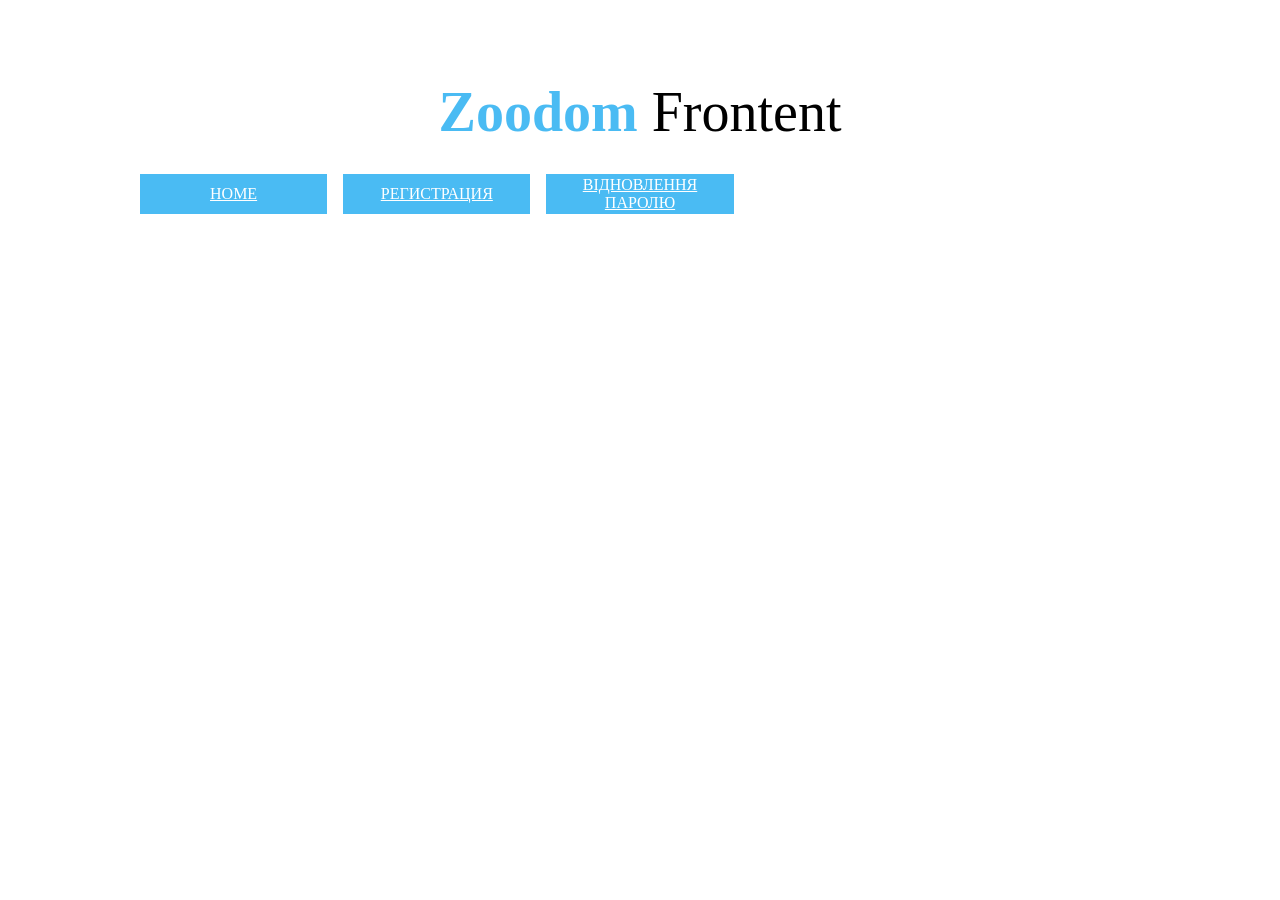
<file: index.html>
<!doctype html>
<html lang="uk">
<head>
    <meta charset="utf-8">
    <title>Zoodom</title>
    <meta name="description" content="">
    <meta name="viewport" content="width=device-width, initial-scale=1">
    <!-- fonts -->
    <link rel="stylesheet" href="css/fonts.css">
    <!-- global-->
    <link rel="stylesheet" href="css/global.css">
    <!-- header -->
</head>
<style>
    .preview-block {
        width: 100%;
        max-width: 1000px;
        margin: 80px auto;

    }

    .preview-block__title {
        font-size: 56px;
        text-align: center;
        margin: 0 0 30px;
    }

    .preview-block__title span {
        color: #4abbf3;
        font-weight: bold;
    }

    .preview-block__list {
        display: grid;
        grid-template-columns: repeat(5, 1fr);
        grid-gap: 16px;
    }

    .preview-block a {
        display: flex;
        justify-content: center;
        align-items: center;
        height: 40px;
        width: 100%;
        background-color: #4abbf3;
        color: #ffffff;
        text-align: center;
        text-transform: uppercase;
    }

    .preview-block a:hover {
        background-color: #B5D8FD;
    }
</style>
<body>
    <main>
        <div class="preview-block">
            <div class="preview-block__title">
                <span>Zoodom</span> Frontent
            </div>
            <div class="preview-block__list">
                <a href="/home.html">
                    home
                </a>
                <a href="/register.html">
                    Регистрация
                </a>
                <a href="/update-pass.html">
                    Відновлення паролю
                </a>
            </div>
        </div>
    </main>
</body>
<!--common-->
<script defer src="js/common.js"></script>
</html>
</file>
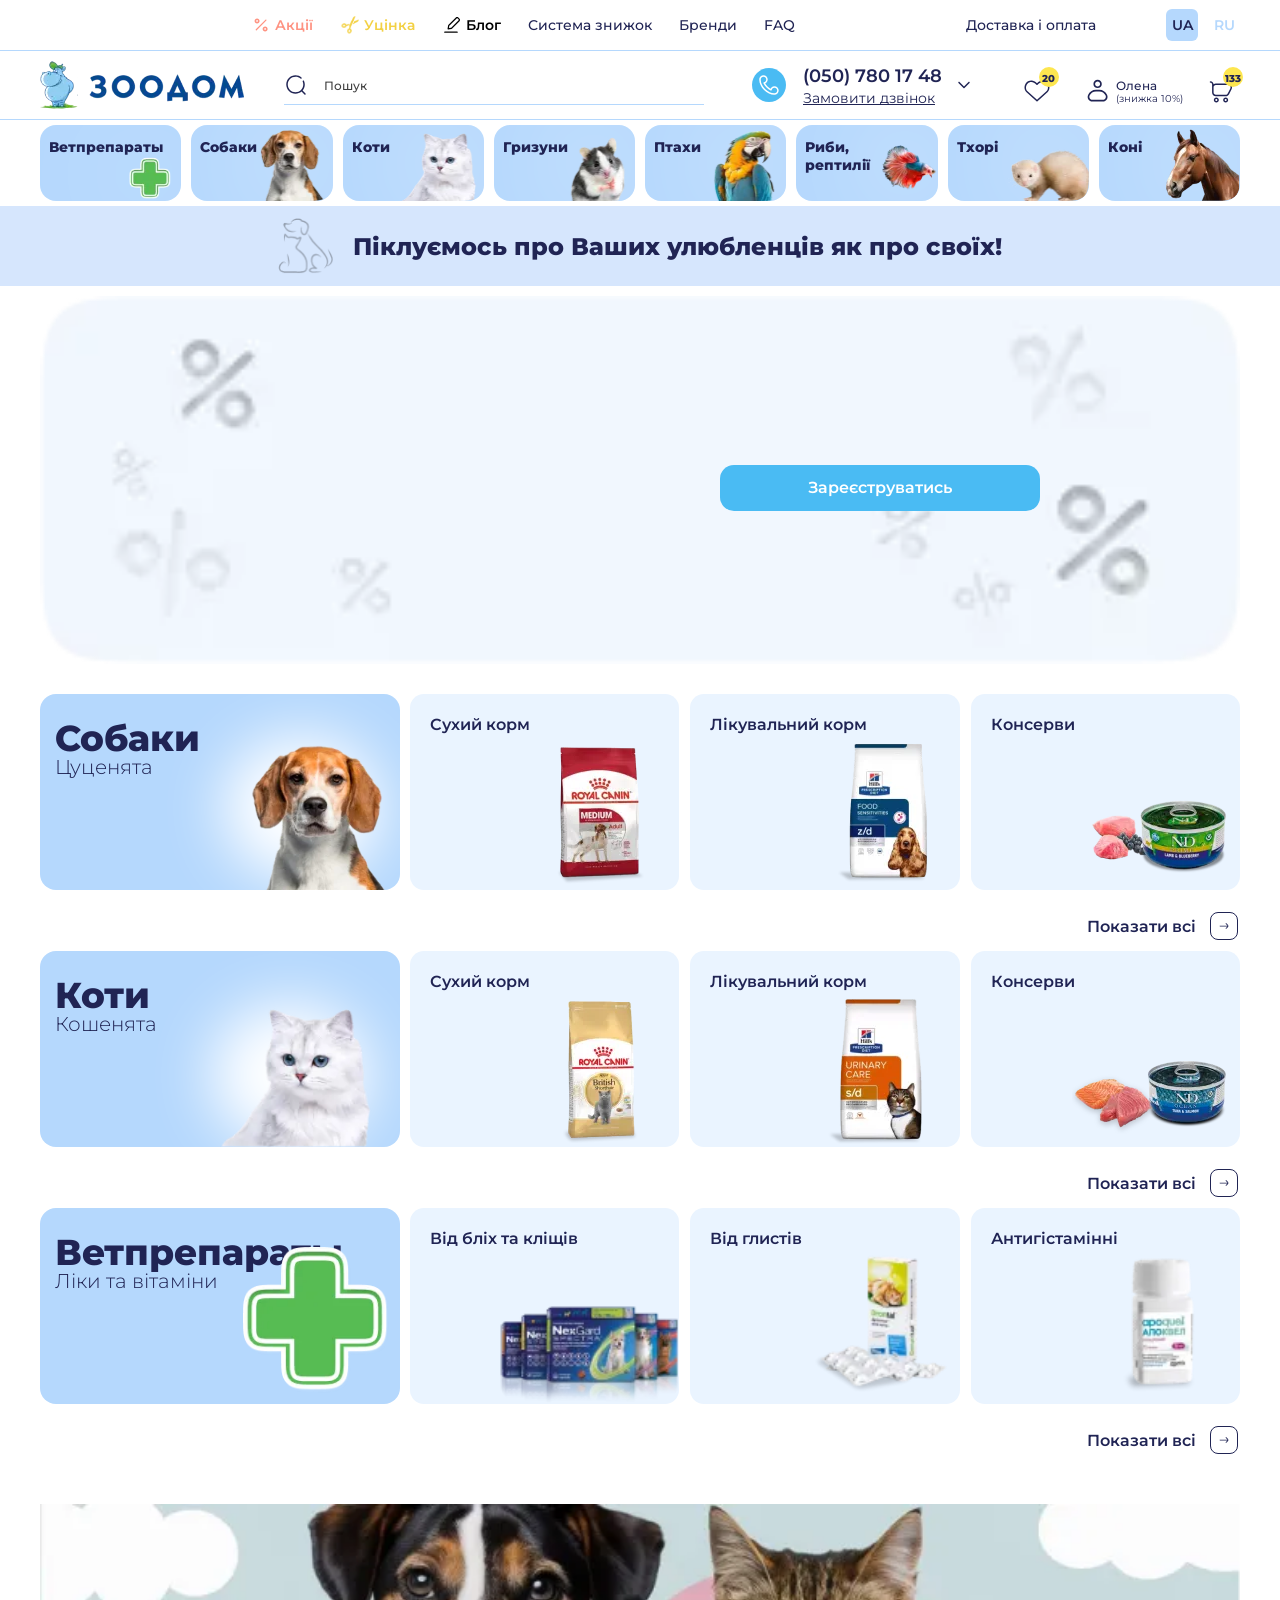
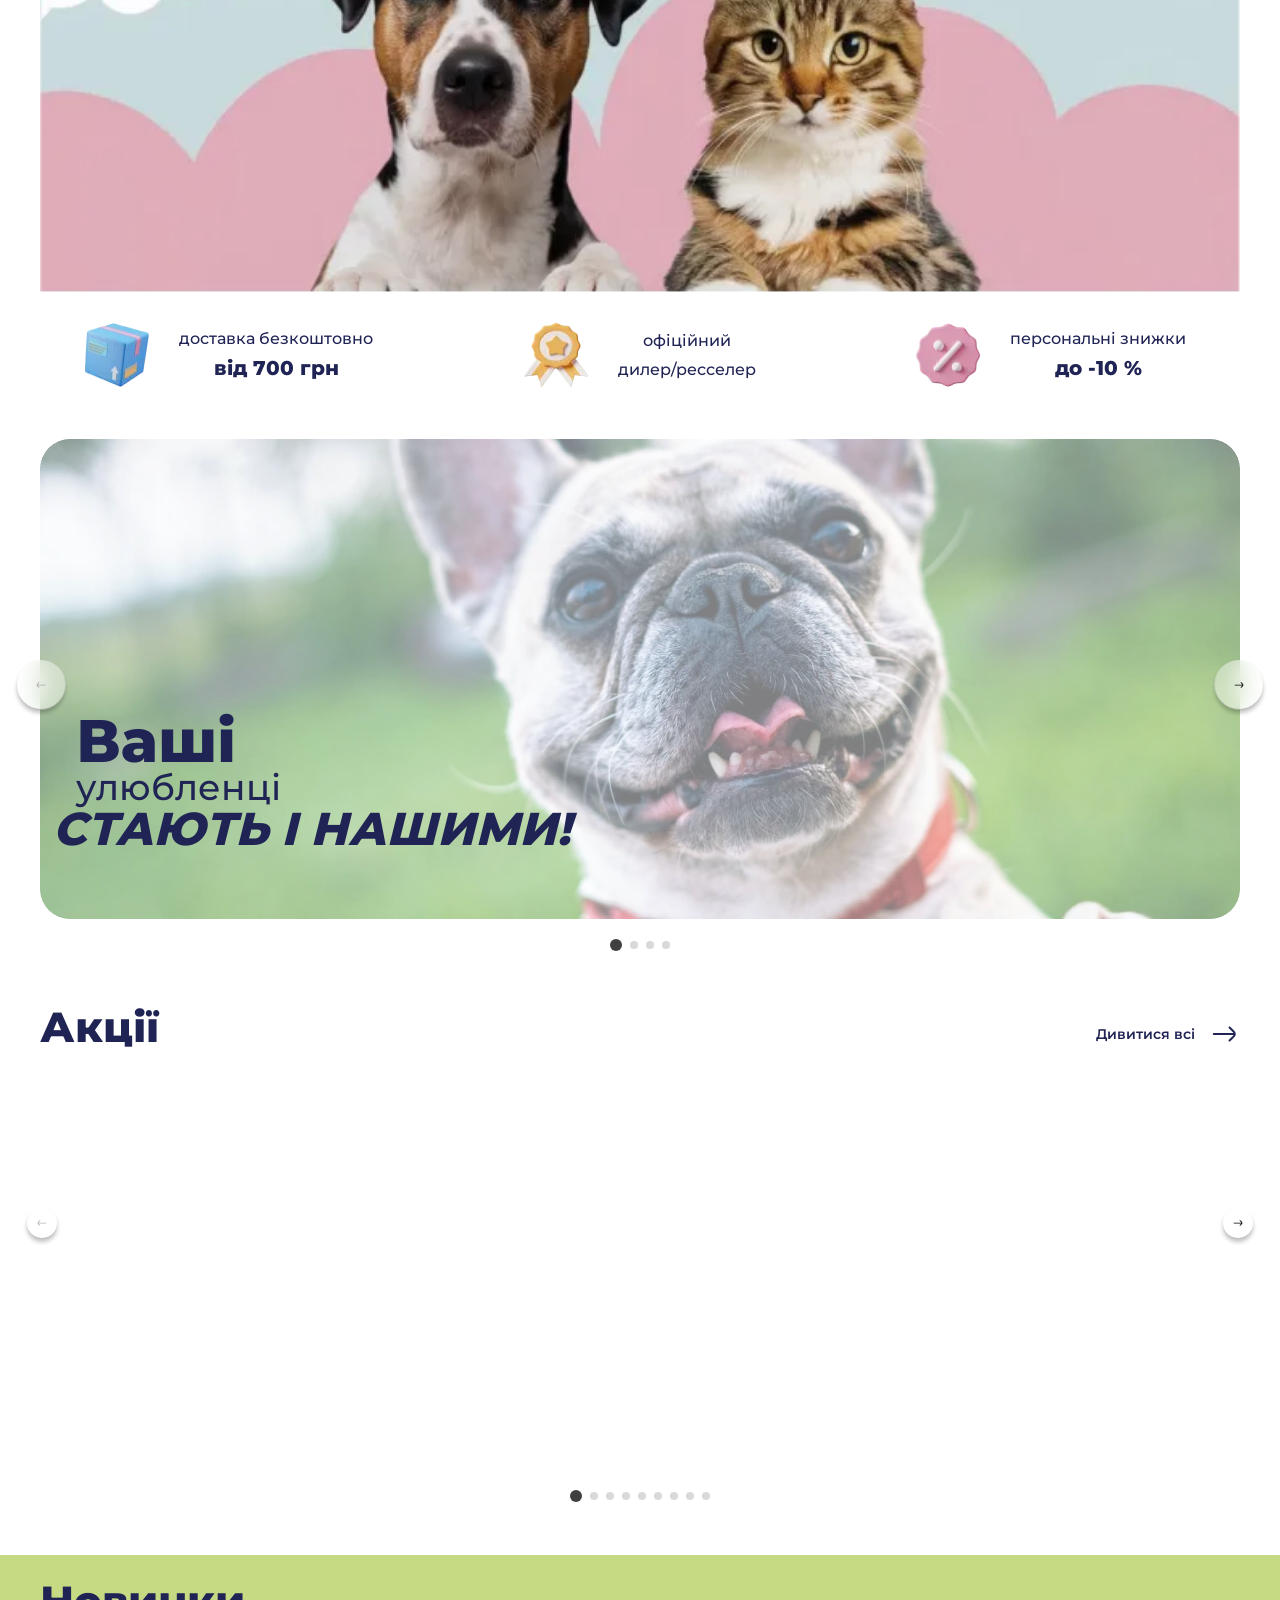
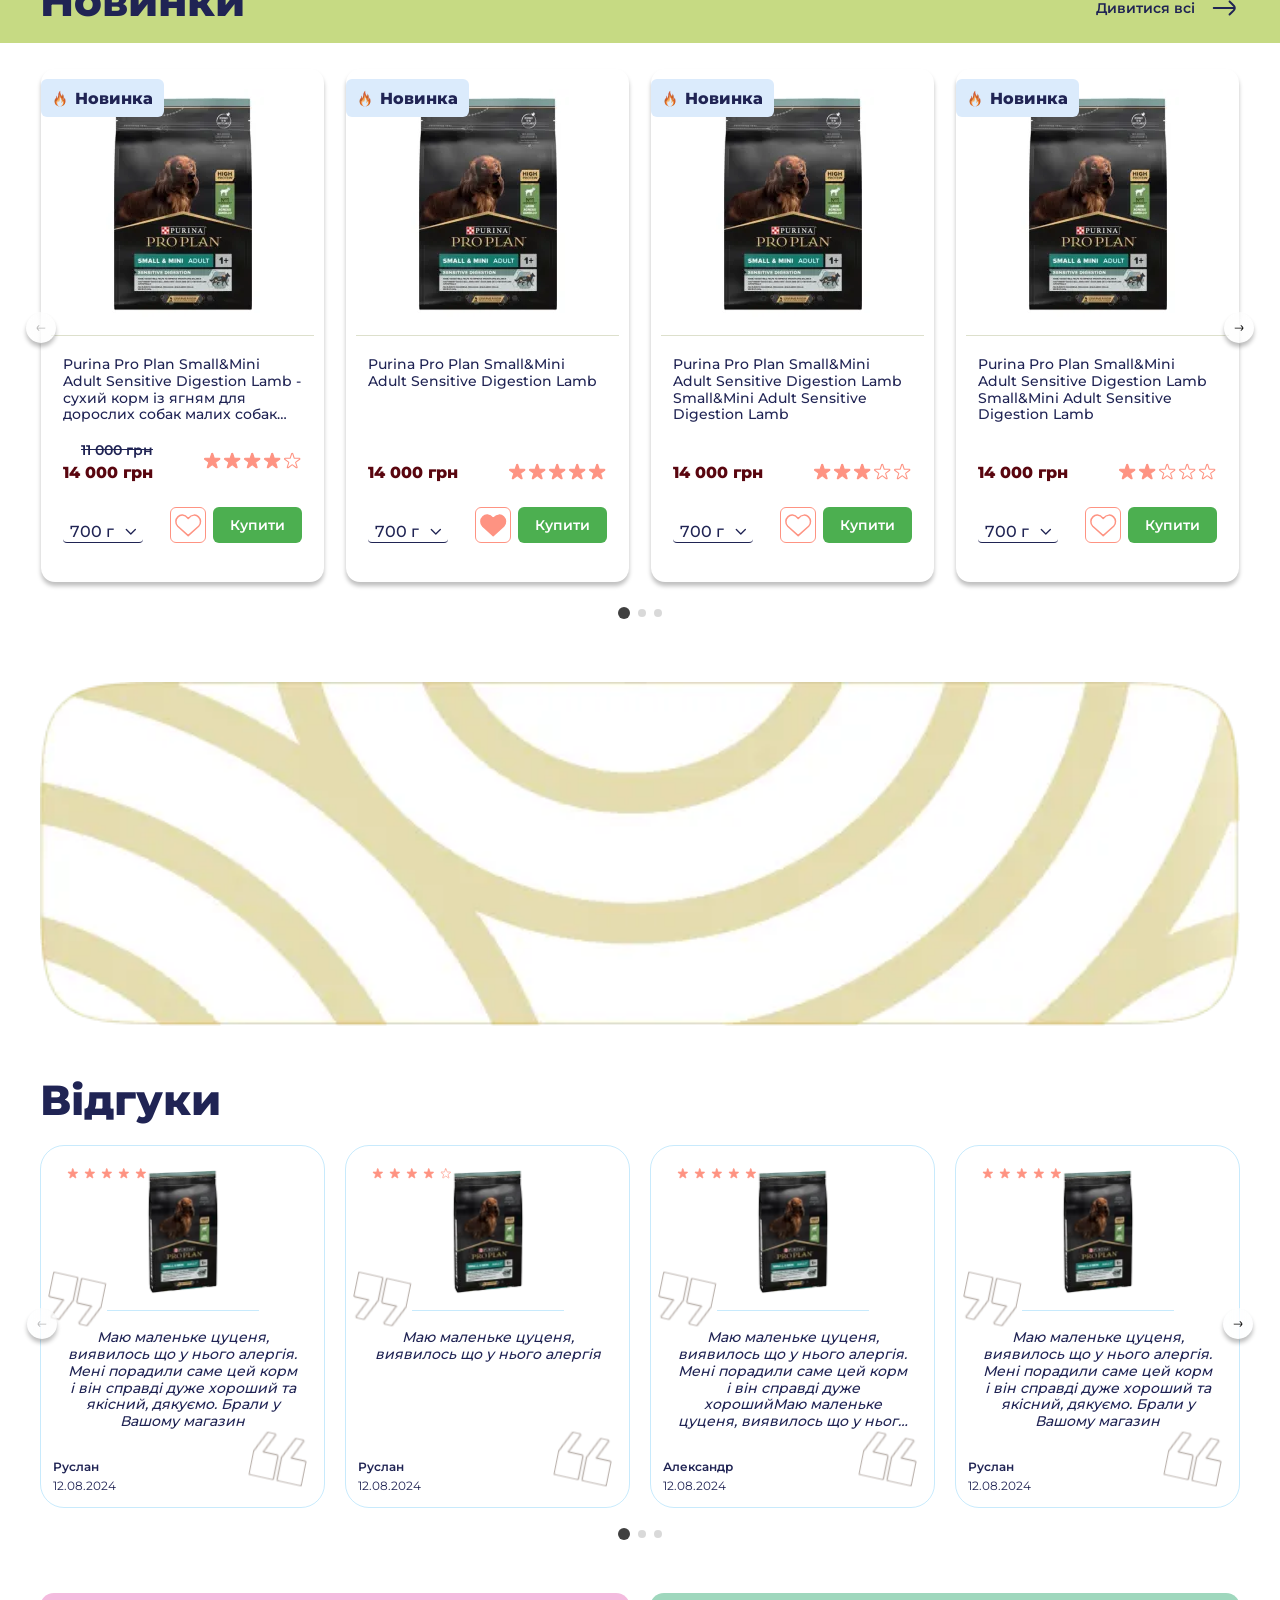
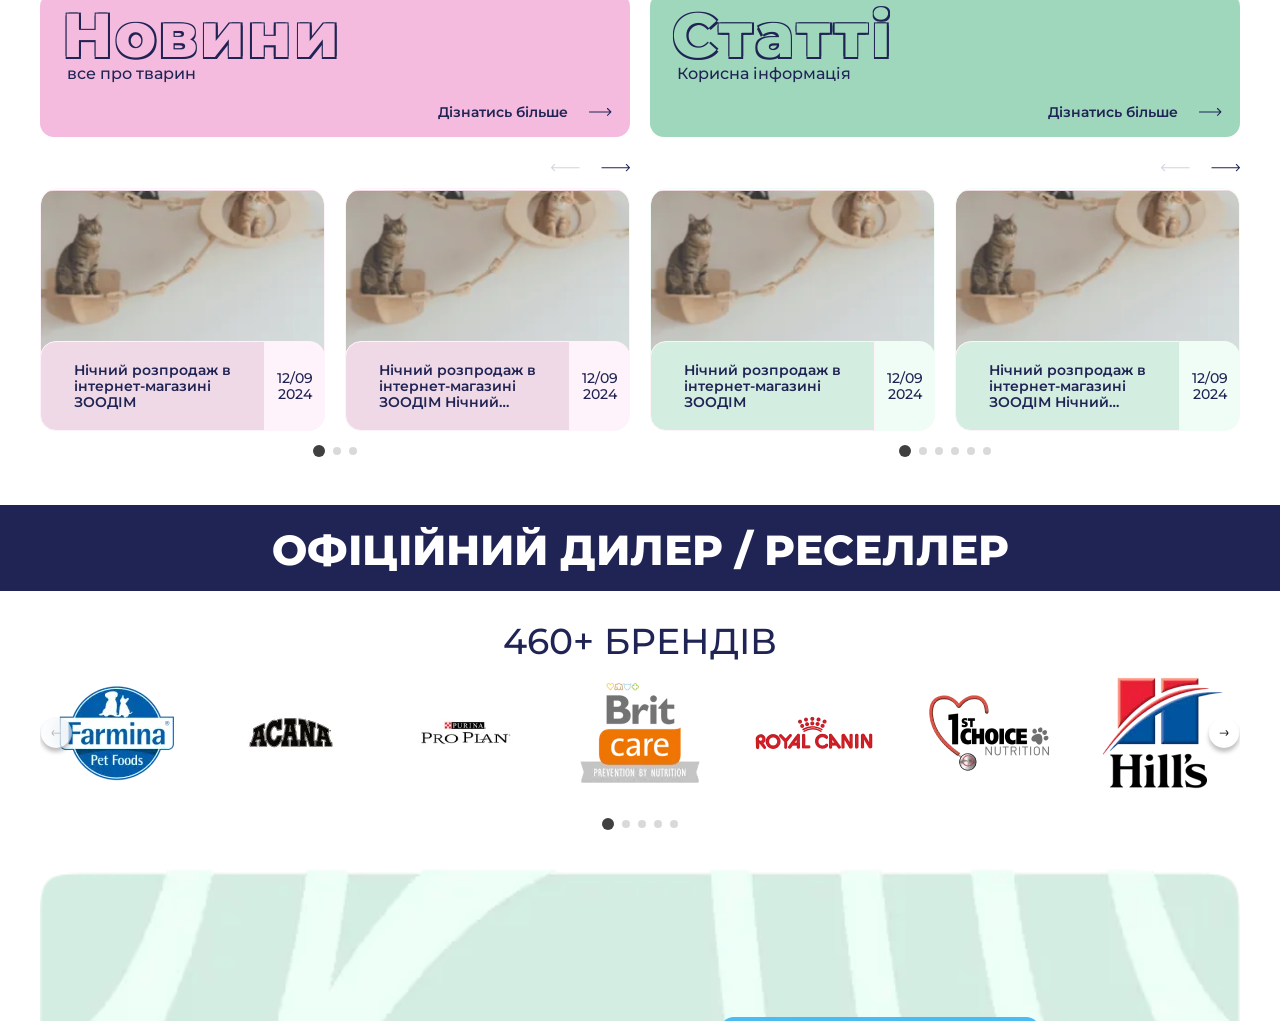
<file: home.html>
<!DOCTYPE html><html lang=uk><meta charset=utf-8><title>Zoodom</title><meta content=""name=description><meta content="width=device-width,initial-scale=1,maximum-scale=1,user-scalable=no"name=viewport><style>@charset "UTF-8";:root{--swiper-theme-color:#007aff}:root{--swiper-navigation-size:44px}.modal__overlay{position:fixed;top:0;left:0;right:0;bottom:0;background:rgba(64,64,64,.8);-webkit-backdrop-filter:blur(50px);backdrop-filter:blur(50px);z-index:100;display:-webkit-box;display:-ms-flexbox;display:flex;-webkit-box-pack:center;-ms-flex-pack:center;justify-content:center;-webkit-box-align:center;-ms-flex-align:center;align-items:center}@media (max-width:991px){.modal__overlay{top:5rem}}.modal__container{max-height:100vh;overflow-y:auto;-webkit-box-sizing:border-box;box-sizing:border-box}.micromodal-slide[aria-hidden=true] .modal__overlay{opacity:0;visibility:hidden}@media (max-width:744px){.modal__overlay{top:3.125rem;background-color:transparent}.micromodal-slide[aria-hidden=true] .modal__overlay{-webkit-transform:translateY(5%);transform:translateY(5%)}}.micromodal-slide[aria-hidden=true] .modal__container{-webkit-transform:translateY(0);transform:translateY(0)}.micromodal-slide .modal__container,.micromodal-slide .modal__overlay{will-change:transform}.basket-popup{width:100%;height:94%;position:relative;max-width:80rem;margin:0 auto;padding:0 2.5rem 2.5rem;background-color:#fff;overflow-x:hidden}@media (max-width:991px){.basket-popup{height:100%;padding:0 1rem 2.5rem}}@media (max-width:560px){.basket-popup{padding:0 1rem}}.basket-popup--empty{max-width:45.25rem;max-height:32.125rem;padding:0}.basket-popup__body{width:100%;padding:3.125rem 0 0}.basket-popup__bottom-left{display:-webkit-box;display:-ms-flexbox;display:flex;-webkit-box-orient:vertical;-webkit-box-direction:normal;-ms-flex-direction:column;flex-direction:column;gap:1.25rem}.basket-popup .basket-title{display:-webkit-box;display:-ms-flexbox;display:flex;-webkit-box-align:center;-ms-flex-align:center;align-items:center;-webkit-box-pack:center;-ms-flex-pack:center;justify-content:center;margin:0 0 .75rem;gap:.4375rem}.basket-popup .basket-title__text{font-size:1.5rem;font-weight:700;line-height:1;color:#202454}.basket-popup .basket-title__count{display:-webkit-box;display:-ms-flexbox;display:flex;-webkit-box-pack:center;-ms-flex-pack:center;justify-content:center;-webkit-box-align:center;-ms-flex-align:center;align-items:center;min-width:3.5rem;height:3.5rem;border:1px solid #4caf50;border-radius:100%;font-size:1.5rem;font-weight:700;line-height:1;color:#202454}.basket-popup__bottom{margin:1.4375rem 0 0}@media (min-width:860px){.basket-popup__bottom{display:grid;-webkit-box-align:start;-ms-flex-align:start;align-items:flex-start;grid-template-columns:repeat(2,1fr);grid-gap:1.25rem}}.basket-popup__price{display:-webkit-box;display:-ms-flexbox;display:flex;-webkit-box-orient:vertical;-webkit-box-direction:normal;-ms-flex-direction:column;flex-direction:column;-webkit-box-align:end;-ms-flex-align:end;align-items:flex-end;margin:.875rem 0 0;gap:.8125rem}.basket-popup__price-item{display:-webkit-box;display:-ms-flexbox;display:flex}.basket-popup__price-item span{display:block;font-size:.875rem;color:#202454}.basket-popup__price-item span:first-child{text-align:left;font-weight:400;min-width:5.9375rem}.basket-popup__price-item span:nth-child(2){font-weight:700;text-align:right}.basket-popup__btns{display:-webkit-box;display:-ms-flexbox;display:flex;-webkit-box-orient:vertical;-webkit-box-direction:normal;-ms-flex-direction:column;flex-direction:column;margin:1.375rem 0 0;gap:.6875rem}.basket-popup__btns .mid-btn{width:100%;padding:1px 0 0}@media (max-width:560px){.basket-popup__btns{display:none}}.basket-popup__mob-btns{display:-webkit-box;display:-ms-flexbox;display:flex;-webkit-box-orient:vertical;-webkit-box-direction:normal;-ms-flex-direction:column;flex-direction:column;margin:0 0 0 -16px;gap:.6875rem;position:sticky;z-index:2;padding:1rem;bottom:0;width:calc(100% + 32px);background-color:#fff}@media (min-width:561px){.basket-popup__mob-btns{display:none}}@media (max-width:991px){.basket-popup__checkout{margin:1rem 0 0}}.basket-popup::-webkit-scrollbar-track{border-radius:20px;background-color:#fff;width:8px;border:1px solid #dbebfc}.basket-popup::-webkit-scrollbar{width:8px;background-color:#fff;border:1px solid #dbebfc}.basket-popup::-webkit-scrollbar-thumb{border-radius:20px;width:2px;background-color:#dbebfc}.empty-body{display:-webkit-box;display:-ms-flexbox;display:flex;-webkit-box-orient:vertical;-webkit-box-direction:normal;-ms-flex-direction:column;flex-direction:column;width:100%}.empty-body__title{font-size:.75rem;color:#202454;text-align:center;margin:0 0 .3125rem}@media (max-width:744px){.basket-popup--empty{max-height:100%}.empty-body__title{margin:1.375rem 0 0}}.empty-body .emp-link{-webkit-box-pack:center;-ms-flex-pack:center;justify-content:center}.empty-body__bottom{display:-webkit-box;display:-ms-flexbox;display:flex;-webkit-box-align:center;-ms-flex-align:center;align-items:center;-webkit-box-pack:center;-ms-flex-pack:center;justify-content:center;gap:.3125rem;margin:.125rem 0 1.4375rem}.empty-body__bottom>span{font-size:.75rem;color:#202454;text-align:center}.empty-body .mid-btn{width:100%;font-size:.875rem}@media (max-width:744px){.empty-body__bottom{margin:.125rem 0 0}.empty-body .mid-btn{-webkit-box-ordinal-group:0;-ms-flex-order:-1;order:-1}}.empty-not-reg{display:-webkit-box;display:-ms-flexbox;display:flex;-webkit-box-orient:vertical;-webkit-box-direction:normal;-ms-flex-direction:column;flex-direction:column;width:100%;margin:0 0 -1.6875rem}@media (max-width:744px){.empty-not-reg{margin:0}}.empty-not-reg__title{font-size:1.125rem;color:#202454;text-align:center;margin:0 0 .5rem}.empty-not-reg .mid-btn{width:100%;font-size:.875rem}.empty-not-reg__text{font-size:.875rem;font-weight:400;max-width:12.875rem;margin:0 auto .5625rem;text-align:center}.empty-not-reg__text span{text-transform:uppercase;color:#fe9382}.empty-not-reg__sale{font-size:1.5rem;font-weight:700;text-align:center;color:#fe9382;margin:0 0 1.3125rem}.empty-basket{position:relative;padding:3.5rem 1rem;display:none}.empty-basket--sec{display:block}.basket-popup--empty .empty-basket{display:block}@media (min-width:992px){.basket-popup__bottom{grid-template-columns:1.28fr 1fr;grid-gap:3.125rem}.empty-basket{padding:2.0625rem 3.25rem}}.empty-basket__top{display:-webkit-box;display:-ms-flexbox;display:flex;-webkit-box-orient:vertical;-webkit-box-direction:normal;-ms-flex-direction:column;flex-direction:column;-webkit-box-align:center;-ms-flex-align:center;align-items:center;text-align:center;gap:.5rem;margin:0 0 2rem}.empty-basket__bottom{display:-webkit-box;display:-ms-flexbox;display:flex;-webkit-box-pack:center;-ms-flex-pack:center;justify-content:center;text-align:center;font-size:1.5rem;font-weight:700;color:#202454}@media (min-width:744px){.empty-basket__bottom{margin:2.5rem 0 0}}.empty-basket__title{font-size:1.75rem;font-weight:700;color:#202454;margin:0}.empty-basket__sub{font-size:.75rem;color:#202454}.empty-basket__right{width:100%;max-width:17.5rem;margin:0 0 1.875rem}.empty-basket__body{display:-webkit-box;display:-ms-flexbox;display:flex;-webkit-box-align:end;-ms-flex-align:end;align-items:flex-end;-webkit-box-pack:justify;-ms-flex-pack:justify;justify-content:space-between;gap:1.25rem}@media (max-width:639px){.empty-basket__body{-webkit-box-orient:vertical;-webkit-box-direction:normal;-ms-flex-direction:column;flex-direction:column;-webkit-box-align:center;-ms-flex-align:center;align-items:center}}.empty-basket__img{width:16rem;height:16.375rem}.empty-basket__img img{width:100%;height:100%}.free-deliv{border-radius:1.25rem;background-color:#fcd8da;padding:1.375rem 1rem}.free-deliv__title{display:-webkit-box;display:-ms-flexbox;display:flex;-webkit-box-align:center;-ms-flex-align:center;align-items:center;-webkit-box-pack:center;-ms-flex-pack:center;justify-content:center;gap:1.25rem;font-size:.875rem;color:#202454;margin:0 0 1.4375rem}@media (min-width:992px){.free-deliv__title{gap:2.5rem;font-size:1rem;color:#202454}}.free-deliv__icon{width:2.625rem;height:2.625rem;-ms-flex-negative:0;flex-shrink:0}.free-deliv__icon img{width:100%;height:100%}.free-item{display:-webkit-box;display:-ms-flexbox;display:flex;-webkit-box-align:center;-ms-flex-align:center;align-items:center;padding:0;gap:.1875rem}@media (min-width:992px){.free-item{padding:0 1.875rem;gap:.75rem}}.free-item+.free-item{margin:2rem 0 0}.free-item__left{display:-webkit-box;display:-ms-flexbox;display:flex;-webkit-box-align:center;-ms-flex-align:center;align-items:center;gap:.3125rem;-ms-flex-negative:0;flex-shrink:0;min-width:6.25rem}.free-item__icon{display:-webkit-box;display:-ms-flexbox;display:flex;-webkit-box-pack:center;-ms-flex-pack:center;justify-content:center;-webkit-box-align:center;-ms-flex-align:center;align-items:center;width:2rem;height:2rem}.free-item__title{font-size:.875rem;color:#202454}.free-item__board{width:100%;position:relative}.free-item__total{position:absolute;bottom:calc(100% + 3px);right:0;font-family:"Montserrat Semi",Verdana,Arial,sans-serif;font-size:.75rem;color:#202454}@media (max-width:560px){.free-item__total{display:none}}.free-item__text{position:absolute;top:calc(100% + 4px);right:0;font-weight:400;font-size:.75rem;color:#202454}.free-item__bar{width:100%;height:.5625rem;border-radius:1.4375rem;border:1px solid #4caf50;position:relative}.free-item__progress{position:absolute;top:0;left:0;height:100%;border-radius:1.4375rem;background-image:url([data-uri]);-webkit-animation:20s infinite moveBackground;animation:20s infinite moveBackground}@-webkit-keyframes moveBackground{0%{background-position:0 0}100%{background-position:-100% 0}}@keyframes moveBackground{0%{background-position:0 0}100%{background-position:-100% 0}}.free-item__progress span{position:absolute;bottom:calc(100% + 4px);right:0;font-family:"Montserrat Semi",Verdana,Arial,sans-serif;font-size:.75rem;color:#202454}.free-board{display:-webkit-box;display:-ms-flexbox;display:flex;-webkit-box-align:center;-ms-flex-align:center;align-items:center;-webkit-box-pack:center;-ms-flex-pack:center;justify-content:center;width:100%;gap:.625rem;padding:1.125rem 1rem;border-radius:1rem;background-color:#9fd7bd}.free-board__icon{width:2.25rem;height:2.25rem}.free-board__icon img{width:100%;height:100%}.free-board__text{font-size:.875rem;color:#202454}.basket-list{overflow:auto;overflow-x:hidden;width:100%;padding:0 .3125rem 0 0;margin:.9375rem 0 0}.basket-list::-webkit-scrollbar-track{border-radius:20px;background-color:#fff;width:8px;border:1px solid #dbebfc}.basket-list::-webkit-scrollbar{width:8px;background-color:#fff;border:1px solid #dbebfc}.basket-list::-webkit-scrollbar-thumb{border-radius:20px;width:2px;background-color:#dbebfc}.basket-cart{display:-webkit-box;display:-ms-flexbox;display:flex;-webkit-box-align:center;-ms-flex-align:center;align-items:center;position:relative;border-bottom:1px solid #dbebfc;padding:1.875rem 0}@media (min-width:992px){.basket-cart{padding:1.875rem 5.625rem 1.875rem 0}}@media (max-width:991px){.basket-cart{-ms-flex-wrap:wrap;flex-wrap:wrap}}.basket-cart__img{display:-webkit-box;display:-ms-flexbox;display:flex;-webkit-box-pack:center;-ms-flex-pack:center;justify-content:center;-webkit-box-align:center;-ms-flex-align:center;align-items:center;width:6.25rem;height:8.75rem;-ms-flex-negative:0;flex-shrink:0;position:relative}.basket-cart__img .fire-board{position:absolute;top:0;left:0;z-index:1}@media (min-width:1280px){.basket-list{max-height:26.375rem}.basket-cart__img{width:6.625rem;height:9.375rem}}.basket-cart__img img{width:100%;height:100%;-o-object-fit:cover;object-fit:cover}.basket-cart__left{width:100%;max-width:32.25rem;margin:0 2.7% 0 1.25rem}@media (min-width:1280px){.basket-cart__left{margin:0 2.7% 0 3.6%}}.basket-cart__title{font-size:1rem;line-height:1.2;color:#202454}@media (max-width:991px){.basket-cart__left{width:calc(100% - 100px);max-width:100%;margin:0;padding:0 0 0 1rem}.basket-cart__title{display:-webkit-box;-webkit-line-clamp:4;-webkit-box-orient:vertical;overflow:hidden}}.basket-cart__art{display:-webkit-box;display:-ms-flexbox;display:flex;-webkit-box-align:center;-ms-flex-align:center;align-items:center;gap:1.875rem;font-size:.875rem;color:#202454}.basket-cart__art span:first-child{font-weight:400}@media (max-width:767px){.basket-cart__art{-webkit-box-orient:vertical;-webkit-box-direction:normal;-ms-flex-direction:column;flex-direction:column;-webkit-box-align:start;-ms-flex-align:start;align-items:flex-start;gap:16px}}.basket-cart__left-bottom{display:-webkit-box;display:-ms-flexbox;display:flex;-webkit-box-align:center;-ms-flex-align:center;align-items:center;margin:.75rem 0 0}@media (max-width:767px){.basket-cart__left-bottom{margin:.5rem 0 0;-webkit-box-align:end;-ms-flex-align:end;align-items:flex-end}}.basket-cart__btns{display:-webkit-box;display:-ms-flexbox;display:flex;-webkit-box-align:center;-ms-flex-align:center;align-items:center;gap:1.125rem}@media (min-width:992px){.basket-cart__btns{position:absolute;top:50%;right:0;z-index:1;-webkit-transform:translateY(-50%);transform:translateY(-50%)}}.del-btn{display:-webkit-box;display:-ms-flexbox;display:flex;-webkit-box-pack:center;-ms-flex-pack:center;justify-content:center;-webkit-box-align:center;-ms-flex-align:center;align-items:center;width:2rem;height:2rem;border-radius:100%;background-color:#dbebfc;position:relative}.del-btn::after{content:"";display:block;position:absolute;top:50%;left:0;-webkit-transform:translateY(-50%);transform:translateY(-50%);width:140%;height:120%;z-index:1;opacity:0}.del-btn img{width:.875rem;height:.875rem}.promo-block .simple-link{font-size:1rem}.promo-block__body{display:-webkit-box;display:-ms-flexbox;display:flex;-webkit-box-align:center;-ms-flex-align:center;align-items:center;gap:.25rem;max-height:0;overflow:hidden}.promo-block__body>:not(.input-block){-ms-flex-negative:0;flex-shrink:0}.promo-block__body .input-block input{height:2.25rem;font-size:.75rem;border:1px solid #b5d8fd}.promo-block__body .mid-btn{min-width:8.75rem;height:2.25rem;font-family:"Montserrat Semi",Verdana,Arial,sans-serif;font-size:.875rem}.del-cart{-webkit-box-orient:vertical;-webkit-box-direction:normal;-ms-flex-direction:column;flex-direction:column;-webkit-box-align:center;-ms-flex-align:center;align-items:center;-webkit-box-pack:justify;-ms-flex-pack:justify;justify-content:space-between;gap:10px;position:absolute;top:50%;right:0;z-index:3;-webkit-transform:translateY(-50%);transform:translateY(-50%);width:42.3%;height:calc(100% - 35px);padding:1.3125rem 1rem;background-color:#fff;border:1px solid #9fd7bd;border-radius:1rem;display:none}.del-cart__title{font-size:.875rem;font-weight:400;color:#202454}@media (min-width:992px){.promo-block__body .mid-btn{min-width:9.375rem}.del-cart__title{text-align:center}}@media (max-width:991px){.basket-cart__btns{margin:0 0 -.4375rem auto}.del-cart{width:100%;height:94%;padding:1.3125rem .75rem;-webkit-box-align:start;-ms-flex-align:start;align-items:flex-start;-webkit-box-pack:start;-ms-flex-pack:start;justify-content:flex-start}.del-cart__title{-webkit-transform:translateY(16px);transform:translateY(16px)}}.del-cart__btns{width:100%;display:grid;grid-template-columns:repeat(2,1fr);gap:1.25rem;margin:3.5625rem 0 0}@media (min-width:640px){.del-cart__btns{max-width:18.25rem;gap:.625rem;margin:0 auto}}.del-cart__yes{display:-webkit-box;display:-ms-flexbox;display:flex;-webkit-box-pack:center;-ms-flex-pack:center;justify-content:center;-webkit-box-align:center;-ms-flex-align:center;align-items:center;text-align:center;font-family:"Montserrat Semi",Verdana,Arial,sans-serif;font-size:.875rem;color:#4caf50;width:100%;height:2.0625rem;border-radius:.75rem;border:1px solid #4caf50;background-color:#fff;position:relative}.del-cart__yes::after{content:"";display:block;width:100%;height:100%;position:absolute;border-radius:inherit;top:0;left:0;z-index:1;border:1px solid #4caf50;-webkit-box-shadow:0 .125rem .25rem rgba(76,175,80,.4);box-shadow:0 .125rem .25rem rgba(76,175,80,.4);opacity:0}.del-cart__no{display:-webkit-box;display:-ms-flexbox;display:flex;-webkit-box-pack:center;-ms-flex-pack:center;justify-content:center;-webkit-box-align:center;-ms-flex-align:center;align-items:center;text-align:center;font-family:"Montserrat Semi",Verdana,Arial,sans-serif;font-size:.875rem;color:#fff;width:100%;height:2.0625rem;border-radius:.75rem;border:1px solid #4caf50;background-color:#4caf50}.price-cart{display:-webkit-box;display:-ms-flexbox;display:flex;-webkit-box-align:center;-ms-flex-align:center;align-items:center;-ms-flex-negative:0;flex-shrink:0;gap:1.875rem}@media (min-width:1280px){.price-cart{gap:3.5625rem}}@media (max-width:991px){.price-cart{width:100%;margin:1.625rem 0 0;gap:.3125rem;-webkit-box-pack:justify;-ms-flex-pack:justify;justify-content:space-between}.price-cart>*{-ms-flex-negative:0;flex-shrink:0}.price-cart__current--blue{min-width:6.25rem;text-align:right}}.price-cart__left{display:-webkit-box;display:-ms-flexbox;display:flex;-ms-flex-item-align:center;align-self:center;text-align:right;position:relative}.price-cart__old{font-size:.75rem;line-height:1;font-weight:300;color:#202454;text-decoration:line-through;position:absolute;bottom:calc(100% + 3px);right:0;z-index:1}.price-cart__current{font-family:"Montserrat Semi",Verdana,Arial,sans-serif;font-size:1rem;line-height:1}.price-cart__current--brown{color:#59060f}.price-cart__current--blue{color:#202454}.add-success{display:-webkit-box;display:-ms-flexbox;display:flex;-webkit-box-align:center;-ms-flex-align:center;align-items:center;-webkit-box-pack:center;-ms-flex-pack:center;justify-content:center;width:100%;gap:.625rem;padding:1.25rem 1rem;background-color:#9fd7bd}.add-success__icon{width:2.25rem;height:2.25rem}.add-success__icon img{width:100%;height:100%}.add-success__text{font-size:.875rem;color:#202454}.error-basket{display:-webkit-box;display:-ms-flexbox;display:flex;-webkit-box-align:center;-ms-flex-align:center;align-items:center;-webkit-box-pack:center;-ms-flex-pack:center;justify-content:center;width:100%;gap:.625rem;padding:1.25rem 1rem;background-color:#fde3df;margin:.625rem 0 0;border-radius:1rem}.error-basket__icon{width:2.25rem;height:2.25rem}.error-basket__icon img{width:100%;height:100%}.error-basket__text{width:100%;max-width:30.875rem;font-size:.75rem;text-align:center;color:#ab0719}.login-popup{width:100%;position:relative;max-width:42.8125rem;margin:0 auto;background-color:#fff}@media (max-width:744px){.login-popup{height:100%}}.login-popup__body{width:100%;padding:2.375rem 1rem 2.75rem}.reg-form__title{font-family:"Montserrat Semi",Verdana,Arial,sans-serif;font-size:1.125rem;color:#202454;text-align:center;padding:0 .625rem;margin:0 0 1.125rem}.reg-form__form{max-width:20.5rem;margin:0 auto}.reg-form__form .input-block+.input-block{margin:1.5625rem 0 0}.reg-form__form .mid-btn{width:100%;height:2.75rem;margin:1.5625rem 0 0}.reg-form__log{display:-webkit-box;display:-ms-flexbox;display:flex;-webkit-box-pack:center;-ms-flex-pack:center;justify-content:center;gap:.75rem}.reg-form .simple-link{font-size:.875rem}.reg-form__bottom .reg-form__title{margin:1.4375rem 0 .875rem}.reg-form__links{display:-webkit-box;display:-ms-flexbox;display:flex;-webkit-box-orient:vertical;-webkit-box-direction:normal;-ms-flex-direction:column;flex-direction:column;-webkit-box-align:center;-ms-flex-align:center;align-items:center;text-align:center;gap:.625rem;margin:1.5rem 0}.reg-form__links a{font-weight:400}.close-popup{position:absolute;top:1.0625rem;right:1.125rem;z-index:3;width:.9375rem;height:.9375rem;color:#202454}.close-popup::after{content:"";display:block;position:absolute;top:50%;left:50%;-webkit-transform:translate(-50%,-50%);transform:translate(-50%,-50%);width:180%;height:180%;z-index:1;opacity:0}.close-popup svg{width:100%;height:100%}.input-block{width:100%}.input-block__title{display:block;margin:0 0 .375rem;font-size:.875rem;color:#202454;font-weight:400}.input-block__inp{position:relative}.input-block__ps{position:absolute;top:50%;right:20px;z-index:1;-webkit-transform:translateY(-50%);transform:translateY(-50%);width:.9375rem;height:.9375rem;color:#202454}.input-block__ps::before{content:"";display:block;position:absolute;top:50%;left:50%;-webkit-transform:translate(-50%,-50%);transform:translate(-50%,-50%);width:2.875rem;height:2.875rem;z-index:1;opacity:0}.input-block__ps::after{content:"";display:block;position:absolute;width:19px;height:1px;background-color:#202454;top:51%;left:50%;z-index:1;-webkit-transform:translate(-45%,-50%) rotate(45deg);transform:translate(-45%,-50%) rotate(45deg)}.input-block__ps svg{width:100%;height:100%}.input-block input{width:100%;height:2.625rem;border-radius:1rem;border:1px solid #202454;text-align:center;font-family:Montserrat,Verdana,Arial,sans-serif;font-size:.875rem;padding:0 2.9375rem;color:#737488}.promo-block .input-block input{padding:0 .1875rem}.input-block input::-webkit-input-placeholder{font-family:inherit;font-size:inherit;color:inherit}.input-block input::-moz-placeholder{font-family:inherit;font-size:inherit;color:inherit}.input-block input:-ms-input-placeholder{font-family:inherit;font-size:inherit;color:inherit}.input-block input::-ms-input-placeholder{font-family:inherit;font-size:inherit;color:inherit}.error-form{font-size:.75rem;font-weight:400;text-align:center;color:#ab0719;margin:.625rem 0 0;display:none}.header{width:100%;position:fixed;top:0;left:0;z-index:20;background-color:#fff}.header__top{display:none;-webkit-box-align:center;-ms-flex-align:center;align-items:center;-webkit-box-pack:justify;-ms-flex-pack:justify;justify-content:space-between;padding:.5625rem 0;gap:1.3125rem}@media (min-width:992px){.header__top{display:-webkit-box;display:-ms-flexbox;display:flex}}.header__log{display:-webkit-box;display:-ms-flexbox;display:flex;-webkit-box-align:center;-ms-flex-align:center;align-items:center;-ms-flex-item-align:end;align-self:flex-end;-ms-flex-negative:0;flex-shrink:0;margin:0 0 .3125rem}@media (max-width:991px){.header__log{gap:1.25rem;margin:0;-ms-flex-item-align:center;align-self:center}.header .phone-block .simple-link{display:none}}@media (max-width:744px){.header__log{gap:.875rem}}@media (max-width:350px){.header__log{gap:.6875rem}}.header__links{display:-webkit-box;display:-ms-flexbox;display:flex;-webkit-box-align:center;-ms-flex-align:center;align-items:center;gap:1.6875rem;margin:0 auto}.header__top-right{display:-webkit-box;display:-ms-flexbox;display:flex;-webkit-box-align:center;-ms-flex-align:center;align-items:center;gap:1.875rem}@media (min-width:1280px){.header__top{padding:.5625rem 0 .5625rem 5%}.header__top-right{gap:4.375rem}}.header__body{display:-webkit-box;display:-ms-flexbox;display:flex;-webkit-box-align:center;-ms-flex-align:center;align-items:center;gap:.6875rem;padding:.75rem 0;position:relative}@media (min-width:351px){.header__body{gap:1rem}}@media (min-width:745px){.header__body{gap:1.5rem;padding:1.4375rem 0}}@media (min-width:992px){.header__body{-webkit-box-pack:justify;-ms-flex-pack:justify;justify-content:space-between;gap:1.25rem;padding:.625rem .3125rem .625rem 0}}.header__body::after{content:"";display:block;position:absolute;top:0;left:50%;width:100vw;height:1px;background-color:#b5d8fd;z-index:1;-webkit-transform:translateX(-50%);transform:translateX(-50%)}.header__body::before{content:"";display:block;position:absolute;bottom:0;left:50%;width:100vw;height:1px;background-color:#b5d8fd;z-index:1;-webkit-transform:translateX(-50%);transform:translateX(-50%)}@media (max-width:744px){.header .phone-block__body{display:none}}.burger{display:-webkit-box;display:-ms-flexbox;display:flex;-webkit-box-pack:center;-ms-flex-pack:center;justify-content:center;-webkit-box-align:center;-ms-flex-align:center;align-items:center;width:2rem;height:1.125rem;margin:0 0 0 .375rem;position:relative}.burger::after{content:"";display:block;position:absolute;top:-.25rem;left:0;-webkit-transform:translateY(-50%);transform:translateY(-50%);width:164%;height:256%;z-index:1;opacity:0}.burger svg{width:100%;height:100%;-webkit-transform:scale(1);transform:scale(1)}.burger img{position:absolute;top:50%;left:50%;z-index:1;width:2rem;height:2rem;-webkit-transform-origin:center;transform-origin:center;-webkit-transform:translate(-52%,-40%) scale(0);transform:translate(-52%,-40%) scale(0)}@media (min-width:992px){.burger{margin:0 0 0 1.25rem}}@media (min-width:1280px){.burger{display:none}}@media (max-width:744px){.burger{width:1.375rem;height:.875rem}}.lang-block{display:-webkit-box;display:-ms-flexbox;display:flex;-webkit-box-align:center;-ms-flex-align:center;align-items:center;gap:.625rem}.lang-block__link{display:-webkit-box;display:-ms-flexbox;display:flex;-webkit-box-pack:center;-ms-flex-pack:center;justify-content:center;-webkit-box-align:center;-ms-flex-align:center;align-items:center;text-align:center;min-width:2rem;height:2rem;border-radius:.375rem;font-family:"Montserrat Semi",Verdana,Arial,sans-serif;font-size:.875rem;color:#b5d8fd}.lang-block__link.is-current{background-color:#b5d8fd;color:#202454}.link-icon{display:-webkit-box;display:-ms-flexbox;display:flex;-webkit-box-align:center;-ms-flex-align:center;align-items:center;gap:.25rem}.link-icon__icon{width:1.25rem;height:1.25rem}.link-icon__icon img{width:100%;height:100%}.link-icon__text{font-family:"Montserrat Semi",Verdana,Arial,sans-serif;font-size:.75rem;line-height:1;position:relative}.link-icon__text::after{content:"";position:absolute;top:calc(100% + .125rem);left:0;width:100%;height:.125rem;z-index:1;-webkit-transform:scaleX(0);transform:scaleX(0);-webkit-transform-origin:left;transform-origin:left}.link-icon--red .link-icon__text{color:#fe9382}.link-icon--red .link-icon__text::after{background-color:#fe9382}.link-icon--yellow .link-icon__text{color:#f3d144}.link-icon--yellow .link-icon__text::after{background-color:#f3d144}.link-icon--black .link-icon__text{color:#000}.link-icon--black .link-icon__text::after{background-color:#000}.logo{display:block;-ms-flex-negative:0;flex-shrink:0}.logo--header{width:11.25rem;height:3.125rem}@media (min-width:1200px){.logo--header{width:12.75rem;height:3.125rem}}@media (max-width:991px){.logo--header{width:8.375rem;height:2.125rem;margin:0 auto 0 0}}@media (max-width:744px){.logo--header{width:6.625rem;height:1.625rem}}.logo--footer-mob{width:5.625rem;height:1.375rem;margin:0 auto .625rem;display:none}@media (max-width:639px){.logo--footer-mob{display:-webkit-box;display:-ms-flexbox;display:flex;-webkit-box-pack:center;-ms-flex-pack:center;justify-content:center;-webkit-box-align:center;-ms-flex-align:center;align-items:center;-webkit-box-ordinal-group:11;-ms-flex-order:10;order:10}}.logo img{width:100%;height:100%}.search-block{width:0;max-width:26.25rem;position:relative}@media (min-width:1280px){.link-icon__text{font-size:.875rem}.search-block{margin:0 0 0 -.4375rem}}.search-block__body{position:relative;width:100%;display:none}@media (min-width:992px){.search-block{width:100%}.search-block__body{display:block}}.search-block__line{position:absolute;top:calc(100% - 1px);left:0;z-index:1;width:100%;height:1px;background-color:#202454;-webkit-transform:scaleX(0);transform:scaleX(0);-webkit-transform-origin:left;transform-origin:left}.search-block__icon{display:-webkit-box;display:-ms-flexbox;display:flex;-webkit-box-pack:center;-ms-flex-pack:center;justify-content:center;-webkit-box-align:center;-ms-flex-align:center;align-items:center;width:1.5rem;height:1.5rem;position:absolute;top:50%;left:0;z-index:1;-webkit-transform:translateY(-50%);transform:translateY(-50%)}.search-block__icon img{width:100%;height:100%}.search-block__close{display:-webkit-box;display:-ms-flexbox;display:flex;-webkit-box-pack:center;-ms-flex-pack:center;justify-content:center;-webkit-box-align:center;-ms-flex-align:center;align-items:center;position:absolute;top:50%;right:.25rem;z-index:1;-webkit-transform:translateY(-50%);transform:translateY(-50%);width:1.4375rem;height:1.4375rem;background-color:#f0f6fd;color:#202454;border-radius:100%;opacity:0}.search-block__close::after{content:"";display:block;position:absolute;top:50%;left:50%;-webkit-transform:translate(-50%,-50%);transform:translate(-50%,-50%);width:180%;height:180%;z-index:1;opacity:0}.search-block__close svg{width:75%;height:75%}.search-block__input{width:100%;height:2.5rem;font-family:Montserrat,Verdana,Arial,sans-serif;font-size:.875rem;color:#202454;padding:0 3rem 0 1.8125rem}.search-block__input::-webkit-input-placeholder{font-family:Montserrat,Verdana,Arial,sans-serif;font-size:inherit;font-weight:500;color:#404040}.search-block__input::-moz-placeholder{font-family:Montserrat,Verdana,Arial,sans-serif;font-size:inherit;font-weight:500;color:#404040}.search-block__input:-ms-input-placeholder{font-family:Montserrat,Verdana,Arial,sans-serif;font-size:inherit;font-weight:500;color:#404040}.search-block__input::-ms-input-placeholder{font-family:Montserrat,Verdana,Arial,sans-serif;font-size:inherit;font-weight:500;color:#404040}.search-block__input::-webkit-search-cancel-button{-webkit-appearance:none;appearance:none}.search-dropdown{width:100%;position:absolute;top:calc(100% - 1px);left:50%;z-index:1;opacity:0;visibility:hidden}@media (min-width:992px){.search-block__input{font-size:.75rem;border-bottom:1px solid #b5d8fd;padding:0 2rem 0 2.5rem}.search-dropdown{min-width:25rem;-webkit-transform:translate(0,30px) translateX(-50%);transform:translate(0,30px) translateX(-50%)}}@media (max-width:991px){.search-dropdown{position:fixed;width:100%;top:5rem;left:0;z-index:20;height:calc(100% - 80px);background-color:#fff;-webkit-transform:translateY(5%);transform:translateY(5%)}}@media (max-width:744px){.search-dropdown{top:3.125rem;height:calc(100% - 50px)}}.search-dropdown__body{display:-webkit-box;display:-ms-flexbox;display:flex;-webkit-box-orient:vertical;-webkit-box-direction:normal;-ms-flex-direction:column;flex-direction:column;padding:0;background-color:#fff;-webkit-box-shadow:0 .25rem .625rem rgba(0,0,0,.25);box-shadow:0 .25rem .625rem rgba(0,0,0,.25);position:relative}@media (max-width:991px){.search-dropdown__body{padding:0 1.25rem;height:100%;-webkit-box-shadow:none;box-shadow:none}}.search-dropdown__top{font-family:"Montserrat Semi",Verdana,Arial,sans-serif;font-size:1.125rem;color:#202454;text-align:center;padding:1.6875rem 0 .875rem;margin:0 0 1rem}.search-dropdown__close{width:1.5rem;height:1.5rem;position:absolute;top:1.625rem;right:1.5rem;z-index:1}.search-dropdown__close::after{content:"";display:block;position:absolute;top:50%;left:50%;-webkit-transform:translate(-50%,-50%);transform:translate(-50%,-50%);width:218%;height:234%;z-index:1;opacity:0}.search-dropdown .search-block__body{display:none}.search-dropdown__result{padding:.625rem 1.25rem 2.75rem;display:none}@media (max-width:991px){.search-dropdown .search-block__body{display:-webkit-box;display:-ms-flexbox;display:flex}.search-dropdown__result{padding:0;margin:.625rem 0 0;height:calc(100% - 115px)}.empty-search{border-top:1px solid #d6e6fd}}.empty-search{padding:1rem 0 2.5625rem;margin:.75rem 0 0}@media (min-width:992px){.search-dropdown__top{display:none}.search-dropdown__close{display:none}.empty-search{padding:1.5625rem 1.25rem 2.5625rem;margin:0}}.empty-search__error{font-size:.875rem;line-height:1.2;color:#ab0719;font-weight:400;text-align:center;max-width:18.75rem;margin:0 auto .8125rem;display:none}.empty-search__title{font-size:1rem;font-weight:700;color:#202454;text-align:center}.empty-search__sub-title{font-family:"Montserrat Semi",Verdana,Arial,sans-serif;font-size:1rem;color:#202454}.empty-search__bottom{margin:3.25rem 0 0}.srch-link{display:-webkit-box;display:-ms-flexbox;display:flex;-webkit-box-align:center;-ms-flex-align:center;align-items:center;color:#202454;font-size:1.125rem;gap:.375rem;font-weight:400;line-height:1;padding:.75rem 0 .75rem 1.25rem;border-bottom:1px solid #dbebfc}@media (max-width:639px){.srch-link{padding:.8125rem 0;border-bottom:1px solid rgba(255,255,255,.1)}}.srch-link__icon{display:-webkit-box;display:-ms-flexbox;display:flex;-webkit-box-pack:center;-ms-flex-pack:center;justify-content:center;-webkit-box-align:center;-ms-flex-align:center;align-items:center;width:2.125rem;height:.875rem;position:relative;overflow:hidden;-ms-flex-negative:0;flex-shrink:0}.srch-link__icon svg{position:absolute;top:50%;left:-11%;z-index:1;-webkit-transform:translate(-50%,-50%);transform:translate(-50%,-50%);width:2rem;height:.625rem}.srch-link__text{-webkit-transform:translateX(-17px);transform:translateX(-17px)}html{line-height:1.15;-webkit-text-size-adjust:100%;width:100%;margin:0 auto}body{margin:0 auto;font-size:16px;font-family:Montserrat,Verdana,Arial,sans-serif;background-color:#fff;overflow-x:hidden!important;font-weight:500;position:relative;width:100%;height:100%;top:0;left:0;right:0;bottom:0;min-height:100vh;display:-webkit-box;display:-ms-flexbox;display:flex;-webkit-box-orient:vertical;-webkit-box-direction:normal;-ms-flex-direction:column;flex-direction:column;padding:7.5rem 0 0}main{display:block;-webkit-box-flex:1;-ms-flex-positive:1;flex-grow:1;background-color:#fff;width:100%;margin:0 auto}a{background-color:transparent;text-decoration:none;-webkit-box-sizing:border-box;box-sizing:border-box}*{-webkit-box-sizing:border-box;box-sizing:border-box}svg{fill:currentColor}img{display:block;border-style:none}img.lazy{opacity:0}button,input{font-family:inherit;font-size:100%;line-height:1.15;margin:0;-webkit-box-sizing:border-box;box-sizing:border-box}button,input{overflow:visible;background-color:transparent;border:none;-webkit-box-sizing:border-box;box-sizing:border-box}button{text-transform:none;padding:0}form{-webkit-box-sizing:border-box;box-sizing:border-box}div{-webkit-box-sizing:border-box;box-sizing:border-box}[type=button],button{-webkit-appearance:button}[type=button]::-moz-focus-inner,button::-moz-focus-inner{border-style:none;padding:0}[type=button]:-moz-focusring,button:-moz-focusring{outline:buttonText dotted 1px}[type=search]{-webkit-appearance:textfield;outline-offset:-2px}[type=search]::-webkit-search-decoration{-webkit-appearance:none}::-webkit-file-upload-button{-webkit-appearance:button;font:inherit}.container{width:100%;max-width:85rem;margin:0 auto;padding:0 1rem}@media (min-width:745px){.container{padding:0 2.5rem}}.section--banner{margin:1.25rem 0 0}.section--top-categories{position:relative}@media (min-width:992px){.section--banner{margin:.625rem 0 0}.section--top-categories{padding:.3125rem 0}}.section--care{background-color:#d6e6fd}.section--mid-categories{padding:2.5rem 0}@media (min-width:1200px){.section--mid-categories{padding:1.875rem 0 2.5rem}}.schedule{width:100%}.schedule--sec{width:14.625rem;margin:0 auto}.schedule__title{font-family:"Montserrat Semi",Verdana,Arial,sans-serif;font-size:1.125rem;color:#fff;text-align:center;margin:0 0 1rem;display:none}.schedule--sec .schedule__title{display:block;color:#202454}@media (max-width:639px){.schedule__title{display:block}}.schedule__body-wrap{display:-webkit-box;display:-ms-flexbox;display:flex;-ms-flex-item-align:start;align-self:flex-start;gap:10px}.schedule__icon{width:2rem;height:2rem;-ms-flex-negative:0;flex-shrink:0}.schedule__icon img{width:100%;height:100%}.schedule__body{width:100%;padding:.5625rem 0 0}.schedule__item{width:100%;display:-webkit-box;display:-ms-flexbox;display:flex;-webkit-box-pack:justify;-ms-flex-pack:justify;justify-content:space-between;font-size:1rem;font-weight:400;line-height:1;color:#fff}.schedule--sec .schedule__item{display:grid;-webkit-box-pack:start;-ms-flex-pack:start;justify-content:flex-start;grid-template-columns:3.75rem 1fr;color:#202454}.schedule__item+.schedule__item{margin:1.0625rem 0 0}.schedule__bottom{font-size:.75rem;font-weight:400;line-height:1;color:#fff;text-align:center;margin:.25rem 0 0}.schedule--sec .schedule__bottom{color:#202454}.mail-link{display:-webkit-box;display:-ms-flexbox;display:flex;-webkit-box-align:center;-ms-flex-align:center;align-items:center;-webkit-box-pack:center;-ms-flex-pack:center;justify-content:center;gap:.625rem;margin:2.5rem 0 0}@media (min-width:992px){.mail-link{margin:1.5rem 0 0}}.mail-link__icon{width:2rem;height:2rem;color:#4abbf3}.mail-link__text{font-size:.875rem;color:#202454}.fire-board{display:-webkit-box;display:-ms-flexbox;display:flex;-webkit-box-align:center;-ms-flex-align:center;align-items:center;gap:.3125rem;background-color:#dbebfc;border-radius:.375rem;padding:.25rem .5rem}@media (min-width:1200px){.fire-board{gap:.4375rem;padding:.625rem .6875rem}.fire-board--mini{gap:.25rem;padding:.25rem .375rem}}.fire-board--red{background-color:#fcd8da}.fire-board--mini{gap:.25rem;padding:.25rem .375rem}.fire-board__icon{width:1rem;height:1.125rem}.fire-board__icon img{width:100%;height:100%}.fire-board__text{font-family:"Montserrat Semi",Verdana,Arial,sans-serif;font-size:.75rem;line-height:1;font-weight:700;color:#202454}.fire-board--mini .fire-board__text{margin:.1875rem 0 0}.cart-select__drop{-webkit-box-orient:vertical;-webkit-box-direction:normal;-ms-flex-direction:column;flex-direction:column;border:1px solid rgba(32,36,84,.5);border-radius:0 0 .25rem .25rem;position:absolute;top:calc(100% + 2px);left:50%;-webkit-transform:translateX(-50%);transform:translateX(-50%);z-index:1;width:calc(100% - 1px);background-color:#fff;max-height:4.875rem;overflow:auto;display:none}@media (min-width:745px){.fire-board__text{font-family:Montserrat,Verdana,Arial,sans-serif;font-size:1rem}.fire-board--mini .fire-board__text{font-family:"Montserrat Semi",Verdana,Arial,sans-serif;font-size:.75rem;margin:.125rem 0 0}.cart-select__drop{border-top:none;top:calc(100% - 1px)}}.cart-select__drop::-webkit-scrollbar{display:none}.cart-select__item{text-align:left;font-size:.875rem;color:#202454;padding:.4375rem}.cart-select__item+.cart-select__item{border-top:1px solid rgba(32,36,84,.5)}.small-btn__icon{display:-webkit-box;display:-ms-flexbox;display:flex;-webkit-box-pack:center;-ms-flex-pack:center;justify-content:center;-webkit-box-align:center;-ms-flex-align:center;align-items:center;width:1.75rem;height:1.75rem}.small-btn__icon img{width:100%;height:100%}@media (max-width:1279px){.small-btn--buy img{width:1.75rem;height:1.75rem}}@media (max-width:745px){.small-btn--buy img{width:1.25rem;height:1rem}}@media (min-width:1280px){.small-btn--buy .small-btn__icon{display:none}}.mid-btn{display:-webkit-box;display:-ms-flexbox;display:flex;-webkit-box-pack:center;-ms-flex-pack:center;justify-content:center;-webkit-box-align:center;-ms-flex-align:center;align-items:center;text-align:center;min-width:12.25rem;height:2.875rem;padding:0 .625rem;font-family:"Montserrat Semi",Verdana,Arial,sans-serif;font-size:1rem;color:#fff;border-radius:.875rem;border:1px solid transparent}.mid-btn--green{background-color:#4caf50}.mid-btn--blue{background-color:#4abbf3}.mid-btn--border{background-color:#fff;border-color:#4caf50;color:#4caf50;font-family:Montserrat,Verdana,Arial,sans-serif;font-weight:500;position:relative}.mid-btn--border::after{content:"";display:block;width:100%;height:100%;position:absolute;border-radius:inherit;top:0;left:0;z-index:1;border:1px solid #4caf50;-webkit-box-shadow:0 .125rem .25rem rgba(76,175,80,.4);box-shadow:0 .125rem .25rem rgba(76,175,80,.4);opacity:0}.like-add{display:-webkit-box;display:-ms-flexbox;display:flex;-webkit-box-pack:center;-ms-flex-pack:center;justify-content:center;-webkit-box-align:center;-ms-flex-align:center;align-items:center;width:1.75rem;height:1.75rem;border:1px solid #fe9382;border-radius:.375rem}.like-add svg{width:1.125rem;height:1rem;fill:transparent}@media (min-width:745px){.like-add{width:2.25rem;height:2.25rem}.like-add svg{width:1.75rem;height:1.5rem}}.like-add--blue{width:1.125rem;height:1.125rem;border:none;position:relative}.like-add--blue::after{content:"";display:block;position:absolute;top:50%;left:50%;-webkit-transform:translate(-50%,-50%);transform:translate(-50%,-50%);width:210%;height:210%;z-index:1;opacity:0}.button-more{display:-webkit-box;display:-ms-flexbox;display:flex;-webkit-box-align:center;-ms-flex-align:center;align-items:center;gap:.875rem;margin:0 .125rem 0 auto;color:#202454}.button-more__text{font-family:"Montserrat Semi",Verdana,Arial,sans-serif;font-size:1rem;line-height:1}.button-more__icon{display:-webkit-box;display:-ms-flexbox;display:flex;-webkit-box-pack:center;-ms-flex-pack:center;justify-content:center;-webkit-box-align:center;-ms-flex-align:center;align-items:center;width:1.75rem;height:1.75rem;border:1px solid #202454;border-radius:.5rem}.button-more__icon svg{width:1rem;height:.75rem}.menu-categories__body{display:-webkit-box;display:-ms-flexbox;display:flex;-webkit-box-orient:vertical;-webkit-box-direction:normal;-ms-flex-direction:column;flex-direction:column;gap:.4375rem;margin:.6875rem 0 0}.menu-categories__body.js-acc-block-m{max-height:0;overflow:hidden}.menu-categories:last-child .m-category__img{width:9.375rem;margin:0 0 0 auto}.mobile-menu{display:-webkit-box;display:-ms-flexbox;display:flex;-webkit-box-pack:end;-ms-flex-pack:end;justify-content:flex-end;position:fixed;width:100%;left:0;top:7.5rem;height:calc(100% - 120px);z-index:10;background-color:rgba(64,64,64,.8);-webkit-backdrop-filter:blur(3.125rem);backdrop-filter:blur(3.125rem);justify-content:flex-end;opacity:0;visibility:hidden;-webkit-transform:translateY(5%);transform:translateY(5%)}@media (max-width:991px){body{padding:5rem 0 0}.mobile-menu{top:5rem;height:calc(100% - 80px)}}@media (max-width:744px){body{padding:3.125rem 0 0}.mobile-menu{top:3.125rem;height:calc(100% - 50px)}}.mobile-menu__top{padding:1.0625rem 0}.mobile-menu__top .lang-block{-webkit-box-pack:end;-ms-flex-pack:end;justify-content:flex-end}.mobile-menu__top .lang-block__link{color:#737488}.mobile-menu__body{width:100%;height:100%;min-height:100%;max-width:27.5rem;display:-webkit-box;display:-ms-flexbox;display:flex;-webkit-box-orient:vertical;-webkit-box-direction:normal;-ms-flex-direction:column;flex-direction:column;background-color:#fff;overflow:auto;overflow-x:hidden;padding:0 1rem 3.75rem}.emp-link{display:-webkit-box;display:-ms-flexbox;display:flex;-webkit-box-align:center;-ms-flex-align:center;align-items:center;gap:.3125rem}.emp-link__icon{width:1.25rem;height:1.25rem}.emp-link__icon img{width:100%;height:100%}.emp-link__text{font-size:.875rem;font-weight:400;text-transform:lowercase;line-height:1;color:#4abbf3;position:relative}.emp-link__text::after{content:"";position:absolute;top:calc(100% + .0625rem);left:0;width:100%;height:.0625rem;z-index:2;-webkit-transform:scaleX(0);transform:scaleX(0);-webkit-transform-origin:left;transform-origin:left;background-color:#202454}.emp-link__text::before{content:"";position:absolute;top:calc(100% + .0625rem);left:0;width:100%;height:.0625rem;z-index:1;-webkit-transform:scaleX(1);transform:scaleX(1);-webkit-transform-origin:left;transform-origin:left;background-color:#4abbf3}.m-category{display:-webkit-box;display:-ms-flexbox;display:flex;-webkit-box-pack:end;-ms-flex-pack:end;justify-content:flex-end;border-radius:1rem;overflow:hidden;background-color:#b5d8fd;width:100%;height:4.75rem;position:relative}.m-category__img{width:7.5rem;height:4.75rem;margin:0 1.9375rem 0 0;background-image:url([data-uri]);background-repeat:no-repeat;background-position:center;background-size:100% 100%;position:relative}.m-category__img::after{content:"";display:block;position:absolute;width:100%;height:100%;max-width:18.75rem;top:50%;left:50%;z-index:1;-webkit-transform:translate(-50%,-50%);transform:translate(-50%,-50%);border-radius:100%;background-color:rgba(255,255,255,.6);-webkit-filter:blur(60px);filter:blur(60px)}.m-category__img img{width:100%;height:100%;position:relative;z-index:2}.m-category__title{position:absolute;top:50%;left:1.25rem;z-index:1;-webkit-transform:translateY(-50%);transform:translateY(-50%);font-family:"Montserrat Semi",Verdana,Arial,sans-serif;font-size:1.5rem;font-weight:600;color:#202454}@media (max-width:360px){.m-category__title{font-size:6.3vw}}.m-category__icon{display:-webkit-box;display:-ms-flexbox;display:flex;-webkit-box-pack:center;-ms-flex-pack:center;justify-content:center;-webkit-box-align:center;-ms-flex-align:center;align-items:center;width:1.5rem;height:1.5rem;position:absolute;top:50%;right:.6875rem;z-index:1;-webkit-transform:translateY(-50%);transform:translateY(-50%);-webkit-transform-origin:top;transform-origin:top}.m-category__icon img{width:100%;height:100%}.product-count{display:-webkit-box;display:-ms-flexbox;display:flex;-webkit-box-align:center;-ms-flex-align:center;align-items:center;width:5rem;height:1.75rem;border:1px solid #dbebfc;border-radius:.5625rem;padding:0 .5625rem}.product-count__button{display:-webkit-box;display:-ms-flexbox;display:flex;-webkit-box-pack:center;-ms-flex-pack:center;justify-content:center;-webkit-box-align:center;-ms-flex-align:center;align-items:center;width:.75rem;height:.75rem;-ms-flex-negative:0;flex-shrink:0;color:#202454;position:relative}.product-count__button::after{content:"";position:absolute;display:block;width:200%;height:200%;top:50%;left:50%;-webkit-transform:translate(-50%,-50%);transform:translate(-50%,-50%);z-index:1}.product-count__button svg{width:100%;height:100%}.product-count__input{width:100%;height:100%;text-align:center;font-size:1rem;color:#202454}.care-block{display:-webkit-box;display:-ms-flexbox;display:flex;-webkit-box-align:center;-ms-flex-align:center;align-items:center;-webkit-box-pack:center;-ms-flex-pack:center;justify-content:center;gap:.625rem;padding:.75rem 0}.care-block__icon{width:3.4375rem;height:3.75rem;-ms-flex-negative:0;flex-shrink:0}.care-block__icon img{width:100%;height:100%}.care-block__text{font-size:1rem;font-weight:600;color:#202454}@media (min-width:745px){.care-block{padding:.625rem 0;gap:1.25rem}.care-block__text{font-size:1.25rem;text-align:center}}@media (min-width:1200px){.care-block__text{font-size:1.5rem}}.banner-block{display:block;width:100%;height:auto;min-height:6.25rem;position:relative}.banner-block__img-link{display:block;width:100%}.banner-block .mid-btn{width:100%;max-width:20rem;position:absolute;z-index:1}@media (max-width:430px){.banner-block .mid-btn{position:relative;max-width:100%;margin:.625rem 0 0}}@media (min-width:431px){.banner-block--right .mid-btn{top:52%;left:70%;-webkit-transform:translate(-50%,-50%);transform:translate(-50%,-50%)}}@media (min-width:431px) and (max-width:744px){.banner-block--right .mid-btn{left:50%}}.banner-block__img{display:block;width:100%;height:100%}.banner-block__img img{width:100%;height:100%;-o-object-fit:cover;object-fit:cover}.mid-categories{display:grid;grid-template-columns:1fr;grid-gap:1rem}@media (min-width:745px){.mid-categories{grid-gap:1.4375rem}}@media (min-width:992px){.mid-categories{grid-template-columns:22.5rem 1fr;grid-gap:.625rem}}.mid-categories+.mid-categories{margin:1.25rem 0 0}@media (min-width:992px){.mid-categories+.mid-categories{margin:.6875rem 0 0}}.mid-categories:nth-child(2) .big-category__img{position:relative;height:93%;margin:0 0 0 auto}@media (min-width:745px){.mid-categories:nth-child(2) .big-category__img{margin:0 0 0 auto}}@media (min-width:992px){.mid-categories:nth-child(2) .big-category__img{height:74%;margin:0 0 0 auto}}.mid-categories:nth-child(2) .big-category__img::after{content:"";display:block;position:absolute;width:100%;height:100%;max-width:9.9375rem;top:50%;right:14%;z-index:1;-webkit-transform:translateY(-50%);transform:translateY(-50%);border-radius:100%;background-color:#fff;-webkit-filter:blur(30px);filter:blur(30px)}@media (max-width:1279px){.mid-categories:nth-child(2) .big-category__img::after{top:48%;right:3%}}.mid-categories:nth-child(2) .big-category__img img{position:relative;z-index:2}.mid-categories:first-child .big-category__img{position:relative;height:93%;margin:0 1.3125rem 0 auto}@media (min-width:745px){.mid-categories:first-child .big-category__img{margin:0 3.5625rem 0 auto}}@media (min-width:992px){.mid-categories:first-child .big-category__img{height:74%;margin:0 .875rem 0 auto}}@media (min-width:1320px){.mid-categories{grid-template-columns:25.875rem 1fr;grid-gap:1.25rem}.mid-categories:nth-child(2) .big-category__img{margin:0 .0625rem -.25rem auto;height:100%}.mid-categories:first-child .big-category__img{margin:0 2.875rem 0 auto;height:90%}}.mid-categories:first-child .big-category__img::after{content:"";display:block;position:absolute;width:100%;height:100%;max-width:9.9375rem;top:43%;right:2%;z-index:1;-webkit-transform:translateY(-50%);transform:translateY(-50%);border-radius:100%;background-color:#fff;-webkit-filter:blur(30px);filter:blur(30px)}@media (max-width:991px){.mid-categories:nth-child(2) .big-category__img::after{right:9%}.mid-categories:first-child .big-category__img::after{max-width:7.9375rem;right:1%}}@media (max-width:744px){.mid-categories:nth-child(2) .big-category__img::after{max-width:7.9375rem;right:1%}.mid-categories:first-child .big-category__img::after{max-width:9.9375rem;right:-10%}}.mid-categories:first-child .big-category__img img{position:relative;z-index:2}.mid-categories:nth-child(2) .mid-category:nth-child(5) .mid-category__img{margin:0}.mid-categories__list{display:grid;grid-template-columns:repeat(2,1fr);grid-gap:.6875rem;margin:0 0 .3125rem}@media (min-width:745px){.mid-categories__list{grid-template-columns:repeat(4,1fr)}}@media (min-width:992px){.mid-categories__list{grid-template-columns:repeat(3,1fr);margin:0}}@media (min-width:1320px){.mid-categories__list{grid-template-columns:repeat(4,1fr);grid-gap:.4375rem 1.25rem}}.mid-categories__list .mid-category:nth-child(n+5){height:0;opacity:0;overflow:hidden}.mid-categories__list .mid-category:nth-child(n+5) .mid-category__title{opacity:0}@media (min-width:992px) and (max-width:1319px){.mid-categories__list .mid-category:nth-child(n+4){height:0;opacity:0;overflow:hidden}.mid-categories__list .mid-category:nth-child(n+4) .mid-category__title{opacity:0}}.big-category{display:-webkit-box;display:-ms-flexbox;display:flex;-webkit-box-align:end;-ms-flex-align:end;align-items:flex-end;background-color:#b5d8fd;border-radius:1rem;width:100%;height:7.875rem;position:relative;overflow:hidden}.big-category__body{position:absolute;top:.375rem;left:.5rem;z-index:2;display:block;max-width:75%}@media (min-width:745px){.big-category{height:13.5rem}.big-category__body{top:.75rem;left:1.3125rem}}@media (min-width:992px){.big-category{height:12.25rem}.big-category__body{top:1.25rem;left:.9375rem}}.big-category__title{font-size:2.25rem;line-height:1.3;font-weight:700;color:#202454;position:relative}@media (min-width:745px) and (max-width:991px){.big-category__title{font-size:4.25rem}}.big-category__sub{font-size:1.25rem;margin:-.375rem 0 0;font-weight:300;color:#202454}@media (min-width:745px) and (max-width:991px){.big-category__sub{font-size:2.5rem;margin:-1rem 0 0}}.big-category__img{display:-webkit-box;display:-ms-flexbox;display:flex;-webkit-box-align:end;-ms-flex-align:end;align-items:flex-end;-webkit-box-pack:end;-ms-flex-pack:end;justify-content:flex-end;width:60%;margin:0 0 0 auto}.big-category__img img{width:auto;height:100%;-webkit-transform-origin:center;transform-origin:center}.mid-category{display:-webkit-box;display:-ms-flexbox;display:flex;-webkit-box-pack:end;-ms-flex-pack:end;justify-content:flex-end;background-color:#eaf4ff;border-radius:.875rem;height:9.75rem;width:100%;position:relative;overflow:hidden}.mid-category__title{max-width:80%;position:absolute;top:.625rem;left:.625rem;z-index:1;font-family:"Montserrat Semi",Verdana,Arial,sans-serif;font-size:1rem;line-height:1.2;color:#202454;display:-webkit-box;-webkit-line-clamp:2;-webkit-box-orient:vertical;overflow:hidden}@media (min-width:992px){.mid-category{height:12.25rem}.mid-category__title{top:1.25rem;left:1.25rem}}.mid-category__img{display:-webkit-box;display:-ms-flexbox;display:flex;-webkit-box-align:end;-ms-flex-align:end;align-items:flex-end;-ms-flex-item-align:end;align-self:flex-end;width:7.5rem;height:7.5rem;margin:0 .4375rem 0 0}@media (min-width:992px){.mid-category__img{width:11.25rem;height:9.375rem;margin:0}}.mid-category__img img{width:100%;height:100%;-o-object-fit:cover;object-fit:cover;-webkit-transform-origin:center;transform-origin:center}.top-categories{display:grid;grid-template-columns:repeat(8,1fr);grid-gap:.625rem}@media (max-width:1279px){.top-categories{display:none}}.mini-category{display:block;background-color:#b5d8fd;border-radius:1rem;width:100%;height:4.75rem;position:relative;overflow:hidden;text-align:left}.mini-category__title{font-size:.875rem;line-height:1.3;font-weight:700;color:#202454;position:absolute;top:.8125rem;left:.5625rem;z-index:2;display:block;max-width:5.625rem;display:-webkit-box;-webkit-line-clamp:2;-webkit-box-orient:vertical;overflow:hidden}@media (min-width:1367px){.mini-category__title{font-size:1rem}}.mini-category__img{display:block;width:5.125rem;height:4.75rem;margin:0 0 0 auto;position:relative}.mini-category__img::after{content:"";display:block;position:absolute;width:100%;height:100%;max-width:18.75rem;top:50%;left:50%;z-index:1;-webkit-transform:translate(-50%,-50%);transform:translate(-50%,-50%);border-radius:100%;background-color:rgba(255,255,255,.6);-webkit-filter:blur(60px);filter:blur(60px)}.mini-category__img img{width:100%;height:100%;-webkit-transform-origin:center;transform-origin:center;position:relative;z-index:2}.mini-category:first-child .mini-category__title{max-width:100%}.mini-category:first-child .mini-category__img{width:3.375rem;height:3.125rem;margin:1.4375rem .625rem .125rem auto}.mini-category:nth-last-child(3) .mini-category__img{-webkit-transform:scale(.85) translateX(9px);transform:scale(.85) translateX(9px)}.simple-link{position:relative}.simple-link--dark-def{font-size:.75rem;line-height:1;color:#202454}@media (min-width:1280px){.simple-link--dark-def{font-size:.875rem}}.simple-link--dark-def::after{content:"";position:absolute;top:calc(100% + .125rem);left:0;width:100%;height:.0625rem;z-index:1;-webkit-transform:scaleX(0);transform:scaleX(0);-webkit-transform-origin:left;transform-origin:left;background-color:#4abbf3}.simple-link--dark-sec{font-size:.75rem;font-weight:400;line-height:1;color:#202454}@media (min-width:1280px){.simple-link--dark-sec{font-size:.875rem}}.simple-link--dark-sec::after{content:"";position:absolute;top:calc(100% + -.0625rem);left:0;width:100%;height:.0625rem;z-index:2;-webkit-transform:scaleX(0);transform:scaleX(0);-webkit-transform-origin:left;transform-origin:left;background-color:#4abbf3}.simple-link--dark-sec::before{content:"";position:absolute;top:calc(100% + -.0625rem);left:0;width:100%;height:.0625rem;z-index:1;-webkit-transform-origin:left;transform-origin:left;background-color:#202454}.simple-link--light-sec{font-size:.75rem;font-weight:400;line-height:1;color:#4abbf3}@media (min-width:1280px){.simple-link--light-sec{font-size:.875rem}}.simple-link--light-sec::after{content:"";position:absolute;top:calc(100% + .0625rem);left:0;width:100%;height:.0625rem;z-index:2;-webkit-transform:scaleX(0);transform:scaleX(0);-webkit-transform-origin:left;transform-origin:left;background-color:#202454}.simple-link--light-sec::before{content:"";position:absolute;top:calc(100% + .0625rem);left:0;width:100%;height:.0625rem;z-index:1;-webkit-transform-origin:left;transform-origin:left;background-color:#4abbf3}.phone-block{-ms-flex-negative:0;flex-shrink:0;position:relative}.phone-block__body{display:-webkit-box;display:-ms-flexbox;display:flex;-webkit-box-align:center;-ms-flex-align:center;align-items:center}.phone-block__right{gap:.3125rem;margin:0 .625rem 0 1.0625rem;display:-webkit-box;display:-ms-flexbox;display:flex;-webkit-box-orient:vertical;-webkit-box-direction:normal;-ms-flex-direction:column;flex-direction:column;-webkit-box-align:start;-ms-flex-align:start;align-items:flex-start}.phone-block__icon{width:2.125rem;height:2.125rem}.phone-block__icon img{width:100%;height:100%}.phone-block__numb{display:block;font-family:"Montserrat Semi",Verdana,Arial,sans-serif;color:#202454;font-size:1rem}@media (min-width:1280px){.phone-block__numb{font-size:1.125rem}}.phone-block__arrow{width:1.5rem;height:1.5rem;-webkit-transform:scaleY(-1);transform:scaleY(-1)}.phone-block__arrow img{width:100%;height:100%}.acc-menu{width:22.5rem;position:absolute;top:100%;right:0;z-index:1;opacity:0;visibility:hidden}@media (min-width:992px){.acc-menu{-webkit-transform:translate(0,30px);transform:translate(0,30px)}.acc-menu__close{display:none}}.acc-menu::before{content:"";display:block;position:absolute;bottom:100%;left:0;z-index:1;width:100%;height:.9375rem}@media (max-width:991px){.acc-menu{-webkit-transform:translateY(5%);transform:translateY(5%)}.acc-menu{position:fixed;width:100vw;height:calc(100% - 50px);background-color:rgba(64,64,64,.8);-webkit-backdrop-filter:blur(3.125rem);backdrop-filter:blur(3.125rem);left:0;top:4.9375rem}.acc-menu__body{max-width:22.5rem;margin:0 auto}}@media (max-width:744px){.acc-menu{overflow:auto;top:3.125rem}}.acc-menu__close{width:1.5rem;height:1.5rem;position:absolute;top:.375rem;right:.9375rem;z-index:1}.acc-menu__close::after{content:"";display:block;position:absolute;top:50%;left:5%;-webkit-transform:translate(-50%,-50%);transform:translate(-50%,-50%);width:280%;height:170%;z-index:1;opacity:0}.acc-menu__body{display:-webkit-box;display:-ms-flexbox;display:flex;-webkit-box-orient:vertical;-webkit-box-direction:normal;-ms-flex-direction:column;flex-direction:column;padding:2.125rem 1.25rem;background-color:#fff;-webkit-box-shadow:0 .25rem .625rem rgba(0,0,0,.25);box-shadow:0 .25rem .625rem rgba(0,0,0,.25);position:relative}.acc-menu .acc-link:nth-child(2) .acc-link__icon img{-webkit-transform:scale(1.2);transform:scale(1.2)}.acc-menu .acc-link+.acc-link{margin:.125rem 0 0}.acc-link{display:-webkit-box;display:-ms-flexbox;display:flex;-webkit-box-align:center;-ms-flex-align:center;align-items:center;border-radius:.75rem;gap:.625rem;padding:.6875rem 1.25rem}.acc-link__icon{display:-webkit-box;display:-ms-flexbox;display:flex;-webkit-box-pack:center;-ms-flex-pack:center;justify-content:center;-webkit-box-align:center;-ms-flex-align:center;align-items:center;width:1.25rem;height:1.25rem;color:#4abbf3}.acc-link__icon img{width:100%;height:100%}.acc-link__text{font-size:1rem;font-weight:500;line-height:1;color:#202454}.call-dropdown{width:22.5rem;position:absolute;top:calc(100% + 14px);left:50%;z-index:1;opacity:0;visibility:hidden}@media (min-width:992px){.call-dropdown{-webkit-transform:translate(0,30px) translateX(-50%);transform:translate(0,30px) translateX(-50%)}}.call-dropdown::before{content:"";display:block;position:absolute;bottom:100%;left:0;z-index:1;width:100%;height:.9375rem}@media (max-width:991px){.call-dropdown{-webkit-transform:translateY(5%);transform:translateY(5%)}.call-dropdown{position:fixed;width:100vw;height:calc(100% - 50px);background-color:rgba(64,64,64,.8);-webkit-backdrop-filter:blur(3.125rem);backdrop-filter:blur(3.125rem);left:0;top:4.9375rem;-webkit-transform:translateY(5%);transform:translateY(5%)}}@media (max-width:744px){.acc-menu__body{max-width:100%;-webkit-box-shadow:none;box-shadow:none}.call-dropdown{overflow:auto;top:3.125rem;background-color:#fff}}.call-dropdown__body{display:-webkit-box;display:-ms-flexbox;display:flex;-webkit-box-orient:vertical;-webkit-box-direction:normal;-ms-flex-direction:column;flex-direction:column;padding:1.5rem 1rem 2.75rem;background-color:#fff;-webkit-box-shadow:0 .25rem .625rem rgba(0,0,0,.25);box-shadow:0 .25rem .625rem rgba(0,0,0,.25)}@media (max-width:991px){.call-dropdown__body{max-width:22.5rem;margin:0 auto;padding:0 1rem 2.75rem}}.call-dropdown__phones-title{font-family:"Montserrat Semi",Verdana,Arial,sans-serif;font-size:1.125rem;color:#202454;text-align:center}.call-dropdown__phones{text-align:center;padding:.875rem 0 .75rem}.call-dropdown__phones a{display:block;font-size:1rem;color:#202454}.call-dropdown__phones a+a{margin:.875rem 0 0}.call-dropdown__close{width:1.5rem;height:1.5rem;margin:.75rem 0 .75rem auto;position:relative}.call-dropdown__close::after{content:"";display:block;position:absolute;top:50%;left:50%;-webkit-transform:translate(-50%,-50%);transform:translate(-50%,-50%);width:180%;height:180%;z-index:1;opacity:0}@media (min-width:992px){.call-dropdown__phones-title{display:none}.call-dropdown__phones{padding:.875rem 0 1.5rem}.call-dropdown__phones a:first-child{display:none}.call-dropdown__phones a:nth-child(2){margin:0}.call-dropdown__close{display:none}}.phone-link{display:-webkit-box;display:-ms-flexbox;display:flex;-webkit-box-align:center;-ms-flex-align:center;align-items:center;-webkit-box-pack:center;-ms-flex-pack:center;justify-content:center;gap:10px}@media (min-width:992px){.phone-link{display:none}}.phone-link__icon{display:-webkit-box;display:-ms-flexbox;display:flex;-webkit-box-pack:center;-ms-flex-pack:center;justify-content:center;-webkit-box-align:center;-ms-flex-align:center;align-items:center;width:1.5rem;height:1.5rem}.phone-link__icon img{width:100%;height:100%}.phone-link__text{font-size:1rem;color:#202454;line-height:1;border-bottom:1px solid #202454}.chat-block{margin:0 0 1.5625rem}@media (max-width:991px){.chat-block{margin:2.875rem 0 2.5rem}}.chat-block__title{font-family:"Montserrat Semi",Verdana,Arial,sans-serif;font-size:1.125rem;text-align:center;color:#202454;margin:0 0 .75rem}.chat-block__list{display:-webkit-box;display:-ms-flexbox;display:flex;-webkit-box-pack:center;-ms-flex-pack:center;justify-content:center;-webkit-box-align:center;-ms-flex-align:center;align-items:center;gap:.875rem}.chat-link{width:2.5rem;height:2.5rem}.chat-link img{width:100%;height:100%}.map-way{display:-webkit-box;display:-ms-flexbox;display:flex;-webkit-box-pack:center;-ms-flex-pack:center;justify-content:center;gap:.75rem;margin:0 0 2.5rem}.map-way__left{display:-webkit-box;display:-ms-flexbox;display:flex;-webkit-box-align:center;-ms-flex-align:center;align-items:center;gap:.4375rem}.map-way__left img{width:1.625rem;height:1.625rem}.map-way__text{font-family:"Montserrat Semi",Verdana,Arial,sans-serif;font-size:1.125rem;color:"Montserrat Semi",Verdana,Arial,sans-serif}.map-way__links{display:-webkit-box;display:-ms-flexbox;display:flex;-webkit-box-pack:center;-ms-flex-pack:center;justify-content:center;-webkit-box-align:center;-ms-flex-align:center;align-items:center;gap:.6875rem}.map-way__links a{display:-webkit-box;display:-ms-flexbox;display:flex;-webkit-box-pack:center;-ms-flex-pack:center;justify-content:center;-webkit-box-align:center;-ms-flex-align:center;align-items:center;width:2.25rem;height:2.25rem;color:#4abbf3}.map-way__links a svg{width:100%;height:100%}.count-link{display:-webkit-box;display:-ms-flexbox;display:flex;-webkit-box-pack:center;-ms-flex-pack:center;justify-content:center;-webkit-box-align:center;-ms-flex-align:center;align-items:center;color:#202454;position:relative}@media (max-width:991px){.count-link--desk{display:none}}@media (min-width:745px){.count-link--mob{display:none}}.count-link__numb{display:-webkit-box;display:-ms-flexbox;display:flex;-webkit-box-pack:center;-ms-flex-pack:center;justify-content:center;-webkit-box-align:center;-ms-flex-align:center;align-items:center;position:absolute;line-height:1;top:-.625rem;right:-.5rem;z-index:1;min-width:1.25rem;height:1.25rem;border-radius:1.25rem;padding:.0625rem 0 0;font-size:.625rem;font-weight:700;background-color:#fde64f;color:#202454}@media (max-width:744px){.call-dropdown__body{max-width:100%;-webkit-box-shadow:none;box-shadow:none}.count-link__numb{min-width:1rem;height:1rem;font-size:.5rem;top:-.3125rem;right:-.25rem}}.count-link__icon{width:1.75rem;height:1.75rem}@media (max-width:744px){.count-link__icon{width:1.5rem;height:1.5rem}}.log-item{color:#202454}@media (min-width:992px){.map-way{margin:0 0 1.5625rem}.log-item{margin:0 1.125rem}}@media (min-width:1280px){.log-item{margin:0 1.5rem 0 2.0625rem}}.log-item__body-wrap{display:-webkit-box;display:-ms-flexbox;display:flex;-webkit-box-align:center;-ms-flex-align:center;align-items:center;gap:.25rem}.log-item__icon{width:1.75rem;height:1.75rem}@media (max-width:744px){.log-item__icon{width:1.5rem;height:1.5rem}}.log-item__icon svg{width:100%;height:100%}.log-item__name{font-size:.75rem;line-height:1;font-weight:500;color:#202454}.log-item__sub{font-size:.625rem;font-weight:400;line-height:1;color:#202454}.log-item__body{display:none;-webkit-box-orient:vertical;-webkit-box-direction:normal;-ms-flex-direction:column;flex-direction:column;-webkit-box-align:start;-ms-flex-align:start;align-items:flex-start;gap:.1875rem}@media (min-width:992px){.log-item__body{display:-webkit-box;display:-ms-flexbox;display:flex}}.js-inview[data-show-y]{-webkit-transform:translate(0,40px);transform:translate(0,40px);opacity:0}.log-link{display:-webkit-box;display:-ms-flexbox;display:flex;-webkit-box-pack:center;-ms-flex-pack:center;justify-content:center;-webkit-box-align:center;-ms-flex-align:center;align-items:center;width:1.5rem;height:1.5rem}.log-link img{width:100%;height:100%}.categories-menu{position:absolute;width:100vw;max-height:71vh;top:100%;left:50%;-webkit-transform:translateX(-50%) translate(0,50px);transform:translateX(-50%) translate(0,50px);background-color:#fff;z-index:8;-webkit-box-shadow:0 .25rem .25rem rgba(0,0,0,.12);box-shadow:0 .25rem .25rem rgba(0,0,0,.12);padding:.75rem 0;opacity:0;visibility:hidden}.categories-menu .container{height:100%}.categories-block{grid-template-columns:repeat(4,1fr);grid-gap:1.25rem;width:calc(100% + 16px);padding:0 1rem 0 0;height:100%;overflow:auto;opacity:0;display:none;-webkit-transform:translate(0,20px);transform:translate(0,20px)}.categories-block::-webkit-scrollbar-track{border-radius:20px;background-color:#fff;width:8px;border:1px solid #dbebfc}.categories-block::-webkit-scrollbar{width:8px;background-color:#fff;border:1px solid #dbebfc}.categories-block::-webkit-scrollbar-thumb{border-radius:20px;width:2px;background-color:#dbebfc}.categ-item{width:100%;display:-webkit-box;display:-ms-flexbox;display:flex;-webkit-box-align:center;-ms-flex-align:center;align-items:center;gap:.625rem;background-color:#dbebfc;border-radius:.875rem;padding:.6875rem}.categ-item__icon{width:2rem;height:2rem;-ms-flex-negative:0;flex-shrink:0}.categ-item__icon img{width:100%;height:100%}.categ-item__text{font-size:1rem;font-weight:400;line-height:1.2;color:#202454;text-align:left}.categ-item--mob .categ-item__text{font-size:1.125rem;margin:0 .3125rem 0 0}.categ-item__arr{width:1.5rem;height:1.5rem;margin:0 0 0 auto;-ms-flex-negative:0;flex-shrink:0}.categ-item__arr img{width:100%;height:100%}.categ-list{display:-webkit-box;display:-ms-flexbox;display:flex;-webkit-box-orient:vertical;-webkit-box-direction:normal;-ms-flex-direction:column;flex-direction:column;padding:.75rem 1.8125rem;gap:.8125rem;background-color:#f0f6fd;border-radius:.875rem}.categ-list a{display:block;font-size:.875rem;color:#202454}@media (min-width:1280px){.categ-item+.categ-item,.categ-item+.categ-list{margin:.625rem 0 0}.categ-list+.categ-item{margin:.75rem 0 0}}.categ-list--mob{background-color:transparent;padding:0;gap:.5625rem}.categ-list--mob.js-acc-block{max-height:0;overflow:hidden}.categ-list--mob a{border-radius:.8125rem;background-color:#f0f6fd;padding:.75rem .625rem .75rem 1.875rem}@font-face{font-family:Montserrat;src:local("Montserrat ExtraLight"),local("Montserrat-ExtraLight"),url(fonts/Montserrat-ExtraLight.woff2) format("woff2"),url(fonts/Montserrat-ExtraLight.woff) format("woff");font-weight:200;font-style:normal;font-display:swap}@font-face{font-family:Montserrat;src:local("Montserrat Bold"),local("Montserrat-Bold"),url(fonts/Montserrat-Bold.woff2) format("woff2"),url(fonts/Montserrat-Bold.woff) format("woff");font-weight:700;font-style:normal;font-display:swap}@font-face{font-family:Montserrat;src:local("Montserrat Medium"),local("Montserrat-Medium"),url(fonts/Montserrat-Medium.woff2) format("woff2"),url(fonts/Montserrat-Medium.woff) format("woff");font-weight:500;font-style:normal;font-display:swap}@font-face{font-family:Montserrat;src:local("Montserrat Light"),local("Montserrat-Light"),url(fonts/Montserrat-Light.woff2) format("woff2"),url(fonts/Montserrat-Light.woff) format("woff");font-weight:300;font-style:normal;font-display:swap}@font-face{font-family:Montserrat;src:local("Montserrat ExtraBold"),local("Montserrat-ExtraBold"),url(fonts/Montserrat-ExtraBold.woff2) format("woff2"),url(fonts/Montserrat-ExtraBold.woff) format("woff");font-weight:700;font-style:normal;font-display:swap}@font-face{font-family:Montserrat;src:local("Montserrat Black"),local("Montserrat-Black"),url(fonts/Montserrat-Black.woff2) format("woff2"),url(fonts/Montserrat-Black.woff) format("woff");font-weight:900;font-style:normal;font-display:swap}@font-face{font-family:Montserrat;src:local("Montserrat Regular"),local("Montserrat-Regular"),url(fonts/Montserrat-Regular.woff2) format("woff2"),url(fonts/Montserrat-Regular.woff) format("woff");font-weight:400;font-style:normal;font-display:swap}@font-face{font-family:Montserrat;src:local("Montserrat Thin"),local("Montserrat-Thin"),url(fonts/Montserrat-Thin.woff2) format("woff2"),url(fonts/Montserrat-Thin.woff) format("woff");font-weight:100;font-style:normal;font-display:swap}@font-face{font-family:"Montserrat Semi";src:local("Montserrat SemiBold"),local("Montserrat-SemiBold"),url(fonts/Montserrat-SemiBold.woff2) format("woff2"),url(fonts/Montserrat-SemiBold.woff) format("woff");font-weight:600;font-style:normal;font-display:swap}.footer__title svg{width:.9375rem;height:.5rem;display:none}@media (max-width:639px){.footer__title svg{display:-webkit-box;display:-ms-flexbox;display:flex;-webkit-box-pack:center;-ms-flex-pack:center;justify-content:center;-webkit-box-align:center;-ms-flex-align:center;align-items:center}}.footer__body>.mid-btn{-webkit-box-ordinal-group:0;-ms-flex-order:-1;order:-1;margin:1rem 0 0}@media (min-width:640px){.footer__body>.mid-btn{display:none}}.footer__soc-title{font-size:1rem;color:#fff;font-weight:400;text-align:center;margin:0 0 .625rem;display:none}@media (max-width:639px){.footer__soc-title{display:block}}</style><link href="js/modules/swiper.min.css?v=55"rel=preload as=style onload='this.rel="stylesheet"'><link href="css/main.css?v=55"rel=stylesheet><link href=images/pics/fban-mob.webp rel=preload as=image><link href=/images/pics/fban-desk.webp rel=preload as=image><link href=/images/pics/fban-tablet.webp rel=preload as=image><header class="header js-header"><div class=container><div class=header__top><div class=header__links><a href=#! class="link-icon link-icon--red"><span class=link-icon__icon><img alt=percentage src=/images/empty.gif height=28 width=28 class=lazy data-src=images/icons/percentage.svg> </span><span class=link-icon__text>Акції</span> </a><a href=#! class="link-icon link-icon--yellow"><span class=link-icon__icon><img alt=free-icon src=/images/empty.gif height=28 width=28 class=lazy data-src=images/icons/free-icon.svg> </span><span class=link-icon__text>Уцінка</span> </a><a href=#! class="link-icon link-icon--black"><span class=link-icon__icon><img alt=edit src=/images/empty.gif height=28 width=28 class=lazy data-src=images/icons/edit.svg> </span><span class=link-icon__text>Блог</span> </a><a href=#! class="simple-link simple-link--dark-def"><span class=simple-link__text>Система знижок</span> </a><a href=#! class="simple-link simple-link--dark-def"><span class=simple-link__text>Бренди</span> </a><a href=#! class="simple-link simple-link--dark-def"><span class=simple-link__text>FAQ</span></a></div><div class=header__top-right><a href=#! class="simple-link simple-link--dark-def"><span class=simple-link__text>Доставка і оплата</span></a><div class=lang-block><a class="lang-block__link is-current">UA</a> <a href=#! class=lang-block__link>RU</a></div></div></div><div class=header__body><a class="logo logo--header"><img alt=logo src=images/icons/logo.webp height=50 width=204></a><div class="js-search-block search-block"><div class=search-block__body><label class=search-block__icon for=search><img alt=search src=images/icons/search.svg height=24 width=24></label><input name=search class="js-search-input search-block__input"autocomplete=off id=search placeholder=Пошук type=search><div class=search-block__line></div><button class="js-search-clear search-block__close"><svg height=24 viewBox="0 0 25 24"width=25 xmlns=http://www.w3.org/2000/svg><path d="M7.41996 17.1836C7.2247 16.9884 7.2247 16.6718 7.41996 16.4765L17.3195 6.57703C17.5147 6.38177 17.8313 6.38177 18.0266 6.57703C18.2218 6.77229 18.2218 7.08887 18.0266 7.28414L8.12707 17.1836C7.9318 17.3789 7.61522 17.3789 7.41996 17.1836Z"clip-rule=evenodd fill-rule=evenodd /><path d="M7.41988 6.4766C7.61515 6.28134 7.93173 6.28134 8.12699 6.4766L18.0265 16.3761C18.2217 16.5714 18.2217 16.8879 18.0265 17.0832C17.8312 17.2785 17.5146 17.2785 17.3194 17.0832L7.41988 7.18371C7.22462 6.98844 7.22462 6.67186 7.41988 6.4766Z"clip-rule=evenodd fill-rule=evenodd /></svg></button></div><div class="js-hover-dropdown search-dropdown"data-id=drop-search><div class=search-dropdown__body><button class="js-drop-close search-dropdown__close"><svg height=24 viewBox="0 0 25 24"width=25 xmlns=http://www.w3.org/2000/svg><path d="M7.41996 17.1836C7.2247 16.9884 7.2247 16.6718 7.41996 16.4765L17.3195 6.57703C17.5147 6.38177 17.8313 6.38177 18.0266 6.57703C18.2218 6.77229 18.2218 7.08887 18.0266 7.28414L8.12707 17.1836C7.9318 17.3789 7.61522 17.3789 7.41996 17.1836Z"clip-rule=evenodd fill-rule=evenodd /><path d="M7.41988 6.4766C7.61515 6.28134 7.93173 6.28134 8.12699 6.4766L18.0265 16.3761C18.2217 16.5714 18.2217 16.8879 18.0265 17.0832C17.8312 17.2785 17.5146 17.2785 17.3194 17.0832L7.41988 7.18371C7.22462 6.98844 7.22462 6.67186 7.41988 6.4766Z"clip-rule=evenodd fill-rule=evenodd /></svg></button><div class=search-dropdown__top>Пошук</div><div class=search-block__body><label class=search-block__icon for=search2><img alt=search src=images/icons/search.svg height=24 width=24></label><input name=search class="js-search-input search-block__input"autocomplete=off id=search2 placeholder=Пошук type=search><div class=search-block__line></div><button class="js-search-clear search-block__close"><svg height=24 viewBox="0 0 25 24"width=25 xmlns=http://www.w3.org/2000/svg><path d="M7.41996 17.1836C7.2247 16.9884 7.2247 16.6718 7.41996 16.4765L17.3195 6.57703C17.5147 6.38177 17.8313 6.38177 18.0266 6.57703C18.2218 6.77229 18.2218 7.08887 18.0266 7.28414L8.12707 17.1836C7.9318 17.3789 7.61522 17.3789 7.41996 17.1836Z"clip-rule=evenodd fill-rule=evenodd /><path d="M7.41988 6.4766C7.61515 6.28134 7.93173 6.28134 8.12699 6.4766L18.0265 16.3761C18.2217 16.5714 18.2217 16.8879 18.0265 17.0832C17.8312 17.2785 17.5146 17.2785 17.3194 17.0832L7.41988 7.18371C7.22462 6.98844 7.22462 6.67186 7.41988 6.4766Z"clip-rule=evenodd fill-rule=evenodd /></svg></button></div><div class="js-search-result search-dropdown__result"></div><div class="empty-search js-search-empty"><div class=empty-search__error>За Вашим запитом нічого не знайдено! Перевірте правильність написання і спробуйте ще раз</div><div class=empty-search__title>Більш ніж 180 000 товарів</div><div class=empty-search__bottom><div class=empty-search__sub-title>Популярні категорії</div><div class=empty-search__list><a href=#! class=srch-link><span class=srch-link__icon><svg height=8 viewBox="0 0 34 8"width=34 xmlns=http://www.w3.org/2000/svg><path d="M29.945 0.464806L33.127 3.64679C33.3223 3.84205 33.3223 4.15863 33.127 4.35389L29.945 7.53587C29.7497 7.73114 29.4332 7.73114 29.2379 7.53587C29.0426 7.34061 29.0426 7.02403 29.2379 6.82877L31.5663 4.50034H0.773438V3.50034H31.5663L29.2379 1.17191C29.0426 0.976651 29.0426 0.660068 29.2379 0.464806C29.4332 0.269544 29.7497 0.269544 29.945 0.464806Z"clip-rule=evenodd fill-rule=evenodd /></svg> </span><span class=srch-link__text>Лежаки</span> </a><a href=#! class=srch-link><span class=srch-link__icon><svg height=8 viewBox="0 0 34 8"width=34 xmlns=http://www.w3.org/2000/svg><path d="M29.945 0.464806L33.127 3.64679C33.3223 3.84205 33.3223 4.15863 33.127 4.35389L29.945 7.53587C29.7497 7.73114 29.4332 7.73114 29.2379 7.53587C29.0426 7.34061 29.0426 7.02403 29.2379 6.82877L31.5663 4.50034H0.773438V3.50034H31.5663L29.2379 1.17191C29.0426 0.976651 29.0426 0.660068 29.2379 0.464806C29.4332 0.269544 29.7497 0.269544 29.945 0.464806Z"clip-rule=evenodd fill-rule=evenodd /></svg> </span><span class=srch-link__text>Лежаки, матрасы, коврики и домики для собак</span> </a><a href=#! class=srch-link><span class=srch-link__icon><svg height=8 viewBox="0 0 34 8"width=34 xmlns=http://www.w3.org/2000/svg><path d="M29.945 0.464806L33.127 3.64679C33.3223 3.84205 33.3223 4.15863 33.127 4.35389L29.945 7.53587C29.7497 7.73114 29.4332 7.73114 29.2379 7.53587C29.0426 7.34061 29.0426 7.02403 29.2379 6.82877L31.5663 4.50034H0.773438V3.50034H31.5663L29.2379 1.17191C29.0426 0.976651 29.0426 0.660068 29.2379 0.464806C29.4332 0.269544 29.7497 0.269544 29.945 0.464806Z"clip-rule=evenodd fill-rule=evenodd /></svg> </span><span class=srch-link__text>Килимки</span> </a><a href=#! class=srch-link><span class=srch-link__icon><svg height=8 viewBox="0 0 34 8"width=34 xmlns=http://www.w3.org/2000/svg><path d="M29.945 0.464806L33.127 3.64679C33.3223 3.84205 33.3223 4.15863 33.127 4.35389L29.945 7.53587C29.7497 7.73114 29.4332 7.73114 29.2379 7.53587C29.0426 7.34061 29.0426 7.02403 29.2379 6.82877L31.5663 4.50034H0.773438V3.50034H31.5663L29.2379 1.17191C29.0426 0.976651 29.0426 0.660068 29.2379 0.464806C29.4332 0.269544 29.7497 0.269544 29.945 0.464806Z"clip-rule=evenodd fill-rule=evenodd /></svg> </span><span class=srch-link__text>Будиночки для собак</span></a></div></div></div></div></div></div><button class="js-trigger-drop count-link count-link--mob"data-id=drop-search><span class=count-link__icon><svg height=24 viewBox="0 0 24 24"width=24 xmlns=http://www.w3.org/2000/svg><path d="M11.5195 3.75C7.22874 3.75 3.75024 7.22877 3.75024 11.5202C3.75024 15.8117 7.22874 19.2905 11.5195 19.2905C15.8103 19.2905 19.2887 15.8117 19.2887 11.5202C19.2887 10.4406 19.069 9.41429 18.6726 8.482C18.5105 8.10082 18.6881 7.66041 19.0693 7.49832C19.4505 7.33623 19.8909 7.51384 20.053 7.89503C20.5269 9.00957 20.7887 10.2353 20.7887 11.5202C20.7887 13.8096 19.9589 15.9052 18.5837 17.5225L21.5306 20.4697C21.8235 20.7626 21.8235 21.2375 21.5305 21.5304C21.2376 21.8232 20.7628 21.8232 20.4699 21.5303L17.5233 18.5834C15.9059 19.9598 13.8097 20.7905 11.5195 20.7905C6.40015 20.7905 2.25024 16.64 2.25024 11.5202C2.25024 6.40051 6.40015 2.25 11.5195 2.25C13.7918 2.25 15.8748 3.06868 17.4869 4.42634C17.8037 4.69316 17.8443 5.1663 17.5774 5.48313C17.3106 5.79995 16.8375 5.84049 16.5206 5.57366C15.1689 4.43524 13.4252 3.75 11.5195 3.75Z"clip-rule=evenodd fill-rule=evenodd /></svg></span></button><div class=phone-block><div class="js-trigger-drop phone-block__body"data-id=call><div class=phone-block__icon><img alt=phone src=images/icons/phone-icon.svg height=34 width=34></div><div class=phone-block__right><a href=tel:0507801748 class=phone-block__numb>(050) 780 17 48</a> <button class="simple-link simple-link--dark-sec"><span class=simple-link__text>Замовити дзвінок</span></button></div><div class=phone-block__arrow><img alt=phone src=images/icons/chevron.svg height=24 width=24></div></div><button class="js-trigger-drop count-link count-link--mob"data-id=call><span class=count-link__icon><svg height=25 viewBox="0 0 25 25"width=25 xmlns=http://www.w3.org/2000/svg><path d="M8.55009 4.92235C7.47612 3.8488 5.73476 3.8488 4.6608 4.92235C4.05189 5.53102 3.78794 6.35317 3.87002 7.14958C3.87251 7.17371 3.87383 7.19795 3.87396 7.22221C3.8898 10.0118 5.37049 13.4063 8.19633 16.231C11.0222 19.0557 14.4181 20.536 17.2091 20.5518C17.2333 20.552 17.2575 20.5533 17.2816 20.5558C18.0787 20.6378 18.9013 20.3739 19.5102 19.7652C20.584 18.6918 20.584 16.9516 19.5102 15.8782C18.4363 14.8047 16.6949 14.8047 15.621 15.8782C15.1947 16.3043 14.9385 16.8333 14.8503 17.3848C14.8119 17.6247 14.6598 17.8311 14.442 17.9387C14.2242 18.0463 13.9678 18.0418 13.754 17.9266C12.3098 17.1485 10.8986 16.1054 9.61075 14.818C8.32286 13.5306 7.27928 12.12 6.50088 10.6763C6.38557 10.4624 6.38101 10.206 6.48863 9.98813C6.59625 9.7703 6.80273 9.61811 7.04265 9.57975C7.59457 9.49152 8.12388 9.23534 8.55009 8.80929C9.62389 7.73591 9.62389 5.99573 8.55009 4.92235ZM3.60034 3.86148C5.26005 2.20242 7.95084 2.20242 9.61054 3.86148C11.2704 5.5207 11.2704 8.21094 9.61054 9.87016C9.21852 10.262 8.76825 10.5616 8.28754 10.7685C8.92991 11.8022 9.72696 12.8132 10.6712 13.7571C11.6156 14.7012 12.6273 15.498 13.6616 16.1403C13.8686 15.6596 14.1684 15.2093 14.5605 14.8174C16.2202 13.1583 18.911 13.1583 20.5707 14.8174C22.2306 16.4766 22.2306 19.1668 20.5707 20.826C19.6385 21.7578 18.3803 22.1659 17.1652 22.0515C13.9017 22.0209 10.1625 20.3173 7.13588 17.2919C4.10931 14.2665 2.40487 10.5287 2.37425 7.26611C2.25982 6.05118 2.66817 4.79329 3.60034 3.86148Z"clip-rule=evenodd fill-rule=evenodd /></svg></span></button><div class="js-hover-dropdown call-dropdown"data-id=call><div class=call-dropdown__body><button class="js-drop-close call-dropdown__close"><svg height=24 viewBox="0 0 25 24"width=25 xmlns=http://www.w3.org/2000/svg><path d="M7.41996 17.1836C7.2247 16.9884 7.2247 16.6718 7.41996 16.4765L17.3195 6.57703C17.5147 6.38177 17.8313 6.38177 18.0266 6.57703C18.2218 6.77229 18.2218 7.08887 18.0266 7.28414L8.12707 17.1836C7.9318 17.3789 7.61522 17.3789 7.41996 17.1836Z"clip-rule=evenodd fill-rule=evenodd /><path d="M7.41988 6.4766C7.61515 6.28134 7.93173 6.28134 8.12699 6.4766L18.0265 16.3761C18.2217 16.5714 18.2217 16.8879 18.0265 17.0832C17.8312 17.2785 17.5146 17.2785 17.3194 17.0832L7.41988 7.18371C7.22462 6.98844 7.22462 6.67186 7.41988 6.4766Z"clip-rule=evenodd fill-rule=evenodd /></svg></button><div class=call-dropdown__phones-title>Консультація менеджерів</div><div class=call-dropdown__phones><a href=tel:0638649920>(050) 780 17 48</a> <a href=tel:0638649920>(063) 864 99 20</a> <a href=tel:0974348810>(097) 434 88 10</a> <a href=tel:0953429962>(095) 342 99 62</a></div><button class=phone-link><span class=phone-link__icon><img alt=phone src=images/empty.gif height=24 width=24 class=lazy data-src=images/icons/call.svg> </span><span class=phone-link__text>Замовити дзвінок</span></button><div class=chat-block><div class=chat-block__title>Он-лайн чат</div><div class=chat-block__list><a href=#! class=chat-link target=_blank><img alt=logo src=/images/empty.gif height=40 width=40 class=lazy data-src=images/icons/viber.svg> </a><a href=#! class=chat-link target=_blank><img alt=logo src=/images/empty.gif height=40 width=40 class=lazy data-src=images/icons/telega.svg> </a><a href=#! class=chat-link target=_blank><img alt=logo src=/images/empty.gif height=40 width=40 class=lazy data-src=images/icons/message.svg> </a><a href=#! class=chat-link target=_blank><img alt=logo src=/images/empty.gif height=40 width=40 class=lazy data-src=images/icons/insta2.svg> </a><a href=#! class=chat-link target=_blank><img alt=logo src=/images/empty.gif height=40 width=40 class=lazy data-src=images/icons/chat.svg></a></div></div><div class=map-way><div class=map-way__left><img alt=logo src=images/icons/point.svg height=26 width=26><div class=map-way__text>Карта проїзду:</div></div><div class=map-way__links><a href=#! target=_blank><svg height=36 viewBox="0 0 37 36"width=37 xmlns=http://www.w3.org/2000/svg><path d="M17.6069 8.16634C17.6069 6.87768 18.6516 5.83301 19.9403 5.83301C21.2289 5.83301 22.2736 6.87768 22.2736 8.16634C22.2736 9.45501 21.2289 10.4997 19.9403 10.4997C18.6516 10.4997 17.6069 9.45501 17.6069 8.16634Z"clip-rule=evenodd fill-rule=evenodd /><path d="M17.1402 22.4004C17.6556 22.787 17.7601 23.5183 17.3735 24.0337L13.8735 28.7004C13.4869 29.2159 12.7556 29.3203 12.2402 28.9337C11.7247 28.5471 11.6202 27.8159 12.0068 27.3004L15.5068 22.6337C15.8934 22.1183 16.6247 22.0138 17.1402 22.4004Z"clip-rule=evenodd fill-rule=evenodd /><path d="M18.9651 11.6821C19.6007 11.788 20.03 12.3891 19.9241 13.0247L18.8561 19.4324L21.9316 22.5079C22.0202 22.5966 22.094 22.699 22.1501 22.8111L24.4835 27.4778C24.7716 28.0541 24.538 28.7549 23.9617 29.043C23.3854 29.3312 22.6846 29.0976 22.3965 28.5213L20.1478 24.024L16.7817 20.6578C16.5152 20.3914 16.3939 20.0127 16.4558 19.6411L17.6225 12.6411C17.7284 12.0055 18.3295 11.5761 18.9651 11.6821Z"clip-rule=evenodd fill-rule=evenodd /><path d="M18.4903 11.7019C18.8878 11.6025 19.3084 11.7189 19.5982 12.0087L22.9034 15.314L26.1422 16.3936C26.7534 16.5973 27.0838 17.258 26.88 17.8693C26.6763 18.4806 26.0156 18.8109 25.4043 18.6071L21.9043 17.4405C21.7325 17.3832 21.5763 17.2867 21.4483 17.1586L18.4154 14.1257L14.8271 15.0228L12.744 18.1475C12.3866 18.6836 11.6622 18.8285 11.1261 18.4711C10.59 18.1137 10.4451 17.3893 10.8025 16.8532L13.1358 13.3532C13.2968 13.1117 13.542 12.9389 13.8236 12.8685L18.4903 11.7019Z"clip-rule=evenodd fill-rule=evenodd /></svg> </a><a href=#! target=_blank><svg height=36 viewBox="0 0 37 36"width=37 xmlns=http://www.w3.org/2000/svg><path d="M34.5234 15.75H30.4889L24.3984 9.65954C24.1903 9.4497 23.9425 9.28333 23.6694 9.17011C23.3964 9.05689 23.1036 8.99907 22.808 9.00001H7.00031C6.63074 9.0007 6.26703 9.0924 5.94132 9.26703C5.61561 9.44166 5.33792 9.69383 5.13281 10.0013L0.961875 16.2506C0.839323 16.4358 0.773804 16.6529 0.773438 16.875L0.773438 23.625C0.773438 24.2217 1.01049 24.794 1.43245 25.216C1.8544 25.638 2.4267 25.875 3.02344 25.875H5.41406C5.6619 26.843 6.22485 27.7009 7.01416 28.3136C7.80347 28.9263 8.77425 29.2588 9.77344 29.2588C10.7726 29.2588 11.7434 28.9263 12.5327 28.3136C13.322 27.7009 13.885 26.843 14.1328 25.875H23.4141C23.6619 26.843 24.2248 27.7009 25.0142 28.3136C25.8035 28.9263 26.7742 29.2588 27.7734 29.2588C28.7726 29.2588 29.7434 28.9263 30.5327 28.3136C31.322 27.7009 31.885 26.843 32.1328 25.875H34.5234C35.1202 25.875 35.6925 25.638 36.1144 25.216C36.5364 24.794 36.7734 24.2217 36.7734 23.625V18C36.7734 17.4033 36.5364 16.831 36.1144 16.409C35.6925 15.9871 35.1202 15.75 34.5234 15.75ZM7.00031 11.25H22.808L27.308 15.75H4.00781L7.00031 11.25ZM9.77344 27C9.32843 27 8.89342 26.8681 8.5234 26.6208C8.15339 26.3736 7.86501 26.0222 7.69471 25.611C7.52441 25.1999 7.47985 24.7475 7.56667 24.3111C7.65349 23.8746 7.86778 23.4737 8.18245 23.159C8.49712 22.8444 8.89803 22.6301 9.33448 22.5432C9.77094 22.4564 10.2233 22.501 10.6345 22.6713C11.0456 22.8416 11.397 23.13 11.6442 23.5C11.8915 23.87 12.0234 24.305 12.0234 24.75C12.0234 25.3467 11.7864 25.919 11.3644 26.341C10.9425 26.763 10.3702 27 9.77344 27ZM27.7734 27C27.3284 27 26.8934 26.8681 26.5234 26.6208C26.1534 26.3736 25.865 26.0222 25.6947 25.611C25.5244 25.1999 25.4799 24.7475 25.5667 24.3111C25.6535 23.8746 25.8678 23.4737 26.1824 23.159C26.4971 22.8444 26.898 22.6301 27.3345 22.5432C27.7709 22.4564 28.2233 22.501 28.6345 22.6713C29.0456 22.8416 29.397 23.13 29.6442 23.5C29.8915 23.87 30.0234 24.305 30.0234 24.75C30.0234 25.3467 29.7864 25.919 29.3644 26.341C28.9425 26.763 28.3702 27 27.7734 27ZM34.5234 23.625H32.1328C31.885 22.657 31.322 21.7991 30.5327 21.1864C29.7434 20.5737 28.7726 20.2412 27.7734 20.2412C26.7742 20.2412 25.8035 20.5737 25.0142 21.1864C24.2248 21.7991 23.6619 22.657 23.4141 23.625H14.1328C13.885 22.657 13.322 21.7991 12.5327 21.1864C11.7434 20.5737 10.7726 20.2412 9.77344 20.2412C8.77425 20.2412 7.80347 20.5737 7.01416 21.1864C6.22485 21.7991 5.6619 22.657 5.41406 23.625H3.02344V18H34.5234V23.625Z"/></svg></a></div></div><div class="schedule schedule--sec"><div class=schedule__title>Ми працюємо:</div><div class=schedule__body-wrap><div class=schedule__icon><img alt=logo src=images/icons/clock.svg height=24 width=24></div><div class=schedule__body><div class=schedule__item><span>Пн-Пт</span> <span>9:00 - 18:00</span></div><div class=schedule__item><span>Сб</span> <span>10:00 - 17:00</span></div><div class=schedule__bottom>(тільки колл-центр)</div></div></div></div><a href=mailto:z_dom@gmail.com class=mail-link><span class=mail-link__icon><svg height=32 viewBox="0 0 33 32"width=33 xmlns=http://www.w3.org/2000/svg><path d="M2.34961 23.7786V8.83327C2.34961 6.97833 3.85333 5.47461 5.70827 5.47461H27.4469C29.3018 5.47461 30.8055 6.97834 30.8055 8.83327V23.7786C30.8055 25.6335 29.3018 27.1372 27.4469 27.1372H5.70827C3.85333 27.1372 2.34961 25.6335 2.34961 23.7786ZM4.34961 8.83327V23.7786C4.34961 24.5289 4.9579 25.1372 5.70827 25.1372H27.4469C28.1972 25.1372 28.8055 24.5289 28.8055 23.7786V8.83327C28.8055 8.08291 28.1972 7.47461 27.4469 7.47461H5.70827C4.9579 7.47461 4.34961 8.0829 4.34961 8.83327Z"clip-rule=evenodd fill-rule=evenodd /><path d="M16.0229 17.1383L3.79492 8.98637L4.90432 7.32227L16.5776 15.1044L28.2509 7.32227L29.3603 8.98637L17.1323 17.1383C16.7964 17.3623 16.3588 17.3623 16.0229 17.1383Z"clip-rule=evenodd fill-rule=evenodd /></svg> </span><span class=mail-link__text>z_dom@gmail.com</span></a></div></div></div><div class=header__log><a href=#! class="count-link count-link--desk"data-id-modal=basket-popup><span class=count-link__numb>20</span> <span class=count-link__icon><svg height=28 viewBox="0 0 29 28"width=29 xmlns=http://www.w3.org/2000/svg><path d="M4.55638 14.2293L14.0075 22.79L23.4586 14.2293C25.7806 11.8928 25.2687 8.42614 23.2638 6.4273C22.2775 5.44399 20.9643 4.8625 19.5063 4.96591C18.0482 5.06931 16.3316 5.86672 14.57 7.8641C14.4276 8.02553 14.2227 8.118 14.0075 8.118C13.7922 8.118 13.5874 8.02553 13.445 7.8641C11.6834 5.86682 9.9642 5.06666 8.50247 4.96074C7.04075 4.85483 5.72433 5.43396 4.7365 6.41483C2.73013 8.40705 2.21477 11.8733 4.55638 14.2293ZM14.0075 6.26887C12.2272 4.46776 10.3741 3.59242 8.61087 3.46467C6.66108 3.32339 4.93337 4.10548 3.6796 5.35042C1.20636 7.80623 0.44678 12.241 3.50841 15.3026C3.51714 15.3114 3.52609 15.3199 3.53524 15.3282L13.504 24.3578C13.7897 24.6167 14.2252 24.6167 14.511 24.3578L24.4797 15.3282C24.4889 15.3199 24.4978 15.3114 24.5065 15.3026C27.5516 12.2576 26.7885 7.82321 24.3229 5.36504C23.0721 4.11803 21.348 3.33152 19.4001 3.46966C17.6387 3.59458 15.7874 4.46819 14.0075 6.26887Z"clip-rule=evenodd fill-rule=evenodd /></svg></span></a><div class=log-item><div class=log-item__body-wrap><span class="js-trigger-drop log-item__icon"data-id=acc-menu><svg height=25 viewBox="0 0 25 25"width=25 xmlns=http://www.w3.org/2000/svg><path d="M8.40297 6.16016C8.40297 4.08909 10.0819 2.41016 12.153 2.41016C14.224 2.41016 15.903 4.08909 15.903 6.16016C15.903 8.23122 14.224 9.91016 12.153 9.91016C10.0819 9.91016 8.40297 8.23122 8.40297 6.16016ZM12.153 3.91016C10.9103 3.91016 9.90297 4.91752 9.90297 6.16016C9.90297 7.4028 10.9103 8.41016 12.153 8.41016C13.3956 8.41016 14.403 7.4028 14.403 6.16016C14.403 4.91752 13.3956 3.91016 12.153 3.91016ZM3.63602 15.9766C4.87019 13.1998 7.62395 11.4102 10.6627 11.4102H13.6432C16.682 11.4102 19.4358 13.1998 20.6699 15.9766C21.9101 18.7671 19.8675 21.9102 16.8139 21.9102H7.49206C4.43842 21.9102 2.39582 18.7671 3.63602 15.9766ZM10.6627 12.9102C8.21674 12.9102 6.00016 14.3507 5.00674 16.5858C4.2074 18.3844 5.52391 20.4102 7.49206 20.4102H16.8139C18.782 20.4102 20.0985 18.3844 19.2992 16.5858C18.3058 14.3507 16.0892 12.9102 13.6432 12.9102H10.6627Z"clip-rule=evenodd fill-rule=evenodd /></svg> </span><span class=log-item__body><span class=log-item__name>Олена</span> <span class=log-item__sub>(знижка 10%)</span></span></div><div class="js-hover-dropdown acc-menu"data-id=acc-menu><div class=acc-menu__body><button class="js-drop-close acc-menu__close"><svg height=24 viewBox="0 0 25 24"width=25 xmlns=http://www.w3.org/2000/svg><path d="M7.41996 17.1836C7.2247 16.9884 7.2247 16.6718 7.41996 16.4765L17.3195 6.57703C17.5147 6.38177 17.8313 6.38177 18.0266 6.57703C18.2218 6.77229 18.2218 7.08887 18.0266 7.28414L8.12707 17.1836C7.9318 17.3789 7.61522 17.3789 7.41996 17.1836Z"clip-rule=evenodd fill-rule=evenodd /><path d="M7.41988 6.4766C7.61515 6.28134 7.93173 6.28134 8.12699 6.4766L18.0265 16.3761C18.2217 16.5714 18.2217 16.8879 18.0265 17.0832C17.8312 17.2785 17.5146 17.2785 17.3194 17.0832L7.41988 7.18371C7.22462 6.98844 7.22462 6.67186 7.41988 6.4766Z"clip-rule=evenodd fill-rule=evenodd /></svg></button> <button class=acc-link data-id-modal=modal-1><span class=acc-link__icon><img alt=logo src=images/icons/user2.svg height=20 width=20> </span><span class=acc-link__text>Особисті данні</span></button> <button class=acc-link data-id-modal=empty-popup><span class=acc-link__icon><img alt=logo src=images/icons/orders.svg height=20 width=20> </span><span class=acc-link__text>Мої замовлення</span></button> <a href=#! class=acc-link><span class=acc-link__icon><img alt=logo src=images/icons/cart3.svg height=20 width=20> </span><span class=acc-link__text>Купували раніше</span> </a><a href=#! class=acc-link><span class=acc-link__icon><img alt=logo src=images/icons/like3.svg height=20 width=20> </span><span class=acc-link__text>Вибране</span> </a><a href=#! class=acc-link><span class=acc-link__icon><img alt=logo src=images/icons/percentage2.svg height=20 width=20> </span><span class=acc-link__text>Мої знижки</span> </a><a href=#! class=acc-link><span class=acc-link__icon><img alt=logo src=images/icons/pets.svg height=20 width=20> </span><span class=acc-link__text>Мої улюбленці</span> </a><a href=#! class=acc-link><span class=acc-link__icon><img alt=logo src=images/icons/home.svg height=20 width=20> </span><span class=acc-link__text>Моя адреса</span> </a><a href=#! class=acc-link><span class=acc-link__icon><img alt=logo src=images/icons/revs.svg height=20 width=20> </span><span class=acc-link__text>Мої відгуки</span> </a><a href=#! class=acc-link><span class=acc-link__icon><img alt=logo src=images/icons/quit.svg height=20 width=20> </span><span class=acc-link__text>Вихід</span></a></div></div></div><button class=count-link data-id-modal=basket-popup><span class=count-link__numb>133</span> <span class=count-link__icon><svg height=29 viewBox="0 0 28 29"width=28 xmlns=http://www.w3.org/2000/svg><path d="M9.3335 22.1143C8.78121 22.1143 8.3335 22.562 8.3335 23.1143C8.3335 23.6665 8.78121 24.1143 9.3335 24.1143C9.88578 24.1143 10.3335 23.6665 10.3335 23.1143C10.3335 22.562 9.88578 22.1143 9.3335 22.1143ZM6.8335 23.1143C6.8335 21.7335 7.95278 20.6143 9.3335 20.6143C10.7142 20.6143 11.8335 21.7335 11.8335 23.1143C11.8335 24.495 10.7142 25.6143 9.3335 25.6143C7.95278 25.6143 6.8335 24.495 6.8335 23.1143ZM18.6668 22.1143C18.1145 22.1143 17.6668 22.562 17.6668 23.1143C17.6668 23.6665 18.1145 24.1143 18.6668 24.1143C19.2191 24.1143 19.6668 23.6665 19.6668 23.1143C19.6668 22.562 19.2191 22.1143 18.6668 22.1143ZM16.1668 23.1143C16.1668 21.7335 17.2861 20.6143 18.6668 20.6143C20.0475 20.6143 21.1668 21.7335 21.1668 23.1143C21.1668 24.495 20.0475 25.6143 18.6668 25.6143C17.2861 25.6143 16.1668 24.495 16.1668 23.1143Z"clip-rule=evenodd fill-rule=evenodd /><path d="M2.75 5.03027C2.75 4.61606 3.08579 4.28027 3.5 4.28027C5.20279 4.28027 6.58319 5.66058 6.58333 7.36333C7.21008 6.89257 7.98913 6.61361 8.83333 6.61361H21.3373C24.1426 6.61361 25.9546 9.58093 24.6733 12.0764L22.0633 17.1598C21.4211 18.4105 20.1333 19.1969 18.7273 19.1969H8.83334C6.76227 19.1969 5.08333 17.518 5.08333 15.4469V7.36361C5.08333 6.48915 4.37445 5.78027 3.5 5.78027C3.08579 5.78027 2.75 5.44449 2.75 5.03027ZM6.58333 10.3636V15.4469C6.58333 16.6896 7.59069 17.6969 8.83334 17.6969H18.7273C19.5709 17.6969 20.3436 17.2251 20.7289 16.4746L23.3389 11.3913C24.1077 9.894 23.0205 8.11361 21.3373 8.11361H8.83333C7.59069 8.11361 6.58333 9.12097 6.58333 10.3636Z"clip-rule=evenodd fill-rule=evenodd /></svg></span></button> <button class="js-trigger-drop burger"data-id=mmenu><svg height=15 viewBox="0 0 23 15"width=23 xmlns=http://www.w3.org/2000/svg fill=none><rect fill=#404040 height=2 width=22 rx=1 x=0.105469 y=0.320312 /><rect fill=#404040 height=2 width=22 rx=1 x=0.105469 y=6.32031 /><rect fill=#404040 height=2 width=22 rx=1 x=0.105469 y=12.3203 /></svg> <img alt=logo src=images/icons/closem.svg height=32 width=32></button></div></div></div></header><div class="js-hover-dropdown mobile-menu"data-id=mmenu><div class=mobile-menu__body><div class=mobile-menu__top><div class=lang-block><a class="lang-block__link is-current">UA</a> <a href=#! class=lang-block__link>RU</a></div></div><div class="js-acc-wrap-m mobile-menu__categories"><div class="js-acc-m menu-categories"><button class="js-open-acc-m m-category"><span class=m-category__title>Ветпрепараты</span> <span class=m-category__img><img alt=""src=/images/empty.gif height=76 width=120 class=lazy data-src=images/icons/mob-categs/ct1.webp> </span><span class=m-category__icon><img alt=""src=/images/empty.gif height=24 width=24 class=lazy data-src=images/icons/mob-categs/arr.svg></span></button><div class="js-acc-wrap js-acc-block-m menu-categories__body"><div class="js-acc menu-categories__acc"><button class="categ-item categ-item--mob js-open-acc"><span class=categ-item__icon><img alt=""src=/images/empty.gif height=32 width=32 class=lazy data-src=images/icons/categs/vt/vt1.svg> </span><span class=categ-item__text>Засоби від паразитів</span> <span class=categ-item__arr><img alt=""src=/images/empty.gif height=24 width=24 class=lazy data-src=images/icons/mob-categs/arr.svg></span></button><div class="categ-list categ-list--mob js-acc-block"><a href=#!>Від бліх та кліщів</a> <a href=#!>Від глистів</a></div></div><a href=#! class="categ-item categ-item--mob"><span class=categ-item__icon><img alt=""src=/images/empty.gif height=32 width=32 class=lazy data-src=images/icons/categs/vt/vt2.svg> </span><span class=categ-item__text>Засоби для дезінсекції - від паразитів та комах в будинку</span></a><div class="js-acc menu-categories__acc"><button class="categ-item categ-item--mob js-open-acc"><span class=categ-item__icon><img alt=""src=/images/empty.gif height=32 width=32 class=lazy data-src=images/icons/categs/vt/vt3.svg> </span><span class=categ-item__text>Лікувальні (ветеринарні, дієтичні) корми</span> <span class=categ-item__arr><img alt=""src=/images/empty.gif height=24 width=24 class=lazy data-src=images/icons/mob-categs/arr.svg></span></button><div class="categ-list categ-list--mob js-acc-block"><a href=#!>Сухий корм для собак</a> <a href=#!>Вологий (консерви) корм для собак</a> <a href=#!>Сухий корм для котів</a> <a href=#!>Вологий (консерви) корм для котів</a></div></div><div class="js-acc menu-categories__acc"><button class="categ-item categ-item--mob js-open-acc"><span class=categ-item__icon><img alt=""src=/images/empty.gif height=32 width=32 class=lazy data-src=images/icons/categs/vt/vt4.svg> </span><span class=categ-item__text>Галузь застосування</span> <span class=categ-item__arr><img alt=""src=/images/empty.gif height=24 width=24 class=lazy data-src=images/icons/mob-categs/arr.svg></span></button><div class="categ-list categ-list--mob js-acc-block"><a href=#!>Від алергії</a> <a href=#!>Для очей</a> <a href=#!>Для шлунково-кишкового тракту</a> <a href=#!>Для імунітету</a> <a href=#!>Для шкіри та шерсті </a><a href=#!>Для сечостатевої системи</a> <a href=#!>Для нервової системи</a> <a href=#!>Для органів дихання</a> <a href=#!>Захворювання крові</a> <a href=#!>Для печінки</a> <a href=#!>Для порожнини рота</a> <a href=#!>Для нирок</a> <a href=#!>Для серця</a> <a href=#!>Для кісток та суглобів</a> <a href=#!>Для вух</a> <a href=#!>Захворювання крові</a> <a href=#!>Від запалень та болю</a> <a href=#!>Від копрофагії</a> <a href=#!>Від ран та порізів</a> <a href=#!>Регуляція статевої активності</a> <a href=#!>Інші види захворювань</a> <a href=#!>Для виведення шерсті</a></div></div><div class="js-acc menu-categories__acc"><button class="categ-item categ-item--mob js-open-acc"><span class=categ-item__icon><img alt=""src=/images/empty.gif height=32 width=32 class=lazy data-src=images/icons/categs/vt/vt5.svg> </span><span class=categ-item__text>Витратні та післяопераційні матеріали</span> <span class=categ-item__arr><img alt=""src=/images/empty.gif height=24 width=24 class=lazy data-src=images/icons/mob-categs/arr.svg></span></button><div class="categ-list categ-list--mob js-acc-block"><a href=#!>Памперси (підгузки), трусики і пояси</a> <a href=#!>Пелюшки</a> <a href=#!>Сухий корм</a> <a href=#!>Сухий корм</a> <a href=#!>Сухий корм</a> <a href=#!>Сухий корм</a></div></div><a href=#! class="categ-item categ-item--mob"><span class=categ-item__icon><img alt=""src=/images/empty.gif height=32 width=32 class=lazy data-src=images/icons/categs/vt/vt6.svg> </span><span class=categ-item__text>Засоби для дезінфекції</span></a><div class="js-acc menu-categories__acc"><button class="categ-item categ-item--mob js-open-acc"><span class=categ-item__icon><img alt=""src=/images/empty.gif height=32 width=32 class=lazy data-src=images/icons/categs/vt/vt7.svg> </span><span class=categ-item__text>Категорія вет препарату</span> <span class=categ-item__arr><img alt=""src=/images/empty.gif height=24 width=24 class=lazy data-src=images/icons/mob-categs/arr.svg></span></button><div class="categ-list categ-list--mob js-acc-block"><a href=#!>Анальгетики</a> <a href=#!>Анестетики</a> <a href=#!>Антибіотики</a> <a href=#!>Сухий корм</a> <a href=#!>Антигістамінні</a> <a href=#!>Антисептики</a> <a href=#!>Вітаміни та мінерали</a> <a href=#!>Аксесуари</a> <a href=#!>Гепатопротектори</a> <a href=#!>Гомеопатія</a> <a href=#!>Гормональні препарати</a> <a href=#!>Діуретики (сечогінні)</a> <a href=#!>Імуностимулятори</a> <a href=#!>Кардіологічні препарати</a> <a href=#!>Контрацептиви та від хибної щеності</a> <a href=#!>Харчові добавки</a> <a href=#!>Пробіотики</a> <a href=#!>Протигрибкові препарати</a> <a href=#!>Протиблювотні препарати</a> <a href=#!>Седативні препарати (заспокійливі)</a> <a href=#!>Сорбенти</a> <a href=#!>Хондропротектори</a> <a href=#!>Інші вет препарати</a></div></div></div></div><div class="js-acc-m menu-categories"><button class="js-open-acc-m m-category"><span class=m-category__title>Собакам</span> <span class=m-category__img><img alt=""src=/images/empty.gif height=76 width=120 class=lazy data-src=images/icons/mob-categs/ct2.webp> </span><span class=m-category__icon><img alt=""src=/images/empty.gif height=24 width=24 class=lazy data-src=images/icons/mob-categs/arr.svg></span></button><div class="js-acc-wrap js-acc-block-m menu-categories__body"><div class="js-acc menu-categories__acc"><button class="categ-item categ-item--mob js-open-acc"><span class=categ-item__icon><img alt=""src=/images/empty.gif height=32 width=32 class=lazy data-src=images/icons/categs/dogs/dg1.svg> </span><span class=categ-item__text>Харчування</span> <span class=categ-item__arr><img alt=""src=/images/empty.gif height=24 width=24 class=lazy data-src=images/icons/mob-categs/arr.svg></span></button><div class="categ-list categ-list--mob js-acc-block"><a href=#!>Сухий корм</a> <a href=#!>Аксесуари, совки, пакети для лотка</a> <a href=#!>Лежаки, матраси, килимки та будиночки</a> <a href=#!>Видалення запахів, плям та шерсті</a> <a href=#!>Вітаміни та добавки</a></div></div><div class="js-acc menu-categories__acc"><button class="categ-item categ-item--mob js-open-acc"><span class=categ-item__icon><img alt=""src=/images/empty.gif height=32 width=32 class=lazy data-src=images/icons/categs/dogs/dg2.svg> </span><span class=categ-item__text>Для догляду та грумінгу</span> <span class=categ-item__arr><img alt=""src=/images/empty.gif height=24 width=24 class=lazy data-src=images/icons/mob-categs/arr.svg></span></button><div class="categ-list categ-list--mob js-acc-block"><a href=#!>Сухий корм</a> <a href=#!>Аксесуари, совки, пакети для лотка</a> <a href=#!>Лежаки, матраси, килимки та будиночки</a> <a href=#!>Видалення запахів, плям та шерсті</a> <a href=#!>Вітаміни та добавки</a></div></div><div class="js-acc menu-categories__acc"><button class="categ-item categ-item--mob js-open-acc"><span class=categ-item__icon><img alt=""src=/images/empty.gif height=32 width=32 class=lazy data-src=images/icons/categs/dogs/dg4.svg> </span><span class=categ-item__text>Здоров’я</span> <span class=categ-item__arr><img alt=""src=/images/empty.gif height=24 width=24 class=lazy data-src=images/icons/mob-categs/arr.svg></span></button><div class="categ-list categ-list--mob js-acc-block"><a href=#!>Сухий корм</a> <a href=#!>Аксесуари, совки, пакети для лотка</a></div></div><div class="js-acc menu-categories__acc"><button class="categ-item categ-item--mob js-open-acc"><span class=categ-item__icon><img alt=""src=/images/empty.gif height=32 width=32 class=lazy data-src=images/icons/categs/dogs/dg5.svg> </span><span class=categ-item__text>Прогулянки та подорожі</span> <span class=categ-item__arr><img alt=""src=/images/empty.gif height=24 width=24 class=lazy data-src=images/icons/mob-categs/arr.svg></span></button><div class="categ-list categ-list--mob js-acc-block"><a href=#!>Сухий корм</a> <a href=#!>Аксесуари, совки, пакети для лотка</a> <a href=#!>Лежаки, матраси, килимки та будиночки</a> <a href=#!>Видалення запахів, плям та шерсті</a> <a href=#!>Вітаміни та добавки</a></div></div><div class="js-acc menu-categories__acc"><button class="categ-item categ-item--mob js-open-acc"><span class=categ-item__icon><img alt=""src=/images/empty.gif height=32 width=32 class=lazy data-src=images/icons/categs/dogs/dg11.svg> </span><span class=categ-item__text>Чистота в будинку</span> <span class=categ-item__arr><img alt=""src=/images/empty.gif height=24 width=24 class=lazy data-src=images/icons/mob-categs/arr.svg></span></button><div class="categ-list categ-list--mob js-acc-block"><a href=#!>Сухий корм</a> <a href=#!>Аксесуари, совки, пакети для лотка</a> <a href=#!>Лежаки, матраси, килимки та будиночки</a></div></div><div class="js-acc menu-categories__acc"><button class="categ-item categ-item--mob js-open-acc"><span class=categ-item__icon><img alt=""src=/images/empty.gif height=32 width=32 class=lazy data-src=images/icons/categs/dogs/dg7.svg> </span><span class=categ-item__text>Все для дому</span> <span class=categ-item__arr><img alt=""src=/images/empty.gif height=24 width=24 class=lazy data-src=images/icons/mob-categs/arr.svg></span></button><div class="categ-list categ-list--mob js-acc-block"><a href=#!>Наповнювачі та підстилки</a> <a href=#!>Косметика</a> <a href=#!>Видалення запаху, плям та шерсті</a></div></div><div class="js-acc menu-categories__acc"><button class="categ-item categ-item--mob js-open-acc"><span class=categ-item__icon><img alt=""src=/images/empty.gif height=32 width=32 class=lazy data-src=images/icons/categs/dogs/dg8.svg> </span><span class=categ-item__text>Шампуні, косметика, гігієна</span> <span class=categ-item__arr><img alt=""src=/images/empty.gif height=24 width=24 class=lazy data-src=images/icons/mob-categs/arr.svg></span></button><div class="categ-list categ-list--mob js-acc-block"><a href=#!>Наповнювачі та підстилки</a> <a href=#!>Косметика</a> <a href=#!>Видалення запаху, плям та шерсті</a></div></div><div class="js-acc menu-categories__acc"><button class="categ-item categ-item--mob js-open-acc"><span class=categ-item__icon><img alt=""src=/images/empty.gif height=32 width=32 class=lazy data-src=images/icons/categs/dogs/dg9.svg> </span><span class=categ-item__text>Туалети, пелюшки, трусики</span> <span class=categ-item__arr><img alt=""src=/images/empty.gif height=24 width=24 class=lazy data-src=images/icons/mob-categs/arr.svg></span></button><div class="categ-list categ-list--mob js-acc-block"><a href=#!>Пеленки</a> <a href=#!>Засоби для догляду</a> <a href=#!>Для зубів і пасти</a></div></div><div class="js-acc menu-categories__acc"><button class="categ-item categ-item--mob js-open-acc"><span class=categ-item__icon><img alt=""src=/images/empty.gif height=32 width=32 class=lazy data-src=images/icons/categs/dogs/dg10.svg> </span><span class=categ-item__text>Гардероб</span> <span class=categ-item__arr><img alt=""src=/images/empty.gif height=24 width=24 class=lazy data-src=images/icons/mob-categs/arr.svg></span></button><div class="categ-list categ-list--mob js-acc-block"><a href=#!>Пеленки</a> <a href=#!>Засоби для догляду</a> <a href=#!>Для зубів і пасти</a></div></div><div class="js-acc menu-categories__acc"><button class="categ-item categ-item--mob js-open-acc"><span class=categ-item__icon><img alt=""src=/images/empty.gif height=32 width=32 class=lazy data-src=images/icons/categs/dogs/dg3.svg> </span><span class=categ-item__text>Ігри та дресирування</span> <span class=categ-item__arr><img alt=""src=/images/empty.gif height=24 width=24 class=lazy data-src=images/icons/mob-categs/arr.svg></span></button><div class="categ-list categ-list--mob js-acc-block"><a href=#!>Сухий корм</a> <a href=#!>Аксесуари, совки, пакети для лотка</a> <a href=#!>Лежаки, матраси, килимки та будиночки</a> <a href=#!>Видалення запахів, плям та шерсті</a> <a href=#!>Вітаміни та добавки</a></div></div></div></div><div class="js-acc-m menu-categories"><button class="js-open-acc-m m-category"><span class=m-category__title>Котам</span> <span class=m-category__img><img alt=""src=/images/empty.gif height=76 width=120 class=lazy data-src=images/icons/mob-categs/ct3.webp> </span><span class=m-category__icon><img alt=""src=/images/empty.gif height=24 width=24 class=lazy data-src=images/icons/mob-categs/arr.svg></span></button><div class="js-acc-wrap js-acc-block-m menu-categories__body"><div class="js-acc menu-categories__acc"><button class="categ-item categ-item--mob js-open-acc"><span class=categ-item__icon><img alt=""src=/images/empty.gif height=32 width=32 class=lazy data-src=images/icons/categs/dogs/dg1.svg> </span><span class=categ-item__text>Харчування</span> <span class=categ-item__arr><img alt=""src=/images/empty.gif height=24 width=24 class=lazy data-src=images/icons/mob-categs/arr.svg></span></button><div class="categ-list categ-list--mob js-acc-block"><a href=#!>Сухий корм</a> <a href=#!>Аксесуари, совки, пакети для лотка</a> <a href=#!>Лежаки, матраси, килимки та будиночки</a> <a href=#!>Видалення запахів, плям та шерсті</a> <a href=#!>Вітаміни та добавки</a></div></div><div class="js-acc menu-categories__acc"><button class="categ-item categ-item--mob js-open-acc"><span class=categ-item__icon><img alt=""src=/images/empty.gif height=32 width=32 class=lazy data-src=images/icons/categs/dogs/dg2.svg> </span><span class=categ-item__text>Для догляду та грумінгу</span> <span class=categ-item__arr><img alt=""src=/images/empty.gif height=24 width=24 class=lazy data-src=images/icons/mob-categs/arr.svg></span></button><div class="categ-list categ-list--mob js-acc-block"><a href=#!>Сухий корм</a> <a href=#!>Аксесуари, совки, пакети для лотка</a> <a href=#!>Лежаки, матраси, килимки та будиночки</a> <a href=#!>Видалення запахів, плям та шерсті</a> <a href=#!>Вітаміни та добавки</a></div></div><div class="js-acc menu-categories__acc"><button class="categ-item categ-item--mob js-open-acc"><span class=categ-item__icon><img alt=""src=/images/empty.gif height=32 width=32 class=lazy data-src=images/icons/categs/dogs/dg4.svg> </span><span class=categ-item__text>Здоров’я</span> <span class=categ-item__arr><img alt=""src=/images/empty.gif height=24 width=24 class=lazy data-src=images/icons/mob-categs/arr.svg></span></button><div class="categ-list categ-list--mob js-acc-block"><a href=#!>Сухий корм</a> <a href=#!>Аксесуари, совки, пакети для лотка</a></div></div><div class="js-acc menu-categories__acc"><button class="categ-item categ-item--mob js-open-acc"><span class=categ-item__icon><img alt=""src=/images/empty.gif height=32 width=32 class=lazy data-src=images/icons/categs/dogs/dg5.svg> </span><span class=categ-item__text>Прогулянки та подорожі</span> <span class=categ-item__arr><img alt=""src=/images/empty.gif height=24 width=24 class=lazy data-src=images/icons/mob-categs/arr.svg></span></button><div class="categ-list categ-list--mob js-acc-block"><a href=#!>Сухий корм</a> <a href=#!>Аксесуари, совки, пакети для лотка</a> <a href=#!>Лежаки, матраси, килимки та будиночки</a> <a href=#!>Видалення запахів, плям та шерсті</a> <a href=#!>Вітаміни та добавки</a></div></div><div class="js-acc menu-categories__acc"><button class="categ-item categ-item--mob js-open-acc"><span class=categ-item__icon><img alt=""src=/images/empty.gif height=32 width=32 class=lazy data-src=images/icons/categs/dogs/dg7.svg> </span><span class=categ-item__text>Все для дому</span> <span class=categ-item__arr><img alt=""src=/images/empty.gif height=24 width=24 class=lazy data-src=images/icons/mob-categs/arr.svg></span></button><div class="categ-list categ-list--mob js-acc-block"><a href=#!>Наповнювачі та підстилки</a> <a href=#!>Косметика</a> <a href=#!>Видалення запаху, плям та шерсті</a></div></div><div class="js-acc menu-categories__acc"><button class="categ-item categ-item--mob js-open-acc"><span class=categ-item__icon><img alt=""src=/images/empty.gif height=32 width=32 class=lazy data-src=images/icons/categs/dogs/dg8.svg> </span><span class=categ-item__text>Шампуні, косметика, гігієна</span> <span class=categ-item__arr><img alt=""src=/images/empty.gif height=24 width=24 class=lazy data-src=images/icons/mob-categs/arr.svg></span></button><div class="categ-list categ-list--mob js-acc-block"><a href=#!>Наповнювачі та підстилки</a> <a href=#!>Косметика</a> <a href=#!>Видалення запаху, плям та шерсті</a></div></div><div class="js-acc menu-categories__acc"><button class="categ-item categ-item--mob js-open-acc"><span class=categ-item__icon><img alt=""src=/images/empty.gif height=32 width=32 class=lazy data-src=images/icons/categs/kt1.svg> </span><span class=categ-item__text>Наповнювачі та туалети</span> <span class=categ-item__arr><img alt=""src=/images/empty.gif height=24 width=24 class=lazy data-src=images/icons/mob-categs/arr.svg></span></button><div class="categ-list categ-list--mob js-acc-block"><a href=#!>Пеленки</a> <a href=#!>Засоби для догляду</a> <a href=#!>Для зубів і пасти</a></div></div><div class="js-acc menu-categories__acc"><button class="categ-item categ-item--mob js-open-acc"><span class=categ-item__icon><img alt=""src=/images/empty.gif height=32 width=32 class=lazy data-src=images/icons/categs/dogs/dg3.svg> </span><span class=categ-item__text>Ігри та розваги</span> <span class=categ-item__arr><img alt=""src=/images/empty.gif height=24 width=24 class=lazy data-src=images/icons/mob-categs/arr.svg></span></button><div class="categ-list categ-list--mob js-acc-block"><a href=#!>Сухий корм</a> <a href=#!>Аксесуари, совки, пакети для лотка</a> <a href=#!>Лежаки, матраси, килимки та будиночки</a> <a href=#!>Видалення запахів, плям та шерсті</a> <a href=#!>Вітаміни та добавки</a></div></div></div></div><div class="js-acc-m menu-categories"><button class="js-open-acc-m m-category"><span class=m-category__title>Гризуни</span> <span class=m-category__img><img alt=""src=/images/empty.gif height=76 width=120 class=lazy data-src=images/icons/mob-categs/ct4.webp> </span><span class=m-category__icon><img alt=""src=/images/empty.gif height=24 width=24 class=lazy data-src=images/icons/mob-categs/arr.svg></span></button><div class="js-acc-wrap js-acc-block-m menu-categories__body"><div class="js-acc menu-categories__acc"><button class="categ-item categ-item--mob js-open-acc"><span class=categ-item__icon><img alt=""src=/images/empty.gif height=32 width=32 class=lazy data-src=images/icons/categs/dogs/dg1.svg> </span><span class=categ-item__text>Харчування</span> <span class=categ-item__arr><img alt=""src=/images/empty.gif height=24 width=24 class=lazy data-src=images/icons/mob-categs/arr.svg></span></button><div class="categ-list categ-list--mob js-acc-block"><a href=#!>Сухий корм</a> <a href=#!>Аксесуари, совки, пакети для лотка</a> <a href=#!>Лежаки, матраси, килимки та будиночки</a> <a href=#!>Видалення запахів, плям та шерсті</a> <a href=#!>Вітаміни та добавки</a></div></div><div class="js-acc menu-categories__acc"><button class="categ-item categ-item--mob js-open-acc"><span class=categ-item__icon><img alt=""src=/images/empty.gif height=32 width=32 class=lazy data-src=images/icons/categs/dogs/dg2.svg> </span><span class=categ-item__text>Для догляду та грумінгу</span> <span class=categ-item__arr><img alt=""src=/images/empty.gif height=24 width=24 class=lazy data-src=images/icons/mob-categs/arr.svg></span></button><div class="categ-list categ-list--mob js-acc-block"><a href=#!>Сухий корм</a> <a href=#!>Аксесуари, совки, пакети для лотка</a> <a href=#!>Лежаки, матраси, килимки та будиночки</a> <a href=#!>Видалення запахів, плям та шерсті</a> <a href=#!>Вітаміни та добавки</a></div></div><div class="js-acc menu-categories__acc"><button class="categ-item categ-item--mob js-open-acc"><span class=categ-item__icon><img alt=""src=/images/empty.gif height=32 width=32 class=lazy data-src=images/icons/categs/dogs/dg4.svg> </span><span class=categ-item__text>Здоров’я</span> <span class=categ-item__arr><img alt=""src=/images/empty.gif height=24 width=24 class=lazy data-src=images/icons/mob-categs/arr.svg></span></button><div class="categ-list categ-list--mob js-acc-block"><a href=#!>Сухий корм</a> <a href=#!>Аксесуари, совки, пакети для лотка</a></div></div><div class="js-acc menu-categories__acc"><button class="categ-item categ-item--mob js-open-acc"><span class=categ-item__icon><img alt=""src=/images/empty.gif height=32 width=32 class=lazy data-src=images/icons/categs/gr1.svg> </span><span class=categ-item__text>Клітки та аксесуари</span> <span class=categ-item__arr><img alt=""src=/images/empty.gif height=24 width=24 class=lazy data-src=images/icons/mob-categs/arr.svg></span></button><div class="categ-list categ-list--mob js-acc-block"><a href=#!>Сухий корм</a> <a href=#!>Аксесуари, совки, пакети для лотка</a></div></div><div class="js-acc menu-categories__acc"><button class="categ-item categ-item--mob js-open-acc"><span class=categ-item__icon><img alt=""src=/images/empty.gif height=32 width=32 class=lazy data-src=images/icons/categs/dogs/dg8.svg> </span><span class=categ-item__text>Догляд та гігієна</span> <span class=categ-item__arr><img alt=""src=/images/empty.gif height=24 width=24 class=lazy data-src=images/icons/mob-categs/arr.svg></span></button><div class="categ-list categ-list--mob js-acc-block"><a href=#!>Наповнювачі та підстилки</a> <a href=#!>Косметика</a> <a href=#!>Видалення запаху, плям та шерсті</a></div></div></div></div><div class="js-acc-m menu-categories"><button class="js-open-acc-m m-category"><span class=m-category__title>Птахи</span> <span class=m-category__img><img alt=""src=/images/empty.gif height=76 width=120 class=lazy data-src=images/icons/mob-categs/ct5.webp> </span><span class=m-category__icon><img alt=""src=/images/empty.gif height=24 width=24 class=lazy data-src=images/icons/mob-categs/arr.svg></span></button><div class="js-acc-wrap js-acc-block-m menu-categories__body"><div class="js-acc menu-categories__acc"><button class="categ-item categ-item--mob js-open-acc"><span class=categ-item__icon><img alt=""src=/images/empty.gif height=32 width=32 class=lazy data-src=images/icons/categs/pt1.svg> </span><span class=categ-item__text>Корм</span> <span class=categ-item__arr><img alt=""src=/images/empty.gif height=24 width=24 class=lazy data-src=images/icons/mob-categs/arr.svg></span></button><div class="categ-list categ-list--mob js-acc-block"><a href=#!>Сухий корм</a> <a href=#!>Аксесуари, совки, пакети для лотка</a> <a href=#!>Лежаки, матраси, килимки та будиночки</a> <a href=#!>Видалення запахів, плям та шерсті</a> <a href=#!>Вітаміни та добавки</a></div></div><div class="js-acc menu-categories__acc"><button class="categ-item categ-item--mob js-open-acc"><span class=categ-item__icon><img alt=""src=/images/empty.gif height=32 width=32 class=lazy data-src=images/icons/categs/dogs/dg4.svg> </span><span class=categ-item__text>Здоров’я</span> <span class=categ-item__arr><img alt=""src=/images/empty.gif height=24 width=24 class=lazy data-src=images/icons/mob-categs/arr.svg></span></button><div class="categ-list categ-list--mob js-acc-block"><a href=#!>Сухий корм</a> <a href=#!>Аксесуари, совки, пакети для лотка</a></div></div><div class="js-acc menu-categories__acc"><button class="categ-item categ-item--mob js-open-acc"><span class=categ-item__icon><img alt=""src=/images/empty.gif height=32 width=32 class=lazy data-src=images/icons/categs/dogs/dg8.svg> </span><span class=categ-item__text>Догляд та гігієна</span> <span class=categ-item__arr><img alt=""src=/images/empty.gif height=24 width=24 class=lazy data-src=images/icons/mob-categs/arr.svg></span></button><div class="categ-list categ-list--mob js-acc-block"><a href=#!>Наповнювачі та підстилки</a> <a href=#!>Косметика</a> <a href=#!>Видалення запаху, плям та шерсті</a></div></div><div class="js-acc menu-categories__acc"><button class="categ-item categ-item--mob js-open-acc"><span class=categ-item__icon><img alt=""src=/images/empty.gif height=32 width=32 class=lazy data-src=images/icons/categs/pt2.svg> </span><span class=categ-item__text>Клітки та аксесуари</span> <span class=categ-item__arr><img alt=""src=/images/empty.gif height=24 width=24 class=lazy data-src=images/icons/mob-categs/arr.svg></span></button><div class="categ-list categ-list--mob js-acc-block"><a href=#!>Сухий корм</a> <a href=#!>Аксесуари, совки, пакети для лотка</a></div></div></div></div><div class="js-acc-m menu-categories"><button class="js-open-acc-m m-category"><span class=m-category__title>Риби, риптилії</span> <span class=m-category__img><img alt=""src=/images/empty.gif height=76 width=120 class=lazy data-src=images/icons/mob-categs/ct6.webp> </span><span class=m-category__icon><img alt=""src=/images/empty.gif height=24 width=24 class=lazy data-src=images/icons/mob-categs/arr.svg></span></button><div class="js-acc-wrap js-acc-block-m menu-categories__body"><div class="js-acc menu-categories__acc"><button class="categ-item categ-item--mob js-open-acc"><span class=categ-item__icon><img alt=""src=/images/empty.gif height=32 width=32 class=lazy data-src=images/icons/categs/rb1.svg> </span><span class=categ-item__text>Корм</span> <span class=categ-item__arr><img alt=""src=/images/empty.gif height=24 width=24 class=lazy data-src=images/icons/mob-categs/arr.svg></span></button><div class="categ-list categ-list--mob js-acc-block"><a href=#!>Сухий корм</a> <a href=#!>Аксесуари, совки, пакети для лотка</a> <a href=#!>Лежаки, матраси, килимки та будиночки</a> <a href=#!>Видалення запахів, плям та шерсті</a> <a href=#!>Вітаміни та добавки</a></div></div><div class="js-acc menu-categories__acc"><button class="categ-item categ-item--mob js-open-acc"><span class=categ-item__icon><img alt=""src=/images/empty.gif height=32 width=32 class=lazy data-src=images/icons/categs/dogs/dg4.svg> </span><span class=categ-item__text>Ліки та вітаміни</span> <span class=categ-item__arr><img alt=""src=/images/empty.gif height=24 width=24 class=lazy data-src=images/icons/mob-categs/arr.svg></span></button><div class="categ-list categ-list--mob js-acc-block"><a href=#!>Сухий корм</a> <a href=#!>Аксесуари, совки, пакети для лотка</a></div></div><div class="js-acc menu-categories__acc"><button class="categ-item categ-item--mob js-open-acc"><span class=categ-item__icon><img alt=""src=/images/empty.gif height=32 width=32 class=lazy data-src=images/icons/categs/rb2.svg> </span><span class=categ-item__text>Обладнання для акваріума</span> <span class=categ-item__arr><img alt=""src=/images/empty.gif height=24 width=24 class=lazy data-src=images/icons/mob-categs/arr.svg></span></button><div class="categ-list categ-list--mob js-acc-block"><a href=#!>Наповнювачі та підстилки</a> <a href=#!>Косметика</a> <a href=#!>Видалення запаху, плям та шерсті</a></div></div><div class="js-acc menu-categories__acc"><button class="categ-item categ-item--mob js-open-acc"><span class=categ-item__icon><img alt=""src=/images/empty.gif height=32 width=32 class=lazy data-src=images/icons/categs/rb3.svg> </span><span class=categ-item__text>Акваріум</span> <span class=categ-item__arr><img alt=""src=/images/empty.gif height=24 width=24 class=lazy data-src=images/icons/mob-categs/arr.svg></span></button><div class="categ-list categ-list--mob js-acc-block"><a href=#!>Сухий корм</a> <a href=#!>Аксесуари, совки, пакети для лотка</a></div></div><div class="js-acc menu-categories__acc"><button class="categ-item categ-item--mob js-open-acc"><span class=categ-item__icon><img alt=""src=/images/empty.gif height=32 width=32 class=lazy data-src=images/icons/categs/rb4.svg> </span><span class=categ-item__text>Оформлення акваріума</span> <span class=categ-item__arr><img alt=""src=/images/empty.gif height=24 width=24 class=lazy data-src=images/icons/mob-categs/arr.svg></span></button><div class="categ-list categ-list--mob js-acc-block"><a href=#!>Сухий корм</a> <a href=#!>Аксесуари, совки, пакети для лотка</a></div></div><div class="js-acc menu-categories__acc"><button class="categ-item categ-item--mob js-open-acc"><span class=categ-item__icon><img alt=""src=/images/empty.gif height=32 width=32 class=lazy data-src=images/icons/categs/rb5.svg> </span><span class=categ-item__text>Хімія та добрива</span> <span class=categ-item__arr><img alt=""src=/images/empty.gif height=24 width=24 class=lazy data-src=images/icons/mob-categs/arr.svg></span></button><div class="categ-list categ-list--mob js-acc-block"><a href=#!>Сухий корм</a> <a href=#!>Аксесуари, совки, пакети для лотка</a> <a href=#!>Лежаки, матраси, килимки та будиночки</a> <a href=#!>Видалення запахів, плям та шерсті</a> <a href=#!>Вітаміни та добавки</a></div></div><div class="js-acc menu-categories__acc"><button class="categ-item categ-item--mob js-open-acc"><span class=categ-item__icon><img alt=""src=/images/empty.gif height=32 width=32 class=lazy data-src=images/icons/categs/rb7.svg> </span><span class=categ-item__text>Аксесуари для акваріумів</span> <span class=categ-item__arr><img alt=""src=/images/empty.gif height=24 width=24 class=lazy data-src=images/icons/mob-categs/arr.svg></span></button><div class="categ-list categ-list--mob js-acc-block"><a href=#!>Сухий корм</a> <a href=#!>Аксесуари, совки, пакети для лотка</a> <a href=#!>Лежаки, матраси, килимки та будиночки</a> <a href=#!>Видалення запахів, плям та шерсті</a> <a href=#!>Вітаміни та добавки</a></div></div><div class="js-acc menu-categories__acc"><button class="categ-item categ-item--mob js-open-acc"><span class=categ-item__icon><img alt=""src=/images/empty.gif height=32 width=32 class=lazy data-src=images/icons/categs/rb8.svg> </span><span class=categ-item__text>Тераріум</span> <span class=categ-item__arr><img alt=""src=/images/empty.gif height=24 width=24 class=lazy data-src=images/icons/mob-categs/arr.svg></span></button><div class="categ-list categ-list--mob js-acc-block"><a href=#!>Сухий корм</a> <a href=#!>Аксесуари, совки, пакети для лотка</a> <a href=#!>Лежаки, матраси, килимки та будиночки</a> <a href=#!>Видалення запахів, плям та шерсті</a> <a href=#!>Вітаміни та добавки</a></div></div></div></div><div class="js-acc-m menu-categories"><button class="js-open-acc-m m-category"><span class=m-category__title>Тхорі</span> <span class=m-category__img><img alt=""src=/images/empty.gif height=76 width=120 class=lazy data-src=images/icons/mob-categs/ct7.webp> </span><span class=m-category__icon><img alt=""src=/images/empty.gif height=24 width=24 class=lazy data-src=images/icons/mob-categs/arr.svg></span></button><div class="js-acc-wrap js-acc-block-m menu-categories__body"><div class="js-acc menu-categories__acc"><button class="categ-item categ-item--mob js-open-acc"><span class=categ-item__icon><img alt=""src=/images/empty.gif height=32 width=32 class=lazy data-src=images/icons/categs/dogs/dg1.svg> </span><span class=categ-item__text>Корм</span> <span class=categ-item__arr><img alt=""src=/images/empty.gif height=24 width=24 class=lazy data-src=images/icons/mob-categs/arr.svg></span></button><div class="categ-list categ-list--mob js-acc-block"><a href=#!>Сухий корм</a> <a href=#!>Аксесуари, совки, пакети для лотка</a> <a href=#!>Лежаки, матраси, килимки та будиночки</a> <a href=#!>Видалення запахів, плям та шерсті</a> <a href=#!>Вітаміни та добавки</a></div></div><div class="js-acc menu-categories__acc"><button class="categ-item categ-item--mob js-open-acc"><span class=categ-item__icon><img alt=""src=/images/empty.gif height=32 width=32 class=lazy data-src=images/icons/categs/dogs/dg4.svg> </span><span class=categ-item__text>Здоров’я</span> <span class=categ-item__arr><img alt=""src=/images/empty.gif height=24 width=24 class=lazy data-src=images/icons/mob-categs/arr.svg></span></button><div class="categ-list categ-list--mob js-acc-block"><a href=#!>Сухий корм</a> <a href=#!>Аксесуари, совки, пакети для лотка</a></div></div><div class="js-acc menu-categories__acc"><button class="categ-item categ-item--mob js-open-acc"><span class=categ-item__icon><img alt=""src=/images/empty.gif height=32 width=32 class=lazy data-src=images/icons/categs/dogs/dg8.svg> </span><span class=categ-item__text>Догляд та гігієна</span> <span class=categ-item__arr><img alt=""src=/images/empty.gif height=24 width=24 class=lazy data-src=images/icons/mob-categs/arr.svg></span></button><div class="categ-list categ-list--mob js-acc-block"><a href=#!>Наповнювачі та підстилки</a> <a href=#!>Косметика</a> <a href=#!>Видалення запаху, плям та шерсті</a></div></div><div class="js-acc menu-categories__acc"><button class="categ-item categ-item--mob js-open-acc"><span class=categ-item__icon><img alt=""src=/images/empty.gif height=32 width=32 class=lazy data-src=images/icons/categs/pt2.svg> </span><span class=categ-item__text>Клітки та аксесуари</span> <span class=categ-item__arr><img alt=""src=/images/empty.gif height=24 width=24 class=lazy data-src=images/icons/mob-categs/arr.svg></span></button><div class="categ-list categ-list--mob js-acc-block"><a href=#!>Сухий корм</a> <a href=#!>Аксесуари, совки, пакети для лотка</a></div></div></div></div><div class="js-acc-m menu-categories"><button class="js-open-acc-m m-category"><span class=m-category__title>Коні</span> <span class=m-category__img><img alt=""src=/images/empty.gif height=76 width=120 class=lazy data-src=images/icons/mob-categs/ct8.webp> </span><span class=m-category__icon><img alt=""src=/images/empty.gif height=24 width=24 class=lazy data-src=images/icons/mob-categs/arr.svg></span></button><div class="js-acc-wrap js-acc-block-m menu-categories__body"><div class="js-acc menu-categories__acc"><button class="categ-item categ-item--mob js-open-acc"><span class=categ-item__icon><img alt=""src=/images/empty.gif height=32 width=32 class=lazy data-src=images/icons/categs/dogs/dg1.svg> </span><span class=categ-item__text>Кормові добавки</span> <span class=categ-item__arr><img alt=""src=/images/empty.gif height=24 width=24 class=lazy data-src=images/icons/mob-categs/arr.svg></span></button><div class="categ-list categ-list--mob js-acc-block"><a href=#!>Сухий корм</a> <a href=#!>Аксесуари, совки, пакети для лотка</a> <a href=#!>Лежаки, матраси, килимки та будиночки</a> <a href=#!>Видалення запахів, плям та шерсті</a> <a href=#!>Вітаміни та добавки</a></div></div><div class="js-acc menu-categories__acc"><button class="categ-item categ-item--mob js-open-acc"><span class=categ-item__icon><img alt=""src=/images/empty.gif height=32 width=32 class=lazy data-src=images/icons/categs/dogs/dg8.svg> </span><span class=categ-item__text>Шампуні для коней</span> <span class=categ-item__arr><img alt=""src=/images/empty.gif height=24 width=24 class=lazy data-src=images/icons/mob-categs/arr.svg></span></button><div class="categ-list categ-list--mob js-acc-block"><a href=#!>Наповнювачі та підстилки</a> <a href=#!>Косметика</a> <a href=#!>Видалення запаху, плям та шерсті</a></div></div><div class="js-acc menu-categories__acc"><button class="categ-item categ-item--mob js-open-acc"><span class=categ-item__icon><img alt=""src=/images/empty.gif height=32 width=32 class=lazy data-src=images/icons/categs/kn1.svg> </span><span class=categ-item__text>Креми та гелі для коней</span> <span class=categ-item__arr><img alt=""src=/images/empty.gif height=24 width=24 class=lazy data-src=images/icons/mob-categs/arr.svg></span></button><div class="categ-list categ-list--mob js-acc-block"><a href=#!>Сухий корм</a> <a href=#!>Аксесуари, совки, пакети для лотка</a></div></div></div></div></div><div class=mobile-menu__links><a href=#! class="footer-link footer-link--mm"><span class=footer-link__icon><svg height=9 viewBox="0 0 25 9"width=25 xmlns=http://www.w3.org/2000/svg><path d="M21.3083 0.845665L24.4903 4.02765C24.6855 4.22291 24.6855 4.53949 24.4903 4.73475L21.3083 7.91673C21.113 8.112 20.7964 8.112 20.6012 7.91673C20.4059 7.72147 20.4059 7.40489 20.6012 7.20963L22.9296 4.8812H0.136719V3.8812H22.9296L20.6012 1.55277C20.4059 1.35751 20.4059 1.04093 20.6012 0.845665C20.7964 0.650403 21.113 0.650403 21.3083 0.845665Z"clip-rule=evenodd fill-rule=evenodd /></svg> </span><span class=footer-link__text>Акції</span> </a><a href=#! class="footer-link footer-link--mm"><span class=footer-link__icon><svg height=9 viewBox="0 0 25 9"width=25 xmlns=http://www.w3.org/2000/svg><path d="M21.3083 0.845665L24.4903 4.02765C24.6855 4.22291 24.6855 4.53949 24.4903 4.73475L21.3083 7.91673C21.113 8.112 20.7964 8.112 20.6012 7.91673C20.4059 7.72147 20.4059 7.40489 20.6012 7.20963L22.9296 4.8812H0.136719V3.8812H22.9296L20.6012 1.55277C20.4059 1.35751 20.4059 1.04093 20.6012 0.845665C20.7964 0.650403 21.113 0.650403 21.3083 0.845665Z"clip-rule=evenodd fill-rule=evenodd /></svg> </span><span class=footer-link__text>Знижки</span> </a><a href=#! class="footer-link footer-link--mm"><span class=footer-link__icon><svg height=9 viewBox="0 0 25 9"width=25 xmlns=http://www.w3.org/2000/svg><path d="M21.3083 0.845665L24.4903 4.02765C24.6855 4.22291 24.6855 4.53949 24.4903 4.73475L21.3083 7.91673C21.113 8.112 20.7964 8.112 20.6012 7.91673C20.4059 7.72147 20.4059 7.40489 20.6012 7.20963L22.9296 4.8812H0.136719V3.8812H22.9296L20.6012 1.55277C20.4059 1.35751 20.4059 1.04093 20.6012 0.845665C20.7964 0.650403 21.113 0.650403 21.3083 0.845665Z"clip-rule=evenodd fill-rule=evenodd /></svg> </span><span class=footer-link__text>Блог</span> </a><a href=#! class="footer-link footer-link--mm"><span class=footer-link__icon><svg height=9 viewBox="0 0 25 9"width=25 xmlns=http://www.w3.org/2000/svg><path d="M21.3083 0.845665L24.4903 4.02765C24.6855 4.22291 24.6855 4.53949 24.4903 4.73475L21.3083 7.91673C21.113 8.112 20.7964 8.112 20.6012 7.91673C20.4059 7.72147 20.4059 7.40489 20.6012 7.20963L22.9296 4.8812H0.136719V3.8812H22.9296L20.6012 1.55277C20.4059 1.35751 20.4059 1.04093 20.6012 0.845665C20.7964 0.650403 21.113 0.650403 21.3083 0.845665Z"clip-rule=evenodd fill-rule=evenodd /></svg> </span><span class=footer-link__text>Бренди</span> </a><a href=#! class="footer-link footer-link--mm"><span class=footer-link__icon><svg height=9 viewBox="0 0 25 9"width=25 xmlns=http://www.w3.org/2000/svg><path d="M21.3083 0.845665L24.4903 4.02765C24.6855 4.22291 24.6855 4.53949 24.4903 4.73475L21.3083 7.91673C21.113 8.112 20.7964 8.112 20.6012 7.91673C20.4059 7.72147 20.4059 7.40489 20.6012 7.20963L22.9296 4.8812H0.136719V3.8812H22.9296L20.6012 1.55277C20.4059 1.35751 20.4059 1.04093 20.6012 0.845665C20.7964 0.650403 21.113 0.650403 21.3083 0.845665Z"clip-rule=evenodd fill-rule=evenodd /></svg> </span><span class=footer-link__text>Новинки</span></a></div><div class=reg-mob><div class=reg-board><div class=reg-board__title>Зареєструйтеся зараз</div><div class=reg-board__sub>та гарантовано отримайте знижку</div><div class=reg-board__sale><img alt=""src=images/icons/firesec.svg height=28 width=28 class=lazy> <span>-5%</span></div></div><div class=reg-mob__btns><button class="mid-btn mid-btn--border"data-id-modal=modal-1><span class=mid-btn__text>Авторизуйтесь</span></button> <a href=#! class="mid-btn mid-btn--green"><span class=mid-btn__text>Зарееструватись</span></a></div></div><div class=mobile-menu__pc><div class=mobile-menu__pc-title>Вітаемо, Наталя!</div><a href=#! class=mpc-link><span class=mpc-link__icon><img alt=logo src=images/icons/pc1.svg height=20 width=20> </span><span class=mpc-link__text>Мої замовлення</span> </a><a href=#! class=mpc-link><span class=mpc-link__icon><img alt=logo src=images/icons/pc2.svg height=20 width=20> </span><span class=mpc-link__text>Купували раніше</span> </a><a href=#! class=mpc-link><span class=mpc-link__icon><img alt=logo src=images/icons/pc3.svg height=20 width=20> </span><span class=mpc-link__text>Вибране</span></a></div><div class=mobile-menu__dop-links><a href=#!>Система знижок</a> <a href=#!>Оплата і доставка</a> <a href=#!>Обмін та повернення</a></div><div class="schedule schedule--sec"><div class=schedule__title>Ми працюємо:</div><div class=schedule__body-wrap><div class=schedule__icon><img alt=logo src=images/icons/clock.svg height=24 width=24></div><div class=schedule__body><div class=schedule__item><span>Пн-Пт</span> <span>9:00 - 18:00</span></div><div class=schedule__item><span>Сб</span> <span>10:00 - 17:00</span></div><div class=schedule__bottom>(тільки колл-центр)</div></div></div></div><div class="phone-block phone-block--mm"><div class=phone-block__body><div class=phone-block__icon><img alt=phone src=images/icons/phone-sec.svg height=34 width=34></div><div class=phone-block__right><a href=tel:0507801748 class=phone-block__numb>(050) 780 17 48</a></div></div></div><div class=mobile-menu__soc><div class=mobile-menu__soc-title>Ми у соц мережі:</div><div class=mobile-menu__soc-list><a href=#! class="soc-link soc-link--mid"target=_blank><svg height=42 viewBox="0 0 42 42"width=42 xmlns=http://www.w3.org/2000/svg><g clip-path=url(#clip0_2103_76781)><path d="M21 3.78164C26.6109 3.78164 27.2754 3.80625 29.482 3.90469C31.5328 3.99492 32.6402 4.33945 33.3785 4.62656C34.3547 5.00391 35.0602 5.46328 35.7902 6.19336C36.5285 6.93164 36.9797 7.62891 37.357 8.60508C37.6441 9.34336 37.9887 10.459 38.0789 12.5016C38.1773 14.7164 38.202 15.3809 38.202 20.9836C38.202 26.5945 38.1773 27.259 38.0789 29.4656C37.9887 31.5164 37.6441 32.6238 37.357 33.3621C36.9797 34.3383 36.5203 35.0438 35.7902 35.7738C35.052 36.5121 34.3547 36.9633 33.3785 37.3406C32.6402 37.6277 31.5246 37.9723 29.482 38.0625C27.2672 38.1609 26.6027 38.1855 21 38.1855C15.3891 38.1855 14.7246 38.1609 12.518 38.0625C10.4672 37.9723 9.35977 37.6277 8.62149 37.3406C7.64531 36.9633 6.93984 36.5039 6.20977 35.7738C5.47149 35.0355 5.02031 34.3383 4.64297 33.3621C4.35586 32.6238 4.01133 31.5082 3.92109 29.4656C3.82266 27.2508 3.79805 26.5863 3.79805 20.9836C3.79805 15.3727 3.82266 14.7082 3.92109 12.5016C4.01133 10.4508 4.35586 9.34336 4.64297 8.60508C5.02031 7.62891 5.47969 6.92344 6.20977 6.19336C6.94805 5.45508 7.64531 5.00391 8.62149 4.62656C9.35977 4.33945 10.4754 3.99492 12.518 3.90469C14.7246 3.80625 15.3891 3.78164 21 3.78164ZM21 0C15.2988 0 14.5852 0.0246094 12.3457 0.123047C10.1145 0.221484 8.58047 0.582422 7.25156 1.09922C5.86524 1.64062 4.69219 2.3543 3.52734 3.52734C2.3543 4.69219 1.64063 5.86524 1.09922 7.24336C0.582422 8.58047 0.221484 10.1062 0.123047 12.3375C0.0246094 14.5852 0 15.2988 0 21C0 26.7012 0.0246094 27.4148 0.123047 29.6543C0.221484 31.8855 0.582422 33.4195 1.09922 34.7484C1.64063 36.1348 2.3543 37.3078 3.52734 38.4727C4.69219 39.6375 5.86524 40.3594 7.24336 40.8926C8.58047 41.4094 10.1063 41.7703 12.3375 41.8687C14.577 41.9672 15.2906 41.9918 20.9918 41.9918C26.693 41.9918 27.4066 41.9672 29.6461 41.8687C31.8773 41.7703 33.4113 41.4094 34.7402 40.8926C36.1184 40.3594 37.2914 39.6375 38.4563 38.4727C39.6211 37.3078 40.343 36.1348 40.8762 34.7566C41.393 33.4195 41.7539 31.8938 41.8523 29.6625C41.9508 27.423 41.9754 26.7094 41.9754 21.0082C41.9754 15.307 41.9508 14.5934 41.8523 12.3539C41.7539 10.1227 41.393 8.58867 40.8762 7.25977C40.3594 5.86523 39.6457 4.69219 38.4727 3.52734C37.3078 2.3625 36.1348 1.64062 34.7566 1.10742C33.4195 0.590625 31.8938 0.229688 29.6625 0.13125C27.4148 0.0246094 26.7012 0 21 0Z"/><path d="M21 10.2129C15.0445 10.2129 10.2129 15.0445 10.2129 21C10.2129 26.9555 15.0445 31.7871 21 31.7871C26.9555 31.7871 31.7871 26.9555 31.7871 21C31.7871 15.0445 26.9555 10.2129 21 10.2129ZM21 27.9973C17.1363 27.9973 14.0027 24.8637 14.0027 21C14.0027 17.1363 17.1363 14.0027 21 14.0027C24.8637 14.0027 27.9973 17.1363 27.9973 21C27.9973 24.8637 24.8637 27.9973 21 27.9973Z"/><path d="M34.732 9.78594C34.732 11.1805 33.6 12.3043 32.2137 12.3043C30.8191 12.3043 29.6953 11.1723 29.6953 9.78594C29.6953 8.39141 30.8273 7.26758 32.2137 7.26758C33.6 7.26758 34.732 8.39961 34.732 9.78594Z"/></g><defs><clipPath id=clip0_2103_76781><rect fill=white height=42 width=42 /></clipPath></defs></svg> </a><a href=#! class="soc-link soc-link--mid"target=_blank><svg height=42 viewBox="0 0 42 42"width=42 xmlns=http://www.w3.org/2000/svg><g clip-path=url(#clip0_2103_76789)><path d="M42 21C42 9.40201 32.598 0 21 0C9.40201 0 0 9.40201 0 21C0 31.4815 7.67936 40.1695 17.7188 41.7449V27.0703H12.3867V21H17.7188V16.3734C17.7188 11.1103 20.854 8.20312 25.6508 8.20312C27.9476 8.20312 30.3516 8.61328 30.3516 8.61328V13.7812H27.7036C25.095 13.7812 24.2812 15.4001 24.2812 17.0625V21H30.1055L29.1744 27.0703H24.2812V41.7449C34.3206 40.1695 42 31.4815 42 21Z"/></g><defs><clipPath id=clip0_2103_76789><rect fill=white height=42 width=42 /></clipPath></defs></svg></a></div></div></div></div><main><div class="section section--top-categories"><div class=container><div class=top-categories><button class="js-mini-category mini-category"data-id=top1><span class=mini-category__title>Ветпрепараты</span> <span class=mini-category__img><img alt=""src=/images/empty.gif height=76 width=82 class=lazy data-src=images/pics/mcat1.webp></span></button> <button class="js-mini-category mini-category"data-id=top2><span class=mini-category__title>Собаки</span> <span class=mini-category__img><img alt=""src=/images/empty.gif height=76 width=82 class=lazy data-src=images/pics/mcat2.webp></span></button> <button class="js-mini-category mini-category"data-id=top3><span class=mini-category__title>Коти</span> <span class=mini-category__img><img alt=""src=/images/empty.gif height=76 width=82 class=lazy data-src=images/pics/mcat3.webp></span></button> <button class="js-mini-category mini-category"data-id=top4><span class=mini-category__title>Гризуни</span> <span class=mini-category__img><img alt=""src=/images/empty.gif height=76 width=82 class=lazy data-src=images/pics/mcat4.webp></span></button> <button class="js-mini-category mini-category"data-id=top5><span class=mini-category__title>Птахи</span> <span class=mini-category__img><img alt=""src=/images/empty.gif height=76 width=82 class=lazy data-src=images/pics/mcat5.webp></span></button> <button class="js-mini-category mini-category"data-id=top6><span class=mini-category__title>Риби, рептилії</span> <span class=mini-category__img><img alt=""src=/images/empty.gif height=76 width=82 class=lazy data-src=images/pics/mcat6.webp></span></button> <button class="js-mini-category mini-category"data-id=top7><span class=mini-category__title>Тхорі</span> <span class=mini-category__img><img alt=""src=/images/empty.gif height=76 width=82 class=lazy data-src=images/pics/mcat7.webp></span></button> <button class="js-mini-category mini-category"data-id=top8><span class=mini-category__title>Коні</span> <span class=mini-category__img><img alt=""src=/images/empty.gif height=76 width=82 class=lazy data-src=images/pics/mcat8.webp></span></button></div><div class="categories-menu js-categories-menu"><div class=container><div class="categories-block js-categories-block"data-id=top1><div class=categories-block__col><a href=#! class=categ-item><span class=categ-item__icon><img alt=""src=/images/empty.gif height=32 width=32 class=lazy data-src=images/icons/categs/vt/vt1.svg> </span><span class=categ-item__text>Засоби від паразитів</span></a><div class=categ-list><a href=#!>Від бліх та кліщів</a> <a href=#!>Від глистів</a></div><a href=#! class=categ-item><span class=categ-item__icon><img alt=""src=/images/empty.gif height=32 width=32 class=lazy data-src=images/icons/categs/vt/vt2.svg> </span><span class=categ-item__text>Засоби для дезінсекції - від паразитів та комах в будинку</span> </a><a href=#! class=categ-item><span class=categ-item__icon><img alt=""src=/images/empty.gif height=32 width=32 class=lazy data-src=images/icons/categs/vt/vt3.svg> </span><span class=categ-item__text>Лікувальні корми</span></a><div class=categ-list><a href=#!>Сухий корм для собак</a> <a href=#!>Вологий корм (консерви) для собак <a href=#!>Сухий корм для котів</a> <a href=#!>Вологий корм (консерви) для котів</a></div></div><div class=categories-block__col><a href=#! class=categ-item><span class=categ-item__icon><img alt=""src=/images/empty.gif height=32 width=32 class=lazy data-src=images/icons/categs/vt/vt4.svg> </span><span class=categ-item__text>Галузь застосування</span></a><div class=categ-list><a href=#!>Від алергії</a> <a href=#!>Для очей</a> <a href=#!>Для шлунково-кишкового тракту</a> <a href=#!>Для імунітету</a> <a href=#!>Для шкіри та шерсті </a><a href=#!>Для сечостатевої системи</a> <a href=#!>Для нервової системи</a> <a href=#!>Для органів дихання</a> <a href=#!>Захворювання крові</a> <a href=#!>Для печінки</a> <a href=#!>Для порожнини рота</a> <a href=#!>Для нирок</a> <a href=#!>Для серця</a> <a href=#!>Для кісток та суглобів</a> <a href=#!>Для вух</a> <a href=#!>Захворювання крові</a> <a href=#!>Від запалень та болю</a> <a href=#!>Від копрофагії</a> <a href=#!>Від ран та порізів</a> <a href=#!>Регуляція статевої активності</a> <a href=#!>Інші види захворювань</a> <a href=#!>Для виведення шерсті</a></div></div><div class=categories-block__col><a href=#! class=categ-item><span class=categ-item__icon><img alt=""src=/images/empty.gif height=32 width=32 class=lazy data-src=images/icons/categs/vt/vt5.svg> </span><span class=categ-item__text>Витратні та післяопераційні матеріали</span></a><div class=categ-list><a href=#!>Памперси (підгузки), трусики і пояси</a> <a href=#!>Пелюшки</a> <a href=#!>Сухий корм</a> <a href=#!>Сухий корм</a> <a href=#!>Сухий корм</a> <a href=#!>Сухий корм</a></div><a href=#! class=categ-item><span class=categ-item__icon><img alt=""src=/images/empty.gif height=32 width=32 class=lazy data-src=images/icons/categs/vt/vt6.svg> </span><span class=categ-item__text>Засоби для дезінфекції</span></a></div><div class=categories-block__col><a href=#! class=categ-item><span class=categ-item__icon><img alt=""src=/images/empty.gif height=32 width=32 class=lazy data-src=images/icons/categs/vt/vt7.svg> </span><span class=categ-item__text>Категорія вет препарату</span></a><div class=categ-list><a href=#!>Анальгетики</a> <a href=#!>Анестетики</a> <a href=#!>Антибіотики</a> <a href=#!>Сухий корм</a> <a href=#!>Антигістамінні</a> <a href=#!>Антисептики</a> <a href=#!>Вітаміни та мінерали</a> <a href=#!>Аксесуари</a> <a href=#!>Гепатопротектори</a> <a href=#!>Гомеопатія</a> <a href=#!>Гормональні препарати</a> <a href=#!>Діуретики (сечогінні)</a> <a href=#!>Імуностимулятори</a> <a href=#!>Кардіологічні препарати</a> <a href=#!>Контрацептиви та від хибної щеності</a> <a href=#!>Харчові добавки</a> <a href=#!>Пробіотики</a> <a href=#!>Протигрибкові препарати</a> <a href=#!>Протиблювотні препарати</a> <a href=#!>Седативні препарати (заспокійливі)</a> <a href=#!>Сорбенти</a> <a href=#!>Хондропротектори</a> <a href=#!>Інші вет препарати</a></div></div></div><div class="categories-block js-categories-block"data-id=top2><div class=categories-block__col><a href=#! class=categ-item><span class=categ-item__icon><img alt=""src=/images/empty.gif height=32 width=32 class=lazy data-src=images/icons/categs/dogs/dg1.svg> </span><span class=categ-item__text>Харчування</span></a><div class=categ-list><a href=#!>Сухий корм</a> <a href=#!>Аксесуари, совки, пакети для лотка</a> <a href=#!>Лежаки, матраси, килимки та будиночки</a> <a href=#!>Видалення запахів, плям та шерсті</a> <a href=#!>Вітаміни та добавки</a></div><a href=#! class=categ-item><span class=categ-item__icon><img alt=""src=/images/empty.gif height=32 width=32 class=lazy data-src=images/icons/categs/dogs/dg2.svg> </span><span class=categ-item__text>Для догляду та грумінгу</span></a><div class=categ-list><a href=#!>Сухий корм</a> <a href=#!>Аксесуари, совки, пакети для лотка</a> <a href=#!>Лежаки, матраси, килимки та будиночки</a> <a href=#!>Видалення запахів, плям та шерсті</a> <a href=#!>Вітаміни та добавки</a></div></div><div class=categories-block__col><a href=#! class=categ-item><span class=categ-item__icon><img alt=""src=/images/empty.gif height=32 width=32 class=lazy data-src=images/icons/categs/dogs/dg4.svg> </span><span class=categ-item__text>Здоров’я</span></a><div class=categ-list><a href=#!>Сухий корм</a> <a href=#!>Аксесуари, совки, пакети для лотка</a></div><a href=#! class=categ-item><span class=categ-item__icon><img alt=""src=/images/empty.gif height=32 width=32 class=lazy data-src=images/icons/categs/dogs/dg5.svg> </span><span class=categ-item__text>Прогулянки та подорожі</span></a><div class=categ-list><a href=#!>Сухий корм</a> <a href=#!>Аксесуари, совки, пакети для лотка</a> <a href=#!>Лежаки, матраси, килимки та будиночки</a> <a href=#!>Видалення запахів, плям та шерсті</a> <a href=#!>Вітаміни та добавки</a></div><a href=#! class=categ-item><span class=categ-item__icon><img alt=""src=/images/empty.gif height=32 width=32 class=lazy data-src=images/icons/categs/dogs/dg11.svg> </span><span class=categ-item__text>Чистота в будинку</span></a><div class=categ-list><a href=#!>Сухий корм</a> <a href=#!>Аксесуари, совки, пакети для лотка</a> <a href=#!>Лежаки, матраси, килимки та будиночки</a></div></div><div class=categories-block__col><a href=#! class=categ-item><span class=categ-item__icon><img alt=""src=/images/empty.gif height=32 width=32 class=lazy data-src=images/icons/categs/dogs/dg7.svg> </span><span class=categ-item__text>Все для дому</span></a><div class=categ-list><a href=#!>Наповнювачі та підстилки</a> <a href=#!>Косметика</a> <a href=#!>Видалення запаху, плям та шерсті</a></div><a href=#! class=categ-item><span class=categ-item__icon><img alt=""src=/images/empty.gif height=32 width=32 class=lazy data-src=images/icons/categs/dogs/dg8.svg> </span><span class=categ-item__text>Шампуні, косметика, гігієна</span></a><div class=categ-list><a href=#!>Наповнювачі та підстилки</a> <a href=#!>Косметика</a> <a href=#!>Видалення запаху, плям та шерсті</a></div></div><div class=categories-block__col><a href=#! class=categ-item><span class=categ-item__icon><img alt=""src=/images/empty.gif height=32 width=32 class=lazy data-src=images/icons/categs/dogs/dg9.svg> </span><span class=categ-item__text>Туалети, пелюшки, трусики</span></a><div class=categ-list><a href=#!>Пеленки</a> <a href=#!>Засоби для догляду</a> <a href=#!>Для зубів і пасти</a></div><a href=#! class=categ-item><span class=categ-item__icon><img alt=""src=/images/empty.gif height=32 width=32 class=lazy data-src=images/icons/categs/dogs/dg10.svg> </span><span class=categ-item__text>Гардероб</span></a><div class=categ-list><a href=#!>Пеленки</a> <a href=#!>Засоби для догляду</a> <a href=#!>Для зубів і пасти</a></div><a href=#! class=categ-item><span class=categ-item__icon><img alt=""src=/images/empty.gif height=32 width=32 class=lazy data-src=images/icons/categs/dogs/dg3.svg> </span><span class=categ-item__text>Ігри та дресирування</span></a><div class=categ-list><a href=#!>Сухий корм</a> <a href=#!>Аксесуари, совки, пакети для лотка</a> <a href=#!>Лежаки, матраси, килимки та будиночки</a> <a href=#!>Видалення запахів, плям та шерсті</a> <a href=#!>Вітаміни та добавки</a></div></div></div><div class="categories-block js-categories-block"data-id=top3><div class=categories-block__col><a href=#! class=categ-item><span class=categ-item__icon><img alt=""src=/images/empty.gif height=32 width=32 class=lazy data-src=images/icons/categs/dogs/dg1.svg> </span><span class=categ-item__text>Харчування</span></a><div class=categ-list><a href=#!>Сухий корм</a> <a href=#!>Аксесуари, совки, пакети для лотка</a> <a href=#!>Лежаки, матраси, килимки та будиночки</a> <a href=#!>Видалення запахів, плям та шерсті</a> <a href=#!>Вітаміни та добавки</a></div><a href=#! class=categ-item><span class=categ-item__icon><img alt=""src=/images/empty.gif height=32 width=32 class=lazy data-src=images/icons/categs/dogs/dg2.svg> </span><span class=categ-item__text>Для догляду та грумінгу</span></a><div class=categ-list><a href=#!>Сухий корм</a> <a href=#!>Аксесуари, совки, пакети для лотка</a> <a href=#!>Лежаки, матраси, килимки та будиночки</a> <a href=#!>Видалення запахів, плям та шерсті</a> <a href=#!>Вітаміни та добавки</a></div></div><div class=categories-block__col><a href=#! class=categ-item><span class=categ-item__icon><img alt=""src=/images/empty.gif height=32 width=32 class=lazy data-src=images/icons/categs/dogs/dg4.svg> </span><span class=categ-item__text>Здоров’я</span></a><div class=categ-list><a href=#!>Сухий корм</a> <a href=#!>Аксесуари, совки, пакети для лотка</a></div><a href=#! class=categ-item><span class=categ-item__icon><img alt=""src=/images/empty.gif height=32 width=32 class=lazy data-src=images/icons/categs/dogs/dg5.svg> </span><span class=categ-item__text>Прогулянки та подорожі</span></a><div class=categ-list><a href=#!>Сухий корм</a> <a href=#!>Аксесуари, совки, пакети для лотка</a> <a href=#!>Лежаки, матраси, килимки та будиночки</a> <a href=#!>Видалення запахів, плям та шерсті</a> <a href=#!>Вітаміни та добавки</a></div></div><div class=categories-block__col><a href=#! class=categ-item><span class=categ-item__icon><img alt=""src=/images/empty.gif height=32 width=32 class=lazy data-src=images/icons/categs/dogs/dg7.svg> </span><span class=categ-item__text>Все для дому</span></a><div class=categ-list><a href=#!>Наповнювачі та підстилки</a> <a href=#!>Косметика</a> <a href=#!>Видалення запаху, плям та шерсті</a></div><a href=#! class=categ-item><span class=categ-item__icon><img alt=""src=/images/empty.gif height=32 width=32 class=lazy data-src=images/icons/categs/dogs/dg8.svg> </span><span class=categ-item__text>Шампуні, косметика, гігієна</span></a><div class=categ-list><a href=#!>Наповнювачі та підстилки</a> <a href=#!>Косметика</a> <a href=#!>Видалення запаху, плям та шерсті</a></div><a href=#! class=categ-item><span class=categ-item__icon><img alt=""src=/images/empty.gif height=32 width=32 class=lazy data-src=images/icons/categs/kt1.svg> </span><span class=categ-item__text>Наповнювачі та туалети</span></a><div class=categ-list><a href=#!>Наповнювачі та підстилки</a> <a href=#!>Косметика</a> <a href=#!>Видалення запаху, плям та шерсті</a></div></div><div class=categories-block__col><a href=#! class=categ-item><span class=categ-item__icon><img alt=""src=/images/empty.gif height=32 width=32 class=lazy data-src=images/icons/categs/dogs/dg10.svg> </span><span class=categ-item__text>Гардероб</span></a><div class=categ-list><a href=#!>Пеленки</a> <a href=#!>Засоби для догляду</a> <a href=#!>Для зубів і пасти</a></div><a href=#! class=categ-item><span class=categ-item__icon><img alt=""src=/images/empty.gif height=32 width=32 class=lazy data-src=images/icons/categs/dogs/dg3.svg> </span><span class=categ-item__text>Ігри та дресирування</span></a><div class=categ-list><a href=#!>Сухий корм</a> <a href=#!>Аксесуари, совки, пакети для лотка</a> <a href=#!>Лежаки, матраси, килимки та будиночки</a> <a href=#!>Видалення запахів, плям та шерсті</a> <a href=#!>Вітаміни та добавки</a></div></div></div><div class="categories-block js-categories-block"data-id=top4><div class=categories-block__col><a href=#! class=categ-item><span class=categ-item__icon><img alt=""src=/images/empty.gif height=32 width=32 class=lazy data-src=images/icons/categs/dogs/dg1.svg> </span><span class=categ-item__text>Харчування</span></a><div class=categ-list><a href=#!>Сухий корм</a> <a href=#!>Аксесуари, совки, пакети для лотка</a> <a href=#!>Лежаки, матраси, килимки та будиночки</a> <a href=#!>Видалення запахів, плям та шерсті</a> <a href=#!>Вітаміни та добавки</a></div></div><div class=categories-block__col><a href=#! class=categ-item><span class=categ-item__icon><img alt=""src=/images/empty.gif height=32 width=32 class=lazy data-src=images/icons/categs/dogs/dg4.svg> </span><span class=categ-item__text>Здоров’я</span></a><div class=categ-list><a href=#!>Сухий корм</a> <a href=#!>Аксесуари, совки, пакети для лотка</a></div><a href=#! class=categ-item><span class=categ-item__icon><img alt=""src=/images/empty.gif height=32 width=32 class=lazy data-src=images/icons/categs/dogs/dg8.svg> </span><span class=categ-item__text>Догляд та гігієна</span></a><div class=categ-list><a href=#!>Наповнювачі та підстилки</a> <a href=#!>Косметика</a> <a href=#!>Видалення запаху, плям та шерсті</a></div></div><div class=categories-block__col><a href=#! class=categ-item><span class=categ-item__icon><img alt=""src=/images/empty.gif height=32 width=32 class=lazy data-src=images/icons/categs/dogs/dg2.svg> </span><span class=categ-item__text>Для догляду та грумінгу</span></a><div class=categ-list><a href=#!>Сухий корм</a> <a href=#!>Аксесуари, совки, пакети для лотка</a> <a href=#!>Лежаки, матраси, килимки та будиночки</a> <a href=#!>Видалення запахів, плям та шерсті</a> <a href=#!>Вітаміни та добавки</a></div></div><div class=categories-block__col><a href=#! class=categ-item><span class=categ-item__icon><img alt=""src=/images/empty.gif height=32 width=32 class=lazy data-src=images/icons/categs/gr1.svg> </span><span class=categ-item__text>Клітки та аксесуари</span></a><div class=categ-list><a href=#!>Сухий корм</a> <a href=#!>Аксесуари, совки, пакети для лотка</a></div></div></div><div class="categories-block js-categories-block"data-id=top5><div class=categories-block__col><a href=#! class=categ-item><span class=categ-item__icon><img alt=""src=/images/empty.gif height=32 width=32 class=lazy data-src=images/icons/categs/pt1.svg> </span><span class=categ-item__text>Корм</span></a><div class=categ-list><a href=#!>Сухий корм</a> <a href=#!>Аксесуари, совки, пакети для лотка</a> <a href=#!>Лежаки, матраси, килимки та будиночки</a> <a href=#!>Видалення запахів, плям та шерсті</a> <a href=#!>Вітаміни та добавки</a></div></div><div class=categories-block__col><a href=#! class=categ-item><span class=categ-item__icon><img alt=""src=/images/empty.gif height=32 width=32 class=lazy data-src=images/icons/categs/dogs/dg4.svg> </span><span class=categ-item__text>Здоров’я</span></a><div class=categ-list><a href=#!>Сухий корм</a> <a href=#!>Аксесуари, совки, пакети для лотка</a></div></div><div class=categories-block__col><a href=#! class=categ-item><span class=categ-item__icon><img alt=""src=/images/empty.gif height=32 width=32 class=lazy data-src=images/icons/categs/dogs/dg8.svg> </span><span class=categ-item__text>Догляд та гігієна</span></a><div class=categ-list><a href=#!>Наповнювачі та підстилки</a> <a href=#!>Косметика</a> <a href=#!>Видалення запаху, плям та шерсті</a></div></div><div class=categories-block__col><a href=#! class=categ-item><span class=categ-item__icon><img alt=""src=/images/empty.gif height=32 width=32 class=lazy data-src=images/icons/categs/pt2.svg> </span><span class=categ-item__text>Клітки та аксесуари</span></a><div class=categ-list><a href=#!>Сухий корм</a> <a href=#!>Аксесуари, совки, пакети для лотка</a></div></div></div><div class="categories-block js-categories-block"data-id=top6><div class=categories-block__col><a href=#! class=categ-item><span class=categ-item__icon><img alt=""src=/images/empty.gif height=32 width=32 class=lazy data-src=images/icons/categs/rb1.svg> </span><span class=categ-item__text>Корм</span></a><div class=categ-list><a href=#!>Сухий корм</a> <a href=#!>Аксесуари, совки, пакети для лотка</a> <a href=#!>Лежаки, матраси, килимки та будиночки</a> <a href=#!>Видалення запахів, плям та шерсті</a> <a href=#!>Вітаміни та добавки</a></div><a href=#! class=categ-item><span class=categ-item__icon><img alt=""src=/images/empty.gif height=32 width=32 class=lazy data-src=images/icons/categs/dogs/dg4.svg> </span><span class=categ-item__text>Ліки та вітаміни</span></a><div class=categ-list><a href=#!>Сухий корм</a> <a href=#!>Аксесуари, совки, пакети для лотка</a> <a href=#!>Лежаки, матраси, килимки та будиночки</a> <a href=#!>Видалення запахів, плям та шерсті</a> <a href=#!>Вітаміни та добавки</a></div></div><div class=categories-block__col><a href=#! class=categ-item><span class=categ-item__icon><img alt=""src=/images/empty.gif height=32 width=32 class=lazy data-src=images/icons/categs/rb3.svg> </span><span class=categ-item__text>Обладнання для акваріума</span></a><div class=categ-list><a href=#!>Сухий корм</a> <a href=#!>Аксесуари, совки, пакети для лотка</a> <a href=#!>Лежаки, матраси, килимки та будиночки</a></div><a href=#! class=categ-item><span class=categ-item__icon><img alt=""src=/images/empty.gif height=32 width=32 class=lazy data-src=images/icons/categs/rb4.svg> </span><span class=categ-item__text>Акваріум</span></a><div class=categ-list><a href=#!>Сухий корм</a> <a href=#!>Аксесуари, совки, пакети для лотка</a> <a href=#!>Лежаки, матраси, килимки та будиночки</a> <a href=#!>Видалення запахів, плям та шерсті</a></div></div><div class=categories-block__col><a href=#! class=categ-item><span class=categ-item__icon><img alt=""src=/images/empty.gif height=32 width=32 class=lazy data-src=images/icons/categs/rb5.svg> </span><span class=categ-item__text>Оформлення акваріума</span></a><div class=categ-list><a href=#!>Сухий корм</a> <a href=#!>Аксесуари, совки, пакети для лотка</a> <a href=#!>Лежаки, матраси, килимки та будиночки</a></div></div><div class=categories-block__col><a href=#! class=categ-item><span class=categ-item__icon><img alt=""src=/images/empty.gif height=32 width=32 class=lazy data-src=images/icons/categs/rb7.svg> </span><span class=categ-item__text>Аксесуари для акваріумів</span></a><div class=categ-list><a href=#!>Сухий корм</a> <a href=#!>Аксесуари, совки, пакети для лотка</a> <a href=#!>Лежаки, матраси, килимки та будиночки</a></div><a href=#! class=categ-item><span class=categ-item__icon><img alt=""src=/images/empty.gif height=32 width=32 class=lazy data-src=images/icons/categs/rb8.svg> </span><span class=categ-item__text>Тераріум</span></a><div class=categ-list><a href=#!>Сухий корм</a> <a href=#!>Аксесуари, совки, пакети для лотка</a> <a href=#!>Лежаки, матраси, килимки та будиночки</a></div></div></div><div class="categories-block js-categories-block"data-id=top7><div class=categories-block__col><a href=#! class=categ-item><span class=categ-item__icon><img alt=""src=/images/empty.gif height=32 width=32 class=lazy data-src=images/icons/categs/dogs/dg1.svg> </span><span class=categ-item__text>Корм</span></a><div class=categ-list><a href=#!>Сухий корм</a> <a href=#!>Аксесуари, совки, пакети для лотка</a> <a href=#!>Лежаки, матраси, килимки та будиночки</a> <a href=#!>Видалення запахів, плям та шерсті</a> <a href=#!>Вітаміни та добавки</a></div></div><div class=categories-block__col><a href=#! class=categ-item><span class=categ-item__icon><img alt=""src=/images/empty.gif height=32 width=32 class=lazy data-src=images/icons/categs/dogs/dg4.svg> </span><span class=categ-item__text>Здоров’я</span></a><div class=categ-list><a href=#!>Сухий корм</a> <a href=#!>Аксесуари, совки, пакети для лотка</a></div></div><div class=categories-block__col><a href=#! class=categ-item><span class=categ-item__icon><img alt=""src=/images/empty.gif height=32 width=32 class=lazy data-src=images/icons/categs/dogs/dg8.svg> </span><span class=categ-item__text>Догляд та гігієна</span></a><div class=categ-list><a href=#!>Наповнювачі та підстилки</a> <a href=#!>Косметика</a> <a href=#!>Видалення запаху, плям та шерсті</a></div></div><div class=categories-block__col><a href=#! class=categ-item><span class=categ-item__icon><img alt=""src=/images/empty.gif height=32 width=32 class=lazy data-src=images/icons/categs/pt2.svg> </span><span class=categ-item__text>Клітки та аксесуари</span></a><div class=categ-list><a href=#!>Сухий корм</a> <a href=#!>Аксесуари, совки, пакети для лотка</a></div></div></div><div class="categories-block js-categories-block"data-id=top8><div class=categories-block__col><a href=#! class=categ-item><span class=categ-item__icon><img alt=""src=/images/empty.gif height=32 width=32 class=lazy data-src=images/icons/categs/dogs/dg1.svg> </span><span class=categ-item__text>Кормові добавки</span></a><div class=categ-list><a href=#!>Сухий корм</a> <a href=#!>Аксесуари, совки, пакети для лотка</a> <a href=#!>Лежаки, матраси, килимки та будиночки</a> <a href=#!>Видалення запахів, плям та шерсті</a> <a href=#!>Вітаміни та добавки</a></div></div><div class=categories-block__col><a href=#! class=categ-item><span class=categ-item__icon><img alt=""src=/images/empty.gif height=32 width=32 class=lazy data-src=images/icons/categs/dogs/dg8.svg> </span><span class=categ-item__text>Шампуні для коней</span></a><div class=categ-list><a href=#!>Наповнювачі та підстилки</a> <a href=#!>Косметика</a> <a href=#!>Видалення запаху, плям та шерсті</a></div></div><div class=categories-block__col><a href=#! class=categ-item><span class=categ-item__icon><img alt=""src=/images/empty.gif height=32 width=32 class=lazy data-src=images/icons/categs/kn1.svg> </span><span class=categ-item__text>Креми та гелі для коней</span></a><div class=categ-list><a href=#!>Сухий корм</a> <a href=#!>Аксесуари, совки, пакети для лотка</a></div></div></div></div></div></div></div><div class="section section--care"><div class=container><div class=care-block><div class=care-block__icon><img alt=search src=images/pics/catdog.webp height=65 width=58></div><div class=care-block__text>Піклуємось про Ваших улюбленців як про своїх!</div></div></div></div><div class="js-inview section section--banner"data-show-y><div class=container><div class="banner-block banner-block--right"><a href=#! class=banner-block__img-link><picture class=banner-block__img><source media="(min-width: 1200px)"srcset=images/pics/fban-desk.webp><source media="(min-width: 744px)"srcset=images/pics/fban-tablet.webp><img alt=""src=images/pics/fban-mob.webp height=100 width=328></picture></a><a href=register.html class="mid-btn mid-btn--blue"><span class=mid-btn__text>Зареєструватись</span></a></div></div></div><div class="section section--mid-categories"><div class=container><div class="js-inview mid-categories"data-show-y><a href=#! class="js-more-categories big-category"data-category-id=dogs><div class=big-category__body><span class=big-category__title>Собаки</span><div class=big-category__sub>Цуценята</div></div><span class=big-category__img><img alt=""src=images/pics/dog.webp height=146 width=146></span></a><div class=mid-categories__right><div class=mid-categories__list data-category-id=dogs><a href=# class=mid-category><span class=mid-category__title>Сухий корм</span> <span class=mid-category__img><img alt=""src=images/pics/dogsCategories/ct9.webp height=76 width=82> </span></a><a href=# class=mid-category><span class=mid-category__title>Лікувальний корм</span> <span class=mid-category__img><img alt=""src=images/pics/dogsCategories/ct10.webp height=76 width=82> </span></a><a href=# class=mid-category><span class=mid-category__title>Консерви</span> <span class=mid-category__img><img alt=""src=images/pics/dogsCategories/ct11.webp height=76 width=82> </span></a><a href=# class=mid-category><span class=mid-category__title>Ласощі</span> <span class=mid-category__img><img alt=""src=images/pics/dogsCategories/ct12.webp height=76 width=82> </span></a><a href=# class=mid-category><span class=mid-category__title>Косметика</span> <span class=mid-category__img><img alt=""src=images/pics/dogsCategories/ct13.webp height=76 width=82> </span></a><a href=# class=mid-category><span class=mid-category__title>Пеленки</span> <span class=mid-category__img><img alt=""src=images/pics/dogsCategories/ct14.webp height=76 width=82> </span></a><a href=# class=mid-category><span class=mid-category__title>Лежаки, матраси, килимки і будиночки</span> <span class=mid-category__img><img alt=""src=images/pics/dogsCategories/ct15.webp height=76 width=82> </span></a><a href=# class=mid-category><span class=mid-category__title>Іграшки</span> <span class=mid-category__img><img alt=""src=images/pics/dogsCategories/ct16.webp height=76 width=82></span></a></div><button class="js-more-categories button-more"data-category-id=dogs data-close-text="Закрити всі"data-open-text="Показати всі"><span class=button-more__text data-change-text>Показати всі</span> <span class=button-more__icon><svg height=12 viewBox="0 0 12 12"width=12 xmlns=http://www.w3.org/2000/svg><path d="M8.26398 3.23365C8.11688 3.08786 7.87945 3.08892 7.73365 3.23602C7.58786 3.38312 7.58892 3.62055 7.73602 3.76635L8.61751 4.64C8.97525 4.99457 9.22065 5.23859 9.3867 5.44535C9.44067 5.51255 9.48277 5.5717 9.51546 5.625L2 5.625C1.79289 5.625 1.625 5.79289 1.625 6C1.625 6.20711 1.79289 6.375 2 6.375L9.51546 6.375C9.48277 6.4283 9.44067 6.48745 9.3867 6.55465C9.22065 6.76141 8.97525 7.00543 8.61751 7.36L7.73602 8.23365C7.58892 8.37945 7.58786 8.61688 7.73365 8.76398C7.87945 8.91108 8.11688 8.91214 8.26398 8.76635L9.16135 7.87695C9.49933 7.54198 9.77557 7.26821 9.97147 7.02427C10.1752 6.77061 10.3227 6.51314 10.362 6.20408C10.3707 6.13632 10.375 6.06816 10.375 6C10.375 5.93184 10.3707 5.86368 10.362 5.79592C10.3227 5.48686 10.1752 5.22939 9.97147 4.97573C9.77557 4.73179 9.49933 4.45802 9.16134 4.12304L8.26398 3.23365Z"/></svg></span></button></div></div><div class="js-inview mid-categories"data-show-y><a href=#! class="js-more-categories big-category"data-category-id=cat><div class=big-category__body><span class=big-category__title>Коти</span><div class=big-category__sub>Кошенята</div></div><span class=big-category__img><img alt=""src=images/pics/cat.webp height=146 width=146></span></a><div class=mid-categories__right><div class=mid-categories__list data-category-id=cat><a href=# class=mid-category><span class=mid-category__title>Сухий корм</span> <span class=mid-category__img><img alt=""src=images/pics/catsCategories/ct17.webp height=76 width=82> </span></a><a href=# class=mid-category><span class=mid-category__title>Лікувальний корм</span> <span class=mid-category__img><img alt=""src=images/pics/catsCategories/ct18.webp height=76 width=82> </span></a><a href=# class=mid-category><span class=mid-category__title>Консерви</span> <span class=mid-category__img><img alt=""src=images/pics/catsCategories/ct19.webp height=76 width=82> </span></a><a href=# class=mid-category><span class=mid-category__title>Ласощі</span> <span class=mid-category__img><img alt=""src=images/pics/catsCategories/ct20.webp height=76 width=82> </span></a><a href=# class=mid-category><span class=mid-category__title>Наповнювач</span> <span class=mid-category__img><img alt=""src=images/pics/catsCategories/ct21.webp height=76 width=82> </span></a><a href=# class=mid-category><span class=mid-category__title>Іграшки</span> <span class=mid-category__img><img alt=""src=images/pics/catsCategories/ct22.webp height=76 width=82> </span></a><a href=# class=mid-category><span class=mid-category__title>Дряпалки та доміки</span> <span class=mid-category__img><img alt=""src=images/pics/catsCategories/ct23.webp height=76 width=82> </span></a><a href=# class=mid-category><span class=mid-category__title>Переноски</span> <span class=mid-category__img><img alt=""src=images/pics/catsCategories/ct24.webp height=76 width=82></span></a></div><button class="js-more-categories button-more"data-category-id=cat data-close-text="Закрити всі"data-open-text="Показати всі"><span class=button-more__text data-change-text>Показати всі</span> <span class=button-more__icon><svg height=12 viewBox="0 0 12 12"width=12 xmlns=http://www.w3.org/2000/svg><path d="M8.26398 3.23365C8.11688 3.08786 7.87945 3.08892 7.73365 3.23602C7.58786 3.38312 7.58892 3.62055 7.73602 3.76635L8.61751 4.64C8.97525 4.99457 9.22065 5.23859 9.3867 5.44535C9.44067 5.51255 9.48277 5.5717 9.51546 5.625L2 5.625C1.79289 5.625 1.625 5.79289 1.625 6C1.625 6.20711 1.79289 6.375 2 6.375L9.51546 6.375C9.48277 6.4283 9.44067 6.48745 9.3867 6.55465C9.22065 6.76141 8.97525 7.00543 8.61751 7.36L7.73602 8.23365C7.58892 8.37945 7.58786 8.61688 7.73365 8.76398C7.87945 8.91108 8.11688 8.91214 8.26398 8.76635L9.16135 7.87695C9.49933 7.54198 9.77557 7.26821 9.97147 7.02427C10.1752 6.77061 10.3227 6.51314 10.362 6.20408C10.3707 6.13632 10.375 6.06816 10.375 6C10.375 5.93184 10.3707 5.86368 10.362 5.79592C10.3227 5.48686 10.1752 5.22939 9.97147 4.97573C9.77557 4.73179 9.49933 4.45802 9.16134 4.12304L8.26398 3.23365Z"/></svg></span></button></div></div><div class="js-inview mid-categories"data-show-y><a href=#! class="js-more-categories big-category"data-category-id=vetApteka><div class=big-category__body><span class=big-category__title>Ветпрепараты</span><div class=big-category__sub>Ліки та вітаміни</div></div><span class=big-category__img><img alt=""src=images/pics/krest.webp height=146 width=146></span></a><div class=mid-categories__right><div class=mid-categories__list data-category-id=vetApteka><a href=# class=mid-category><span class=mid-category__title>Від бліх та кліщів</span> <span class=mid-category__img><picture class=banner-block__img><source media="(min-width: 992px)"srcset=images/pics/vetCategories/ct1.webp><img alt=""src=images/empty.gif height=600 width=855 class=lazy data-src=images/pics/vetCategories/ct1-mob.webp></picture></span></a><a href=# class=mid-category><span class=mid-category__title>Від глистів</span> <span class=mid-category__img><picture class=banner-block__img><source media="(min-width: 992px)"srcset=images/pics/vetCategories/ct2.webp><img alt=""src=images/empty.gif height=600 width=855 class=lazy data-src=images/pics/vetCategories/ct2-mob.webp></picture></span></a><a href=# class=mid-category><span class=mid-category__title>Антигістамінні</span> <span class=mid-category__img><picture class=banner-block__img><source media="(min-width: 992px)"srcset=images/pics/vetCategories/ct3.webp><img alt=""src=images/empty.gif height=600 width=855 class=lazy data-src=images/pics/vetCategories/ct3-mob.webp></picture></span></a><a href=# class=mid-category><span class=mid-category__title>Кардіологічні</span> <span class=mid-category__img><picture class=banner-block__img><source media="(min-width: 992px)"srcset=images/pics/vetCategories/ct4.webp><img alt=""src=images/empty.gif height=600 width=855 class=lazy data-src=images/pics/vetCategories/ct4-mob.webp></picture></span></a><a href=# class=mid-category><span class=mid-category__title>Вітаміни і мінерали</span> <span class=mid-category__img><picture class=banner-block__img><source media="(min-width: 992px)"srcset=images/pics/vetCategories/ct5.webp><img alt=""src=images/empty.gif height=600 width=855 class=lazy data-src=images/pics/vetCategories/ct5-mob.webp></picture></span></a><a href=# class=mid-category><span class=mid-category__title>Урологія і репродукція</span> <span class=mid-category__img><picture class=banner-block__img><source media="(min-width: 992px)"srcset=images/pics/vetCategories/ct6.webp><img alt=""src=images/empty.gif height=600 width=855 class=lazy data-src=images/pics/vetCategories/ct6-mob.webp></picture></span></a><a href=# class=mid-category><span class=mid-category__title>Хондро-протектори</span> <span class=mid-category__img><picture class=banner-block__img><source media="(min-width: 992px)"srcset=images/pics/vetCategories/ct7.webp><img alt=""src=images/empty.gif height=600 width=855 class=lazy data-src=images/pics/vetCategories/ct7-mob.webp></picture></span></a><a href=# class=mid-category><span class=mid-category__title>Пробіотики</span> <span class=mid-category__img><picture class=banner-block__img><source media="(min-width: 992px)"srcset=images/pics/vetCategories/ct8.webp><img alt=""src=images/empty.gif height=600 width=855 class=lazy data-src=images/pics/vetCategories/ct8-mob.webp></picture></span></a></div><button class="js-more-categories button-more"data-category-id=vetApteka data-close-text="Закрити всі"data-open-text="Показати всі"><span class=button-more__text data-change-text>Показати всі</span> <span class=button-more__icon><svg height=12 viewBox="0 0 12 12"width=12 xmlns=http://www.w3.org/2000/svg><path d="M8.26398 3.23365C8.11688 3.08786 7.87945 3.08892 7.73365 3.23602C7.58786 3.38312 7.58892 3.62055 7.73602 3.76635L8.61751 4.64C8.97525 4.99457 9.22065 5.23859 9.3867 5.44535C9.44067 5.51255 9.48277 5.5717 9.51546 5.625L2 5.625C1.79289 5.625 1.625 5.79289 1.625 6C1.625 6.20711 1.79289 6.375 2 6.375L9.51546 6.375C9.48277 6.4283 9.44067 6.48745 9.3867 6.55465C9.22065 6.76141 8.97525 7.00543 8.61751 7.36L7.73602 8.23365C7.58892 8.37945 7.58786 8.61688 7.73365 8.76398C7.87945 8.91108 8.11688 8.91214 8.26398 8.76635L9.16135 7.87695C9.49933 7.54198 9.77557 7.26821 9.97147 7.02427C10.1752 6.77061 10.3227 6.51314 10.362 6.20408C10.3707 6.13632 10.375 6.06816 10.375 6C10.375 5.93184 10.3707 5.86368 10.362 5.79592C10.3227 5.48686 10.1752 5.22939 9.97147 4.97573C9.77557 4.73179 9.49933 4.45802 9.16134 4.12304L8.26398 3.23365Z"/></svg></span></button></div></div></div></div><div class="js-inview section section--banner"data-show-y><div class=container><a href=#! class="banner-block banner-block--right"><picture class=banner-block__img><source media="(min-width: 1200px)"srcset=images/pics/sban-desk.webp><source media="(min-width: 744px)"srcset=images/pics/sban-tablet.webp><img alt=""src=images/empty.gif height=600 width=855 class=lazy data-src=images/pics/sban-tablet.webp></picture></a></div></div><div class="js-inview section section--home-advantages"data-scale><div class=container><div class=home-advantages><div class=adv-item><div class=adv-item__icon><img alt=search src=/images/empty.gif height=64 width=64 class=lazy data-src=images/pics/adv1.webp></div><div class=adv-item__body>доставка безкоштовно <span>від 700 грн</span></div></div><div class=adv-item><div class=adv-item__icon><img alt=search src=/images/empty.gif height=64 width=64 class=lazy data-src=images/pics/adv2.webp></div><div class=adv-item__body>офіційний<br>дилер/ресселер</div></div><div class=adv-item><div class=adv-item__icon><img alt=search src=/images/empty.gif height=64 width=64 class=lazy data-src=images/pics/adv3.webp></div><div class=adv-item__body>персональні знижки <span>до -10 %</span></div></div></div></div></div><div class="js-inview section section--home-slider"data-scale><div class=container><div class=home-slider data-slider=home-slider><button class="swiper-btn js-next-swiper swiper-btn--big"><svg height=12 viewBox="0 0 12 12"width=12 xmlns=http://www.w3.org/2000/svg><path d="M8.26398 3.23365C8.11688 3.08786 7.87945 3.08892 7.73365 3.23602C7.58786 3.38312 7.58892 3.62055 7.73602 3.76635L8.61751 4.64C8.97525 4.99457 9.22065 5.23859 9.3867 5.44535C9.44067 5.51255 9.48277 5.5717 9.51546 5.625L2 5.625C1.79289 5.625 1.625 5.79289 1.625 6C1.625 6.20711 1.79289 6.375 2 6.375L9.51546 6.375C9.48277 6.4283 9.44067 6.48745 9.3867 6.55465C9.22065 6.76141 8.97525 7.00543 8.61751 7.36L7.73602 8.23365C7.58892 8.37945 7.58786 8.61688 7.73365 8.76398C7.87945 8.91108 8.11688 8.91214 8.26398 8.76635L9.16135 7.87695C9.49933 7.54198 9.77557 7.26821 9.97147 7.02427C10.1752 6.77061 10.3227 6.51314 10.362 6.20408C10.3707 6.13632 10.375 6.06816 10.375 6C10.375 5.93184 10.3707 5.86368 10.362 5.79592C10.3227 5.48686 10.1752 5.22939 9.97147 4.97573C9.77557 4.73179 9.49933 4.45802 9.16134 4.12304L8.26398 3.23365Z"/></svg></button> <button class="swiper-btn js-prev-swiper swiper-btn--big"><svg height=12 viewBox="0 0 12 12"width=12 xmlns=http://www.w3.org/2000/svg><path d="M3.73602 8.76635C3.88312 8.91214 4.12055 8.91108 4.26635 8.76398C4.41214 8.61688 4.41108 8.37945 4.26398 8.23366L3.38249 7.36C3.02475 7.00543 2.77935 6.76141 2.6133 6.55465C2.55933 6.48745 2.51723 6.4283 2.48454 6.375L10 6.375C10.2071 6.375 10.375 6.20711 10.375 6C10.375 5.79289 10.2071 5.625 10 5.625L2.48454 5.625C2.51723 5.5717 2.55933 5.51255 2.6133 5.44535C2.77935 5.23859 3.02475 4.99457 3.38249 4.64L4.26398 3.76635C4.41108 3.62055 4.41214 3.38312 4.26635 3.23602C4.12055 3.08892 3.88312 3.08786 3.73602 3.23366L2.83865 4.12305C2.50066 4.45802 2.22443 4.7318 2.02853 4.97573C1.82481 5.22939 1.67735 5.48686 1.63795 5.79592C1.62932 5.86368 1.625 5.93184 1.625 6C1.625 6.06816 1.62932 6.13633 1.63795 6.20408C1.67735 6.51314 1.82481 6.77061 2.02853 7.02427C2.22443 7.26821 2.50067 7.54198 2.83866 7.87696L3.73602 8.76635Z"/></svg></button><div class=swiper-container><div class=swiper-wrapper><div class=swiper-slide><a href=#! class=home-slide><div class=home-slide__title><span>Ваші</span> <span>улюбленці</span> <span>стають і нашими!</span></div><img alt=""src=/images/empty.gif class=lazy data-src=images/pics/homeSlider/slide1.webp></a></div><div class=swiper-slide><a href=#! class=home-slide><div class=home-slide__title><span>Ваші</span> <span>улюбленці</span> <span>стають і нашими!</span></div><img alt=""src=/images/empty.gif class=lazy data-src=images/pics/homeSlider/slide2.webp></a></div><div class=swiper-slide><a href=#! class=home-slide><div class=home-slide__title><span>Ваші</span> <span>улюбленці</span> <span>стають і нашими!</span></div><img alt=""src=/images/empty.gif class=lazy data-src=images/pics/homeSlider/slide3.webp></a></div><div class=swiper-slide><a href=#! class=home-slide><div class=home-slide__title><span>Ваші</span> <span>улюбленці</span> <span>стають і нашими!</span></div><img alt=""src=/images/empty.gif class=lazy data-src=images/pics/homeSlider/slide4.webp></a></div></div><div class=swiper-pagination></div></div></div></div></div><div class="js-inview section section--sales-slider"data-show-y><div class=container><div class=top-section><h2 class="title title--section">Акції</h2><a href=#! class=more-link><span class=more-link__text>Дивитися всі</span> <span class=more-link__icon><svg height=24 viewBox="0 0 34 24"width=34 xmlns=http://www.w3.org/2000/svg><path d="M23.6031 4.30044C23.1938 3.89469 22.533 3.89764 22.1272 4.30702C21.7215 4.71641 21.7244 5.3772 22.1338 5.78295L24.587 8.21438C25.5827 9.20117 26.2656 9.88029 26.7278 10.4557C26.8779 10.6427 26.9951 10.8074 27.0861 10.9557L6.17011 10.9557C5.59372 10.9557 5.12646 11.423 5.12646 11.9993C5.12646 12.5757 5.59372 13.043 6.17011 13.043L27.0861 13.043C26.9951 13.1913 26.8779 13.356 26.7278 13.543C26.2656 14.1184 25.5827 14.7975 24.587 15.7843L22.1338 18.2157C21.7244 18.6215 21.7215 19.2823 22.1272 19.6917C22.533 20.1011 23.1938 20.104 23.6031 19.6983L26.1006 17.223C27.0412 16.2908 27.81 15.5288 28.3552 14.85C28.9221 14.144 29.3326 13.4274 29.4422 12.5673C29.4662 12.3787 29.4782 12.189 29.4782 11.9993C29.4782 11.8096 29.4662 11.6199 29.4422 11.4314C29.3326 10.5713 28.9221 9.8547 28.3552 9.14874C27.81 8.46985 27.0412 7.70792 26.1006 6.77566L23.6031 4.30044Z"/></svg></span></a></div><div class=sales-slider data-slider=wild-slider><button class="swiper-btn swiper-btn--mid js-next-swiper"><svg height=12 viewBox="0 0 12 12"width=12 xmlns=http://www.w3.org/2000/svg><path d="M8.26398 3.23365C8.11688 3.08786 7.87945 3.08892 7.73365 3.23602C7.58786 3.38312 7.58892 3.62055 7.73602 3.76635L8.61751 4.64C8.97525 4.99457 9.22065 5.23859 9.3867 5.44535C9.44067 5.51255 9.48277 5.5717 9.51546 5.625L2 5.625C1.79289 5.625 1.625 5.79289 1.625 6C1.625 6.20711 1.79289 6.375 2 6.375L9.51546 6.375C9.48277 6.4283 9.44067 6.48745 9.3867 6.55465C9.22065 6.76141 8.97525 7.00543 8.61751 7.36L7.73602 8.23365C7.58892 8.37945 7.58786 8.61688 7.73365 8.76398C7.87945 8.91108 8.11688 8.91214 8.26398 8.76635L9.16135 7.87695C9.49933 7.54198 9.77557 7.26821 9.97147 7.02427C10.1752 6.77061 10.3227 6.51314 10.362 6.20408C10.3707 6.13632 10.375 6.06816 10.375 6C10.375 5.93184 10.3707 5.86368 10.362 5.79592C10.3227 5.48686 10.1752 5.22939 9.97147 4.97573C9.77557 4.73179 9.49933 4.45802 9.16134 4.12304L8.26398 3.23365Z"/></svg></button> <button class="swiper-btn swiper-btn--mid js-prev-swiper"><svg height=12 viewBox="0 0 12 12"width=12 xmlns=http://www.w3.org/2000/svg><path d="M3.73602 8.76635C3.88312 8.91214 4.12055 8.91108 4.26635 8.76398C4.41214 8.61688 4.41108 8.37945 4.26398 8.23366L3.38249 7.36C3.02475 7.00543 2.77935 6.76141 2.6133 6.55465C2.55933 6.48745 2.51723 6.4283 2.48454 6.375L10 6.375C10.2071 6.375 10.375 6.20711 10.375 6C10.375 5.79289 10.2071 5.625 10 5.625L2.48454 5.625C2.51723 5.5717 2.55933 5.51255 2.6133 5.44535C2.77935 5.23859 3.02475 4.99457 3.38249 4.64L4.26398 3.76635C4.41108 3.62055 4.41214 3.38312 4.26635 3.23602C4.12055 3.08892 3.88312 3.08786 3.73602 3.23366L2.83865 4.12305C2.50066 4.45802 2.22443 4.7318 2.02853 4.97573C1.82481 5.22939 1.67735 5.48686 1.63795 5.79592C1.62932 5.86368 1.625 5.93184 1.625 6C1.625 6.06816 1.62932 6.13633 1.63795 6.20408C1.67735 6.51314 1.82481 6.77061 2.02853 7.02427C2.22443 7.26821 2.50067 7.54198 2.83866 7.87696L3.73602 8.76635Z"/></svg></button><div class=swiper-container><div class=swiper-wrapper><div class=swiper-slide><a href=#! class=sale-item><span class=sale-cart><span class=sale-cart__icon><img alt=paws src=images/icons/paws.svg height=36 width=36> </span><span class=sale-cart__text>1+1=3</span> </span><span class=sale-item__img><img alt=""src=/images/empty.gif height=230 width=300 class=lazy data-src=images/pics/sale.webp> </span><span class=sale-item__text>Half&Half: СКИДКА до 25% на корма и лакомства для кошек и собак та лакомства</span></a></div><div class=swiper-slide><a href=#! class=sale-item><span class=sale-cart><span class=sale-cart__icon><img alt=paws src=images/icons/paws.svg height=36 width=36> </span><span class=sale-cart__text>1+1=3</span> </span><span class=sale-item__img><img alt=""src=/images/empty.gif height=230 width=300 class=lazy data-src=images/pics/sale.webp> </span><span class=sale-item__text>Half&Half: СКИДКА до 25% на корма</span></a></div><div class=swiper-slide><a href=#! class=sale-item><span class=sale-cart><span class=sale-cart__icon><img alt=paws src=images/icons/paws.svg height=36 width=36> </span><span class=sale-cart__text>1+1=3</span> </span><span class=sale-item__img><img alt=""src=/images/empty.gif height=230 width=300 class=lazy data-src=images/pics/sale.webp> </span><span class=sale-item__text>Half&Half: СКИДКА до 25% на корма и лакомства для</span></a></div><div class=swiper-slide><a href=#! class=sale-item><span class=sale-cart><span class=sale-cart__icon><img alt=paws src=images/icons/paws.svg height=36 width=36> </span><span class=sale-cart__text>1+1=3</span> </span><span class=sale-item__img><img alt=""src=/images/empty.gif height=230 width=300 class=lazy data-src=images/pics/sale.webp> </span><span class=sale-item__text>Half&Half: СКИДКА до 25% на корма и лакомства для кошек и собак та лакомства</span></a></div><div class=swiper-slide><a href=#! class=sale-item><span class=sale-cart><span class=sale-cart__icon><img alt=paws src=images/icons/paws.svg height=36 width=36> </span><span class=sale-cart__text>1+1=3</span> </span><span class=sale-item__img><img alt=""src=/images/empty.gif height=230 width=300 class=lazy data-src=images/pics/sale.webp> </span><span class=sale-item__text>Half&Half: СКИДКА до 25% на корма и лакомства для кошек и собак та лакомства</span></a></div><div class=swiper-slide><a href=#! class=sale-item><span class=sale-cart><span class=sale-cart__icon><img alt=paws src=images/icons/paws.svg height=36 width=36> </span><span class=sale-cart__text>1+1=3</span> </span><span class=sale-item__img><img alt=""src=/images/empty.gif height=230 width=300 class=lazy data-src=images/pics/sale.webp> </span><span class=sale-item__text>Half&Half: СКИДКА до 25% на корма и лакомства для кошек</span></a></div><div class=swiper-slide><a href=#! class=sale-item><span class=sale-cart><span class=sale-cart__icon><img alt=paws src=images/icons/paws.svg height=36 width=36> </span><span class=sale-cart__text>1+1=3</span> </span><span class=sale-item__img><img alt=""src=/images/empty.gif height=230 width=300 class=lazy data-src=images/pics/sale.webp> </span><span class=sale-item__text>Half&Half: СКИДКА до 25% на корма и лакомства для кошек и собак та лакомства</span></a></div><div class=swiper-slide><a href=#! class=sale-item><span class=sale-cart><span class=sale-cart__icon><img alt=paws src=images/icons/paws.svg height=36 width=36> </span><span class=sale-cart__text>1+1=3</span> </span><span class=sale-item__img><img alt=""src=/images/empty.gif height=230 width=300 class=lazy data-src=images/pics/sale.webp> </span><span class=sale-item__text>Half&Half: СКИДКА до 25% на корма и лакомства для кошек и собак та лакомства</span></a></div><div class=swiper-slide><a href=#! class=sale-item><span class=sale-cart><span class=sale-cart__icon><img alt=paws src=images/icons/paws.svg height=36 width=36> </span><span class=sale-cart__text>1+1=3</span> </span><span class=sale-item__img><img alt=""src=/images/empty.gif height=230 width=300 class=lazy data-src=images/pics/sale.webp> </span><span class=sale-item__text>Half&Half: СКИДКА до 25% на корма и лакомства для кошек и собак та лакомства</span></a></div><div class=swiper-slide><a href=#! class=sale-item><span class=sale-cart><span class=sale-cart__icon><img alt=paws src=images/icons/paws.svg height=36 width=36> </span><span class=sale-cart__text>1+1=3</span> </span><span class=sale-item__img><img alt=""src=/images/empty.gif height=230 width=300 class=lazy data-src=images/pics/sale.webp> </span><span class=sale-item__text>Half&Half: СКИДКА до 25% на корма и лакомства для кошек</span></a></div><div class=swiper-slide><a href=#! class=sale-item><span class=sale-cart><span class=sale-cart__icon><img alt=paws src=images/icons/paws.svg height=36 width=36> </span><span class=sale-cart__text>1+1=3</span> </span><span class=sale-item__img><img alt=""src=/images/empty.gif height=230 width=300 class=lazy data-src=images/pics/sale.webp> </span><span class=sale-item__text>Half&Half: СКИДКА до 25% на корма и лакомства для кошек и собак та лакомства</span></a></div><div class=swiper-slide><a href=#! class="sale-item sale-item--more"><span class=sale-link><span class=sale-link__icon><img alt=paws src=images/icons/paws.svg height=36 width=36> </span><span class=sale-link__text>Переглянути всі акції</span> </span><span class="sale-item__img sale-item__img--empty"></span></a></div></div><div class=swiper-pagination></div></div></div></div></div><div class="js-inview section section--news-slider"data-show-y><div class=container><div class="top-section top-section--green-back"><h2 class="title title--section">Новинки</h2><a href=#! class=more-link><span class=more-link__text>Дивитися всі</span> <span class=more-link__icon><svg height=24 viewBox="0 0 34 24"width=34 xmlns=http://www.w3.org/2000/svg><path d="M23.6031 4.30044C23.1938 3.89469 22.533 3.89764 22.1272 4.30702C21.7215 4.71641 21.7244 5.3772 22.1338 5.78295L24.587 8.21438C25.5827 9.20117 26.2656 9.88029 26.7278 10.4557C26.8779 10.6427 26.9951 10.8074 27.0861 10.9557L6.17011 10.9557C5.59372 10.9557 5.12646 11.423 5.12646 11.9993C5.12646 12.5757 5.59372 13.043 6.17011 13.043L27.0861 13.043C26.9951 13.1913 26.8779 13.356 26.7278 13.543C26.2656 14.1184 25.5827 14.7975 24.587 15.7843L22.1338 18.2157C21.7244 18.6215 21.7215 19.2823 22.1272 19.6917C22.533 20.1011 23.1938 20.104 23.6031 19.6983L26.1006 17.223C27.0412 16.2908 27.81 15.5288 28.3552 14.85C28.9221 14.144 29.3326 13.4274 29.4422 12.5673C29.4662 12.3787 29.4782 12.189 29.4782 11.9993C29.4782 11.8096 29.4662 11.6199 29.4422 11.4314C29.3326 10.5713 28.9221 9.8547 28.3552 9.14874C27.81 8.46985 27.0412 7.70792 26.1006 6.77566L23.6031 4.30044Z"/></svg></span></a></div><div class=news-slider data-slider=wild-slider-sec><button class="swiper-btn swiper-btn--mid js-next-swiper"><svg height=12 viewBox="0 0 12 12"width=12 xmlns=http://www.w3.org/2000/svg><path d="M8.26398 3.23365C8.11688 3.08786 7.87945 3.08892 7.73365 3.23602C7.58786 3.38312 7.58892 3.62055 7.73602 3.76635L8.61751 4.64C8.97525 4.99457 9.22065 5.23859 9.3867 5.44535C9.44067 5.51255 9.48277 5.5717 9.51546 5.625L2 5.625C1.79289 5.625 1.625 5.79289 1.625 6C1.625 6.20711 1.79289 6.375 2 6.375L9.51546 6.375C9.48277 6.4283 9.44067 6.48745 9.3867 6.55465C9.22065 6.76141 8.97525 7.00543 8.61751 7.36L7.73602 8.23365C7.58892 8.37945 7.58786 8.61688 7.73365 8.76398C7.87945 8.91108 8.11688 8.91214 8.26398 8.76635L9.16135 7.87695C9.49933 7.54198 9.77557 7.26821 9.97147 7.02427C10.1752 6.77061 10.3227 6.51314 10.362 6.20408C10.3707 6.13632 10.375 6.06816 10.375 6C10.375 5.93184 10.3707 5.86368 10.362 5.79592C10.3227 5.48686 10.1752 5.22939 9.97147 4.97573C9.77557 4.73179 9.49933 4.45802 9.16134 4.12304L8.26398 3.23365Z"/></svg></button> <button class="swiper-btn swiper-btn--mid js-prev-swiper"><svg height=12 viewBox="0 0 12 12"width=12 xmlns=http://www.w3.org/2000/svg><path d="M3.73602 8.76635C3.88312 8.91214 4.12055 8.91108 4.26635 8.76398C4.41214 8.61688 4.41108 8.37945 4.26398 8.23366L3.38249 7.36C3.02475 7.00543 2.77935 6.76141 2.6133 6.55465C2.55933 6.48745 2.51723 6.4283 2.48454 6.375L10 6.375C10.2071 6.375 10.375 6.20711 10.375 6C10.375 5.79289 10.2071 5.625 10 5.625L2.48454 5.625C2.51723 5.5717 2.55933 5.51255 2.6133 5.44535C2.77935 5.23859 3.02475 4.99457 3.38249 4.64L4.26398 3.76635C4.41108 3.62055 4.41214 3.38312 4.26635 3.23602C4.12055 3.08892 3.88312 3.08786 3.73602 3.23366L2.83865 4.12305C2.50066 4.45802 2.22443 4.7318 2.02853 4.97573C1.82481 5.22939 1.67735 5.48686 1.63795 5.79592C1.62932 5.86368 1.625 5.93184 1.625 6C1.625 6.06816 1.62932 6.13633 1.63795 6.20408C1.67735 6.51314 1.82481 6.77061 2.02853 7.02427C2.22443 7.26821 2.50067 7.54198 2.83866 7.87696L3.73602 8.76635Z"/></svg></button><div class=swiper-container><div class=swiper-wrapper><div class=swiper-slide><div class=cart-item><div class=fire-board><div class=fire-board__icon><img alt=""src=images/icons/fire.webp height=18 width=16 class=lazy></div><div class=fire-board__text>Новинка</div></div><a href=#! class=cart-item__img><img alt=""src=/images/empty.gif height=230 width=300 class=lazy data-src=images/pics/news.webp></a><div class=cart-item__body><a href=#! class=cart-item__text>Purina Pro Plan Small&Mini Adult Sensitive Digestion Lamb - сухий корм із ягням для дорослих собак малих собак середніх собак</a><div class="cart-item__mid-wrap js-cart-price"><div class=cart-item__mid><div class=cart-item__price-wrap><div class=cart-item__price-old data-price-old>11 000 грн</div><div class=cart-item__price data-price-current>14 000 грн</div></div><div class="mark-block mark-block--4"><svg height=19 viewBox="0 0 19 19"width=19 xmlns=http://www.w3.org/2000/svg><path d="M8.71316 1.49592C8.86615 1.02507 9.53228 1.02507 9.68527 1.49592L11.1498 6.00336C11.2182 6.21394 11.4145 6.3565 11.6359 6.3565H16.3753C16.8704 6.3565 17.0762 6.99003 16.6757 7.28103L12.8414 10.0668C12.6623 10.1969 12.5874 10.4276 12.6558 10.6382L14.1203 15.1456C14.2733 15.6165 13.7344 16.008 13.3339 15.717L9.49962 12.9313C9.32049 12.8011 9.07794 12.8011 8.89882 12.9313L5.06456 15.717C4.66403 16.008 4.12512 15.6165 4.27811 15.1456L5.74266 10.6382C5.81108 10.4276 5.73613 10.1969 5.55701 10.0668L1.72275 7.28103C1.32222 6.99003 1.52806 6.3565 2.02315 6.3565H6.76255C6.98396 6.3565 7.18019 6.21394 7.24861 6.00336L8.71316 1.49592Z"stroke=#FE9382 stroke-linecap=round stroke-linejoin=round stroke-width=1.02214 /></svg> <svg height=19 viewBox="0 0 19 19"width=19 xmlns=http://www.w3.org/2000/svg><path d="M8.71316 1.49592C8.86615 1.02507 9.53228 1.02507 9.68527 1.49592L11.1498 6.00336C11.2182 6.21394 11.4145 6.3565 11.6359 6.3565H16.3753C16.8704 6.3565 17.0762 6.99003 16.6757 7.28103L12.8414 10.0668C12.6623 10.1969 12.5874 10.4276 12.6558 10.6382L14.1203 15.1456C14.2733 15.6165 13.7344 16.008 13.3339 15.717L9.49962 12.9313C9.32049 12.8011 9.07794 12.8011 8.89882 12.9313L5.06456 15.717C4.66403 16.008 4.12512 15.6165 4.27811 15.1456L5.74266 10.6382C5.81108 10.4276 5.73613 10.1969 5.55701 10.0668L1.72275 7.28103C1.32222 6.99003 1.52806 6.3565 2.02315 6.3565H6.76255C6.98396 6.3565 7.18019 6.21394 7.24861 6.00336L8.71316 1.49592Z"stroke=#FE9382 stroke-linecap=round stroke-linejoin=round stroke-width=1.02214 /></svg> <svg height=19 viewBox="0 0 19 19"width=19 xmlns=http://www.w3.org/2000/svg><path d="M8.71316 1.49592C8.86615 1.02507 9.53228 1.02507 9.68527 1.49592L11.1498 6.00336C11.2182 6.21394 11.4145 6.3565 11.6359 6.3565H16.3753C16.8704 6.3565 17.0762 6.99003 16.6757 7.28103L12.8414 10.0668C12.6623 10.1969 12.5874 10.4276 12.6558 10.6382L14.1203 15.1456C14.2733 15.6165 13.7344 16.008 13.3339 15.717L9.49962 12.9313C9.32049 12.8011 9.07794 12.8011 8.89882 12.9313L5.06456 15.717C4.66403 16.008 4.12512 15.6165 4.27811 15.1456L5.74266 10.6382C5.81108 10.4276 5.73613 10.1969 5.55701 10.0668L1.72275 7.28103C1.32222 6.99003 1.52806 6.3565 2.02315 6.3565H6.76255C6.98396 6.3565 7.18019 6.21394 7.24861 6.00336L8.71316 1.49592Z"stroke=#FE9382 stroke-linecap=round stroke-linejoin=round stroke-width=1.02214 /></svg> <svg height=19 viewBox="0 0 19 19"width=19 xmlns=http://www.w3.org/2000/svg><path d="M8.71316 1.49592C8.86615 1.02507 9.53228 1.02507 9.68527 1.49592L11.1498 6.00336C11.2182 6.21394 11.4145 6.3565 11.6359 6.3565H16.3753C16.8704 6.3565 17.0762 6.99003 16.6757 7.28103L12.8414 10.0668C12.6623 10.1969 12.5874 10.4276 12.6558 10.6382L14.1203 15.1456C14.2733 15.6165 13.7344 16.008 13.3339 15.717L9.49962 12.9313C9.32049 12.8011 9.07794 12.8011 8.89882 12.9313L5.06456 15.717C4.66403 16.008 4.12512 15.6165 4.27811 15.1456L5.74266 10.6382C5.81108 10.4276 5.73613 10.1969 5.55701 10.0668L1.72275 7.28103C1.32222 6.99003 1.52806 6.3565 2.02315 6.3565H6.76255C6.98396 6.3565 7.18019 6.21394 7.24861 6.00336L8.71316 1.49592Z"stroke=#FE9382 stroke-linecap=round stroke-linejoin=round stroke-width=1.02214 /></svg> <svg height=19 viewBox="0 0 19 19"width=19 xmlns=http://www.w3.org/2000/svg><path d="M8.71316 1.49592C8.86615 1.02507 9.53228 1.02507 9.68527 1.49592L11.1498 6.00336C11.2182 6.21394 11.4145 6.3565 11.6359 6.3565H16.3753C16.8704 6.3565 17.0762 6.99003 16.6757 7.28103L12.8414 10.0668C12.6623 10.1969 12.5874 10.4276 12.6558 10.6382L14.1203 15.1456C14.2733 15.6165 13.7344 16.008 13.3339 15.717L9.49962 12.9313C9.32049 12.8011 9.07794 12.8011 8.89882 12.9313L5.06456 15.717C4.66403 16.008 4.12512 15.6165 4.27811 15.1456L5.74266 10.6382C5.81108 10.4276 5.73613 10.1969 5.55701 10.0668L1.72275 7.28103C1.32222 6.99003 1.52806 6.3565 2.02315 6.3565H6.76255C6.98396 6.3565 7.18019 6.21394 7.24861 6.00336L8.71316 1.49592Z"stroke=#FE9382 stroke-linecap=round stroke-linejoin=round stroke-width=1.02214 /></svg></div></div><div class=cart-item__bottom><div class="cart-select js-cart-select"><div class=cart-select__body><div class=cart-select__text>700 г</div><div class=cart-select__icon><img alt=arr src=images/icons/arr.svg height=7 width=11></div></div><div class=cart-select__drop><button class=cart-select__item data-check-current=11000 data-check-old=8000>500 г</button> <button class=cart-select__item data-check-current=16000 data-check-old=14000>1 кг</button> <button class=cart-select__item data-check-current=20000 data-check-old=16000>2 кг</button> <button class=cart-select__item data-check-current=40000 data-check-old=28000>5 кг</button></div></div><div class=cart-item__btns><button class="js-like-add like-add"data-id=""data-url><svg height=16 viewBox="0 0 19 16"width=19 xmlns=http://www.w3.org/2000/svg><path d="M9.63676 15.234L2.53961 8.80542C-1.31753 4.94828 4.35247 -2.45744 9.63676 3.53399C14.921 -2.45744 20.5653 4.97399 16.7339 8.80542L9.63676 15.234Z"stroke=#FE9382 stroke-linecap=round stroke-linejoin=round /></svg></button> <button class="js-add-to-cart small-btn small-btn--buy small-btn--green"data-id><span class=small-btn__icon><img alt=arr src=images/icons/cart2.svg height=28 width=28> </span><span class=small-btn__text>Купити</span></button></div></div></div></div></div></div><div class=swiper-slide><div class=cart-item><div class=fire-board><div class=fire-board__icon><img alt=""src=images/icons/fire.webp height=18 width=16 class=lazy></div><div class=fire-board__text>Новинка</div></div><a href=#! class=cart-item__img><img alt=""src=/images/empty.gif height=230 width=300 class=lazy data-src=images/pics/news.webp></a><div class=cart-item__body><a href=#! class=cart-item__text>Purina Pro Plan Small&Mini Adult Sensitive Digestion Lamb</a><div class="cart-item__mid-wrap js-cart-price"><div class=cart-item__mid><div class=cart-item__price-wrap><div class=cart-item__price data-price-current>14 000 грн</div></div><div class="mark-block mark-block--5"><svg height=19 viewBox="0 0 19 19"width=19 xmlns=http://www.w3.org/2000/svg><path d="M8.71316 1.49592C8.86615 1.02507 9.53228 1.02507 9.68527 1.49592L11.1498 6.00336C11.2182 6.21394 11.4145 6.3565 11.6359 6.3565H16.3753C16.8704 6.3565 17.0762 6.99003 16.6757 7.28103L12.8414 10.0668C12.6623 10.1969 12.5874 10.4276 12.6558 10.6382L14.1203 15.1456C14.2733 15.6165 13.7344 16.008 13.3339 15.717L9.49962 12.9313C9.32049 12.8011 9.07794 12.8011 8.89882 12.9313L5.06456 15.717C4.66403 16.008 4.12512 15.6165 4.27811 15.1456L5.74266 10.6382C5.81108 10.4276 5.73613 10.1969 5.55701 10.0668L1.72275 7.28103C1.32222 6.99003 1.52806 6.3565 2.02315 6.3565H6.76255C6.98396 6.3565 7.18019 6.21394 7.24861 6.00336L8.71316 1.49592Z"stroke=#FE9382 stroke-linecap=round stroke-linejoin=round stroke-width=1.02214 /></svg> <svg height=19 viewBox="0 0 19 19"width=19 xmlns=http://www.w3.org/2000/svg><path d="M8.71316 1.49592C8.86615 1.02507 9.53228 1.02507 9.68527 1.49592L11.1498 6.00336C11.2182 6.21394 11.4145 6.3565 11.6359 6.3565H16.3753C16.8704 6.3565 17.0762 6.99003 16.6757 7.28103L12.8414 10.0668C12.6623 10.1969 12.5874 10.4276 12.6558 10.6382L14.1203 15.1456C14.2733 15.6165 13.7344 16.008 13.3339 15.717L9.49962 12.9313C9.32049 12.8011 9.07794 12.8011 8.89882 12.9313L5.06456 15.717C4.66403 16.008 4.12512 15.6165 4.27811 15.1456L5.74266 10.6382C5.81108 10.4276 5.73613 10.1969 5.55701 10.0668L1.72275 7.28103C1.32222 6.99003 1.52806 6.3565 2.02315 6.3565H6.76255C6.98396 6.3565 7.18019 6.21394 7.24861 6.00336L8.71316 1.49592Z"stroke=#FE9382 stroke-linecap=round stroke-linejoin=round stroke-width=1.02214 /></svg> <svg height=19 viewBox="0 0 19 19"width=19 xmlns=http://www.w3.org/2000/svg><path d="M8.71316 1.49592C8.86615 1.02507 9.53228 1.02507 9.68527 1.49592L11.1498 6.00336C11.2182 6.21394 11.4145 6.3565 11.6359 6.3565H16.3753C16.8704 6.3565 17.0762 6.99003 16.6757 7.28103L12.8414 10.0668C12.6623 10.1969 12.5874 10.4276 12.6558 10.6382L14.1203 15.1456C14.2733 15.6165 13.7344 16.008 13.3339 15.717L9.49962 12.9313C9.32049 12.8011 9.07794 12.8011 8.89882 12.9313L5.06456 15.717C4.66403 16.008 4.12512 15.6165 4.27811 15.1456L5.74266 10.6382C5.81108 10.4276 5.73613 10.1969 5.55701 10.0668L1.72275 7.28103C1.32222 6.99003 1.52806 6.3565 2.02315 6.3565H6.76255C6.98396 6.3565 7.18019 6.21394 7.24861 6.00336L8.71316 1.49592Z"stroke=#FE9382 stroke-linecap=round stroke-linejoin=round stroke-width=1.02214 /></svg> <svg height=19 viewBox="0 0 19 19"width=19 xmlns=http://www.w3.org/2000/svg><path d="M8.71316 1.49592C8.86615 1.02507 9.53228 1.02507 9.68527 1.49592L11.1498 6.00336C11.2182 6.21394 11.4145 6.3565 11.6359 6.3565H16.3753C16.8704 6.3565 17.0762 6.99003 16.6757 7.28103L12.8414 10.0668C12.6623 10.1969 12.5874 10.4276 12.6558 10.6382L14.1203 15.1456C14.2733 15.6165 13.7344 16.008 13.3339 15.717L9.49962 12.9313C9.32049 12.8011 9.07794 12.8011 8.89882 12.9313L5.06456 15.717C4.66403 16.008 4.12512 15.6165 4.27811 15.1456L5.74266 10.6382C5.81108 10.4276 5.73613 10.1969 5.55701 10.0668L1.72275 7.28103C1.32222 6.99003 1.52806 6.3565 2.02315 6.3565H6.76255C6.98396 6.3565 7.18019 6.21394 7.24861 6.00336L8.71316 1.49592Z"stroke=#FE9382 stroke-linecap=round stroke-linejoin=round stroke-width=1.02214 /></svg> <svg height=19 viewBox="0 0 19 19"width=19 xmlns=http://www.w3.org/2000/svg><path d="M8.71316 1.49592C8.86615 1.02507 9.53228 1.02507 9.68527 1.49592L11.1498 6.00336C11.2182 6.21394 11.4145 6.3565 11.6359 6.3565H16.3753C16.8704 6.3565 17.0762 6.99003 16.6757 7.28103L12.8414 10.0668C12.6623 10.1969 12.5874 10.4276 12.6558 10.6382L14.1203 15.1456C14.2733 15.6165 13.7344 16.008 13.3339 15.717L9.49962 12.9313C9.32049 12.8011 9.07794 12.8011 8.89882 12.9313L5.06456 15.717C4.66403 16.008 4.12512 15.6165 4.27811 15.1456L5.74266 10.6382C5.81108 10.4276 5.73613 10.1969 5.55701 10.0668L1.72275 7.28103C1.32222 6.99003 1.52806 6.3565 2.02315 6.3565H6.76255C6.98396 6.3565 7.18019 6.21394 7.24861 6.00336L8.71316 1.49592Z"stroke=#FE9382 stroke-linecap=round stroke-linejoin=round stroke-width=1.02214 /></svg></div></div><div class=cart-item__bottom><div class="cart-select js-cart-select"><div class=cart-select__body><div class=cart-select__text>700 г</div><div class=cart-select__icon><img alt=arr src=images/icons/arr.svg height=7 width=11></div></div><div class=cart-select__drop><button class=cart-select__item data-check-current=11000 data-check-old=8000>500 г</button> <button class=cart-select__item data-check-current=16000 data-check-old=14000>1 кг</button></div></div><div class=cart-item__btns><button class="js-like-add like-add added"data-id=""><svg height=16 viewBox="0 0 19 16"width=19 xmlns=http://www.w3.org/2000/svg><path d="M9.63676 15.234L2.53961 8.80542C-1.31753 4.94828 4.35247 -2.45744 9.63676 3.53399C14.921 -2.45744 20.5653 4.97399 16.7339 8.80542L9.63676 15.234Z"stroke=#FE9382 stroke-linecap=round stroke-linejoin=round /></svg></button> <button class="js-add-to-cart small-btn small-btn--buy small-btn--green"data-id><span class=small-btn__icon><img alt=arr src=images/icons/cart2.svg height=28 width=28> </span><span class=small-btn__text>Купити</span></button></div></div></div></div></div></div><div class=swiper-slide><div class=cart-item><div class=fire-board><div class=fire-board__icon><img alt=""src=images/icons/fire.webp height=18 width=16 class=lazy></div><div class=fire-board__text>Новинка</div></div><a href=#! class=cart-item__img><img alt=""src=/images/empty.gif height=230 width=300 class=lazy data-src=images/pics/news.webp></a><div class=cart-item__body><a href=#! class=cart-item__text>Purina Pro Plan Small&Mini Adult Sensitive Digestion Lamb Small&Mini Adult Sensitive Digestion Lamb</a><div class="cart-item__mid-wrap js-cart-price"><div class=cart-item__mid><div class=cart-item__price-wrap><div class=cart-item__price data-price-current>14 000 грн</div></div><div class="mark-block mark-block--3"><svg height=19 viewBox="0 0 19 19"width=19 xmlns=http://www.w3.org/2000/svg><path d="M8.71316 1.49592C8.86615 1.02507 9.53228 1.02507 9.68527 1.49592L11.1498 6.00336C11.2182 6.21394 11.4145 6.3565 11.6359 6.3565H16.3753C16.8704 6.3565 17.0762 6.99003 16.6757 7.28103L12.8414 10.0668C12.6623 10.1969 12.5874 10.4276 12.6558 10.6382L14.1203 15.1456C14.2733 15.6165 13.7344 16.008 13.3339 15.717L9.49962 12.9313C9.32049 12.8011 9.07794 12.8011 8.89882 12.9313L5.06456 15.717C4.66403 16.008 4.12512 15.6165 4.27811 15.1456L5.74266 10.6382C5.81108 10.4276 5.73613 10.1969 5.55701 10.0668L1.72275 7.28103C1.32222 6.99003 1.52806 6.3565 2.02315 6.3565H6.76255C6.98396 6.3565 7.18019 6.21394 7.24861 6.00336L8.71316 1.49592Z"stroke=#FE9382 stroke-linecap=round stroke-linejoin=round stroke-width=1.02214 /></svg> <svg height=19 viewBox="0 0 19 19"width=19 xmlns=http://www.w3.org/2000/svg><path d="M8.71316 1.49592C8.86615 1.02507 9.53228 1.02507 9.68527 1.49592L11.1498 6.00336C11.2182 6.21394 11.4145 6.3565 11.6359 6.3565H16.3753C16.8704 6.3565 17.0762 6.99003 16.6757 7.28103L12.8414 10.0668C12.6623 10.1969 12.5874 10.4276 12.6558 10.6382L14.1203 15.1456C14.2733 15.6165 13.7344 16.008 13.3339 15.717L9.49962 12.9313C9.32049 12.8011 9.07794 12.8011 8.89882 12.9313L5.06456 15.717C4.66403 16.008 4.12512 15.6165 4.27811 15.1456L5.74266 10.6382C5.81108 10.4276 5.73613 10.1969 5.55701 10.0668L1.72275 7.28103C1.32222 6.99003 1.52806 6.3565 2.02315 6.3565H6.76255C6.98396 6.3565 7.18019 6.21394 7.24861 6.00336L8.71316 1.49592Z"stroke=#FE9382 stroke-linecap=round stroke-linejoin=round stroke-width=1.02214 /></svg> <svg height=19 viewBox="0 0 19 19"width=19 xmlns=http://www.w3.org/2000/svg><path d="M8.71316 1.49592C8.86615 1.02507 9.53228 1.02507 9.68527 1.49592L11.1498 6.00336C11.2182 6.21394 11.4145 6.3565 11.6359 6.3565H16.3753C16.8704 6.3565 17.0762 6.99003 16.6757 7.28103L12.8414 10.0668C12.6623 10.1969 12.5874 10.4276 12.6558 10.6382L14.1203 15.1456C14.2733 15.6165 13.7344 16.008 13.3339 15.717L9.49962 12.9313C9.32049 12.8011 9.07794 12.8011 8.89882 12.9313L5.06456 15.717C4.66403 16.008 4.12512 15.6165 4.27811 15.1456L5.74266 10.6382C5.81108 10.4276 5.73613 10.1969 5.55701 10.0668L1.72275 7.28103C1.32222 6.99003 1.52806 6.3565 2.02315 6.3565H6.76255C6.98396 6.3565 7.18019 6.21394 7.24861 6.00336L8.71316 1.49592Z"stroke=#FE9382 stroke-linecap=round stroke-linejoin=round stroke-width=1.02214 /></svg> <svg height=19 viewBox="0 0 19 19"width=19 xmlns=http://www.w3.org/2000/svg><path d="M8.71316 1.49592C8.86615 1.02507 9.53228 1.02507 9.68527 1.49592L11.1498 6.00336C11.2182 6.21394 11.4145 6.3565 11.6359 6.3565H16.3753C16.8704 6.3565 17.0762 6.99003 16.6757 7.28103L12.8414 10.0668C12.6623 10.1969 12.5874 10.4276 12.6558 10.6382L14.1203 15.1456C14.2733 15.6165 13.7344 16.008 13.3339 15.717L9.49962 12.9313C9.32049 12.8011 9.07794 12.8011 8.89882 12.9313L5.06456 15.717C4.66403 16.008 4.12512 15.6165 4.27811 15.1456L5.74266 10.6382C5.81108 10.4276 5.73613 10.1969 5.55701 10.0668L1.72275 7.28103C1.32222 6.99003 1.52806 6.3565 2.02315 6.3565H6.76255C6.98396 6.3565 7.18019 6.21394 7.24861 6.00336L8.71316 1.49592Z"stroke=#FE9382 stroke-linecap=round stroke-linejoin=round stroke-width=1.02214 /></svg> <svg height=19 viewBox="0 0 19 19"width=19 xmlns=http://www.w3.org/2000/svg><path d="M8.71316 1.49592C8.86615 1.02507 9.53228 1.02507 9.68527 1.49592L11.1498 6.00336C11.2182 6.21394 11.4145 6.3565 11.6359 6.3565H16.3753C16.8704 6.3565 17.0762 6.99003 16.6757 7.28103L12.8414 10.0668C12.6623 10.1969 12.5874 10.4276 12.6558 10.6382L14.1203 15.1456C14.2733 15.6165 13.7344 16.008 13.3339 15.717L9.49962 12.9313C9.32049 12.8011 9.07794 12.8011 8.89882 12.9313L5.06456 15.717C4.66403 16.008 4.12512 15.6165 4.27811 15.1456L5.74266 10.6382C5.81108 10.4276 5.73613 10.1969 5.55701 10.0668L1.72275 7.28103C1.32222 6.99003 1.52806 6.3565 2.02315 6.3565H6.76255C6.98396 6.3565 7.18019 6.21394 7.24861 6.00336L8.71316 1.49592Z"stroke=#FE9382 stroke-linecap=round stroke-linejoin=round stroke-width=1.02214 /></svg></div></div><div class=cart-item__bottom><div class="cart-select js-cart-select"><div class=cart-select__body><div class=cart-select__text>700 г</div><div class=cart-select__icon><img alt=arr src=images/icons/arr.svg height=7 width=11></div></div><div class=cart-select__drop><button class=cart-select__item data-check-current=11000 data-check-old=8000>500 г</button> <button class=cart-select__item data-check-current=16000 data-check-old=14000>1 кг</button></div></div><div class=cart-item__btns><button class="js-like-add like-add"data-id=""data-url><svg height=16 viewBox="0 0 19 16"width=19 xmlns=http://www.w3.org/2000/svg><path d="M9.63676 15.234L2.53961 8.80542C-1.31753 4.94828 4.35247 -2.45744 9.63676 3.53399C14.921 -2.45744 20.5653 4.97399 16.7339 8.80542L9.63676 15.234Z"stroke=#FE9382 stroke-linecap=round stroke-linejoin=round /></svg></button> <button class="js-add-to-cart small-btn small-btn--buy small-btn--green"data-id><span class=small-btn__icon><img alt=arr src=images/icons/cart2.svg height=28 width=28> </span><span class=small-btn__text>Купити</span></button></div></div></div></div></div></div><div class=swiper-slide><div class=cart-item><div class=fire-board><div class=fire-board__icon><img alt=""src=images/icons/fire.webp height=18 width=16 class=lazy></div><div class=fire-board__text>Новинка</div></div><a href=#! class=cart-item__img><img alt=""src=/images/empty.gif height=230 width=300 class=lazy data-src=images/pics/news.webp></a><div class=cart-item__body><a href=#! class=cart-item__text>Purina Pro Plan Small&Mini Adult Sensitive Digestion Lamb Small&Mini Adult Sensitive Digestion Lamb</a><div class="cart-item__mid-wrap js-cart-price"><div class=cart-item__mid><div class=cart-item__price-wrap><div class=cart-item__price data-price-current>14 000 грн</div></div><div class="mark-block mark-block--2"><svg height=19 viewBox="0 0 19 19"width=19 xmlns=http://www.w3.org/2000/svg><path d="M8.71316 1.49592C8.86615 1.02507 9.53228 1.02507 9.68527 1.49592L11.1498 6.00336C11.2182 6.21394 11.4145 6.3565 11.6359 6.3565H16.3753C16.8704 6.3565 17.0762 6.99003 16.6757 7.28103L12.8414 10.0668C12.6623 10.1969 12.5874 10.4276 12.6558 10.6382L14.1203 15.1456C14.2733 15.6165 13.7344 16.008 13.3339 15.717L9.49962 12.9313C9.32049 12.8011 9.07794 12.8011 8.89882 12.9313L5.06456 15.717C4.66403 16.008 4.12512 15.6165 4.27811 15.1456L5.74266 10.6382C5.81108 10.4276 5.73613 10.1969 5.55701 10.0668L1.72275 7.28103C1.32222 6.99003 1.52806 6.3565 2.02315 6.3565H6.76255C6.98396 6.3565 7.18019 6.21394 7.24861 6.00336L8.71316 1.49592Z"stroke=#FE9382 stroke-linecap=round stroke-linejoin=round stroke-width=1.02214 /></svg> <svg height=19 viewBox="0 0 19 19"width=19 xmlns=http://www.w3.org/2000/svg><path d="M8.71316 1.49592C8.86615 1.02507 9.53228 1.02507 9.68527 1.49592L11.1498 6.00336C11.2182 6.21394 11.4145 6.3565 11.6359 6.3565H16.3753C16.8704 6.3565 17.0762 6.99003 16.6757 7.28103L12.8414 10.0668C12.6623 10.1969 12.5874 10.4276 12.6558 10.6382L14.1203 15.1456C14.2733 15.6165 13.7344 16.008 13.3339 15.717L9.49962 12.9313C9.32049 12.8011 9.07794 12.8011 8.89882 12.9313L5.06456 15.717C4.66403 16.008 4.12512 15.6165 4.27811 15.1456L5.74266 10.6382C5.81108 10.4276 5.73613 10.1969 5.55701 10.0668L1.72275 7.28103C1.32222 6.99003 1.52806 6.3565 2.02315 6.3565H6.76255C6.98396 6.3565 7.18019 6.21394 7.24861 6.00336L8.71316 1.49592Z"stroke=#FE9382 stroke-linecap=round stroke-linejoin=round stroke-width=1.02214 /></svg> <svg height=19 viewBox="0 0 19 19"width=19 xmlns=http://www.w3.org/2000/svg><path d="M8.71316 1.49592C8.86615 1.02507 9.53228 1.02507 9.68527 1.49592L11.1498 6.00336C11.2182 6.21394 11.4145 6.3565 11.6359 6.3565H16.3753C16.8704 6.3565 17.0762 6.99003 16.6757 7.28103L12.8414 10.0668C12.6623 10.1969 12.5874 10.4276 12.6558 10.6382L14.1203 15.1456C14.2733 15.6165 13.7344 16.008 13.3339 15.717L9.49962 12.9313C9.32049 12.8011 9.07794 12.8011 8.89882 12.9313L5.06456 15.717C4.66403 16.008 4.12512 15.6165 4.27811 15.1456L5.74266 10.6382C5.81108 10.4276 5.73613 10.1969 5.55701 10.0668L1.72275 7.28103C1.32222 6.99003 1.52806 6.3565 2.02315 6.3565H6.76255C6.98396 6.3565 7.18019 6.21394 7.24861 6.00336L8.71316 1.49592Z"stroke=#FE9382 stroke-linecap=round stroke-linejoin=round stroke-width=1.02214 /></svg> <svg height=19 viewBox="0 0 19 19"width=19 xmlns=http://www.w3.org/2000/svg><path d="M8.71316 1.49592C8.86615 1.02507 9.53228 1.02507 9.68527 1.49592L11.1498 6.00336C11.2182 6.21394 11.4145 6.3565 11.6359 6.3565H16.3753C16.8704 6.3565 17.0762 6.99003 16.6757 7.28103L12.8414 10.0668C12.6623 10.1969 12.5874 10.4276 12.6558 10.6382L14.1203 15.1456C14.2733 15.6165 13.7344 16.008 13.3339 15.717L9.49962 12.9313C9.32049 12.8011 9.07794 12.8011 8.89882 12.9313L5.06456 15.717C4.66403 16.008 4.12512 15.6165 4.27811 15.1456L5.74266 10.6382C5.81108 10.4276 5.73613 10.1969 5.55701 10.0668L1.72275 7.28103C1.32222 6.99003 1.52806 6.3565 2.02315 6.3565H6.76255C6.98396 6.3565 7.18019 6.21394 7.24861 6.00336L8.71316 1.49592Z"stroke=#FE9382 stroke-linecap=round stroke-linejoin=round stroke-width=1.02214 /></svg> <svg height=19 viewBox="0 0 19 19"width=19 xmlns=http://www.w3.org/2000/svg><path d="M8.71316 1.49592C8.86615 1.02507 9.53228 1.02507 9.68527 1.49592L11.1498 6.00336C11.2182 6.21394 11.4145 6.3565 11.6359 6.3565H16.3753C16.8704 6.3565 17.0762 6.99003 16.6757 7.28103L12.8414 10.0668C12.6623 10.1969 12.5874 10.4276 12.6558 10.6382L14.1203 15.1456C14.2733 15.6165 13.7344 16.008 13.3339 15.717L9.49962 12.9313C9.32049 12.8011 9.07794 12.8011 8.89882 12.9313L5.06456 15.717C4.66403 16.008 4.12512 15.6165 4.27811 15.1456L5.74266 10.6382C5.81108 10.4276 5.73613 10.1969 5.55701 10.0668L1.72275 7.28103C1.32222 6.99003 1.52806 6.3565 2.02315 6.3565H6.76255C6.98396 6.3565 7.18019 6.21394 7.24861 6.00336L8.71316 1.49592Z"stroke=#FE9382 stroke-linecap=round stroke-linejoin=round stroke-width=1.02214 /></svg></div></div><div class=cart-item__bottom><div class="cart-select js-cart-select"><div class=cart-select__body><div class=cart-select__text>700 г</div><div class=cart-select__icon><img alt=arr src=images/icons/arr.svg height=7 width=11></div></div><div class=cart-select__drop><button class=cart-select__item data-check-current=11000 data-check-old=8000>500 г</button> <button class=cart-select__item data-check-current=16000 data-check-old=14000>1 кг</button></div></div><div class=cart-item__btns><button class="js-like-add like-add"data-id=""data-url><svg height=16 viewBox="0 0 19 16"width=19 xmlns=http://www.w3.org/2000/svg><path d="M9.63676 15.234L2.53961 8.80542C-1.31753 4.94828 4.35247 -2.45744 9.63676 3.53399C14.921 -2.45744 20.5653 4.97399 16.7339 8.80542L9.63676 15.234Z"stroke=#FE9382 stroke-linecap=round stroke-linejoin=round /></svg></button> <button class="js-add-to-cart small-btn small-btn--buy small-btn--green"data-id><span class=small-btn__icon><img alt=arr src=images/icons/cart2.svg height=28 width=28> </span><span class=small-btn__text>Купити</span></button></div></div></div></div></div></div><div class=swiper-slide><div class=cart-item><div class=fire-board><div class=fire-board__icon><img alt=""src=images/icons/fire.webp height=18 width=16 class=lazy></div><div class=fire-board__text>Новинка</div></div><a href=#! class=cart-item__img><img alt=""src=/images/empty.gif height=230 width=300 class=lazy data-src=images/pics/news.webp></a><div class=cart-item__body><a href=#! class=cart-item__text>Purina Pro Plan Small&Mini Adult Sensitive Digestion Lamb - сухий корм із ягням для дорослих собак малих собак середніх собак</a><div class="cart-item__mid-wrap js-cart-price"><div class=cart-item__mid><div class=cart-item__price-wrap><div class=cart-item__price-old data-price-old>11 000 грн</div><div class=cart-item__price data-price-current>14 000 грн</div></div><div class="mark-block mark-block--4"><svg height=19 viewBox="0 0 19 19"width=19 xmlns=http://www.w3.org/2000/svg><path d="M8.71316 1.49592C8.86615 1.02507 9.53228 1.02507 9.68527 1.49592L11.1498 6.00336C11.2182 6.21394 11.4145 6.3565 11.6359 6.3565H16.3753C16.8704 6.3565 17.0762 6.99003 16.6757 7.28103L12.8414 10.0668C12.6623 10.1969 12.5874 10.4276 12.6558 10.6382L14.1203 15.1456C14.2733 15.6165 13.7344 16.008 13.3339 15.717L9.49962 12.9313C9.32049 12.8011 9.07794 12.8011 8.89882 12.9313L5.06456 15.717C4.66403 16.008 4.12512 15.6165 4.27811 15.1456L5.74266 10.6382C5.81108 10.4276 5.73613 10.1969 5.55701 10.0668L1.72275 7.28103C1.32222 6.99003 1.52806 6.3565 2.02315 6.3565H6.76255C6.98396 6.3565 7.18019 6.21394 7.24861 6.00336L8.71316 1.49592Z"stroke=#FE9382 stroke-linecap=round stroke-linejoin=round stroke-width=1.02214 /></svg> <svg height=19 viewBox="0 0 19 19"width=19 xmlns=http://www.w3.org/2000/svg><path d="M8.71316 1.49592C8.86615 1.02507 9.53228 1.02507 9.68527 1.49592L11.1498 6.00336C11.2182 6.21394 11.4145 6.3565 11.6359 6.3565H16.3753C16.8704 6.3565 17.0762 6.99003 16.6757 7.28103L12.8414 10.0668C12.6623 10.1969 12.5874 10.4276 12.6558 10.6382L14.1203 15.1456C14.2733 15.6165 13.7344 16.008 13.3339 15.717L9.49962 12.9313C9.32049 12.8011 9.07794 12.8011 8.89882 12.9313L5.06456 15.717C4.66403 16.008 4.12512 15.6165 4.27811 15.1456L5.74266 10.6382C5.81108 10.4276 5.73613 10.1969 5.55701 10.0668L1.72275 7.28103C1.32222 6.99003 1.52806 6.3565 2.02315 6.3565H6.76255C6.98396 6.3565 7.18019 6.21394 7.24861 6.00336L8.71316 1.49592Z"stroke=#FE9382 stroke-linecap=round stroke-linejoin=round stroke-width=1.02214 /></svg> <svg height=19 viewBox="0 0 19 19"width=19 xmlns=http://www.w3.org/2000/svg><path d="M8.71316 1.49592C8.86615 1.02507 9.53228 1.02507 9.68527 1.49592L11.1498 6.00336C11.2182 6.21394 11.4145 6.3565 11.6359 6.3565H16.3753C16.8704 6.3565 17.0762 6.99003 16.6757 7.28103L12.8414 10.0668C12.6623 10.1969 12.5874 10.4276 12.6558 10.6382L14.1203 15.1456C14.2733 15.6165 13.7344 16.008 13.3339 15.717L9.49962 12.9313C9.32049 12.8011 9.07794 12.8011 8.89882 12.9313L5.06456 15.717C4.66403 16.008 4.12512 15.6165 4.27811 15.1456L5.74266 10.6382C5.81108 10.4276 5.73613 10.1969 5.55701 10.0668L1.72275 7.28103C1.32222 6.99003 1.52806 6.3565 2.02315 6.3565H6.76255C6.98396 6.3565 7.18019 6.21394 7.24861 6.00336L8.71316 1.49592Z"stroke=#FE9382 stroke-linecap=round stroke-linejoin=round stroke-width=1.02214 /></svg> <svg height=19 viewBox="0 0 19 19"width=19 xmlns=http://www.w3.org/2000/svg><path d="M8.71316 1.49592C8.86615 1.02507 9.53228 1.02507 9.68527 1.49592L11.1498 6.00336C11.2182 6.21394 11.4145 6.3565 11.6359 6.3565H16.3753C16.8704 6.3565 17.0762 6.99003 16.6757 7.28103L12.8414 10.0668C12.6623 10.1969 12.5874 10.4276 12.6558 10.6382L14.1203 15.1456C14.2733 15.6165 13.7344 16.008 13.3339 15.717L9.49962 12.9313C9.32049 12.8011 9.07794 12.8011 8.89882 12.9313L5.06456 15.717C4.66403 16.008 4.12512 15.6165 4.27811 15.1456L5.74266 10.6382C5.81108 10.4276 5.73613 10.1969 5.55701 10.0668L1.72275 7.28103C1.32222 6.99003 1.52806 6.3565 2.02315 6.3565H6.76255C6.98396 6.3565 7.18019 6.21394 7.24861 6.00336L8.71316 1.49592Z"stroke=#FE9382 stroke-linecap=round stroke-linejoin=round stroke-width=1.02214 /></svg> <svg height=19 viewBox="0 0 19 19"width=19 xmlns=http://www.w3.org/2000/svg><path d="M8.71316 1.49592C8.86615 1.02507 9.53228 1.02507 9.68527 1.49592L11.1498 6.00336C11.2182 6.21394 11.4145 6.3565 11.6359 6.3565H16.3753C16.8704 6.3565 17.0762 6.99003 16.6757 7.28103L12.8414 10.0668C12.6623 10.1969 12.5874 10.4276 12.6558 10.6382L14.1203 15.1456C14.2733 15.6165 13.7344 16.008 13.3339 15.717L9.49962 12.9313C9.32049 12.8011 9.07794 12.8011 8.89882 12.9313L5.06456 15.717C4.66403 16.008 4.12512 15.6165 4.27811 15.1456L5.74266 10.6382C5.81108 10.4276 5.73613 10.1969 5.55701 10.0668L1.72275 7.28103C1.32222 6.99003 1.52806 6.3565 2.02315 6.3565H6.76255C6.98396 6.3565 7.18019 6.21394 7.24861 6.00336L8.71316 1.49592Z"stroke=#FE9382 stroke-linecap=round stroke-linejoin=round stroke-width=1.02214 /></svg></div></div><div class=cart-item__bottom><div class="cart-select js-cart-select"><div class=cart-select__body><div class=cart-select__text>700 г</div><div class=cart-select__icon><img alt=arr src=images/icons/arr.svg height=7 width=11></div></div><div class=cart-select__drop><button class=cart-select__item data-check-current=11000 data-check-old=8000>500 г</button> <button class=cart-select__item data-check-current=16000 data-check-old=14000>1 кг</button></div></div><div class=cart-item__btns><button class="js-like-add like-add"data-id=""data-url><svg height=16 viewBox="0 0 19 16"width=19 xmlns=http://www.w3.org/2000/svg><path d="M9.63676 15.234L2.53961 8.80542C-1.31753 4.94828 4.35247 -2.45744 9.63676 3.53399C14.921 -2.45744 20.5653 4.97399 16.7339 8.80542L9.63676 15.234Z"stroke=#FE9382 stroke-linecap=round stroke-linejoin=round /></svg></button> <button class="js-add-to-cart small-btn small-btn--buy small-btn--green"data-id><span class=small-btn__icon><img alt=arr src=images/icons/cart2.svg height=28 width=28> </span><span class=small-btn__text>Купити</span></button></div></div></div></div></div></div><div class=swiper-slide><div class=cart-item><div class=fire-board><div class=fire-board__icon><img alt=""src=images/icons/fire.webp height=18 width=16 class=lazy></div><div class=fire-board__text>Новинка</div></div><a href=#! class=cart-item__img><img alt=""src=/images/empty.gif height=230 width=300 class=lazy data-src=images/pics/news.webp></a><div class=cart-item__body><a href=#! class=cart-item__text>Purina Pro Plan Small&Mini Adult Sensitive Digestion Lamb</a><div class="cart-item__mid-wrap js-cart-price"><div class=cart-item__mid><div class=cart-item__price-wrap><div class=cart-item__price data-price-current>14 000 грн</div></div><div class="mark-block mark-block--5"><svg height=19 viewBox="0 0 19 19"width=19 xmlns=http://www.w3.org/2000/svg><path d="M8.71316 1.49592C8.86615 1.02507 9.53228 1.02507 9.68527 1.49592L11.1498 6.00336C11.2182 6.21394 11.4145 6.3565 11.6359 6.3565H16.3753C16.8704 6.3565 17.0762 6.99003 16.6757 7.28103L12.8414 10.0668C12.6623 10.1969 12.5874 10.4276 12.6558 10.6382L14.1203 15.1456C14.2733 15.6165 13.7344 16.008 13.3339 15.717L9.49962 12.9313C9.32049 12.8011 9.07794 12.8011 8.89882 12.9313L5.06456 15.717C4.66403 16.008 4.12512 15.6165 4.27811 15.1456L5.74266 10.6382C5.81108 10.4276 5.73613 10.1969 5.55701 10.0668L1.72275 7.28103C1.32222 6.99003 1.52806 6.3565 2.02315 6.3565H6.76255C6.98396 6.3565 7.18019 6.21394 7.24861 6.00336L8.71316 1.49592Z"stroke=#FE9382 stroke-linecap=round stroke-linejoin=round stroke-width=1.02214 /></svg> <svg height=19 viewBox="0 0 19 19"width=19 xmlns=http://www.w3.org/2000/svg><path d="M8.71316 1.49592C8.86615 1.02507 9.53228 1.02507 9.68527 1.49592L11.1498 6.00336C11.2182 6.21394 11.4145 6.3565 11.6359 6.3565H16.3753C16.8704 6.3565 17.0762 6.99003 16.6757 7.28103L12.8414 10.0668C12.6623 10.1969 12.5874 10.4276 12.6558 10.6382L14.1203 15.1456C14.2733 15.6165 13.7344 16.008 13.3339 15.717L9.49962 12.9313C9.32049 12.8011 9.07794 12.8011 8.89882 12.9313L5.06456 15.717C4.66403 16.008 4.12512 15.6165 4.27811 15.1456L5.74266 10.6382C5.81108 10.4276 5.73613 10.1969 5.55701 10.0668L1.72275 7.28103C1.32222 6.99003 1.52806 6.3565 2.02315 6.3565H6.76255C6.98396 6.3565 7.18019 6.21394 7.24861 6.00336L8.71316 1.49592Z"stroke=#FE9382 stroke-linecap=round stroke-linejoin=round stroke-width=1.02214 /></svg> <svg height=19 viewBox="0 0 19 19"width=19 xmlns=http://www.w3.org/2000/svg><path d="M8.71316 1.49592C8.86615 1.02507 9.53228 1.02507 9.68527 1.49592L11.1498 6.00336C11.2182 6.21394 11.4145 6.3565 11.6359 6.3565H16.3753C16.8704 6.3565 17.0762 6.99003 16.6757 7.28103L12.8414 10.0668C12.6623 10.1969 12.5874 10.4276 12.6558 10.6382L14.1203 15.1456C14.2733 15.6165 13.7344 16.008 13.3339 15.717L9.49962 12.9313C9.32049 12.8011 9.07794 12.8011 8.89882 12.9313L5.06456 15.717C4.66403 16.008 4.12512 15.6165 4.27811 15.1456L5.74266 10.6382C5.81108 10.4276 5.73613 10.1969 5.55701 10.0668L1.72275 7.28103C1.32222 6.99003 1.52806 6.3565 2.02315 6.3565H6.76255C6.98396 6.3565 7.18019 6.21394 7.24861 6.00336L8.71316 1.49592Z"stroke=#FE9382 stroke-linecap=round stroke-linejoin=round stroke-width=1.02214 /></svg> <svg height=19 viewBox="0 0 19 19"width=19 xmlns=http://www.w3.org/2000/svg><path d="M8.71316 1.49592C8.86615 1.02507 9.53228 1.02507 9.68527 1.49592L11.1498 6.00336C11.2182 6.21394 11.4145 6.3565 11.6359 6.3565H16.3753C16.8704 6.3565 17.0762 6.99003 16.6757 7.28103L12.8414 10.0668C12.6623 10.1969 12.5874 10.4276 12.6558 10.6382L14.1203 15.1456C14.2733 15.6165 13.7344 16.008 13.3339 15.717L9.49962 12.9313C9.32049 12.8011 9.07794 12.8011 8.89882 12.9313L5.06456 15.717C4.66403 16.008 4.12512 15.6165 4.27811 15.1456L5.74266 10.6382C5.81108 10.4276 5.73613 10.1969 5.55701 10.0668L1.72275 7.28103C1.32222 6.99003 1.52806 6.3565 2.02315 6.3565H6.76255C6.98396 6.3565 7.18019 6.21394 7.24861 6.00336L8.71316 1.49592Z"stroke=#FE9382 stroke-linecap=round stroke-linejoin=round stroke-width=1.02214 /></svg> <svg height=19 viewBox="0 0 19 19"width=19 xmlns=http://www.w3.org/2000/svg><path d="M8.71316 1.49592C8.86615 1.02507 9.53228 1.02507 9.68527 1.49592L11.1498 6.00336C11.2182 6.21394 11.4145 6.3565 11.6359 6.3565H16.3753C16.8704 6.3565 17.0762 6.99003 16.6757 7.28103L12.8414 10.0668C12.6623 10.1969 12.5874 10.4276 12.6558 10.6382L14.1203 15.1456C14.2733 15.6165 13.7344 16.008 13.3339 15.717L9.49962 12.9313C9.32049 12.8011 9.07794 12.8011 8.89882 12.9313L5.06456 15.717C4.66403 16.008 4.12512 15.6165 4.27811 15.1456L5.74266 10.6382C5.81108 10.4276 5.73613 10.1969 5.55701 10.0668L1.72275 7.28103C1.32222 6.99003 1.52806 6.3565 2.02315 6.3565H6.76255C6.98396 6.3565 7.18019 6.21394 7.24861 6.00336L8.71316 1.49592Z"stroke=#FE9382 stroke-linecap=round stroke-linejoin=round stroke-width=1.02214 /></svg></div></div><div class=cart-item__bottom><div class="cart-select js-cart-select"><div class=cart-select__body><div class=cart-select__text>700 г</div><div class=cart-select__icon><img alt=arr src=images/icons/arr.svg height=7 width=11></div></div><div class=cart-select__drop><button class=cart-select__item data-check-current=11000 data-check-old=8000>500 г</button> <button class=cart-select__item data-check-current=16000 data-check-old=14000>1 кг</button></div></div><div class=cart-item__btns><button class="js-like-add like-add"data-id=""data-url><svg height=16 viewBox="0 0 19 16"width=19 xmlns=http://www.w3.org/2000/svg><path d="M9.63676 15.234L2.53961 8.80542C-1.31753 4.94828 4.35247 -2.45744 9.63676 3.53399C14.921 -2.45744 20.5653 4.97399 16.7339 8.80542L9.63676 15.234Z"stroke=#FE9382 stroke-linecap=round stroke-linejoin=round /></svg></button> <button class="js-add-to-cart small-btn small-btn--buy small-btn--green"data-id><span class=small-btn__icon><img alt=arr src=images/icons/cart2.svg height=28 width=28> </span><span class=small-btn__text>Купити</span></button></div></div></div></div></div></div><div class=swiper-slide><div class=cart-item><div class=fire-board><div class=fire-board__icon><img alt=""src=images/icons/fire.webp height=18 width=16 class=lazy></div><div class=fire-board__text>Новинка</div></div><a href=#! class=cart-item__img><img alt=""src=/images/empty.gif height=230 width=300 class=lazy data-src=images/pics/news.webp></a><div class=cart-item__body><a href=#! class=cart-item__text>Purina Pro Plan Small&Mini Adult Sensitive Digestion Lamb Small&Mini Adult Sensitive Digestion Lamb</a><div class="cart-item__mid-wrap js-cart-price"><div class=cart-item__mid><div class=cart-item__price-wrap><div class=cart-item__price data-price-current>14 000 грн</div></div><div class="mark-block mark-block--5"><svg height=19 viewBox="0 0 19 19"width=19 xmlns=http://www.w3.org/2000/svg><path d="M8.71316 1.49592C8.86615 1.02507 9.53228 1.02507 9.68527 1.49592L11.1498 6.00336C11.2182 6.21394 11.4145 6.3565 11.6359 6.3565H16.3753C16.8704 6.3565 17.0762 6.99003 16.6757 7.28103L12.8414 10.0668C12.6623 10.1969 12.5874 10.4276 12.6558 10.6382L14.1203 15.1456C14.2733 15.6165 13.7344 16.008 13.3339 15.717L9.49962 12.9313C9.32049 12.8011 9.07794 12.8011 8.89882 12.9313L5.06456 15.717C4.66403 16.008 4.12512 15.6165 4.27811 15.1456L5.74266 10.6382C5.81108 10.4276 5.73613 10.1969 5.55701 10.0668L1.72275 7.28103C1.32222 6.99003 1.52806 6.3565 2.02315 6.3565H6.76255C6.98396 6.3565 7.18019 6.21394 7.24861 6.00336L8.71316 1.49592Z"stroke=#FE9382 stroke-linecap=round stroke-linejoin=round stroke-width=1.02214 /></svg> <svg height=19 viewBox="0 0 19 19"width=19 xmlns=http://www.w3.org/2000/svg><path d="M8.71316 1.49592C8.86615 1.02507 9.53228 1.02507 9.68527 1.49592L11.1498 6.00336C11.2182 6.21394 11.4145 6.3565 11.6359 6.3565H16.3753C16.8704 6.3565 17.0762 6.99003 16.6757 7.28103L12.8414 10.0668C12.6623 10.1969 12.5874 10.4276 12.6558 10.6382L14.1203 15.1456C14.2733 15.6165 13.7344 16.008 13.3339 15.717L9.49962 12.9313C9.32049 12.8011 9.07794 12.8011 8.89882 12.9313L5.06456 15.717C4.66403 16.008 4.12512 15.6165 4.27811 15.1456L5.74266 10.6382C5.81108 10.4276 5.73613 10.1969 5.55701 10.0668L1.72275 7.28103C1.32222 6.99003 1.52806 6.3565 2.02315 6.3565H6.76255C6.98396 6.3565 7.18019 6.21394 7.24861 6.00336L8.71316 1.49592Z"stroke=#FE9382 stroke-linecap=round stroke-linejoin=round stroke-width=1.02214 /></svg> <svg height=19 viewBox="0 0 19 19"width=19 xmlns=http://www.w3.org/2000/svg><path d="M8.71316 1.49592C8.86615 1.02507 9.53228 1.02507 9.68527 1.49592L11.1498 6.00336C11.2182 6.21394 11.4145 6.3565 11.6359 6.3565H16.3753C16.8704 6.3565 17.0762 6.99003 16.6757 7.28103L12.8414 10.0668C12.6623 10.1969 12.5874 10.4276 12.6558 10.6382L14.1203 15.1456C14.2733 15.6165 13.7344 16.008 13.3339 15.717L9.49962 12.9313C9.32049 12.8011 9.07794 12.8011 8.89882 12.9313L5.06456 15.717C4.66403 16.008 4.12512 15.6165 4.27811 15.1456L5.74266 10.6382C5.81108 10.4276 5.73613 10.1969 5.55701 10.0668L1.72275 7.28103C1.32222 6.99003 1.52806 6.3565 2.02315 6.3565H6.76255C6.98396 6.3565 7.18019 6.21394 7.24861 6.00336L8.71316 1.49592Z"stroke=#FE9382 stroke-linecap=round stroke-linejoin=round stroke-width=1.02214 /></svg> <svg height=19 viewBox="0 0 19 19"width=19 xmlns=http://www.w3.org/2000/svg><path d="M8.71316 1.49592C8.86615 1.02507 9.53228 1.02507 9.68527 1.49592L11.1498 6.00336C11.2182 6.21394 11.4145 6.3565 11.6359 6.3565H16.3753C16.8704 6.3565 17.0762 6.99003 16.6757 7.28103L12.8414 10.0668C12.6623 10.1969 12.5874 10.4276 12.6558 10.6382L14.1203 15.1456C14.2733 15.6165 13.7344 16.008 13.3339 15.717L9.49962 12.9313C9.32049 12.8011 9.07794 12.8011 8.89882 12.9313L5.06456 15.717C4.66403 16.008 4.12512 15.6165 4.27811 15.1456L5.74266 10.6382C5.81108 10.4276 5.73613 10.1969 5.55701 10.0668L1.72275 7.28103C1.32222 6.99003 1.52806 6.3565 2.02315 6.3565H6.76255C6.98396 6.3565 7.18019 6.21394 7.24861 6.00336L8.71316 1.49592Z"stroke=#FE9382 stroke-linecap=round stroke-linejoin=round stroke-width=1.02214 /></svg> <svg height=19 viewBox="0 0 19 19"width=19 xmlns=http://www.w3.org/2000/svg><path d="M8.71316 1.49592C8.86615 1.02507 9.53228 1.02507 9.68527 1.49592L11.1498 6.00336C11.2182 6.21394 11.4145 6.3565 11.6359 6.3565H16.3753C16.8704 6.3565 17.0762 6.99003 16.6757 7.28103L12.8414 10.0668C12.6623 10.1969 12.5874 10.4276 12.6558 10.6382L14.1203 15.1456C14.2733 15.6165 13.7344 16.008 13.3339 15.717L9.49962 12.9313C9.32049 12.8011 9.07794 12.8011 8.89882 12.9313L5.06456 15.717C4.66403 16.008 4.12512 15.6165 4.27811 15.1456L5.74266 10.6382C5.81108 10.4276 5.73613 10.1969 5.55701 10.0668L1.72275 7.28103C1.32222 6.99003 1.52806 6.3565 2.02315 6.3565H6.76255C6.98396 6.3565 7.18019 6.21394 7.24861 6.00336L8.71316 1.49592Z"stroke=#FE9382 stroke-linecap=round stroke-linejoin=round stroke-width=1.02214 /></svg></div></div><div class=cart-item__bottom><div class="cart-select js-cart-select"><div class=cart-select__body><div class=cart-select__text>700 г</div><div class=cart-select__icon><img alt=arr src=images/icons/arr.svg height=7 width=11></div></div><div class=cart-select__drop><button class=cart-select__item data-check-current=11000 data-check-old=8000>500 г</button> <button class=cart-select__item data-check-current=16000 data-check-old=14000>1 кг</button></div></div><div class=cart-item__btns><button class="js-like-add like-add"data-id=""data-url><svg height=16 viewBox="0 0 19 16"width=19 xmlns=http://www.w3.org/2000/svg><path d="M9.63676 15.234L2.53961 8.80542C-1.31753 4.94828 4.35247 -2.45744 9.63676 3.53399C14.921 -2.45744 20.5653 4.97399 16.7339 8.80542L9.63676 15.234Z"stroke=#FE9382 stroke-linecap=round stroke-linejoin=round /></svg></button> <button class="js-add-to-cart small-btn small-btn--buy small-btn--green"data-id><span class=small-btn__icon><img alt=arr src=images/icons/cart2.svg height=28 width=28> </span><span class=small-btn__text>Купити</span></button></div></div></div></div></div></div><div class=swiper-slide><div class=cart-item><div class=fire-board><div class=fire-board__icon><img alt=""src=images/icons/fire.webp height=18 width=16 class=lazy></div><div class=fire-board__text>Новинка</div></div><a href=#! class=cart-item__img><img alt=""src=/images/empty.gif height=230 width=300 class=lazy data-src=images/pics/news.webp></a><div class=cart-item__body><a href=#! class=cart-item__text>Purina Pro Plan Small&Mini Adult Sensitive Digestion Lamb Small&Mini Adult Sensitive Digestion Lamb</a><div class="cart-item__mid-wrap js-cart-price"><div class=cart-item__mid><div class=cart-item__price-wrap><div class=cart-item__price data-price-current>14 000 грн</div></div><div class="mark-block mark-block--5"><svg height=19 viewBox="0 0 19 19"width=19 xmlns=http://www.w3.org/2000/svg><path d="M8.71316 1.49592C8.86615 1.02507 9.53228 1.02507 9.68527 1.49592L11.1498 6.00336C11.2182 6.21394 11.4145 6.3565 11.6359 6.3565H16.3753C16.8704 6.3565 17.0762 6.99003 16.6757 7.28103L12.8414 10.0668C12.6623 10.1969 12.5874 10.4276 12.6558 10.6382L14.1203 15.1456C14.2733 15.6165 13.7344 16.008 13.3339 15.717L9.49962 12.9313C9.32049 12.8011 9.07794 12.8011 8.89882 12.9313L5.06456 15.717C4.66403 16.008 4.12512 15.6165 4.27811 15.1456L5.74266 10.6382C5.81108 10.4276 5.73613 10.1969 5.55701 10.0668L1.72275 7.28103C1.32222 6.99003 1.52806 6.3565 2.02315 6.3565H6.76255C6.98396 6.3565 7.18019 6.21394 7.24861 6.00336L8.71316 1.49592Z"stroke=#FE9382 stroke-linecap=round stroke-linejoin=round stroke-width=1.02214 /></svg> <svg height=19 viewBox="0 0 19 19"width=19 xmlns=http://www.w3.org/2000/svg><path d="M8.71316 1.49592C8.86615 1.02507 9.53228 1.02507 9.68527 1.49592L11.1498 6.00336C11.2182 6.21394 11.4145 6.3565 11.6359 6.3565H16.3753C16.8704 6.3565 17.0762 6.99003 16.6757 7.28103L12.8414 10.0668C12.6623 10.1969 12.5874 10.4276 12.6558 10.6382L14.1203 15.1456C14.2733 15.6165 13.7344 16.008 13.3339 15.717L9.49962 12.9313C9.32049 12.8011 9.07794 12.8011 8.89882 12.9313L5.06456 15.717C4.66403 16.008 4.12512 15.6165 4.27811 15.1456L5.74266 10.6382C5.81108 10.4276 5.73613 10.1969 5.55701 10.0668L1.72275 7.28103C1.32222 6.99003 1.52806 6.3565 2.02315 6.3565H6.76255C6.98396 6.3565 7.18019 6.21394 7.24861 6.00336L8.71316 1.49592Z"stroke=#FE9382 stroke-linecap=round stroke-linejoin=round stroke-width=1.02214 /></svg> <svg height=19 viewBox="0 0 19 19"width=19 xmlns=http://www.w3.org/2000/svg><path d="M8.71316 1.49592C8.86615 1.02507 9.53228 1.02507 9.68527 1.49592L11.1498 6.00336C11.2182 6.21394 11.4145 6.3565 11.6359 6.3565H16.3753C16.8704 6.3565 17.0762 6.99003 16.6757 7.28103L12.8414 10.0668C12.6623 10.1969 12.5874 10.4276 12.6558 10.6382L14.1203 15.1456C14.2733 15.6165 13.7344 16.008 13.3339 15.717L9.49962 12.9313C9.32049 12.8011 9.07794 12.8011 8.89882 12.9313L5.06456 15.717C4.66403 16.008 4.12512 15.6165 4.27811 15.1456L5.74266 10.6382C5.81108 10.4276 5.73613 10.1969 5.55701 10.0668L1.72275 7.28103C1.32222 6.99003 1.52806 6.3565 2.02315 6.3565H6.76255C6.98396 6.3565 7.18019 6.21394 7.24861 6.00336L8.71316 1.49592Z"stroke=#FE9382 stroke-linecap=round stroke-linejoin=round stroke-width=1.02214 /></svg> <svg height=19 viewBox="0 0 19 19"width=19 xmlns=http://www.w3.org/2000/svg><path d="M8.71316 1.49592C8.86615 1.02507 9.53228 1.02507 9.68527 1.49592L11.1498 6.00336C11.2182 6.21394 11.4145 6.3565 11.6359 6.3565H16.3753C16.8704 6.3565 17.0762 6.99003 16.6757 7.28103L12.8414 10.0668C12.6623 10.1969 12.5874 10.4276 12.6558 10.6382L14.1203 15.1456C14.2733 15.6165 13.7344 16.008 13.3339 15.717L9.49962 12.9313C9.32049 12.8011 9.07794 12.8011 8.89882 12.9313L5.06456 15.717C4.66403 16.008 4.12512 15.6165 4.27811 15.1456L5.74266 10.6382C5.81108 10.4276 5.73613 10.1969 5.55701 10.0668L1.72275 7.28103C1.32222 6.99003 1.52806 6.3565 2.02315 6.3565H6.76255C6.98396 6.3565 7.18019 6.21394 7.24861 6.00336L8.71316 1.49592Z"stroke=#FE9382 stroke-linecap=round stroke-linejoin=round stroke-width=1.02214 /></svg> <svg height=19 viewBox="0 0 19 19"width=19 xmlns=http://www.w3.org/2000/svg><path d="M8.71316 1.49592C8.86615 1.02507 9.53228 1.02507 9.68527 1.49592L11.1498 6.00336C11.2182 6.21394 11.4145 6.3565 11.6359 6.3565H16.3753C16.8704 6.3565 17.0762 6.99003 16.6757 7.28103L12.8414 10.0668C12.6623 10.1969 12.5874 10.4276 12.6558 10.6382L14.1203 15.1456C14.2733 15.6165 13.7344 16.008 13.3339 15.717L9.49962 12.9313C9.32049 12.8011 9.07794 12.8011 8.89882 12.9313L5.06456 15.717C4.66403 16.008 4.12512 15.6165 4.27811 15.1456L5.74266 10.6382C5.81108 10.4276 5.73613 10.1969 5.55701 10.0668L1.72275 7.28103C1.32222 6.99003 1.52806 6.3565 2.02315 6.3565H6.76255C6.98396 6.3565 7.18019 6.21394 7.24861 6.00336L8.71316 1.49592Z"stroke=#FE9382 stroke-linecap=round stroke-linejoin=round stroke-width=1.02214 /></svg></div></div><div class=cart-item__bottom><div class="cart-select js-cart-select"><div class=cart-select__body><div class=cart-select__text>700 г</div><div class=cart-select__icon><img alt=arr src=images/icons/arr.svg height=7 width=11></div></div><div class=cart-select__drop><button class=cart-select__item data-check-current=11000 data-check-old=8000>500 г</button> <button class=cart-select__item data-check-current=16000 data-check-old=14000>1 кг</button></div></div><div class=cart-item__btns><button class="js-like-add like-add"data-id=""data-url><svg height=16 viewBox="0 0 19 16"width=19 xmlns=http://www.w3.org/2000/svg><path d="M9.63676 15.234L2.53961 8.80542C-1.31753 4.94828 4.35247 -2.45744 9.63676 3.53399C14.921 -2.45744 20.5653 4.97399 16.7339 8.80542L9.63676 15.234Z"stroke=#FE9382 stroke-linecap=round stroke-linejoin=round /></svg></button> <button class="js-add-to-cart small-btn small-btn--buy small-btn--green"data-id><span class=small-btn__icon><img alt=arr src=images/icons/cart2.svg height=28 width=28> </span><span class=small-btn__text>Купити</span></button></div></div></div></div></div></div></div><div class=swiper-pagination></div></div></div></div></div><div class="js-inview section section--banner"data-show-y><div class=container><a href=#! class="banner-block banner-block--right"><picture class=banner-block__img><source media="(min-width: 1200px)"srcset=images/pics/tban-desk.webp><source media="(min-width: 744px)"srcset=images/pics/tban-tablet.webp><img alt=""src=images/empty.gif height=600 width=855 class=lazy data-src=images/pics/tban-tablet.webp></picture></a></div></div><div class="js-inview section section--reviews-slider"data-show-y><div class=container><div class=top-section><h2 class="title title--section">Відгуки</h2></div><div class=reviews-slider data-slider=wild-slider-three><button class="swiper-btn swiper-btn--mid js-next-swiper"><svg height=12 viewBox="0 0 12 12"width=12 xmlns=http://www.w3.org/2000/svg><path d="M8.26398 3.23365C8.11688 3.08786 7.87945 3.08892 7.73365 3.23602C7.58786 3.38312 7.58892 3.62055 7.73602 3.76635L8.61751 4.64C8.97525 4.99457 9.22065 5.23859 9.3867 5.44535C9.44067 5.51255 9.48277 5.5717 9.51546 5.625L2 5.625C1.79289 5.625 1.625 5.79289 1.625 6C1.625 6.20711 1.79289 6.375 2 6.375L9.51546 6.375C9.48277 6.4283 9.44067 6.48745 9.3867 6.55465C9.22065 6.76141 8.97525 7.00543 8.61751 7.36L7.73602 8.23365C7.58892 8.37945 7.58786 8.61688 7.73365 8.76398C7.87945 8.91108 8.11688 8.91214 8.26398 8.76635L9.16135 7.87695C9.49933 7.54198 9.77557 7.26821 9.97147 7.02427C10.1752 6.77061 10.3227 6.51314 10.362 6.20408C10.3707 6.13632 10.375 6.06816 10.375 6C10.375 5.93184 10.3707 5.86368 10.362 5.79592C10.3227 5.48686 10.1752 5.22939 9.97147 4.97573C9.77557 4.73179 9.49933 4.45802 9.16134 4.12304L8.26398 3.23365Z"/></svg></button> <button class="swiper-btn swiper-btn--mid js-prev-swiper"><svg height=12 viewBox="0 0 12 12"width=12 xmlns=http://www.w3.org/2000/svg><path d="M3.73602 8.76635C3.88312 8.91214 4.12055 8.91108 4.26635 8.76398C4.41214 8.61688 4.41108 8.37945 4.26398 8.23366L3.38249 7.36C3.02475 7.00543 2.77935 6.76141 2.6133 6.55465C2.55933 6.48745 2.51723 6.4283 2.48454 6.375L10 6.375C10.2071 6.375 10.375 6.20711 10.375 6C10.375 5.79289 10.2071 5.625 10 5.625L2.48454 5.625C2.51723 5.5717 2.55933 5.51255 2.6133 5.44535C2.77935 5.23859 3.02475 4.99457 3.38249 4.64L4.26398 3.76635C4.41108 3.62055 4.41214 3.38312 4.26635 3.23602C4.12055 3.08892 3.88312 3.08786 3.73602 3.23366L2.83865 4.12305C2.50066 4.45802 2.22443 4.7318 2.02853 4.97573C1.82481 5.22939 1.67735 5.48686 1.63795 5.79592C1.62932 5.86368 1.625 5.93184 1.625 6C1.625 6.06816 1.62932 6.13633 1.63795 6.20408C1.67735 6.51314 1.82481 6.77061 2.02853 7.02427C2.22443 7.26821 2.50067 7.54198 2.83866 7.87696L3.73602 8.76635Z"/></svg></button><div class=swiper-container><div class=swiper-wrapper><div class=swiper-slide><div class=review-item><div class="review-item__back review-item__back--first"><img alt=""src=/images/empty.gif height=54 width=51 class=lazy data-src=images/icons/quote.svg></div><div class="review-item__back review-item__back--second"><img alt=""src=/images/empty.gif height=54 width=51 class=lazy data-src=images/icons/quote2.svg></div><div class="mark-block mark-block--5 mark-block--small"><svg height=19 viewBox="0 0 19 19"width=19 xmlns=http://www.w3.org/2000/svg><path d="M8.71316 1.49592C8.86615 1.02507 9.53228 1.02507 9.68527 1.49592L11.1498 6.00336C11.2182 6.21394 11.4145 6.3565 11.6359 6.3565H16.3753C16.8704 6.3565 17.0762 6.99003 16.6757 7.28103L12.8414 10.0668C12.6623 10.1969 12.5874 10.4276 12.6558 10.6382L14.1203 15.1456C14.2733 15.6165 13.7344 16.008 13.3339 15.717L9.49962 12.9313C9.32049 12.8011 9.07794 12.8011 8.89882 12.9313L5.06456 15.717C4.66403 16.008 4.12512 15.6165 4.27811 15.1456L5.74266 10.6382C5.81108 10.4276 5.73613 10.1969 5.55701 10.0668L1.72275 7.28103C1.32222 6.99003 1.52806 6.3565 2.02315 6.3565H6.76255C6.98396 6.3565 7.18019 6.21394 7.24861 6.00336L8.71316 1.49592Z"stroke=#FE9382 stroke-linecap=round stroke-linejoin=round stroke-width=1.02214 /></svg> <svg height=19 viewBox="0 0 19 19"width=19 xmlns=http://www.w3.org/2000/svg><path d="M8.71316 1.49592C8.86615 1.02507 9.53228 1.02507 9.68527 1.49592L11.1498 6.00336C11.2182 6.21394 11.4145 6.3565 11.6359 6.3565H16.3753C16.8704 6.3565 17.0762 6.99003 16.6757 7.28103L12.8414 10.0668C12.6623 10.1969 12.5874 10.4276 12.6558 10.6382L14.1203 15.1456C14.2733 15.6165 13.7344 16.008 13.3339 15.717L9.49962 12.9313C9.32049 12.8011 9.07794 12.8011 8.89882 12.9313L5.06456 15.717C4.66403 16.008 4.12512 15.6165 4.27811 15.1456L5.74266 10.6382C5.81108 10.4276 5.73613 10.1969 5.55701 10.0668L1.72275 7.28103C1.32222 6.99003 1.52806 6.3565 2.02315 6.3565H6.76255C6.98396 6.3565 7.18019 6.21394 7.24861 6.00336L8.71316 1.49592Z"stroke=#FE9382 stroke-linecap=round stroke-linejoin=round stroke-width=1.02214 /></svg> <svg height=19 viewBox="0 0 19 19"width=19 xmlns=http://www.w3.org/2000/svg><path d="M8.71316 1.49592C8.86615 1.02507 9.53228 1.02507 9.68527 1.49592L11.1498 6.00336C11.2182 6.21394 11.4145 6.3565 11.6359 6.3565H16.3753C16.8704 6.3565 17.0762 6.99003 16.6757 7.28103L12.8414 10.0668C12.6623 10.1969 12.5874 10.4276 12.6558 10.6382L14.1203 15.1456C14.2733 15.6165 13.7344 16.008 13.3339 15.717L9.49962 12.9313C9.32049 12.8011 9.07794 12.8011 8.89882 12.9313L5.06456 15.717C4.66403 16.008 4.12512 15.6165 4.27811 15.1456L5.74266 10.6382C5.81108 10.4276 5.73613 10.1969 5.55701 10.0668L1.72275 7.28103C1.32222 6.99003 1.52806 6.3565 2.02315 6.3565H6.76255C6.98396 6.3565 7.18019 6.21394 7.24861 6.00336L8.71316 1.49592Z"stroke=#FE9382 stroke-linecap=round stroke-linejoin=round stroke-width=1.02214 /></svg> <svg height=19 viewBox="0 0 19 19"width=19 xmlns=http://www.w3.org/2000/svg><path d="M8.71316 1.49592C8.86615 1.02507 9.53228 1.02507 9.68527 1.49592L11.1498 6.00336C11.2182 6.21394 11.4145 6.3565 11.6359 6.3565H16.3753C16.8704 6.3565 17.0762 6.99003 16.6757 7.28103L12.8414 10.0668C12.6623 10.1969 12.5874 10.4276 12.6558 10.6382L14.1203 15.1456C14.2733 15.6165 13.7344 16.008 13.3339 15.717L9.49962 12.9313C9.32049 12.8011 9.07794 12.8011 8.89882 12.9313L5.06456 15.717C4.66403 16.008 4.12512 15.6165 4.27811 15.1456L5.74266 10.6382C5.81108 10.4276 5.73613 10.1969 5.55701 10.0668L1.72275 7.28103C1.32222 6.99003 1.52806 6.3565 2.02315 6.3565H6.76255C6.98396 6.3565 7.18019 6.21394 7.24861 6.00336L8.71316 1.49592Z"stroke=#FE9382 stroke-linecap=round stroke-linejoin=round stroke-width=1.02214 /></svg> <svg height=19 viewBox="0 0 19 19"width=19 xmlns=http://www.w3.org/2000/svg><path d="M8.71316 1.49592C8.86615 1.02507 9.53228 1.02507 9.68527 1.49592L11.1498 6.00336C11.2182 6.21394 11.4145 6.3565 11.6359 6.3565H16.3753C16.8704 6.3565 17.0762 6.99003 16.6757 7.28103L12.8414 10.0668C12.6623 10.1969 12.5874 10.4276 12.6558 10.6382L14.1203 15.1456C14.2733 15.6165 13.7344 16.008 13.3339 15.717L9.49962 12.9313C9.32049 12.8011 9.07794 12.8011 8.89882 12.9313L5.06456 15.717C4.66403 16.008 4.12512 15.6165 4.27811 15.1456L5.74266 10.6382C5.81108 10.4276 5.73613 10.1969 5.55701 10.0668L1.72275 7.28103C1.32222 6.99003 1.52806 6.3565 2.02315 6.3565H6.76255C6.98396 6.3565 7.18019 6.21394 7.24861 6.00336L8.71316 1.49592Z"stroke=#FE9382 stroke-linecap=round stroke-linejoin=round stroke-width=1.02214 /></svg></div><a href=#! class=review-item__img><img alt=""src=/images/empty.gif height=230 width=300 class=lazy data-src=images/pics/rev.webp></a><div class=review-item__text>Маю маленьке цуценя, виявилось що у нього алергія. Мені порадили саме цей корм і він справді дуже хороший та якісний, дякуємо. Брали у Вашому магазин</div><div class=review-item__bottom><div class=review-item__name>Руслан</div><div class=review-item__date>12.08.2024</div></div></div></div><div class=swiper-slide><div class=review-item><div class="review-item__back review-item__back--first"><img alt=""src=/images/empty.gif height=54 width=51 class=lazy data-src=images/icons/quote.svg></div><div class="review-item__back review-item__back--second"><img alt=""src=/images/empty.gif height=54 width=51 class=lazy data-src=images/icons/quote2.svg></div><div class="mark-block mark-block--small mark-block--4"><svg height=19 viewBox="0 0 19 19"width=19 xmlns=http://www.w3.org/2000/svg><path d="M8.71316 1.49592C8.86615 1.02507 9.53228 1.02507 9.68527 1.49592L11.1498 6.00336C11.2182 6.21394 11.4145 6.3565 11.6359 6.3565H16.3753C16.8704 6.3565 17.0762 6.99003 16.6757 7.28103L12.8414 10.0668C12.6623 10.1969 12.5874 10.4276 12.6558 10.6382L14.1203 15.1456C14.2733 15.6165 13.7344 16.008 13.3339 15.717L9.49962 12.9313C9.32049 12.8011 9.07794 12.8011 8.89882 12.9313L5.06456 15.717C4.66403 16.008 4.12512 15.6165 4.27811 15.1456L5.74266 10.6382C5.81108 10.4276 5.73613 10.1969 5.55701 10.0668L1.72275 7.28103C1.32222 6.99003 1.52806 6.3565 2.02315 6.3565H6.76255C6.98396 6.3565 7.18019 6.21394 7.24861 6.00336L8.71316 1.49592Z"stroke=#FE9382 stroke-linecap=round stroke-linejoin=round stroke-width=1.02214 /></svg> <svg height=19 viewBox="0 0 19 19"width=19 xmlns=http://www.w3.org/2000/svg><path d="M8.71316 1.49592C8.86615 1.02507 9.53228 1.02507 9.68527 1.49592L11.1498 6.00336C11.2182 6.21394 11.4145 6.3565 11.6359 6.3565H16.3753C16.8704 6.3565 17.0762 6.99003 16.6757 7.28103L12.8414 10.0668C12.6623 10.1969 12.5874 10.4276 12.6558 10.6382L14.1203 15.1456C14.2733 15.6165 13.7344 16.008 13.3339 15.717L9.49962 12.9313C9.32049 12.8011 9.07794 12.8011 8.89882 12.9313L5.06456 15.717C4.66403 16.008 4.12512 15.6165 4.27811 15.1456L5.74266 10.6382C5.81108 10.4276 5.73613 10.1969 5.55701 10.0668L1.72275 7.28103C1.32222 6.99003 1.52806 6.3565 2.02315 6.3565H6.76255C6.98396 6.3565 7.18019 6.21394 7.24861 6.00336L8.71316 1.49592Z"stroke=#FE9382 stroke-linecap=round stroke-linejoin=round stroke-width=1.02214 /></svg> <svg height=19 viewBox="0 0 19 19"width=19 xmlns=http://www.w3.org/2000/svg><path d="M8.71316 1.49592C8.86615 1.02507 9.53228 1.02507 9.68527 1.49592L11.1498 6.00336C11.2182 6.21394 11.4145 6.3565 11.6359 6.3565H16.3753C16.8704 6.3565 17.0762 6.99003 16.6757 7.28103L12.8414 10.0668C12.6623 10.1969 12.5874 10.4276 12.6558 10.6382L14.1203 15.1456C14.2733 15.6165 13.7344 16.008 13.3339 15.717L9.49962 12.9313C9.32049 12.8011 9.07794 12.8011 8.89882 12.9313L5.06456 15.717C4.66403 16.008 4.12512 15.6165 4.27811 15.1456L5.74266 10.6382C5.81108 10.4276 5.73613 10.1969 5.55701 10.0668L1.72275 7.28103C1.32222 6.99003 1.52806 6.3565 2.02315 6.3565H6.76255C6.98396 6.3565 7.18019 6.21394 7.24861 6.00336L8.71316 1.49592Z"stroke=#FE9382 stroke-linecap=round stroke-linejoin=round stroke-width=1.02214 /></svg> <svg height=19 viewBox="0 0 19 19"width=19 xmlns=http://www.w3.org/2000/svg><path d="M8.71316 1.49592C8.86615 1.02507 9.53228 1.02507 9.68527 1.49592L11.1498 6.00336C11.2182 6.21394 11.4145 6.3565 11.6359 6.3565H16.3753C16.8704 6.3565 17.0762 6.99003 16.6757 7.28103L12.8414 10.0668C12.6623 10.1969 12.5874 10.4276 12.6558 10.6382L14.1203 15.1456C14.2733 15.6165 13.7344 16.008 13.3339 15.717L9.49962 12.9313C9.32049 12.8011 9.07794 12.8011 8.89882 12.9313L5.06456 15.717C4.66403 16.008 4.12512 15.6165 4.27811 15.1456L5.74266 10.6382C5.81108 10.4276 5.73613 10.1969 5.55701 10.0668L1.72275 7.28103C1.32222 6.99003 1.52806 6.3565 2.02315 6.3565H6.76255C6.98396 6.3565 7.18019 6.21394 7.24861 6.00336L8.71316 1.49592Z"stroke=#FE9382 stroke-linecap=round stroke-linejoin=round stroke-width=1.02214 /></svg> <svg height=19 viewBox="0 0 19 19"width=19 xmlns=http://www.w3.org/2000/svg><path d="M8.71316 1.49592C8.86615 1.02507 9.53228 1.02507 9.68527 1.49592L11.1498 6.00336C11.2182 6.21394 11.4145 6.3565 11.6359 6.3565H16.3753C16.8704 6.3565 17.0762 6.99003 16.6757 7.28103L12.8414 10.0668C12.6623 10.1969 12.5874 10.4276 12.6558 10.6382L14.1203 15.1456C14.2733 15.6165 13.7344 16.008 13.3339 15.717L9.49962 12.9313C9.32049 12.8011 9.07794 12.8011 8.89882 12.9313L5.06456 15.717C4.66403 16.008 4.12512 15.6165 4.27811 15.1456L5.74266 10.6382C5.81108 10.4276 5.73613 10.1969 5.55701 10.0668L1.72275 7.28103C1.32222 6.99003 1.52806 6.3565 2.02315 6.3565H6.76255C6.98396 6.3565 7.18019 6.21394 7.24861 6.00336L8.71316 1.49592Z"stroke=#FE9382 stroke-linecap=round stroke-linejoin=round stroke-width=1.02214 /></svg></div><a href=#! class=review-item__img><img alt=""src=/images/empty.gif height=230 width=300 class=lazy data-src=images/pics/rev.webp></a><div class=review-item__text>Маю маленьке цуценя, виявилось що у нього алергія</div><div class=review-item__bottom><div class=review-item__name>Руслан</div><div class=review-item__date>12.08.2024</div></div></div></div><div class=swiper-slide><div class=review-item><div class="review-item__back review-item__back--first"><img alt=""src=/images/empty.gif height=54 width=51 class=lazy data-src=images/icons/quote.svg></div><div class="review-item__back review-item__back--second"><img alt=""src=/images/empty.gif height=54 width=51 class=lazy data-src=images/icons/quote2.svg></div><div class="mark-block mark-block--5 mark-block--small"><svg height=19 viewBox="0 0 19 19"width=19 xmlns=http://www.w3.org/2000/svg><path d="M8.71316 1.49592C8.86615 1.02507 9.53228 1.02507 9.68527 1.49592L11.1498 6.00336C11.2182 6.21394 11.4145 6.3565 11.6359 6.3565H16.3753C16.8704 6.3565 17.0762 6.99003 16.6757 7.28103L12.8414 10.0668C12.6623 10.1969 12.5874 10.4276 12.6558 10.6382L14.1203 15.1456C14.2733 15.6165 13.7344 16.008 13.3339 15.717L9.49962 12.9313C9.32049 12.8011 9.07794 12.8011 8.89882 12.9313L5.06456 15.717C4.66403 16.008 4.12512 15.6165 4.27811 15.1456L5.74266 10.6382C5.81108 10.4276 5.73613 10.1969 5.55701 10.0668L1.72275 7.28103C1.32222 6.99003 1.52806 6.3565 2.02315 6.3565H6.76255C6.98396 6.3565 7.18019 6.21394 7.24861 6.00336L8.71316 1.49592Z"stroke=#FE9382 stroke-linecap=round stroke-linejoin=round stroke-width=1.02214 /></svg> <svg height=19 viewBox="0 0 19 19"width=19 xmlns=http://www.w3.org/2000/svg><path d="M8.71316 1.49592C8.86615 1.02507 9.53228 1.02507 9.68527 1.49592L11.1498 6.00336C11.2182 6.21394 11.4145 6.3565 11.6359 6.3565H16.3753C16.8704 6.3565 17.0762 6.99003 16.6757 7.28103L12.8414 10.0668C12.6623 10.1969 12.5874 10.4276 12.6558 10.6382L14.1203 15.1456C14.2733 15.6165 13.7344 16.008 13.3339 15.717L9.49962 12.9313C9.32049 12.8011 9.07794 12.8011 8.89882 12.9313L5.06456 15.717C4.66403 16.008 4.12512 15.6165 4.27811 15.1456L5.74266 10.6382C5.81108 10.4276 5.73613 10.1969 5.55701 10.0668L1.72275 7.28103C1.32222 6.99003 1.52806 6.3565 2.02315 6.3565H6.76255C6.98396 6.3565 7.18019 6.21394 7.24861 6.00336L8.71316 1.49592Z"stroke=#FE9382 stroke-linecap=round stroke-linejoin=round stroke-width=1.02214 /></svg> <svg height=19 viewBox="0 0 19 19"width=19 xmlns=http://www.w3.org/2000/svg><path d="M8.71316 1.49592C8.86615 1.02507 9.53228 1.02507 9.68527 1.49592L11.1498 6.00336C11.2182 6.21394 11.4145 6.3565 11.6359 6.3565H16.3753C16.8704 6.3565 17.0762 6.99003 16.6757 7.28103L12.8414 10.0668C12.6623 10.1969 12.5874 10.4276 12.6558 10.6382L14.1203 15.1456C14.2733 15.6165 13.7344 16.008 13.3339 15.717L9.49962 12.9313C9.32049 12.8011 9.07794 12.8011 8.89882 12.9313L5.06456 15.717C4.66403 16.008 4.12512 15.6165 4.27811 15.1456L5.74266 10.6382C5.81108 10.4276 5.73613 10.1969 5.55701 10.0668L1.72275 7.28103C1.32222 6.99003 1.52806 6.3565 2.02315 6.3565H6.76255C6.98396 6.3565 7.18019 6.21394 7.24861 6.00336L8.71316 1.49592Z"stroke=#FE9382 stroke-linecap=round stroke-linejoin=round stroke-width=1.02214 /></svg> <svg height=19 viewBox="0 0 19 19"width=19 xmlns=http://www.w3.org/2000/svg><path d="M8.71316 1.49592C8.86615 1.02507 9.53228 1.02507 9.68527 1.49592L11.1498 6.00336C11.2182 6.21394 11.4145 6.3565 11.6359 6.3565H16.3753C16.8704 6.3565 17.0762 6.99003 16.6757 7.28103L12.8414 10.0668C12.6623 10.1969 12.5874 10.4276 12.6558 10.6382L14.1203 15.1456C14.2733 15.6165 13.7344 16.008 13.3339 15.717L9.49962 12.9313C9.32049 12.8011 9.07794 12.8011 8.89882 12.9313L5.06456 15.717C4.66403 16.008 4.12512 15.6165 4.27811 15.1456L5.74266 10.6382C5.81108 10.4276 5.73613 10.1969 5.55701 10.0668L1.72275 7.28103C1.32222 6.99003 1.52806 6.3565 2.02315 6.3565H6.76255C6.98396 6.3565 7.18019 6.21394 7.24861 6.00336L8.71316 1.49592Z"stroke=#FE9382 stroke-linecap=round stroke-linejoin=round stroke-width=1.02214 /></svg> <svg height=19 viewBox="0 0 19 19"width=19 xmlns=http://www.w3.org/2000/svg><path d="M8.71316 1.49592C8.86615 1.02507 9.53228 1.02507 9.68527 1.49592L11.1498 6.00336C11.2182 6.21394 11.4145 6.3565 11.6359 6.3565H16.3753C16.8704 6.3565 17.0762 6.99003 16.6757 7.28103L12.8414 10.0668C12.6623 10.1969 12.5874 10.4276 12.6558 10.6382L14.1203 15.1456C14.2733 15.6165 13.7344 16.008 13.3339 15.717L9.49962 12.9313C9.32049 12.8011 9.07794 12.8011 8.89882 12.9313L5.06456 15.717C4.66403 16.008 4.12512 15.6165 4.27811 15.1456L5.74266 10.6382C5.81108 10.4276 5.73613 10.1969 5.55701 10.0668L1.72275 7.28103C1.32222 6.99003 1.52806 6.3565 2.02315 6.3565H6.76255C6.98396 6.3565 7.18019 6.21394 7.24861 6.00336L8.71316 1.49592Z"stroke=#FE9382 stroke-linecap=round stroke-linejoin=round stroke-width=1.02214 /></svg></div><a href=#! class=review-item__img><img alt=""src=/images/empty.gif height=230 width=300 class=lazy data-src=images/pics/rev.webp></a><div class=review-item__text>Маю маленьке цуценя, виявилось що у нього алергія. Мені порадили саме цей корм і він справді дуже хорошийМаю маленьке цуценя, виявилось що у нього алергія. Мені порадили саме цей корм і він справді дуже хороший</div><div class=review-item__bottom><div class=review-item__name>Александр</div><div class=review-item__date>12.08.2024</div></div></div></div><div class=swiper-slide><div class=review-item><div class="review-item__back review-item__back--first"><img alt=""src=/images/empty.gif height=54 width=51 class=lazy data-src=images/icons/quote.svg></div><div class="review-item__back review-item__back--second"><img alt=""src=/images/empty.gif height=54 width=51 class=lazy data-src=images/icons/quote2.svg></div><div class="mark-block mark-block--5 mark-block--small"><svg height=19 viewBox="0 0 19 19"width=19 xmlns=http://www.w3.org/2000/svg><path d="M8.71316 1.49592C8.86615 1.02507 9.53228 1.02507 9.68527 1.49592L11.1498 6.00336C11.2182 6.21394 11.4145 6.3565 11.6359 6.3565H16.3753C16.8704 6.3565 17.0762 6.99003 16.6757 7.28103L12.8414 10.0668C12.6623 10.1969 12.5874 10.4276 12.6558 10.6382L14.1203 15.1456C14.2733 15.6165 13.7344 16.008 13.3339 15.717L9.49962 12.9313C9.32049 12.8011 9.07794 12.8011 8.89882 12.9313L5.06456 15.717C4.66403 16.008 4.12512 15.6165 4.27811 15.1456L5.74266 10.6382C5.81108 10.4276 5.73613 10.1969 5.55701 10.0668L1.72275 7.28103C1.32222 6.99003 1.52806 6.3565 2.02315 6.3565H6.76255C6.98396 6.3565 7.18019 6.21394 7.24861 6.00336L8.71316 1.49592Z"stroke=#FE9382 stroke-linecap=round stroke-linejoin=round stroke-width=1.02214 /></svg> <svg height=19 viewBox="0 0 19 19"width=19 xmlns=http://www.w3.org/2000/svg><path d="M8.71316 1.49592C8.86615 1.02507 9.53228 1.02507 9.68527 1.49592L11.1498 6.00336C11.2182 6.21394 11.4145 6.3565 11.6359 6.3565H16.3753C16.8704 6.3565 17.0762 6.99003 16.6757 7.28103L12.8414 10.0668C12.6623 10.1969 12.5874 10.4276 12.6558 10.6382L14.1203 15.1456C14.2733 15.6165 13.7344 16.008 13.3339 15.717L9.49962 12.9313C9.32049 12.8011 9.07794 12.8011 8.89882 12.9313L5.06456 15.717C4.66403 16.008 4.12512 15.6165 4.27811 15.1456L5.74266 10.6382C5.81108 10.4276 5.73613 10.1969 5.55701 10.0668L1.72275 7.28103C1.32222 6.99003 1.52806 6.3565 2.02315 6.3565H6.76255C6.98396 6.3565 7.18019 6.21394 7.24861 6.00336L8.71316 1.49592Z"stroke=#FE9382 stroke-linecap=round stroke-linejoin=round stroke-width=1.02214 /></svg> <svg height=19 viewBox="0 0 19 19"width=19 xmlns=http://www.w3.org/2000/svg><path d="M8.71316 1.49592C8.86615 1.02507 9.53228 1.02507 9.68527 1.49592L11.1498 6.00336C11.2182 6.21394 11.4145 6.3565 11.6359 6.3565H16.3753C16.8704 6.3565 17.0762 6.99003 16.6757 7.28103L12.8414 10.0668C12.6623 10.1969 12.5874 10.4276 12.6558 10.6382L14.1203 15.1456C14.2733 15.6165 13.7344 16.008 13.3339 15.717L9.49962 12.9313C9.32049 12.8011 9.07794 12.8011 8.89882 12.9313L5.06456 15.717C4.66403 16.008 4.12512 15.6165 4.27811 15.1456L5.74266 10.6382C5.81108 10.4276 5.73613 10.1969 5.55701 10.0668L1.72275 7.28103C1.32222 6.99003 1.52806 6.3565 2.02315 6.3565H6.76255C6.98396 6.3565 7.18019 6.21394 7.24861 6.00336L8.71316 1.49592Z"stroke=#FE9382 stroke-linecap=round stroke-linejoin=round stroke-width=1.02214 /></svg> <svg height=19 viewBox="0 0 19 19"width=19 xmlns=http://www.w3.org/2000/svg><path d="M8.71316 1.49592C8.86615 1.02507 9.53228 1.02507 9.68527 1.49592L11.1498 6.00336C11.2182 6.21394 11.4145 6.3565 11.6359 6.3565H16.3753C16.8704 6.3565 17.0762 6.99003 16.6757 7.28103L12.8414 10.0668C12.6623 10.1969 12.5874 10.4276 12.6558 10.6382L14.1203 15.1456C14.2733 15.6165 13.7344 16.008 13.3339 15.717L9.49962 12.9313C9.32049 12.8011 9.07794 12.8011 8.89882 12.9313L5.06456 15.717C4.66403 16.008 4.12512 15.6165 4.27811 15.1456L5.74266 10.6382C5.81108 10.4276 5.73613 10.1969 5.55701 10.0668L1.72275 7.28103C1.32222 6.99003 1.52806 6.3565 2.02315 6.3565H6.76255C6.98396 6.3565 7.18019 6.21394 7.24861 6.00336L8.71316 1.49592Z"stroke=#FE9382 stroke-linecap=round stroke-linejoin=round stroke-width=1.02214 /></svg> <svg height=19 viewBox="0 0 19 19"width=19 xmlns=http://www.w3.org/2000/svg><path d="M8.71316 1.49592C8.86615 1.02507 9.53228 1.02507 9.68527 1.49592L11.1498 6.00336C11.2182 6.21394 11.4145 6.3565 11.6359 6.3565H16.3753C16.8704 6.3565 17.0762 6.99003 16.6757 7.28103L12.8414 10.0668C12.6623 10.1969 12.5874 10.4276 12.6558 10.6382L14.1203 15.1456C14.2733 15.6165 13.7344 16.008 13.3339 15.717L9.49962 12.9313C9.32049 12.8011 9.07794 12.8011 8.89882 12.9313L5.06456 15.717C4.66403 16.008 4.12512 15.6165 4.27811 15.1456L5.74266 10.6382C5.81108 10.4276 5.73613 10.1969 5.55701 10.0668L1.72275 7.28103C1.32222 6.99003 1.52806 6.3565 2.02315 6.3565H6.76255C6.98396 6.3565 7.18019 6.21394 7.24861 6.00336L8.71316 1.49592Z"stroke=#FE9382 stroke-linecap=round stroke-linejoin=round stroke-width=1.02214 /></svg></div><a href=#! class=review-item__img><img alt=""src=/images/empty.gif height=230 width=300 class=lazy data-src=images/pics/rev.webp></a><div class=review-item__text>Маю маленьке цуценя, виявилось що у нього алергія. Мені порадили саме цей корм і він справді дуже хороший та якісний, дякуємо. Брали у Вашому магазин</div><div class=review-item__bottom><div class=review-item__name>Руслан</div><div class=review-item__date>12.08.2024</div></div></div></div><div class=swiper-slide><div class=review-item><div class="review-item__back review-item__back--first"><img alt=""src=/images/empty.gif height=54 width=51 class=lazy data-src=images/icons/quote.svg></div><div class="review-item__back review-item__back--second"><img alt=""src=/images/empty.gif height=54 width=51 class=lazy data-src=images/icons/quote2.svg></div><div class="mark-block mark-block--5 mark-block--small"><svg height=19 viewBox="0 0 19 19"width=19 xmlns=http://www.w3.org/2000/svg><path d="M8.71316 1.49592C8.86615 1.02507 9.53228 1.02507 9.68527 1.49592L11.1498 6.00336C11.2182 6.21394 11.4145 6.3565 11.6359 6.3565H16.3753C16.8704 6.3565 17.0762 6.99003 16.6757 7.28103L12.8414 10.0668C12.6623 10.1969 12.5874 10.4276 12.6558 10.6382L14.1203 15.1456C14.2733 15.6165 13.7344 16.008 13.3339 15.717L9.49962 12.9313C9.32049 12.8011 9.07794 12.8011 8.89882 12.9313L5.06456 15.717C4.66403 16.008 4.12512 15.6165 4.27811 15.1456L5.74266 10.6382C5.81108 10.4276 5.73613 10.1969 5.55701 10.0668L1.72275 7.28103C1.32222 6.99003 1.52806 6.3565 2.02315 6.3565H6.76255C6.98396 6.3565 7.18019 6.21394 7.24861 6.00336L8.71316 1.49592Z"stroke=#FE9382 stroke-linecap=round stroke-linejoin=round stroke-width=1.02214 /></svg> <svg height=19 viewBox="0 0 19 19"width=19 xmlns=http://www.w3.org/2000/svg><path d="M8.71316 1.49592C8.86615 1.02507 9.53228 1.02507 9.68527 1.49592L11.1498 6.00336C11.2182 6.21394 11.4145 6.3565 11.6359 6.3565H16.3753C16.8704 6.3565 17.0762 6.99003 16.6757 7.28103L12.8414 10.0668C12.6623 10.1969 12.5874 10.4276 12.6558 10.6382L14.1203 15.1456C14.2733 15.6165 13.7344 16.008 13.3339 15.717L9.49962 12.9313C9.32049 12.8011 9.07794 12.8011 8.89882 12.9313L5.06456 15.717C4.66403 16.008 4.12512 15.6165 4.27811 15.1456L5.74266 10.6382C5.81108 10.4276 5.73613 10.1969 5.55701 10.0668L1.72275 7.28103C1.32222 6.99003 1.52806 6.3565 2.02315 6.3565H6.76255C6.98396 6.3565 7.18019 6.21394 7.24861 6.00336L8.71316 1.49592Z"stroke=#FE9382 stroke-linecap=round stroke-linejoin=round stroke-width=1.02214 /></svg> <svg height=19 viewBox="0 0 19 19"width=19 xmlns=http://www.w3.org/2000/svg><path d="M8.71316 1.49592C8.86615 1.02507 9.53228 1.02507 9.68527 1.49592L11.1498 6.00336C11.2182 6.21394 11.4145 6.3565 11.6359 6.3565H16.3753C16.8704 6.3565 17.0762 6.99003 16.6757 7.28103L12.8414 10.0668C12.6623 10.1969 12.5874 10.4276 12.6558 10.6382L14.1203 15.1456C14.2733 15.6165 13.7344 16.008 13.3339 15.717L9.49962 12.9313C9.32049 12.8011 9.07794 12.8011 8.89882 12.9313L5.06456 15.717C4.66403 16.008 4.12512 15.6165 4.27811 15.1456L5.74266 10.6382C5.81108 10.4276 5.73613 10.1969 5.55701 10.0668L1.72275 7.28103C1.32222 6.99003 1.52806 6.3565 2.02315 6.3565H6.76255C6.98396 6.3565 7.18019 6.21394 7.24861 6.00336L8.71316 1.49592Z"stroke=#FE9382 stroke-linecap=round stroke-linejoin=round stroke-width=1.02214 /></svg> <svg height=19 viewBox="0 0 19 19"width=19 xmlns=http://www.w3.org/2000/svg><path d="M8.71316 1.49592C8.86615 1.02507 9.53228 1.02507 9.68527 1.49592L11.1498 6.00336C11.2182 6.21394 11.4145 6.3565 11.6359 6.3565H16.3753C16.8704 6.3565 17.0762 6.99003 16.6757 7.28103L12.8414 10.0668C12.6623 10.1969 12.5874 10.4276 12.6558 10.6382L14.1203 15.1456C14.2733 15.6165 13.7344 16.008 13.3339 15.717L9.49962 12.9313C9.32049 12.8011 9.07794 12.8011 8.89882 12.9313L5.06456 15.717C4.66403 16.008 4.12512 15.6165 4.27811 15.1456L5.74266 10.6382C5.81108 10.4276 5.73613 10.1969 5.55701 10.0668L1.72275 7.28103C1.32222 6.99003 1.52806 6.3565 2.02315 6.3565H6.76255C6.98396 6.3565 7.18019 6.21394 7.24861 6.00336L8.71316 1.49592Z"stroke=#FE9382 stroke-linecap=round stroke-linejoin=round stroke-width=1.02214 /></svg> <svg height=19 viewBox="0 0 19 19"width=19 xmlns=http://www.w3.org/2000/svg><path d="M8.71316 1.49592C8.86615 1.02507 9.53228 1.02507 9.68527 1.49592L11.1498 6.00336C11.2182 6.21394 11.4145 6.3565 11.6359 6.3565H16.3753C16.8704 6.3565 17.0762 6.99003 16.6757 7.28103L12.8414 10.0668C12.6623 10.1969 12.5874 10.4276 12.6558 10.6382L14.1203 15.1456C14.2733 15.6165 13.7344 16.008 13.3339 15.717L9.49962 12.9313C9.32049 12.8011 9.07794 12.8011 8.89882 12.9313L5.06456 15.717C4.66403 16.008 4.12512 15.6165 4.27811 15.1456L5.74266 10.6382C5.81108 10.4276 5.73613 10.1969 5.55701 10.0668L1.72275 7.28103C1.32222 6.99003 1.52806 6.3565 2.02315 6.3565H6.76255C6.98396 6.3565 7.18019 6.21394 7.24861 6.00336L8.71316 1.49592Z"stroke=#FE9382 stroke-linecap=round stroke-linejoin=round stroke-width=1.02214 /></svg></div><a href=#! class=review-item__img><img alt=""src=/images/empty.gif height=230 width=300 class=lazy data-src=images/pics/rev.webp></a><div class=review-item__text>Маю маленьке цуценя, виявилось що у нього алергія. Мені порадили саме цей корм і він справді дуже хороший та якісний, дякуємо. Брали у Вашому магазин</div><div class=review-item__bottom><div class=review-item__name>Руслан</div><div class=review-item__date>12.08.2024</div></div></div></div><div class=swiper-slide><div class=review-item><div class="review-item__back review-item__back--first"><img alt=""src=/images/empty.gif height=54 width=51 class=lazy data-src=images/icons/quote.svg></div><div class="review-item__back review-item__back--second"><img alt=""src=/images/empty.gif height=54 width=51 class=lazy data-src=images/icons/quote2.svg></div><div class="mark-block mark-block--small mark-block--4"><svg height=19 viewBox="0 0 19 19"width=19 xmlns=http://www.w3.org/2000/svg><path d="M8.71316 1.49592C8.86615 1.02507 9.53228 1.02507 9.68527 1.49592L11.1498 6.00336C11.2182 6.21394 11.4145 6.3565 11.6359 6.3565H16.3753C16.8704 6.3565 17.0762 6.99003 16.6757 7.28103L12.8414 10.0668C12.6623 10.1969 12.5874 10.4276 12.6558 10.6382L14.1203 15.1456C14.2733 15.6165 13.7344 16.008 13.3339 15.717L9.49962 12.9313C9.32049 12.8011 9.07794 12.8011 8.89882 12.9313L5.06456 15.717C4.66403 16.008 4.12512 15.6165 4.27811 15.1456L5.74266 10.6382C5.81108 10.4276 5.73613 10.1969 5.55701 10.0668L1.72275 7.28103C1.32222 6.99003 1.52806 6.3565 2.02315 6.3565H6.76255C6.98396 6.3565 7.18019 6.21394 7.24861 6.00336L8.71316 1.49592Z"stroke=#FE9382 stroke-linecap=round stroke-linejoin=round stroke-width=1.02214 /></svg> <svg height=19 viewBox="0 0 19 19"width=19 xmlns=http://www.w3.org/2000/svg><path d="M8.71316 1.49592C8.86615 1.02507 9.53228 1.02507 9.68527 1.49592L11.1498 6.00336C11.2182 6.21394 11.4145 6.3565 11.6359 6.3565H16.3753C16.8704 6.3565 17.0762 6.99003 16.6757 7.28103L12.8414 10.0668C12.6623 10.1969 12.5874 10.4276 12.6558 10.6382L14.1203 15.1456C14.2733 15.6165 13.7344 16.008 13.3339 15.717L9.49962 12.9313C9.32049 12.8011 9.07794 12.8011 8.89882 12.9313L5.06456 15.717C4.66403 16.008 4.12512 15.6165 4.27811 15.1456L5.74266 10.6382C5.81108 10.4276 5.73613 10.1969 5.55701 10.0668L1.72275 7.28103C1.32222 6.99003 1.52806 6.3565 2.02315 6.3565H6.76255C6.98396 6.3565 7.18019 6.21394 7.24861 6.00336L8.71316 1.49592Z"stroke=#FE9382 stroke-linecap=round stroke-linejoin=round stroke-width=1.02214 /></svg> <svg height=19 viewBox="0 0 19 19"width=19 xmlns=http://www.w3.org/2000/svg><path d="M8.71316 1.49592C8.86615 1.02507 9.53228 1.02507 9.68527 1.49592L11.1498 6.00336C11.2182 6.21394 11.4145 6.3565 11.6359 6.3565H16.3753C16.8704 6.3565 17.0762 6.99003 16.6757 7.28103L12.8414 10.0668C12.6623 10.1969 12.5874 10.4276 12.6558 10.6382L14.1203 15.1456C14.2733 15.6165 13.7344 16.008 13.3339 15.717L9.49962 12.9313C9.32049 12.8011 9.07794 12.8011 8.89882 12.9313L5.06456 15.717C4.66403 16.008 4.12512 15.6165 4.27811 15.1456L5.74266 10.6382C5.81108 10.4276 5.73613 10.1969 5.55701 10.0668L1.72275 7.28103C1.32222 6.99003 1.52806 6.3565 2.02315 6.3565H6.76255C6.98396 6.3565 7.18019 6.21394 7.24861 6.00336L8.71316 1.49592Z"stroke=#FE9382 stroke-linecap=round stroke-linejoin=round stroke-width=1.02214 /></svg> <svg height=19 viewBox="0 0 19 19"width=19 xmlns=http://www.w3.org/2000/svg><path d="M8.71316 1.49592C8.86615 1.02507 9.53228 1.02507 9.68527 1.49592L11.1498 6.00336C11.2182 6.21394 11.4145 6.3565 11.6359 6.3565H16.3753C16.8704 6.3565 17.0762 6.99003 16.6757 7.28103L12.8414 10.0668C12.6623 10.1969 12.5874 10.4276 12.6558 10.6382L14.1203 15.1456C14.2733 15.6165 13.7344 16.008 13.3339 15.717L9.49962 12.9313C9.32049 12.8011 9.07794 12.8011 8.89882 12.9313L5.06456 15.717C4.66403 16.008 4.12512 15.6165 4.27811 15.1456L5.74266 10.6382C5.81108 10.4276 5.73613 10.1969 5.55701 10.0668L1.72275 7.28103C1.32222 6.99003 1.52806 6.3565 2.02315 6.3565H6.76255C6.98396 6.3565 7.18019 6.21394 7.24861 6.00336L8.71316 1.49592Z"stroke=#FE9382 stroke-linecap=round stroke-linejoin=round stroke-width=1.02214 /></svg> <svg height=19 viewBox="0 0 19 19"width=19 xmlns=http://www.w3.org/2000/svg><path d="M8.71316 1.49592C8.86615 1.02507 9.53228 1.02507 9.68527 1.49592L11.1498 6.00336C11.2182 6.21394 11.4145 6.3565 11.6359 6.3565H16.3753C16.8704 6.3565 17.0762 6.99003 16.6757 7.28103L12.8414 10.0668C12.6623 10.1969 12.5874 10.4276 12.6558 10.6382L14.1203 15.1456C14.2733 15.6165 13.7344 16.008 13.3339 15.717L9.49962 12.9313C9.32049 12.8011 9.07794 12.8011 8.89882 12.9313L5.06456 15.717C4.66403 16.008 4.12512 15.6165 4.27811 15.1456L5.74266 10.6382C5.81108 10.4276 5.73613 10.1969 5.55701 10.0668L1.72275 7.28103C1.32222 6.99003 1.52806 6.3565 2.02315 6.3565H6.76255C6.98396 6.3565 7.18019 6.21394 7.24861 6.00336L8.71316 1.49592Z"stroke=#FE9382 stroke-linecap=round stroke-linejoin=round stroke-width=1.02214 /></svg></div><a href=#! class=review-item__img><img alt=""src=/images/empty.gif height=230 width=300 class=lazy data-src=images/pics/rev.webp></a><div class=review-item__text>Маю маленьке цуценя, виявилось що у нього алергія</div><div class=review-item__bottom><div class=review-item__name>Руслан</div><div class=review-item__date>12.08.2024</div></div></div></div><div class=swiper-slide><div class=review-item><div class="review-item__back review-item__back--first"><img alt=""src=/images/empty.gif height=54 width=51 class=lazy data-src=images/icons/quote.svg></div><div class="review-item__back review-item__back--second"><img alt=""src=/images/empty.gif height=54 width=51 class=lazy data-src=images/icons/quote2.svg></div><div class="mark-block mark-block--5 mark-block--small"><svg height=19 viewBox="0 0 19 19"width=19 xmlns=http://www.w3.org/2000/svg><path d="M8.71316 1.49592C8.86615 1.02507 9.53228 1.02507 9.68527 1.49592L11.1498 6.00336C11.2182 6.21394 11.4145 6.3565 11.6359 6.3565H16.3753C16.8704 6.3565 17.0762 6.99003 16.6757 7.28103L12.8414 10.0668C12.6623 10.1969 12.5874 10.4276 12.6558 10.6382L14.1203 15.1456C14.2733 15.6165 13.7344 16.008 13.3339 15.717L9.49962 12.9313C9.32049 12.8011 9.07794 12.8011 8.89882 12.9313L5.06456 15.717C4.66403 16.008 4.12512 15.6165 4.27811 15.1456L5.74266 10.6382C5.81108 10.4276 5.73613 10.1969 5.55701 10.0668L1.72275 7.28103C1.32222 6.99003 1.52806 6.3565 2.02315 6.3565H6.76255C6.98396 6.3565 7.18019 6.21394 7.24861 6.00336L8.71316 1.49592Z"stroke=#FE9382 stroke-linecap=round stroke-linejoin=round stroke-width=1.02214 /></svg> <svg height=19 viewBox="0 0 19 19"width=19 xmlns=http://www.w3.org/2000/svg><path d="M8.71316 1.49592C8.86615 1.02507 9.53228 1.02507 9.68527 1.49592L11.1498 6.00336C11.2182 6.21394 11.4145 6.3565 11.6359 6.3565H16.3753C16.8704 6.3565 17.0762 6.99003 16.6757 7.28103L12.8414 10.0668C12.6623 10.1969 12.5874 10.4276 12.6558 10.6382L14.1203 15.1456C14.2733 15.6165 13.7344 16.008 13.3339 15.717L9.49962 12.9313C9.32049 12.8011 9.07794 12.8011 8.89882 12.9313L5.06456 15.717C4.66403 16.008 4.12512 15.6165 4.27811 15.1456L5.74266 10.6382C5.81108 10.4276 5.73613 10.1969 5.55701 10.0668L1.72275 7.28103C1.32222 6.99003 1.52806 6.3565 2.02315 6.3565H6.76255C6.98396 6.3565 7.18019 6.21394 7.24861 6.00336L8.71316 1.49592Z"stroke=#FE9382 stroke-linecap=round stroke-linejoin=round stroke-width=1.02214 /></svg> <svg height=19 viewBox="0 0 19 19"width=19 xmlns=http://www.w3.org/2000/svg><path d="M8.71316 1.49592C8.86615 1.02507 9.53228 1.02507 9.68527 1.49592L11.1498 6.00336C11.2182 6.21394 11.4145 6.3565 11.6359 6.3565H16.3753C16.8704 6.3565 17.0762 6.99003 16.6757 7.28103L12.8414 10.0668C12.6623 10.1969 12.5874 10.4276 12.6558 10.6382L14.1203 15.1456C14.2733 15.6165 13.7344 16.008 13.3339 15.717L9.49962 12.9313C9.32049 12.8011 9.07794 12.8011 8.89882 12.9313L5.06456 15.717C4.66403 16.008 4.12512 15.6165 4.27811 15.1456L5.74266 10.6382C5.81108 10.4276 5.73613 10.1969 5.55701 10.0668L1.72275 7.28103C1.32222 6.99003 1.52806 6.3565 2.02315 6.3565H6.76255C6.98396 6.3565 7.18019 6.21394 7.24861 6.00336L8.71316 1.49592Z"stroke=#FE9382 stroke-linecap=round stroke-linejoin=round stroke-width=1.02214 /></svg> <svg height=19 viewBox="0 0 19 19"width=19 xmlns=http://www.w3.org/2000/svg><path d="M8.71316 1.49592C8.86615 1.02507 9.53228 1.02507 9.68527 1.49592L11.1498 6.00336C11.2182 6.21394 11.4145 6.3565 11.6359 6.3565H16.3753C16.8704 6.3565 17.0762 6.99003 16.6757 7.28103L12.8414 10.0668C12.6623 10.1969 12.5874 10.4276 12.6558 10.6382L14.1203 15.1456C14.2733 15.6165 13.7344 16.008 13.3339 15.717L9.49962 12.9313C9.32049 12.8011 9.07794 12.8011 8.89882 12.9313L5.06456 15.717C4.66403 16.008 4.12512 15.6165 4.27811 15.1456L5.74266 10.6382C5.81108 10.4276 5.73613 10.1969 5.55701 10.0668L1.72275 7.28103C1.32222 6.99003 1.52806 6.3565 2.02315 6.3565H6.76255C6.98396 6.3565 7.18019 6.21394 7.24861 6.00336L8.71316 1.49592Z"stroke=#FE9382 stroke-linecap=round stroke-linejoin=round stroke-width=1.02214 /></svg> <svg height=19 viewBox="0 0 19 19"width=19 xmlns=http://www.w3.org/2000/svg><path d="M8.71316 1.49592C8.86615 1.02507 9.53228 1.02507 9.68527 1.49592L11.1498 6.00336C11.2182 6.21394 11.4145 6.3565 11.6359 6.3565H16.3753C16.8704 6.3565 17.0762 6.99003 16.6757 7.28103L12.8414 10.0668C12.6623 10.1969 12.5874 10.4276 12.6558 10.6382L14.1203 15.1456C14.2733 15.6165 13.7344 16.008 13.3339 15.717L9.49962 12.9313C9.32049 12.8011 9.07794 12.8011 8.89882 12.9313L5.06456 15.717C4.66403 16.008 4.12512 15.6165 4.27811 15.1456L5.74266 10.6382C5.81108 10.4276 5.73613 10.1969 5.55701 10.0668L1.72275 7.28103C1.32222 6.99003 1.52806 6.3565 2.02315 6.3565H6.76255C6.98396 6.3565 7.18019 6.21394 7.24861 6.00336L8.71316 1.49592Z"stroke=#FE9382 stroke-linecap=round stroke-linejoin=round stroke-width=1.02214 /></svg></div><a href=#! class=review-item__img><img alt=""src=/images/empty.gif height=230 width=300 class=lazy data-src=images/pics/rev.webp></a><div class=review-item__text>Маю маленьке цуценя, виявилось що у нього алергія. Мені порадили саме цей корм і він справді дуже хороший</div><div class=review-item__bottom><div class=review-item__name>Руслан</div><div class=review-item__date>12.08.2024</div></div></div></div><div class=swiper-slide><div class=review-item><div class="review-item__back review-item__back--first"><img alt=""src=/images/empty.gif height=54 width=51 class=lazy data-src=images/icons/quote.svg></div><div class="review-item__back review-item__back--second"><img alt=""src=/images/empty.gif height=54 width=51 class=lazy data-src=images/icons/quote2.svg></div><div class="mark-block mark-block--5 mark-block--small"><svg height=19 viewBox="0 0 19 19"width=19 xmlns=http://www.w3.org/2000/svg><path d="M8.71316 1.49592C8.86615 1.02507 9.53228 1.02507 9.68527 1.49592L11.1498 6.00336C11.2182 6.21394 11.4145 6.3565 11.6359 6.3565H16.3753C16.8704 6.3565 17.0762 6.99003 16.6757 7.28103L12.8414 10.0668C12.6623 10.1969 12.5874 10.4276 12.6558 10.6382L14.1203 15.1456C14.2733 15.6165 13.7344 16.008 13.3339 15.717L9.49962 12.9313C9.32049 12.8011 9.07794 12.8011 8.89882 12.9313L5.06456 15.717C4.66403 16.008 4.12512 15.6165 4.27811 15.1456L5.74266 10.6382C5.81108 10.4276 5.73613 10.1969 5.55701 10.0668L1.72275 7.28103C1.32222 6.99003 1.52806 6.3565 2.02315 6.3565H6.76255C6.98396 6.3565 7.18019 6.21394 7.24861 6.00336L8.71316 1.49592Z"stroke=#FE9382 stroke-linecap=round stroke-linejoin=round stroke-width=1.02214 /></svg> <svg height=19 viewBox="0 0 19 19"width=19 xmlns=http://www.w3.org/2000/svg><path d="M8.71316 1.49592C8.86615 1.02507 9.53228 1.02507 9.68527 1.49592L11.1498 6.00336C11.2182 6.21394 11.4145 6.3565 11.6359 6.3565H16.3753C16.8704 6.3565 17.0762 6.99003 16.6757 7.28103L12.8414 10.0668C12.6623 10.1969 12.5874 10.4276 12.6558 10.6382L14.1203 15.1456C14.2733 15.6165 13.7344 16.008 13.3339 15.717L9.49962 12.9313C9.32049 12.8011 9.07794 12.8011 8.89882 12.9313L5.06456 15.717C4.66403 16.008 4.12512 15.6165 4.27811 15.1456L5.74266 10.6382C5.81108 10.4276 5.73613 10.1969 5.55701 10.0668L1.72275 7.28103C1.32222 6.99003 1.52806 6.3565 2.02315 6.3565H6.76255C6.98396 6.3565 7.18019 6.21394 7.24861 6.00336L8.71316 1.49592Z"stroke=#FE9382 stroke-linecap=round stroke-linejoin=round stroke-width=1.02214 /></svg> <svg height=19 viewBox="0 0 19 19"width=19 xmlns=http://www.w3.org/2000/svg><path d="M8.71316 1.49592C8.86615 1.02507 9.53228 1.02507 9.68527 1.49592L11.1498 6.00336C11.2182 6.21394 11.4145 6.3565 11.6359 6.3565H16.3753C16.8704 6.3565 17.0762 6.99003 16.6757 7.28103L12.8414 10.0668C12.6623 10.1969 12.5874 10.4276 12.6558 10.6382L14.1203 15.1456C14.2733 15.6165 13.7344 16.008 13.3339 15.717L9.49962 12.9313C9.32049 12.8011 9.07794 12.8011 8.89882 12.9313L5.06456 15.717C4.66403 16.008 4.12512 15.6165 4.27811 15.1456L5.74266 10.6382C5.81108 10.4276 5.73613 10.1969 5.55701 10.0668L1.72275 7.28103C1.32222 6.99003 1.52806 6.3565 2.02315 6.3565H6.76255C6.98396 6.3565 7.18019 6.21394 7.24861 6.00336L8.71316 1.49592Z"stroke=#FE9382 stroke-linecap=round stroke-linejoin=round stroke-width=1.02214 /></svg> <svg height=19 viewBox="0 0 19 19"width=19 xmlns=http://www.w3.org/2000/svg><path d="M8.71316 1.49592C8.86615 1.02507 9.53228 1.02507 9.68527 1.49592L11.1498 6.00336C11.2182 6.21394 11.4145 6.3565 11.6359 6.3565H16.3753C16.8704 6.3565 17.0762 6.99003 16.6757 7.28103L12.8414 10.0668C12.6623 10.1969 12.5874 10.4276 12.6558 10.6382L14.1203 15.1456C14.2733 15.6165 13.7344 16.008 13.3339 15.717L9.49962 12.9313C9.32049 12.8011 9.07794 12.8011 8.89882 12.9313L5.06456 15.717C4.66403 16.008 4.12512 15.6165 4.27811 15.1456L5.74266 10.6382C5.81108 10.4276 5.73613 10.1969 5.55701 10.0668L1.72275 7.28103C1.32222 6.99003 1.52806 6.3565 2.02315 6.3565H6.76255C6.98396 6.3565 7.18019 6.21394 7.24861 6.00336L8.71316 1.49592Z"stroke=#FE9382 stroke-linecap=round stroke-linejoin=round stroke-width=1.02214 /></svg> <svg height=19 viewBox="0 0 19 19"width=19 xmlns=http://www.w3.org/2000/svg><path d="M8.71316 1.49592C8.86615 1.02507 9.53228 1.02507 9.68527 1.49592L11.1498 6.00336C11.2182 6.21394 11.4145 6.3565 11.6359 6.3565H16.3753C16.8704 6.3565 17.0762 6.99003 16.6757 7.28103L12.8414 10.0668C12.6623 10.1969 12.5874 10.4276 12.6558 10.6382L14.1203 15.1456C14.2733 15.6165 13.7344 16.008 13.3339 15.717L9.49962 12.9313C9.32049 12.8011 9.07794 12.8011 8.89882 12.9313L5.06456 15.717C4.66403 16.008 4.12512 15.6165 4.27811 15.1456L5.74266 10.6382C5.81108 10.4276 5.73613 10.1969 5.55701 10.0668L1.72275 7.28103C1.32222 6.99003 1.52806 6.3565 2.02315 6.3565H6.76255C6.98396 6.3565 7.18019 6.21394 7.24861 6.00336L8.71316 1.49592Z"stroke=#FE9382 stroke-linecap=round stroke-linejoin=round stroke-width=1.02214 /></svg></div><a href=#! class=review-item__img><img alt=""src=/images/empty.gif height=230 width=300 class=lazy data-src=images/pics/rev.webp></a><div class=review-item__text>Маю маленьке цуценя, виявилось що у нього алергія. Мені порадили саме цей корм і він справді дуже хороший та якісний, дякуємо. Брали у Вашому магазин</div><div class=review-item__bottom><div class=review-item__name>Руслан</div><div class=review-item__date>12.08.2024</div></div></div></div></div><div class=swiper-pagination></div></div></div></div></div><div class="js-inview section section--boards"data-show-y><div class=container><div class=boards-block><div class=boards-block__item><div class="board-block board-block--pink"><div class=board-block__title>Новини</div><div class=board-block__sub>все про тварин</div><a href=#! class="more-link more-link--sec"><span class=more-link__text>Дізнатись більше</span> <span class=more-link__icon><svg height=9 viewBox="0 0 22 9"width=22 xmlns=http://www.w3.org/2000/svg><path d="M18.1713 0.935509L21.3533 4.11749C21.5486 4.31275 21.5486 4.62933 21.3533 4.8246L18.1713 8.00658C17.9761 8.20184 17.6595 8.20184 17.4642 8.00658C17.2689 7.81131 17.2689 7.49473 17.4642 7.29947L19.7926 4.97104L0.966797 4.97104L0.966797 3.97104L19.7926 3.97104L17.4642 1.64262C17.2689 1.44735 17.2689 1.13077 17.4642 0.935509C17.6595 0.740247 17.9761 0.740247 18.1713 0.935509Z"clip-rule=evenodd fill-rule=evenodd /></svg></span></a></div><div class=boards-block__slider data-slider=double-slider><div class=boards-block__nav><button class="js-prev-swiper swiper-nv"><svg height=9 viewBox="0 0 29 9"width=29 xmlns=http://www.w3.org/2000/svg><path d="M3.32843 8.18754L0.146447 5.00555C-0.0488145 4.81029 -0.0488144 4.49371 0.146447 4.29845L3.32843 1.11647C3.52369 0.921205 3.84027 0.921206 4.03553 1.11647C4.2308 1.31173 4.2308 1.62831 4.03553 1.82357L1.70711 4.152L28.5 4.152L28.5 5.152L1.70711 5.152L4.03553 7.48043C4.2308 7.67569 4.2308 7.99227 4.03553 8.18754C3.84027 8.3828 3.52369 8.3828 3.32843 8.18754Z"clip-rule=evenodd fill-rule=evenodd /></svg></button> <button class="js-next-swiper swiper-nv"><svg height=9 viewBox="0 0 29 9"width=29 xmlns=http://www.w3.org/2000/svg><path d="M25.6716 1.11715L28.8536 4.29913C29.0488 4.49439 29.0488 4.81097 28.8536 5.00624L25.6716 8.18822C25.4763 8.38348 25.1597 8.38348 24.9645 8.18822C24.7692 7.99296 24.7692 7.67637 24.9645 7.48111L27.2929 5.15268H0.5V4.15268H27.2929L24.9645 1.82426C24.7692 1.62899 24.7692 1.31241 24.9645 1.11715C25.1597 0.921888 25.4763 0.921888 25.6716 1.11715Z"clip-rule=evenodd fill-rule=evenodd /></svg></button></div><div class=swiper-container><div class=swiper-wrapper><div class=swiper-slide><a href=#! class="mini-article mini-article--pink"><div class=mini-article__img><img alt=""src=/images/empty.gif height=243 width=305 class=lazy data-src=images/pics/news2.webp></div><div class=mini-article__body><div class=mini-article__title><span>Нічний розпродаж в інтернет-магазині ЗООДІМ</span></div><div class=mini-article__date>12/09<br>2024</div></div></a></div><div class=swiper-slide><a href=#! class="mini-article mini-article--pink"><div class=mini-article__img><img alt=""src=/images/empty.gif height=243 width=305 class=lazy data-src=images/pics/news2.webp></div><div class=mini-article__body><div class=mini-article__title><span>Нічний розпродаж в інтернет-магазині ЗООДІМ Нічний розпродаж в інтернет-магазині ЗООДІМ</span></div><div class=mini-article__date>12/09<br>2024</div></div></a></div><div class=swiper-slide><a href=#! class="mini-article mini-article--pink"><div class=mini-article__img><img alt=""src=/images/empty.gif height=243 width=305 class=lazy data-src=images/pics/news2.webp></div><div class=mini-article__body><div class=mini-article__title><span>Нічний розпродаж</span></div><div class=mini-article__date>12/09<br>2024</div></div></a></div><div class=swiper-slide><a href=#! class="mini-article mini-article--pink"><div class=mini-article__img><img alt=""src=/images/empty.gif height=243 width=305 class=lazy data-src=images/pics/news2.webp></div><div class=mini-article__body><div class=mini-article__title><span>Нічний розпродаж в інтернет-магазині ЗООДІМ</span></div><div class=mini-article__date>12/09<br>2024</div></div></a></div></div><div class=swiper-pagination></div></div></div></div><div class=boards-block__item><div class="board-block board-block--green"><div class=board-block__title>Статті</div><div class=board-block__sub>Корисна інформація</div><a href=#! class="more-link more-link--sec"><span class=more-link__text>Дізнатись більше</span> <span class=more-link__icon><svg height=9 viewBox="0 0 22 9"width=22 xmlns=http://www.w3.org/2000/svg><path d="M18.1713 0.935509L21.3533 4.11749C21.5486 4.31275 21.5486 4.62933 21.3533 4.8246L18.1713 8.00658C17.9761 8.20184 17.6595 8.20184 17.4642 8.00658C17.2689 7.81131 17.2689 7.49473 17.4642 7.29947L19.7926 4.97104L0.966797 4.97104L0.966797 3.97104L19.7926 3.97104L17.4642 1.64262C17.2689 1.44735 17.2689 1.13077 17.4642 0.935509C17.6595 0.740247 17.9761 0.740247 18.1713 0.935509Z"clip-rule=evenodd fill-rule=evenodd /></svg></span></a></div><div class=boards-block__slider data-slider=double-slider><div class=boards-block__nav><button class="js-prev-swiper swiper-nv"><svg height=9 viewBox="0 0 29 9"width=29 xmlns=http://www.w3.org/2000/svg><path d="M3.32843 8.18754L0.146447 5.00555C-0.0488145 4.81029 -0.0488144 4.49371 0.146447 4.29845L3.32843 1.11647C3.52369 0.921205 3.84027 0.921206 4.03553 1.11647C4.2308 1.31173 4.2308 1.62831 4.03553 1.82357L1.70711 4.152L28.5 4.152L28.5 5.152L1.70711 5.152L4.03553 7.48043C4.2308 7.67569 4.2308 7.99227 4.03553 8.18754C3.84027 8.3828 3.52369 8.3828 3.32843 8.18754Z"clip-rule=evenodd fill-rule=evenodd /></svg></button> <button class="js-next-swiper swiper-nv"><svg height=9 viewBox="0 0 29 9"width=29 xmlns=http://www.w3.org/2000/svg><path d="M25.6716 1.11715L28.8536 4.29913C29.0488 4.49439 29.0488 4.81097 28.8536 5.00624L25.6716 8.18822C25.4763 8.38348 25.1597 8.38348 24.9645 8.18822C24.7692 7.99296 24.7692 7.67637 24.9645 7.48111L27.2929 5.15268H0.5V4.15268H27.2929L24.9645 1.82426C24.7692 1.62899 24.7692 1.31241 24.9645 1.11715C25.1597 0.921888 25.4763 0.921888 25.6716 1.11715Z"clip-rule=evenodd fill-rule=evenodd /></svg></button></div><div class=swiper-container><div class=swiper-wrapper><div class=swiper-slide><a href=#! class="mini-article mini-article--green"><div class=mini-article__img><img alt=""src=/images/empty.gif height=243 width=305 class=lazy data-src=images/pics/news2.webp></div><div class=mini-article__body><div class=mini-article__title><span>Нічний розпродаж в інтернет-магазині ЗООДІМ</span></div><div class=mini-article__date>12/09<br>2024</div></div></a></div><div class=swiper-slide><a href=#! class="mini-article mini-article--green"><div class=mini-article__img><img alt=""src=/images/empty.gif height=243 width=305 class=lazy data-src=images/pics/news2.webp></div><div class=mini-article__body><div class=mini-article__title><span>Нічний розпродаж в інтернет-магазині ЗООДІМ Нічний розпродаж в інтернет-магазині ЗООДІМ</span></div><div class=mini-article__date>12/09<br>2024</div></div></a></div><div class=swiper-slide><a href=#! class="mini-article mini-article--green"><div class=mini-article__img><img alt=""src=/images/empty.gif height=243 width=305 class=lazy data-src=images/pics/news2.webp></div><div class=mini-article__body><div class=mini-article__title><span>Нічний розпродаж</span></div><div class=mini-article__date>12/09<br>2024</div></div></a></div><div class=swiper-slide><a href=#! class="mini-article mini-article--green"><div class=mini-article__img><img alt=""src=/images/empty.gif height=243 width=305 class=lazy data-src=images/pics/news2.webp></div><div class=mini-article__body><div class=mini-article__title><span>Нічний розпродаж в інтернет-магазині ЗООДІМ</span></div><div class=mini-article__date>12/09<br>2024</div></div></a></div><div class=swiper-slide><a href=#! class="mini-article mini-article--green"><div class=mini-article__img><img alt=""src=/images/empty.gif height=243 width=305 class=lazy data-src=images/pics/news2.webp></div><div class=mini-article__body><div class=mini-article__title><span>Нічний розпродаж</span></div><div class=mini-article__date>12/09<br>2024</div></div></a></div><div class=swiper-slide><a href=#! class="mini-article mini-article--green"><div class=mini-article__img><img alt=""src=/images/empty.gif height=243 width=305 class=lazy data-src=images/pics/news2.webp></div><div class=mini-article__body><div class=mini-article__title><span>Нічний розпродаж</span></div><div class=mini-article__date>12/09<br>2024</div></div></a></div><div class=swiper-slide><a href=#! class="mini-article mini-article--green"><div class=mini-article__img><img alt=""src=/images/empty.gif height=243 width=305 class=lazy data-src=images/pics/news2.webp></div><div class=mini-article__body><div class=mini-article__title><span>Нічний розпродаж</span></div><div class=mini-article__date>12/09<br>2024</div></div></a></div></div><div class=swiper-pagination></div></div></div></div></div></div></div><div class="js-inview section section--blue-dealer"data-show-y><div class=container><div class=blue-dealer>ОФІЦІЙНИЙ ДИЛЕР / РЕСЕЛЛЕР</div></div></div><div class="js-inview section section--brands-block"data-show-y><div class=container><div class=brands-block><a href=#! class=brands-block__title>460+ БРЕНДІВ</a><div class=brands-block__slider data-slider=brands-slider><button class="swiper-btn swiper-btn--mid js-next-swiper"><svg height=12 viewBox="0 0 12 12"width=12 xmlns=http://www.w3.org/2000/svg><path d="M8.26398 3.23365C8.11688 3.08786 7.87945 3.08892 7.73365 3.23602C7.58786 3.38312 7.58892 3.62055 7.73602 3.76635L8.61751 4.64C8.97525 4.99457 9.22065 5.23859 9.3867 5.44535C9.44067 5.51255 9.48277 5.5717 9.51546 5.625L2 5.625C1.79289 5.625 1.625 5.79289 1.625 6C1.625 6.20711 1.79289 6.375 2 6.375L9.51546 6.375C9.48277 6.4283 9.44067 6.48745 9.3867 6.55465C9.22065 6.76141 8.97525 7.00543 8.61751 7.36L7.73602 8.23365C7.58892 8.37945 7.58786 8.61688 7.73365 8.76398C7.87945 8.91108 8.11688 8.91214 8.26398 8.76635L9.16135 7.87695C9.49933 7.54198 9.77557 7.26821 9.97147 7.02427C10.1752 6.77061 10.3227 6.51314 10.362 6.20408C10.3707 6.13632 10.375 6.06816 10.375 6C10.375 5.93184 10.3707 5.86368 10.362 5.79592C10.3227 5.48686 10.1752 5.22939 9.97147 4.97573C9.77557 4.73179 9.49933 4.45802 9.16134 4.12304L8.26398 3.23365Z"/></svg></button> <button class="swiper-btn swiper-btn--mid js-prev-swiper"><svg height=12 viewBox="0 0 12 12"width=12 xmlns=http://www.w3.org/2000/svg><path d="M3.73602 8.76635C3.88312 8.91214 4.12055 8.91108 4.26635 8.76398C4.41214 8.61688 4.41108 8.37945 4.26398 8.23366L3.38249 7.36C3.02475 7.00543 2.77935 6.76141 2.6133 6.55465C2.55933 6.48745 2.51723 6.4283 2.48454 6.375L10 6.375C10.2071 6.375 10.375 6.20711 10.375 6C10.375 5.79289 10.2071 5.625 10 5.625L2.48454 5.625C2.51723 5.5717 2.55933 5.51255 2.6133 5.44535C2.77935 5.23859 3.02475 4.99457 3.38249 4.64L4.26398 3.76635C4.41108 3.62055 4.41214 3.38312 4.26635 3.23602C4.12055 3.08892 3.88312 3.08786 3.73602 3.23366L2.83865 4.12305C2.50066 4.45802 2.22443 4.7318 2.02853 4.97573C1.82481 5.22939 1.67735 5.48686 1.63795 5.79592C1.62932 5.86368 1.625 5.93184 1.625 6C1.625 6.06816 1.62932 6.13633 1.63795 6.20408C1.67735 6.51314 1.82481 6.77061 2.02853 7.02427C2.22443 7.26821 2.50067 7.54198 2.83866 7.87696L3.73602 8.76635Z"/></svg></button><div class=swiper-container><div class=swiper-wrapper><div class=swiper-slide><a href=#! class=brands-block__img><img alt=""src=/images/empty.gif height=120 width=120 class=lazy data-src=images/pics/brands/br1.webp></a></div><div class=swiper-slide><a href=#! class=brands-block__img><img alt=""src=/images/empty.gif height=120 width=120 class=lazy data-src=images/pics/brands/br2.webp></a></div><div class=swiper-slide><a href=#! class=brands-block__img><img alt=""src=/images/empty.gif height=120 width=120 class=lazy data-src=images/pics/brands/br3.webp></a></div><div class=swiper-slide><a href=#! class=brands-block__img><img alt=""src=/images/empty.gif height=120 width=120 class=lazy data-src=images/pics/brands/br4.webp></a></div><div class=swiper-slide><a href=#! class=brands-block__img><img alt=""src=/images/empty.gif height=120 width=120 class=lazy data-src=images/pics/brands/br5.webp></a></div><div class=swiper-slide><a href=#! class=brands-block__img><img alt=""src=/images/empty.gif height=120 width=120 class=lazy data-src=images/pics/brands/br6.webp></a></div><div class=swiper-slide><a href=#! class=brands-block__img><img alt=""src=/images/empty.gif height=120 width=120 class=lazy data-src=images/pics/brands/br7.webp></a></div><div class=swiper-slide><a href=#! class=brands-block__img><img alt=""src=/images/empty.gif height=120 width=120 class=lazy data-src=images/pics/brands/br1.webp></a></div><div class=swiper-slide><a href=#! class=brands-block__img><img alt=""src=/images/empty.gif height=120 width=120 class=lazy data-src=images/pics/brands/br2.webp></a></div><div class=swiper-slide><a href=#! class=brands-block__img><img alt=""src=/images/empty.gif height=120 width=120 class=lazy data-src=images/pics/brands/br3.webp></a></div><div class=swiper-slide><a href=#! class=brands-block__img><img alt=""src=/images/empty.gif height=120 width=120 class=lazy data-src=images/pics/brands/br4.webp></a></div><div class=swiper-slide><a href=#! class=brands-block__img><img alt=""src=/images/empty.gif height=120 width=120 class=lazy data-src=images/pics/brands/br5.webp></a></div><div class=swiper-slide><a href=#! class=brands-block__img><img alt=""src=/images/empty.gif height=120 width=120 class=lazy data-src=images/pics/brands/br6.webp></a></div><div class=swiper-slide><a href=#! class=brands-block__img><img alt=""src=/images/empty.gif height=120 width=120 class=lazy data-src=images/pics/brands/br7.webp></a></div></div><div class=swiper-pagination></div></div></div></div></div></div><div class="js-inview section section--banner"data-show-y><div class=container><div class="banner-block banner-block--right"><a href=#! class=banner-block__img-link><picture class=banner-block__img><source media="(min-width: 1200px)"srcset=images/empty.gif class=lazy data-srcset=images/pics/ban-desk.webp><source media="(min-width: 744px)"srcset=images/empty.gif class=lazy data-srcset=images/pics/ban-tablet.webp><img alt=""src=images/empty.gif height=600 width=855 class=lazy data-src=images/pics/ban-tablet.webp></picture></a><a href=#! class="mid-btn mid-btn--blue"><span class=mid-btn__text>Зареєструватись</span></a></div></div></div><div class="js-inview section section--seo-block"data-show-y><div class=container><div class="js-seo-block seo-block"data-length=600 data-text="Читати далі"><div class=seo-block__content><h2>Про компанію</h2><p>Зоомагазин – Зоод Бегемот: надійний помічник та вірний друг для вашого вихованця<br>Щоб домашній вихованець не відчував дискомфорту і відчував себе щасливим, радісним навіть у моменти, коли господаря немає поруч, потрібно створити повноцінні умови утримання. Для цього дбайливі та поважні власники купують крім корму та засобів догляду, ще й ласощі, іграшки, предмети для домашнього утримання, прогулянок та подорожей.<p>Адже комфорт життя вихованця в кінцевому підсумку, це Lorem ipsum dolor sit amet, consectetur adipisicing elit. At corporis, dolor doloremque, dolores fugit id magnam necessitatibus nemo repudiandae sapiente tempora totam vel velit, voluptates voluptatibus. Lorem ipsum dolor sit amet, consectetur adipisicing elit. Beatae commodi error, minus officiis recusandae sunt totam voluptatum! Ipsa, repellat, rerum! Ad adipisci at culpa cumque cupiditate dolore dolorem dolorum exercitationem, illum neque nobis non numquam pariatur quae, quaerat quibusdam quo ratione repellendus rerum sequi tempora ut voluptatem? Autem doloribus eum nam quibusdam saepe tempore temporibus? Adipisci, distinctio, fugiat in iusto minima, mollitia praesentium quod rem rerum saepe suscipit tempore. A alias aperiam asperiores, aspernatur aut cumque cupiditate distinctio dolor dolores doloribus ea enim eos et ex expedita explicabo impedit in iste maxime, nobis odit quia quibusdam ratione, recusandae suscipit vitae.<p>Lorem ipsum dolor sit amet, consectetur adipisicing elit. Assumenda, fugiat iste labore laborum molestias necessitatibus sit voluptas voluptatem? Blanditiis consequuntur iste molestiae nesciunt non omnis voluptate. Atque autem consequatur consequuntur, culpa cumque, est ex expedita facere, fuga illo illum inventore ipsum itaque iure iusto laboriosam magni minus modi nam neque nobis nostrum nulla numquam officiis omnis pariatur perferendis possimus quas quasi rem reprehenderit similique sint sunt suscipit tempora voluptatem voluptatum? Ad aliquam aperiam cumque cupiditate deleniti eum hic ipsa iure, laboriosam magnam magni modi molestias neque nesciunt omnis pariatur perspiciatis quasi quisquam, quos reiciendis repellat repudiandae saepe unde, vitae voluptates!</div></div></div></div></main><div class="micromodal-slide modal"aria-hidden=true id=modal-1><div class="modal__overlay modal__overlay--sec"data-micromodal-close tabindex=-1><div class="modal__container login-popup"aria-modal=true role=dialog><button class="js-close-modal close-popup"><svg height=10 viewBox="0 0 10 10"width=10 xmlns=http://www.w3.org/2000/svg><path d="M1.14464 8.85176C0.948395 8.65749 0.948395 8.34251 1.14464 8.14824L8.14464 1.21859C8.34089 1.02431 8.65906 1.02431 8.85531 1.21859C9.05156 1.41286 9.05156 1.72784 8.85531 1.92211L1.85531 8.85176C1.65906 9.04604 1.34089 9.04604 1.14464 8.85176Z"clip-rule=evenodd fill-rule=evenodd /><path d="M1.14467 1.14864C1.34091 0.954365 1.65909 0.954365 1.85533 1.14864L8.85533 8.07829C9.05158 8.27256 9.05158 8.58754 8.85533 8.78182C8.65909 8.97609 8.34091 8.97609 8.14467 8.78182L1.14467 1.85217C0.94842 1.65789 0.94842 1.34291 1.14467 1.14864Z"clip-rule=evenodd fill-rule=evenodd /></svg></button><div class="login-popup__body reg-form"><h3 class=reg-form__title>Вхід</h3><form class="js-form reg-form__form"data-url=your_php_script.php><div class=input-block><label class=input-block__title for=email-inp>E-mail або телефон</label><div class=input-block__inp><input name=email-inp id=email-inp placeholder="Введіть e-mail"type=email data-required></div></div><div class=input-block><label class=input-block__title for=password>Пароль</label><div class=input-block__inp><button class="input-block__ps js-show-password"type=button><svg height=16 viewBox="0 0 16 16"width=16 xmlns=http://www.w3.org/2000/svg><path d="M8.36264 4.58411C6.55448 4.58411 4.90134 5.90949 3.77751 7.12983C3.26127 7.6904 3.11225 7.86761 3.05068 8.27819C3.03666 8.3717 3.03666 8.604 3.05068 8.69752C3.11225 9.1081 3.26127 9.28531 3.77751 9.84588C4.90134 11.0662 6.55448 12.3916 8.36264 12.3916C10.1708 12.3916 11.8239 11.0662 12.9478 9.84588C13.464 9.28531 13.613 9.1081 13.6746 8.69752C13.6886 8.604 13.6886 8.3717 13.6746 8.27819C13.613 7.86761 13.464 7.6904 12.9478 7.12983C11.8239 5.90949 10.1708 4.58411 8.36264 4.58411ZM3.0842 6.49136C4.23344 5.24343 6.12822 3.6416 8.36264 3.6416C10.5971 3.6416 12.4918 5.24343 13.6411 6.49136C13.653 6.50435 13.6649 6.51724 13.6767 6.53005C14.1558 7.04994 14.4993 7.42271 14.6067 8.13842C14.6346 8.32459 14.6346 8.65111 14.6067 8.83729C14.4993 9.553 14.1558 9.92577 13.6767 10.4457C13.6649 10.4585 13.653 10.4714 13.6411 10.4844C12.4918 11.7323 10.5971 13.3341 8.36264 13.3341C6.12822 13.3341 4.23344 11.7323 3.0842 10.4844C3.07224 10.4714 3.06036 10.4585 3.04855 10.4457C2.56945 9.92577 2.22592 9.553 2.1186 8.83729C2.09068 8.65111 2.09068 8.32459 2.1186 8.13842C2.22592 7.42271 2.56945 7.04994 3.04856 6.53005C3.06036 6.51724 3.07224 6.50435 3.0842 6.49136Z"clip-rule=evenodd fill-rule=evenodd /><path d="M8.36578 7.08313C7.59052 7.08313 6.96204 7.71161 6.96204 8.48688C6.96204 9.26215 7.59052 9.89063 8.36578 9.89063C9.14105 9.89063 9.76953 9.26215 9.76953 8.48688C9.76953 7.71161 9.14105 7.08313 8.36578 7.08313ZM6.01953 8.48688C6.01953 7.19108 7.06998 6.14062 8.36578 6.14062C9.66158 6.14062 10.712 7.19108 10.712 8.48688C10.712 9.78268 9.66158 10.8331 8.36578 10.8331C7.06998 10.8331 6.01953 9.78268 6.01953 8.48688Z"clip-rule=evenodd fill-rule=evenodd /></svg></button> <input name=email-inp id=password placeholder="Введіть пароль"type=password data-required></div></div><div class=error-form>Заповніть всі поля для входу в кабінет</div><button class="mid-btn mid-btn--green"><span class=mid-btn__text>Увійти</span></button></form><div class=reg-form__links><a href=#! class="simple-link simple-link--dark-def"><span class=simple-link__text>Забули пароль?</span> </a><a href=#! class="simple-link simple-link--light-sec"><span class=simple-link__text>Створити аккаунт</span></a></div><div class=reg-form__bottom><div class=reg-form__title>Увійти з допомогою:</div><div class=reg-form__log><a href=#! class=log-link><img alt=search src=images/icons/face2.svg height=24 width=24> </a><a href=#! class=log-link><img alt=search src=images/icons/google.svg height=24 width=24></a></div></div></div></div></div></div><div class="micromodal-slide modal"aria-hidden=true id=basket-popup><div class=modal__overlay data-micromodal-close tabindex=-1><div class="modal__container basket-popup"aria-modal=true role=dialog><div class=basket-popup__body><button class="js-close-modal close-popup"><svg height=10 viewBox="0 0 10 10"width=10 xmlns=http://www.w3.org/2000/svg><path d="M1.14464 8.85176C0.948395 8.65749 0.948395 8.34251 1.14464 8.14824L8.14464 1.21859C8.34089 1.02431 8.65906 1.02431 8.85531 1.21859C9.05156 1.41286 9.05156 1.72784 8.85531 1.92211L1.85531 8.85176C1.65906 9.04604 1.34089 9.04604 1.14464 8.85176Z"clip-rule=evenodd fill-rule=evenodd /><path d="M1.14467 1.14864C1.34091 0.954365 1.65909 0.954365 1.85533 1.14864L8.85533 8.07829C9.05158 8.27256 9.05158 8.58754 8.85533 8.78182C8.65909 8.97609 8.34091 8.97609 8.14467 8.78182L1.14467 1.85217C0.94842 1.65789 0.94842 1.34291 1.14467 1.14864Z"clip-rule=evenodd fill-rule=evenodd /></svg></button><div class=basket-title><span class=basket-title__text>Корзина</span><div class=basket-title__count>133</div></div><div class=add-success style=display:none><div class=add-success__icon><img alt=logo src=images/icons/check-sec.svg height=36 width=36></div><div class=add-success__text>Товар успішно додано до кошика!</div></div><div class=basket-list><div class="basket-cart js-basket-cart"data-id=11 data-url=url-for-del><div class=del-cart><div class=del-cart__title>Ви дійсно хочете видалити?</div><div class=del-cart__btns><button class="del-cart__yes js-del-yes">так</button> <button class="del-cart__no js-del-no">Ні</button></div></div><a href=#! class=basket-cart__img><div class="fire-board fire-board--mini fire-board--red"><div class=fire-board__icon><img alt=""src=images/icons/fire.webp height=18 width=16 class=lazy></div><div class=fire-board__text>Акція</div></div><img alt=""src=/images/empty.gif height=230 width=300 class=lazy data-src=images/pics/news.webp></a><div class=basket-cart__left><a href=#! class=basket-cart__title>Purina Pro Plan Small&Mini Adult Sensitive Digestion Lamb - сухий корм із ягням для дорослих собак малих порід із чутливим травленням</a><div class=basket-cart__left-bottom><div class=basket-cart__art><span>Артикул: 313567</span> <span>700 г</span></div><div class=basket-cart__btns><button class="js-like-add like-add like-add--blue"data-id=""><svg height=16 viewBox="0 0 19 16"width=19 xmlns=http://www.w3.org/2000/svg><path d="M9.63676 15.234L2.53961 8.80542C-1.31753 4.94828 4.35247 -2.45744 9.63676 3.53399C14.921 -2.45744 20.5653 4.97399 16.7339 8.80542L9.63676 15.234Z"stroke=#4ABBF3 stroke-linecap=round stroke-linejoin=round></path></svg></button> <button class="del-btn js-basket-del"><img alt=""src=images/icons/del.svg height=13 width=12 class=lazy></button></div></div></div><div class="js-price-cart price-cart"><div class=price-cart__left><span class=price-cart__old>12 000 грн</span> <span class="price-cart__current js-price-cart-cur price-cart__current--brown">12 000 грн</span></div><div class="js-count-prod product-count"><button class="product-count__button js-count-minus"type=button><svg height=13 viewBox="0 0 13 13"width=13 xmlns=http://www.w3.org/2000/svg><path d="M0.261719 6.48424C0.261719 6.24754 0.453597 6.05566 0.69029 6.05566H11.8331C12.0698 6.05566 12.2617 6.24754 12.2617 6.48424C12.2617 6.72093 12.0698 6.91281 11.8331 6.91281H0.69029C0.453597 6.91281 0.261719 6.72093 0.261719 6.48424Z"clip-rule=evenodd fill-rule=evenodd /></svg></button> <input name=count-adult class="js-adult-input product-count__input"readonly value=1> <button class="product-count__button js-count-plus"type=button><svg height=13 viewBox="0 0 13 13"width=13 xmlns=http://www.w3.org/2000/svg><path d="M6.26256 0.518555C6.49925 0.518555 6.69113 0.710433 6.69113 0.947126V12.09C6.69113 12.3267 6.49925 12.5186 6.26256 12.5186C6.02586 12.5186 5.83398 12.3267 5.83398 12.09V0.947126C5.83398 0.710433 6.02586 0.518555 6.26256 0.518555Z"clip-rule=evenodd fill-rule=evenodd /><path d="M0.261719 6.48424C0.261719 6.24754 0.453597 6.05566 0.69029 6.05566H11.8331C12.0698 6.05566 12.2617 6.24754 12.2617 6.48424C12.2617 6.72093 12.0698 6.91281 11.8331 6.91281H0.69029C0.453597 6.91281 0.261719 6.72093 0.261719 6.48424Z"clip-rule=evenodd fill-rule=evenodd /></svg></button></div><span class="price-cart__current js-price-cart-total price-cart__current--blue">12 000 грн</span></div></div><div class="basket-cart js-basket-cart"data-id=12 data-url=url-for-del><div class=del-cart><div class=del-cart__title>Ви дійсно хочете видалити?</div><div class=del-cart__btns><button class="del-cart__yes js-del-yes">так</button> <button class="del-cart__no js-del-no">Ні</button></div></div><a href=#! class=basket-cart__img><div class="fire-board fire-board--mini"><div class=fire-board__icon><img alt=""src=images/icons/percentage3.svg height=18 width=16 class=lazy></div><div class=fire-board__text>Знижка</div></div><img alt=""src=/images/empty.gif height=230 width=300 class=lazy data-src=images/pics/news.webp></a><div class=basket-cart__left><a href=#! class=basket-cart__title>Purina Pro Plan Small&Mini Adult Sensitive Digestion Lamb - сухий корм із ягням для дорослих собак малих порід із чутливим травленням</a><div class=basket-cart__left-bottom><div class=basket-cart__art><span>Артикул: 313567</span> <span>700 г</span></div><div class=basket-cart__btns><button class="js-like-add like-add like-add--blue"data-id=""><svg height=16 viewBox="0 0 19 16"width=19 xmlns=http://www.w3.org/2000/svg><path d="M9.63676 15.234L2.53961 8.80542C-1.31753 4.94828 4.35247 -2.45744 9.63676 3.53399C14.921 -2.45744 20.5653 4.97399 16.7339 8.80542L9.63676 15.234Z"stroke=#4ABBF3 stroke-linecap=round stroke-linejoin=round></path></svg></button> <button class="del-btn js-basket-del"><img alt=""src=images/icons/del.svg height=13 width=12 class=lazy></button></div></div></div><div class="js-price-cart price-cart"><div class=price-cart__left><span class=price-cart__old>12 000 грн</span> <span class="price-cart__current js-price-cart-cur price-cart__current--brown">12 000 грн</span></div><div class="js-count-prod product-count"><button class="product-count__button js-count-minus"type=button><svg height=13 viewBox="0 0 13 13"width=13 xmlns=http://www.w3.org/2000/svg><path d="M0.261719 6.48424C0.261719 6.24754 0.453597 6.05566 0.69029 6.05566H11.8331C12.0698 6.05566 12.2617 6.24754 12.2617 6.48424C12.2617 6.72093 12.0698 6.91281 11.8331 6.91281H0.69029C0.453597 6.91281 0.261719 6.72093 0.261719 6.48424Z"clip-rule=evenodd fill-rule=evenodd /></svg></button> <input name=count-adult class="js-adult-input product-count__input"readonly value=1> <button class="product-count__button js-count-plus"type=button><svg height=13 viewBox="0 0 13 13"width=13 xmlns=http://www.w3.org/2000/svg><path d="M6.26256 0.518555C6.49925 0.518555 6.69113 0.710433 6.69113 0.947126V12.09C6.69113 12.3267 6.49925 12.5186 6.26256 12.5186C6.02586 12.5186 5.83398 12.3267 5.83398 12.09V0.947126C5.83398 0.710433 6.02586 0.518555 6.26256 0.518555Z"clip-rule=evenodd fill-rule=evenodd /><path d="M0.261719 6.48424C0.261719 6.24754 0.453597 6.05566 0.69029 6.05566H11.8331C12.0698 6.05566 12.2617 6.24754 12.2617 6.48424C12.2617 6.72093 12.0698 6.91281 11.8331 6.91281H0.69029C0.453597 6.91281 0.261719 6.72093 0.261719 6.48424Z"clip-rule=evenodd fill-rule=evenodd /></svg></button></div><span class="price-cart__current js-price-cart-total price-cart__current--blue">12 000 грн</span></div></div><div class="basket-cart js-basket-cart"data-id=11 data-url=url-for-del><div class=del-cart><div class=del-cart__title>Ви дійсно хочете видалити?</div><div class=del-cart__btns><button class="del-cart__yes js-del-yes">так</button> <button class="del-cart__no js-del-no">Ні</button></div></div><a href=#! class=basket-cart__img><div class="fire-board fire-board--mini fire-board--red"><div class=fire-board__icon><img alt=""src=images/icons/fire.webp height=18 width=16 class=lazy></div><div class=fire-board__text>Акція</div></div><img alt=""src=/images/empty.gif height=230 width=300 class=lazy data-src=images/pics/news.webp></a><div class=basket-cart__left><a href=#! class=basket-cart__title>Purina Pro Plan Small&Mini Adult Sensitive Digestion Lamb - сухий корм із ягням для дорослих собак малих порід із чутливим травленням</a><div class=basket-cart__left-bottom><div class=basket-cart__art><span>Артикул: 313567</span> <span>700 г</span></div><div class=basket-cart__btns><button class="js-like-add like-add like-add--blue"data-id=""><svg height=16 viewBox="0 0 19 16"width=19 xmlns=http://www.w3.org/2000/svg><path d="M9.63676 15.234L2.53961 8.80542C-1.31753 4.94828 4.35247 -2.45744 9.63676 3.53399C14.921 -2.45744 20.5653 4.97399 16.7339 8.80542L9.63676 15.234Z"stroke=#4ABBF3 stroke-linecap=round stroke-linejoin=round></path></svg></button> <button class="del-btn js-basket-del"><img alt=""src=images/icons/del.svg height=13 width=12 class=lazy></button></div></div></div><div class="js-price-cart price-cart"><div class=price-cart__left><span class=price-cart__old>12 000 грн</span> <span class="price-cart__current js-price-cart-cur price-cart__current--brown">12 000 грн</span></div><div class="js-count-prod product-count"><button class="product-count__button js-count-minus"type=button><svg height=13 viewBox="0 0 13 13"width=13 xmlns=http://www.w3.org/2000/svg><path d="M0.261719 6.48424C0.261719 6.24754 0.453597 6.05566 0.69029 6.05566H11.8331C12.0698 6.05566 12.2617 6.24754 12.2617 6.48424C12.2617 6.72093 12.0698 6.91281 11.8331 6.91281H0.69029C0.453597 6.91281 0.261719 6.72093 0.261719 6.48424Z"clip-rule=evenodd fill-rule=evenodd /></svg></button> <input name=count-adult class="js-adult-input product-count__input"readonly value=1> <button class="product-count__button js-count-plus"type=button><svg height=13 viewBox="0 0 13 13"width=13 xmlns=http://www.w3.org/2000/svg><path d="M6.26256 0.518555C6.49925 0.518555 6.69113 0.710433 6.69113 0.947126V12.09C6.69113 12.3267 6.49925 12.5186 6.26256 12.5186C6.02586 12.5186 5.83398 12.3267 5.83398 12.09V0.947126C5.83398 0.710433 6.02586 0.518555 6.26256 0.518555Z"clip-rule=evenodd fill-rule=evenodd /><path d="M0.261719 6.48424C0.261719 6.24754 0.453597 6.05566 0.69029 6.05566H11.8331C12.0698 6.05566 12.2617 6.24754 12.2617 6.48424C12.2617 6.72093 12.0698 6.91281 11.8331 6.91281H0.69029C0.453597 6.91281 0.261719 6.72093 0.261719 6.48424Z"clip-rule=evenodd fill-rule=evenodd /></svg></button></div><span class="price-cart__current js-price-cart-total price-cart__current--blue">12 000 грн</span></div></div><div class="basket-cart js-basket-cart"data-id=12 data-url=url-for-del><div class=del-cart><div class=del-cart__title>Ви дійсно хочете видалити?</div><div class=del-cart__btns><button class="del-cart__yes js-del-yes">так</button> <button class="del-cart__no js-del-no">Ні</button></div></div><a href=#! class=basket-cart__img><div class="fire-board fire-board--mini"><div class=fire-board__icon><img alt=""src=images/icons/percentage3.svg height=18 width=16 class=lazy></div><div class=fire-board__text>Знижка</div></div><img alt=""src=/images/empty.gif height=230 width=300 class=lazy data-src=images/pics/news.webp></a><div class=basket-cart__left><a href=#! class=basket-cart__title>Purina Pro Plan Small&Mini Adult Sensitive Digestion Lamb - сухий корм із ягням для дорослих собак малих порід із чутливим травленням</a><div class=basket-cart__left-bottom><div class=basket-cart__art><span>Артикул: 313567</span> <span>700 г</span></div><div class=basket-cart__btns><button class="js-like-add like-add like-add--blue"data-id=""><svg height=16 viewBox="0 0 19 16"width=19 xmlns=http://www.w3.org/2000/svg><path d="M9.63676 15.234L2.53961 8.80542C-1.31753 4.94828 4.35247 -2.45744 9.63676 3.53399C14.921 -2.45744 20.5653 4.97399 16.7339 8.80542L9.63676 15.234Z"stroke=#4ABBF3 stroke-linecap=round stroke-linejoin=round></path></svg></button> <button class="del-btn js-basket-del"><img alt=""src=images/icons/del.svg height=13 width=12 class=lazy></button></div></div></div><div class="js-price-cart price-cart"><div class=price-cart__left><span class=price-cart__old>12 000 грн</span> <span class="price-cart__current js-price-cart-cur price-cart__current--brown">12 000 грн</span></div><div class="js-count-prod product-count"><button class="product-count__button js-count-minus"type=button><svg height=13 viewBox="0 0 13 13"width=13 xmlns=http://www.w3.org/2000/svg><path d="M0.261719 6.48424C0.261719 6.24754 0.453597 6.05566 0.69029 6.05566H11.8331C12.0698 6.05566 12.2617 6.24754 12.2617 6.48424C12.2617 6.72093 12.0698 6.91281 11.8331 6.91281H0.69029C0.453597 6.91281 0.261719 6.72093 0.261719 6.48424Z"clip-rule=evenodd fill-rule=evenodd /></svg></button> <input name=count-adult class="js-adult-input product-count__input"readonly value=1> <button class="product-count__button js-count-plus"type=button><svg height=13 viewBox="0 0 13 13"width=13 xmlns=http://www.w3.org/2000/svg><path d="M6.26256 0.518555C6.49925 0.518555 6.69113 0.710433 6.69113 0.947126V12.09C6.69113 12.3267 6.49925 12.5186 6.26256 12.5186C6.02586 12.5186 5.83398 12.3267 5.83398 12.09V0.947126C5.83398 0.710433 6.02586 0.518555 6.26256 0.518555Z"clip-rule=evenodd fill-rule=evenodd /><path d="M0.261719 6.48424C0.261719 6.24754 0.453597 6.05566 0.69029 6.05566H11.8331C12.0698 6.05566 12.2617 6.24754 12.2617 6.48424C12.2617 6.72093 12.0698 6.91281 11.8331 6.91281H0.69029C0.453597 6.91281 0.261719 6.72093 0.261719 6.48424Z"clip-rule=evenodd fill-rule=evenodd /></svg></button></div><span class="price-cart__current js-price-cart-total price-cart__current--blue">12 000 грн</span></div></div></div><div class=error-basket style=display:none><div class=error-basket__icon><img alt=logo src=images/empty.gif height=42 width=42 class=lazy data-src=images/icons/errorbask.svg></div><div class=error-basket__text>Доступно для замовлення тільки 6 шт. Purina Pro Plan (Пуріна Про План) Adult Small & Mini Sensitive Digestion сухий корм для собак дрібних порід з чутливим травленням ЯГНЯ</div></div><div class="js-acc-wrap basket-popup__bottom"><div class=basket-popup__bottom-left><div class=free-board><div class=free-board__text>Доставка безкоштовна!</div><div class=free-board__icon><img alt=logo src=images/icons/deliv.webp height=36 width=36></div></div><div class=free-deliv><div class=free-deliv__title><span>До безкоштовної доставки залишилось:</span><div class=free-deliv__icon><img alt=logo src=images/icons/deliv.webp height=42 width=42></div></div><div class=free-item><div class=free-item__left><div class=free-item__icon><img alt=logo src=images/icons/np.webp height=32 width=32></div><div class=free-item__title>Україна</div></div><div class=free-item__board><div class=free-item__total>5000 грн</div><div class=free-item__text>У відділення / Поштомат</div><div class=free-item__bar><div class=free-item__progress style=width:70%><span>700 грн</span></div></div></div></div><div class=free-item><div class=free-item__left><div class=free-item__icon><img alt=logo src=images/icons/lg.webp height=32 width=26></div><div class=free-item__title>Київ</div></div><div class=free-item__board><div class=free-item__total>4000 грн</div><div class=free-item__text>У відділення / Поштомат</div><div class=free-item__bar><div class=free-item__progress style=width:50%><span>500 грн</span></div></div></div></div></div></div><div class=basket-popup__checkout><div class="js-acc promo-block"><button class="js-open-acc simple-link simple-link--light-sec"><span class=simple-link__text>Ввести промо-код</span></button><div class="js-acc-block promo-block__body"><div class=input-block><div class=input-block__inp><input name=code-promo id=code-promo placeholder="Введіть промо-код"type=email data-required></div></div><button class="mid-btn mid-btn--green"><span class=mid-btn__text>Застосувати</span></button> <button class="js-open-acc del-btn"><img alt=""src=images/icons/del.svg height=13 width=12 class=lazy></button></div></div><div class=basket-popup__price><div class=basket-popup__price-item><span>Вього:</span> <span>24 000 грн</span></div><div class=basket-popup__price-item><span>До сплати:</span> <span>24 000 грн</span></div></div><div class=basket-popup__btns><button class="mid-btn mid-btn--green"><span class=mid-btn__text>Оформити замовлення</span></button> <button class="mid-btn mid-btn--border"><span class=mid-btn__text>Продовжити покупки</span></button></div></div></div><div class=basket-popup__mob-btns><button class="mid-btn mid-btn--green"><span class=mid-btn__text>Оформити замовлення</span></button> <button class="mid-btn mid-btn--border"><span class=mid-btn__text>Продовжити покупки</span></button></div></div><div class=empty-basket><button class="js-close-modal close-popup"><svg height=10 viewBox="0 0 10 10"width=10 xmlns=http://www.w3.org/2000/svg><path d="M1.14464 8.85176C0.948395 8.65749 0.948395 8.34251 1.14464 8.14824L8.14464 1.21859C8.34089 1.02431 8.65906 1.02431 8.85531 1.21859C9.05156 1.41286 9.05156 1.72784 8.85531 1.92211L1.85531 8.85176C1.65906 9.04604 1.34089 9.04604 1.14464 8.85176Z"clip-rule=evenodd fill-rule=evenodd /><path d="M1.14467 1.14864C1.34091 0.954365 1.65909 0.954365 1.85533 1.14864L8.85533 8.07829C9.05158 8.27256 9.05158 8.58754 8.85533 8.78182C8.65909 8.97609 8.34091 8.97609 8.14467 8.78182L1.14467 1.85217C0.94842 1.65789 0.94842 1.34291 1.14467 1.14864Z"clip-rule=evenodd fill-rule=evenodd /></svg></button><div class=empty-basket__top><h3 class=empty-basket__title>Корзина порожня!</h3><div class=empty-basket__sub>У Вашій корзині поки що нічого немає</div></div><div class=empty-basket__body><div class=empty-basket__img><img alt=logo src=images/empty.gif height=262 width=256 class=lazy data-src=images/pics/emptybask.webp></div><div class=empty-basket__right><div class=empty-body><div class=empty-body__title>Подивіться товари, які Ви</div><a href=#! class=emp-link><span class=emp-link__icon><img alt=logo src=images/icons/pc2.svg height=20 width=20> </span><span class=emp-link__text>Купували раніше</span></a><div class=empty-body__bottom><span>Або ж ті, що</span> <a href=#! class=emp-link><span class=emp-link__icon><img alt=logo src=images/icons/pc3.svg height=20 width=20> </span><span class=emp-link__text>додали у вибране</span></a></div><button class="mid-btn mid-btn--border js-close-modal"><span class=mid-btn__text>Назад до покупок</span></button></div></div></div><div class=empty-basket__bottom>Гарних Вам покупок!</div></div></div></div></div><div class="micromodal-slide modal"aria-hidden=true id=empty-popup><div class=modal__overlay data-micromodal-close tabindex=-1><div class="modal__container basket-popup basket-popup--empty"aria-modal=true role=dialog><div class="empty-basket empty-basket--sec"><button class="js-close-modal close-popup"><svg height=10 viewBox="0 0 10 10"width=10 xmlns=http://www.w3.org/2000/svg><path d="M1.14464 8.85176C0.948395 8.65749 0.948395 8.34251 1.14464 8.14824L8.14464 1.21859C8.34089 1.02431 8.65906 1.02431 8.85531 1.21859C9.05156 1.41286 9.05156 1.72784 8.85531 1.92211L1.85531 8.85176C1.65906 9.04604 1.34089 9.04604 1.14464 8.85176Z"clip-rule=evenodd fill-rule=evenodd /><path d="M1.14467 1.14864C1.34091 0.954365 1.65909 0.954365 1.85533 1.14864L8.85533 8.07829C9.05158 8.27256 9.05158 8.58754 8.85533 8.78182C8.65909 8.97609 8.34091 8.97609 8.14467 8.78182L1.14467 1.85217C0.94842 1.65789 0.94842 1.34291 1.14467 1.14864Z"clip-rule=evenodd fill-rule=evenodd /></svg></button><div class=empty-basket__top><h3 class=empty-basket__title>Корзина порожня!</h3><div class=empty-basket__sub>У Вашій корзині поки що нічого немає</div></div><div class=empty-basket__body><div class=empty-basket__img><img alt=logo src=images/pics/emptybask.webp height=262 width=256></div><div class=empty-basket__right><div class=empty-not-reg><div class=empty-not-reg__title>Зареєструйтеся зараз</div><div class=empty-not-reg__text>та <span>гарантовано</span> отримайте знижку</div><div class=empty-not-reg__sale>-5%</div><button class="mid-btn mid-btn--green js-close-modal"><span class=mid-btn__text>Зарееструватись</span></button></div></div></div><div class=empty-basket__bottom>Гарних Вам покупок!</div></div></div></div></div><footer class=footer><div class=container><div class=footer__body><a class="logo logo--footer-mob"><img alt=logo src=/images/empty.gif height=22 width=126 class=lazy data-src=images/icons/logo-two.svg></a><div class=footer__left><a class="logo logo--footer"><img alt=logo src=/images/empty.gif height=22 width=126 class=lazy data-src=images/icons/logo-two.svg></a><div class=schedule><div class=schedule__title>Ми працюємо:</div><div class=schedule__body-wrap><div class=schedule__icon><img alt=logo src=images/icons/clock.svg height=24 width=24></div><div class=schedule__body><div class=schedule__item><span>Пн-Пт</span> <span>9:00 - 18:00</span></div><div class=schedule__item><span>Сб</span> <span>10:00 - 17:00</span></div><div class=schedule__bottom>(тільки колл-центр)</div></div></div></div><div class=footer__soc><div class=footer__soc-title>Ми у соц мережі:</div><div class=footer__soc-body><a href=#! class="soc-link soc-link--big"target=_blank><svg height=42 viewBox="0 0 42 42"width=42 xmlns=http://www.w3.org/2000/svg><path d="M21 3.78164C26.6109 3.78164 27.2754 3.80625 29.482 3.90469C31.5328 3.99492 32.6402 4.33945 33.3785 4.62656C34.3547 5.00391 35.0602 5.46328 35.7902 6.19336C36.5285 6.93164 36.9797 7.62891 37.357 8.60508C37.6441 9.34336 37.9887 10.459 38.0789 12.5016C38.1773 14.7164 38.202 15.3809 38.202 20.9836C38.202 26.5945 38.1773 27.259 38.0789 29.4656C37.9887 31.5164 37.6441 32.6238 37.357 33.3621C36.9797 34.3383 36.5203 35.0438 35.7902 35.7738C35.052 36.5121 34.3547 36.9633 33.3785 37.3406C32.6402 37.6277 31.5246 37.9723 29.482 38.0625C27.2672 38.1609 26.6027 38.1855 21 38.1855C15.3891 38.1855 14.7246 38.1609 12.518 38.0625C10.4672 37.9723 9.35977 37.6277 8.62149 37.3406C7.64531 36.9633 6.93984 36.5039 6.20977 35.7738C5.47149 35.0355 5.02031 34.3383 4.64297 33.3621C4.35586 32.6238 4.01133 31.5082 3.92109 29.4656C3.82266 27.2508 3.79805 26.5863 3.79805 20.9836C3.79805 15.3727 3.82266 14.7082 3.92109 12.5016C4.01133 10.4508 4.35586 9.34336 4.64297 8.60508C5.02031 7.62891 5.47969 6.92344 6.20977 6.19336C6.94805 5.45508 7.64531 5.00391 8.62149 4.62656C9.35977 4.33945 10.4754 3.99492 12.518 3.90469C14.7246 3.80625 15.3891 3.78164 21 3.78164ZM21 0C15.2988 0 14.5852 0.0246094 12.3457 0.123047C10.1145 0.221484 8.58047 0.582422 7.25156 1.09922C5.86524 1.64062 4.69219 2.3543 3.52734 3.52734C2.3543 4.69219 1.64063 5.86524 1.09922 7.24336C0.582422 8.58047 0.221484 10.1062 0.123047 12.3375C0.0246094 14.5852 0 15.2988 0 21C0 26.7012 0.0246094 27.4148 0.123047 29.6543C0.221484 31.8855 0.582422 33.4195 1.09922 34.7484C1.64063 36.1348 2.3543 37.3078 3.52734 38.4727C4.69219 39.6375 5.86524 40.3594 7.24336 40.8926C8.58047 41.4094 10.1063 41.7703 12.3375 41.8687C14.577 41.9672 15.2906 41.9918 20.9918 41.9918C26.693 41.9918 27.4066 41.9672 29.6461 41.8687C31.8773 41.7703 33.4113 41.4094 34.7402 40.8926C36.1184 40.3594 37.2914 39.6375 38.4563 38.4727C39.6211 37.3078 40.343 36.1348 40.8762 34.7566C41.393 33.4195 41.7539 31.8938 41.8523 29.6625C41.9508 27.423 41.9754 26.7094 41.9754 21.0082C41.9754 15.307 41.9508 14.5934 41.8523 12.3539C41.7539 10.1227 41.393 8.58867 40.8762 7.25977C40.3594 5.86523 39.6457 4.69219 38.4727 3.52734C37.3078 2.3625 36.1348 1.64062 34.7566 1.10742C33.4195 0.590625 31.8938 0.229688 29.6625 0.13125C27.4148 0.0246094 26.7012 0 21 0Z"/><path d="M21 10.2129C15.0445 10.2129 10.2129 15.0445 10.2129 21C10.2129 26.9555 15.0445 31.7871 21 31.7871C26.9555 31.7871 31.7871 26.9555 31.7871 21C31.7871 15.0445 26.9555 10.2129 21 10.2129ZM21 27.9973C17.1363 27.9973 14.0027 24.8637 14.0027 21C14.0027 17.1363 17.1363 14.0027 21 14.0027C24.8637 14.0027 27.9973 17.1363 27.9973 21C27.9973 24.8637 24.8637 27.9973 21 27.9973Z"/><path d="M34.732 9.78594C34.732 11.1805 33.6 12.3043 32.2137 12.3043C30.8191 12.3043 29.6953 11.1723 29.6953 9.78594C29.6953 8.39141 30.8273 7.26758 32.2137 7.26758C33.6 7.26758 34.732 8.39961 34.732 9.78594Z"/></svg> </a><a href=#! class="soc-link soc-link--big"target=_blank><svg height=42 viewBox="0 0 42 42"width=42 xmlns=http://www.w3.org/2000/svg><path d="M42 21C42 9.40201 32.598 0 21 0C9.40201 0 0 9.40201 0 21C0 31.4815 7.67936 40.1695 17.7188 41.7449V27.0703H12.3867V21H17.7188V16.3734C17.7188 11.1103 20.854 8.20312 25.6508 8.20312C27.9476 8.20312 30.3516 8.61328 30.3516 8.61328V13.7812H27.7036C25.095 13.7812 24.2812 15.4001 24.2812 17.0625V21H30.1055L29.1744 27.0703H24.2812V41.7449C34.3206 40.1695 42 31.4815 42 21Z"/></svg></a></div></div></div><div class=footer__call><div class=footer__s-title>Зв'яжіться з нами:</div><div class="phone-block phone-block--footer"><div class=phone-block__body><div class=phone-block__icon><img alt=phone src=images/icons/phone-sec.svg height=34 width=34></div><div class=phone-block__right><a href=tel:0507801748 class=phone-block__numb>(050) 780 17 48</a> <button class="simple-link simple-link--white"><span class=simple-link__text>Замовити дзвінок</span></button></div></div></div><button class="mid-btn mid-btn--green"><span class=mid-btn__text>Залишити відгук</span></button></div><div class="js-acc-wrap footer__list"><div class="js-acc footer__col"><div class="js-open-acc footer__title"><span>Покупцям</span> <svg height=8 viewBox="0 0 15 8"width=15 xmlns=http://www.w3.org/2000/svg><path d="M0.751915 0.818322C0.947177 0.623059 1.26376 0.623059 1.45902 0.818322L7.60547 6.96477L13.7519 0.818322C13.9472 0.623059 14.2638 0.623059 14.459 0.818322C14.6543 1.01358 14.6543 1.33017 14.459 1.52543L8.31364 7.67081C8.22326 7.7653 8.11485 7.84077 7.9948 7.89274C7.8719 7.94594 7.7394 7.97339 7.60547 7.97339C7.47154 7.97339 7.33903 7.94594 7.21613 7.89274C7.09608 7.84077 6.98768 7.7653 6.8973 7.67081L0.751915 1.52543C0.556653 1.33017 0.556653 1.01358 0.751915 0.818322Z"clip-rule=evenodd fill-rule=evenodd /></svg></div><div class=js-acc-block><a href=#! class=footer-link><span class=footer-link__icon><svg height=9 viewBox="0 0 25 9"width=25 xmlns=http://www.w3.org/2000/svg><path d="M21.3083 0.845665L24.4903 4.02765C24.6855 4.22291 24.6855 4.53949 24.4903 4.73475L21.3083 7.91673C21.113 8.112 20.7964 8.112 20.6012 7.91673C20.4059 7.72147 20.4059 7.40489 20.6012 7.20963L22.9296 4.8812H0.136719V3.8812H22.9296L20.6012 1.55277C20.4059 1.35751 20.4059 1.04093 20.6012 0.845665C20.7964 0.650403 21.113 0.650403 21.3083 0.845665Z"clip-rule=evenodd fill-rule=evenodd /></svg> </span><span class=footer-link__text>Акції</span> </a><a href=#! class=footer-link><span class=footer-link__icon><svg height=9 viewBox="0 0 25 9"width=25 xmlns=http://www.w3.org/2000/svg><path d="M21.3083 0.845665L24.4903 4.02765C24.6855 4.22291 24.6855 4.53949 24.4903 4.73475L21.3083 7.91673C21.113 8.112 20.7964 8.112 20.6012 7.91673C20.4059 7.72147 20.4059 7.40489 20.6012 7.20963L22.9296 4.8812H0.136719V3.8812H22.9296L20.6012 1.55277C20.4059 1.35751 20.4059 1.04093 20.6012 0.845665C20.7964 0.650403 21.113 0.650403 21.3083 0.845665Z"clip-rule=evenodd fill-rule=evenodd /></svg> </span><span class=footer-link__text>Знижки</span> </a><a href=#! class=footer-link><span class=footer-link__icon><svg height=9 viewBox="0 0 25 9"width=25 xmlns=http://www.w3.org/2000/svg><path d="M21.3083 0.845665L24.4903 4.02765C24.6855 4.22291 24.6855 4.53949 24.4903 4.73475L21.3083 7.91673C21.113 8.112 20.7964 8.112 20.6012 7.91673C20.4059 7.72147 20.4059 7.40489 20.6012 7.20963L22.9296 4.8812H0.136719V3.8812H22.9296L20.6012 1.55277C20.4059 1.35751 20.4059 1.04093 20.6012 0.845665C20.7964 0.650403 21.113 0.650403 21.3083 0.845665Z"clip-rule=evenodd fill-rule=evenodd /></svg> </span><span class=footer-link__text>Блог</span> </a><a href=#! class=footer-link><span class=footer-link__icon><svg height=9 viewBox="0 0 25 9"width=25 xmlns=http://www.w3.org/2000/svg><path d="M21.3083 0.845665L24.4903 4.02765C24.6855 4.22291 24.6855 4.53949 24.4903 4.73475L21.3083 7.91673C21.113 8.112 20.7964 8.112 20.6012 7.91673C20.4059 7.72147 20.4059 7.40489 20.6012 7.20963L22.9296 4.8812H0.136719V3.8812H22.9296L20.6012 1.55277C20.4059 1.35751 20.4059 1.04093 20.6012 0.845665C20.7964 0.650403 21.113 0.650403 21.3083 0.845665Z"clip-rule=evenodd fill-rule=evenodd /></svg> </span><span class=footer-link__text>Бренди</span> </a><a href=#! class=footer-link><span class=footer-link__icon><svg height=9 viewBox="0 0 25 9"width=25 xmlns=http://www.w3.org/2000/svg><path d="M21.3083 0.845665L24.4903 4.02765C24.6855 4.22291 24.6855 4.53949 24.4903 4.73475L21.3083 7.91673C21.113 8.112 20.7964 8.112 20.6012 7.91673C20.4059 7.72147 20.4059 7.40489 20.6012 7.20963L22.9296 4.8812H0.136719V3.8812H22.9296L20.6012 1.55277C20.4059 1.35751 20.4059 1.04093 20.6012 0.845665C20.7964 0.650403 21.113 0.650403 21.3083 0.845665Z"clip-rule=evenodd fill-rule=evenodd /></svg> </span><span class=footer-link__text>Новинки</span></a></div></div><div class="js-acc footer__col"><div class="js-open-acc footer__title"><span>Компанія</span> <svg height=8 viewBox="0 0 15 8"width=15 xmlns=http://www.w3.org/2000/svg><path d="M0.751915 0.818322C0.947177 0.623059 1.26376 0.623059 1.45902 0.818322L7.60547 6.96477L13.7519 0.818322C13.9472 0.623059 14.2638 0.623059 14.459 0.818322C14.6543 1.01358 14.6543 1.33017 14.459 1.52543L8.31364 7.67081C8.22326 7.7653 8.11485 7.84077 7.9948 7.89274C7.8719 7.94594 7.7394 7.97339 7.60547 7.97339C7.47154 7.97339 7.33903 7.94594 7.21613 7.89274C7.09608 7.84077 6.98768 7.7653 6.8973 7.67081L0.751915 1.52543C0.556653 1.33017 0.556653 1.01358 0.751915 0.818322Z"clip-rule=evenodd fill-rule=evenodd /></svg></div><div class=js-acc-block><a href=#! class=footer-link><span class=footer-link__icon><svg height=9 viewBox="0 0 25 9"width=25 xmlns=http://www.w3.org/2000/svg><path d="M21.3083 0.845665L24.4903 4.02765C24.6855 4.22291 24.6855 4.53949 24.4903 4.73475L21.3083 7.91673C21.113 8.112 20.7964 8.112 20.6012 7.91673C20.4059 7.72147 20.4059 7.40489 20.6012 7.20963L22.9296 4.8812H0.136719V3.8812H22.9296L20.6012 1.55277C20.4059 1.35751 20.4059 1.04093 20.6012 0.845665C20.7964 0.650403 21.113 0.650403 21.3083 0.845665Z"clip-rule=evenodd fill-rule=evenodd /></svg> </span><span class=footer-link__text>Про магазин</span> </a><a href=#! class=footer-link><span class=footer-link__icon><svg height=9 viewBox="0 0 25 9"width=25 xmlns=http://www.w3.org/2000/svg><path d="M21.3083 0.845665L24.4903 4.02765C24.6855 4.22291 24.6855 4.53949 24.4903 4.73475L21.3083 7.91673C21.113 8.112 20.7964 8.112 20.6012 7.91673C20.4059 7.72147 20.4059 7.40489 20.6012 7.20963L22.9296 4.8812H0.136719V3.8812H22.9296L20.6012 1.55277C20.4059 1.35751 20.4059 1.04093 20.6012 0.845665C20.7964 0.650403 21.113 0.650403 21.3083 0.845665Z"clip-rule=evenodd fill-rule=evenodd /></svg> </span><span class=footer-link__text>Контакти</span> </a><a href=#! class=footer-link><span class=footer-link__icon><svg height=9 viewBox="0 0 25 9"width=25 xmlns=http://www.w3.org/2000/svg><path d="M21.3083 0.845665L24.4903 4.02765C24.6855 4.22291 24.6855 4.53949 24.4903 4.73475L21.3083 7.91673C21.113 8.112 20.7964 8.112 20.6012 7.91673C20.4059 7.72147 20.4059 7.40489 20.6012 7.20963L22.9296 4.8812H0.136719V3.8812H22.9296L20.6012 1.55277C20.4059 1.35751 20.4059 1.04093 20.6012 0.845665C20.7964 0.650403 21.113 0.650403 21.3083 0.845665Z"clip-rule=evenodd fill-rule=evenodd /></svg> </span><span class=footer-link__text>Служба підтримки</span> </a><a href=#! class=footer-link><span class=footer-link__icon><svg height=9 viewBox="0 0 25 9"width=25 xmlns=http://www.w3.org/2000/svg><path d="M21.3083 0.845665L24.4903 4.02765C24.6855 4.22291 24.6855 4.53949 24.4903 4.73475L21.3083 7.91673C21.113 8.112 20.7964 8.112 20.6012 7.91673C20.4059 7.72147 20.4059 7.40489 20.6012 7.20963L22.9296 4.8812H0.136719V3.8812H22.9296L20.6012 1.55277C20.4059 1.35751 20.4059 1.04093 20.6012 0.845665C20.7964 0.650403 21.113 0.650403 21.3083 0.845665Z"clip-rule=evenodd fill-rule=evenodd /></svg> </span><span class=footer-link__text>Доставка і оплата</span> </a><a href=#! class=footer-link><span class=footer-link__icon><svg height=9 viewBox="0 0 25 9"width=25 xmlns=http://www.w3.org/2000/svg><path d="M21.3083 0.845665L24.4903 4.02765C24.6855 4.22291 24.6855 4.53949 24.4903 4.73475L21.3083 7.91673C21.113 8.112 20.7964 8.112 20.6012 7.91673C20.4059 7.72147 20.4059 7.40489 20.6012 7.20963L22.9296 4.8812H0.136719V3.8812H22.9296L20.6012 1.55277C20.4059 1.35751 20.4059 1.04093 20.6012 0.845665C20.7964 0.650403 21.113 0.650403 21.3083 0.845665Z"clip-rule=evenodd fill-rule=evenodd /></svg> </span><span class=footer-link__text>Відгуки</span></a></div></div><div class="js-acc footer__col"><div class="js-open-acc footer__title"><span>Каталог</span> <svg height=8 viewBox="0 0 15 8"width=15 xmlns=http://www.w3.org/2000/svg><path d="M0.751915 0.818322C0.947177 0.623059 1.26376 0.623059 1.45902 0.818322L7.60547 6.96477L13.7519 0.818322C13.9472 0.623059 14.2638 0.623059 14.459 0.818322C14.6543 1.01358 14.6543 1.33017 14.459 1.52543L8.31364 7.67081C8.22326 7.7653 8.11485 7.84077 7.9948 7.89274C7.8719 7.94594 7.7394 7.97339 7.60547 7.97339C7.47154 7.97339 7.33903 7.94594 7.21613 7.89274C7.09608 7.84077 6.98768 7.7653 6.8973 7.67081L0.751915 1.52543C0.556653 1.33017 0.556653 1.01358 0.751915 0.818322Z"clip-rule=evenodd fill-rule=evenodd /></svg></div><div class=js-acc-block><a href=#! class=footer-link><span class=footer-link__icon><svg height=9 viewBox="0 0 25 9"width=25 xmlns=http://www.w3.org/2000/svg><path d="M21.3083 0.845665L24.4903 4.02765C24.6855 4.22291 24.6855 4.53949 24.4903 4.73475L21.3083 7.91673C21.113 8.112 20.7964 8.112 20.6012 7.91673C20.4059 7.72147 20.4059 7.40489 20.6012 7.20963L22.9296 4.8812H0.136719V3.8812H22.9296L20.6012 1.55277C20.4059 1.35751 20.4059 1.04093 20.6012 0.845665C20.7964 0.650403 21.113 0.650403 21.3083 0.845665Z"clip-rule=evenodd fill-rule=evenodd /></svg> </span><span class=footer-link__text>Ветаптека</span> </a><a href=#! class=footer-link><span class=footer-link__icon><svg height=9 viewBox="0 0 25 9"width=25 xmlns=http://www.w3.org/2000/svg><path d="M21.3083 0.845665L24.4903 4.02765C24.6855 4.22291 24.6855 4.53949 24.4903 4.73475L21.3083 7.91673C21.113 8.112 20.7964 8.112 20.6012 7.91673C20.4059 7.72147 20.4059 7.40489 20.6012 7.20963L22.9296 4.8812H0.136719V3.8812H22.9296L20.6012 1.55277C20.4059 1.35751 20.4059 1.04093 20.6012 0.845665C20.7964 0.650403 21.113 0.650403 21.3083 0.845665Z"clip-rule=evenodd fill-rule=evenodd /></svg> </span><span class=footer-link__text>Собаки</span> </a><a href=#! class=footer-link><span class=footer-link__icon><svg height=9 viewBox="0 0 25 9"width=25 xmlns=http://www.w3.org/2000/svg><path d="M21.3083 0.845665L24.4903 4.02765C24.6855 4.22291 24.6855 4.53949 24.4903 4.73475L21.3083 7.91673C21.113 8.112 20.7964 8.112 20.6012 7.91673C20.4059 7.72147 20.4059 7.40489 20.6012 7.20963L22.9296 4.8812H0.136719V3.8812H22.9296L20.6012 1.55277C20.4059 1.35751 20.4059 1.04093 20.6012 0.845665C20.7964 0.650403 21.113 0.650403 21.3083 0.845665Z"clip-rule=evenodd fill-rule=evenodd /></svg> </span><span class=footer-link__text>Коти</span> </a><a href=#! class=footer-link><span class=footer-link__icon><svg height=9 viewBox="0 0 25 9"width=25 xmlns=http://www.w3.org/2000/svg><path d="M21.3083 0.845665L24.4903 4.02765C24.6855 4.22291 24.6855 4.53949 24.4903 4.73475L21.3083 7.91673C21.113 8.112 20.7964 8.112 20.6012 7.91673C20.4059 7.72147 20.4059 7.40489 20.6012 7.20963L22.9296 4.8812H0.136719V3.8812H22.9296L20.6012 1.55277C20.4059 1.35751 20.4059 1.04093 20.6012 0.845665C20.7964 0.650403 21.113 0.650403 21.3083 0.845665Z"clip-rule=evenodd fill-rule=evenodd /></svg> </span><span class=footer-link__text>Гризуни</span> </a><a href=#! class=footer-link><span class=footer-link__icon><svg height=9 viewBox="0 0 25 9"width=25 xmlns=http://www.w3.org/2000/svg><path d="M21.3083 0.845665L24.4903 4.02765C24.6855 4.22291 24.6855 4.53949 24.4903 4.73475L21.3083 7.91673C21.113 8.112 20.7964 8.112 20.6012 7.91673C20.4059 7.72147 20.4059 7.40489 20.6012 7.20963L22.9296 4.8812H0.136719V3.8812H22.9296L20.6012 1.55277C20.4059 1.35751 20.4059 1.04093 20.6012 0.845665C20.7964 0.650403 21.113 0.650403 21.3083 0.845665Z"clip-rule=evenodd fill-rule=evenodd /></svg> </span><span class=footer-link__text>Птахи</span></a></div></div></div><button class="mid-btn mid-btn--green"><span class=mid-btn__text>Залишити відгук</span></button></div><div class=footer__bottom>© 2024 Зоодом. All Rights Reserved.</div></div></footer><script defer src="js/bundle.js?v=55"></script>
</file>
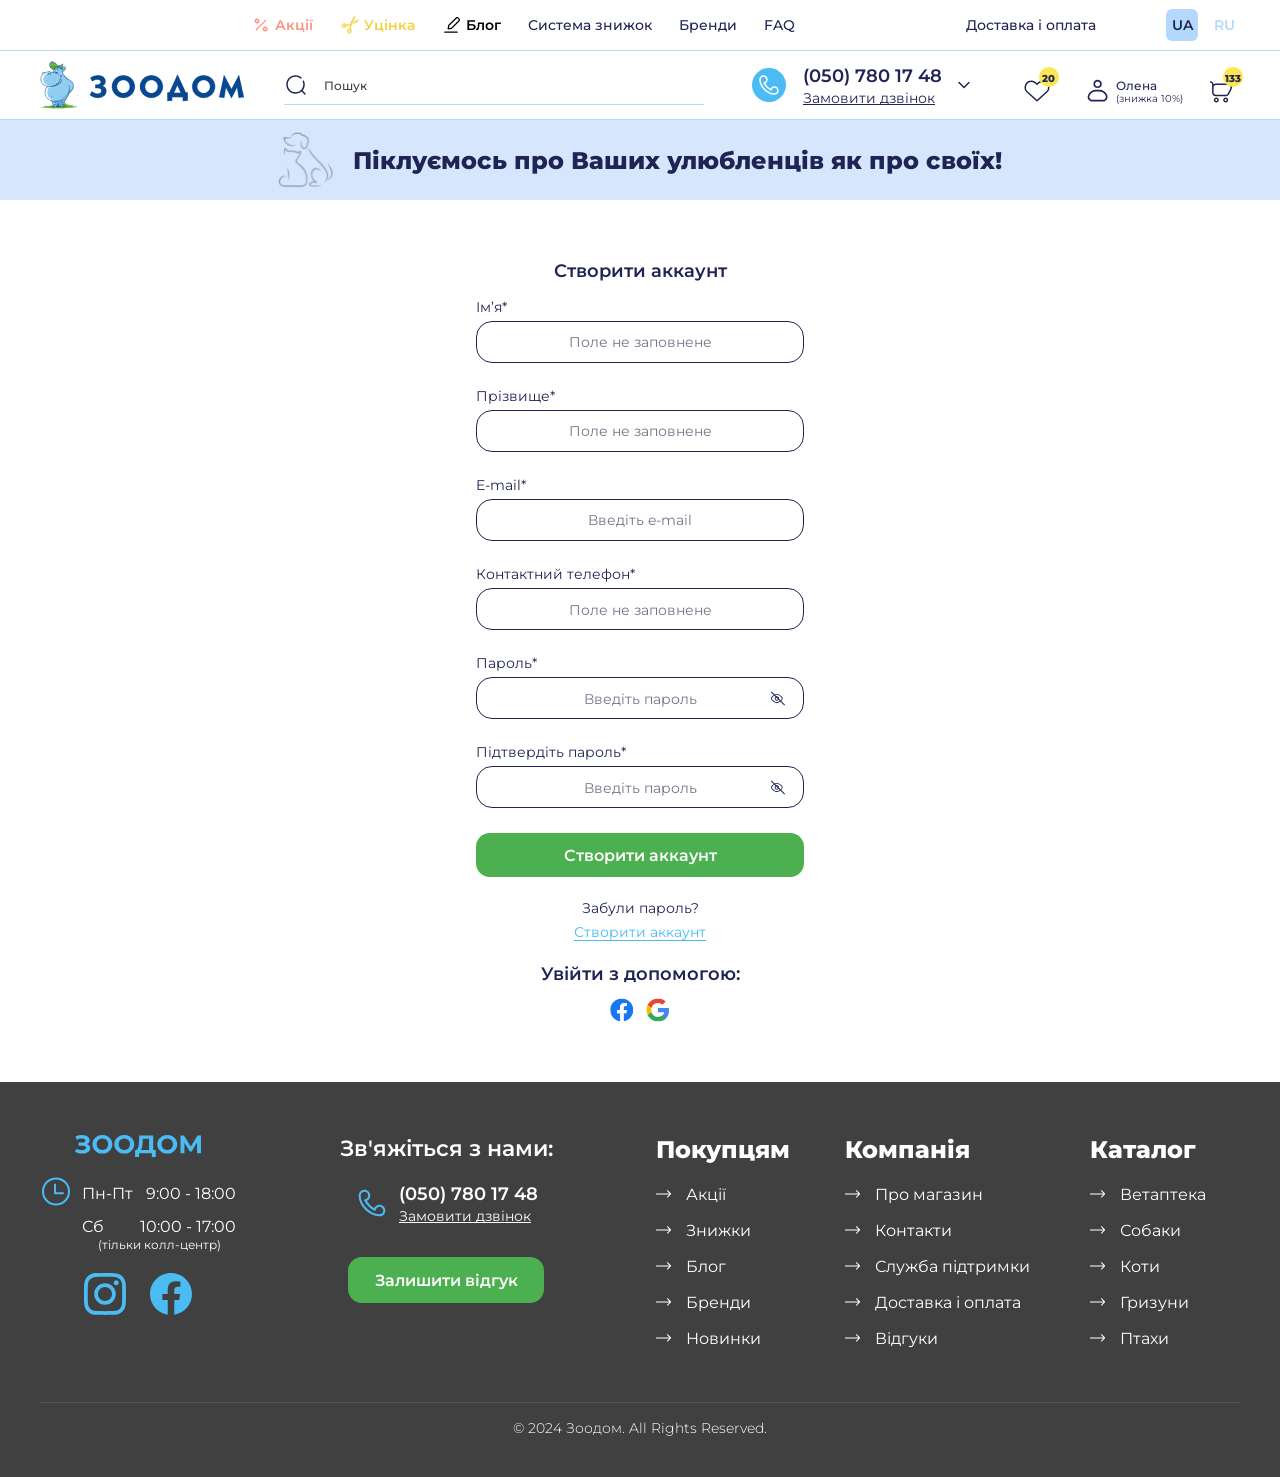
<file: register.html>
<!doctype html>
<html lang="uk">
<head>
    <meta charset="utf-8">
    <title>Zoodom</title>
    <meta name="description" content="">
    <meta name="viewport" content="width=device-width, initial-scale=1.0, maximum-scale=1.0, user-scalable=no">
    <!-- fonts -->
    <link rel="stylesheet" href="css/fonts.css">
    <!-- global-->
    <link rel="stylesheet" href="css/global.css">
    <!-- main -->
    <link rel="stylesheet" href="css/main.css">
    <!-- header -->
    <link rel="stylesheet" href="css/header.css">
    <!-- footer -->
    <link rel="stylesheet" href="css/footer.css">
    <!-- footer -->
    <link rel="stylesheet" href="css/modal.css">
</head>
<body>
    <!-- Header Start-->
<header class="header js-header">
    <div class="container">
        <!-- Header top Start-->
        <div class="header__top">
            <div class="header__links">
                <a href="#!" class="link-icon link-icon--red">
                    <span class="link-icon__icon">
                        <img src="/images/empty.gif" data-src="images/icons/percentage.svg" alt="percentage" width="28" height="28" class="lazy">
                    </span>
                    <span class="link-icon__text">Акції</span>
                </a>
                <a href="#!" class="link-icon link-icon--yellow">
                    <span class="link-icon__icon">
                        <img src="/images/empty.gif" data-src="images/icons/free-icon.svg" alt="free-icon" width="28" height="28" class="lazy">
                    </span>
                    <span class="link-icon__text">Уцінка</span>
                </a>
                <a href="#!" class="link-icon link-icon--black">
                    <span class="link-icon__icon">
                        <img src="/images/empty.gif" data-src="images/icons/edit.svg" alt="edit" width="28" height="28" class="lazy">
                    </span>
                    <span class="link-icon__text">Блог</span>
                </a>
                <a href="#!" class="simple-link simple-link--dark-def">
                    <span class="simple-link__text">Система знижок</span>
                </a>
                <a href="#!" class="simple-link simple-link--dark-def">
                    <span class="simple-link__text">Бренди</span>
                </a>
                <a href="#!" class="simple-link simple-link--dark-def">
                    <span class="simple-link__text">FAQ</span>
                </a>
            </div>
            <div class="header__top-right">
                <a href="#!" class="simple-link simple-link--dark-def">
                    <span class="simple-link__text">Доставка і оплата</span>
                </a>
                <div class="lang-block">
                    <a class="lang-block__link is-current">UA</a>
                    <a href="#!" class="lang-block__link">RU</a>
                </div>
            </div>
        </div>
        <!-- Header body start-->
        <div class="header__body">
            <a class="logo logo--header">
                <img src="images/icons/logo.webp" alt="logo" width="204" height="50">
            </a>
            <div class="search-block js-search-block">
                <div class="search-block__body">
                    <label class="search-block__icon" for="search">
                        <img src="images/icons/search.svg" alt="search" width="24" height="24">
                    </label>
                    <input type="search" name="search" id="search" placeholder="Пошук" class="search-block__input js-search-input" autocomplete="off">
                    <div class="search-block__line"></div>
                    <button class="search-block__close js-search-clear">
                        <svg width="25" height="24" viewBox="0 0 25 24"  xmlns="http://www.w3.org/2000/svg">
                            <path fill-rule="evenodd" clip-rule="evenodd" d="M7.41996 17.1836C7.2247 16.9884 7.2247 16.6718 7.41996 16.4765L17.3195 6.57703C17.5147 6.38177 17.8313 6.38177 18.0266 6.57703C18.2218 6.77229 18.2218 7.08887 18.0266 7.28414L8.12707 17.1836C7.9318 17.3789 7.61522 17.3789 7.41996 17.1836Z" />
                            <path fill-rule="evenodd" clip-rule="evenodd" d="M7.41988 6.4766C7.61515 6.28134 7.93173 6.28134 8.12699 6.4766L18.0265 16.3761C18.2217 16.5714 18.2217 16.8879 18.0265 17.0832C17.8312 17.2785 17.5146 17.2785 17.3194 17.0832L7.41988 7.18371C7.22462 6.98844 7.22462 6.67186 7.41988 6.4766Z" />
                        </svg>
                    </button>
                </div>
                <div class="search-dropdown js-hover-dropdown" data-id="drop-search">
                    <div class="search-dropdown__body">
                        <button class="search-dropdown__close js-drop-close">
                            <svg width="25" height="24" viewBox="0 0 25 24"  xmlns="http://www.w3.org/2000/svg">
                                <path fill-rule="evenodd" clip-rule="evenodd" d="M7.41996 17.1836C7.2247 16.9884 7.2247 16.6718 7.41996 16.4765L17.3195 6.57703C17.5147 6.38177 17.8313 6.38177 18.0266 6.57703C18.2218 6.77229 18.2218 7.08887 18.0266 7.28414L8.12707 17.1836C7.9318 17.3789 7.61522 17.3789 7.41996 17.1836Z" />
                                <path fill-rule="evenodd" clip-rule="evenodd" d="M7.41988 6.4766C7.61515 6.28134 7.93173 6.28134 8.12699 6.4766L18.0265 16.3761C18.2217 16.5714 18.2217 16.8879 18.0265 17.0832C17.8312 17.2785 17.5146 17.2785 17.3194 17.0832L7.41988 7.18371C7.22462 6.98844 7.22462 6.67186 7.41988 6.4766Z" />
                            </svg>
                        </button>
                        <div class="search-dropdown__top">
                            Пошук
                        </div>
                        <div class="search-block__body">
                            <label class="search-block__icon" for="search2">
                                <img src="images/icons/search.svg" alt="search" width="24" height="24">
                            </label>
                            <input type="search" name="search" id="search2" placeholder="Пошук" class="search-block__input js-search-input" autocomplete="off">
                            <div class="search-block__line"></div>
                            <button class="search-block__close js-search-clear">
                                <svg width="25" height="24" viewBox="0 0 25 24"  xmlns="http://www.w3.org/2000/svg">
                                    <path fill-rule="evenodd" clip-rule="evenodd" d="M7.41996 17.1836C7.2247 16.9884 7.2247 16.6718 7.41996 16.4765L17.3195 6.57703C17.5147 6.38177 17.8313 6.38177 18.0266 6.57703C18.2218 6.77229 18.2218 7.08887 18.0266 7.28414L8.12707 17.1836C7.9318 17.3789 7.61522 17.3789 7.41996 17.1836Z" />
                                    <path fill-rule="evenodd" clip-rule="evenodd" d="M7.41988 6.4766C7.61515 6.28134 7.93173 6.28134 8.12699 6.4766L18.0265 16.3761C18.2217 16.5714 18.2217 16.8879 18.0265 17.0832C17.8312 17.2785 17.5146 17.2785 17.3194 17.0832L7.41988 7.18371C7.22462 6.98844 7.22462 6.67186 7.41988 6.4766Z" />
                                </svg>
                            </button>
                        </div>
                        <div class="search-dropdown__result js-search-result">

                        </div>
                        <div class="empty-search js-search-empty">
                            <div class="empty-search__error">
                                За Вашим запитом нічого не знайдено! Перевірте правильність написання і спробуйте ще раз
                            </div>
                            <div class="empty-search__title">
                                Більш ніж 180 000 товарів
                            </div>
                            <div class="empty-search__bottom">
                                <div class="empty-search__sub-title">Популярні категорії</div>
                                <div class="empty-search__list">
                                    <a href="#!" class="srch-link">
                                        <span class="srch-link__icon">
                                            <svg width="34" height="8" viewBox="0 0 34 8"  xmlns="http://www.w3.org/2000/svg">
                                                <path fill-rule="evenodd" clip-rule="evenodd" d="M29.945 0.464806L33.127 3.64679C33.3223 3.84205 33.3223 4.15863 33.127 4.35389L29.945 7.53587C29.7497 7.73114 29.4332 7.73114 29.2379 7.53587C29.0426 7.34061 29.0426 7.02403 29.2379 6.82877L31.5663 4.50034H0.773438V3.50034H31.5663L29.2379 1.17191C29.0426 0.976651 29.0426 0.660068 29.2379 0.464806C29.4332 0.269544 29.7497 0.269544 29.945 0.464806Z" />
                                            </svg>
                                        </span>
                                        <span class="srch-link__text">Лежаки</span>
                                    </a>
                                    <a href="#!" class="srch-link">
                                        <span class="srch-link__icon">
                                            <svg width="34" height="8" viewBox="0 0 34 8"  xmlns="http://www.w3.org/2000/svg">
                                                <path fill-rule="evenodd" clip-rule="evenodd" d="M29.945 0.464806L33.127 3.64679C33.3223 3.84205 33.3223 4.15863 33.127 4.35389L29.945 7.53587C29.7497 7.73114 29.4332 7.73114 29.2379 7.53587C29.0426 7.34061 29.0426 7.02403 29.2379 6.82877L31.5663 4.50034H0.773438V3.50034H31.5663L29.2379 1.17191C29.0426 0.976651 29.0426 0.660068 29.2379 0.464806C29.4332 0.269544 29.7497 0.269544 29.945 0.464806Z" />
                                            </svg>
                                        </span>
                                        <span class="srch-link__text">Лежаки, матрасы, коврики и домики для собак</span>
                                    </a>
                                    <a href="#!" class="srch-link">
                                        <span class="srch-link__icon">
                                            <svg width="34" height="8" viewBox="0 0 34 8"  xmlns="http://www.w3.org/2000/svg">
                                                <path fill-rule="evenodd" clip-rule="evenodd" d="M29.945 0.464806L33.127 3.64679C33.3223 3.84205 33.3223 4.15863 33.127 4.35389L29.945 7.53587C29.7497 7.73114 29.4332 7.73114 29.2379 7.53587C29.0426 7.34061 29.0426 7.02403 29.2379 6.82877L31.5663 4.50034H0.773438V3.50034H31.5663L29.2379 1.17191C29.0426 0.976651 29.0426 0.660068 29.2379 0.464806C29.4332 0.269544 29.7497 0.269544 29.945 0.464806Z" />
                                            </svg>
                                        </span>
                                        <span class="srch-link__text">Килимки</span>
                                    </a>
                                    <a href="#!" class="srch-link">
                                        <span class="srch-link__icon">
                                            <svg width="34" height="8" viewBox="0 0 34 8"  xmlns="http://www.w3.org/2000/svg">
                                                <path fill-rule="evenodd" clip-rule="evenodd" d="M29.945 0.464806L33.127 3.64679C33.3223 3.84205 33.3223 4.15863 33.127 4.35389L29.945 7.53587C29.7497 7.73114 29.4332 7.73114 29.2379 7.53587C29.0426 7.34061 29.0426 7.02403 29.2379 6.82877L31.5663 4.50034H0.773438V3.50034H31.5663L29.2379 1.17191C29.0426 0.976651 29.0426 0.660068 29.2379 0.464806C29.4332 0.269544 29.7497 0.269544 29.945 0.464806Z" />
                                            </svg>
                                        </span>
                                        <span class="srch-link__text">Будиночки для собак</span>
                                    </a>
                                </div>
                            </div>
                        </div>
                    </div>
                </div>
            </div>
            <button class="count-link count-link--mob js-trigger-drop" data-id="drop-search">
                <span class="count-link__icon">
                    <svg width="24" height="24" viewBox="0 0 24 24" xmlns="http://www.w3.org/2000/svg">
                        <path fill-rule="evenodd" clip-rule="evenodd" d="M11.5195 3.75C7.22874 3.75 3.75024 7.22877 3.75024 11.5202C3.75024 15.8117 7.22874 19.2905 11.5195 19.2905C15.8103 19.2905 19.2887 15.8117 19.2887 11.5202C19.2887 10.4406 19.069 9.41429 18.6726 8.482C18.5105 8.10082 18.6881 7.66041 19.0693 7.49832C19.4505 7.33623 19.8909 7.51384 20.053 7.89503C20.5269 9.00957 20.7887 10.2353 20.7887 11.5202C20.7887 13.8096 19.9589 15.9052 18.5837 17.5225L21.5306 20.4697C21.8235 20.7626 21.8235 21.2375 21.5305 21.5304C21.2376 21.8232 20.7628 21.8232 20.4699 21.5303L17.5233 18.5834C15.9059 19.9598 13.8097 20.7905 11.5195 20.7905C6.40015 20.7905 2.25024 16.64 2.25024 11.5202C2.25024 6.40051 6.40015 2.25 11.5195 2.25C13.7918 2.25 15.8748 3.06868 17.4869 4.42634C17.8037 4.69316 17.8443 5.1663 17.5774 5.48313C17.3106 5.79995 16.8375 5.84049 16.5206 5.57366C15.1689 4.43524 13.4252 3.75 11.5195 3.75Z"/>
                    </svg>
                </span>
            </button>
            <div class="phone-block">
                <div class="phone-block__body js-trigger-drop" data-id="call">
                    <div class="phone-block__icon">
                        <img src="images/icons/phone-icon.svg" alt="phone" width="34" height="34">
                    </div>
                    <div class="phone-block__right">
                        <a href="tel:0507801748" class="phone-block__numb">(050) 780 17 48</a>
                        <button class="simple-link simple-link--dark-sec">
                            <span class="simple-link__text">Замовити  дзвінок</span>
                        </button>
                    </div>
                    <div class="phone-block__arrow">
                        <img src="images/icons/chevron.svg" alt="phone" width="24" height="24">
                    </div>
                </div>
                <button class="count-link count-link--mob js-trigger-drop" data-id="call">
                    <span class="count-link__icon">
                         <svg width="25" height="25" viewBox="0 0 25 25" xmlns="http://www.w3.org/2000/svg">
                        <path fill-rule="evenodd" clip-rule="evenodd" d="M8.55009 4.92235C7.47612 3.8488 5.73476 3.8488 4.6608 4.92235C4.05189 5.53102 3.78794 6.35317 3.87002 7.14958C3.87251 7.17371 3.87383 7.19795 3.87396 7.22221C3.8898 10.0118 5.37049 13.4063 8.19633 16.231C11.0222 19.0557 14.4181 20.536 17.2091 20.5518C17.2333 20.552 17.2575 20.5533 17.2816 20.5558C18.0787 20.6378 18.9013 20.3739 19.5102 19.7652C20.584 18.6918 20.584 16.9516 19.5102 15.8782C18.4363 14.8047 16.6949 14.8047 15.621 15.8782C15.1947 16.3043 14.9385 16.8333 14.8503 17.3848C14.8119 17.6247 14.6598 17.8311 14.442 17.9387C14.2242 18.0463 13.9678 18.0418 13.754 17.9266C12.3098 17.1485 10.8986 16.1054 9.61075 14.818C8.32286 13.5306 7.27928 12.12 6.50088 10.6763C6.38557 10.4624 6.38101 10.206 6.48863 9.98813C6.59625 9.7703 6.80273 9.61811 7.04265 9.57975C7.59457 9.49152 8.12388 9.23534 8.55009 8.80929C9.62389 7.73591 9.62389 5.99573 8.55009 4.92235ZM3.60034 3.86148C5.26005 2.20242 7.95084 2.20242 9.61054 3.86148C11.2704 5.5207 11.2704 8.21094 9.61054 9.87016C9.21852 10.262 8.76825 10.5616 8.28754 10.7685C8.92991 11.8022 9.72696 12.8132 10.6712 13.7571C11.6156 14.7012 12.6273 15.498 13.6616 16.1403C13.8686 15.6596 14.1684 15.2093 14.5605 14.8174C16.2202 13.1583 18.911 13.1583 20.5707 14.8174C22.2306 16.4766 22.2306 19.1668 20.5707 20.826C19.6385 21.7578 18.3803 22.1659 17.1652 22.0515C13.9017 22.0209 10.1625 20.3173 7.13588 17.2919C4.10931 14.2665 2.40487 10.5287 2.37425 7.26611C2.25982 6.05118 2.66817 4.79329 3.60034 3.86148Z"/>
                    </svg>
                    </span>
                </button>
                <div class="call-dropdown js-hover-dropdown" data-id="call">
                    <div class="call-dropdown__body">
                        <button class="call-dropdown__close js-drop-close">
                            <svg width="25" height="24" viewBox="0 0 25 24"  xmlns="http://www.w3.org/2000/svg">
                                <path fill-rule="evenodd" clip-rule="evenodd" d="M7.41996 17.1836C7.2247 16.9884 7.2247 16.6718 7.41996 16.4765L17.3195 6.57703C17.5147 6.38177 17.8313 6.38177 18.0266 6.57703C18.2218 6.77229 18.2218 7.08887 18.0266 7.28414L8.12707 17.1836C7.9318 17.3789 7.61522 17.3789 7.41996 17.1836Z" />
                                <path fill-rule="evenodd" clip-rule="evenodd" d="M7.41988 6.4766C7.61515 6.28134 7.93173 6.28134 8.12699 6.4766L18.0265 16.3761C18.2217 16.5714 18.2217 16.8879 18.0265 17.0832C17.8312 17.2785 17.5146 17.2785 17.3194 17.0832L7.41988 7.18371C7.22462 6.98844 7.22462 6.67186 7.41988 6.4766Z" />
                            </svg>
                        </button>
                        <div class="call-dropdown__phones-title">Консультація менеджерів</div>
                        <div class="call-dropdown__phones">
                            <a href="tel:0638649920">(050) 780 17 48</a>
                            <a href="tel:0638649920">(063) 864 99 20</a>
                            <a href="tel:0974348810">(097) 434 88 10</a>
                            <a href="tel:0953429962">(095) 342 99 62</a>
                        </div>
                        <button class="phone-link">
                            <span class="phone-link__icon">
                                <img src="images/empty.gif" data-src="images/icons/call.svg" alt="phone" width="24" height="24" class="lazy">
                            </span>
                            <span class="phone-link__text">Замовити  дзвінок</span>
                        </button>
                        <div class="chat-block">
                            <div class="chat-block__title">Он-лайн чат</div>
                            <div class="chat-block__list">
                                <a href="#!" class="chat-link" target="_blank">
                                    <img src="/images/empty.gif" data-src="images/icons/viber.svg" alt="logo" width="40" height="40" class="lazy">
                                </a>
                                <a href="#!" class="chat-link" target="_blank">
                                    <img src="/images/empty.gif" data-src="images/icons/telega.svg" alt="logo" width="40" height="40" class="lazy">
                                </a>
                                <a href="#!" class="chat-link" target="_blank">
                                    <img src="/images/empty.gif" data-src="images/icons/message.svg" alt="logo" width="40" height="40" class="lazy">
                                </a>
                                <a href="#!" class="chat-link" target="_blank">
                                    <img src="/images/empty.gif" data-src="images/icons/insta2.svg" alt="logo" width="40" height="40" class="lazy">
                                </a>
                                <a href="#!" class="chat-link" target="_blank">
                                    <img src="/images/empty.gif" data-src="images/icons/chat.svg" alt="logo" width="40" height="40" class="lazy">
                                </a>
                            </div>
                        </div>
                        <div class="map-way">
                            <div class="map-way__left">
                                <img src="images/icons/point.svg" alt="logo" width="26" height="26">
                                <div class="map-way__text">Карта проїзду:</div>
                            </div>
                            <div class="map-way__links">
                                <a href="#!" target="_blank">
                                    <svg width="37" height="36" viewBox="0 0 37 36"  xmlns="http://www.w3.org/2000/svg">
                                        <path fill-rule="evenodd" clip-rule="evenodd" d="M17.6069 8.16634C17.6069 6.87768 18.6516 5.83301 19.9403 5.83301C21.2289 5.83301 22.2736 6.87768 22.2736 8.16634C22.2736 9.45501 21.2289 10.4997 19.9403 10.4997C18.6516 10.4997 17.6069 9.45501 17.6069 8.16634Z" />
                                        <path fill-rule="evenodd" clip-rule="evenodd" d="M17.1402 22.4004C17.6556 22.787 17.7601 23.5183 17.3735 24.0337L13.8735 28.7004C13.4869 29.2159 12.7556 29.3203 12.2402 28.9337C11.7247 28.5471 11.6202 27.8159 12.0068 27.3004L15.5068 22.6337C15.8934 22.1183 16.6247 22.0138 17.1402 22.4004Z" />
                                        <path fill-rule="evenodd" clip-rule="evenodd" d="M18.9651 11.6821C19.6007 11.788 20.03 12.3891 19.9241 13.0247L18.8561 19.4324L21.9316 22.5079C22.0202 22.5966 22.094 22.699 22.1501 22.8111L24.4835 27.4778C24.7716 28.0541 24.538 28.7549 23.9617 29.043C23.3854 29.3312 22.6846 29.0976 22.3965 28.5213L20.1478 24.024L16.7817 20.6578C16.5152 20.3914 16.3939 20.0127 16.4558 19.6411L17.6225 12.6411C17.7284 12.0055 18.3295 11.5761 18.9651 11.6821Z" />
                                        <path fill-rule="evenodd" clip-rule="evenodd" d="M18.4903 11.7019C18.8878 11.6025 19.3084 11.7189 19.5982 12.0087L22.9034 15.314L26.1422 16.3936C26.7534 16.5973 27.0838 17.258 26.88 17.8693C26.6763 18.4806 26.0156 18.8109 25.4043 18.6071L21.9043 17.4405C21.7325 17.3832 21.5763 17.2867 21.4483 17.1586L18.4154 14.1257L14.8271 15.0228L12.744 18.1475C12.3866 18.6836 11.6622 18.8285 11.1261 18.4711C10.59 18.1137 10.4451 17.3893 10.8025 16.8532L13.1358 13.3532C13.2968 13.1117 13.542 12.9389 13.8236 12.8685L18.4903 11.7019Z" />
                                    </svg>
                                </a>
                                <a href="#!" target="_blank">
                                    <svg width="37" height="36" viewBox="0 0 37 36"  xmlns="http://www.w3.org/2000/svg">
                                        <path d="M34.5234 15.75H30.4889L24.3984 9.65954C24.1903 9.4497 23.9425 9.28333 23.6694 9.17011C23.3964 9.05689 23.1036 8.99907 22.808 9.00001H7.00031C6.63074 9.0007 6.26703 9.0924 5.94132 9.26703C5.61561 9.44166 5.33792 9.69383 5.13281 10.0013L0.961875 16.2506C0.839323 16.4358 0.773804 16.6529 0.773438 16.875L0.773438 23.625C0.773438 24.2217 1.01049 24.794 1.43245 25.216C1.8544 25.638 2.4267 25.875 3.02344 25.875H5.41406C5.6619 26.843 6.22485 27.7009 7.01416 28.3136C7.80347 28.9263 8.77425 29.2588 9.77344 29.2588C10.7726 29.2588 11.7434 28.9263 12.5327 28.3136C13.322 27.7009 13.885 26.843 14.1328 25.875H23.4141C23.6619 26.843 24.2248 27.7009 25.0142 28.3136C25.8035 28.9263 26.7742 29.2588 27.7734 29.2588C28.7726 29.2588 29.7434 28.9263 30.5327 28.3136C31.322 27.7009 31.885 26.843 32.1328 25.875H34.5234C35.1202 25.875 35.6925 25.638 36.1144 25.216C36.5364 24.794 36.7734 24.2217 36.7734 23.625V18C36.7734 17.4033 36.5364 16.831 36.1144 16.409C35.6925 15.9871 35.1202 15.75 34.5234 15.75ZM7.00031 11.25H22.808L27.308 15.75H4.00781L7.00031 11.25ZM9.77344 27C9.32843 27 8.89342 26.8681 8.5234 26.6208C8.15339 26.3736 7.86501 26.0222 7.69471 25.611C7.52441 25.1999 7.47985 24.7475 7.56667 24.3111C7.65349 23.8746 7.86778 23.4737 8.18245 23.159C8.49712 22.8444 8.89803 22.6301 9.33448 22.5432C9.77094 22.4564 10.2233 22.501 10.6345 22.6713C11.0456 22.8416 11.397 23.13 11.6442 23.5C11.8915 23.87 12.0234 24.305 12.0234 24.75C12.0234 25.3467 11.7864 25.919 11.3644 26.341C10.9425 26.763 10.3702 27 9.77344 27ZM27.7734 27C27.3284 27 26.8934 26.8681 26.5234 26.6208C26.1534 26.3736 25.865 26.0222 25.6947 25.611C25.5244 25.1999 25.4799 24.7475 25.5667 24.3111C25.6535 23.8746 25.8678 23.4737 26.1824 23.159C26.4971 22.8444 26.898 22.6301 27.3345 22.5432C27.7709 22.4564 28.2233 22.501 28.6345 22.6713C29.0456 22.8416 29.397 23.13 29.6442 23.5C29.8915 23.87 30.0234 24.305 30.0234 24.75C30.0234 25.3467 29.7864 25.919 29.3644 26.341C28.9425 26.763 28.3702 27 27.7734 27ZM34.5234 23.625H32.1328C31.885 22.657 31.322 21.7991 30.5327 21.1864C29.7434 20.5737 28.7726 20.2412 27.7734 20.2412C26.7742 20.2412 25.8035 20.5737 25.0142 21.1864C24.2248 21.7991 23.6619 22.657 23.4141 23.625H14.1328C13.885 22.657 13.322 21.7991 12.5327 21.1864C11.7434 20.5737 10.7726 20.2412 9.77344 20.2412C8.77425 20.2412 7.80347 20.5737 7.01416 21.1864C6.22485 21.7991 5.6619 22.657 5.41406 23.625H3.02344V18H34.5234V23.625Z" />
                                    </svg>

                                </a>
                            </div>
                        </div>
                        <div class="schedule schedule--sec">
                            <div class="schedule__title">Ми працюємо:</div>
                            <div class="schedule__body-wrap">
                                <div class="schedule__icon">
                                    <img src="images/icons/clock.svg" alt="logo" width="24" height="24">
                                </div>
                                <div class="schedule__body">
                                    <div class="schedule__item">
                                        <span>Пн-Пт</span>
                                        <span>9:00 - 18:00</span>
                                    </div>
                                    <div class="schedule__item">
                                        <span>Сб</span>
                                        <span>10:00 -  17:00</span>
                                    </div>
                                    <div class="schedule__bottom">(тільки колл-центр)</div>
                                </div>
                            </div>
                        </div>
                        <a href="mailto:z_dom@gmail.com" class="mail-link">
                            <span class="mail-link__icon">
                                <svg width="33" height="32" viewBox="0 0 33 32"  xmlns="http://www.w3.org/2000/svg">
                                    <path fill-rule="evenodd" clip-rule="evenodd" d="M2.34961 23.7786V8.83327C2.34961 6.97833 3.85333 5.47461 5.70827 5.47461H27.4469C29.3018 5.47461 30.8055 6.97834 30.8055 8.83327V23.7786C30.8055 25.6335 29.3018 27.1372 27.4469 27.1372H5.70827C3.85333 27.1372 2.34961 25.6335 2.34961 23.7786ZM4.34961 8.83327V23.7786C4.34961 24.5289 4.9579 25.1372 5.70827 25.1372H27.4469C28.1972 25.1372 28.8055 24.5289 28.8055 23.7786V8.83327C28.8055 8.08291 28.1972 7.47461 27.4469 7.47461H5.70827C4.9579 7.47461 4.34961 8.0829 4.34961 8.83327Z" />
                                    <path fill-rule="evenodd" clip-rule="evenodd" d="M16.0229 17.1383L3.79492 8.98637L4.90432 7.32227L16.5776 15.1044L28.2509 7.32227L29.3603 8.98637L17.1323 17.1383C16.7964 17.3623 16.3588 17.3623 16.0229 17.1383Z" />
                                </svg>
                            </span>
                            <span class="mail-link__text">z_dom@gmail.com</span>
                        </a>
                    </div>
                </div>
            </div>
            <div class="header__log">
                <a href="#!" class="count-link count-link--desk" data-id-modal="basket-popup">
                    <span class="count-link__numb">20</span>
                    <span class="count-link__icon">
                        <svg width="29" height="28" viewBox="0 0 29 28" xmlns="http://www.w3.org/2000/svg">
                            <path fill-rule="evenodd" clip-rule="evenodd" d="M4.55638 14.2293L14.0075 22.79L23.4586 14.2293C25.7806 11.8928 25.2687 8.42614 23.2638 6.4273C22.2775 5.44399 20.9643 4.8625 19.5063 4.96591C18.0482 5.06931 16.3316 5.86672 14.57 7.8641C14.4276 8.02553 14.2227 8.118 14.0075 8.118C13.7922 8.118 13.5874 8.02553 13.445 7.8641C11.6834 5.86682 9.9642 5.06666 8.50247 4.96074C7.04075 4.85483 5.72433 5.43396 4.7365 6.41483C2.73013 8.40705 2.21477 11.8733 4.55638 14.2293ZM14.0075 6.26887C12.2272 4.46776 10.3741 3.59242 8.61087 3.46467C6.66108 3.32339 4.93337 4.10548 3.6796 5.35042C1.20636 7.80623 0.44678 12.241 3.50841 15.3026C3.51714 15.3114 3.52609 15.3199 3.53524 15.3282L13.504 24.3578C13.7897 24.6167 14.2252 24.6167 14.511 24.3578L24.4797 15.3282C24.4889 15.3199 24.4978 15.3114 24.5065 15.3026C27.5516 12.2576 26.7885 7.82321 24.3229 5.36504C23.0721 4.11803 21.348 3.33152 19.4001 3.46966C17.6387 3.59458 15.7874 4.46819 14.0075 6.26887Z" />
                        </svg>
                    </span>
                </a>
                <div class="log-item">
                    <div class="log-item__body-wrap" >
                        <span class="log-item__icon js-trigger-drop" data-id="acc-menu">
                            <svg width="25" height="25" viewBox="0 0 25 25"  xmlns="http://www.w3.org/2000/svg">
                                <path fill-rule="evenodd" clip-rule="evenodd" d="M8.40297 6.16016C8.40297 4.08909 10.0819 2.41016 12.153 2.41016C14.224 2.41016 15.903 4.08909 15.903 6.16016C15.903 8.23122 14.224 9.91016 12.153 9.91016C10.0819 9.91016 8.40297 8.23122 8.40297 6.16016ZM12.153 3.91016C10.9103 3.91016 9.90297 4.91752 9.90297 6.16016C9.90297 7.4028 10.9103 8.41016 12.153 8.41016C13.3956 8.41016 14.403 7.4028 14.403 6.16016C14.403 4.91752 13.3956 3.91016 12.153 3.91016ZM3.63602 15.9766C4.87019 13.1998 7.62395 11.4102 10.6627 11.4102H13.6432C16.682 11.4102 19.4358 13.1998 20.6699 15.9766C21.9101 18.7671 19.8675 21.9102 16.8139 21.9102H7.49206C4.43842 21.9102 2.39582 18.7671 3.63602 15.9766ZM10.6627 12.9102C8.21674 12.9102 6.00016 14.3507 5.00674 16.5858C4.2074 18.3844 5.52391 20.4102 7.49206 20.4102H16.8139C18.782 20.4102 20.0985 18.3844 19.2992 16.5858C18.3058 14.3507 16.0892 12.9102 13.6432 12.9102H10.6627Z" />
                            </svg>
                        </span>
                        <span class="log-item__body">
                            <span class="log-item__name">Олена</span>
                             <span class="log-item__sub">(знижка 10%)</span>
                        </span>
                    </div>
                    <div class="acc-menu js-hover-dropdown" data-id="acc-menu">
                        <div class="acc-menu__body">
                            <button class="acc-menu__close js-drop-close">
                                <svg width="25" height="24" viewBox="0 0 25 24"  xmlns="http://www.w3.org/2000/svg">
                                    <path fill-rule="evenodd" clip-rule="evenodd" d="M7.41996 17.1836C7.2247 16.9884 7.2247 16.6718 7.41996 16.4765L17.3195 6.57703C17.5147 6.38177 17.8313 6.38177 18.0266 6.57703C18.2218 6.77229 18.2218 7.08887 18.0266 7.28414L8.12707 17.1836C7.9318 17.3789 7.61522 17.3789 7.41996 17.1836Z" />
                                    <path fill-rule="evenodd" clip-rule="evenodd" d="M7.41988 6.4766C7.61515 6.28134 7.93173 6.28134 8.12699 6.4766L18.0265 16.3761C18.2217 16.5714 18.2217 16.8879 18.0265 17.0832C17.8312 17.2785 17.5146 17.2785 17.3194 17.0832L7.41988 7.18371C7.22462 6.98844 7.22462 6.67186 7.41988 6.4766Z" />
                                </svg>
                            </button>
                            <button class="acc-link" data-id-modal="modal-1">
                                <span class="acc-link__icon">
                                    <img src="images/icons/user2.svg" alt="logo" width="20" height="20">
                                </span>
                                <span class="acc-link__text">Особисті данні</span>
                            </button>
                            <button class="acc-link" data-id-modal="empty-popup">
                                <span class="acc-link__icon">
                                    <img src="images/icons/orders.svg" alt="logo" width="20" height="20">
                                </span>
                                <span class="acc-link__text">Мої замовлення</span>
                            </button>
                            <a href="#!" class="acc-link">
                                <span class="acc-link__icon">
                                    <img src="images/icons/cart3.svg" alt="logo" width="20" height="20">
                                </span>
                                <span class="acc-link__text">Купували раніше</span>
                            </a>
                            <a href="#!" class="acc-link">
                                <span class="acc-link__icon">
                                    <img src="images/icons/like3.svg" alt="logo" width="20" height="20">
                                </span>
                                <span class="acc-link__text">Вибране</span>
                            </a>
                            <a href="#!" class="acc-link">
                                <span class="acc-link__icon">
                                    <img src="images/icons/percentage2.svg" alt="logo" width="20" height="20">
                                </span>
                                <span class="acc-link__text">Мої знижки</span>
                            </a>
                            <a href="#!" class="acc-link">
                                <span class="acc-link__icon">
                                    <img src="images/icons/pets.svg" alt="logo" width="20" height="20">
                                </span>
                                <span class="acc-link__text">Мої улюбленці</span>
                            </a>
                            <a href="#!" class="acc-link">
                                <span class="acc-link__icon">
                                    <img src="images/icons/home.svg" alt="logo" width="20" height="20">
                                </span>
                                <span class="acc-link__text">Моя адреса</span>
                            </a>
                            <a href="#!" class="acc-link">
                                <span class="acc-link__icon">
                                    <img src="images/icons/revs.svg" alt="logo" width="20" height="20">
                                </span>
                                <span class="acc-link__text">Мої відгуки</span>
                            </a>
                            <a href="#!" class="acc-link">
                                <span class="acc-link__icon">
                                    <img src="images/icons/quit.svg" alt="logo" width="20" height="20">
                                </span>
                                <span class="acc-link__text">Вихід</span>
                            </a>

                        </div>
                    </div>
                </div>
                <button class="count-link" data-id-modal="basket-popup">
                    <span class="count-link__numb">133</span>
                    <span class="count-link__icon">
                       <svg width="28" height="29" viewBox="0 0 28 29" xmlns="http://www.w3.org/2000/svg">
                            <path fill-rule="evenodd" clip-rule="evenodd" d="M9.3335 22.1143C8.78121 22.1143 8.3335 22.562 8.3335 23.1143C8.3335 23.6665 8.78121 24.1143 9.3335 24.1143C9.88578 24.1143 10.3335 23.6665 10.3335 23.1143C10.3335 22.562 9.88578 22.1143 9.3335 22.1143ZM6.8335 23.1143C6.8335 21.7335 7.95278 20.6143 9.3335 20.6143C10.7142 20.6143 11.8335 21.7335 11.8335 23.1143C11.8335 24.495 10.7142 25.6143 9.3335 25.6143C7.95278 25.6143 6.8335 24.495 6.8335 23.1143ZM18.6668 22.1143C18.1145 22.1143 17.6668 22.562 17.6668 23.1143C17.6668 23.6665 18.1145 24.1143 18.6668 24.1143C19.2191 24.1143 19.6668 23.6665 19.6668 23.1143C19.6668 22.562 19.2191 22.1143 18.6668 22.1143ZM16.1668 23.1143C16.1668 21.7335 17.2861 20.6143 18.6668 20.6143C20.0475 20.6143 21.1668 21.7335 21.1668 23.1143C21.1668 24.495 20.0475 25.6143 18.6668 25.6143C17.2861 25.6143 16.1668 24.495 16.1668 23.1143Z"/>
                            <path fill-rule="evenodd" clip-rule="evenodd" d="M2.75 5.03027C2.75 4.61606 3.08579 4.28027 3.5 4.28027C5.20279 4.28027 6.58319 5.66058 6.58333 7.36333C7.21008 6.89257 7.98913 6.61361 8.83333 6.61361H21.3373C24.1426 6.61361 25.9546 9.58093 24.6733 12.0764L22.0633 17.1598C21.4211 18.4105 20.1333 19.1969 18.7273 19.1969H8.83334C6.76227 19.1969 5.08333 17.518 5.08333 15.4469V7.36361C5.08333 6.48915 4.37445 5.78027 3.5 5.78027C3.08579 5.78027 2.75 5.44449 2.75 5.03027ZM6.58333 10.3636V15.4469C6.58333 16.6896 7.59069 17.6969 8.83334 17.6969H18.7273C19.5709 17.6969 20.3436 17.2251 20.7289 16.4746L23.3389 11.3913C24.1077 9.894 23.0205 8.11361 21.3373 8.11361H8.83333C7.59069 8.11361 6.58333 9.12097 6.58333 10.3636Z" />
                        </svg>
                    </span>
                </button>
                <button class="burger js-trigger-drop" data-id="mmenu">
                    <svg width="23" height="15" viewBox="0 0 23 15" fill="none" xmlns="http://www.w3.org/2000/svg">
                        <rect x="0.105469" y="0.320312" width="22" height="2" rx="1" fill="#404040"/>
                        <rect x="0.105469" y="6.32031" width="22" height="2" rx="1" fill="#404040"/>
                        <rect x="0.105469" y="12.3203" width="22" height="2" rx="1" fill="#404040"/>
                    </svg>
                    <img src="images/icons/closem.svg" alt="logo" width="32" height="32">
                </button>
            </div>
        </div>
    </div>
</header>
<div class="mobile-menu js-hover-dropdown" data-id="mmenu">
    <div class="mobile-menu__body">
        <div class="mobile-menu__top">
            <div class="lang-block">
                <a class="lang-block__link is-current">UA</a>
                <a href="#!" class="lang-block__link">RU</a>
            </div>
        </div>
        <div class="mobile-menu__categories js-acc-wrap-m">
            <div class="menu-categories js-acc-m">
                <button class="m-category js-open-acc-m">
                    <span class="m-category__title">Ветпрепараты</span>
                    <span class="m-category__img">
                             <img src="/images/empty.gif" class="lazy" data-src="images/icons/mob-categs/ct1.webp" alt="" width="120" height="76">
                        </span>
                    <span class="m-category__icon">
                            <img src="/images/empty.gif" class="lazy" data-src="images/icons/mob-categs/arr.svg" alt="" width="24" height="24">
                        </span>
                </button>
                <div class="menu-categories__body js-acc-wrap js-acc-block-m">
                    <div class="menu-categories__acc js-acc">
                        <button class="categ-item categ-item--mob js-open-acc">
                            <span class="categ-item__icon">
                                 <img src="/images/empty.gif" class="lazy" data-src="images/icons/categs/vt/vt1.svg" alt="" width="32" height="32">
                            </span>
                            <span class="categ-item__text">Засоби від паразитів</span>
                            <span class="categ-item__arr">
                                <img src="/images/empty.gif" class="lazy" data-src="images/icons/mob-categs/arr.svg" alt="" width="24" height="24">
                            </span>
                        </button>
                        <div class="categ-list categ-list--mob js-acc-block">
                            <a href="#!">Від бліх та кліщів</a>
                            <a href="#!">Від глистів</a>
                        </div>
                    </div>
                    <a href="#!" class="categ-item categ-item--mob">
                            <span class="categ-item__icon">
                                 <img src="/images/empty.gif" class="lazy" data-src="images/icons/categs/vt/vt2.svg" alt="" width="32" height="32">
                            </span>
                        <span class="categ-item__text">Засоби для дезінсекції - від паразитів та комах в будинку</span>
                    </a>
                    <div class="menu-categories__acc js-acc">
                        <button class="categ-item categ-item--mob js-open-acc">
                            <span class="categ-item__icon">
                                 <img src="/images/empty.gif" class="lazy" data-src="images/icons/categs/vt/vt3.svg" alt="" width="32" height="32">
                            </span>
                            <span class="categ-item__text">Лікувальні (ветеринарні, дієтичні) корми</span>
                            <span class="categ-item__arr">
                                <img src="/images/empty.gif" class="lazy" data-src="images/icons/mob-categs/arr.svg" alt="" width="24" height="24">
                            </span>
                        </button>
                        <div class="categ-list categ-list--mob js-acc-block">
                            <a href="#!">Сухий корм для собак</a>
                            <a href="#!">Вологий (консерви) корм для собак</a>
                            <a href="#!">Сухий корм для котів</a>
                            <a href="#!">Вологий (консерви) корм для котів</a>
                        </div>
                    </div>
                    <div class="menu-categories__acc js-acc">
                        <button class="categ-item categ-item--mob js-open-acc">
                            <span class="categ-item__icon">
                                 <img src="/images/empty.gif" class="lazy" data-src="images/icons/categs/vt/vt4.svg" alt="" width="32" height="32">
                            </span>
                            <span class="categ-item__text">Галузь застосування</span>
                            <span class="categ-item__arr">
                                <img src="/images/empty.gif" class="lazy" data-src="images/icons/mob-categs/arr.svg" alt="" width="24" height="24">
                            </span>
                        </button>
                        <div class="categ-list categ-list--mob js-acc-block">
                            <a href="#!">Від алергії</a>
                            <a href="#!">Для очей</a>
                            <a href="#!">Для шлунково-кишкового тракту</a>
                            <a href="#!">Для імунітету</a>
                            <a href="#!">Для шкіри та шерсті </a>
                            <a href="#!">Для сечостатевої системи</a>
                            <a href="#!">Для нервової системи</a>
                            <a href="#!">Для органів дихання</a>
                            <a href="#!">Захворювання крові</a>
                            <a href="#!">Для  печінки</a>
                            <a href="#!">Для порожнини рота</a>
                            <a href="#!">Для  нирок</a>
                            <a href="#!">Для серця</a>
                            <a href="#!">Для кісток та суглобів</a>
                            <a href="#!">Для вух</a>
                            <a href="#!">Захворювання крові</a>
                            <a href="#!">Від запалень та болю</a>
                            <a href="#!">Від копрофагії</a>
                            <a href="#!">Від ран та порізів</a>
                            <a href="#!">Регуляція статевої активності</a>
                            <a href="#!">Інші види захворювань</a>
                            <a href="#!">Для виведення шерсті</a>
                        </div>
                    </div>
                    <div class="menu-categories__acc js-acc">
                        <button class="categ-item categ-item--mob js-open-acc">
                            <span class="categ-item__icon">
                                 <img src="/images/empty.gif" class="lazy" data-src="images/icons/categs/vt/vt5.svg" alt="" width="32" height="32">
                            </span>
                            <span class="categ-item__text">Витратні та післяопераційні матеріали</span>
                            <span class="categ-item__arr">
                                <img src="/images/empty.gif" class="lazy" data-src="images/icons/mob-categs/arr.svg" alt="" width="24" height="24">
                            </span>
                        </button>
                        <div class="categ-list categ-list--mob js-acc-block">
                            <a href="#!">Памперси (підгузки), трусики і пояси</a>
                            <a href="#!">Пелюшки</a>
                            <a href="#!">Сухий корм</a>
                            <a href="#!">Сухий корм</a>
                            <a href="#!">Сухий корм</a>
                            <a href="#!">Сухий корм</a>
                        </div>
                    </div>
                    <a href="#!" class="categ-item categ-item--mob">
                        <span class="categ-item__icon">
                             <img src="/images/empty.gif" class="lazy" data-src="images/icons/categs/vt/vt6.svg" alt="" width="32" height="32">
                        </span>
                        <span class="categ-item__text">Засоби для дезінфекції</span>
                    </a>
                    <div class="menu-categories__acc js-acc">
                        <button class="categ-item categ-item--mob js-open-acc">
                            <span class="categ-item__icon">
                                 <img src="/images/empty.gif" class="lazy" data-src="images/icons/categs/vt/vt7.svg" alt="" width="32" height="32">
                            </span>
                            <span class="categ-item__text">Категорія вет препарату</span>
                            <span class="categ-item__arr">
                                <img src="/images/empty.gif" class="lazy" data-src="images/icons/mob-categs/arr.svg" alt="" width="24" height="24">
                            </span>
                        </button>
                        <div class="categ-list categ-list--mob js-acc-block">
                            <a href="#!">Анальгетики</a>
                            <a href="#!">Анестетики</a>
                            <a href="#!">Антибіотики</a>
                            <a href="#!">Сухий корм</a>
                            <a href="#!">Антигістамінні</a>
                            <a href="#!">Антисептики</a>
                            <a href="#!">Вітаміни та мінерали</a>
                            <a href="#!">Аксесуари</a>
                            <a href="#!">Гепатопротектори</a>
                            <a href="#!">Гомеопатія</a>
                            <a href="#!">Гормональні препарати</a>
                            <a href="#!">Діуретики (сечогінні)</a>
                            <a href="#!">Імуностимулятори</a>
                            <a href="#!">Кардіологічні препарати</a>
                            <a href="#!">Контрацептиви та від хибної щеності</a>
                            <a href="#!">Харчові добавки</a>
                            <a href="#!">Пробіотики</a>
                            <a href="#!">Протигрибкові препарати</a>
                            <a href="#!">Протиблювотні препарати</a>
                            <a href="#!">Седативні препарати (заспокійливі)</a>
                            <a href="#!">Сорбенти</a>
                            <a href="#!">Хондропротектори</a>
                            <a href="#!">Інші вет препарати</a>
                        </div>
                    </div>
                </div>
            </div>
            <div class="menu-categories js-acc-m">
                <button class="m-category js-open-acc-m">
                    <span class="m-category__title">Собакам</span>
                    <span class="m-category__img">
                             <img src="/images/empty.gif" class="lazy" data-src="images/icons/mob-categs/ct2.webp" alt="" width="120" height="76">
                        </span>
                    <span class="m-category__icon">
                            <img src="/images/empty.gif" class="lazy" data-src="images/icons/mob-categs/arr.svg" alt="" width="24" height="24">
                        </span>
                </button>
                <div class="menu-categories__body js-acc-wrap js-acc-block-m">
                    <div class="menu-categories__acc js-acc">
                        <button class="categ-item categ-item--mob js-open-acc">
                            <span class="categ-item__icon">
                                 <img src="/images/empty.gif" class="lazy" data-src="images/icons/categs/dogs/dg1.svg" alt="" width="32" height="32">
                            </span>
                            <span class="categ-item__text">Харчування</span>
                            <span class="categ-item__arr">
                                <img src="/images/empty.gif" class="lazy" data-src="images/icons/mob-categs/arr.svg" alt="" width="24" height="24">
                            </span>
                        </button>
                        <div class="categ-list categ-list--mob js-acc-block">
                            <a href="#!">Сухий корм</a>
                            <a href="#!">Аксесуари, совки, пакети для лотка</a>
                            <a href="#!">Лежаки, матраси, килимки та будиночки</a>
                            <a href="#!">Видалення запахів, плям та шерсті</a>
                            <a href="#!">Вітаміни та добавки</a>
                        </div>
                    </div>
                    <div class="menu-categories__acc js-acc">
                        <button class="categ-item categ-item--mob js-open-acc">
                            <span class="categ-item__icon">
                                 <img src="/images/empty.gif" class="lazy" data-src="images/icons/categs/dogs/dg2.svg" alt="" width="32" height="32">
                            </span>
                            <span class="categ-item__text">Для догляду та грумінгу</span>
                            <span class="categ-item__arr">
                                <img src="/images/empty.gif" class="lazy" data-src="images/icons/mob-categs/arr.svg" alt="" width="24" height="24">
                            </span>
                        </button>
                        <div class="categ-list categ-list--mob js-acc-block">
                            <a href="#!">Сухий корм</a>
                            <a href="#!">Аксесуари, совки, пакети для лотка</a>
                            <a href="#!">Лежаки, матраси, килимки та будиночки</a>
                            <a href="#!">Видалення запахів, плям та шерсті</a>
                            <a href="#!">Вітаміни та добавки</a>
                        </div>
                    </div>
                    <div class="menu-categories__acc js-acc">
                        <button class="categ-item categ-item--mob js-open-acc">
                            <span class="categ-item__icon">
                                 <img src="/images/empty.gif" class="lazy" data-src="images/icons/categs/dogs/dg4.svg" alt="" width="32" height="32">
                            </span>
                            <span class="categ-item__text">Здоров’я</span>
                            <span class="categ-item__arr">
                                <img src="/images/empty.gif" class="lazy" data-src="images/icons/mob-categs/arr.svg" alt="" width="24" height="24">
                            </span>
                        </button>
                        <div class="categ-list categ-list--mob js-acc-block">
                            <a href="#!">Сухий корм</a>
                            <a href="#!">Аксесуари, совки, пакети для лотка</a>
                        </div>
                    </div>
                    <div class="menu-categories__acc js-acc">
                        <button class="categ-item categ-item--mob js-open-acc">
                            <span class="categ-item__icon">
                                 <img src="/images/empty.gif" class="lazy" data-src="images/icons/categs/dogs/dg5.svg" alt="" width="32" height="32">
                            </span>
                            <span class="categ-item__text">Прогулянки та подорожі</span>
                            <span class="categ-item__arr">
                                <img src="/images/empty.gif" class="lazy" data-src="images/icons/mob-categs/arr.svg" alt="" width="24" height="24">
                            </span>
                        </button>
                        <div class="categ-list categ-list--mob js-acc-block">
                            <a href="#!">Сухий корм</a>
                            <a href="#!">Аксесуари, совки, пакети для лотка</a>
                            <a href="#!">Лежаки, матраси, килимки та будиночки</a>
                            <a href="#!">Видалення запахів, плям та шерсті</a>
                            <a href="#!">Вітаміни та добавки</a>
                        </div>
                    </div>
                    <div class="menu-categories__acc js-acc">
                        <button class="categ-item categ-item--mob js-open-acc">
                            <span class="categ-item__icon">
                                 <img src="/images/empty.gif" class="lazy" data-src="images/icons/categs/dogs/dg11.svg" alt="" width="32" height="32">
                            </span>
                            <span class="categ-item__text">Чистота в будинку</span>
                            <span class="categ-item__arr">
                                <img src="/images/empty.gif" class="lazy" data-src="images/icons/mob-categs/arr.svg" alt="" width="24" height="24">
                            </span>
                        </button>
                        <div class="categ-list categ-list--mob js-acc-block">
                            <a href="#!">Сухий корм</a>
                            <a href="#!">Аксесуари, совки, пакети для лотка</a>
                            <a href="#!">Лежаки, матраси, килимки та будиночки</a>
                        </div>
                    </div>
                    <div class="menu-categories__acc js-acc">
                        <button class="categ-item categ-item--mob js-open-acc">
                            <span class="categ-item__icon">
                                 <img src="/images/empty.gif" class="lazy" data-src="images/icons/categs/dogs/dg7.svg" alt="" width="32" height="32">
                            </span>
                            <span class="categ-item__text">Все для дому</span>
                            <span class="categ-item__arr">
                                <img src="/images/empty.gif" class="lazy" data-src="images/icons/mob-categs/arr.svg" alt="" width="24" height="24">
                            </span>
                        </button>
                        <div class="categ-list categ-list--mob js-acc-block">
                            <a href="#!">Наповнювачі та підстилки</a>
                            <a href="#!">Косметика</a>
                            <a href="#!">Видалення запаху, плям та шерсті </a>
                        </div>
                    </div>
                    <div class="menu-categories__acc js-acc">
                        <button class="categ-item categ-item--mob js-open-acc">
                            <span class="categ-item__icon">
                                 <img src="/images/empty.gif" class="lazy" data-src="images/icons/categs/dogs/dg8.svg" alt="" width="32" height="32">
                            </span>
                            <span class="categ-item__text">Шампуні, косметика, гігієна</span>
                            <span class="categ-item__arr">
                                <img src="/images/empty.gif" class="lazy" data-src="images/icons/mob-categs/arr.svg" alt="" width="24" height="24">
                            </span>
                        </button>
                        <div class="categ-list categ-list--mob js-acc-block">
                            <a href="#!">Наповнювачі та підстилки</a>
                            <a href="#!">Косметика</a>
                            <a href="#!">Видалення запаху, плям та шерсті </a>
                        </div>
                    </div>
                    <div class="menu-categories__acc js-acc">
                        <button class="categ-item categ-item--mob js-open-acc">
                            <span class="categ-item__icon">
                                 <img src="/images/empty.gif" class="lazy" data-src="images/icons/categs/dogs/dg9.svg" alt="" width="32" height="32">
                            </span>
                            <span class="categ-item__text">Туалети, пелюшки, трусики</span>
                            <span class="categ-item__arr">
                                <img src="/images/empty.gif" class="lazy" data-src="images/icons/mob-categs/arr.svg" alt="" width="24" height="24">
                            </span>
                        </button>
                        <div class="categ-list categ-list--mob js-acc-block">
                            <a href="#!">Пеленки</a>
                            <a href="#!">Засоби для догляду</a>
                            <a href="#!">Для зубів і пасти</a>
                        </div>
                    </div>
                    <div class="menu-categories__acc js-acc">
                        <button class="categ-item categ-item--mob js-open-acc">
                            <span class="categ-item__icon">
                                 <img src="/images/empty.gif" class="lazy" data-src="images/icons/categs/dogs/dg10.svg" alt="" width="32" height="32">
                            </span>
                            <span class="categ-item__text">Гардероб</span>
                            <span class="categ-item__arr">
                                <img src="/images/empty.gif" class="lazy" data-src="images/icons/mob-categs/arr.svg" alt="" width="24" height="24">
                            </span>
                        </button>
                        <div class="categ-list categ-list--mob js-acc-block">
                            <a href="#!">Пеленки</a>
                            <a href="#!">Засоби для догляду</a>
                            <a href="#!">Для зубів і пасти</a>
                        </div>
                    </div>
                    <div class="menu-categories__acc js-acc">
                        <button class="categ-item categ-item--mob js-open-acc">
                            <span class="categ-item__icon">
                                 <img src="/images/empty.gif" class="lazy" data-src="images/icons/categs/dogs/dg3.svg" alt="" width="32" height="32">
                            </span>
                            <span class="categ-item__text">Ігри та дресирування</span>
                            <span class="categ-item__arr">
                                <img src="/images/empty.gif" class="lazy" data-src="images/icons/mob-categs/arr.svg" alt="" width="24" height="24">
                            </span>
                        </button>
                        <div class="categ-list categ-list--mob js-acc-block">
                            <a href="#!">Сухий корм</a>
                            <a href="#!">Аксесуари, совки, пакети для лотка</a>
                            <a href="#!">Лежаки, матраси, килимки та будиночки</a>
                            <a href="#!">Видалення запахів, плям та шерсті</a>
                            <a href="#!">Вітаміни та добавки</a>
                        </div>
                    </div>
                </div>
            </div>
            <div class="menu-categories js-acc-m">
                <button class="m-category js-open-acc-m">
                    <span class="m-category__title">Котам</span>
                    <span class="m-category__img">
                             <img src="/images/empty.gif" class="lazy" data-src="images/icons/mob-categs/ct3.webp" alt="" width="120" height="76">
                        </span>
                    <span class="m-category__icon">
                            <img src="/images/empty.gif" class="lazy" data-src="images/icons/mob-categs/arr.svg" alt="" width="24" height="24">
                        </span>
                </button>
                <div class="menu-categories__body js-acc-wrap js-acc-block-m">

                    <div class="menu-categories__acc js-acc">
                        <button class="categ-item categ-item--mob js-open-acc">
                            <span class="categ-item__icon">
                                 <img src="/images/empty.gif" class="lazy" data-src="images/icons/categs/dogs/dg1.svg" alt="" width="32" height="32">
                            </span>
                            <span class="categ-item__text">Харчування</span>
                            <span class="categ-item__arr">
                                <img src="/images/empty.gif" class="lazy" data-src="images/icons/mob-categs/arr.svg" alt="" width="24" height="24">
                            </span>
                        </button>
                        <div class="categ-list categ-list--mob js-acc-block">
                            <a href="#!">Сухий корм</a>
                            <a href="#!">Аксесуари, совки, пакети для лотка</a>
                            <a href="#!">Лежаки, матраси, килимки та будиночки</a>
                            <a href="#!">Видалення запахів, плям та шерсті</a>
                            <a href="#!">Вітаміни та добавки</a>
                        </div>
                    </div>
                    <div class="menu-categories__acc js-acc">
                        <button class="categ-item categ-item--mob js-open-acc">
                            <span class="categ-item__icon">
                                 <img src="/images/empty.gif" class="lazy" data-src="images/icons/categs/dogs/dg2.svg" alt="" width="32" height="32">
                            </span>
                            <span class="categ-item__text">Для догляду та грумінгу</span>
                            <span class="categ-item__arr">
                                <img src="/images/empty.gif" class="lazy" data-src="images/icons/mob-categs/arr.svg" alt="" width="24" height="24">
                            </span>
                        </button>
                        <div class="categ-list categ-list--mob js-acc-block">
                            <a href="#!">Сухий корм</a>
                            <a href="#!">Аксесуари, совки, пакети для лотка</a>
                            <a href="#!">Лежаки, матраси, килимки та будиночки</a>
                            <a href="#!">Видалення запахів, плям та шерсті</a>
                            <a href="#!">Вітаміни та добавки</a>
                        </div>
                    </div>
                    <div class="menu-categories__acc js-acc">
                        <button class="categ-item categ-item--mob js-open-acc">
                            <span class="categ-item__icon">
                                 <img src="/images/empty.gif" class="lazy" data-src="images/icons/categs/dogs/dg4.svg" alt="" width="32" height="32">
                            </span>
                            <span class="categ-item__text">Здоров’я</span>
                            <span class="categ-item__arr">
                                <img src="/images/empty.gif" class="lazy" data-src="images/icons/mob-categs/arr.svg" alt="" width="24" height="24">
                            </span>
                        </button>
                        <div class="categ-list categ-list--mob js-acc-block">
                            <a href="#!">Сухий корм</a>
                            <a href="#!">Аксесуари, совки, пакети для лотка</a>
                        </div>
                    </div>
                    <div class="menu-categories__acc js-acc">
                        <button class="categ-item categ-item--mob js-open-acc">
                            <span class="categ-item__icon">
                                 <img src="/images/empty.gif" class="lazy" data-src="images/icons/categs/dogs/dg5.svg" alt="" width="32" height="32">
                            </span>
                            <span class="categ-item__text">Прогулянки та подорожі</span>
                            <span class="categ-item__arr">
                                <img src="/images/empty.gif" class="lazy" data-src="images/icons/mob-categs/arr.svg" alt="" width="24" height="24">
                            </span>
                        </button>
                        <div class="categ-list categ-list--mob js-acc-block">
                            <a href="#!">Сухий корм</a>
                            <a href="#!">Аксесуари, совки, пакети для лотка</a>
                            <a href="#!">Лежаки, матраси, килимки та будиночки</a>
                            <a href="#!">Видалення запахів, плям та шерсті</a>
                            <a href="#!">Вітаміни та добавки</a>
                        </div>
                    </div>
                    <div class="menu-categories__acc js-acc">
                        <button class="categ-item categ-item--mob js-open-acc">
                            <span class="categ-item__icon">
                                 <img src="/images/empty.gif" class="lazy" data-src="images/icons/categs/dogs/dg7.svg" alt="" width="32" height="32">
                            </span>
                            <span class="categ-item__text">Все для дому</span>
                            <span class="categ-item__arr">
                                <img src="/images/empty.gif" class="lazy" data-src="images/icons/mob-categs/arr.svg" alt="" width="24" height="24">
                            </span>
                        </button>
                        <div class="categ-list categ-list--mob js-acc-block">
                            <a href="#!">Наповнювачі та підстилки</a>
                            <a href="#!">Косметика</a>
                            <a href="#!">Видалення запаху, плям та шерсті </a>
                        </div>
                    </div>
                    <div class="menu-categories__acc js-acc">
                        <button class="categ-item categ-item--mob js-open-acc">
                            <span class="categ-item__icon">
                                 <img src="/images/empty.gif" class="lazy" data-src="images/icons/categs/dogs/dg8.svg" alt="" width="32" height="32">
                            </span>
                            <span class="categ-item__text">Шампуні, косметика, гігієна</span>
                            <span class="categ-item__arr">
                                <img src="/images/empty.gif" class="lazy" data-src="images/icons/mob-categs/arr.svg" alt="" width="24" height="24">
                            </span>
                        </button>
                        <div class="categ-list categ-list--mob js-acc-block">
                            <a href="#!">Наповнювачі та підстилки</a>
                            <a href="#!">Косметика</a>
                            <a href="#!">Видалення запаху, плям та шерсті </a>
                        </div>
                    </div>
                    <div class="menu-categories__acc js-acc">
                        <button class="categ-item categ-item--mob js-open-acc">
                            <span class="categ-item__icon">
                                 <img src="/images/empty.gif" class="lazy" data-src="images/icons/categs/kt1.svg" alt="" width="32" height="32">
                            </span>
                            <span class="categ-item__text">Наповнювачі та туалети</span>
                            <span class="categ-item__arr">
                                <img src="/images/empty.gif" class="lazy" data-src="images/icons/mob-categs/arr.svg" alt="" width="24" height="24">
                            </span>
                        </button>
                        <div class="categ-list categ-list--mob js-acc-block">
                            <a href="#!">Пеленки</a>
                            <a href="#!">Засоби для догляду</a>
                            <a href="#!">Для зубів і пасти</a>
                        </div>
                    </div>
                    <div class="menu-categories__acc js-acc">
                        <button class="categ-item categ-item--mob js-open-acc">
                            <span class="categ-item__icon">
                                 <img src="/images/empty.gif" class="lazy" data-src="images/icons/categs/dogs/dg3.svg" alt="" width="32" height="32">
                            </span>
                            <span class="categ-item__text">Ігри та розваги</span>
                            <span class="categ-item__arr">
                                <img src="/images/empty.gif" class="lazy" data-src="images/icons/mob-categs/arr.svg" alt="" width="24" height="24">
                            </span>
                        </button>
                        <div class="categ-list categ-list--mob js-acc-block">
                            <a href="#!">Сухий корм</a>
                            <a href="#!">Аксесуари, совки, пакети для лотка</a>
                            <a href="#!">Лежаки, матраси, килимки та будиночки</a>
                            <a href="#!">Видалення запахів, плям та шерсті</a>
                            <a href="#!">Вітаміни та добавки</a>
                        </div>
                    </div>

                </div>
            </div>
            <div class="menu-categories js-acc-m">
                <button class="m-category js-open-acc-m">
                    <span class="m-category__title">Гризуни</span>
                    <span class="m-category__img">
                             <img src="/images/empty.gif" class="lazy" data-src="images/icons/mob-categs/ct4.webp" alt="" width="120" height="76">
                        </span>
                    <span class="m-category__icon">
                            <img src="/images/empty.gif" class="lazy" data-src="images/icons/mob-categs/arr.svg" alt="" width="24" height="24">
                        </span>
                </button>
                <div class="menu-categories__body js-acc-wrap js-acc-block-m">
                    <div class="menu-categories__acc js-acc">
                        <button class="categ-item categ-item--mob js-open-acc">
                            <span class="categ-item__icon">
                                 <img src="/images/empty.gif" class="lazy" data-src="images/icons/categs/dogs/dg1.svg" alt="" width="32" height="32">
                            </span>
                            <span class="categ-item__text">Харчування</span>
                            <span class="categ-item__arr">
                                <img src="/images/empty.gif" class="lazy" data-src="images/icons/mob-categs/arr.svg" alt="" width="24" height="24">
                            </span>
                        </button>
                        <div class="categ-list categ-list--mob js-acc-block">
                            <a href="#!">Сухий корм</a>
                            <a href="#!">Аксесуари, совки, пакети для лотка</a>
                            <a href="#!">Лежаки, матраси, килимки та будиночки</a>
                            <a href="#!">Видалення запахів, плям та шерсті</a>
                            <a href="#!">Вітаміни та добавки</a>
                        </div>
                    </div>
                    <div class="menu-categories__acc js-acc">
                        <button class="categ-item categ-item--mob js-open-acc">
                            <span class="categ-item__icon">
                                 <img src="/images/empty.gif" class="lazy" data-src="images/icons/categs/dogs/dg2.svg" alt="" width="32" height="32">
                            </span>
                            <span class="categ-item__text">Для догляду та грумінгу</span>
                            <span class="categ-item__arr">
                                <img src="/images/empty.gif" class="lazy" data-src="images/icons/mob-categs/arr.svg" alt="" width="24" height="24">
                            </span>
                        </button>
                        <div class="categ-list categ-list--mob js-acc-block">
                            <a href="#!">Сухий корм</a>
                            <a href="#!">Аксесуари, совки, пакети для лотка</a>
                            <a href="#!">Лежаки, матраси, килимки та будиночки</a>
                            <a href="#!">Видалення запахів, плям та шерсті</a>
                            <a href="#!">Вітаміни та добавки</a>
                        </div>
                    </div>
                    <div class="menu-categories__acc js-acc">
                        <button class="categ-item categ-item--mob js-open-acc">
                            <span class="categ-item__icon">
                                 <img src="/images/empty.gif" class="lazy" data-src="images/icons/categs/dogs/dg4.svg" alt="" width="32" height="32">
                            </span>
                            <span class="categ-item__text">Здоров’я</span>
                            <span class="categ-item__arr">
                                <img src="/images/empty.gif" class="lazy" data-src="images/icons/mob-categs/arr.svg" alt="" width="24" height="24">
                            </span>
                        </button>
                        <div class="categ-list categ-list--mob js-acc-block">
                            <a href="#!">Сухий корм</a>
                            <a href="#!">Аксесуари, совки, пакети для лотка</a>
                        </div>
                    </div>
                    <div class="menu-categories__acc js-acc">
                        <button class="categ-item categ-item--mob js-open-acc">
                            <span class="categ-item__icon">
                                 <img src="/images/empty.gif" class="lazy" data-src="images/icons/categs/gr1.svg" alt="" width="32" height="32">
                            </span>
                            <span class="categ-item__text">Клітки та аксесуари</span>
                            <span class="categ-item__arr">
                                <img src="/images/empty.gif" class="lazy" data-src="images/icons/mob-categs/arr.svg" alt="" width="24" height="24">
                            </span>
                        </button>
                        <div class="categ-list categ-list--mob js-acc-block">
                            <a href="#!">Сухий корм</a>
                            <a href="#!">Аксесуари, совки, пакети для лотка</a>
                        </div>
                    </div>
                    <div class="menu-categories__acc js-acc">
                        <button class="categ-item categ-item--mob js-open-acc">
                            <span class="categ-item__icon">
                                 <img src="/images/empty.gif" class="lazy" data-src="images/icons/categs/dogs/dg8.svg" alt="" width="32" height="32">
                            </span>
                            <span class="categ-item__text">Догляд та гігієна</span>
                            <span class="categ-item__arr">
                                <img src="/images/empty.gif" class="lazy" data-src="images/icons/mob-categs/arr.svg" alt="" width="24" height="24">
                            </span>
                        </button>
                        <div class="categ-list categ-list--mob js-acc-block">
                            <a href="#!">Наповнювачі та підстилки</a>
                            <a href="#!">Косметика</a>
                            <a href="#!">Видалення запаху, плям та шерсті </a>
                        </div>
                    </div>
                </div>
            </div>
            <div class="menu-categories js-acc-m">
                <button class="m-category js-open-acc-m">
                    <span class="m-category__title">Птахи</span>
                    <span class="m-category__img">
                             <img src="/images/empty.gif" class="lazy" data-src="images/icons/mob-categs/ct5.webp" alt="" width="120" height="76">
                        </span>
                    <span class="m-category__icon">
                            <img src="/images/empty.gif" class="lazy" data-src="images/icons/mob-categs/arr.svg" alt="" width="24" height="24">
                        </span>
                </button>
                <div class="menu-categories__body js-acc-wrap js-acc-block-m">
                    <div class="menu-categories__acc js-acc">
                        <button class="categ-item categ-item--mob js-open-acc">
                            <span class="categ-item__icon">
                                 <img src="/images/empty.gif" class="lazy" data-src="images/icons/categs/pt1.svg" alt="" width="32" height="32">
                            </span>
                            <span class="categ-item__text">Корм</span>
                            <span class="categ-item__arr">
                                <img src="/images/empty.gif" class="lazy" data-src="images/icons/mob-categs/arr.svg" alt="" width="24" height="24">
                            </span>
                        </button>
                        <div class="categ-list categ-list--mob js-acc-block">
                            <a href="#!">Сухий корм</a>
                            <a href="#!">Аксесуари, совки, пакети для лотка</a>
                            <a href="#!">Лежаки, матраси, килимки та будиночки</a>
                            <a href="#!">Видалення запахів, плям та шерсті</a>
                            <a href="#!">Вітаміни та добавки</a>
                        </div>
                    </div>
                    <div class="menu-categories__acc js-acc">
                        <button class="categ-item categ-item--mob js-open-acc">
                            <span class="categ-item__icon">
                                 <img src="/images/empty.gif" class="lazy" data-src="images/icons/categs/dogs/dg4.svg" alt="" width="32" height="32">
                            </span>
                            <span class="categ-item__text">Здоров’я</span>
                            <span class="categ-item__arr">
                                <img src="/images/empty.gif" class="lazy" data-src="images/icons/mob-categs/arr.svg" alt="" width="24" height="24">
                            </span>
                        </button>
                        <div class="categ-list categ-list--mob js-acc-block">
                            <a href="#!">Сухий корм</a>
                            <a href="#!">Аксесуари, совки, пакети для лотка</a>
                        </div>
                    </div>
                    <div class="menu-categories__acc js-acc">
                        <button class="categ-item categ-item--mob js-open-acc">
                            <span class="categ-item__icon">
                                 <img src="/images/empty.gif" class="lazy" data-src="images/icons/categs/dogs/dg8.svg" alt="" width="32" height="32">
                            </span>
                            <span class="categ-item__text">Догляд та гігієна</span>
                            <span class="categ-item__arr">
                                <img src="/images/empty.gif" class="lazy" data-src="images/icons/mob-categs/arr.svg" alt="" width="24" height="24">
                            </span>
                        </button>
                        <div class="categ-list categ-list--mob js-acc-block">
                            <a href="#!">Наповнювачі та підстилки</a>
                            <a href="#!">Косметика</a>
                            <a href="#!">Видалення запаху, плям та шерсті </a>
                        </div>
                    </div>
                    <div class="menu-categories__acc js-acc">
                        <button class="categ-item categ-item--mob js-open-acc">
                            <span class="categ-item__icon">
                                 <img src="/images/empty.gif" class="lazy" data-src="images/icons/categs/pt2.svg" alt="" width="32" height="32">
                            </span>
                            <span class="categ-item__text">Клітки та аксесуари</span>
                            <span class="categ-item__arr">
                                <img src="/images/empty.gif" class="lazy" data-src="images/icons/mob-categs/arr.svg" alt="" width="24" height="24">
                            </span>
                        </button>
                        <div class="categ-list categ-list--mob js-acc-block">
                            <a href="#!">Сухий корм</a>
                            <a href="#!">Аксесуари, совки, пакети для лотка</a>
                        </div>
                    </div>
                </div>
            </div>
            <div class="menu-categories js-acc-m">
                <button class="m-category js-open-acc-m">
                    <span class="m-category__title">Риби, риптилії</span>
                    <span class="m-category__img">
                             <img src="/images/empty.gif" class="lazy" data-src="images/icons/mob-categs/ct6.webp" alt="" width="120" height="76">
                        </span>
                    <span class="m-category__icon">
                            <img src="/images/empty.gif" class="lazy" data-src="images/icons/mob-categs/arr.svg" alt="" width="24" height="24">
                        </span>
                </button>
                <div class="menu-categories__body js-acc-wrap js-acc-block-m">
                    <div class="menu-categories__acc js-acc">
                        <button class="categ-item categ-item--mob js-open-acc">
                            <span class="categ-item__icon">
                                 <img src="/images/empty.gif" class="lazy" data-src="images/icons/categs/rb1.svg" alt="" width="32" height="32">
                            </span>
                            <span class="categ-item__text">Корм</span>
                            <span class="categ-item__arr">
                                <img src="/images/empty.gif" class="lazy" data-src="images/icons/mob-categs/arr.svg" alt="" width="24" height="24">
                            </span>
                        </button>
                        <div class="categ-list categ-list--mob js-acc-block">
                            <a href="#!">Сухий корм</a>
                            <a href="#!">Аксесуари, совки, пакети для лотка</a>
                            <a href="#!">Лежаки, матраси, килимки та будиночки</a>
                            <a href="#!">Видалення запахів, плям та шерсті</a>
                            <a href="#!">Вітаміни та добавки</a>
                        </div>
                    </div>
                    <div class="menu-categories__acc js-acc">
                        <button class="categ-item categ-item--mob js-open-acc">
                            <span class="categ-item__icon">
                                 <img src="/images/empty.gif" class="lazy" data-src="images/icons/categs/dogs/dg4.svg" alt="" width="32" height="32">
                            </span>
                            <span class="categ-item__text">Ліки та вітаміни</span>
                            <span class="categ-item__arr">
                                <img src="/images/empty.gif" class="lazy" data-src="images/icons/mob-categs/arr.svg" alt="" width="24" height="24">
                            </span>
                        </button>
                        <div class="categ-list categ-list--mob js-acc-block">
                            <a href="#!">Сухий корм</a>
                            <a href="#!">Аксесуари, совки, пакети для лотка</a>
                        </div>
                    </div>
                    <div class="menu-categories__acc js-acc">
                        <button class="categ-item categ-item--mob js-open-acc">
                            <span class="categ-item__icon">
                                 <img src="/images/empty.gif" class="lazy" data-src="images/icons/categs/rb2.svg" alt="" width="32" height="32">
                            </span>
                            <span class="categ-item__text">Обладнання для акваріума</span>
                            <span class="categ-item__arr">
                                <img src="/images/empty.gif" class="lazy" data-src="images/icons/mob-categs/arr.svg" alt="" width="24" height="24">
                            </span>
                        </button>
                        <div class="categ-list categ-list--mob js-acc-block">
                            <a href="#!">Наповнювачі та підстилки</a>
                            <a href="#!">Косметика</a>
                            <a href="#!">Видалення запаху, плям та шерсті </a>
                        </div>
                    </div>
                    <div class="menu-categories__acc js-acc">
                        <button class="categ-item categ-item--mob js-open-acc">
                            <span class="categ-item__icon">
                                 <img src="/images/empty.gif" class="lazy" data-src="images/icons/categs/rb3.svg" alt="" width="32" height="32">
                            </span>
                            <span class="categ-item__text">Акваріум</span>
                            <span class="categ-item__arr">
                                <img src="/images/empty.gif" class="lazy" data-src="images/icons/mob-categs/arr.svg" alt="" width="24" height="24">
                            </span>
                        </button>
                        <div class="categ-list categ-list--mob js-acc-block">
                            <a href="#!">Сухий корм</a>
                            <a href="#!">Аксесуари, совки, пакети для лотка</a>
                        </div>
                    </div>
                    <div class="menu-categories__acc js-acc">
                        <button class="categ-item categ-item--mob js-open-acc">
                            <span class="categ-item__icon">
                                 <img src="/images/empty.gif" class="lazy" data-src="images/icons/categs/rb4.svg" alt="" width="32" height="32">
                            </span>
                            <span class="categ-item__text">Оформлення акваріума</span>
                            <span class="categ-item__arr">
                                <img src="/images/empty.gif" class="lazy" data-src="images/icons/mob-categs/arr.svg" alt="" width="24" height="24">
                            </span>
                        </button>
                        <div class="categ-list categ-list--mob js-acc-block">
                            <a href="#!">Сухий корм</a>
                            <a href="#!">Аксесуари, совки, пакети для лотка</a>
                        </div>
                    </div>
                    <div class="menu-categories__acc js-acc">
                        <button class="categ-item categ-item--mob js-open-acc">
                            <span class="categ-item__icon">
                                 <img src="/images/empty.gif" class="lazy" data-src="images/icons/categs/rb5.svg" alt="" width="32" height="32">
                            </span>
                            <span class="categ-item__text">Хімія та добрива</span>
                            <span class="categ-item__arr">
                                <img src="/images/empty.gif" class="lazy" data-src="images/icons/mob-categs/arr.svg" alt="" width="24" height="24">
                            </span>
                        </button>
                        <div class="categ-list categ-list--mob js-acc-block">
                            <a href="#!">Сухий корм</a>
                            <a href="#!">Аксесуари, совки, пакети для лотка</a>
                            <a href="#!">Лежаки, матраси, килимки та будиночки</a>
                            <a href="#!">Видалення запахів, плям та шерсті</a>
                            <a href="#!">Вітаміни та добавки</a>
                        </div>
                    </div>
                    <div class="menu-categories__acc js-acc">
                        <button class="categ-item categ-item--mob js-open-acc">
                            <span class="categ-item__icon">
                                 <img src="/images/empty.gif" class="lazy" data-src="images/icons/categs/rb7.svg" alt="" width="32" height="32">
                            </span>
                            <span class="categ-item__text">Аксесуари для акваріумів</span>
                            <span class="categ-item__arr">
                                <img src="/images/empty.gif" class="lazy" data-src="images/icons/mob-categs/arr.svg" alt="" width="24" height="24">
                            </span>
                        </button>
                        <div class="categ-list categ-list--mob js-acc-block">
                            <a href="#!">Сухий корм</a>
                            <a href="#!">Аксесуари, совки, пакети для лотка</a>
                            <a href="#!">Лежаки, матраси, килимки та будиночки</a>
                            <a href="#!">Видалення запахів, плям та шерсті</a>
                            <a href="#!">Вітаміни та добавки</a>
                        </div>
                    </div>
                    <div class="menu-categories__acc js-acc">
                        <button class="categ-item categ-item--mob js-open-acc">
                            <span class="categ-item__icon">
                                 <img src="/images/empty.gif" class="lazy" data-src="images/icons/categs/rb8.svg" alt="" width="32" height="32">
                            </span>
                            <span class="categ-item__text">Тераріум</span>
                            <span class="categ-item__arr">
                                <img src="/images/empty.gif" class="lazy" data-src="images/icons/mob-categs/arr.svg" alt="" width="24" height="24">
                            </span>
                        </button>
                        <div class="categ-list categ-list--mob js-acc-block">
                            <a href="#!">Сухий корм</a>
                            <a href="#!">Аксесуари, совки, пакети для лотка</a>
                            <a href="#!">Лежаки, матраси, килимки та будиночки</a>
                            <a href="#!">Видалення запахів, плям та шерсті</a>
                            <a href="#!">Вітаміни та добавки</a>
                        </div>
                    </div>
                </div>
            </div>
            <div class="menu-categories js-acc-m">
                <button class="m-category js-open-acc-m">
                    <span class="m-category__title">Тхорі</span>
                    <span class="m-category__img">
                             <img src="/images/empty.gif" class="lazy" data-src="images/icons/mob-categs/ct7.webp" alt="" width="120" height="76">
                        </span>
                    <span class="m-category__icon">
                            <img src="/images/empty.gif" class="lazy" data-src="images/icons/mob-categs/arr.svg" alt="" width="24" height="24">
                        </span>
                </button>
                <div class="menu-categories__body js-acc-wrap js-acc-block-m">
                    <div class="menu-categories__acc js-acc">
                        <button class="categ-item categ-item--mob js-open-acc">
                            <span class="categ-item__icon">
                                 <img src="/images/empty.gif" class="lazy" data-src="images/icons/categs/dogs/dg1.svg" alt="" width="32" height="32">
                            </span>
                            <span class="categ-item__text">Корм</span>
                            <span class="categ-item__arr">
                                <img src="/images/empty.gif" class="lazy" data-src="images/icons/mob-categs/arr.svg" alt="" width="24" height="24">
                            </span>
                        </button>
                        <div class="categ-list categ-list--mob js-acc-block">
                            <a href="#!">Сухий корм</a>
                            <a href="#!">Аксесуари, совки, пакети для лотка</a>
                            <a href="#!">Лежаки, матраси, килимки та будиночки</a>
                            <a href="#!">Видалення запахів, плям та шерсті</a>
                            <a href="#!">Вітаміни та добавки</a>
                        </div>
                    </div>
                    <div class="menu-categories__acc js-acc">
                        <button class="categ-item categ-item--mob js-open-acc">
                            <span class="categ-item__icon">
                                 <img src="/images/empty.gif" class="lazy" data-src="images/icons/categs/dogs/dg4.svg" alt="" width="32" height="32">
                            </span>
                            <span class="categ-item__text">Здоров’я</span>
                            <span class="categ-item__arr">
                                <img src="/images/empty.gif" class="lazy" data-src="images/icons/mob-categs/arr.svg" alt="" width="24" height="24">
                            </span>
                        </button>
                        <div class="categ-list categ-list--mob js-acc-block">
                            <a href="#!">Сухий корм</a>
                            <a href="#!">Аксесуари, совки, пакети для лотка</a>
                        </div>
                    </div>
                    <div class="menu-categories__acc js-acc">
                        <button class="categ-item categ-item--mob js-open-acc">
                            <span class="categ-item__icon">
                                 <img src="/images/empty.gif" class="lazy" data-src="images/icons/categs/dogs/dg8.svg" alt="" width="32" height="32">
                            </span>
                            <span class="categ-item__text">Догляд та гігієна</span>
                            <span class="categ-item__arr">
                                <img src="/images/empty.gif" class="lazy" data-src="images/icons/mob-categs/arr.svg" alt="" width="24" height="24">
                            </span>
                        </button>
                        <div class="categ-list categ-list--mob js-acc-block">
                            <a href="#!">Наповнювачі та підстилки</a>
                            <a href="#!">Косметика</a>
                            <a href="#!">Видалення запаху, плям та шерсті </a>
                        </div>
                    </div>
                    <div class="menu-categories__acc js-acc">
                        <button class="categ-item categ-item--mob js-open-acc">
                            <span class="categ-item__icon">
                                 <img src="/images/empty.gif" class="lazy" data-src="images/icons/categs/pt2.svg" alt="" width="32" height="32">
                            </span>
                            <span class="categ-item__text">Клітки та аксесуари</span>
                            <span class="categ-item__arr">
                                <img src="/images/empty.gif" class="lazy" data-src="images/icons/mob-categs/arr.svg" alt="" width="24" height="24">
                            </span>
                        </button>
                        <div class="categ-list categ-list--mob js-acc-block">
                            <a href="#!">Сухий корм</a>
                            <a href="#!">Аксесуари, совки, пакети для лотка</a>
                        </div>
                    </div>
                </div>
            </div>
            <div class="menu-categories js-acc-m">
                <button class="m-category js-open-acc-m">
                    <span class="m-category__title">Коні</span>
                    <span class="m-category__img">
                             <img src="/images/empty.gif" class="lazy" data-src="images/icons/mob-categs/ct8.webp" alt="" width="120" height="76">
                        </span>
                    <span class="m-category__icon">
                            <img src="/images/empty.gif" class="lazy" data-src="images/icons/mob-categs/arr.svg" alt="" width="24" height="24">
                        </span>
                </button>
                <div class="menu-categories__body js-acc-wrap js-acc-block-m">
                    <div class="menu-categories__acc js-acc">
                        <button class="categ-item categ-item--mob js-open-acc">
                            <span class="categ-item__icon">
                                 <img src="/images/empty.gif" class="lazy" data-src="images/icons/categs/dogs/dg1.svg" alt="" width="32" height="32">
                            </span>
                            <span class="categ-item__text">Кормові добавки</span>
                            <span class="categ-item__arr">
                                <img src="/images/empty.gif" class="lazy" data-src="images/icons/mob-categs/arr.svg" alt="" width="24" height="24">
                            </span>
                        </button>
                        <div class="categ-list categ-list--mob js-acc-block">
                            <a href="#!">Сухий корм</a>
                            <a href="#!">Аксесуари, совки, пакети для лотка</a>
                            <a href="#!">Лежаки, матраси, килимки та будиночки</a>
                            <a href="#!">Видалення запахів, плям та шерсті</a>
                            <a href="#!">Вітаміни та добавки</a>
                        </div>
                    </div>
                    <div class="menu-categories__acc js-acc">
                        <button class="categ-item categ-item--mob js-open-acc">
                            <span class="categ-item__icon">
                                 <img src="/images/empty.gif" class="lazy" data-src="images/icons/categs/dogs/dg8.svg" alt="" width="32" height="32">
                            </span>
                            <span class="categ-item__text">Шампуні для коней</span>
                            <span class="categ-item__arr">
                                <img src="/images/empty.gif" class="lazy" data-src="images/icons/mob-categs/arr.svg" alt="" width="24" height="24">
                            </span>
                        </button>
                        <div class="categ-list categ-list--mob js-acc-block">
                            <a href="#!">Наповнювачі та підстилки</a>
                            <a href="#!">Косметика</a>
                            <a href="#!">Видалення запаху, плям та шерсті </a>
                        </div>
                    </div>
                    <div class="menu-categories__acc js-acc">
                        <button class="categ-item categ-item--mob js-open-acc">
                            <span class="categ-item__icon">
                                 <img src="/images/empty.gif" class="lazy" data-src="images/icons/categs/kn1.svg" alt="" width="32" height="32">
                            </span>
                            <span class="categ-item__text">Креми та гелі для коней</span>
                            <span class="categ-item__arr">
                                <img src="/images/empty.gif" class="lazy" data-src="images/icons/mob-categs/arr.svg" alt="" width="24" height="24">
                            </span>
                        </button>
                        <div class="categ-list categ-list--mob js-acc-block">
                            <a href="#!">Сухий корм</a>
                            <a href="#!">Аксесуари, совки, пакети для лотка</a>
                        </div>
                    </div>
                </div>
            </div>
        </div>

        <div class="mobile-menu__links">
            <a href="#!" class="footer-link footer-link--mm">
                <span class="footer-link__icon">
                    <svg width="25" height="9" viewBox="0 0 25 9" xmlns="http://www.w3.org/2000/svg">
                        <path fill-rule="evenodd" clip-rule="evenodd" d="M21.3083 0.845665L24.4903 4.02765C24.6855 4.22291 24.6855 4.53949 24.4903 4.73475L21.3083 7.91673C21.113 8.112 20.7964 8.112 20.6012 7.91673C20.4059 7.72147 20.4059 7.40489 20.6012 7.20963L22.9296 4.8812H0.136719V3.8812H22.9296L20.6012 1.55277C20.4059 1.35751 20.4059 1.04093 20.6012 0.845665C20.7964 0.650403 21.113 0.650403 21.3083 0.845665Z"/>
                    </svg>
                </span>
                <span class="footer-link__text">Акції</span>
            </a>
            <a href="#!" class="footer-link footer-link--mm">
                <span class="footer-link__icon">
                    <svg width="25" height="9" viewBox="0 0 25 9" xmlns="http://www.w3.org/2000/svg">
                        <path fill-rule="evenodd" clip-rule="evenodd" d="M21.3083 0.845665L24.4903 4.02765C24.6855 4.22291 24.6855 4.53949 24.4903 4.73475L21.3083 7.91673C21.113 8.112 20.7964 8.112 20.6012 7.91673C20.4059 7.72147 20.4059 7.40489 20.6012 7.20963L22.9296 4.8812H0.136719V3.8812H22.9296L20.6012 1.55277C20.4059 1.35751 20.4059 1.04093 20.6012 0.845665C20.7964 0.650403 21.113 0.650403 21.3083 0.845665Z"/>
                    </svg>
                </span>
                <span class="footer-link__text">Знижки</span>
            </a>
            <a href="#!" class="footer-link footer-link--mm">
                <span class="footer-link__icon">
                    <svg width="25" height="9" viewBox="0 0 25 9" xmlns="http://www.w3.org/2000/svg">
                        <path fill-rule="evenodd" clip-rule="evenodd" d="M21.3083 0.845665L24.4903 4.02765C24.6855 4.22291 24.6855 4.53949 24.4903 4.73475L21.3083 7.91673C21.113 8.112 20.7964 8.112 20.6012 7.91673C20.4059 7.72147 20.4059 7.40489 20.6012 7.20963L22.9296 4.8812H0.136719V3.8812H22.9296L20.6012 1.55277C20.4059 1.35751 20.4059 1.04093 20.6012 0.845665C20.7964 0.650403 21.113 0.650403 21.3083 0.845665Z"/>
                    </svg>
                </span>
                <span class="footer-link__text">Блог</span>
            </a>
            <a href="#!" class="footer-link footer-link--mm">
                <span class="footer-link__icon">
                    <svg width="25" height="9" viewBox="0 0 25 9" xmlns="http://www.w3.org/2000/svg">
                        <path fill-rule="evenodd" clip-rule="evenodd" d="M21.3083 0.845665L24.4903 4.02765C24.6855 4.22291 24.6855 4.53949 24.4903 4.73475L21.3083 7.91673C21.113 8.112 20.7964 8.112 20.6012 7.91673C20.4059 7.72147 20.4059 7.40489 20.6012 7.20963L22.9296 4.8812H0.136719V3.8812H22.9296L20.6012 1.55277C20.4059 1.35751 20.4059 1.04093 20.6012 0.845665C20.7964 0.650403 21.113 0.650403 21.3083 0.845665Z"/>
                    </svg>
                </span>
                <span class="footer-link__text">Бренди</span>
            </a>
            <a href="#!" class="footer-link footer-link--mm">
                <span class="footer-link__icon">
                    <svg width="25" height="9" viewBox="0 0 25 9" xmlns="http://www.w3.org/2000/svg">
                        <path fill-rule="evenodd" clip-rule="evenodd" d="M21.3083 0.845665L24.4903 4.02765C24.6855 4.22291 24.6855 4.53949 24.4903 4.73475L21.3083 7.91673C21.113 8.112 20.7964 8.112 20.6012 7.91673C20.4059 7.72147 20.4059 7.40489 20.6012 7.20963L22.9296 4.8812H0.136719V3.8812H22.9296L20.6012 1.55277C20.4059 1.35751 20.4059 1.04093 20.6012 0.845665C20.7964 0.650403 21.113 0.650403 21.3083 0.845665Z"/>
                    </svg>
                </span>
                <span class="footer-link__text">Новинки</span>
            </a>
        </div>
        <div class="reg-mob">
            <div class="reg-board">
                <div class="reg-board__title">Зареєструйтеся зараз </div>
                <div class="reg-board__sub"> та гарантовано отримайте знижку</div>
                <div class="reg-board__sale">
                    <img src='images/icons/firesec.svg' class="lazy" width="28" height="28" alt="">
                    <span>-5%</span>
                </div>
            </div>
            <div class="reg-mob__btns">
                <button class="mid-btn mid-btn--border" data-id-modal="modal-1">
                    <span class="mid-btn__text">Авторизуйтесь</span>
                </button>
                <a href="#!" class="mid-btn mid-btn--green">
                    <span class="mid-btn__text">Зарееструватись</span>
                </a>
            </div>
        </div>
        <div class="mobile-menu__pc">
                <div class="mobile-menu__pc-title">Вітаемо, Наталя!</div>
                <a href="#!" class="mpc-link">
                    <span class="mpc-link__icon">
                        <img src="images/icons/pc1.svg" alt="logo" width="20" height="20">
                    </span>
                    <span class="mpc-link__text">Мої замовлення</span>
                </a>
                <a href="#!" class="mpc-link">
                        <span class="mpc-link__icon">
                            <img src="images/icons/pc2.svg" alt="logo" width="20" height="20">
                        </span>
                    <span class="mpc-link__text">Купували раніше</span>
                </a>
                <a href="#!" class="mpc-link">
                        <span class="mpc-link__icon">
                            <img src="images/icons/pc3.svg" alt="logo" width="20" height="20">
                        </span>
                    <span class="mpc-link__text">Вибране</span>
                </a>
        </div>
        <div class="mobile-menu__dop-links">
            <a href="#!">Система знижок</a>
            <a href="#!">Оплата і доставка</a>
            <a href="#!">Обмін та повернення</a>
        </div>
        <div class="schedule schedule--sec">
            <div class="schedule__title">Ми працюємо:</div>
            <div class="schedule__body-wrap">
                <div class="schedule__icon">
                    <img src="images/icons/clock.svg" alt="logo" width="24" height="24">
                </div>
                <div class="schedule__body">
                    <div class="schedule__item">
                        <span>Пн-Пт</span>
                        <span>9:00 - 18:00</span>
                    </div>
                    <div class="schedule__item">
                        <span>Сб</span>
                        <span>10:00 -  17:00</span>
                    </div>
                    <div class="schedule__bottom">(тільки колл-центр)</div>
                </div>
            </div>
        </div>
        <div class="phone-block phone-block--mm">
            <div class="phone-block__body">
                <div class="phone-block__icon">
                    <img src="images/icons/phone-sec.svg" alt="phone" width="34" height="34">
                </div>
                <div class="phone-block__right">
                    <a href="tel:0507801748" class="phone-block__numb">(050) 780 17 48</a>
                </div>
            </div>
        </div>
        <div class="mobile-menu__soc">
            <div class="mobile-menu__soc-title">Ми у соц мережі:</div>
            <div class="mobile-menu__soc-list">
                <a href="#!" class="soc-link soc-link--mid" target="_blank">
                    <svg width="42" height="42" viewBox="0 0 42 42"  xmlns="http://www.w3.org/2000/svg">
                        <g clip-path="url(#clip0_2103_76781)">
                            <path d="M21 3.78164C26.6109 3.78164 27.2754 3.80625 29.482 3.90469C31.5328 3.99492 32.6402 4.33945 33.3785 4.62656C34.3547 5.00391 35.0602 5.46328 35.7902 6.19336C36.5285 6.93164 36.9797 7.62891 37.357 8.60508C37.6441 9.34336 37.9887 10.459 38.0789 12.5016C38.1773 14.7164 38.202 15.3809 38.202 20.9836C38.202 26.5945 38.1773 27.259 38.0789 29.4656C37.9887 31.5164 37.6441 32.6238 37.357 33.3621C36.9797 34.3383 36.5203 35.0438 35.7902 35.7738C35.052 36.5121 34.3547 36.9633 33.3785 37.3406C32.6402 37.6277 31.5246 37.9723 29.482 38.0625C27.2672 38.1609 26.6027 38.1855 21 38.1855C15.3891 38.1855 14.7246 38.1609 12.518 38.0625C10.4672 37.9723 9.35977 37.6277 8.62149 37.3406C7.64531 36.9633 6.93984 36.5039 6.20977 35.7738C5.47149 35.0355 5.02031 34.3383 4.64297 33.3621C4.35586 32.6238 4.01133 31.5082 3.92109 29.4656C3.82266 27.2508 3.79805 26.5863 3.79805 20.9836C3.79805 15.3727 3.82266 14.7082 3.92109 12.5016C4.01133 10.4508 4.35586 9.34336 4.64297 8.60508C5.02031 7.62891 5.47969 6.92344 6.20977 6.19336C6.94805 5.45508 7.64531 5.00391 8.62149 4.62656C9.35977 4.33945 10.4754 3.99492 12.518 3.90469C14.7246 3.80625 15.3891 3.78164 21 3.78164ZM21 0C15.2988 0 14.5852 0.0246094 12.3457 0.123047C10.1145 0.221484 8.58047 0.582422 7.25156 1.09922C5.86524 1.64062 4.69219 2.3543 3.52734 3.52734C2.3543 4.69219 1.64063 5.86524 1.09922 7.24336C0.582422 8.58047 0.221484 10.1062 0.123047 12.3375C0.0246094 14.5852 0 15.2988 0 21C0 26.7012 0.0246094 27.4148 0.123047 29.6543C0.221484 31.8855 0.582422 33.4195 1.09922 34.7484C1.64063 36.1348 2.3543 37.3078 3.52734 38.4727C4.69219 39.6375 5.86524 40.3594 7.24336 40.8926C8.58047 41.4094 10.1063 41.7703 12.3375 41.8687C14.577 41.9672 15.2906 41.9918 20.9918 41.9918C26.693 41.9918 27.4066 41.9672 29.6461 41.8687C31.8773 41.7703 33.4113 41.4094 34.7402 40.8926C36.1184 40.3594 37.2914 39.6375 38.4563 38.4727C39.6211 37.3078 40.343 36.1348 40.8762 34.7566C41.393 33.4195 41.7539 31.8938 41.8523 29.6625C41.9508 27.423 41.9754 26.7094 41.9754 21.0082C41.9754 15.307 41.9508 14.5934 41.8523 12.3539C41.7539 10.1227 41.393 8.58867 40.8762 7.25977C40.3594 5.86523 39.6457 4.69219 38.4727 3.52734C37.3078 2.3625 36.1348 1.64062 34.7566 1.10742C33.4195 0.590625 31.8938 0.229688 29.6625 0.13125C27.4148 0.0246094 26.7012 0 21 0Z" />
                            <path d="M21 10.2129C15.0445 10.2129 10.2129 15.0445 10.2129 21C10.2129 26.9555 15.0445 31.7871 21 31.7871C26.9555 31.7871 31.7871 26.9555 31.7871 21C31.7871 15.0445 26.9555 10.2129 21 10.2129ZM21 27.9973C17.1363 27.9973 14.0027 24.8637 14.0027 21C14.0027 17.1363 17.1363 14.0027 21 14.0027C24.8637 14.0027 27.9973 17.1363 27.9973 21C27.9973 24.8637 24.8637 27.9973 21 27.9973Z" />
                            <path d="M34.732 9.78594C34.732 11.1805 33.6 12.3043 32.2137 12.3043C30.8191 12.3043 29.6953 11.1723 29.6953 9.78594C29.6953 8.39141 30.8273 7.26758 32.2137 7.26758C33.6 7.26758 34.732 8.39961 34.732 9.78594Z" />
                        </g>
                        <defs>
                            <clipPath id="clip0_2103_76781">
                                <rect width="42" height="42" fill="white"/>
                            </clipPath>
                        </defs>
                    </svg>
                </a>
                <a href="#!" class="soc-link soc-link--mid" target="_blank">
                    <svg width="42" height="42" viewBox="0 0 42 42" xmlns="http://www.w3.org/2000/svg">
                        <g clip-path="url(#clip0_2103_76789)">
                            <path d="M42 21C42 9.40201 32.598 0 21 0C9.40201 0 0 9.40201 0 21C0 31.4815 7.67936 40.1695 17.7188 41.7449V27.0703H12.3867V21H17.7188V16.3734C17.7188 11.1103 20.854 8.20312 25.6508 8.20312C27.9476 8.20312 30.3516 8.61328 30.3516 8.61328V13.7812H27.7036C25.095 13.7812 24.2812 15.4001 24.2812 17.0625V21H30.1055L29.1744 27.0703H24.2812V41.7449C34.3206 40.1695 42 31.4815 42 21Z" />
                        </g>
                        <defs>
                            <clipPath id="clip0_2103_76789">
                                <rect width="42" height="42" fill="white"/>
                            </clipPath>
                        </defs>
                    </svg>
                </a>
            </div>
        </div>
    </div>
</div>
<!-- Header End-->

    <main>
        <!--section--care-->
        <section class="section section--care">
            <div class="container">
                <div class="care-block">
                    <div class="care-block__icon">
                        <img src="images/pics/catdog.webp" alt="search" width="58" height="65">
                    </div>
                    <div class="care-block__text">Піклуємось про Ваших улюбленців як про своїх!</div>
                </div>
            </div>
        </section>
        <!--section--register-->
        <section class="section section--reg">
            <div class="container">
                <div class="reg-form">
                    <h3 class="reg-form__title">Створити аккаунт </h3>
                    <form class="reg-form__form js-form" data-url="your_php_script.php">
                        <div class="input-block">
                            <label class="input-block__title" for="name">Ім’я*</label>
                            <div class="input-block__inp">
                                <input type="email" id="name" name="email-inp" placeholder="Поле не заповнене" data-required>
                            </div>
                        </div>
                        <div class="error-form">Заповніть всі поля для входу в кабінет</div>
                        <div class="input-block">
                            <label class="input-block__title" for="surname">Прізвище*</label>
                            <div class="input-block__inp">
                                <input type="email" id="surname" name="email-inp" placeholder="Поле не заповнене" data-required>
                            </div>
                        </div>
                        <div class="input-block">
                            <label class="input-block__title" for="email-inp2">E-mail*</label>
                            <div class="input-block__inp">
                                <input type="email" id="email-inp2" name="email-inp" placeholder="Введіть e-mail" data-required>
                            </div>
                        </div>
                        <div class="input-block">
                            <label class="input-block__title" for="phone">Контактний телефон*</label>
                            <div class="input-block__inp">
                                <input type="email" id="phone" name="email-inp" class="js-number-inp" placeholder="Поле не заповнене" data-required>
                            </div>
                        </div>
                        <div class="input-block">
                            <label class="input-block__title" for="password2">Пароль*</label>
                            <div class="input-block__inp">
                                <button class="input-block__ps js-show-password" type="button">
                                    <svg width="16" height="16" viewBox="0 0 16 16"  xmlns="http://www.w3.org/2000/svg">
                                        <path fill-rule="evenodd" clip-rule="evenodd" d="M8.36264 4.58411C6.55448 4.58411 4.90134 5.90949 3.77751 7.12983C3.26127 7.6904 3.11225 7.86761 3.05068 8.27819C3.03666 8.3717 3.03666 8.604 3.05068 8.69752C3.11225 9.1081 3.26127 9.28531 3.77751 9.84588C4.90134 11.0662 6.55448 12.3916 8.36264 12.3916C10.1708 12.3916 11.8239 11.0662 12.9478 9.84588C13.464 9.28531 13.613 9.1081 13.6746 8.69752C13.6886 8.604 13.6886 8.3717 13.6746 8.27819C13.613 7.86761 13.464 7.6904 12.9478 7.12983C11.8239 5.90949 10.1708 4.58411 8.36264 4.58411ZM3.0842 6.49136C4.23344 5.24343 6.12822 3.6416 8.36264 3.6416C10.5971 3.6416 12.4918 5.24343 13.6411 6.49136C13.653 6.50435 13.6649 6.51724 13.6767 6.53005C14.1558 7.04994 14.4993 7.42271 14.6067 8.13842C14.6346 8.32459 14.6346 8.65111 14.6067 8.83729C14.4993 9.553 14.1558 9.92577 13.6767 10.4457C13.6649 10.4585 13.653 10.4714 13.6411 10.4844C12.4918 11.7323 10.5971 13.3341 8.36264 13.3341C6.12822 13.3341 4.23344 11.7323 3.0842 10.4844C3.07224 10.4714 3.06036 10.4585 3.04855 10.4457C2.56945 9.92577 2.22592 9.553 2.1186 8.83729C2.09068 8.65111 2.09068 8.32459 2.1186 8.13842C2.22592 7.42271 2.56945 7.04994 3.04856 6.53005C3.06036 6.51724 3.07224 6.50435 3.0842 6.49136Z" />
                                        <path fill-rule="evenodd" clip-rule="evenodd" d="M8.36578 7.08313C7.59052 7.08313 6.96204 7.71161 6.96204 8.48688C6.96204 9.26215 7.59052 9.89063 8.36578 9.89063C9.14105 9.89063 9.76953 9.26215 9.76953 8.48688C9.76953 7.71161 9.14105 7.08313 8.36578 7.08313ZM6.01953 8.48688C6.01953 7.19108 7.06998 6.14062 8.36578 6.14062C9.66158 6.14062 10.712 7.19108 10.712 8.48688C10.712 9.78268 9.66158 10.8331 8.36578 10.8331C7.06998 10.8331 6.01953 9.78268 6.01953 8.48688Z" />
                                    </svg>
                                </button>
                                <input type="password" id="password2" name="email-inp" placeholder="Введіть пароль" data-required>
                            </div>
                        </div>
                        <div class="input-block">
                            <label class="input-block__title" for="password-equal">Підтвердіть пароль*</label>
                            <div class="input-block__inp">
                                <button class="input-block__ps js-show-password" type="button">
                                    <svg width="16" height="16" viewBox="0 0 16 16"  xmlns="http://www.w3.org/2000/svg">
                                        <path fill-rule="evenodd" clip-rule="evenodd" d="M8.36264 4.58411C6.55448 4.58411 4.90134 5.90949 3.77751 7.12983C3.26127 7.6904 3.11225 7.86761 3.05068 8.27819C3.03666 8.3717 3.03666 8.604 3.05068 8.69752C3.11225 9.1081 3.26127 9.28531 3.77751 9.84588C4.90134 11.0662 6.55448 12.3916 8.36264 12.3916C10.1708 12.3916 11.8239 11.0662 12.9478 9.84588C13.464 9.28531 13.613 9.1081 13.6746 8.69752C13.6886 8.604 13.6886 8.3717 13.6746 8.27819C13.613 7.86761 13.464 7.6904 12.9478 7.12983C11.8239 5.90949 10.1708 4.58411 8.36264 4.58411ZM3.0842 6.49136C4.23344 5.24343 6.12822 3.6416 8.36264 3.6416C10.5971 3.6416 12.4918 5.24343 13.6411 6.49136C13.653 6.50435 13.6649 6.51724 13.6767 6.53005C14.1558 7.04994 14.4993 7.42271 14.6067 8.13842C14.6346 8.32459 14.6346 8.65111 14.6067 8.83729C14.4993 9.553 14.1558 9.92577 13.6767 10.4457C13.6649 10.4585 13.653 10.4714 13.6411 10.4844C12.4918 11.7323 10.5971 13.3341 8.36264 13.3341C6.12822 13.3341 4.23344 11.7323 3.0842 10.4844C3.07224 10.4714 3.06036 10.4585 3.04855 10.4457C2.56945 9.92577 2.22592 9.553 2.1186 8.83729C2.09068 8.65111 2.09068 8.32459 2.1186 8.13842C2.22592 7.42271 2.56945 7.04994 3.04856 6.53005C3.06036 6.51724 3.07224 6.50435 3.0842 6.49136Z" />
                                        <path fill-rule="evenodd" clip-rule="evenodd" d="M8.36578 7.08313C7.59052 7.08313 6.96204 7.71161 6.96204 8.48688C6.96204 9.26215 7.59052 9.89063 8.36578 9.89063C9.14105 9.89063 9.76953 9.26215 9.76953 8.48688C9.76953 7.71161 9.14105 7.08313 8.36578 7.08313ZM6.01953 8.48688C6.01953 7.19108 7.06998 6.14062 8.36578 6.14062C9.66158 6.14062 10.712 7.19108 10.712 8.48688C10.712 9.78268 9.66158 10.8331 8.36578 10.8331C7.06998 10.8331 6.01953 9.78268 6.01953 8.48688Z" />
                                    </svg>
                                </button>
                                <input type="password" id="password-equal" name="email-inp" placeholder="Введіть пароль" data-required>
                            </div>
                        </div>
                        <div class="error-form">Заповніть всі поля для входу в кабінет</div>
                        <button class="mid-btn mid-btn--green">
                            <span class="mid-btn__text">Створити аккаунт </span>
                        </button>
                    </form>
                    <div class="reg-form__links">
                        <a href="update-pass.html" class="simple-link simple-link--dark-def">
                            <span class="simple-link__text">Забули пароль?</span>
                        </a>
                        <a href="register.html" class="simple-link simple-link--light-sec">
                            <span class="simple-link__text">Створити аккаунт</span>
                        </a>
                    </div>
                    <div class="reg-form__bottom">
                        <div class="reg-form__title">Увійти з допомогою:</div>
                        <div class="reg-form__log">
                            <a href="#!" class="log-link">
                                <img src="images/icons/face2.svg" alt="search" width="24" height="24">
                            </a>
                            <a href="#!" class="log-link">
                                <img src="images/icons/google.svg" alt="search" width="24" height="24">
                            </a>
                        </div>
                    </div>
                </div>
            </div>
        </section>
    </main>
    <!-- Вход -->
    <div class="modal micromodal-slide" id="modal-1" aria-hidden="true">
        <div class="modal__overlay modal__overlay--sec" tabindex="-1" data-micromodal-close>
            <div class="login-popup modal__container" role="dialog" aria-modal="true" aria-labelledby="modal-1-title">
                <button class="close-popup js-close-modal">
                    <svg width="10" height="10" viewBox="0 0 10 10" xmlns="http://www.w3.org/2000/svg">
                        <path fill-rule="evenodd" clip-rule="evenodd" d="M1.14464 8.85176C0.948395 8.65749 0.948395 8.34251 1.14464 8.14824L8.14464 1.21859C8.34089 1.02431 8.65906 1.02431 8.85531 1.21859C9.05156 1.41286 9.05156 1.72784 8.85531 1.92211L1.85531 8.85176C1.65906 9.04604 1.34089 9.04604 1.14464 8.85176Z"/>
                        <path fill-rule="evenodd" clip-rule="evenodd" d="M1.14467 1.14864C1.34091 0.954365 1.65909 0.954365 1.85533 1.14864L8.85533 8.07829C9.05158 8.27256 9.05158 8.58754 8.85533 8.78182C8.65909 8.97609 8.34091 8.97609 8.14467 8.78182L1.14467 1.85217C0.94842 1.65789 0.94842 1.34291 1.14467 1.14864Z"/>
                    </svg>
                </button>
                <div class="login-popup__body reg-form">
                    <h3 class="reg-form__title">Вхід</h3>
                    <form class="reg-form__form js-form" data-url="your_php_script.php">
                        <div class="input-block">
                            <label class="input-block__title" for="email-inp">E-mail або телефон</label>
                            <div class="input-block__inp">
                                <input type="email" id="email-inp" name="email-inp" placeholder="Введіть e-mail" data-required>
                            </div>
                        </div>
                        <div class="input-block">
                            <label class="input-block__title" for="password">Пароль</label>
                            <div class="input-block__inp">
                                <button class="input-block__ps js-show-password" type="button">
                                    <svg width="16" height="16" viewBox="0 0 16 16"  xmlns="http://www.w3.org/2000/svg">
                                        <path fill-rule="evenodd" clip-rule="evenodd" d="M8.36264 4.58411C6.55448 4.58411 4.90134 5.90949 3.77751 7.12983C3.26127 7.6904 3.11225 7.86761 3.05068 8.27819C3.03666 8.3717 3.03666 8.604 3.05068 8.69752C3.11225 9.1081 3.26127 9.28531 3.77751 9.84588C4.90134 11.0662 6.55448 12.3916 8.36264 12.3916C10.1708 12.3916 11.8239 11.0662 12.9478 9.84588C13.464 9.28531 13.613 9.1081 13.6746 8.69752C13.6886 8.604 13.6886 8.3717 13.6746 8.27819C13.613 7.86761 13.464 7.6904 12.9478 7.12983C11.8239 5.90949 10.1708 4.58411 8.36264 4.58411ZM3.0842 6.49136C4.23344 5.24343 6.12822 3.6416 8.36264 3.6416C10.5971 3.6416 12.4918 5.24343 13.6411 6.49136C13.653 6.50435 13.6649 6.51724 13.6767 6.53005C14.1558 7.04994 14.4993 7.42271 14.6067 8.13842C14.6346 8.32459 14.6346 8.65111 14.6067 8.83729C14.4993 9.553 14.1558 9.92577 13.6767 10.4457C13.6649 10.4585 13.653 10.4714 13.6411 10.4844C12.4918 11.7323 10.5971 13.3341 8.36264 13.3341C6.12822 13.3341 4.23344 11.7323 3.0842 10.4844C3.07224 10.4714 3.06036 10.4585 3.04855 10.4457C2.56945 9.92577 2.22592 9.553 2.1186 8.83729C2.09068 8.65111 2.09068 8.32459 2.1186 8.13842C2.22592 7.42271 2.56945 7.04994 3.04856 6.53005C3.06036 6.51724 3.07224 6.50435 3.0842 6.49136Z" />
                                        <path fill-rule="evenodd" clip-rule="evenodd" d="M8.36578 7.08313C7.59052 7.08313 6.96204 7.71161 6.96204 8.48688C6.96204 9.26215 7.59052 9.89063 8.36578 9.89063C9.14105 9.89063 9.76953 9.26215 9.76953 8.48688C9.76953 7.71161 9.14105 7.08313 8.36578 7.08313ZM6.01953 8.48688C6.01953 7.19108 7.06998 6.14062 8.36578 6.14062C9.66158 6.14062 10.712 7.19108 10.712 8.48688C10.712 9.78268 9.66158 10.8331 8.36578 10.8331C7.06998 10.8331 6.01953 9.78268 6.01953 8.48688Z" />
                                    </svg>
                                </button>
                                <input type="password" id="password" name="email-inp" placeholder="Введіть пароль" data-required>
                            </div>
                        </div>
                        <div class="error-form">Заповніть всі поля для входу в кабінет</div>
                        <button class="mid-btn mid-btn--green">
                            <span class="mid-btn__text">Увійти</span>
                        </button>
                    </form>
                    <div class="reg-form__links">
                        <a href="#!" class="simple-link simple-link--dark-def">
                            <span class="simple-link__text">Забули пароль?</span>
                        </a>
                        <a href="#!" class="simple-link simple-link--light-sec">
                            <span class="simple-link__text">Створити аккаунт</span>
                        </a>
                    </div>
                    <div class="reg-form__bottom">
                        <div class="reg-form__title">Увійти з допомогою:</div>
                        <div class="reg-form__log">
                            <a href="#!" class="log-link">
                                <img src="images/icons/face2.svg" alt="search" width="24" height="24">
                            </a>
                            <a href="#!" class="log-link">
                                <img src="images/icons/google.svg" alt="search" width="24" height="24">
                            </a>
                        </div>
                    </div>
                </div>
            </div>
        </div>
    </div>
    <!-- корзина -->
<div class="modal micromodal-slide" id="basket-popup" aria-hidden="true">
    <div class="modal__overlay" tabindex="-1" data-micromodal-close>
        <div class="basket-popup  modal__container" role="dialog" aria-modal="true" >
            <div class="basket-popup__body">
                <button class="close-popup js-close-modal">
                    <svg width="10" height="10" viewBox="0 0 10 10" xmlns="http://www.w3.org/2000/svg">
                        <path fill-rule="evenodd" clip-rule="evenodd" d="M1.14464 8.85176C0.948395 8.65749 0.948395 8.34251 1.14464 8.14824L8.14464 1.21859C8.34089 1.02431 8.65906 1.02431 8.85531 1.21859C9.05156 1.41286 9.05156 1.72784 8.85531 1.92211L1.85531 8.85176C1.65906 9.04604 1.34089 9.04604 1.14464 8.85176Z"/>
                        <path fill-rule="evenodd" clip-rule="evenodd" d="M1.14467 1.14864C1.34091 0.954365 1.65909 0.954365 1.85533 1.14864L8.85533 8.07829C9.05158 8.27256 9.05158 8.58754 8.85533 8.78182C8.65909 8.97609 8.34091 8.97609 8.14467 8.78182L1.14467 1.85217C0.94842 1.65789 0.94842 1.34291 1.14467 1.14864Z"/>
                    </svg>
                </button>
                <div class="basket-title">
                    <span class="basket-title__text">Корзина</span>
                    <div class="basket-title__count">133</div>
                </div>
                <div class="add-success" style="display:none;">
                    <div class="add-success__icon">
                        <img src="images/icons/check-sec.svg" alt="logo" width="36" height="36">
                    </div>
                    <div class="add-success__text">Товар успішно додано до кошика!</div>
                </div>
                <div class="basket-list">
                    <div class="basket-cart js-basket-cart" data-id="11" data-url="url-for-del">
                        <div class="del-cart">
                            <div class="del-cart__title">Ви дійсно хочете видалити?</div>
                            <div class="del-cart__btns">
                                <button class="del-cart__yes js-del-yes">
                                    так
                                </button>
                                <button class="del-cart__no js-del-no">
                                    Ні
                                </button>
                            </div>
                        </div>
                        <a href="#!" class="basket-cart__img">
                            <div class="fire-board fire-board--mini fire-board--red">
                                <div class="fire-board__icon">
                                    <img src='images/icons/fire.webp' class="lazy" width="16" height="18" alt="">
                                </div>
                                <div class="fire-board__text">Акція</div>
                            </div>
                            <img src="/images/empty.gif" alt="" data-src='images/pics/news.webp' class="lazy" width="300" height="230">
                        </a>
                        <div class="basket-cart__left">
                            <a href="#!" class="basket-cart__title">Purina Pro Plan Small&Mini Adult Sensitive Digestion Lamb - сухий корм із ягням для дорослих собак малих порід із чутливим травленням</a>
                            <div class="basket-cart__left-bottom">
                                <div class="basket-cart__art">
                                    <span>Артикул: 313567</span>
                                    <span>700 г</span>
                                </div>
                                <div class="basket-cart__btns">
                                    <button class="like-add like-add--blue js-like-add" data-id="">
                                        <svg width="19" height="16" viewBox="0 0 19 16" xmlns="http://www.w3.org/2000/svg">
                                            <path d="M9.63676 15.234L2.53961 8.80542C-1.31753 4.94828 4.35247 -2.45744 9.63676 3.53399C14.921 -2.45744 20.5653 4.97399 16.7339 8.80542L9.63676 15.234Z" stroke="#4ABBF3" stroke-linecap="round" stroke-linejoin="round"></path>
                                        </svg>
                                    </button>
                                    <button class="del-btn js-basket-del">
                                        <img src='images/icons/del.svg' class="lazy" width="12" height="13" alt="">
                                    </button>
                                </div>
                            </div>

                        </div>
                        <div class="price-cart js-price-cart">
                            <div class="price-cart__left">
                                <span class="price-cart__old">12 000 грн</span>
                                <span class="price-cart__current price-cart__current--brown js-price-cart-cur">12 000 грн</span>
                            </div>
                            <div class="product-count js-count-prod">
                                <button type="button" class="product-count__button js-count-minus">
                                    <svg width="13" height="13" viewBox="0 0 13 13"  xmlns="http://www.w3.org/2000/svg">
                                        <path fill-rule="evenodd" clip-rule="evenodd" d="M0.261719 6.48424C0.261719 6.24754 0.453597 6.05566 0.69029 6.05566H11.8331C12.0698 6.05566 12.2617 6.24754 12.2617 6.48424C12.2617 6.72093 12.0698 6.91281 11.8331 6.91281H0.69029C0.453597 6.91281 0.261719 6.72093 0.261719 6.48424Z" />
                                    </svg>
                                </button>
                                <input type="text" class="product-count__input js-adult-input" name="count-adult" readonly value="1">
                                <button type="button" class="product-count__button js-count-plus">
                                    <svg width="13" height="13" viewBox="0 0 13 13"  xmlns="http://www.w3.org/2000/svg">
                                        <path fill-rule="evenodd" clip-rule="evenodd" d="M6.26256 0.518555C6.49925 0.518555 6.69113 0.710433 6.69113 0.947126V12.09C6.69113 12.3267 6.49925 12.5186 6.26256 12.5186C6.02586 12.5186 5.83398 12.3267 5.83398 12.09V0.947126C5.83398 0.710433 6.02586 0.518555 6.26256 0.518555Z" />
                                        <path fill-rule="evenodd" clip-rule="evenodd" d="M0.261719 6.48424C0.261719 6.24754 0.453597 6.05566 0.69029 6.05566H11.8331C12.0698 6.05566 12.2617 6.24754 12.2617 6.48424C12.2617 6.72093 12.0698 6.91281 11.8331 6.91281H0.69029C0.453597 6.91281 0.261719 6.72093 0.261719 6.48424Z" />
                                    </svg>

                                </button>
                            </div>
                            <span class="price-cart__current price-cart__current--blue js-price-cart-total">12 000 грн</span>
                        </div>
                    </div>
                    <div class="basket-cart js-basket-cart" data-id="12" data-url="url-for-del">
                        <div class="del-cart">
                            <div class="del-cart__title">Ви дійсно хочете видалити?</div>
                            <div class="del-cart__btns">
                                <button class="del-cart__yes js-del-yes">
                                    так
                                </button>
                                <button class="del-cart__no js-del-no">
                                    Ні
                                </button>
                            </div>
                        </div>
                        <a href="#!" class="basket-cart__img">
                            <div class="fire-board fire-board--mini">
                                <div class="fire-board__icon">
                                    <img src='images/icons/percentage3.svg' class="lazy" width="16" height="18" alt="">
                                </div>
                                <div class="fire-board__text">Знижка</div>
                            </div>
                            <img src="/images/empty.gif" alt="" data-src='images/pics/news.webp' class="lazy" width="300" height="230">
                        </a>
                        <div class="basket-cart__left">
                            <a href="#!" class="basket-cart__title">Purina Pro Plan Small&Mini Adult Sensitive Digestion Lamb - сухий корм із ягням для дорослих собак малих порід із чутливим травленням</a>
                            <div class="basket-cart__left-bottom">
                                <div class="basket-cart__art">
                                    <span>Артикул: 313567</span>
                                    <span>700 г</span>
                                </div>
                                <div class="basket-cart__btns">
                                    <button class="like-add like-add--blue js-like-add" data-id="">
                                        <svg width="19" height="16" viewBox="0 0 19 16" xmlns="http://www.w3.org/2000/svg">
                                            <path d="M9.63676 15.234L2.53961 8.80542C-1.31753 4.94828 4.35247 -2.45744 9.63676 3.53399C14.921 -2.45744 20.5653 4.97399 16.7339 8.80542L9.63676 15.234Z" stroke="#4ABBF3" stroke-linecap="round" stroke-linejoin="round"></path>
                                        </svg>
                                    </button>
                                    <button class="del-btn js-basket-del">
                                        <img src='images/icons/del.svg' class="lazy" width="12" height="13" alt="">
                                    </button>
                                </div>
                            </div>

                        </div>
                        <div class="price-cart js-price-cart">
                            <div class="price-cart__left">
                                <span class="price-cart__old">12 000 грн</span>
                                <span class="price-cart__current price-cart__current--brown js-price-cart-cur">12 000 грн</span>
                            </div>
                            <div class="product-count js-count-prod">
                                <button type="button" class="product-count__button js-count-minus">
                                    <svg width="13" height="13" viewBox="0 0 13 13"  xmlns="http://www.w3.org/2000/svg">
                                        <path fill-rule="evenodd" clip-rule="evenodd" d="M0.261719 6.48424C0.261719 6.24754 0.453597 6.05566 0.69029 6.05566H11.8331C12.0698 6.05566 12.2617 6.24754 12.2617 6.48424C12.2617 6.72093 12.0698 6.91281 11.8331 6.91281H0.69029C0.453597 6.91281 0.261719 6.72093 0.261719 6.48424Z" />
                                    </svg>
                                </button>
                                <input type="text" class="product-count__input js-adult-input" name="count-adult" readonly value="1">
                                <button type="button" class="product-count__button js-count-plus">
                                    <svg width="13" height="13" viewBox="0 0 13 13"  xmlns="http://www.w3.org/2000/svg">
                                        <path fill-rule="evenodd" clip-rule="evenodd" d="M6.26256 0.518555C6.49925 0.518555 6.69113 0.710433 6.69113 0.947126V12.09C6.69113 12.3267 6.49925 12.5186 6.26256 12.5186C6.02586 12.5186 5.83398 12.3267 5.83398 12.09V0.947126C5.83398 0.710433 6.02586 0.518555 6.26256 0.518555Z" />
                                        <path fill-rule="evenodd" clip-rule="evenodd" d="M0.261719 6.48424C0.261719 6.24754 0.453597 6.05566 0.69029 6.05566H11.8331C12.0698 6.05566 12.2617 6.24754 12.2617 6.48424C12.2617 6.72093 12.0698 6.91281 11.8331 6.91281H0.69029C0.453597 6.91281 0.261719 6.72093 0.261719 6.48424Z" />
                                    </svg>

                                </button>
                            </div>
                            <span class="price-cart__current price-cart__current--blue js-price-cart-total">12 000 грн</span>
                        </div>
                    </div>
                    <div class="basket-cart js-basket-cart" data-id="11" data-url="url-for-del">
                        <div class="del-cart">
                            <div class="del-cart__title">Ви дійсно хочете видалити?</div>
                            <div class="del-cart__btns">
                                <button class="del-cart__yes js-del-yes">
                                    так
                                </button>
                                <button class="del-cart__no js-del-no">
                                    Ні
                                </button>
                            </div>
                        </div>
                        <a href="#!" class="basket-cart__img">
                            <div class="fire-board fire-board--mini fire-board--red">
                                <div class="fire-board__icon">
                                    <img src='images/icons/fire.webp' class="lazy" width="16" height="18" alt="">
                                </div>
                                <div class="fire-board__text">Акція</div>
                            </div>
                            <img src="/images/empty.gif" alt="" data-src='images/pics/news.webp' class="lazy" width="300" height="230">
                        </a>
                        <div class="basket-cart__left">
                            <a href="#!" class="basket-cart__title">Purina Pro Plan Small&Mini Adult Sensitive Digestion Lamb - сухий корм із ягням для дорослих собак малих порід із чутливим травленням</a>
                            <div class="basket-cart__left-bottom">
                                <div class="basket-cart__art">
                                    <span>Артикул: 313567</span>
                                    <span>700 г</span>
                                </div>
                                <div class="basket-cart__btns">
                                    <button class="like-add like-add--blue js-like-add" data-id="">
                                        <svg width="19" height="16" viewBox="0 0 19 16" xmlns="http://www.w3.org/2000/svg">
                                            <path d="M9.63676 15.234L2.53961 8.80542C-1.31753 4.94828 4.35247 -2.45744 9.63676 3.53399C14.921 -2.45744 20.5653 4.97399 16.7339 8.80542L9.63676 15.234Z" stroke="#4ABBF3" stroke-linecap="round" stroke-linejoin="round"></path>
                                        </svg>
                                    </button>
                                    <button class="del-btn js-basket-del">
                                        <img src='images/icons/del.svg' class="lazy" width="12" height="13" alt="">
                                    </button>
                                </div>
                            </div>

                        </div>
                        <div class="price-cart js-price-cart">
                            <div class="price-cart__left">
                                <span class="price-cart__old">12 000 грн</span>
                                <span class="price-cart__current price-cart__current--brown js-price-cart-cur">12 000 грн</span>
                            </div>
                            <div class="product-count js-count-prod">
                                <button type="button" class="product-count__button js-count-minus">
                                    <svg width="13" height="13" viewBox="0 0 13 13"  xmlns="http://www.w3.org/2000/svg">
                                        <path fill-rule="evenodd" clip-rule="evenodd" d="M0.261719 6.48424C0.261719 6.24754 0.453597 6.05566 0.69029 6.05566H11.8331C12.0698 6.05566 12.2617 6.24754 12.2617 6.48424C12.2617 6.72093 12.0698 6.91281 11.8331 6.91281H0.69029C0.453597 6.91281 0.261719 6.72093 0.261719 6.48424Z" />
                                    </svg>
                                </button>
                                <input type="text" class="product-count__input js-adult-input" name="count-adult" readonly value="1">
                                <button type="button" class="product-count__button js-count-plus">
                                    <svg width="13" height="13" viewBox="0 0 13 13"  xmlns="http://www.w3.org/2000/svg">
                                        <path fill-rule="evenodd" clip-rule="evenodd" d="M6.26256 0.518555C6.49925 0.518555 6.69113 0.710433 6.69113 0.947126V12.09C6.69113 12.3267 6.49925 12.5186 6.26256 12.5186C6.02586 12.5186 5.83398 12.3267 5.83398 12.09V0.947126C5.83398 0.710433 6.02586 0.518555 6.26256 0.518555Z" />
                                        <path fill-rule="evenodd" clip-rule="evenodd" d="M0.261719 6.48424C0.261719 6.24754 0.453597 6.05566 0.69029 6.05566H11.8331C12.0698 6.05566 12.2617 6.24754 12.2617 6.48424C12.2617 6.72093 12.0698 6.91281 11.8331 6.91281H0.69029C0.453597 6.91281 0.261719 6.72093 0.261719 6.48424Z" />
                                    </svg>

                                </button>
                            </div>
                            <span class="price-cart__current price-cart__current--blue js-price-cart-total">12 000 грн</span>
                        </div>
                    </div>
                    <div class="basket-cart js-basket-cart" data-id="12" data-url="url-for-del">
                        <div class="del-cart">
                            <div class="del-cart__title">Ви дійсно хочете видалити?</div>
                            <div class="del-cart__btns">
                                <button class="del-cart__yes js-del-yes">
                                    так
                                </button>
                                <button class="del-cart__no js-del-no">
                                    Ні
                                </button>
                            </div>
                        </div>
                        <a href="#!" class="basket-cart__img">
                            <div class="fire-board fire-board--mini">
                                <div class="fire-board__icon">
                                    <img src='images/icons/percentage3.svg' class="lazy" width="16" height="18" alt="">
                                </div>
                                <div class="fire-board__text">Знижка</div>
                            </div>
                            <img src="/images/empty.gif" alt="" data-src='images/pics/news.webp' class="lazy" width="300" height="230">
                        </a>
                        <div class="basket-cart__left">
                            <a href="#!" class="basket-cart__title">Purina Pro Plan Small&Mini Adult Sensitive Digestion Lamb - сухий корм із ягням для дорослих собак малих порід із чутливим травленням</a>
                            <div class="basket-cart__left-bottom">
                                <div class="basket-cart__art">
                                    <span>Артикул: 313567</span>
                                    <span>700 г</span>
                                </div>
                                <div class="basket-cart__btns">
                                    <button class="like-add like-add--blue js-like-add" data-id="">
                                        <svg width="19" height="16" viewBox="0 0 19 16" xmlns="http://www.w3.org/2000/svg">
                                            <path d="M9.63676 15.234L2.53961 8.80542C-1.31753 4.94828 4.35247 -2.45744 9.63676 3.53399C14.921 -2.45744 20.5653 4.97399 16.7339 8.80542L9.63676 15.234Z" stroke="#4ABBF3" stroke-linecap="round" stroke-linejoin="round"></path>
                                        </svg>
                                    </button>
                                    <button class="del-btn js-basket-del">
                                        <img src='images/icons/del.svg' class="lazy" width="12" height="13" alt="">
                                    </button>
                                </div>
                            </div>

                        </div>
                        <div class="price-cart js-price-cart">
                            <div class="price-cart__left">
                                <span class="price-cart__old">12 000 грн</span>
                                <span class="price-cart__current price-cart__current--brown js-price-cart-cur">12 000 грн</span>
                            </div>
                            <div class="product-count js-count-prod">
                                <button type="button" class="product-count__button js-count-minus">
                                    <svg width="13" height="13" viewBox="0 0 13 13"  xmlns="http://www.w3.org/2000/svg">
                                        <path fill-rule="evenodd" clip-rule="evenodd" d="M0.261719 6.48424C0.261719 6.24754 0.453597 6.05566 0.69029 6.05566H11.8331C12.0698 6.05566 12.2617 6.24754 12.2617 6.48424C12.2617 6.72093 12.0698 6.91281 11.8331 6.91281H0.69029C0.453597 6.91281 0.261719 6.72093 0.261719 6.48424Z" />
                                    </svg>
                                </button>
                                <input type="text" class="product-count__input js-adult-input" name="count-adult" readonly value="1">
                                <button type="button" class="product-count__button js-count-plus">
                                    <svg width="13" height="13" viewBox="0 0 13 13"  xmlns="http://www.w3.org/2000/svg">
                                        <path fill-rule="evenodd" clip-rule="evenodd" d="M6.26256 0.518555C6.49925 0.518555 6.69113 0.710433 6.69113 0.947126V12.09C6.69113 12.3267 6.49925 12.5186 6.26256 12.5186C6.02586 12.5186 5.83398 12.3267 5.83398 12.09V0.947126C5.83398 0.710433 6.02586 0.518555 6.26256 0.518555Z" />
                                        <path fill-rule="evenodd" clip-rule="evenodd" d="M0.261719 6.48424C0.261719 6.24754 0.453597 6.05566 0.69029 6.05566H11.8331C12.0698 6.05566 12.2617 6.24754 12.2617 6.48424C12.2617 6.72093 12.0698 6.91281 11.8331 6.91281H0.69029C0.453597 6.91281 0.261719 6.72093 0.261719 6.48424Z" />
                                    </svg>

                                </button>
                            </div>
                            <span class="price-cart__current price-cart__current--blue js-price-cart-total">12 000 грн</span>
                        </div>
                    </div>
                </div>
                <div class="error-basket" style="display:none;">
                    <div class="error-basket__icon">
                        <img src="images/empty.gif" data-src="images/icons/errorbask.svg" alt="logo" width="42" height="42" class="lazy">
                    </div>
                    <div class="error-basket__text">Доступно для замовлення тільки 6 шт.
                        Purina Pro Plan (Пуріна Про План) Adult Small & Mini Sensitive Digestion сухий корм для собак дрібних порід з чутливим травленням ЯГНЯ</div>
                </div>
                <div class="basket-popup__bottom js-acc-wrap">
                    <div class="basket-popup__bottom-left">
                        <div class="free-board">
                            <div class="free-board__text">Доставка безкоштовна!</div>
                            <div class="free-board__icon">
                                <img src="images/icons/deliv.webp" alt="logo" width="36" height="36">
                            </div>
                        </div>
                        <div class="free-deliv">
                            <div class="free-deliv__title">
                                <span>До безкоштовної доставки залишилось:</span>
                                <div class="free-deliv__icon">
                                    <img src="images/icons/deliv.webp" alt="logo" width="42" height="42">
                                </div>
                            </div>
                            <div class="free-item">
                                <div class="free-item__left">
                                    <div class="free-item__icon">
                                        <img src="images/icons/np.webp" alt="logo" width="32" height="32">
                                    </div>
                                    <div class="free-item__title">Україна</div>
                                </div>
                                <div class="free-item__board">
                                    <div class="free-item__total">5000 грн</div>
                                    <div class="free-item__text">У відділення / Поштомат</div>
                                    <div class="free-item__bar">
                                        <div class="free-item__progress" style="width: 70%;">
                                            <span>700 грн</span>
                                        </div>
                                    </div>
                                </div>
                            </div>
                            <div class="free-item">
                                <div class="free-item__left">
                                    <div class="free-item__icon">
                                        <img src="images/icons/lg.webp" alt="logo" width="26" height="32">
                                    </div>
                                    <div class="free-item__title">Київ</div>
                                </div>
                                <div class="free-item__board">
                                    <div class="free-item__total">4000 грн</div>
                                    <div class="free-item__text">У відділення / Поштомат</div>
                                    <div class="free-item__bar">
                                        <div class="free-item__progress" style="width: 50%;">
                                            <span>500 грн</span>
                                        </div>
                                    </div>
                                </div>
                            </div>
                        </div>
                    </div>

                    <div class="basket-popup__checkout">
                        <div class="promo-block js-acc">
                            <button class="simple-link simple-link--light-sec js-open-acc">
                                <span class="simple-link__text">Ввести промо-код</span>
                            </button>
                            <div class="promo-block__body js-acc-block">
                                <div class="input-block">
                                    <div class="input-block__inp">
                                        <input type="email" id="code-promo" name="code-promo" placeholder="Введіть промо-код" data-required>
                                    </div>
                                </div>
                                <button class="mid-btn mid-btn--green">
                                    <span class="mid-btn__text">Застосувати</span>
                                </button>
                                <button class="del-btn js-open-acc">
                                    <img src='images/icons/del.svg' class="lazy" width="12" height="13" alt="">
                                </button>
                            </div>
                        </div>
                        <div class="basket-popup__price">
                            <div class="basket-popup__price-item">
                                <span>Вього:</span>
                                <span>24 000 грн</span>
                            </div>
                            <div class="basket-popup__price-item">
                                <span>До сплати:</span>
                                <span>24 000 грн</span>
                            </div>
                        </div>
                        <div class="basket-popup__btns">
                            <button class="mid-btn mid-btn--green">
                                <span class="mid-btn__text">Оформити замовлення</span>
                            </button>
                            <button class="mid-btn mid-btn--border">
                                <span class="mid-btn__text">Продовжити покупки</span>
                            </button>
                        </div>
                    </div>
                </div>
                <div class="basket-popup__mob-btns">
                    <button class="mid-btn mid-btn--green">
                        <span class="mid-btn__text">Оформити замовлення</span>
                    </button>
                    <button class="mid-btn mid-btn--border">
                        <span class="mid-btn__text">Продовжити покупки</span>
                    </button>
                </div>
            </div>
            <div class="empty-basket">
                <button class="close-popup js-close-modal">
                    <svg width="10" height="10" viewBox="0 0 10 10" xmlns="http://www.w3.org/2000/svg">
                        <path fill-rule="evenodd" clip-rule="evenodd" d="M1.14464 8.85176C0.948395 8.65749 0.948395 8.34251 1.14464 8.14824L8.14464 1.21859C8.34089 1.02431 8.65906 1.02431 8.85531 1.21859C9.05156 1.41286 9.05156 1.72784 8.85531 1.92211L1.85531 8.85176C1.65906 9.04604 1.34089 9.04604 1.14464 8.85176Z" />
                        <path fill-rule="evenodd" clip-rule="evenodd" d="M1.14467 1.14864C1.34091 0.954365 1.65909 0.954365 1.85533 1.14864L8.85533 8.07829C9.05158 8.27256 9.05158 8.58754 8.85533 8.78182C8.65909 8.97609 8.34091 8.97609 8.14467 8.78182L1.14467 1.85217C0.94842 1.65789 0.94842 1.34291 1.14467 1.14864Z" />
                    </svg>
                </button>
                <div class="empty-basket__top">
                    <h3 class="empty-basket__title">
                        Корзина порожня!
                    </h3>
                    <div class="empty-basket__sub">У Вашій корзині поки що нічого немає</div>
                </div>
                <div class="empty-basket__body">
                    <div class="empty-basket__img">
                        <img src="images/empty.gif" data-src="images/pics/emptybask.webp" alt="logo" width="256" height="262" class="lazy">
                    </div>
                    <div class="empty-basket__right">
                        <div class="empty-body">
                            <div class="empty-body__title">Подивіться товари, які Ви</div>
                            <a href="#!" class="emp-link">
                                <span class="emp-link__icon">
                                    <img src="images/icons/pc2.svg" alt="logo" width="20" height="20">
                                </span>
                                <span class="emp-link__text">Купували раніше</span>
                            </a>
                            <div class="empty-body__bottom">
                                <span>Або ж ті, що</span>
                                <a href="#!" class="emp-link">
                                    <span class="emp-link__icon">
                                        <img src="images/icons/pc3.svg" alt="logo" width="20" height="20">
                                    </span>
                                    <span class="emp-link__text">додали у вибране</span>
                                </a>
                            </div>
                            <button class="mid-btn mid-btn--border js-close-modal">
                                <span class="mid-btn__text">Назад до покупок</span>
                            </button>
                        </div>
                    </div>
                </div>
                <div class="empty-basket__bottom">
                    Гарних Вам покупок!
                </div>
            </div>
        </div>
    </div>
</div>
<!-- пустая корзина -->
<div class="modal micromodal-slide" id="empty-popup" aria-hidden="true">
    <div class="modal__overlay" tabindex="-1" data-micromodal-close>
        <div class="basket-popup basket-popup--empty modal__container" role="dialog" aria-modal="true" >
            <div class="empty-basket empty-basket--sec">
                <button class="close-popup js-close-modal">
                    <svg width="10" height="10" viewBox="0 0 10 10" xmlns="http://www.w3.org/2000/svg">
                        <path fill-rule="evenodd" clip-rule="evenodd" d="M1.14464 8.85176C0.948395 8.65749 0.948395 8.34251 1.14464 8.14824L8.14464 1.21859C8.34089 1.02431 8.65906 1.02431 8.85531 1.21859C9.05156 1.41286 9.05156 1.72784 8.85531 1.92211L1.85531 8.85176C1.65906 9.04604 1.34089 9.04604 1.14464 8.85176Z" />
                        <path fill-rule="evenodd" clip-rule="evenodd" d="M1.14467 1.14864C1.34091 0.954365 1.65909 0.954365 1.85533 1.14864L8.85533 8.07829C9.05158 8.27256 9.05158 8.58754 8.85533 8.78182C8.65909 8.97609 8.34091 8.97609 8.14467 8.78182L1.14467 1.85217C0.94842 1.65789 0.94842 1.34291 1.14467 1.14864Z" />
                    </svg>
                </button>
                <div class="empty-basket__top">
                    <h3 class="empty-basket__title">
                        Корзина порожня!
                    </h3>
                    <div class="empty-basket__sub">У Вашій корзині поки що нічого немає</div>
                </div>
                <div class="empty-basket__body">
                    <div class="empty-basket__img">
                        <img src="images/pics/emptybask.webp" alt="logo" width="256" height="262">
                    </div>
                    <div class="empty-basket__right">
                        <div class="empty-not-reg">
                            <div class="empty-not-reg__title">Зареєструйтеся зараз </div>
                            <div class="empty-not-reg__text">
                                та <span>гарантовано</span> отримайте знижку
                            </div>
                            <div class="empty-not-reg__sale">-5%</div>
                            <button class="mid-btn mid-btn--green js-close-modal">
                                <span class="mid-btn__text">Зарееструватись</span>
                            </button>
                        </div>
                    </div>
                </div>
                <div class="empty-basket__bottom">
                    Гарних Вам покупок!
                </div>
            </div>
        </div>
    </div>
</div>
<!-- footer Start-->
<footer class="footer">
    <div class="container">
        <div class="footer__body">
            <a class="logo logo--footer-mob">
                <img src="/images/empty.gif" data-src="images/icons/logo-two.svg" alt="logo" width="126" height="22" class="lazy">
            </a>
            <div class="footer__left">
                <a class="logo logo--footer">
                    <img src="/images/empty.gif" data-src="images/icons/logo-two.svg" alt="logo" width="126" height="22" class="lazy">
                </a>
                <div class="schedule">
                    <div class="schedule__title">Ми працюємо:</div>
                    <div class="schedule__body-wrap">
                        <div class="schedule__icon">
                            <img src="images/icons/clock.svg" alt="logo" width="24" height="24">
                        </div>
                        <div class="schedule__body">
                            <div class="schedule__item">
                                <span>Пн-Пт</span>
                                <span>9:00 - 18:00</span>
                            </div>
                            <div class="schedule__item">
                                <span>Сб</span>
                                <span>10:00 -  17:00</span>
                            </div>
                            <div class="schedule__bottom">(тільки колл-центр)</div>
                        </div>
                    </div>
                </div>
                <div class="footer__soc">
                    <div class="footer__soc-title">Ми у соц мережі:</div>
                    <div class="footer__soc-body">
                        <a href="#!" class="soc-link soc-link--big" target="_blank">
                            <svg width="42" height="42" viewBox="0 0 42 42" xmlns="http://www.w3.org/2000/svg">
                                <path d="M21 3.78164C26.6109 3.78164 27.2754 3.80625 29.482 3.90469C31.5328 3.99492 32.6402 4.33945 33.3785 4.62656C34.3547 5.00391 35.0602 5.46328 35.7902 6.19336C36.5285 6.93164 36.9797 7.62891 37.357 8.60508C37.6441 9.34336 37.9887 10.459 38.0789 12.5016C38.1773 14.7164 38.202 15.3809 38.202 20.9836C38.202 26.5945 38.1773 27.259 38.0789 29.4656C37.9887 31.5164 37.6441 32.6238 37.357 33.3621C36.9797 34.3383 36.5203 35.0438 35.7902 35.7738C35.052 36.5121 34.3547 36.9633 33.3785 37.3406C32.6402 37.6277 31.5246 37.9723 29.482 38.0625C27.2672 38.1609 26.6027 38.1855 21 38.1855C15.3891 38.1855 14.7246 38.1609 12.518 38.0625C10.4672 37.9723 9.35977 37.6277 8.62149 37.3406C7.64531 36.9633 6.93984 36.5039 6.20977 35.7738C5.47149 35.0355 5.02031 34.3383 4.64297 33.3621C4.35586 32.6238 4.01133 31.5082 3.92109 29.4656C3.82266 27.2508 3.79805 26.5863 3.79805 20.9836C3.79805 15.3727 3.82266 14.7082 3.92109 12.5016C4.01133 10.4508 4.35586 9.34336 4.64297 8.60508C5.02031 7.62891 5.47969 6.92344 6.20977 6.19336C6.94805 5.45508 7.64531 5.00391 8.62149 4.62656C9.35977 4.33945 10.4754 3.99492 12.518 3.90469C14.7246 3.80625 15.3891 3.78164 21 3.78164ZM21 0C15.2988 0 14.5852 0.0246094 12.3457 0.123047C10.1145 0.221484 8.58047 0.582422 7.25156 1.09922C5.86524 1.64062 4.69219 2.3543 3.52734 3.52734C2.3543 4.69219 1.64063 5.86524 1.09922 7.24336C0.582422 8.58047 0.221484 10.1062 0.123047 12.3375C0.0246094 14.5852 0 15.2988 0 21C0 26.7012 0.0246094 27.4148 0.123047 29.6543C0.221484 31.8855 0.582422 33.4195 1.09922 34.7484C1.64063 36.1348 2.3543 37.3078 3.52734 38.4727C4.69219 39.6375 5.86524 40.3594 7.24336 40.8926C8.58047 41.4094 10.1063 41.7703 12.3375 41.8687C14.577 41.9672 15.2906 41.9918 20.9918 41.9918C26.693 41.9918 27.4066 41.9672 29.6461 41.8687C31.8773 41.7703 33.4113 41.4094 34.7402 40.8926C36.1184 40.3594 37.2914 39.6375 38.4563 38.4727C39.6211 37.3078 40.343 36.1348 40.8762 34.7566C41.393 33.4195 41.7539 31.8938 41.8523 29.6625C41.9508 27.423 41.9754 26.7094 41.9754 21.0082C41.9754 15.307 41.9508 14.5934 41.8523 12.3539C41.7539 10.1227 41.393 8.58867 40.8762 7.25977C40.3594 5.86523 39.6457 4.69219 38.4727 3.52734C37.3078 2.3625 36.1348 1.64062 34.7566 1.10742C33.4195 0.590625 31.8938 0.229688 29.6625 0.13125C27.4148 0.0246094 26.7012 0 21 0Z" />
                                <path d="M21 10.2129C15.0445 10.2129 10.2129 15.0445 10.2129 21C10.2129 26.9555 15.0445 31.7871 21 31.7871C26.9555 31.7871 31.7871 26.9555 31.7871 21C31.7871 15.0445 26.9555 10.2129 21 10.2129ZM21 27.9973C17.1363 27.9973 14.0027 24.8637 14.0027 21C14.0027 17.1363 17.1363 14.0027 21 14.0027C24.8637 14.0027 27.9973 17.1363 27.9973 21C27.9973 24.8637 24.8637 27.9973 21 27.9973Z" />
                                <path d="M34.732 9.78594C34.732 11.1805 33.6 12.3043 32.2137 12.3043C30.8191 12.3043 29.6953 11.1723 29.6953 9.78594C29.6953 8.39141 30.8273 7.26758 32.2137 7.26758C33.6 7.26758 34.732 8.39961 34.732 9.78594Z" />
                            </svg>
                        </a>
                        <a href="#!" class="soc-link soc-link--big" target="_blank">
                            <svg width="42" height="42" viewBox="0 0 42 42" xmlns="http://www.w3.org/2000/svg">
                                <path d="M42 21C42 9.40201 32.598 0 21 0C9.40201 0 0 9.40201 0 21C0 31.4815 7.67936 40.1695 17.7188 41.7449V27.0703H12.3867V21H17.7188V16.3734C17.7188 11.1103 20.854 8.20312 25.6508 8.20312C27.9476 8.20312 30.3516 8.61328 30.3516 8.61328V13.7812H27.7036C25.095 13.7812 24.2812 15.4001 24.2812 17.0625V21H30.1055L29.1744 27.0703H24.2812V41.7449C34.3206 40.1695 42 31.4815 42 21Z" />
                            </svg>
                        </a>
                    </div>

                </div>
            </div>
            <div class="footer__call">
                <div class="footer__s-title">Зв'яжіться з нами:</div>
                <div class="phone-block phone-block--footer">
                    <div class="phone-block__body">
                        <div class="phone-block__icon">
                            <img src="images/icons/phone-sec.svg" alt="phone" width="34" height="34">
                        </div>
                        <div class="phone-block__right">
                            <a href="tel:0507801748" class="phone-block__numb">(050) 780 17 48</a>
                            <button class="simple-link simple-link--white">
                                <span class="simple-link__text">Замовити  дзвінок</span>
                            </button>
                        </div>
                    </div>
                </div>
                <button class="mid-btn mid-btn--green">
                    <span class="mid-btn__text">Залишити відгук</span>
                </button>
            </div>
            <div class="footer__list js-acc-wrap">
                <div class="footer__col js-acc">
                    <div class="footer__title js-open-acc">
                        <span>Покупцям</span>
                        <svg width="15" height="8" viewBox="0 0 15 8" xmlns="http://www.w3.org/2000/svg">
                            <path fill-rule="evenodd" clip-rule="evenodd" d="M0.751915 0.818322C0.947177 0.623059 1.26376 0.623059 1.45902 0.818322L7.60547 6.96477L13.7519 0.818322C13.9472 0.623059 14.2638 0.623059 14.459 0.818322C14.6543 1.01358 14.6543 1.33017 14.459 1.52543L8.31364 7.67081C8.22326 7.7653 8.11485 7.84077 7.9948 7.89274C7.8719 7.94594 7.7394 7.97339 7.60547 7.97339C7.47154 7.97339 7.33903 7.94594 7.21613 7.89274C7.09608 7.84077 6.98768 7.7653 6.8973 7.67081L0.751915 1.52543C0.556653 1.33017 0.556653 1.01358 0.751915 0.818322Z" />
                        </svg>
                    </div>
                    <div class="js-acc-block">
                        <a href="#!" class="footer-link">
                        <span class="footer-link__icon">
                           <svg width="25" height="9" viewBox="0 0 25 9"  xmlns="http://www.w3.org/2000/svg">
                                <path fill-rule="evenodd" clip-rule="evenodd" d="M21.3083 0.845665L24.4903 4.02765C24.6855 4.22291 24.6855 4.53949 24.4903 4.73475L21.3083 7.91673C21.113 8.112 20.7964 8.112 20.6012 7.91673C20.4059 7.72147 20.4059 7.40489 20.6012 7.20963L22.9296 4.8812H0.136719V3.8812H22.9296L20.6012 1.55277C20.4059 1.35751 20.4059 1.04093 20.6012 0.845665C20.7964 0.650403 21.113 0.650403 21.3083 0.845665Z"/>
                            </svg>
                        </span>
                            <span class="footer-link__text">Акції</span>
                        </a>
                        <a href="#!" class="footer-link">
                        <span class="footer-link__icon">
                            <svg width="25" height="9" viewBox="0 0 25 9"  xmlns="http://www.w3.org/2000/svg">
                                <path fill-rule="evenodd" clip-rule="evenodd" d="M21.3083 0.845665L24.4903 4.02765C24.6855 4.22291 24.6855 4.53949 24.4903 4.73475L21.3083 7.91673C21.113 8.112 20.7964 8.112 20.6012 7.91673C20.4059 7.72147 20.4059 7.40489 20.6012 7.20963L22.9296 4.8812H0.136719V3.8812H22.9296L20.6012 1.55277C20.4059 1.35751 20.4059 1.04093 20.6012 0.845665C20.7964 0.650403 21.113 0.650403 21.3083 0.845665Z"/>
                            </svg>
                        </span>
                            <span class="footer-link__text">Знижки</span>
                        </a>
                        <a href="#!" class="footer-link">
                        <span class="footer-link__icon">
                            <svg width="25" height="9" viewBox="0 0 25 9"  xmlns="http://www.w3.org/2000/svg">
                                <path fill-rule="evenodd" clip-rule="evenodd" d="M21.3083 0.845665L24.4903 4.02765C24.6855 4.22291 24.6855 4.53949 24.4903 4.73475L21.3083 7.91673C21.113 8.112 20.7964 8.112 20.6012 7.91673C20.4059 7.72147 20.4059 7.40489 20.6012 7.20963L22.9296 4.8812H0.136719V3.8812H22.9296L20.6012 1.55277C20.4059 1.35751 20.4059 1.04093 20.6012 0.845665C20.7964 0.650403 21.113 0.650403 21.3083 0.845665Z"/>
                            </svg>
                        </span>
                            <span class="footer-link__text">Блог</span>
                        </a>
                        <a href="#!" class="footer-link">
                        <span class="footer-link__icon">
                            <svg width="25" height="9" viewBox="0 0 25 9"  xmlns="http://www.w3.org/2000/svg">
                                <path fill-rule="evenodd" clip-rule="evenodd" d="M21.3083 0.845665L24.4903 4.02765C24.6855 4.22291 24.6855 4.53949 24.4903 4.73475L21.3083 7.91673C21.113 8.112 20.7964 8.112 20.6012 7.91673C20.4059 7.72147 20.4059 7.40489 20.6012 7.20963L22.9296 4.8812H0.136719V3.8812H22.9296L20.6012 1.55277C20.4059 1.35751 20.4059 1.04093 20.6012 0.845665C20.7964 0.650403 21.113 0.650403 21.3083 0.845665Z"/>
                            </svg>
                        </span>
                            <span class="footer-link__text">Бренди</span>
                        </a>
                        <a href="#!" class="footer-link">
                        <span class="footer-link__icon">
                            <svg width="25" height="9" viewBox="0 0 25 9"  xmlns="http://www.w3.org/2000/svg">
                                <path fill-rule="evenodd" clip-rule="evenodd" d="M21.3083 0.845665L24.4903 4.02765C24.6855 4.22291 24.6855 4.53949 24.4903 4.73475L21.3083 7.91673C21.113 8.112 20.7964 8.112 20.6012 7.91673C20.4059 7.72147 20.4059 7.40489 20.6012 7.20963L22.9296 4.8812H0.136719V3.8812H22.9296L20.6012 1.55277C20.4059 1.35751 20.4059 1.04093 20.6012 0.845665C20.7964 0.650403 21.113 0.650403 21.3083 0.845665Z"/>
                            </svg>
                        </span>
                            <span class="footer-link__text">Новинки</span>
                        </a>
                    </div>
                </div>
                <div class="footer__col js-acc">
                    <div class="footer__title js-open-acc">
                        <span>Компанія</span>
                        <svg width="15" height="8" viewBox="0 0 15 8" xmlns="http://www.w3.org/2000/svg">
                            <path fill-rule="evenodd" clip-rule="evenodd" d="M0.751915 0.818322C0.947177 0.623059 1.26376 0.623059 1.45902 0.818322L7.60547 6.96477L13.7519 0.818322C13.9472 0.623059 14.2638 0.623059 14.459 0.818322C14.6543 1.01358 14.6543 1.33017 14.459 1.52543L8.31364 7.67081C8.22326 7.7653 8.11485 7.84077 7.9948 7.89274C7.8719 7.94594 7.7394 7.97339 7.60547 7.97339C7.47154 7.97339 7.33903 7.94594 7.21613 7.89274C7.09608 7.84077 6.98768 7.7653 6.8973 7.67081L0.751915 1.52543C0.556653 1.33017 0.556653 1.01358 0.751915 0.818322Z" />
                        </svg>
                    </div>
                    <div class="js-acc-block">
                        <a href="#!" class="footer-link">
                        <span class="footer-link__icon">
                            <svg width="25" height="9" viewBox="0 0 25 9"  xmlns="http://www.w3.org/2000/svg">
                                <path fill-rule="evenodd" clip-rule="evenodd" d="M21.3083 0.845665L24.4903 4.02765C24.6855 4.22291 24.6855 4.53949 24.4903 4.73475L21.3083 7.91673C21.113 8.112 20.7964 8.112 20.6012 7.91673C20.4059 7.72147 20.4059 7.40489 20.6012 7.20963L22.9296 4.8812H0.136719V3.8812H22.9296L20.6012 1.55277C20.4059 1.35751 20.4059 1.04093 20.6012 0.845665C20.7964 0.650403 21.113 0.650403 21.3083 0.845665Z"/>
                            </svg>
                        </span>
                            <span class="footer-link__text">Про магазин</span>
                        </a>
                        <a href="#!" class="footer-link">
                        <span class="footer-link__icon">
                            <svg width="25" height="9" viewBox="0 0 25 9"  xmlns="http://www.w3.org/2000/svg">
                                <path fill-rule="evenodd" clip-rule="evenodd" d="M21.3083 0.845665L24.4903 4.02765C24.6855 4.22291 24.6855 4.53949 24.4903 4.73475L21.3083 7.91673C21.113 8.112 20.7964 8.112 20.6012 7.91673C20.4059 7.72147 20.4059 7.40489 20.6012 7.20963L22.9296 4.8812H0.136719V3.8812H22.9296L20.6012 1.55277C20.4059 1.35751 20.4059 1.04093 20.6012 0.845665C20.7964 0.650403 21.113 0.650403 21.3083 0.845665Z"/>
                            </svg>
                        </span>
                            <span class="footer-link__text">Контакти</span>
                        </a>
                        <a href="#!" class="footer-link">
                        <span class="footer-link__icon">
                            <svg width="25" height="9" viewBox="0 0 25 9"  xmlns="http://www.w3.org/2000/svg">
                                <path fill-rule="evenodd" clip-rule="evenodd" d="M21.3083 0.845665L24.4903 4.02765C24.6855 4.22291 24.6855 4.53949 24.4903 4.73475L21.3083 7.91673C21.113 8.112 20.7964 8.112 20.6012 7.91673C20.4059 7.72147 20.4059 7.40489 20.6012 7.20963L22.9296 4.8812H0.136719V3.8812H22.9296L20.6012 1.55277C20.4059 1.35751 20.4059 1.04093 20.6012 0.845665C20.7964 0.650403 21.113 0.650403 21.3083 0.845665Z"/>
                            </svg>
                        </span>
                            <span class="footer-link__text">Служба підтримки</span>
                        </a>
                        <a href="#!" class="footer-link">
                        <span class="footer-link__icon">
                            <svg width="25" height="9" viewBox="0 0 25 9"  xmlns="http://www.w3.org/2000/svg">
                                <path fill-rule="evenodd" clip-rule="evenodd" d="M21.3083 0.845665L24.4903 4.02765C24.6855 4.22291 24.6855 4.53949 24.4903 4.73475L21.3083 7.91673C21.113 8.112 20.7964 8.112 20.6012 7.91673C20.4059 7.72147 20.4059 7.40489 20.6012 7.20963L22.9296 4.8812H0.136719V3.8812H22.9296L20.6012 1.55277C20.4059 1.35751 20.4059 1.04093 20.6012 0.845665C20.7964 0.650403 21.113 0.650403 21.3083 0.845665Z"/>
                            </svg>
                        </span>
                            <span class="footer-link__text">Доставка і оплата</span>
                        </a>
                        <a href="#!" class="footer-link">
                        <span class="footer-link__icon">
                            <svg width="25" height="9" viewBox="0 0 25 9"  xmlns="http://www.w3.org/2000/svg">
                                <path fill-rule="evenodd" clip-rule="evenodd" d="M21.3083 0.845665L24.4903 4.02765C24.6855 4.22291 24.6855 4.53949 24.4903 4.73475L21.3083 7.91673C21.113 8.112 20.7964 8.112 20.6012 7.91673C20.4059 7.72147 20.4059 7.40489 20.6012 7.20963L22.9296 4.8812H0.136719V3.8812H22.9296L20.6012 1.55277C20.4059 1.35751 20.4059 1.04093 20.6012 0.845665C20.7964 0.650403 21.113 0.650403 21.3083 0.845665Z"/>
                            </svg>
                        </span>
                            <span class="footer-link__text">Відгуки</span>
                        </a>
                    </div>
                </div>
                <div class="footer__col js-acc">
                    <div class="footer__title js-open-acc">
                        <span>Каталог</span>
                        <svg width="15" height="8" viewBox="0 0 15 8" xmlns="http://www.w3.org/2000/svg">
                            <path fill-rule="evenodd" clip-rule="evenodd" d="M0.751915 0.818322C0.947177 0.623059 1.26376 0.623059 1.45902 0.818322L7.60547 6.96477L13.7519 0.818322C13.9472 0.623059 14.2638 0.623059 14.459 0.818322C14.6543 1.01358 14.6543 1.33017 14.459 1.52543L8.31364 7.67081C8.22326 7.7653 8.11485 7.84077 7.9948 7.89274C7.8719 7.94594 7.7394 7.97339 7.60547 7.97339C7.47154 7.97339 7.33903 7.94594 7.21613 7.89274C7.09608 7.84077 6.98768 7.7653 6.8973 7.67081L0.751915 1.52543C0.556653 1.33017 0.556653 1.01358 0.751915 0.818322Z" />
                        </svg>
                    </div>
                    <div class="js-acc-block">
                        <a href="#!" class="footer-link">
                        <span class="footer-link__icon">
                            <svg width="25" height="9" viewBox="0 0 25 9"  xmlns="http://www.w3.org/2000/svg">
                                <path fill-rule="evenodd" clip-rule="evenodd" d="M21.3083 0.845665L24.4903 4.02765C24.6855 4.22291 24.6855 4.53949 24.4903 4.73475L21.3083 7.91673C21.113 8.112 20.7964 8.112 20.6012 7.91673C20.4059 7.72147 20.4059 7.40489 20.6012 7.20963L22.9296 4.8812H0.136719V3.8812H22.9296L20.6012 1.55277C20.4059 1.35751 20.4059 1.04093 20.6012 0.845665C20.7964 0.650403 21.113 0.650403 21.3083 0.845665Z"/>
                            </svg>
                        </span>
                            <span class="footer-link__text">Ветаптека</span>
                        </a>
                        <a href="#!" class="footer-link">
                        <span class="footer-link__icon">
                            <svg width="25" height="9" viewBox="0 0 25 9"  xmlns="http://www.w3.org/2000/svg">
                                <path fill-rule="evenodd" clip-rule="evenodd" d="M21.3083 0.845665L24.4903 4.02765C24.6855 4.22291 24.6855 4.53949 24.4903 4.73475L21.3083 7.91673C21.113 8.112 20.7964 8.112 20.6012 7.91673C20.4059 7.72147 20.4059 7.40489 20.6012 7.20963L22.9296 4.8812H0.136719V3.8812H22.9296L20.6012 1.55277C20.4059 1.35751 20.4059 1.04093 20.6012 0.845665C20.7964 0.650403 21.113 0.650403 21.3083 0.845665Z"/>
                            </svg>
                        </span>
                            <span class="footer-link__text">Собаки</span>
                        </a>
                        <a href="#!" class="footer-link">
                        <span class="footer-link__icon">
                            <svg width="25" height="9" viewBox="0 0 25 9"  xmlns="http://www.w3.org/2000/svg">
                                <path fill-rule="evenodd" clip-rule="evenodd" d="M21.3083 0.845665L24.4903 4.02765C24.6855 4.22291 24.6855 4.53949 24.4903 4.73475L21.3083 7.91673C21.113 8.112 20.7964 8.112 20.6012 7.91673C20.4059 7.72147 20.4059 7.40489 20.6012 7.20963L22.9296 4.8812H0.136719V3.8812H22.9296L20.6012 1.55277C20.4059 1.35751 20.4059 1.04093 20.6012 0.845665C20.7964 0.650403 21.113 0.650403 21.3083 0.845665Z"/>
                            </svg>
                        </span>
                            <span class="footer-link__text">Коти</span>
                        </a>
                        <a href="#!" class="footer-link">
                        <span class="footer-link__icon">
                            <svg width="25" height="9" viewBox="0 0 25 9"  xmlns="http://www.w3.org/2000/svg">
                                <path fill-rule="evenodd" clip-rule="evenodd" d="M21.3083 0.845665L24.4903 4.02765C24.6855 4.22291 24.6855 4.53949 24.4903 4.73475L21.3083 7.91673C21.113 8.112 20.7964 8.112 20.6012 7.91673C20.4059 7.72147 20.4059 7.40489 20.6012 7.20963L22.9296 4.8812H0.136719V3.8812H22.9296L20.6012 1.55277C20.4059 1.35751 20.4059 1.04093 20.6012 0.845665C20.7964 0.650403 21.113 0.650403 21.3083 0.845665Z"/>
                            </svg>
                        </span>
                            <span class="footer-link__text">Гризуни</span>
                        </a>
                        <a href="#!" class="footer-link">
                        <span class="footer-link__icon">
                            <svg width="25" height="9" viewBox="0 0 25 9"  xmlns="http://www.w3.org/2000/svg">
                                <path fill-rule="evenodd" clip-rule="evenodd" d="M21.3083 0.845665L24.4903 4.02765C24.6855 4.22291 24.6855 4.53949 24.4903 4.73475L21.3083 7.91673C21.113 8.112 20.7964 8.112 20.6012 7.91673C20.4059 7.72147 20.4059 7.40489 20.6012 7.20963L22.9296 4.8812H0.136719V3.8812H22.9296L20.6012 1.55277C20.4059 1.35751 20.4059 1.04093 20.6012 0.845665C20.7964 0.650403 21.113 0.650403 21.3083 0.845665Z"/>
                            </svg>
                        </span>
                            <span class="footer-link__text">Птахи</span>
                        </a>
                    </div>
                </div>
            </div>
            <button class="mid-btn mid-btn--green">
                <span class="mid-btn__text">Залишити відгук</span>
            </button>
        </div>
        <div class="footer__bottom">
            &copy; 2024 Зоодом. All Rights Reserved.
        </div>
    </div>
</footer>
<!-- footer End-->

    <script defer src="js/bundle.js?v=21"></script>
</body>
</html>
</file>
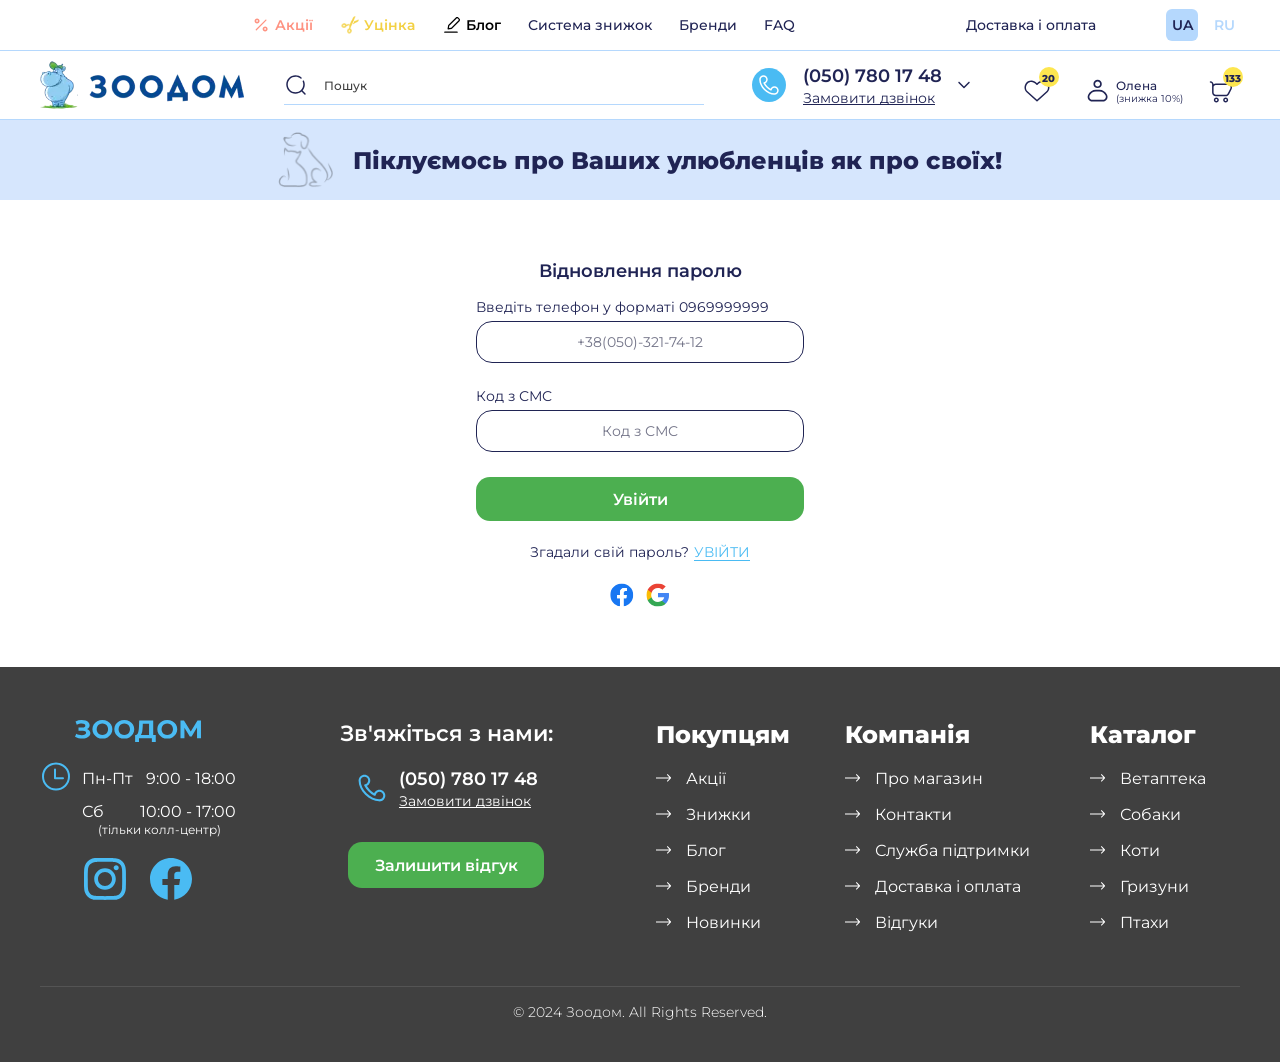
<file: update-pass.html>
<!doctype html>
<html lang="uk">
<head>
    <meta charset="utf-8">
    <title>Zoodom</title>
    <meta name="description" content="">
    <meta name="viewport" content="width=device-width, initial-scale=1.0, maximum-scale=1.0, user-scalable=no">
    <!-- fonts -->
    <link rel="stylesheet" href="css/fonts.css?v=21">
    <!-- global-->
    <link rel="stylesheet" href="css/global.css?v=21">
    <!-- main -->
    <link rel="stylesheet" href="css/main.css?v=21">
    <!-- header -->
    <link rel="stylesheet" href="css/header.css?v=21">
    <!-- footer -->
    <link rel="stylesheet" href="css/footer.css?v=21">
    <!-- footer -->
    <link rel="stylesheet" href="css/modal.css?v=21">
</head>
<body>
    <!-- Header Start-->
<header class="header js-header">
    <div class="container">
        <!-- Header top Start-->
        <div class="header__top">
            <div class="header__links">
                <a href="#!" class="link-icon link-icon--red">
                    <span class="link-icon__icon">
                        <img src="/images/empty.gif" data-src="images/icons/percentage.svg" alt="percentage" width="28" height="28" class="lazy">
                    </span>
                    <span class="link-icon__text">Акції</span>
                </a>
                <a href="#!" class="link-icon link-icon--yellow">
                    <span class="link-icon__icon">
                        <img src="/images/empty.gif" data-src="images/icons/free-icon.svg" alt="free-icon" width="28" height="28" class="lazy">
                    </span>
                    <span class="link-icon__text">Уцінка</span>
                </a>
                <a href="#!" class="link-icon link-icon--black">
                    <span class="link-icon__icon">
                        <img src="/images/empty.gif" data-src="images/icons/edit.svg" alt="edit" width="28" height="28" class="lazy">
                    </span>
                    <span class="link-icon__text">Блог</span>
                </a>
                <a href="#!" class="simple-link simple-link--dark-def">
                    <span class="simple-link__text">Система знижок</span>
                </a>
                <a href="#!" class="simple-link simple-link--dark-def">
                    <span class="simple-link__text">Бренди</span>
                </a>
                <a href="#!" class="simple-link simple-link--dark-def">
                    <span class="simple-link__text">FAQ</span>
                </a>
            </div>
            <div class="header__top-right">
                <a href="#!" class="simple-link simple-link--dark-def">
                    <span class="simple-link__text">Доставка і оплата</span>
                </a>
                <div class="lang-block">
                    <a class="lang-block__link is-current">UA</a>
                    <a href="#!" class="lang-block__link">RU</a>
                </div>
            </div>
        </div>
        <!-- Header body start-->
        <div class="header__body">
            <a class="logo logo--header">
                <img src="images/icons/logo.webp" alt="logo" width="204" height="50">
            </a>
            <div class="search-block js-search-block">
                <div class="search-block__body">
                    <label class="search-block__icon" for="search">
                        <img src="images/icons/search.svg" alt="search" width="24" height="24">
                    </label>
                    <input type="search" name="search" id="search" placeholder="Пошук" class="search-block__input js-search-input" autocomplete="off">
                    <div class="search-block__line"></div>
                    <button class="search-block__close js-search-clear">
                        <svg width="25" height="24" viewBox="0 0 25 24"  xmlns="http://www.w3.org/2000/svg">
                            <path fill-rule="evenodd" clip-rule="evenodd" d="M7.41996 17.1836C7.2247 16.9884 7.2247 16.6718 7.41996 16.4765L17.3195 6.57703C17.5147 6.38177 17.8313 6.38177 18.0266 6.57703C18.2218 6.77229 18.2218 7.08887 18.0266 7.28414L8.12707 17.1836C7.9318 17.3789 7.61522 17.3789 7.41996 17.1836Z" />
                            <path fill-rule="evenodd" clip-rule="evenodd" d="M7.41988 6.4766C7.61515 6.28134 7.93173 6.28134 8.12699 6.4766L18.0265 16.3761C18.2217 16.5714 18.2217 16.8879 18.0265 17.0832C17.8312 17.2785 17.5146 17.2785 17.3194 17.0832L7.41988 7.18371C7.22462 6.98844 7.22462 6.67186 7.41988 6.4766Z" />
                        </svg>
                    </button>
                </div>
                <div class="search-dropdown js-hover-dropdown" data-id="drop-search">
                    <div class="search-dropdown__body">
                        <button class="search-dropdown__close js-drop-close">
                            <svg width="25" height="24" viewBox="0 0 25 24"  xmlns="http://www.w3.org/2000/svg">
                                <path fill-rule="evenodd" clip-rule="evenodd" d="M7.41996 17.1836C7.2247 16.9884 7.2247 16.6718 7.41996 16.4765L17.3195 6.57703C17.5147 6.38177 17.8313 6.38177 18.0266 6.57703C18.2218 6.77229 18.2218 7.08887 18.0266 7.28414L8.12707 17.1836C7.9318 17.3789 7.61522 17.3789 7.41996 17.1836Z" />
                                <path fill-rule="evenodd" clip-rule="evenodd" d="M7.41988 6.4766C7.61515 6.28134 7.93173 6.28134 8.12699 6.4766L18.0265 16.3761C18.2217 16.5714 18.2217 16.8879 18.0265 17.0832C17.8312 17.2785 17.5146 17.2785 17.3194 17.0832L7.41988 7.18371C7.22462 6.98844 7.22462 6.67186 7.41988 6.4766Z" />
                            </svg>
                        </button>
                        <div class="search-dropdown__top">
                            Пошук
                        </div>
                        <div class="search-block__body">
                            <label class="search-block__icon" for="search2">
                                <img src="images/icons/search.svg" alt="search" width="24" height="24">
                            </label>
                            <input type="search" name="search" id="search2" placeholder="Пошук" class="search-block__input js-search-input" autocomplete="off">
                            <div class="search-block__line"></div>
                            <button class="search-block__close js-search-clear">
                                <svg width="25" height="24" viewBox="0 0 25 24"  xmlns="http://www.w3.org/2000/svg">
                                    <path fill-rule="evenodd" clip-rule="evenodd" d="M7.41996 17.1836C7.2247 16.9884 7.2247 16.6718 7.41996 16.4765L17.3195 6.57703C17.5147 6.38177 17.8313 6.38177 18.0266 6.57703C18.2218 6.77229 18.2218 7.08887 18.0266 7.28414L8.12707 17.1836C7.9318 17.3789 7.61522 17.3789 7.41996 17.1836Z" />
                                    <path fill-rule="evenodd" clip-rule="evenodd" d="M7.41988 6.4766C7.61515 6.28134 7.93173 6.28134 8.12699 6.4766L18.0265 16.3761C18.2217 16.5714 18.2217 16.8879 18.0265 17.0832C17.8312 17.2785 17.5146 17.2785 17.3194 17.0832L7.41988 7.18371C7.22462 6.98844 7.22462 6.67186 7.41988 6.4766Z" />
                                </svg>
                            </button>
                        </div>
                        <div class="search-dropdown__result js-search-result">

                        </div>
                        <div class="empty-search js-search-empty">
                            <div class="empty-search__error">
                                За Вашим запитом нічого не знайдено! Перевірте правильність написання і спробуйте ще раз
                            </div>
                            <div class="empty-search__title">
                                Більш ніж 180 000 товарів
                            </div>
                            <div class="empty-search__bottom">
                                <div class="empty-search__sub-title">Популярні категорії</div>
                                <div class="empty-search__list">
                                    <a href="#!" class="srch-link">
                                        <span class="srch-link__icon">
                                            <svg width="34" height="8" viewBox="0 0 34 8"  xmlns="http://www.w3.org/2000/svg">
                                                <path fill-rule="evenodd" clip-rule="evenodd" d="M29.945 0.464806L33.127 3.64679C33.3223 3.84205 33.3223 4.15863 33.127 4.35389L29.945 7.53587C29.7497 7.73114 29.4332 7.73114 29.2379 7.53587C29.0426 7.34061 29.0426 7.02403 29.2379 6.82877L31.5663 4.50034H0.773438V3.50034H31.5663L29.2379 1.17191C29.0426 0.976651 29.0426 0.660068 29.2379 0.464806C29.4332 0.269544 29.7497 0.269544 29.945 0.464806Z" />
                                            </svg>
                                        </span>
                                        <span class="srch-link__text">Лежаки</span>
                                    </a>
                                    <a href="#!" class="srch-link">
                                        <span class="srch-link__icon">
                                            <svg width="34" height="8" viewBox="0 0 34 8"  xmlns="http://www.w3.org/2000/svg">
                                                <path fill-rule="evenodd" clip-rule="evenodd" d="M29.945 0.464806L33.127 3.64679C33.3223 3.84205 33.3223 4.15863 33.127 4.35389L29.945 7.53587C29.7497 7.73114 29.4332 7.73114 29.2379 7.53587C29.0426 7.34061 29.0426 7.02403 29.2379 6.82877L31.5663 4.50034H0.773438V3.50034H31.5663L29.2379 1.17191C29.0426 0.976651 29.0426 0.660068 29.2379 0.464806C29.4332 0.269544 29.7497 0.269544 29.945 0.464806Z" />
                                            </svg>
                                        </span>
                                        <span class="srch-link__text">Лежаки, матрасы, коврики и домики для собак</span>
                                    </a>
                                    <a href="#!" class="srch-link">
                                        <span class="srch-link__icon">
                                            <svg width="34" height="8" viewBox="0 0 34 8"  xmlns="http://www.w3.org/2000/svg">
                                                <path fill-rule="evenodd" clip-rule="evenodd" d="M29.945 0.464806L33.127 3.64679C33.3223 3.84205 33.3223 4.15863 33.127 4.35389L29.945 7.53587C29.7497 7.73114 29.4332 7.73114 29.2379 7.53587C29.0426 7.34061 29.0426 7.02403 29.2379 6.82877L31.5663 4.50034H0.773438V3.50034H31.5663L29.2379 1.17191C29.0426 0.976651 29.0426 0.660068 29.2379 0.464806C29.4332 0.269544 29.7497 0.269544 29.945 0.464806Z" />
                                            </svg>
                                        </span>
                                        <span class="srch-link__text">Килимки</span>
                                    </a>
                                    <a href="#!" class="srch-link">
                                        <span class="srch-link__icon">
                                            <svg width="34" height="8" viewBox="0 0 34 8"  xmlns="http://www.w3.org/2000/svg">
                                                <path fill-rule="evenodd" clip-rule="evenodd" d="M29.945 0.464806L33.127 3.64679C33.3223 3.84205 33.3223 4.15863 33.127 4.35389L29.945 7.53587C29.7497 7.73114 29.4332 7.73114 29.2379 7.53587C29.0426 7.34061 29.0426 7.02403 29.2379 6.82877L31.5663 4.50034H0.773438V3.50034H31.5663L29.2379 1.17191C29.0426 0.976651 29.0426 0.660068 29.2379 0.464806C29.4332 0.269544 29.7497 0.269544 29.945 0.464806Z" />
                                            </svg>
                                        </span>
                                        <span class="srch-link__text">Будиночки для собак</span>
                                    </a>
                                </div>
                            </div>
                        </div>
                    </div>
                </div>
            </div>
            <button class="count-link count-link--mob js-trigger-drop" data-id="drop-search">
                <span class="count-link__icon">
                    <svg width="24" height="24" viewBox="0 0 24 24" xmlns="http://www.w3.org/2000/svg">
                        <path fill-rule="evenodd" clip-rule="evenodd" d="M11.5195 3.75C7.22874 3.75 3.75024 7.22877 3.75024 11.5202C3.75024 15.8117 7.22874 19.2905 11.5195 19.2905C15.8103 19.2905 19.2887 15.8117 19.2887 11.5202C19.2887 10.4406 19.069 9.41429 18.6726 8.482C18.5105 8.10082 18.6881 7.66041 19.0693 7.49832C19.4505 7.33623 19.8909 7.51384 20.053 7.89503C20.5269 9.00957 20.7887 10.2353 20.7887 11.5202C20.7887 13.8096 19.9589 15.9052 18.5837 17.5225L21.5306 20.4697C21.8235 20.7626 21.8235 21.2375 21.5305 21.5304C21.2376 21.8232 20.7628 21.8232 20.4699 21.5303L17.5233 18.5834C15.9059 19.9598 13.8097 20.7905 11.5195 20.7905C6.40015 20.7905 2.25024 16.64 2.25024 11.5202C2.25024 6.40051 6.40015 2.25 11.5195 2.25C13.7918 2.25 15.8748 3.06868 17.4869 4.42634C17.8037 4.69316 17.8443 5.1663 17.5774 5.48313C17.3106 5.79995 16.8375 5.84049 16.5206 5.57366C15.1689 4.43524 13.4252 3.75 11.5195 3.75Z"/>
                    </svg>
                </span>
            </button>
            <div class="phone-block">
                <div class="phone-block__body js-trigger-drop" data-id="call">
                    <div class="phone-block__icon">
                        <img src="images/icons/phone-icon.svg" alt="phone" width="34" height="34">
                    </div>
                    <div class="phone-block__right">
                        <a href="tel:0507801748" class="phone-block__numb">(050) 780 17 48</a>
                        <button class="simple-link simple-link--dark-sec">
                            <span class="simple-link__text">Замовити  дзвінок</span>
                        </button>
                    </div>
                    <div class="phone-block__arrow">
                        <img src="images/icons/chevron.svg" alt="phone" width="24" height="24">
                    </div>
                </div>
                <button class="count-link count-link--mob js-trigger-drop" data-id="call">
                    <span class="count-link__icon">
                         <svg width="25" height="25" viewBox="0 0 25 25" xmlns="http://www.w3.org/2000/svg">
                        <path fill-rule="evenodd" clip-rule="evenodd" d="M8.55009 4.92235C7.47612 3.8488 5.73476 3.8488 4.6608 4.92235C4.05189 5.53102 3.78794 6.35317 3.87002 7.14958C3.87251 7.17371 3.87383 7.19795 3.87396 7.22221C3.8898 10.0118 5.37049 13.4063 8.19633 16.231C11.0222 19.0557 14.4181 20.536 17.2091 20.5518C17.2333 20.552 17.2575 20.5533 17.2816 20.5558C18.0787 20.6378 18.9013 20.3739 19.5102 19.7652C20.584 18.6918 20.584 16.9516 19.5102 15.8782C18.4363 14.8047 16.6949 14.8047 15.621 15.8782C15.1947 16.3043 14.9385 16.8333 14.8503 17.3848C14.8119 17.6247 14.6598 17.8311 14.442 17.9387C14.2242 18.0463 13.9678 18.0418 13.754 17.9266C12.3098 17.1485 10.8986 16.1054 9.61075 14.818C8.32286 13.5306 7.27928 12.12 6.50088 10.6763C6.38557 10.4624 6.38101 10.206 6.48863 9.98813C6.59625 9.7703 6.80273 9.61811 7.04265 9.57975C7.59457 9.49152 8.12388 9.23534 8.55009 8.80929C9.62389 7.73591 9.62389 5.99573 8.55009 4.92235ZM3.60034 3.86148C5.26005 2.20242 7.95084 2.20242 9.61054 3.86148C11.2704 5.5207 11.2704 8.21094 9.61054 9.87016C9.21852 10.262 8.76825 10.5616 8.28754 10.7685C8.92991 11.8022 9.72696 12.8132 10.6712 13.7571C11.6156 14.7012 12.6273 15.498 13.6616 16.1403C13.8686 15.6596 14.1684 15.2093 14.5605 14.8174C16.2202 13.1583 18.911 13.1583 20.5707 14.8174C22.2306 16.4766 22.2306 19.1668 20.5707 20.826C19.6385 21.7578 18.3803 22.1659 17.1652 22.0515C13.9017 22.0209 10.1625 20.3173 7.13588 17.2919C4.10931 14.2665 2.40487 10.5287 2.37425 7.26611C2.25982 6.05118 2.66817 4.79329 3.60034 3.86148Z"/>
                    </svg>
                    </span>
                </button>
                <div class="call-dropdown js-hover-dropdown" data-id="call">
                    <div class="call-dropdown__body">
                        <button class="call-dropdown__close js-drop-close">
                            <svg width="25" height="24" viewBox="0 0 25 24"  xmlns="http://www.w3.org/2000/svg">
                                <path fill-rule="evenodd" clip-rule="evenodd" d="M7.41996 17.1836C7.2247 16.9884 7.2247 16.6718 7.41996 16.4765L17.3195 6.57703C17.5147 6.38177 17.8313 6.38177 18.0266 6.57703C18.2218 6.77229 18.2218 7.08887 18.0266 7.28414L8.12707 17.1836C7.9318 17.3789 7.61522 17.3789 7.41996 17.1836Z" />
                                <path fill-rule="evenodd" clip-rule="evenodd" d="M7.41988 6.4766C7.61515 6.28134 7.93173 6.28134 8.12699 6.4766L18.0265 16.3761C18.2217 16.5714 18.2217 16.8879 18.0265 17.0832C17.8312 17.2785 17.5146 17.2785 17.3194 17.0832L7.41988 7.18371C7.22462 6.98844 7.22462 6.67186 7.41988 6.4766Z" />
                            </svg>
                        </button>
                        <div class="call-dropdown__phones-title">Консультація менеджерів</div>
                        <div class="call-dropdown__phones">
                            <a href="tel:0638649920">(050) 780 17 48</a>
                            <a href="tel:0638649920">(063) 864 99 20</a>
                            <a href="tel:0974348810">(097) 434 88 10</a>
                            <a href="tel:0953429962">(095) 342 99 62</a>
                        </div>
                        <button class="phone-link">
                            <span class="phone-link__icon">
                                <img src="images/empty.gif" data-src="images/icons/call.svg" alt="phone" width="24" height="24" class="lazy">
                            </span>
                            <span class="phone-link__text">Замовити  дзвінок</span>
                        </button>
                        <div class="chat-block">
                            <div class="chat-block__title">Он-лайн чат</div>
                            <div class="chat-block__list">
                                <a href="#!" class="chat-link" target="_blank">
                                    <img src="/images/empty.gif" data-src="images/icons/viber.svg" alt="logo" width="40" height="40" class="lazy">
                                </a>
                                <a href="#!" class="chat-link" target="_blank">
                                    <img src="/images/empty.gif" data-src="images/icons/telega.svg" alt="logo" width="40" height="40" class="lazy">
                                </a>
                                <a href="#!" class="chat-link" target="_blank">
                                    <img src="/images/empty.gif" data-src="images/icons/message.svg" alt="logo" width="40" height="40" class="lazy">
                                </a>
                                <a href="#!" class="chat-link" target="_blank">
                                    <img src="/images/empty.gif" data-src="images/icons/insta2.svg" alt="logo" width="40" height="40" class="lazy">
                                </a>
                                <a href="#!" class="chat-link" target="_blank">
                                    <img src="/images/empty.gif" data-src="images/icons/chat.svg" alt="logo" width="40" height="40" class="lazy">
                                </a>
                            </div>
                        </div>
                        <div class="map-way">
                            <div class="map-way__left">
                                <img src="images/icons/point.svg" alt="logo" width="26" height="26">
                                <div class="map-way__text">Карта проїзду:</div>
                            </div>
                            <div class="map-way__links">
                                <a href="#!" target="_blank">
                                    <svg width="37" height="36" viewBox="0 0 37 36"  xmlns="http://www.w3.org/2000/svg">
                                        <path fill-rule="evenodd" clip-rule="evenodd" d="M17.6069 8.16634C17.6069 6.87768 18.6516 5.83301 19.9403 5.83301C21.2289 5.83301 22.2736 6.87768 22.2736 8.16634C22.2736 9.45501 21.2289 10.4997 19.9403 10.4997C18.6516 10.4997 17.6069 9.45501 17.6069 8.16634Z" />
                                        <path fill-rule="evenodd" clip-rule="evenodd" d="M17.1402 22.4004C17.6556 22.787 17.7601 23.5183 17.3735 24.0337L13.8735 28.7004C13.4869 29.2159 12.7556 29.3203 12.2402 28.9337C11.7247 28.5471 11.6202 27.8159 12.0068 27.3004L15.5068 22.6337C15.8934 22.1183 16.6247 22.0138 17.1402 22.4004Z" />
                                        <path fill-rule="evenodd" clip-rule="evenodd" d="M18.9651 11.6821C19.6007 11.788 20.03 12.3891 19.9241 13.0247L18.8561 19.4324L21.9316 22.5079C22.0202 22.5966 22.094 22.699 22.1501 22.8111L24.4835 27.4778C24.7716 28.0541 24.538 28.7549 23.9617 29.043C23.3854 29.3312 22.6846 29.0976 22.3965 28.5213L20.1478 24.024L16.7817 20.6578C16.5152 20.3914 16.3939 20.0127 16.4558 19.6411L17.6225 12.6411C17.7284 12.0055 18.3295 11.5761 18.9651 11.6821Z" />
                                        <path fill-rule="evenodd" clip-rule="evenodd" d="M18.4903 11.7019C18.8878 11.6025 19.3084 11.7189 19.5982 12.0087L22.9034 15.314L26.1422 16.3936C26.7534 16.5973 27.0838 17.258 26.88 17.8693C26.6763 18.4806 26.0156 18.8109 25.4043 18.6071L21.9043 17.4405C21.7325 17.3832 21.5763 17.2867 21.4483 17.1586L18.4154 14.1257L14.8271 15.0228L12.744 18.1475C12.3866 18.6836 11.6622 18.8285 11.1261 18.4711C10.59 18.1137 10.4451 17.3893 10.8025 16.8532L13.1358 13.3532C13.2968 13.1117 13.542 12.9389 13.8236 12.8685L18.4903 11.7019Z" />
                                    </svg>
                                </a>
                                <a href="#!" target="_blank">
                                    <svg width="37" height="36" viewBox="0 0 37 36"  xmlns="http://www.w3.org/2000/svg">
                                        <path d="M34.5234 15.75H30.4889L24.3984 9.65954C24.1903 9.4497 23.9425 9.28333 23.6694 9.17011C23.3964 9.05689 23.1036 8.99907 22.808 9.00001H7.00031C6.63074 9.0007 6.26703 9.0924 5.94132 9.26703C5.61561 9.44166 5.33792 9.69383 5.13281 10.0013L0.961875 16.2506C0.839323 16.4358 0.773804 16.6529 0.773438 16.875L0.773438 23.625C0.773438 24.2217 1.01049 24.794 1.43245 25.216C1.8544 25.638 2.4267 25.875 3.02344 25.875H5.41406C5.6619 26.843 6.22485 27.7009 7.01416 28.3136C7.80347 28.9263 8.77425 29.2588 9.77344 29.2588C10.7726 29.2588 11.7434 28.9263 12.5327 28.3136C13.322 27.7009 13.885 26.843 14.1328 25.875H23.4141C23.6619 26.843 24.2248 27.7009 25.0142 28.3136C25.8035 28.9263 26.7742 29.2588 27.7734 29.2588C28.7726 29.2588 29.7434 28.9263 30.5327 28.3136C31.322 27.7009 31.885 26.843 32.1328 25.875H34.5234C35.1202 25.875 35.6925 25.638 36.1144 25.216C36.5364 24.794 36.7734 24.2217 36.7734 23.625V18C36.7734 17.4033 36.5364 16.831 36.1144 16.409C35.6925 15.9871 35.1202 15.75 34.5234 15.75ZM7.00031 11.25H22.808L27.308 15.75H4.00781L7.00031 11.25ZM9.77344 27C9.32843 27 8.89342 26.8681 8.5234 26.6208C8.15339 26.3736 7.86501 26.0222 7.69471 25.611C7.52441 25.1999 7.47985 24.7475 7.56667 24.3111C7.65349 23.8746 7.86778 23.4737 8.18245 23.159C8.49712 22.8444 8.89803 22.6301 9.33448 22.5432C9.77094 22.4564 10.2233 22.501 10.6345 22.6713C11.0456 22.8416 11.397 23.13 11.6442 23.5C11.8915 23.87 12.0234 24.305 12.0234 24.75C12.0234 25.3467 11.7864 25.919 11.3644 26.341C10.9425 26.763 10.3702 27 9.77344 27ZM27.7734 27C27.3284 27 26.8934 26.8681 26.5234 26.6208C26.1534 26.3736 25.865 26.0222 25.6947 25.611C25.5244 25.1999 25.4799 24.7475 25.5667 24.3111C25.6535 23.8746 25.8678 23.4737 26.1824 23.159C26.4971 22.8444 26.898 22.6301 27.3345 22.5432C27.7709 22.4564 28.2233 22.501 28.6345 22.6713C29.0456 22.8416 29.397 23.13 29.6442 23.5C29.8915 23.87 30.0234 24.305 30.0234 24.75C30.0234 25.3467 29.7864 25.919 29.3644 26.341C28.9425 26.763 28.3702 27 27.7734 27ZM34.5234 23.625H32.1328C31.885 22.657 31.322 21.7991 30.5327 21.1864C29.7434 20.5737 28.7726 20.2412 27.7734 20.2412C26.7742 20.2412 25.8035 20.5737 25.0142 21.1864C24.2248 21.7991 23.6619 22.657 23.4141 23.625H14.1328C13.885 22.657 13.322 21.7991 12.5327 21.1864C11.7434 20.5737 10.7726 20.2412 9.77344 20.2412C8.77425 20.2412 7.80347 20.5737 7.01416 21.1864C6.22485 21.7991 5.6619 22.657 5.41406 23.625H3.02344V18H34.5234V23.625Z" />
                                    </svg>

                                </a>
                            </div>
                        </div>
                        <div class="schedule schedule--sec">
                            <div class="schedule__title">Ми працюємо:</div>
                            <div class="schedule__body-wrap">
                                <div class="schedule__icon">
                                    <img src="images/icons/clock.svg" alt="logo" width="24" height="24">
                                </div>
                                <div class="schedule__body">
                                    <div class="schedule__item">
                                        <span>Пн-Пт</span>
                                        <span>9:00 - 18:00</span>
                                    </div>
                                    <div class="schedule__item">
                                        <span>Сб</span>
                                        <span>10:00 -  17:00</span>
                                    </div>
                                    <div class="schedule__bottom">(тільки колл-центр)</div>
                                </div>
                            </div>
                        </div>
                        <a href="mailto:z_dom@gmail.com" class="mail-link">
                            <span class="mail-link__icon">
                                <svg width="33" height="32" viewBox="0 0 33 32"  xmlns="http://www.w3.org/2000/svg">
                                    <path fill-rule="evenodd" clip-rule="evenodd" d="M2.34961 23.7786V8.83327C2.34961 6.97833 3.85333 5.47461 5.70827 5.47461H27.4469C29.3018 5.47461 30.8055 6.97834 30.8055 8.83327V23.7786C30.8055 25.6335 29.3018 27.1372 27.4469 27.1372H5.70827C3.85333 27.1372 2.34961 25.6335 2.34961 23.7786ZM4.34961 8.83327V23.7786C4.34961 24.5289 4.9579 25.1372 5.70827 25.1372H27.4469C28.1972 25.1372 28.8055 24.5289 28.8055 23.7786V8.83327C28.8055 8.08291 28.1972 7.47461 27.4469 7.47461H5.70827C4.9579 7.47461 4.34961 8.0829 4.34961 8.83327Z" />
                                    <path fill-rule="evenodd" clip-rule="evenodd" d="M16.0229 17.1383L3.79492 8.98637L4.90432 7.32227L16.5776 15.1044L28.2509 7.32227L29.3603 8.98637L17.1323 17.1383C16.7964 17.3623 16.3588 17.3623 16.0229 17.1383Z" />
                                </svg>
                            </span>
                            <span class="mail-link__text">z_dom@gmail.com</span>
                        </a>
                    </div>
                </div>
            </div>
            <div class="header__log">
                <a href="#!" class="count-link count-link--desk" data-id-modal="basket-popup">
                    <span class="count-link__numb">20</span>
                    <span class="count-link__icon">
                        <svg width="29" height="28" viewBox="0 0 29 28" xmlns="http://www.w3.org/2000/svg">
                            <path fill-rule="evenodd" clip-rule="evenodd" d="M4.55638 14.2293L14.0075 22.79L23.4586 14.2293C25.7806 11.8928 25.2687 8.42614 23.2638 6.4273C22.2775 5.44399 20.9643 4.8625 19.5063 4.96591C18.0482 5.06931 16.3316 5.86672 14.57 7.8641C14.4276 8.02553 14.2227 8.118 14.0075 8.118C13.7922 8.118 13.5874 8.02553 13.445 7.8641C11.6834 5.86682 9.9642 5.06666 8.50247 4.96074C7.04075 4.85483 5.72433 5.43396 4.7365 6.41483C2.73013 8.40705 2.21477 11.8733 4.55638 14.2293ZM14.0075 6.26887C12.2272 4.46776 10.3741 3.59242 8.61087 3.46467C6.66108 3.32339 4.93337 4.10548 3.6796 5.35042C1.20636 7.80623 0.44678 12.241 3.50841 15.3026C3.51714 15.3114 3.52609 15.3199 3.53524 15.3282L13.504 24.3578C13.7897 24.6167 14.2252 24.6167 14.511 24.3578L24.4797 15.3282C24.4889 15.3199 24.4978 15.3114 24.5065 15.3026C27.5516 12.2576 26.7885 7.82321 24.3229 5.36504C23.0721 4.11803 21.348 3.33152 19.4001 3.46966C17.6387 3.59458 15.7874 4.46819 14.0075 6.26887Z" />
                        </svg>
                    </span>
                </a>
                <div class="log-item">
                    <div class="log-item__body-wrap" >
                        <span class="log-item__icon js-trigger-drop" data-id="acc-menu">
                            <svg width="25" height="25" viewBox="0 0 25 25"  xmlns="http://www.w3.org/2000/svg">
                                <path fill-rule="evenodd" clip-rule="evenodd" d="M8.40297 6.16016C8.40297 4.08909 10.0819 2.41016 12.153 2.41016C14.224 2.41016 15.903 4.08909 15.903 6.16016C15.903 8.23122 14.224 9.91016 12.153 9.91016C10.0819 9.91016 8.40297 8.23122 8.40297 6.16016ZM12.153 3.91016C10.9103 3.91016 9.90297 4.91752 9.90297 6.16016C9.90297 7.4028 10.9103 8.41016 12.153 8.41016C13.3956 8.41016 14.403 7.4028 14.403 6.16016C14.403 4.91752 13.3956 3.91016 12.153 3.91016ZM3.63602 15.9766C4.87019 13.1998 7.62395 11.4102 10.6627 11.4102H13.6432C16.682 11.4102 19.4358 13.1998 20.6699 15.9766C21.9101 18.7671 19.8675 21.9102 16.8139 21.9102H7.49206C4.43842 21.9102 2.39582 18.7671 3.63602 15.9766ZM10.6627 12.9102C8.21674 12.9102 6.00016 14.3507 5.00674 16.5858C4.2074 18.3844 5.52391 20.4102 7.49206 20.4102H16.8139C18.782 20.4102 20.0985 18.3844 19.2992 16.5858C18.3058 14.3507 16.0892 12.9102 13.6432 12.9102H10.6627Z" />
                            </svg>
                        </span>
                        <span class="log-item__body">
                            <span class="log-item__name">Олена</span>
                             <span class="log-item__sub">(знижка 10%)</span>
                        </span>
                    </div>
                    <div class="acc-menu js-hover-dropdown" data-id="acc-menu">
                        <div class="acc-menu__body">
                            <button class="acc-menu__close js-drop-close">
                                <svg width="25" height="24" viewBox="0 0 25 24"  xmlns="http://www.w3.org/2000/svg">
                                    <path fill-rule="evenodd" clip-rule="evenodd" d="M7.41996 17.1836C7.2247 16.9884 7.2247 16.6718 7.41996 16.4765L17.3195 6.57703C17.5147 6.38177 17.8313 6.38177 18.0266 6.57703C18.2218 6.77229 18.2218 7.08887 18.0266 7.28414L8.12707 17.1836C7.9318 17.3789 7.61522 17.3789 7.41996 17.1836Z" />
                                    <path fill-rule="evenodd" clip-rule="evenodd" d="M7.41988 6.4766C7.61515 6.28134 7.93173 6.28134 8.12699 6.4766L18.0265 16.3761C18.2217 16.5714 18.2217 16.8879 18.0265 17.0832C17.8312 17.2785 17.5146 17.2785 17.3194 17.0832L7.41988 7.18371C7.22462 6.98844 7.22462 6.67186 7.41988 6.4766Z" />
                                </svg>
                            </button>
                            <button class="acc-link" data-id-modal="modal-1">
                                <span class="acc-link__icon">
                                    <img src="images/icons/user2.svg" alt="logo" width="20" height="20">
                                </span>
                                <span class="acc-link__text">Особисті данні</span>
                            </button>
                            <button class="acc-link" data-id-modal="empty-popup">
                                <span class="acc-link__icon">
                                    <img src="images/icons/orders.svg" alt="logo" width="20" height="20">
                                </span>
                                <span class="acc-link__text">Мої замовлення</span>
                            </button>
                            <a href="#!" class="acc-link">
                                <span class="acc-link__icon">
                                    <img src="images/icons/cart3.svg" alt="logo" width="20" height="20">
                                </span>
                                <span class="acc-link__text">Купували раніше</span>
                            </a>
                            <a href="#!" class="acc-link">
                                <span class="acc-link__icon">
                                    <img src="images/icons/like3.svg" alt="logo" width="20" height="20">
                                </span>
                                <span class="acc-link__text">Вибране</span>
                            </a>
                            <a href="#!" class="acc-link">
                                <span class="acc-link__icon">
                                    <img src="images/icons/percentage2.svg" alt="logo" width="20" height="20">
                                </span>
                                <span class="acc-link__text">Мої знижки</span>
                            </a>
                            <a href="#!" class="acc-link">
                                <span class="acc-link__icon">
                                    <img src="images/icons/pets.svg" alt="logo" width="20" height="20">
                                </span>
                                <span class="acc-link__text">Мої улюбленці</span>
                            </a>
                            <a href="#!" class="acc-link">
                                <span class="acc-link__icon">
                                    <img src="images/icons/home.svg" alt="logo" width="20" height="20">
                                </span>
                                <span class="acc-link__text">Моя адреса</span>
                            </a>
                            <a href="#!" class="acc-link">
                                <span class="acc-link__icon">
                                    <img src="images/icons/revs.svg" alt="logo" width="20" height="20">
                                </span>
                                <span class="acc-link__text">Мої відгуки</span>
                            </a>
                            <a href="#!" class="acc-link">
                                <span class="acc-link__icon">
                                    <img src="images/icons/quit.svg" alt="logo" width="20" height="20">
                                </span>
                                <span class="acc-link__text">Вихід</span>
                            </a>

                        </div>
                    </div>
                </div>
                <button class="count-link" data-id-modal="basket-popup">
                    <span class="count-link__numb">133</span>
                    <span class="count-link__icon">
                       <svg width="28" height="29" viewBox="0 0 28 29" xmlns="http://www.w3.org/2000/svg">
                            <path fill-rule="evenodd" clip-rule="evenodd" d="M9.3335 22.1143C8.78121 22.1143 8.3335 22.562 8.3335 23.1143C8.3335 23.6665 8.78121 24.1143 9.3335 24.1143C9.88578 24.1143 10.3335 23.6665 10.3335 23.1143C10.3335 22.562 9.88578 22.1143 9.3335 22.1143ZM6.8335 23.1143C6.8335 21.7335 7.95278 20.6143 9.3335 20.6143C10.7142 20.6143 11.8335 21.7335 11.8335 23.1143C11.8335 24.495 10.7142 25.6143 9.3335 25.6143C7.95278 25.6143 6.8335 24.495 6.8335 23.1143ZM18.6668 22.1143C18.1145 22.1143 17.6668 22.562 17.6668 23.1143C17.6668 23.6665 18.1145 24.1143 18.6668 24.1143C19.2191 24.1143 19.6668 23.6665 19.6668 23.1143C19.6668 22.562 19.2191 22.1143 18.6668 22.1143ZM16.1668 23.1143C16.1668 21.7335 17.2861 20.6143 18.6668 20.6143C20.0475 20.6143 21.1668 21.7335 21.1668 23.1143C21.1668 24.495 20.0475 25.6143 18.6668 25.6143C17.2861 25.6143 16.1668 24.495 16.1668 23.1143Z"/>
                            <path fill-rule="evenodd" clip-rule="evenodd" d="M2.75 5.03027C2.75 4.61606 3.08579 4.28027 3.5 4.28027C5.20279 4.28027 6.58319 5.66058 6.58333 7.36333C7.21008 6.89257 7.98913 6.61361 8.83333 6.61361H21.3373C24.1426 6.61361 25.9546 9.58093 24.6733 12.0764L22.0633 17.1598C21.4211 18.4105 20.1333 19.1969 18.7273 19.1969H8.83334C6.76227 19.1969 5.08333 17.518 5.08333 15.4469V7.36361C5.08333 6.48915 4.37445 5.78027 3.5 5.78027C3.08579 5.78027 2.75 5.44449 2.75 5.03027ZM6.58333 10.3636V15.4469C6.58333 16.6896 7.59069 17.6969 8.83334 17.6969H18.7273C19.5709 17.6969 20.3436 17.2251 20.7289 16.4746L23.3389 11.3913C24.1077 9.894 23.0205 8.11361 21.3373 8.11361H8.83333C7.59069 8.11361 6.58333 9.12097 6.58333 10.3636Z" />
                        </svg>
                    </span>
                </button>
                <button class="burger js-trigger-drop" data-id="mmenu">
                    <svg width="23" height="15" viewBox="0 0 23 15" fill="none" xmlns="http://www.w3.org/2000/svg">
                        <rect x="0.105469" y="0.320312" width="22" height="2" rx="1" fill="#404040"/>
                        <rect x="0.105469" y="6.32031" width="22" height="2" rx="1" fill="#404040"/>
                        <rect x="0.105469" y="12.3203" width="22" height="2" rx="1" fill="#404040"/>
                    </svg>
                    <img src="images/icons/closem.svg" alt="logo" width="32" height="32">
                </button>
            </div>
        </div>
    </div>
</header>
<div class="mobile-menu js-hover-dropdown" data-id="mmenu">
    <div class="mobile-menu__body">
        <div class="mobile-menu__top">
            <div class="lang-block">
                <a class="lang-block__link is-current">UA</a>
                <a href="#!" class="lang-block__link">RU</a>
            </div>
        </div>
        <div class="mobile-menu__categories js-acc-wrap-m">
            <div class="menu-categories js-acc-m">
                <button class="m-category js-open-acc-m">
                    <span class="m-category__title">Ветпрепараты</span>
                    <span class="m-category__img">
                             <img src="/images/empty.gif" class="lazy" data-src="images/icons/mob-categs/ct1.webp" alt="" width="120" height="76">
                        </span>
                    <span class="m-category__icon">
                            <img src="/images/empty.gif" class="lazy" data-src="images/icons/mob-categs/arr.svg" alt="" width="24" height="24">
                        </span>
                </button>
                <div class="menu-categories__body js-acc-wrap js-acc-block-m">
                    <div class="menu-categories__acc js-acc">
                        <button class="categ-item categ-item--mob js-open-acc">
                            <span class="categ-item__icon">
                                 <img src="/images/empty.gif" class="lazy" data-src="images/icons/categs/vt/vt1.svg" alt="" width="32" height="32">
                            </span>
                            <span class="categ-item__text">Засоби від паразитів</span>
                            <span class="categ-item__arr">
                                <img src="/images/empty.gif" class="lazy" data-src="images/icons/mob-categs/arr.svg" alt="" width="24" height="24">
                            </span>
                        </button>
                        <div class="categ-list categ-list--mob js-acc-block">
                            <a href="#!">Від бліх та кліщів</a>
                            <a href="#!">Від глистів</a>
                        </div>
                    </div>
                    <a href="#!" class="categ-item categ-item--mob">
                            <span class="categ-item__icon">
                                 <img src="/images/empty.gif" class="lazy" data-src="images/icons/categs/vt/vt2.svg" alt="" width="32" height="32">
                            </span>
                        <span class="categ-item__text">Засоби для дезінсекції - від паразитів та комах в будинку</span>
                    </a>
                    <div class="menu-categories__acc js-acc">
                        <button class="categ-item categ-item--mob js-open-acc">
                            <span class="categ-item__icon">
                                 <img src="/images/empty.gif" class="lazy" data-src="images/icons/categs/vt/vt3.svg" alt="" width="32" height="32">
                            </span>
                            <span class="categ-item__text">Лікувальні (ветеринарні, дієтичні) корми</span>
                            <span class="categ-item__arr">
                                <img src="/images/empty.gif" class="lazy" data-src="images/icons/mob-categs/arr.svg" alt="" width="24" height="24">
                            </span>
                        </button>
                        <div class="categ-list categ-list--mob js-acc-block">
                            <a href="#!">Сухий корм для собак</a>
                            <a href="#!">Вологий (консерви) корм для собак</a>
                            <a href="#!">Сухий корм для котів</a>
                            <a href="#!">Вологий (консерви) корм для котів</a>
                        </div>
                    </div>
                    <div class="menu-categories__acc js-acc">
                        <button class="categ-item categ-item--mob js-open-acc">
                            <span class="categ-item__icon">
                                 <img src="/images/empty.gif" class="lazy" data-src="images/icons/categs/vt/vt4.svg" alt="" width="32" height="32">
                            </span>
                            <span class="categ-item__text">Галузь застосування</span>
                            <span class="categ-item__arr">
                                <img src="/images/empty.gif" class="lazy" data-src="images/icons/mob-categs/arr.svg" alt="" width="24" height="24">
                            </span>
                        </button>
                        <div class="categ-list categ-list--mob js-acc-block">
                            <a href="#!">Від алергії</a>
                            <a href="#!">Для очей</a>
                            <a href="#!">Для шлунково-кишкового тракту</a>
                            <a href="#!">Для імунітету</a>
                            <a href="#!">Для шкіри та шерсті </a>
                            <a href="#!">Для сечостатевої системи</a>
                            <a href="#!">Для нервової системи</a>
                            <a href="#!">Для органів дихання</a>
                            <a href="#!">Захворювання крові</a>
                            <a href="#!">Для  печінки</a>
                            <a href="#!">Для порожнини рота</a>
                            <a href="#!">Для  нирок</a>
                            <a href="#!">Для серця</a>
                            <a href="#!">Для кісток та суглобів</a>
                            <a href="#!">Для вух</a>
                            <a href="#!">Захворювання крові</a>
                            <a href="#!">Від запалень та болю</a>
                            <a href="#!">Від копрофагії</a>
                            <a href="#!">Від ран та порізів</a>
                            <a href="#!">Регуляція статевої активності</a>
                            <a href="#!">Інші види захворювань</a>
                            <a href="#!">Для виведення шерсті</a>
                        </div>
                    </div>
                    <div class="menu-categories__acc js-acc">
                        <button class="categ-item categ-item--mob js-open-acc">
                            <span class="categ-item__icon">
                                 <img src="/images/empty.gif" class="lazy" data-src="images/icons/categs/vt/vt5.svg" alt="" width="32" height="32">
                            </span>
                            <span class="categ-item__text">Витратні та післяопераційні матеріали</span>
                            <span class="categ-item__arr">
                                <img src="/images/empty.gif" class="lazy" data-src="images/icons/mob-categs/arr.svg" alt="" width="24" height="24">
                            </span>
                        </button>
                        <div class="categ-list categ-list--mob js-acc-block">
                            <a href="#!">Памперси (підгузки), трусики і пояси</a>
                            <a href="#!">Пелюшки</a>
                            <a href="#!">Сухий корм</a>
                            <a href="#!">Сухий корм</a>
                            <a href="#!">Сухий корм</a>
                            <a href="#!">Сухий корм</a>
                        </div>
                    </div>
                    <a href="#!" class="categ-item categ-item--mob">
                        <span class="categ-item__icon">
                             <img src="/images/empty.gif" class="lazy" data-src="images/icons/categs/vt/vt6.svg" alt="" width="32" height="32">
                        </span>
                        <span class="categ-item__text">Засоби для дезінфекції</span>
                    </a>
                    <div class="menu-categories__acc js-acc">
                        <button class="categ-item categ-item--mob js-open-acc">
                            <span class="categ-item__icon">
                                 <img src="/images/empty.gif" class="lazy" data-src="images/icons/categs/vt/vt7.svg" alt="" width="32" height="32">
                            </span>
                            <span class="categ-item__text">Категорія вет препарату</span>
                            <span class="categ-item__arr">
                                <img src="/images/empty.gif" class="lazy" data-src="images/icons/mob-categs/arr.svg" alt="" width="24" height="24">
                            </span>
                        </button>
                        <div class="categ-list categ-list--mob js-acc-block">
                            <a href="#!">Анальгетики</a>
                            <a href="#!">Анестетики</a>
                            <a href="#!">Антибіотики</a>
                            <a href="#!">Сухий корм</a>
                            <a href="#!">Антигістамінні</a>
                            <a href="#!">Антисептики</a>
                            <a href="#!">Вітаміни та мінерали</a>
                            <a href="#!">Аксесуари</a>
                            <a href="#!">Гепатопротектори</a>
                            <a href="#!">Гомеопатія</a>
                            <a href="#!">Гормональні препарати</a>
                            <a href="#!">Діуретики (сечогінні)</a>
                            <a href="#!">Імуностимулятори</a>
                            <a href="#!">Кардіологічні препарати</a>
                            <a href="#!">Контрацептиви та від хибної щеності</a>
                            <a href="#!">Харчові добавки</a>
                            <a href="#!">Пробіотики</a>
                            <a href="#!">Протигрибкові препарати</a>
                            <a href="#!">Протиблювотні препарати</a>
                            <a href="#!">Седативні препарати (заспокійливі)</a>
                            <a href="#!">Сорбенти</a>
                            <a href="#!">Хондропротектори</a>
                            <a href="#!">Інші вет препарати</a>
                        </div>
                    </div>
                </div>
            </div>
            <div class="menu-categories js-acc-m">
                <button class="m-category js-open-acc-m">
                    <span class="m-category__title">Собакам</span>
                    <span class="m-category__img">
                             <img src="/images/empty.gif" class="lazy" data-src="images/icons/mob-categs/ct2.webp" alt="" width="120" height="76">
                        </span>
                    <span class="m-category__icon">
                            <img src="/images/empty.gif" class="lazy" data-src="images/icons/mob-categs/arr.svg" alt="" width="24" height="24">
                        </span>
                </button>
                <div class="menu-categories__body js-acc-wrap js-acc-block-m">
                    <div class="menu-categories__acc js-acc">
                        <button class="categ-item categ-item--mob js-open-acc">
                            <span class="categ-item__icon">
                                 <img src="/images/empty.gif" class="lazy" data-src="images/icons/categs/dogs/dg1.svg" alt="" width="32" height="32">
                            </span>
                            <span class="categ-item__text">Харчування</span>
                            <span class="categ-item__arr">
                                <img src="/images/empty.gif" class="lazy" data-src="images/icons/mob-categs/arr.svg" alt="" width="24" height="24">
                            </span>
                        </button>
                        <div class="categ-list categ-list--mob js-acc-block">
                            <a href="#!">Сухий корм</a>
                            <a href="#!">Аксесуари, совки, пакети для лотка</a>
                            <a href="#!">Лежаки, матраси, килимки та будиночки</a>
                            <a href="#!">Видалення запахів, плям та шерсті</a>
                            <a href="#!">Вітаміни та добавки</a>
                        </div>
                    </div>
                    <div class="menu-categories__acc js-acc">
                        <button class="categ-item categ-item--mob js-open-acc">
                            <span class="categ-item__icon">
                                 <img src="/images/empty.gif" class="lazy" data-src="images/icons/categs/dogs/dg2.svg" alt="" width="32" height="32">
                            </span>
                            <span class="categ-item__text">Для догляду та грумінгу</span>
                            <span class="categ-item__arr">
                                <img src="/images/empty.gif" class="lazy" data-src="images/icons/mob-categs/arr.svg" alt="" width="24" height="24">
                            </span>
                        </button>
                        <div class="categ-list categ-list--mob js-acc-block">
                            <a href="#!">Сухий корм</a>
                            <a href="#!">Аксесуари, совки, пакети для лотка</a>
                            <a href="#!">Лежаки, матраси, килимки та будиночки</a>
                            <a href="#!">Видалення запахів, плям та шерсті</a>
                            <a href="#!">Вітаміни та добавки</a>
                        </div>
                    </div>
                    <div class="menu-categories__acc js-acc">
                        <button class="categ-item categ-item--mob js-open-acc">
                            <span class="categ-item__icon">
                                 <img src="/images/empty.gif" class="lazy" data-src="images/icons/categs/dogs/dg4.svg" alt="" width="32" height="32">
                            </span>
                            <span class="categ-item__text">Здоров’я</span>
                            <span class="categ-item__arr">
                                <img src="/images/empty.gif" class="lazy" data-src="images/icons/mob-categs/arr.svg" alt="" width="24" height="24">
                            </span>
                        </button>
                        <div class="categ-list categ-list--mob js-acc-block">
                            <a href="#!">Сухий корм</a>
                            <a href="#!">Аксесуари, совки, пакети для лотка</a>
                        </div>
                    </div>
                    <div class="menu-categories__acc js-acc">
                        <button class="categ-item categ-item--mob js-open-acc">
                            <span class="categ-item__icon">
                                 <img src="/images/empty.gif" class="lazy" data-src="images/icons/categs/dogs/dg5.svg" alt="" width="32" height="32">
                            </span>
                            <span class="categ-item__text">Прогулянки та подорожі</span>
                            <span class="categ-item__arr">
                                <img src="/images/empty.gif" class="lazy" data-src="images/icons/mob-categs/arr.svg" alt="" width="24" height="24">
                            </span>
                        </button>
                        <div class="categ-list categ-list--mob js-acc-block">
                            <a href="#!">Сухий корм</a>
                            <a href="#!">Аксесуари, совки, пакети для лотка</a>
                            <a href="#!">Лежаки, матраси, килимки та будиночки</a>
                            <a href="#!">Видалення запахів, плям та шерсті</a>
                            <a href="#!">Вітаміни та добавки</a>
                        </div>
                    </div>
                    <div class="menu-categories__acc js-acc">
                        <button class="categ-item categ-item--mob js-open-acc">
                            <span class="categ-item__icon">
                                 <img src="/images/empty.gif" class="lazy" data-src="images/icons/categs/dogs/dg11.svg" alt="" width="32" height="32">
                            </span>
                            <span class="categ-item__text">Чистота в будинку</span>
                            <span class="categ-item__arr">
                                <img src="/images/empty.gif" class="lazy" data-src="images/icons/mob-categs/arr.svg" alt="" width="24" height="24">
                            </span>
                        </button>
                        <div class="categ-list categ-list--mob js-acc-block">
                            <a href="#!">Сухий корм</a>
                            <a href="#!">Аксесуари, совки, пакети для лотка</a>
                            <a href="#!">Лежаки, матраси, килимки та будиночки</a>
                        </div>
                    </div>
                    <div class="menu-categories__acc js-acc">
                        <button class="categ-item categ-item--mob js-open-acc">
                            <span class="categ-item__icon">
                                 <img src="/images/empty.gif" class="lazy" data-src="images/icons/categs/dogs/dg7.svg" alt="" width="32" height="32">
                            </span>
                            <span class="categ-item__text">Все для дому</span>
                            <span class="categ-item__arr">
                                <img src="/images/empty.gif" class="lazy" data-src="images/icons/mob-categs/arr.svg" alt="" width="24" height="24">
                            </span>
                        </button>
                        <div class="categ-list categ-list--mob js-acc-block">
                            <a href="#!">Наповнювачі та підстилки</a>
                            <a href="#!">Косметика</a>
                            <a href="#!">Видалення запаху, плям та шерсті </a>
                        </div>
                    </div>
                    <div class="menu-categories__acc js-acc">
                        <button class="categ-item categ-item--mob js-open-acc">
                            <span class="categ-item__icon">
                                 <img src="/images/empty.gif" class="lazy" data-src="images/icons/categs/dogs/dg8.svg" alt="" width="32" height="32">
                            </span>
                            <span class="categ-item__text">Шампуні, косметика, гігієна</span>
                            <span class="categ-item__arr">
                                <img src="/images/empty.gif" class="lazy" data-src="images/icons/mob-categs/arr.svg" alt="" width="24" height="24">
                            </span>
                        </button>
                        <div class="categ-list categ-list--mob js-acc-block">
                            <a href="#!">Наповнювачі та підстилки</a>
                            <a href="#!">Косметика</a>
                            <a href="#!">Видалення запаху, плям та шерсті </a>
                        </div>
                    </div>
                    <div class="menu-categories__acc js-acc">
                        <button class="categ-item categ-item--mob js-open-acc">
                            <span class="categ-item__icon">
                                 <img src="/images/empty.gif" class="lazy" data-src="images/icons/categs/dogs/dg9.svg" alt="" width="32" height="32">
                            </span>
                            <span class="categ-item__text">Туалети, пелюшки, трусики</span>
                            <span class="categ-item__arr">
                                <img src="/images/empty.gif" class="lazy" data-src="images/icons/mob-categs/arr.svg" alt="" width="24" height="24">
                            </span>
                        </button>
                        <div class="categ-list categ-list--mob js-acc-block">
                            <a href="#!">Пеленки</a>
                            <a href="#!">Засоби для догляду</a>
                            <a href="#!">Для зубів і пасти</a>
                        </div>
                    </div>
                    <div class="menu-categories__acc js-acc">
                        <button class="categ-item categ-item--mob js-open-acc">
                            <span class="categ-item__icon">
                                 <img src="/images/empty.gif" class="lazy" data-src="images/icons/categs/dogs/dg10.svg" alt="" width="32" height="32">
                            </span>
                            <span class="categ-item__text">Гардероб</span>
                            <span class="categ-item__arr">
                                <img src="/images/empty.gif" class="lazy" data-src="images/icons/mob-categs/arr.svg" alt="" width="24" height="24">
                            </span>
                        </button>
                        <div class="categ-list categ-list--mob js-acc-block">
                            <a href="#!">Пеленки</a>
                            <a href="#!">Засоби для догляду</a>
                            <a href="#!">Для зубів і пасти</a>
                        </div>
                    </div>
                    <div class="menu-categories__acc js-acc">
                        <button class="categ-item categ-item--mob js-open-acc">
                            <span class="categ-item__icon">
                                 <img src="/images/empty.gif" class="lazy" data-src="images/icons/categs/dogs/dg3.svg" alt="" width="32" height="32">
                            </span>
                            <span class="categ-item__text">Ігри та дресирування</span>
                            <span class="categ-item__arr">
                                <img src="/images/empty.gif" class="lazy" data-src="images/icons/mob-categs/arr.svg" alt="" width="24" height="24">
                            </span>
                        </button>
                        <div class="categ-list categ-list--mob js-acc-block">
                            <a href="#!">Сухий корм</a>
                            <a href="#!">Аксесуари, совки, пакети для лотка</a>
                            <a href="#!">Лежаки, матраси, килимки та будиночки</a>
                            <a href="#!">Видалення запахів, плям та шерсті</a>
                            <a href="#!">Вітаміни та добавки</a>
                        </div>
                    </div>
                </div>
            </div>
            <div class="menu-categories js-acc-m">
                <button class="m-category js-open-acc-m">
                    <span class="m-category__title">Котам</span>
                    <span class="m-category__img">
                             <img src="/images/empty.gif" class="lazy" data-src="images/icons/mob-categs/ct3.webp" alt="" width="120" height="76">
                        </span>
                    <span class="m-category__icon">
                            <img src="/images/empty.gif" class="lazy" data-src="images/icons/mob-categs/arr.svg" alt="" width="24" height="24">
                        </span>
                </button>
                <div class="menu-categories__body js-acc-wrap js-acc-block-m">

                    <div class="menu-categories__acc js-acc">
                        <button class="categ-item categ-item--mob js-open-acc">
                            <span class="categ-item__icon">
                                 <img src="/images/empty.gif" class="lazy" data-src="images/icons/categs/dogs/dg1.svg" alt="" width="32" height="32">
                            </span>
                            <span class="categ-item__text">Харчування</span>
                            <span class="categ-item__arr">
                                <img src="/images/empty.gif" class="lazy" data-src="images/icons/mob-categs/arr.svg" alt="" width="24" height="24">
                            </span>
                        </button>
                        <div class="categ-list categ-list--mob js-acc-block">
                            <a href="#!">Сухий корм</a>
                            <a href="#!">Аксесуари, совки, пакети для лотка</a>
                            <a href="#!">Лежаки, матраси, килимки та будиночки</a>
                            <a href="#!">Видалення запахів, плям та шерсті</a>
                            <a href="#!">Вітаміни та добавки</a>
                        </div>
                    </div>
                    <div class="menu-categories__acc js-acc">
                        <button class="categ-item categ-item--mob js-open-acc">
                            <span class="categ-item__icon">
                                 <img src="/images/empty.gif" class="lazy" data-src="images/icons/categs/dogs/dg2.svg" alt="" width="32" height="32">
                            </span>
                            <span class="categ-item__text">Для догляду та грумінгу</span>
                            <span class="categ-item__arr">
                                <img src="/images/empty.gif" class="lazy" data-src="images/icons/mob-categs/arr.svg" alt="" width="24" height="24">
                            </span>
                        </button>
                        <div class="categ-list categ-list--mob js-acc-block">
                            <a href="#!">Сухий корм</a>
                            <a href="#!">Аксесуари, совки, пакети для лотка</a>
                            <a href="#!">Лежаки, матраси, килимки та будиночки</a>
                            <a href="#!">Видалення запахів, плям та шерсті</a>
                            <a href="#!">Вітаміни та добавки</a>
                        </div>
                    </div>
                    <div class="menu-categories__acc js-acc">
                        <button class="categ-item categ-item--mob js-open-acc">
                            <span class="categ-item__icon">
                                 <img src="/images/empty.gif" class="lazy" data-src="images/icons/categs/dogs/dg4.svg" alt="" width="32" height="32">
                            </span>
                            <span class="categ-item__text">Здоров’я</span>
                            <span class="categ-item__arr">
                                <img src="/images/empty.gif" class="lazy" data-src="images/icons/mob-categs/arr.svg" alt="" width="24" height="24">
                            </span>
                        </button>
                        <div class="categ-list categ-list--mob js-acc-block">
                            <a href="#!">Сухий корм</a>
                            <a href="#!">Аксесуари, совки, пакети для лотка</a>
                        </div>
                    </div>
                    <div class="menu-categories__acc js-acc">
                        <button class="categ-item categ-item--mob js-open-acc">
                            <span class="categ-item__icon">
                                 <img src="/images/empty.gif" class="lazy" data-src="images/icons/categs/dogs/dg5.svg" alt="" width="32" height="32">
                            </span>
                            <span class="categ-item__text">Прогулянки та подорожі</span>
                            <span class="categ-item__arr">
                                <img src="/images/empty.gif" class="lazy" data-src="images/icons/mob-categs/arr.svg" alt="" width="24" height="24">
                            </span>
                        </button>
                        <div class="categ-list categ-list--mob js-acc-block">
                            <a href="#!">Сухий корм</a>
                            <a href="#!">Аксесуари, совки, пакети для лотка</a>
                            <a href="#!">Лежаки, матраси, килимки та будиночки</a>
                            <a href="#!">Видалення запахів, плям та шерсті</a>
                            <a href="#!">Вітаміни та добавки</a>
                        </div>
                    </div>
                    <div class="menu-categories__acc js-acc">
                        <button class="categ-item categ-item--mob js-open-acc">
                            <span class="categ-item__icon">
                                 <img src="/images/empty.gif" class="lazy" data-src="images/icons/categs/dogs/dg7.svg" alt="" width="32" height="32">
                            </span>
                            <span class="categ-item__text">Все для дому</span>
                            <span class="categ-item__arr">
                                <img src="/images/empty.gif" class="lazy" data-src="images/icons/mob-categs/arr.svg" alt="" width="24" height="24">
                            </span>
                        </button>
                        <div class="categ-list categ-list--mob js-acc-block">
                            <a href="#!">Наповнювачі та підстилки</a>
                            <a href="#!">Косметика</a>
                            <a href="#!">Видалення запаху, плям та шерсті </a>
                        </div>
                    </div>
                    <div class="menu-categories__acc js-acc">
                        <button class="categ-item categ-item--mob js-open-acc">
                            <span class="categ-item__icon">
                                 <img src="/images/empty.gif" class="lazy" data-src="images/icons/categs/dogs/dg8.svg" alt="" width="32" height="32">
                            </span>
                            <span class="categ-item__text">Шампуні, косметика, гігієна</span>
                            <span class="categ-item__arr">
                                <img src="/images/empty.gif" class="lazy" data-src="images/icons/mob-categs/arr.svg" alt="" width="24" height="24">
                            </span>
                        </button>
                        <div class="categ-list categ-list--mob js-acc-block">
                            <a href="#!">Наповнювачі та підстилки</a>
                            <a href="#!">Косметика</a>
                            <a href="#!">Видалення запаху, плям та шерсті </a>
                        </div>
                    </div>
                    <div class="menu-categories__acc js-acc">
                        <button class="categ-item categ-item--mob js-open-acc">
                            <span class="categ-item__icon">
                                 <img src="/images/empty.gif" class="lazy" data-src="images/icons/categs/kt1.svg" alt="" width="32" height="32">
                            </span>
                            <span class="categ-item__text">Наповнювачі та туалети</span>
                            <span class="categ-item__arr">
                                <img src="/images/empty.gif" class="lazy" data-src="images/icons/mob-categs/arr.svg" alt="" width="24" height="24">
                            </span>
                        </button>
                        <div class="categ-list categ-list--mob js-acc-block">
                            <a href="#!">Пеленки</a>
                            <a href="#!">Засоби для догляду</a>
                            <a href="#!">Для зубів і пасти</a>
                        </div>
                    </div>
                    <div class="menu-categories__acc js-acc">
                        <button class="categ-item categ-item--mob js-open-acc">
                            <span class="categ-item__icon">
                                 <img src="/images/empty.gif" class="lazy" data-src="images/icons/categs/dogs/dg3.svg" alt="" width="32" height="32">
                            </span>
                            <span class="categ-item__text">Ігри та розваги</span>
                            <span class="categ-item__arr">
                                <img src="/images/empty.gif" class="lazy" data-src="images/icons/mob-categs/arr.svg" alt="" width="24" height="24">
                            </span>
                        </button>
                        <div class="categ-list categ-list--mob js-acc-block">
                            <a href="#!">Сухий корм</a>
                            <a href="#!">Аксесуари, совки, пакети для лотка</a>
                            <a href="#!">Лежаки, матраси, килимки та будиночки</a>
                            <a href="#!">Видалення запахів, плям та шерсті</a>
                            <a href="#!">Вітаміни та добавки</a>
                        </div>
                    </div>

                </div>
            </div>
            <div class="menu-categories js-acc-m">
                <button class="m-category js-open-acc-m">
                    <span class="m-category__title">Гризуни</span>
                    <span class="m-category__img">
                             <img src="/images/empty.gif" class="lazy" data-src="images/icons/mob-categs/ct4.webp" alt="" width="120" height="76">
                        </span>
                    <span class="m-category__icon">
                            <img src="/images/empty.gif" class="lazy" data-src="images/icons/mob-categs/arr.svg" alt="" width="24" height="24">
                        </span>
                </button>
                <div class="menu-categories__body js-acc-wrap js-acc-block-m">
                    <div class="menu-categories__acc js-acc">
                        <button class="categ-item categ-item--mob js-open-acc">
                            <span class="categ-item__icon">
                                 <img src="/images/empty.gif" class="lazy" data-src="images/icons/categs/dogs/dg1.svg" alt="" width="32" height="32">
                            </span>
                            <span class="categ-item__text">Харчування</span>
                            <span class="categ-item__arr">
                                <img src="/images/empty.gif" class="lazy" data-src="images/icons/mob-categs/arr.svg" alt="" width="24" height="24">
                            </span>
                        </button>
                        <div class="categ-list categ-list--mob js-acc-block">
                            <a href="#!">Сухий корм</a>
                            <a href="#!">Аксесуари, совки, пакети для лотка</a>
                            <a href="#!">Лежаки, матраси, килимки та будиночки</a>
                            <a href="#!">Видалення запахів, плям та шерсті</a>
                            <a href="#!">Вітаміни та добавки</a>
                        </div>
                    </div>
                    <div class="menu-categories__acc js-acc">
                        <button class="categ-item categ-item--mob js-open-acc">
                            <span class="categ-item__icon">
                                 <img src="/images/empty.gif" class="lazy" data-src="images/icons/categs/dogs/dg2.svg" alt="" width="32" height="32">
                            </span>
                            <span class="categ-item__text">Для догляду та грумінгу</span>
                            <span class="categ-item__arr">
                                <img src="/images/empty.gif" class="lazy" data-src="images/icons/mob-categs/arr.svg" alt="" width="24" height="24">
                            </span>
                        </button>
                        <div class="categ-list categ-list--mob js-acc-block">
                            <a href="#!">Сухий корм</a>
                            <a href="#!">Аксесуари, совки, пакети для лотка</a>
                            <a href="#!">Лежаки, матраси, килимки та будиночки</a>
                            <a href="#!">Видалення запахів, плям та шерсті</a>
                            <a href="#!">Вітаміни та добавки</a>
                        </div>
                    </div>
                    <div class="menu-categories__acc js-acc">
                        <button class="categ-item categ-item--mob js-open-acc">
                            <span class="categ-item__icon">
                                 <img src="/images/empty.gif" class="lazy" data-src="images/icons/categs/dogs/dg4.svg" alt="" width="32" height="32">
                            </span>
                            <span class="categ-item__text">Здоров’я</span>
                            <span class="categ-item__arr">
                                <img src="/images/empty.gif" class="lazy" data-src="images/icons/mob-categs/arr.svg" alt="" width="24" height="24">
                            </span>
                        </button>
                        <div class="categ-list categ-list--mob js-acc-block">
                            <a href="#!">Сухий корм</a>
                            <a href="#!">Аксесуари, совки, пакети для лотка</a>
                        </div>
                    </div>
                    <div class="menu-categories__acc js-acc">
                        <button class="categ-item categ-item--mob js-open-acc">
                            <span class="categ-item__icon">
                                 <img src="/images/empty.gif" class="lazy" data-src="images/icons/categs/gr1.svg" alt="" width="32" height="32">
                            </span>
                            <span class="categ-item__text">Клітки та аксесуари</span>
                            <span class="categ-item__arr">
                                <img src="/images/empty.gif" class="lazy" data-src="images/icons/mob-categs/arr.svg" alt="" width="24" height="24">
                            </span>
                        </button>
                        <div class="categ-list categ-list--mob js-acc-block">
                            <a href="#!">Сухий корм</a>
                            <a href="#!">Аксесуари, совки, пакети для лотка</a>
                        </div>
                    </div>
                    <div class="menu-categories__acc js-acc">
                        <button class="categ-item categ-item--mob js-open-acc">
                            <span class="categ-item__icon">
                                 <img src="/images/empty.gif" class="lazy" data-src="images/icons/categs/dogs/dg8.svg" alt="" width="32" height="32">
                            </span>
                            <span class="categ-item__text">Догляд та гігієна</span>
                            <span class="categ-item__arr">
                                <img src="/images/empty.gif" class="lazy" data-src="images/icons/mob-categs/arr.svg" alt="" width="24" height="24">
                            </span>
                        </button>
                        <div class="categ-list categ-list--mob js-acc-block">
                            <a href="#!">Наповнювачі та підстилки</a>
                            <a href="#!">Косметика</a>
                            <a href="#!">Видалення запаху, плям та шерсті </a>
                        </div>
                    </div>
                </div>
            </div>
            <div class="menu-categories js-acc-m">
                <button class="m-category js-open-acc-m">
                    <span class="m-category__title">Птахи</span>
                    <span class="m-category__img">
                             <img src="/images/empty.gif" class="lazy" data-src="images/icons/mob-categs/ct5.webp" alt="" width="120" height="76">
                        </span>
                    <span class="m-category__icon">
                            <img src="/images/empty.gif" class="lazy" data-src="images/icons/mob-categs/arr.svg" alt="" width="24" height="24">
                        </span>
                </button>
                <div class="menu-categories__body js-acc-wrap js-acc-block-m">
                    <div class="menu-categories__acc js-acc">
                        <button class="categ-item categ-item--mob js-open-acc">
                            <span class="categ-item__icon">
                                 <img src="/images/empty.gif" class="lazy" data-src="images/icons/categs/pt1.svg" alt="" width="32" height="32">
                            </span>
                            <span class="categ-item__text">Корм</span>
                            <span class="categ-item__arr">
                                <img src="/images/empty.gif" class="lazy" data-src="images/icons/mob-categs/arr.svg" alt="" width="24" height="24">
                            </span>
                        </button>
                        <div class="categ-list categ-list--mob js-acc-block">
                            <a href="#!">Сухий корм</a>
                            <a href="#!">Аксесуари, совки, пакети для лотка</a>
                            <a href="#!">Лежаки, матраси, килимки та будиночки</a>
                            <a href="#!">Видалення запахів, плям та шерсті</a>
                            <a href="#!">Вітаміни та добавки</a>
                        </div>
                    </div>
                    <div class="menu-categories__acc js-acc">
                        <button class="categ-item categ-item--mob js-open-acc">
                            <span class="categ-item__icon">
                                 <img src="/images/empty.gif" class="lazy" data-src="images/icons/categs/dogs/dg4.svg" alt="" width="32" height="32">
                            </span>
                            <span class="categ-item__text">Здоров’я</span>
                            <span class="categ-item__arr">
                                <img src="/images/empty.gif" class="lazy" data-src="images/icons/mob-categs/arr.svg" alt="" width="24" height="24">
                            </span>
                        </button>
                        <div class="categ-list categ-list--mob js-acc-block">
                            <a href="#!">Сухий корм</a>
                            <a href="#!">Аксесуари, совки, пакети для лотка</a>
                        </div>
                    </div>
                    <div class="menu-categories__acc js-acc">
                        <button class="categ-item categ-item--mob js-open-acc">
                            <span class="categ-item__icon">
                                 <img src="/images/empty.gif" class="lazy" data-src="images/icons/categs/dogs/dg8.svg" alt="" width="32" height="32">
                            </span>
                            <span class="categ-item__text">Догляд та гігієна</span>
                            <span class="categ-item__arr">
                                <img src="/images/empty.gif" class="lazy" data-src="images/icons/mob-categs/arr.svg" alt="" width="24" height="24">
                            </span>
                        </button>
                        <div class="categ-list categ-list--mob js-acc-block">
                            <a href="#!">Наповнювачі та підстилки</a>
                            <a href="#!">Косметика</a>
                            <a href="#!">Видалення запаху, плям та шерсті </a>
                        </div>
                    </div>
                    <div class="menu-categories__acc js-acc">
                        <button class="categ-item categ-item--mob js-open-acc">
                            <span class="categ-item__icon">
                                 <img src="/images/empty.gif" class="lazy" data-src="images/icons/categs/pt2.svg" alt="" width="32" height="32">
                            </span>
                            <span class="categ-item__text">Клітки та аксесуари</span>
                            <span class="categ-item__arr">
                                <img src="/images/empty.gif" class="lazy" data-src="images/icons/mob-categs/arr.svg" alt="" width="24" height="24">
                            </span>
                        </button>
                        <div class="categ-list categ-list--mob js-acc-block">
                            <a href="#!">Сухий корм</a>
                            <a href="#!">Аксесуари, совки, пакети для лотка</a>
                        </div>
                    </div>
                </div>
            </div>
            <div class="menu-categories js-acc-m">
                <button class="m-category js-open-acc-m">
                    <span class="m-category__title">Риби, риптилії</span>
                    <span class="m-category__img">
                             <img src="/images/empty.gif" class="lazy" data-src="images/icons/mob-categs/ct6.webp" alt="" width="120" height="76">
                        </span>
                    <span class="m-category__icon">
                            <img src="/images/empty.gif" class="lazy" data-src="images/icons/mob-categs/arr.svg" alt="" width="24" height="24">
                        </span>
                </button>
                <div class="menu-categories__body js-acc-wrap js-acc-block-m">
                    <div class="menu-categories__acc js-acc">
                        <button class="categ-item categ-item--mob js-open-acc">
                            <span class="categ-item__icon">
                                 <img src="/images/empty.gif" class="lazy" data-src="images/icons/categs/rb1.svg" alt="" width="32" height="32">
                            </span>
                            <span class="categ-item__text">Корм</span>
                            <span class="categ-item__arr">
                                <img src="/images/empty.gif" class="lazy" data-src="images/icons/mob-categs/arr.svg" alt="" width="24" height="24">
                            </span>
                        </button>
                        <div class="categ-list categ-list--mob js-acc-block">
                            <a href="#!">Сухий корм</a>
                            <a href="#!">Аксесуари, совки, пакети для лотка</a>
                            <a href="#!">Лежаки, матраси, килимки та будиночки</a>
                            <a href="#!">Видалення запахів, плям та шерсті</a>
                            <a href="#!">Вітаміни та добавки</a>
                        </div>
                    </div>
                    <div class="menu-categories__acc js-acc">
                        <button class="categ-item categ-item--mob js-open-acc">
                            <span class="categ-item__icon">
                                 <img src="/images/empty.gif" class="lazy" data-src="images/icons/categs/dogs/dg4.svg" alt="" width="32" height="32">
                            </span>
                            <span class="categ-item__text">Ліки та вітаміни</span>
                            <span class="categ-item__arr">
                                <img src="/images/empty.gif" class="lazy" data-src="images/icons/mob-categs/arr.svg" alt="" width="24" height="24">
                            </span>
                        </button>
                        <div class="categ-list categ-list--mob js-acc-block">
                            <a href="#!">Сухий корм</a>
                            <a href="#!">Аксесуари, совки, пакети для лотка</a>
                        </div>
                    </div>
                    <div class="menu-categories__acc js-acc">
                        <button class="categ-item categ-item--mob js-open-acc">
                            <span class="categ-item__icon">
                                 <img src="/images/empty.gif" class="lazy" data-src="images/icons/categs/rb2.svg" alt="" width="32" height="32">
                            </span>
                            <span class="categ-item__text">Обладнання для акваріума</span>
                            <span class="categ-item__arr">
                                <img src="/images/empty.gif" class="lazy" data-src="images/icons/mob-categs/arr.svg" alt="" width="24" height="24">
                            </span>
                        </button>
                        <div class="categ-list categ-list--mob js-acc-block">
                            <a href="#!">Наповнювачі та підстилки</a>
                            <a href="#!">Косметика</a>
                            <a href="#!">Видалення запаху, плям та шерсті </a>
                        </div>
                    </div>
                    <div class="menu-categories__acc js-acc">
                        <button class="categ-item categ-item--mob js-open-acc">
                            <span class="categ-item__icon">
                                 <img src="/images/empty.gif" class="lazy" data-src="images/icons/categs/rb3.svg" alt="" width="32" height="32">
                            </span>
                            <span class="categ-item__text">Акваріум</span>
                            <span class="categ-item__arr">
                                <img src="/images/empty.gif" class="lazy" data-src="images/icons/mob-categs/arr.svg" alt="" width="24" height="24">
                            </span>
                        </button>
                        <div class="categ-list categ-list--mob js-acc-block">
                            <a href="#!">Сухий корм</a>
                            <a href="#!">Аксесуари, совки, пакети для лотка</a>
                        </div>
                    </div>
                    <div class="menu-categories__acc js-acc">
                        <button class="categ-item categ-item--mob js-open-acc">
                            <span class="categ-item__icon">
                                 <img src="/images/empty.gif" class="lazy" data-src="images/icons/categs/rb4.svg" alt="" width="32" height="32">
                            </span>
                            <span class="categ-item__text">Оформлення акваріума</span>
                            <span class="categ-item__arr">
                                <img src="/images/empty.gif" class="lazy" data-src="images/icons/mob-categs/arr.svg" alt="" width="24" height="24">
                            </span>
                        </button>
                        <div class="categ-list categ-list--mob js-acc-block">
                            <a href="#!">Сухий корм</a>
                            <a href="#!">Аксесуари, совки, пакети для лотка</a>
                        </div>
                    </div>
                    <div class="menu-categories__acc js-acc">
                        <button class="categ-item categ-item--mob js-open-acc">
                            <span class="categ-item__icon">
                                 <img src="/images/empty.gif" class="lazy" data-src="images/icons/categs/rb5.svg" alt="" width="32" height="32">
                            </span>
                            <span class="categ-item__text">Хімія та добрива</span>
                            <span class="categ-item__arr">
                                <img src="/images/empty.gif" class="lazy" data-src="images/icons/mob-categs/arr.svg" alt="" width="24" height="24">
                            </span>
                        </button>
                        <div class="categ-list categ-list--mob js-acc-block">
                            <a href="#!">Сухий корм</a>
                            <a href="#!">Аксесуари, совки, пакети для лотка</a>
                            <a href="#!">Лежаки, матраси, килимки та будиночки</a>
                            <a href="#!">Видалення запахів, плям та шерсті</a>
                            <a href="#!">Вітаміни та добавки</a>
                        </div>
                    </div>
                    <div class="menu-categories__acc js-acc">
                        <button class="categ-item categ-item--mob js-open-acc">
                            <span class="categ-item__icon">
                                 <img src="/images/empty.gif" class="lazy" data-src="images/icons/categs/rb7.svg" alt="" width="32" height="32">
                            </span>
                            <span class="categ-item__text">Аксесуари для акваріумів</span>
                            <span class="categ-item__arr">
                                <img src="/images/empty.gif" class="lazy" data-src="images/icons/mob-categs/arr.svg" alt="" width="24" height="24">
                            </span>
                        </button>
                        <div class="categ-list categ-list--mob js-acc-block">
                            <a href="#!">Сухий корм</a>
                            <a href="#!">Аксесуари, совки, пакети для лотка</a>
                            <a href="#!">Лежаки, матраси, килимки та будиночки</a>
                            <a href="#!">Видалення запахів, плям та шерсті</a>
                            <a href="#!">Вітаміни та добавки</a>
                        </div>
                    </div>
                    <div class="menu-categories__acc js-acc">
                        <button class="categ-item categ-item--mob js-open-acc">
                            <span class="categ-item__icon">
                                 <img src="/images/empty.gif" class="lazy" data-src="images/icons/categs/rb8.svg" alt="" width="32" height="32">
                            </span>
                            <span class="categ-item__text">Тераріум</span>
                            <span class="categ-item__arr">
                                <img src="/images/empty.gif" class="lazy" data-src="images/icons/mob-categs/arr.svg" alt="" width="24" height="24">
                            </span>
                        </button>
                        <div class="categ-list categ-list--mob js-acc-block">
                            <a href="#!">Сухий корм</a>
                            <a href="#!">Аксесуари, совки, пакети для лотка</a>
                            <a href="#!">Лежаки, матраси, килимки та будиночки</a>
                            <a href="#!">Видалення запахів, плям та шерсті</a>
                            <a href="#!">Вітаміни та добавки</a>
                        </div>
                    </div>
                </div>
            </div>
            <div class="menu-categories js-acc-m">
                <button class="m-category js-open-acc-m">
                    <span class="m-category__title">Тхорі</span>
                    <span class="m-category__img">
                             <img src="/images/empty.gif" class="lazy" data-src="images/icons/mob-categs/ct7.webp" alt="" width="120" height="76">
                        </span>
                    <span class="m-category__icon">
                            <img src="/images/empty.gif" class="lazy" data-src="images/icons/mob-categs/arr.svg" alt="" width="24" height="24">
                        </span>
                </button>
                <div class="menu-categories__body js-acc-wrap js-acc-block-m">
                    <div class="menu-categories__acc js-acc">
                        <button class="categ-item categ-item--mob js-open-acc">
                            <span class="categ-item__icon">
                                 <img src="/images/empty.gif" class="lazy" data-src="images/icons/categs/dogs/dg1.svg" alt="" width="32" height="32">
                            </span>
                            <span class="categ-item__text">Корм</span>
                            <span class="categ-item__arr">
                                <img src="/images/empty.gif" class="lazy" data-src="images/icons/mob-categs/arr.svg" alt="" width="24" height="24">
                            </span>
                        </button>
                        <div class="categ-list categ-list--mob js-acc-block">
                            <a href="#!">Сухий корм</a>
                            <a href="#!">Аксесуари, совки, пакети для лотка</a>
                            <a href="#!">Лежаки, матраси, килимки та будиночки</a>
                            <a href="#!">Видалення запахів, плям та шерсті</a>
                            <a href="#!">Вітаміни та добавки</a>
                        </div>
                    </div>
                    <div class="menu-categories__acc js-acc">
                        <button class="categ-item categ-item--mob js-open-acc">
                            <span class="categ-item__icon">
                                 <img src="/images/empty.gif" class="lazy" data-src="images/icons/categs/dogs/dg4.svg" alt="" width="32" height="32">
                            </span>
                            <span class="categ-item__text">Здоров’я</span>
                            <span class="categ-item__arr">
                                <img src="/images/empty.gif" class="lazy" data-src="images/icons/mob-categs/arr.svg" alt="" width="24" height="24">
                            </span>
                        </button>
                        <div class="categ-list categ-list--mob js-acc-block">
                            <a href="#!">Сухий корм</a>
                            <a href="#!">Аксесуари, совки, пакети для лотка</a>
                        </div>
                    </div>
                    <div class="menu-categories__acc js-acc">
                        <button class="categ-item categ-item--mob js-open-acc">
                            <span class="categ-item__icon">
                                 <img src="/images/empty.gif" class="lazy" data-src="images/icons/categs/dogs/dg8.svg" alt="" width="32" height="32">
                            </span>
                            <span class="categ-item__text">Догляд та гігієна</span>
                            <span class="categ-item__arr">
                                <img src="/images/empty.gif" class="lazy" data-src="images/icons/mob-categs/arr.svg" alt="" width="24" height="24">
                            </span>
                        </button>
                        <div class="categ-list categ-list--mob js-acc-block">
                            <a href="#!">Наповнювачі та підстилки</a>
                            <a href="#!">Косметика</a>
                            <a href="#!">Видалення запаху, плям та шерсті </a>
                        </div>
                    </div>
                    <div class="menu-categories__acc js-acc">
                        <button class="categ-item categ-item--mob js-open-acc">
                            <span class="categ-item__icon">
                                 <img src="/images/empty.gif" class="lazy" data-src="images/icons/categs/pt2.svg" alt="" width="32" height="32">
                            </span>
                            <span class="categ-item__text">Клітки та аксесуари</span>
                            <span class="categ-item__arr">
                                <img src="/images/empty.gif" class="lazy" data-src="images/icons/mob-categs/arr.svg" alt="" width="24" height="24">
                            </span>
                        </button>
                        <div class="categ-list categ-list--mob js-acc-block">
                            <a href="#!">Сухий корм</a>
                            <a href="#!">Аксесуари, совки, пакети для лотка</a>
                        </div>
                    </div>
                </div>
            </div>
            <div class="menu-categories js-acc-m">
                <button class="m-category js-open-acc-m">
                    <span class="m-category__title">Коні</span>
                    <span class="m-category__img">
                             <img src="/images/empty.gif" class="lazy" data-src="images/icons/mob-categs/ct8.webp" alt="" width="120" height="76">
                        </span>
                    <span class="m-category__icon">
                            <img src="/images/empty.gif" class="lazy" data-src="images/icons/mob-categs/arr.svg" alt="" width="24" height="24">
                        </span>
                </button>
                <div class="menu-categories__body js-acc-wrap js-acc-block-m">
                    <div class="menu-categories__acc js-acc">
                        <button class="categ-item categ-item--mob js-open-acc">
                            <span class="categ-item__icon">
                                 <img src="/images/empty.gif" class="lazy" data-src="images/icons/categs/dogs/dg1.svg" alt="" width="32" height="32">
                            </span>
                            <span class="categ-item__text">Кормові добавки</span>
                            <span class="categ-item__arr">
                                <img src="/images/empty.gif" class="lazy" data-src="images/icons/mob-categs/arr.svg" alt="" width="24" height="24">
                            </span>
                        </button>
                        <div class="categ-list categ-list--mob js-acc-block">
                            <a href="#!">Сухий корм</a>
                            <a href="#!">Аксесуари, совки, пакети для лотка</a>
                            <a href="#!">Лежаки, матраси, килимки та будиночки</a>
                            <a href="#!">Видалення запахів, плям та шерсті</a>
                            <a href="#!">Вітаміни та добавки</a>
                        </div>
                    </div>
                    <div class="menu-categories__acc js-acc">
                        <button class="categ-item categ-item--mob js-open-acc">
                            <span class="categ-item__icon">
                                 <img src="/images/empty.gif" class="lazy" data-src="images/icons/categs/dogs/dg8.svg" alt="" width="32" height="32">
                            </span>
                            <span class="categ-item__text">Шампуні для коней</span>
                            <span class="categ-item__arr">
                                <img src="/images/empty.gif" class="lazy" data-src="images/icons/mob-categs/arr.svg" alt="" width="24" height="24">
                            </span>
                        </button>
                        <div class="categ-list categ-list--mob js-acc-block">
                            <a href="#!">Наповнювачі та підстилки</a>
                            <a href="#!">Косметика</a>
                            <a href="#!">Видалення запаху, плям та шерсті </a>
                        </div>
                    </div>
                    <div class="menu-categories__acc js-acc">
                        <button class="categ-item categ-item--mob js-open-acc">
                            <span class="categ-item__icon">
                                 <img src="/images/empty.gif" class="lazy" data-src="images/icons/categs/kn1.svg" alt="" width="32" height="32">
                            </span>
                            <span class="categ-item__text">Креми та гелі для коней</span>
                            <span class="categ-item__arr">
                                <img src="/images/empty.gif" class="lazy" data-src="images/icons/mob-categs/arr.svg" alt="" width="24" height="24">
                            </span>
                        </button>
                        <div class="categ-list categ-list--mob js-acc-block">
                            <a href="#!">Сухий корм</a>
                            <a href="#!">Аксесуари, совки, пакети для лотка</a>
                        </div>
                    </div>
                </div>
            </div>
        </div>

        <div class="mobile-menu__links">
            <a href="#!" class="footer-link footer-link--mm">
                <span class="footer-link__icon">
                    <svg width="25" height="9" viewBox="0 0 25 9" xmlns="http://www.w3.org/2000/svg">
                        <path fill-rule="evenodd" clip-rule="evenodd" d="M21.3083 0.845665L24.4903 4.02765C24.6855 4.22291 24.6855 4.53949 24.4903 4.73475L21.3083 7.91673C21.113 8.112 20.7964 8.112 20.6012 7.91673C20.4059 7.72147 20.4059 7.40489 20.6012 7.20963L22.9296 4.8812H0.136719V3.8812H22.9296L20.6012 1.55277C20.4059 1.35751 20.4059 1.04093 20.6012 0.845665C20.7964 0.650403 21.113 0.650403 21.3083 0.845665Z"/>
                    </svg>
                </span>
                <span class="footer-link__text">Акції</span>
            </a>
            <a href="#!" class="footer-link footer-link--mm">
                <span class="footer-link__icon">
                    <svg width="25" height="9" viewBox="0 0 25 9" xmlns="http://www.w3.org/2000/svg">
                        <path fill-rule="evenodd" clip-rule="evenodd" d="M21.3083 0.845665L24.4903 4.02765C24.6855 4.22291 24.6855 4.53949 24.4903 4.73475L21.3083 7.91673C21.113 8.112 20.7964 8.112 20.6012 7.91673C20.4059 7.72147 20.4059 7.40489 20.6012 7.20963L22.9296 4.8812H0.136719V3.8812H22.9296L20.6012 1.55277C20.4059 1.35751 20.4059 1.04093 20.6012 0.845665C20.7964 0.650403 21.113 0.650403 21.3083 0.845665Z"/>
                    </svg>
                </span>
                <span class="footer-link__text">Знижки</span>
            </a>
            <a href="#!" class="footer-link footer-link--mm">
                <span class="footer-link__icon">
                    <svg width="25" height="9" viewBox="0 0 25 9" xmlns="http://www.w3.org/2000/svg">
                        <path fill-rule="evenodd" clip-rule="evenodd" d="M21.3083 0.845665L24.4903 4.02765C24.6855 4.22291 24.6855 4.53949 24.4903 4.73475L21.3083 7.91673C21.113 8.112 20.7964 8.112 20.6012 7.91673C20.4059 7.72147 20.4059 7.40489 20.6012 7.20963L22.9296 4.8812H0.136719V3.8812H22.9296L20.6012 1.55277C20.4059 1.35751 20.4059 1.04093 20.6012 0.845665C20.7964 0.650403 21.113 0.650403 21.3083 0.845665Z"/>
                    </svg>
                </span>
                <span class="footer-link__text">Блог</span>
            </a>
            <a href="#!" class="footer-link footer-link--mm">
                <span class="footer-link__icon">
                    <svg width="25" height="9" viewBox="0 0 25 9" xmlns="http://www.w3.org/2000/svg">
                        <path fill-rule="evenodd" clip-rule="evenodd" d="M21.3083 0.845665L24.4903 4.02765C24.6855 4.22291 24.6855 4.53949 24.4903 4.73475L21.3083 7.91673C21.113 8.112 20.7964 8.112 20.6012 7.91673C20.4059 7.72147 20.4059 7.40489 20.6012 7.20963L22.9296 4.8812H0.136719V3.8812H22.9296L20.6012 1.55277C20.4059 1.35751 20.4059 1.04093 20.6012 0.845665C20.7964 0.650403 21.113 0.650403 21.3083 0.845665Z"/>
                    </svg>
                </span>
                <span class="footer-link__text">Бренди</span>
            </a>
            <a href="#!" class="footer-link footer-link--mm">
                <span class="footer-link__icon">
                    <svg width="25" height="9" viewBox="0 0 25 9" xmlns="http://www.w3.org/2000/svg">
                        <path fill-rule="evenodd" clip-rule="evenodd" d="M21.3083 0.845665L24.4903 4.02765C24.6855 4.22291 24.6855 4.53949 24.4903 4.73475L21.3083 7.91673C21.113 8.112 20.7964 8.112 20.6012 7.91673C20.4059 7.72147 20.4059 7.40489 20.6012 7.20963L22.9296 4.8812H0.136719V3.8812H22.9296L20.6012 1.55277C20.4059 1.35751 20.4059 1.04093 20.6012 0.845665C20.7964 0.650403 21.113 0.650403 21.3083 0.845665Z"/>
                    </svg>
                </span>
                <span class="footer-link__text">Новинки</span>
            </a>
        </div>
        <div class="reg-mob">
            <div class="reg-board">
                <div class="reg-board__title">Зареєструйтеся зараз </div>
                <div class="reg-board__sub"> та гарантовано отримайте знижку</div>
                <div class="reg-board__sale">
                    <img src='images/icons/firesec.svg' class="lazy" width="28" height="28" alt="">
                    <span>-5%</span>
                </div>
            </div>
            <div class="reg-mob__btns">
                <button class="mid-btn mid-btn--border" data-id-modal="modal-1">
                    <span class="mid-btn__text">Авторизуйтесь</span>
                </button>
                <a href="#!" class="mid-btn mid-btn--green">
                    <span class="mid-btn__text">Зарееструватись</span>
                </a>
            </div>
        </div>
        <div class="mobile-menu__pc">
                <div class="mobile-menu__pc-title">Вітаемо, Наталя!</div>
                <a href="#!" class="mpc-link">
                    <span class="mpc-link__icon">
                        <img src="images/icons/pc1.svg" alt="logo" width="20" height="20">
                    </span>
                    <span class="mpc-link__text">Мої замовлення</span>
                </a>
                <a href="#!" class="mpc-link">
                        <span class="mpc-link__icon">
                            <img src="images/icons/pc2.svg" alt="logo" width="20" height="20">
                        </span>
                    <span class="mpc-link__text">Купували раніше</span>
                </a>
                <a href="#!" class="mpc-link">
                        <span class="mpc-link__icon">
                            <img src="images/icons/pc3.svg" alt="logo" width="20" height="20">
                        </span>
                    <span class="mpc-link__text">Вибране</span>
                </a>
        </div>
        <div class="mobile-menu__dop-links">
            <a href="#!">Система знижок</a>
            <a href="#!">Оплата і доставка</a>
            <a href="#!">Обмін та повернення</a>
        </div>
        <div class="schedule schedule--sec">
            <div class="schedule__title">Ми працюємо:</div>
            <div class="schedule__body-wrap">
                <div class="schedule__icon">
                    <img src="images/icons/clock.svg" alt="logo" width="24" height="24">
                </div>
                <div class="schedule__body">
                    <div class="schedule__item">
                        <span>Пн-Пт</span>
                        <span>9:00 - 18:00</span>
                    </div>
                    <div class="schedule__item">
                        <span>Сб</span>
                        <span>10:00 -  17:00</span>
                    </div>
                    <div class="schedule__bottom">(тільки колл-центр)</div>
                </div>
            </div>
        </div>
        <div class="phone-block phone-block--mm">
            <div class="phone-block__body">
                <div class="phone-block__icon">
                    <img src="images/icons/phone-sec.svg" alt="phone" width="34" height="34">
                </div>
                <div class="phone-block__right">
                    <a href="tel:0507801748" class="phone-block__numb">(050) 780 17 48</a>
                </div>
            </div>
        </div>
        <div class="mobile-menu__soc">
            <div class="mobile-menu__soc-title">Ми у соц мережі:</div>
            <div class="mobile-menu__soc-list">
                <a href="#!" class="soc-link soc-link--mid" target="_blank">
                    <svg width="42" height="42" viewBox="0 0 42 42"  xmlns="http://www.w3.org/2000/svg">
                        <g clip-path="url(#clip0_2103_76781)">
                            <path d="M21 3.78164C26.6109 3.78164 27.2754 3.80625 29.482 3.90469C31.5328 3.99492 32.6402 4.33945 33.3785 4.62656C34.3547 5.00391 35.0602 5.46328 35.7902 6.19336C36.5285 6.93164 36.9797 7.62891 37.357 8.60508C37.6441 9.34336 37.9887 10.459 38.0789 12.5016C38.1773 14.7164 38.202 15.3809 38.202 20.9836C38.202 26.5945 38.1773 27.259 38.0789 29.4656C37.9887 31.5164 37.6441 32.6238 37.357 33.3621C36.9797 34.3383 36.5203 35.0438 35.7902 35.7738C35.052 36.5121 34.3547 36.9633 33.3785 37.3406C32.6402 37.6277 31.5246 37.9723 29.482 38.0625C27.2672 38.1609 26.6027 38.1855 21 38.1855C15.3891 38.1855 14.7246 38.1609 12.518 38.0625C10.4672 37.9723 9.35977 37.6277 8.62149 37.3406C7.64531 36.9633 6.93984 36.5039 6.20977 35.7738C5.47149 35.0355 5.02031 34.3383 4.64297 33.3621C4.35586 32.6238 4.01133 31.5082 3.92109 29.4656C3.82266 27.2508 3.79805 26.5863 3.79805 20.9836C3.79805 15.3727 3.82266 14.7082 3.92109 12.5016C4.01133 10.4508 4.35586 9.34336 4.64297 8.60508C5.02031 7.62891 5.47969 6.92344 6.20977 6.19336C6.94805 5.45508 7.64531 5.00391 8.62149 4.62656C9.35977 4.33945 10.4754 3.99492 12.518 3.90469C14.7246 3.80625 15.3891 3.78164 21 3.78164ZM21 0C15.2988 0 14.5852 0.0246094 12.3457 0.123047C10.1145 0.221484 8.58047 0.582422 7.25156 1.09922C5.86524 1.64062 4.69219 2.3543 3.52734 3.52734C2.3543 4.69219 1.64063 5.86524 1.09922 7.24336C0.582422 8.58047 0.221484 10.1062 0.123047 12.3375C0.0246094 14.5852 0 15.2988 0 21C0 26.7012 0.0246094 27.4148 0.123047 29.6543C0.221484 31.8855 0.582422 33.4195 1.09922 34.7484C1.64063 36.1348 2.3543 37.3078 3.52734 38.4727C4.69219 39.6375 5.86524 40.3594 7.24336 40.8926C8.58047 41.4094 10.1063 41.7703 12.3375 41.8687C14.577 41.9672 15.2906 41.9918 20.9918 41.9918C26.693 41.9918 27.4066 41.9672 29.6461 41.8687C31.8773 41.7703 33.4113 41.4094 34.7402 40.8926C36.1184 40.3594 37.2914 39.6375 38.4563 38.4727C39.6211 37.3078 40.343 36.1348 40.8762 34.7566C41.393 33.4195 41.7539 31.8938 41.8523 29.6625C41.9508 27.423 41.9754 26.7094 41.9754 21.0082C41.9754 15.307 41.9508 14.5934 41.8523 12.3539C41.7539 10.1227 41.393 8.58867 40.8762 7.25977C40.3594 5.86523 39.6457 4.69219 38.4727 3.52734C37.3078 2.3625 36.1348 1.64062 34.7566 1.10742C33.4195 0.590625 31.8938 0.229688 29.6625 0.13125C27.4148 0.0246094 26.7012 0 21 0Z" />
                            <path d="M21 10.2129C15.0445 10.2129 10.2129 15.0445 10.2129 21C10.2129 26.9555 15.0445 31.7871 21 31.7871C26.9555 31.7871 31.7871 26.9555 31.7871 21C31.7871 15.0445 26.9555 10.2129 21 10.2129ZM21 27.9973C17.1363 27.9973 14.0027 24.8637 14.0027 21C14.0027 17.1363 17.1363 14.0027 21 14.0027C24.8637 14.0027 27.9973 17.1363 27.9973 21C27.9973 24.8637 24.8637 27.9973 21 27.9973Z" />
                            <path d="M34.732 9.78594C34.732 11.1805 33.6 12.3043 32.2137 12.3043C30.8191 12.3043 29.6953 11.1723 29.6953 9.78594C29.6953 8.39141 30.8273 7.26758 32.2137 7.26758C33.6 7.26758 34.732 8.39961 34.732 9.78594Z" />
                        </g>
                        <defs>
                            <clipPath id="clip0_2103_76781">
                                <rect width="42" height="42" fill="white"/>
                            </clipPath>
                        </defs>
                    </svg>
                </a>
                <a href="#!" class="soc-link soc-link--mid" target="_blank">
                    <svg width="42" height="42" viewBox="0 0 42 42" xmlns="http://www.w3.org/2000/svg">
                        <g clip-path="url(#clip0_2103_76789)">
                            <path d="M42 21C42 9.40201 32.598 0 21 0C9.40201 0 0 9.40201 0 21C0 31.4815 7.67936 40.1695 17.7188 41.7449V27.0703H12.3867V21H17.7188V16.3734C17.7188 11.1103 20.854 8.20312 25.6508 8.20312C27.9476 8.20312 30.3516 8.61328 30.3516 8.61328V13.7812H27.7036C25.095 13.7812 24.2812 15.4001 24.2812 17.0625V21H30.1055L29.1744 27.0703H24.2812V41.7449C34.3206 40.1695 42 31.4815 42 21Z" />
                        </g>
                        <defs>
                            <clipPath id="clip0_2103_76789">
                                <rect width="42" height="42" fill="white"/>
                            </clipPath>
                        </defs>
                    </svg>
                </a>
            </div>
        </div>
    </div>
</div>
<!-- Header End-->

    <main>
        <!--section--care-->
        <section class="section section--care">
            <div class="container">
                <div class="care-block">
                    <div class="care-block__icon">
                        <img src="images/pics/catdog.webp" alt="search" width="58" height="65">
                    </div>
                    <div class="care-block__text">Піклуємось про Ваших улюбленців як про своїх!</div>
                </div>
            </div>
        </section>
        <!--section--register-->
        <section class="section section--reg">
            <div class="container">
                <div class="reg-form">
                    <h3 class="reg-form__title">Відновлення паролю</h3>
                    <form class="reg-form__form js-form" data-url="your_php_script.php">

                        <div class="input-block">
                            <label class="input-block__title" for="phone">Введіть телефон у форматі 0969999999</label>
                            <div class="input-block__inp">
                                <input type="email" id="phone" name="email-inp" class="js-number-inp" placeholder="+38(050)-321-74-12" data-required>
                            </div>
                        </div>
                        <div class="input-block">
                            <label class="input-block__title" for="code">Код з СМС</label>
                            <div class="input-block__inp">
                                <input type="email" id="code" name="email-inp" class="js-number-inp" placeholder="Код з СМС" data-required>
                            </div>
                        </div>
                        <div class="error-form">Заповніть всі поля для входу в кабінет</div>
                        <button class="mid-btn mid-btn--green">
                            <span class="mid-btn__text">Увійти</span>
                        </button>
                    </form>
                    <div class="reg-form__links reg-form__links--sec">
                        <a href="update-pass.html" class="simple-link simple-link--dark-def">
                            <span class="simple-link__text">Згадали свій пароль?</span>
                        </a>
                        <button data-id-modal="modal-1" class="simple-link simple-link--light-sec">
                            <span class="simple-link__text">Увійти</span>
                        </button>
                    </div>
                    <div class="reg-form__bottom">
                        <div class="reg-form__log">
                            <a href="#!" class="log-link">
                                <img src="images/icons/face2.svg" alt="search" width="24" height="24">
                            </a>
                            <a href="#!" class="log-link">
                                <img src="images/icons/google.svg" alt="search" width="24" height="24">
                            </a>
                        </div>
                    </div>
                </div>
            </div>
        </section>
    </main>
    <!-- Вход -->
    <div class="modal micromodal-slide" id="modal-1" aria-hidden="true">
        <div class="modal__overlay modal__overlay--sec" tabindex="-1" data-micromodal-close>
            <div class="login-popup modal__container" role="dialog" aria-modal="true" aria-labelledby="modal-1-title">
                <button class="close-popup js-close-modal">
                    <svg width="10" height="10" viewBox="0 0 10 10" xmlns="http://www.w3.org/2000/svg">
                        <path fill-rule="evenodd" clip-rule="evenodd" d="M1.14464 8.85176C0.948395 8.65749 0.948395 8.34251 1.14464 8.14824L8.14464 1.21859C8.34089 1.02431 8.65906 1.02431 8.85531 1.21859C9.05156 1.41286 9.05156 1.72784 8.85531 1.92211L1.85531 8.85176C1.65906 9.04604 1.34089 9.04604 1.14464 8.85176Z"/>
                        <path fill-rule="evenodd" clip-rule="evenodd" d="M1.14467 1.14864C1.34091 0.954365 1.65909 0.954365 1.85533 1.14864L8.85533 8.07829C9.05158 8.27256 9.05158 8.58754 8.85533 8.78182C8.65909 8.97609 8.34091 8.97609 8.14467 8.78182L1.14467 1.85217C0.94842 1.65789 0.94842 1.34291 1.14467 1.14864Z"/>
                    </svg>
                </button>
                <div class="login-popup__body reg-form">
                    <h3 class="reg-form__title">Вхід</h3>
                    <form class="reg-form__form js-form" data-url="your_php_script.php">
                        <div class="input-block">
                            <label class="input-block__title" for="email-inp">E-mail або телефон</label>
                            <div class="input-block__inp">
                                <input type="email" id="email-inp" name="email-inp" placeholder="Введіть e-mail" data-required>
                            </div>
                        </div>
                        <div class="input-block">
                            <label class="input-block__title" for="password">Пароль</label>
                            <div class="input-block__inp">
                                <button class="input-block__ps js-show-password" type="button">
                                    <svg width="16" height="16" viewBox="0 0 16 16"  xmlns="http://www.w3.org/2000/svg">
                                        <path fill-rule="evenodd" clip-rule="evenodd" d="M8.36264 4.58411C6.55448 4.58411 4.90134 5.90949 3.77751 7.12983C3.26127 7.6904 3.11225 7.86761 3.05068 8.27819C3.03666 8.3717 3.03666 8.604 3.05068 8.69752C3.11225 9.1081 3.26127 9.28531 3.77751 9.84588C4.90134 11.0662 6.55448 12.3916 8.36264 12.3916C10.1708 12.3916 11.8239 11.0662 12.9478 9.84588C13.464 9.28531 13.613 9.1081 13.6746 8.69752C13.6886 8.604 13.6886 8.3717 13.6746 8.27819C13.613 7.86761 13.464 7.6904 12.9478 7.12983C11.8239 5.90949 10.1708 4.58411 8.36264 4.58411ZM3.0842 6.49136C4.23344 5.24343 6.12822 3.6416 8.36264 3.6416C10.5971 3.6416 12.4918 5.24343 13.6411 6.49136C13.653 6.50435 13.6649 6.51724 13.6767 6.53005C14.1558 7.04994 14.4993 7.42271 14.6067 8.13842C14.6346 8.32459 14.6346 8.65111 14.6067 8.83729C14.4993 9.553 14.1558 9.92577 13.6767 10.4457C13.6649 10.4585 13.653 10.4714 13.6411 10.4844C12.4918 11.7323 10.5971 13.3341 8.36264 13.3341C6.12822 13.3341 4.23344 11.7323 3.0842 10.4844C3.07224 10.4714 3.06036 10.4585 3.04855 10.4457C2.56945 9.92577 2.22592 9.553 2.1186 8.83729C2.09068 8.65111 2.09068 8.32459 2.1186 8.13842C2.22592 7.42271 2.56945 7.04994 3.04856 6.53005C3.06036 6.51724 3.07224 6.50435 3.0842 6.49136Z" />
                                        <path fill-rule="evenodd" clip-rule="evenodd" d="M8.36578 7.08313C7.59052 7.08313 6.96204 7.71161 6.96204 8.48688C6.96204 9.26215 7.59052 9.89063 8.36578 9.89063C9.14105 9.89063 9.76953 9.26215 9.76953 8.48688C9.76953 7.71161 9.14105 7.08313 8.36578 7.08313ZM6.01953 8.48688C6.01953 7.19108 7.06998 6.14062 8.36578 6.14062C9.66158 6.14062 10.712 7.19108 10.712 8.48688C10.712 9.78268 9.66158 10.8331 8.36578 10.8331C7.06998 10.8331 6.01953 9.78268 6.01953 8.48688Z" />
                                    </svg>
                                </button>
                                <input type="password" id="password" name="email-inp" placeholder="Введіть пароль" data-required>
                            </div>
                        </div>
                        <div class="error-form">Заповніть всі поля для входу в кабінет</div>
                        <button class="mid-btn mid-btn--green">
                            <span class="mid-btn__text">Увійти</span>
                        </button>
                    </form>
                    <div class="reg-form__links">
                        <a href="#!" class="simple-link simple-link--dark-def">
                            <span class="simple-link__text">Забули пароль?</span>
                        </a>
                        <a href="#!" class="simple-link simple-link--light-sec">
                            <span class="simple-link__text">Створити аккаунт</span>
                        </a>
                    </div>
                    <div class="reg-form__bottom">
                        <div class="reg-form__title">Увійти з допомогою:</div>
                        <div class="reg-form__log">
                            <a href="#!" class="log-link">
                                <img src="images/icons/face2.svg" alt="search" width="24" height="24">
                            </a>
                            <a href="#!" class="log-link">
                                <img src="images/icons/google.svg" alt="search" width="24" height="24">
                            </a>
                        </div>
                    </div>
                </div>
            </div>
        </div>
    </div>
    <!-- корзина -->
<div class="modal micromodal-slide" id="basket-popup" aria-hidden="true">
    <div class="modal__overlay" tabindex="-1" data-micromodal-close>
        <div class="basket-popup  modal__container" role="dialog" aria-modal="true" >
            <div class="basket-popup__body">
                <button class="close-popup js-close-modal">
                    <svg width="10" height="10" viewBox="0 0 10 10" xmlns="http://www.w3.org/2000/svg">
                        <path fill-rule="evenodd" clip-rule="evenodd" d="M1.14464 8.85176C0.948395 8.65749 0.948395 8.34251 1.14464 8.14824L8.14464 1.21859C8.34089 1.02431 8.65906 1.02431 8.85531 1.21859C9.05156 1.41286 9.05156 1.72784 8.85531 1.92211L1.85531 8.85176C1.65906 9.04604 1.34089 9.04604 1.14464 8.85176Z"/>
                        <path fill-rule="evenodd" clip-rule="evenodd" d="M1.14467 1.14864C1.34091 0.954365 1.65909 0.954365 1.85533 1.14864L8.85533 8.07829C9.05158 8.27256 9.05158 8.58754 8.85533 8.78182C8.65909 8.97609 8.34091 8.97609 8.14467 8.78182L1.14467 1.85217C0.94842 1.65789 0.94842 1.34291 1.14467 1.14864Z"/>
                    </svg>
                </button>
                <div class="basket-title">
                    <span class="basket-title__text">Корзина</span>
                    <div class="basket-title__count">133</div>
                </div>
                <div class="add-success" style="display:none;">
                    <div class="add-success__icon">
                        <img src="images/icons/check-sec.svg" alt="logo" width="36" height="36">
                    </div>
                    <div class="add-success__text">Товар успішно додано до кошика!</div>
                </div>
                <div class="basket-list">
                    <div class="basket-cart js-basket-cart" data-id="11" data-url="url-for-del">
                        <div class="del-cart">
                            <div class="del-cart__title">Ви дійсно хочете видалити?</div>
                            <div class="del-cart__btns">
                                <button class="del-cart__yes js-del-yes">
                                    так
                                </button>
                                <button class="del-cart__no js-del-no">
                                    Ні
                                </button>
                            </div>
                        </div>
                        <a href="#!" class="basket-cart__img">
                            <div class="fire-board fire-board--mini fire-board--red">
                                <div class="fire-board__icon">
                                    <img src='images/icons/fire.webp' class="lazy" width="16" height="18" alt="">
                                </div>
                                <div class="fire-board__text">Акція</div>
                            </div>
                            <img src="/images/empty.gif" alt="" data-src='images/pics/news.webp' class="lazy" width="300" height="230">
                        </a>
                        <div class="basket-cart__left">
                            <a href="#!" class="basket-cart__title">Purina Pro Plan Small&Mini Adult Sensitive Digestion Lamb - сухий корм із ягням для дорослих собак малих порід із чутливим травленням</a>
                            <div class="basket-cart__left-bottom">
                                <div class="basket-cart__art">
                                    <span>Артикул: 313567</span>
                                    <span>700 г</span>
                                </div>
                                <div class="basket-cart__btns">
                                    <button class="like-add like-add--blue js-like-add" data-id="">
                                        <svg width="19" height="16" viewBox="0 0 19 16" xmlns="http://www.w3.org/2000/svg">
                                            <path d="M9.63676 15.234L2.53961 8.80542C-1.31753 4.94828 4.35247 -2.45744 9.63676 3.53399C14.921 -2.45744 20.5653 4.97399 16.7339 8.80542L9.63676 15.234Z" stroke="#4ABBF3" stroke-linecap="round" stroke-linejoin="round"></path>
                                        </svg>
                                    </button>
                                    <button class="del-btn js-basket-del">
                                        <img src='images/icons/del.svg' class="lazy" width="12" height="13" alt="">
                                    </button>
                                </div>
                            </div>

                        </div>
                        <div class="price-cart js-price-cart">
                            <div class="price-cart__left">
                                <span class="price-cart__old">12 000 грн</span>
                                <span class="price-cart__current price-cart__current--brown js-price-cart-cur">12 000 грн</span>
                            </div>
                            <div class="product-count js-count-prod">
                                <button type="button" class="product-count__button js-count-minus">
                                    <svg width="13" height="13" viewBox="0 0 13 13"  xmlns="http://www.w3.org/2000/svg">
                                        <path fill-rule="evenodd" clip-rule="evenodd" d="M0.261719 6.48424C0.261719 6.24754 0.453597 6.05566 0.69029 6.05566H11.8331C12.0698 6.05566 12.2617 6.24754 12.2617 6.48424C12.2617 6.72093 12.0698 6.91281 11.8331 6.91281H0.69029C0.453597 6.91281 0.261719 6.72093 0.261719 6.48424Z" />
                                    </svg>
                                </button>
                                <input type="text" class="product-count__input js-adult-input" name="count-adult" readonly value="1">
                                <button type="button" class="product-count__button js-count-plus">
                                    <svg width="13" height="13" viewBox="0 0 13 13"  xmlns="http://www.w3.org/2000/svg">
                                        <path fill-rule="evenodd" clip-rule="evenodd" d="M6.26256 0.518555C6.49925 0.518555 6.69113 0.710433 6.69113 0.947126V12.09C6.69113 12.3267 6.49925 12.5186 6.26256 12.5186C6.02586 12.5186 5.83398 12.3267 5.83398 12.09V0.947126C5.83398 0.710433 6.02586 0.518555 6.26256 0.518555Z" />
                                        <path fill-rule="evenodd" clip-rule="evenodd" d="M0.261719 6.48424C0.261719 6.24754 0.453597 6.05566 0.69029 6.05566H11.8331C12.0698 6.05566 12.2617 6.24754 12.2617 6.48424C12.2617 6.72093 12.0698 6.91281 11.8331 6.91281H0.69029C0.453597 6.91281 0.261719 6.72093 0.261719 6.48424Z" />
                                    </svg>

                                </button>
                            </div>
                            <span class="price-cart__current price-cart__current--blue js-price-cart-total">12 000 грн</span>
                        </div>
                    </div>
                    <div class="basket-cart js-basket-cart" data-id="12" data-url="url-for-del">
                        <div class="del-cart">
                            <div class="del-cart__title">Ви дійсно хочете видалити?</div>
                            <div class="del-cart__btns">
                                <button class="del-cart__yes js-del-yes">
                                    так
                                </button>
                                <button class="del-cart__no js-del-no">
                                    Ні
                                </button>
                            </div>
                        </div>
                        <a href="#!" class="basket-cart__img">
                            <div class="fire-board fire-board--mini">
                                <div class="fire-board__icon">
                                    <img src='images/icons/percentage3.svg' class="lazy" width="16" height="18" alt="">
                                </div>
                                <div class="fire-board__text">Знижка</div>
                            </div>
                            <img src="/images/empty.gif" alt="" data-src='images/pics/news.webp' class="lazy" width="300" height="230">
                        </a>
                        <div class="basket-cart__left">
                            <a href="#!" class="basket-cart__title">Purina Pro Plan Small&Mini Adult Sensitive Digestion Lamb - сухий корм із ягням для дорослих собак малих порід із чутливим травленням</a>
                            <div class="basket-cart__left-bottom">
                                <div class="basket-cart__art">
                                    <span>Артикул: 313567</span>
                                    <span>700 г</span>
                                </div>
                                <div class="basket-cart__btns">
                                    <button class="like-add like-add--blue js-like-add" data-id="">
                                        <svg width="19" height="16" viewBox="0 0 19 16" xmlns="http://www.w3.org/2000/svg">
                                            <path d="M9.63676 15.234L2.53961 8.80542C-1.31753 4.94828 4.35247 -2.45744 9.63676 3.53399C14.921 -2.45744 20.5653 4.97399 16.7339 8.80542L9.63676 15.234Z" stroke="#4ABBF3" stroke-linecap="round" stroke-linejoin="round"></path>
                                        </svg>
                                    </button>
                                    <button class="del-btn js-basket-del">
                                        <img src='images/icons/del.svg' class="lazy" width="12" height="13" alt="">
                                    </button>
                                </div>
                            </div>

                        </div>
                        <div class="price-cart js-price-cart">
                            <div class="price-cart__left">
                                <span class="price-cart__old">12 000 грн</span>
                                <span class="price-cart__current price-cart__current--brown js-price-cart-cur">12 000 грн</span>
                            </div>
                            <div class="product-count js-count-prod">
                                <button type="button" class="product-count__button js-count-minus">
                                    <svg width="13" height="13" viewBox="0 0 13 13"  xmlns="http://www.w3.org/2000/svg">
                                        <path fill-rule="evenodd" clip-rule="evenodd" d="M0.261719 6.48424C0.261719 6.24754 0.453597 6.05566 0.69029 6.05566H11.8331C12.0698 6.05566 12.2617 6.24754 12.2617 6.48424C12.2617 6.72093 12.0698 6.91281 11.8331 6.91281H0.69029C0.453597 6.91281 0.261719 6.72093 0.261719 6.48424Z" />
                                    </svg>
                                </button>
                                <input type="text" class="product-count__input js-adult-input" name="count-adult" readonly value="1">
                                <button type="button" class="product-count__button js-count-plus">
                                    <svg width="13" height="13" viewBox="0 0 13 13"  xmlns="http://www.w3.org/2000/svg">
                                        <path fill-rule="evenodd" clip-rule="evenodd" d="M6.26256 0.518555C6.49925 0.518555 6.69113 0.710433 6.69113 0.947126V12.09C6.69113 12.3267 6.49925 12.5186 6.26256 12.5186C6.02586 12.5186 5.83398 12.3267 5.83398 12.09V0.947126C5.83398 0.710433 6.02586 0.518555 6.26256 0.518555Z" />
                                        <path fill-rule="evenodd" clip-rule="evenodd" d="M0.261719 6.48424C0.261719 6.24754 0.453597 6.05566 0.69029 6.05566H11.8331C12.0698 6.05566 12.2617 6.24754 12.2617 6.48424C12.2617 6.72093 12.0698 6.91281 11.8331 6.91281H0.69029C0.453597 6.91281 0.261719 6.72093 0.261719 6.48424Z" />
                                    </svg>

                                </button>
                            </div>
                            <span class="price-cart__current price-cart__current--blue js-price-cart-total">12 000 грн</span>
                        </div>
                    </div>
                    <div class="basket-cart js-basket-cart" data-id="11" data-url="url-for-del">
                        <div class="del-cart">
                            <div class="del-cart__title">Ви дійсно хочете видалити?</div>
                            <div class="del-cart__btns">
                                <button class="del-cart__yes js-del-yes">
                                    так
                                </button>
                                <button class="del-cart__no js-del-no">
                                    Ні
                                </button>
                            </div>
                        </div>
                        <a href="#!" class="basket-cart__img">
                            <div class="fire-board fire-board--mini fire-board--red">
                                <div class="fire-board__icon">
                                    <img src='images/icons/fire.webp' class="lazy" width="16" height="18" alt="">
                                </div>
                                <div class="fire-board__text">Акція</div>
                            </div>
                            <img src="/images/empty.gif" alt="" data-src='images/pics/news.webp' class="lazy" width="300" height="230">
                        </a>
                        <div class="basket-cart__left">
                            <a href="#!" class="basket-cart__title">Purina Pro Plan Small&Mini Adult Sensitive Digestion Lamb - сухий корм із ягням для дорослих собак малих порід із чутливим травленням</a>
                            <div class="basket-cart__left-bottom">
                                <div class="basket-cart__art">
                                    <span>Артикул: 313567</span>
                                    <span>700 г</span>
                                </div>
                                <div class="basket-cart__btns">
                                    <button class="like-add like-add--blue js-like-add" data-id="">
                                        <svg width="19" height="16" viewBox="0 0 19 16" xmlns="http://www.w3.org/2000/svg">
                                            <path d="M9.63676 15.234L2.53961 8.80542C-1.31753 4.94828 4.35247 -2.45744 9.63676 3.53399C14.921 -2.45744 20.5653 4.97399 16.7339 8.80542L9.63676 15.234Z" stroke="#4ABBF3" stroke-linecap="round" stroke-linejoin="round"></path>
                                        </svg>
                                    </button>
                                    <button class="del-btn js-basket-del">
                                        <img src='images/icons/del.svg' class="lazy" width="12" height="13" alt="">
                                    </button>
                                </div>
                            </div>

                        </div>
                        <div class="price-cart js-price-cart">
                            <div class="price-cart__left">
                                <span class="price-cart__old">12 000 грн</span>
                                <span class="price-cart__current price-cart__current--brown js-price-cart-cur">12 000 грн</span>
                            </div>
                            <div class="product-count js-count-prod">
                                <button type="button" class="product-count__button js-count-minus">
                                    <svg width="13" height="13" viewBox="0 0 13 13"  xmlns="http://www.w3.org/2000/svg">
                                        <path fill-rule="evenodd" clip-rule="evenodd" d="M0.261719 6.48424C0.261719 6.24754 0.453597 6.05566 0.69029 6.05566H11.8331C12.0698 6.05566 12.2617 6.24754 12.2617 6.48424C12.2617 6.72093 12.0698 6.91281 11.8331 6.91281H0.69029C0.453597 6.91281 0.261719 6.72093 0.261719 6.48424Z" />
                                    </svg>
                                </button>
                                <input type="text" class="product-count__input js-adult-input" name="count-adult" readonly value="1">
                                <button type="button" class="product-count__button js-count-plus">
                                    <svg width="13" height="13" viewBox="0 0 13 13"  xmlns="http://www.w3.org/2000/svg">
                                        <path fill-rule="evenodd" clip-rule="evenodd" d="M6.26256 0.518555C6.49925 0.518555 6.69113 0.710433 6.69113 0.947126V12.09C6.69113 12.3267 6.49925 12.5186 6.26256 12.5186C6.02586 12.5186 5.83398 12.3267 5.83398 12.09V0.947126C5.83398 0.710433 6.02586 0.518555 6.26256 0.518555Z" />
                                        <path fill-rule="evenodd" clip-rule="evenodd" d="M0.261719 6.48424C0.261719 6.24754 0.453597 6.05566 0.69029 6.05566H11.8331C12.0698 6.05566 12.2617 6.24754 12.2617 6.48424C12.2617 6.72093 12.0698 6.91281 11.8331 6.91281H0.69029C0.453597 6.91281 0.261719 6.72093 0.261719 6.48424Z" />
                                    </svg>

                                </button>
                            </div>
                            <span class="price-cart__current price-cart__current--blue js-price-cart-total">12 000 грн</span>
                        </div>
                    </div>
                    <div class="basket-cart js-basket-cart" data-id="12" data-url="url-for-del">
                        <div class="del-cart">
                            <div class="del-cart__title">Ви дійсно хочете видалити?</div>
                            <div class="del-cart__btns">
                                <button class="del-cart__yes js-del-yes">
                                    так
                                </button>
                                <button class="del-cart__no js-del-no">
                                    Ні
                                </button>
                            </div>
                        </div>
                        <a href="#!" class="basket-cart__img">
                            <div class="fire-board fire-board--mini">
                                <div class="fire-board__icon">
                                    <img src='images/icons/percentage3.svg' class="lazy" width="16" height="18" alt="">
                                </div>
                                <div class="fire-board__text">Знижка</div>
                            </div>
                            <img src="/images/empty.gif" alt="" data-src='images/pics/news.webp' class="lazy" width="300" height="230">
                        </a>
                        <div class="basket-cart__left">
                            <a href="#!" class="basket-cart__title">Purina Pro Plan Small&Mini Adult Sensitive Digestion Lamb - сухий корм із ягням для дорослих собак малих порід із чутливим травленням</a>
                            <div class="basket-cart__left-bottom">
                                <div class="basket-cart__art">
                                    <span>Артикул: 313567</span>
                                    <span>700 г</span>
                                </div>
                                <div class="basket-cart__btns">
                                    <button class="like-add like-add--blue js-like-add" data-id="">
                                        <svg width="19" height="16" viewBox="0 0 19 16" xmlns="http://www.w3.org/2000/svg">
                                            <path d="M9.63676 15.234L2.53961 8.80542C-1.31753 4.94828 4.35247 -2.45744 9.63676 3.53399C14.921 -2.45744 20.5653 4.97399 16.7339 8.80542L9.63676 15.234Z" stroke="#4ABBF3" stroke-linecap="round" stroke-linejoin="round"></path>
                                        </svg>
                                    </button>
                                    <button class="del-btn js-basket-del">
                                        <img src='images/icons/del.svg' class="lazy" width="12" height="13" alt="">
                                    </button>
                                </div>
                            </div>

                        </div>
                        <div class="price-cart js-price-cart">
                            <div class="price-cart__left">
                                <span class="price-cart__old">12 000 грн</span>
                                <span class="price-cart__current price-cart__current--brown js-price-cart-cur">12 000 грн</span>
                            </div>
                            <div class="product-count js-count-prod">
                                <button type="button" class="product-count__button js-count-minus">
                                    <svg width="13" height="13" viewBox="0 0 13 13"  xmlns="http://www.w3.org/2000/svg">
                                        <path fill-rule="evenodd" clip-rule="evenodd" d="M0.261719 6.48424C0.261719 6.24754 0.453597 6.05566 0.69029 6.05566H11.8331C12.0698 6.05566 12.2617 6.24754 12.2617 6.48424C12.2617 6.72093 12.0698 6.91281 11.8331 6.91281H0.69029C0.453597 6.91281 0.261719 6.72093 0.261719 6.48424Z" />
                                    </svg>
                                </button>
                                <input type="text" class="product-count__input js-adult-input" name="count-adult" readonly value="1">
                                <button type="button" class="product-count__button js-count-plus">
                                    <svg width="13" height="13" viewBox="0 0 13 13"  xmlns="http://www.w3.org/2000/svg">
                                        <path fill-rule="evenodd" clip-rule="evenodd" d="M6.26256 0.518555C6.49925 0.518555 6.69113 0.710433 6.69113 0.947126V12.09C6.69113 12.3267 6.49925 12.5186 6.26256 12.5186C6.02586 12.5186 5.83398 12.3267 5.83398 12.09V0.947126C5.83398 0.710433 6.02586 0.518555 6.26256 0.518555Z" />
                                        <path fill-rule="evenodd" clip-rule="evenodd" d="M0.261719 6.48424C0.261719 6.24754 0.453597 6.05566 0.69029 6.05566H11.8331C12.0698 6.05566 12.2617 6.24754 12.2617 6.48424C12.2617 6.72093 12.0698 6.91281 11.8331 6.91281H0.69029C0.453597 6.91281 0.261719 6.72093 0.261719 6.48424Z" />
                                    </svg>

                                </button>
                            </div>
                            <span class="price-cart__current price-cart__current--blue js-price-cart-total">12 000 грн</span>
                        </div>
                    </div>
                </div>
                <div class="error-basket" style="display:none;">
                    <div class="error-basket__icon">
                        <img src="images/empty.gif" data-src="images/icons/errorbask.svg" alt="logo" width="42" height="42" class="lazy">
                    </div>
                    <div class="error-basket__text">Доступно для замовлення тільки 6 шт.
                        Purina Pro Plan (Пуріна Про План) Adult Small & Mini Sensitive Digestion сухий корм для собак дрібних порід з чутливим травленням ЯГНЯ</div>
                </div>
                <div class="basket-popup__bottom js-acc-wrap">
                    <div class="basket-popup__bottom-left">
                        <div class="free-board">
                            <div class="free-board__text">Доставка безкоштовна!</div>
                            <div class="free-board__icon">
                                <img src="images/icons/deliv.webp" alt="logo" width="36" height="36">
                            </div>
                        </div>
                        <div class="free-deliv">
                            <div class="free-deliv__title">
                                <span>До безкоштовної доставки залишилось:</span>
                                <div class="free-deliv__icon">
                                    <img src="images/icons/deliv.webp" alt="logo" width="42" height="42">
                                </div>
                            </div>
                            <div class="free-item">
                                <div class="free-item__left">
                                    <div class="free-item__icon">
                                        <img src="images/icons/np.webp" alt="logo" width="32" height="32">
                                    </div>
                                    <div class="free-item__title">Україна</div>
                                </div>
                                <div class="free-item__board">
                                    <div class="free-item__total">5000 грн</div>
                                    <div class="free-item__text">У відділення / Поштомат</div>
                                    <div class="free-item__bar">
                                        <div class="free-item__progress" style="width: 70%;">
                                            <span>700 грн</span>
                                        </div>
                                    </div>
                                </div>
                            </div>
                            <div class="free-item">
                                <div class="free-item__left">
                                    <div class="free-item__icon">
                                        <img src="images/icons/lg.webp" alt="logo" width="26" height="32">
                                    </div>
                                    <div class="free-item__title">Київ</div>
                                </div>
                                <div class="free-item__board">
                                    <div class="free-item__total">4000 грн</div>
                                    <div class="free-item__text">У відділення / Поштомат</div>
                                    <div class="free-item__bar">
                                        <div class="free-item__progress" style="width: 50%;">
                                            <span>500 грн</span>
                                        </div>
                                    </div>
                                </div>
                            </div>
                        </div>
                    </div>

                    <div class="basket-popup__checkout">
                        <div class="promo-block js-acc">
                            <button class="simple-link simple-link--light-sec js-open-acc">
                                <span class="simple-link__text">Ввести промо-код</span>
                            </button>
                            <div class="promo-block__body js-acc-block">
                                <div class="input-block">
                                    <div class="input-block__inp">
                                        <input type="email" id="code-promo" name="code-promo" placeholder="Введіть промо-код" data-required>
                                    </div>
                                </div>
                                <button class="mid-btn mid-btn--green">
                                    <span class="mid-btn__text">Застосувати</span>
                                </button>
                                <button class="del-btn js-open-acc">
                                    <img src='images/icons/del.svg' class="lazy" width="12" height="13" alt="">
                                </button>
                            </div>
                        </div>
                        <div class="basket-popup__price">
                            <div class="basket-popup__price-item">
                                <span>Вього:</span>
                                <span>24 000 грн</span>
                            </div>
                            <div class="basket-popup__price-item">
                                <span>До сплати:</span>
                                <span>24 000 грн</span>
                            </div>
                        </div>
                        <div class="basket-popup__btns">
                            <button class="mid-btn mid-btn--green">
                                <span class="mid-btn__text">Оформити замовлення</span>
                            </button>
                            <button class="mid-btn mid-btn--border">
                                <span class="mid-btn__text">Продовжити покупки</span>
                            </button>
                        </div>
                    </div>
                </div>
                <div class="basket-popup__mob-btns">
                    <button class="mid-btn mid-btn--green">
                        <span class="mid-btn__text">Оформити замовлення</span>
                    </button>
                    <button class="mid-btn mid-btn--border">
                        <span class="mid-btn__text">Продовжити покупки</span>
                    </button>
                </div>
            </div>
            <div class="empty-basket">
                <button class="close-popup js-close-modal">
                    <svg width="10" height="10" viewBox="0 0 10 10" xmlns="http://www.w3.org/2000/svg">
                        <path fill-rule="evenodd" clip-rule="evenodd" d="M1.14464 8.85176C0.948395 8.65749 0.948395 8.34251 1.14464 8.14824L8.14464 1.21859C8.34089 1.02431 8.65906 1.02431 8.85531 1.21859C9.05156 1.41286 9.05156 1.72784 8.85531 1.92211L1.85531 8.85176C1.65906 9.04604 1.34089 9.04604 1.14464 8.85176Z" />
                        <path fill-rule="evenodd" clip-rule="evenodd" d="M1.14467 1.14864C1.34091 0.954365 1.65909 0.954365 1.85533 1.14864L8.85533 8.07829C9.05158 8.27256 9.05158 8.58754 8.85533 8.78182C8.65909 8.97609 8.34091 8.97609 8.14467 8.78182L1.14467 1.85217C0.94842 1.65789 0.94842 1.34291 1.14467 1.14864Z" />
                    </svg>
                </button>
                <div class="empty-basket__top">
                    <h3 class="empty-basket__title">
                        Корзина порожня!
                    </h3>
                    <div class="empty-basket__sub">У Вашій корзині поки що нічого немає</div>
                </div>
                <div class="empty-basket__body">
                    <div class="empty-basket__img">
                        <img src="images/empty.gif" data-src="images/pics/emptybask.webp" alt="logo" width="256" height="262" class="lazy">
                    </div>
                    <div class="empty-basket__right">
                        <div class="empty-body">
                            <div class="empty-body__title">Подивіться товари, які Ви</div>
                            <a href="#!" class="emp-link">
                                <span class="emp-link__icon">
                                    <img src="images/icons/pc2.svg" alt="logo" width="20" height="20">
                                </span>
                                <span class="emp-link__text">Купували раніше</span>
                            </a>
                            <div class="empty-body__bottom">
                                <span>Або ж ті, що</span>
                                <a href="#!" class="emp-link">
                                    <span class="emp-link__icon">
                                        <img src="images/icons/pc3.svg" alt="logo" width="20" height="20">
                                    </span>
                                    <span class="emp-link__text">додали у вибране</span>
                                </a>
                            </div>
                            <button class="mid-btn mid-btn--border js-close-modal">
                                <span class="mid-btn__text">Назад до покупок</span>
                            </button>
                        </div>
                    </div>
                </div>
                <div class="empty-basket__bottom">
                    Гарних Вам покупок!
                </div>
            </div>
        </div>
    </div>
</div>
<!-- пустая корзина -->
<div class="modal micromodal-slide" id="empty-popup" aria-hidden="true">
    <div class="modal__overlay" tabindex="-1" data-micromodal-close>
        <div class="basket-popup basket-popup--empty modal__container" role="dialog" aria-modal="true" >
            <div class="empty-basket empty-basket--sec">
                <button class="close-popup js-close-modal">
                    <svg width="10" height="10" viewBox="0 0 10 10" xmlns="http://www.w3.org/2000/svg">
                        <path fill-rule="evenodd" clip-rule="evenodd" d="M1.14464 8.85176C0.948395 8.65749 0.948395 8.34251 1.14464 8.14824L8.14464 1.21859C8.34089 1.02431 8.65906 1.02431 8.85531 1.21859C9.05156 1.41286 9.05156 1.72784 8.85531 1.92211L1.85531 8.85176C1.65906 9.04604 1.34089 9.04604 1.14464 8.85176Z" />
                        <path fill-rule="evenodd" clip-rule="evenodd" d="M1.14467 1.14864C1.34091 0.954365 1.65909 0.954365 1.85533 1.14864L8.85533 8.07829C9.05158 8.27256 9.05158 8.58754 8.85533 8.78182C8.65909 8.97609 8.34091 8.97609 8.14467 8.78182L1.14467 1.85217C0.94842 1.65789 0.94842 1.34291 1.14467 1.14864Z" />
                    </svg>
                </button>
                <div class="empty-basket__top">
                    <h3 class="empty-basket__title">
                        Корзина порожня!
                    </h3>
                    <div class="empty-basket__sub">У Вашій корзині поки що нічого немає</div>
                </div>
                <div class="empty-basket__body">
                    <div class="empty-basket__img">
                        <img src="images/pics/emptybask.webp" alt="logo" width="256" height="262">
                    </div>
                    <div class="empty-basket__right">
                        <div class="empty-not-reg">
                            <div class="empty-not-reg__title">Зареєструйтеся зараз </div>
                            <div class="empty-not-reg__text">
                                та <span>гарантовано</span> отримайте знижку
                            </div>
                            <div class="empty-not-reg__sale">-5%</div>
                            <button class="mid-btn mid-btn--green js-close-modal">
                                <span class="mid-btn__text">Зарееструватись</span>
                            </button>
                        </div>
                    </div>
                </div>
                <div class="empty-basket__bottom">
                    Гарних Вам покупок!
                </div>
            </div>
        </div>
    </div>
</div>
<!-- footer Start-->
<footer class="footer">
    <div class="container">
        <div class="footer__body">
            <a class="logo logo--footer-mob">
                <img src="/images/empty.gif" data-src="images/icons/logo-two.svg" alt="logo" width="126" height="22" class="lazy">
            </a>
            <div class="footer__left">
                <a class="logo logo--footer">
                    <img src="/images/empty.gif" data-src="images/icons/logo-two.svg" alt="logo" width="126" height="22" class="lazy">
                </a>
                <div class="schedule">
                    <div class="schedule__title">Ми працюємо:</div>
                    <div class="schedule__body-wrap">
                        <div class="schedule__icon">
                            <img src="images/icons/clock.svg" alt="logo" width="24" height="24">
                        </div>
                        <div class="schedule__body">
                            <div class="schedule__item">
                                <span>Пн-Пт</span>
                                <span>9:00 - 18:00</span>
                            </div>
                            <div class="schedule__item">
                                <span>Сб</span>
                                <span>10:00 -  17:00</span>
                            </div>
                            <div class="schedule__bottom">(тільки колл-центр)</div>
                        </div>
                    </div>
                </div>
                <div class="footer__soc">
                    <div class="footer__soc-title">Ми у соц мережі:</div>
                    <div class="footer__soc-body">
                        <a href="#!" class="soc-link soc-link--big" target="_blank">
                            <svg width="42" height="42" viewBox="0 0 42 42" xmlns="http://www.w3.org/2000/svg">
                                <path d="M21 3.78164C26.6109 3.78164 27.2754 3.80625 29.482 3.90469C31.5328 3.99492 32.6402 4.33945 33.3785 4.62656C34.3547 5.00391 35.0602 5.46328 35.7902 6.19336C36.5285 6.93164 36.9797 7.62891 37.357 8.60508C37.6441 9.34336 37.9887 10.459 38.0789 12.5016C38.1773 14.7164 38.202 15.3809 38.202 20.9836C38.202 26.5945 38.1773 27.259 38.0789 29.4656C37.9887 31.5164 37.6441 32.6238 37.357 33.3621C36.9797 34.3383 36.5203 35.0438 35.7902 35.7738C35.052 36.5121 34.3547 36.9633 33.3785 37.3406C32.6402 37.6277 31.5246 37.9723 29.482 38.0625C27.2672 38.1609 26.6027 38.1855 21 38.1855C15.3891 38.1855 14.7246 38.1609 12.518 38.0625C10.4672 37.9723 9.35977 37.6277 8.62149 37.3406C7.64531 36.9633 6.93984 36.5039 6.20977 35.7738C5.47149 35.0355 5.02031 34.3383 4.64297 33.3621C4.35586 32.6238 4.01133 31.5082 3.92109 29.4656C3.82266 27.2508 3.79805 26.5863 3.79805 20.9836C3.79805 15.3727 3.82266 14.7082 3.92109 12.5016C4.01133 10.4508 4.35586 9.34336 4.64297 8.60508C5.02031 7.62891 5.47969 6.92344 6.20977 6.19336C6.94805 5.45508 7.64531 5.00391 8.62149 4.62656C9.35977 4.33945 10.4754 3.99492 12.518 3.90469C14.7246 3.80625 15.3891 3.78164 21 3.78164ZM21 0C15.2988 0 14.5852 0.0246094 12.3457 0.123047C10.1145 0.221484 8.58047 0.582422 7.25156 1.09922C5.86524 1.64062 4.69219 2.3543 3.52734 3.52734C2.3543 4.69219 1.64063 5.86524 1.09922 7.24336C0.582422 8.58047 0.221484 10.1062 0.123047 12.3375C0.0246094 14.5852 0 15.2988 0 21C0 26.7012 0.0246094 27.4148 0.123047 29.6543C0.221484 31.8855 0.582422 33.4195 1.09922 34.7484C1.64063 36.1348 2.3543 37.3078 3.52734 38.4727C4.69219 39.6375 5.86524 40.3594 7.24336 40.8926C8.58047 41.4094 10.1063 41.7703 12.3375 41.8687C14.577 41.9672 15.2906 41.9918 20.9918 41.9918C26.693 41.9918 27.4066 41.9672 29.6461 41.8687C31.8773 41.7703 33.4113 41.4094 34.7402 40.8926C36.1184 40.3594 37.2914 39.6375 38.4563 38.4727C39.6211 37.3078 40.343 36.1348 40.8762 34.7566C41.393 33.4195 41.7539 31.8938 41.8523 29.6625C41.9508 27.423 41.9754 26.7094 41.9754 21.0082C41.9754 15.307 41.9508 14.5934 41.8523 12.3539C41.7539 10.1227 41.393 8.58867 40.8762 7.25977C40.3594 5.86523 39.6457 4.69219 38.4727 3.52734C37.3078 2.3625 36.1348 1.64062 34.7566 1.10742C33.4195 0.590625 31.8938 0.229688 29.6625 0.13125C27.4148 0.0246094 26.7012 0 21 0Z" />
                                <path d="M21 10.2129C15.0445 10.2129 10.2129 15.0445 10.2129 21C10.2129 26.9555 15.0445 31.7871 21 31.7871C26.9555 31.7871 31.7871 26.9555 31.7871 21C31.7871 15.0445 26.9555 10.2129 21 10.2129ZM21 27.9973C17.1363 27.9973 14.0027 24.8637 14.0027 21C14.0027 17.1363 17.1363 14.0027 21 14.0027C24.8637 14.0027 27.9973 17.1363 27.9973 21C27.9973 24.8637 24.8637 27.9973 21 27.9973Z" />
                                <path d="M34.732 9.78594C34.732 11.1805 33.6 12.3043 32.2137 12.3043C30.8191 12.3043 29.6953 11.1723 29.6953 9.78594C29.6953 8.39141 30.8273 7.26758 32.2137 7.26758C33.6 7.26758 34.732 8.39961 34.732 9.78594Z" />
                            </svg>
                        </a>
                        <a href="#!" class="soc-link soc-link--big" target="_blank">
                            <svg width="42" height="42" viewBox="0 0 42 42" xmlns="http://www.w3.org/2000/svg">
                                <path d="M42 21C42 9.40201 32.598 0 21 0C9.40201 0 0 9.40201 0 21C0 31.4815 7.67936 40.1695 17.7188 41.7449V27.0703H12.3867V21H17.7188V16.3734C17.7188 11.1103 20.854 8.20312 25.6508 8.20312C27.9476 8.20312 30.3516 8.61328 30.3516 8.61328V13.7812H27.7036C25.095 13.7812 24.2812 15.4001 24.2812 17.0625V21H30.1055L29.1744 27.0703H24.2812V41.7449C34.3206 40.1695 42 31.4815 42 21Z" />
                            </svg>
                        </a>
                    </div>

                </div>
            </div>
            <div class="footer__call">
                <div class="footer__s-title">Зв'яжіться з нами:</div>
                <div class="phone-block phone-block--footer">
                    <div class="phone-block__body">
                        <div class="phone-block__icon">
                            <img src="images/icons/phone-sec.svg" alt="phone" width="34" height="34">
                        </div>
                        <div class="phone-block__right">
                            <a href="tel:0507801748" class="phone-block__numb">(050) 780 17 48</a>
                            <button class="simple-link simple-link--white">
                                <span class="simple-link__text">Замовити  дзвінок</span>
                            </button>
                        </div>
                    </div>
                </div>
                <button class="mid-btn mid-btn--green">
                    <span class="mid-btn__text">Залишити відгук</span>
                </button>
            </div>
            <div class="footer__list js-acc-wrap">
                <div class="footer__col js-acc">
                    <div class="footer__title js-open-acc">
                        <span>Покупцям</span>
                        <svg width="15" height="8" viewBox="0 0 15 8" xmlns="http://www.w3.org/2000/svg">
                            <path fill-rule="evenodd" clip-rule="evenodd" d="M0.751915 0.818322C0.947177 0.623059 1.26376 0.623059 1.45902 0.818322L7.60547 6.96477L13.7519 0.818322C13.9472 0.623059 14.2638 0.623059 14.459 0.818322C14.6543 1.01358 14.6543 1.33017 14.459 1.52543L8.31364 7.67081C8.22326 7.7653 8.11485 7.84077 7.9948 7.89274C7.8719 7.94594 7.7394 7.97339 7.60547 7.97339C7.47154 7.97339 7.33903 7.94594 7.21613 7.89274C7.09608 7.84077 6.98768 7.7653 6.8973 7.67081L0.751915 1.52543C0.556653 1.33017 0.556653 1.01358 0.751915 0.818322Z" />
                        </svg>
                    </div>
                    <div class="js-acc-block">
                        <a href="#!" class="footer-link">
                        <span class="footer-link__icon">
                           <svg width="25" height="9" viewBox="0 0 25 9"  xmlns="http://www.w3.org/2000/svg">
                                <path fill-rule="evenodd" clip-rule="evenodd" d="M21.3083 0.845665L24.4903 4.02765C24.6855 4.22291 24.6855 4.53949 24.4903 4.73475L21.3083 7.91673C21.113 8.112 20.7964 8.112 20.6012 7.91673C20.4059 7.72147 20.4059 7.40489 20.6012 7.20963L22.9296 4.8812H0.136719V3.8812H22.9296L20.6012 1.55277C20.4059 1.35751 20.4059 1.04093 20.6012 0.845665C20.7964 0.650403 21.113 0.650403 21.3083 0.845665Z"/>
                            </svg>
                        </span>
                            <span class="footer-link__text">Акції</span>
                        </a>
                        <a href="#!" class="footer-link">
                        <span class="footer-link__icon">
                            <svg width="25" height="9" viewBox="0 0 25 9"  xmlns="http://www.w3.org/2000/svg">
                                <path fill-rule="evenodd" clip-rule="evenodd" d="M21.3083 0.845665L24.4903 4.02765C24.6855 4.22291 24.6855 4.53949 24.4903 4.73475L21.3083 7.91673C21.113 8.112 20.7964 8.112 20.6012 7.91673C20.4059 7.72147 20.4059 7.40489 20.6012 7.20963L22.9296 4.8812H0.136719V3.8812H22.9296L20.6012 1.55277C20.4059 1.35751 20.4059 1.04093 20.6012 0.845665C20.7964 0.650403 21.113 0.650403 21.3083 0.845665Z"/>
                            </svg>
                        </span>
                            <span class="footer-link__text">Знижки</span>
                        </a>
                        <a href="#!" class="footer-link">
                        <span class="footer-link__icon">
                            <svg width="25" height="9" viewBox="0 0 25 9"  xmlns="http://www.w3.org/2000/svg">
                                <path fill-rule="evenodd" clip-rule="evenodd" d="M21.3083 0.845665L24.4903 4.02765C24.6855 4.22291 24.6855 4.53949 24.4903 4.73475L21.3083 7.91673C21.113 8.112 20.7964 8.112 20.6012 7.91673C20.4059 7.72147 20.4059 7.40489 20.6012 7.20963L22.9296 4.8812H0.136719V3.8812H22.9296L20.6012 1.55277C20.4059 1.35751 20.4059 1.04093 20.6012 0.845665C20.7964 0.650403 21.113 0.650403 21.3083 0.845665Z"/>
                            </svg>
                        </span>
                            <span class="footer-link__text">Блог</span>
                        </a>
                        <a href="#!" class="footer-link">
                        <span class="footer-link__icon">
                            <svg width="25" height="9" viewBox="0 0 25 9"  xmlns="http://www.w3.org/2000/svg">
                                <path fill-rule="evenodd" clip-rule="evenodd" d="M21.3083 0.845665L24.4903 4.02765C24.6855 4.22291 24.6855 4.53949 24.4903 4.73475L21.3083 7.91673C21.113 8.112 20.7964 8.112 20.6012 7.91673C20.4059 7.72147 20.4059 7.40489 20.6012 7.20963L22.9296 4.8812H0.136719V3.8812H22.9296L20.6012 1.55277C20.4059 1.35751 20.4059 1.04093 20.6012 0.845665C20.7964 0.650403 21.113 0.650403 21.3083 0.845665Z"/>
                            </svg>
                        </span>
                            <span class="footer-link__text">Бренди</span>
                        </a>
                        <a href="#!" class="footer-link">
                        <span class="footer-link__icon">
                            <svg width="25" height="9" viewBox="0 0 25 9"  xmlns="http://www.w3.org/2000/svg">
                                <path fill-rule="evenodd" clip-rule="evenodd" d="M21.3083 0.845665L24.4903 4.02765C24.6855 4.22291 24.6855 4.53949 24.4903 4.73475L21.3083 7.91673C21.113 8.112 20.7964 8.112 20.6012 7.91673C20.4059 7.72147 20.4059 7.40489 20.6012 7.20963L22.9296 4.8812H0.136719V3.8812H22.9296L20.6012 1.55277C20.4059 1.35751 20.4059 1.04093 20.6012 0.845665C20.7964 0.650403 21.113 0.650403 21.3083 0.845665Z"/>
                            </svg>
                        </span>
                            <span class="footer-link__text">Новинки</span>
                        </a>
                    </div>
                </div>
                <div class="footer__col js-acc">
                    <div class="footer__title js-open-acc">
                        <span>Компанія</span>
                        <svg width="15" height="8" viewBox="0 0 15 8" xmlns="http://www.w3.org/2000/svg">
                            <path fill-rule="evenodd" clip-rule="evenodd" d="M0.751915 0.818322C0.947177 0.623059 1.26376 0.623059 1.45902 0.818322L7.60547 6.96477L13.7519 0.818322C13.9472 0.623059 14.2638 0.623059 14.459 0.818322C14.6543 1.01358 14.6543 1.33017 14.459 1.52543L8.31364 7.67081C8.22326 7.7653 8.11485 7.84077 7.9948 7.89274C7.8719 7.94594 7.7394 7.97339 7.60547 7.97339C7.47154 7.97339 7.33903 7.94594 7.21613 7.89274C7.09608 7.84077 6.98768 7.7653 6.8973 7.67081L0.751915 1.52543C0.556653 1.33017 0.556653 1.01358 0.751915 0.818322Z" />
                        </svg>
                    </div>
                    <div class="js-acc-block">
                        <a href="#!" class="footer-link">
                        <span class="footer-link__icon">
                            <svg width="25" height="9" viewBox="0 0 25 9"  xmlns="http://www.w3.org/2000/svg">
                                <path fill-rule="evenodd" clip-rule="evenodd" d="M21.3083 0.845665L24.4903 4.02765C24.6855 4.22291 24.6855 4.53949 24.4903 4.73475L21.3083 7.91673C21.113 8.112 20.7964 8.112 20.6012 7.91673C20.4059 7.72147 20.4059 7.40489 20.6012 7.20963L22.9296 4.8812H0.136719V3.8812H22.9296L20.6012 1.55277C20.4059 1.35751 20.4059 1.04093 20.6012 0.845665C20.7964 0.650403 21.113 0.650403 21.3083 0.845665Z"/>
                            </svg>
                        </span>
                            <span class="footer-link__text">Про магазин</span>
                        </a>
                        <a href="#!" class="footer-link">
                        <span class="footer-link__icon">
                            <svg width="25" height="9" viewBox="0 0 25 9"  xmlns="http://www.w3.org/2000/svg">
                                <path fill-rule="evenodd" clip-rule="evenodd" d="M21.3083 0.845665L24.4903 4.02765C24.6855 4.22291 24.6855 4.53949 24.4903 4.73475L21.3083 7.91673C21.113 8.112 20.7964 8.112 20.6012 7.91673C20.4059 7.72147 20.4059 7.40489 20.6012 7.20963L22.9296 4.8812H0.136719V3.8812H22.9296L20.6012 1.55277C20.4059 1.35751 20.4059 1.04093 20.6012 0.845665C20.7964 0.650403 21.113 0.650403 21.3083 0.845665Z"/>
                            </svg>
                        </span>
                            <span class="footer-link__text">Контакти</span>
                        </a>
                        <a href="#!" class="footer-link">
                        <span class="footer-link__icon">
                            <svg width="25" height="9" viewBox="0 0 25 9"  xmlns="http://www.w3.org/2000/svg">
                                <path fill-rule="evenodd" clip-rule="evenodd" d="M21.3083 0.845665L24.4903 4.02765C24.6855 4.22291 24.6855 4.53949 24.4903 4.73475L21.3083 7.91673C21.113 8.112 20.7964 8.112 20.6012 7.91673C20.4059 7.72147 20.4059 7.40489 20.6012 7.20963L22.9296 4.8812H0.136719V3.8812H22.9296L20.6012 1.55277C20.4059 1.35751 20.4059 1.04093 20.6012 0.845665C20.7964 0.650403 21.113 0.650403 21.3083 0.845665Z"/>
                            </svg>
                        </span>
                            <span class="footer-link__text">Служба підтримки</span>
                        </a>
                        <a href="#!" class="footer-link">
                        <span class="footer-link__icon">
                            <svg width="25" height="9" viewBox="0 0 25 9"  xmlns="http://www.w3.org/2000/svg">
                                <path fill-rule="evenodd" clip-rule="evenodd" d="M21.3083 0.845665L24.4903 4.02765C24.6855 4.22291 24.6855 4.53949 24.4903 4.73475L21.3083 7.91673C21.113 8.112 20.7964 8.112 20.6012 7.91673C20.4059 7.72147 20.4059 7.40489 20.6012 7.20963L22.9296 4.8812H0.136719V3.8812H22.9296L20.6012 1.55277C20.4059 1.35751 20.4059 1.04093 20.6012 0.845665C20.7964 0.650403 21.113 0.650403 21.3083 0.845665Z"/>
                            </svg>
                        </span>
                            <span class="footer-link__text">Доставка і оплата</span>
                        </a>
                        <a href="#!" class="footer-link">
                        <span class="footer-link__icon">
                            <svg width="25" height="9" viewBox="0 0 25 9"  xmlns="http://www.w3.org/2000/svg">
                                <path fill-rule="evenodd" clip-rule="evenodd" d="M21.3083 0.845665L24.4903 4.02765C24.6855 4.22291 24.6855 4.53949 24.4903 4.73475L21.3083 7.91673C21.113 8.112 20.7964 8.112 20.6012 7.91673C20.4059 7.72147 20.4059 7.40489 20.6012 7.20963L22.9296 4.8812H0.136719V3.8812H22.9296L20.6012 1.55277C20.4059 1.35751 20.4059 1.04093 20.6012 0.845665C20.7964 0.650403 21.113 0.650403 21.3083 0.845665Z"/>
                            </svg>
                        </span>
                            <span class="footer-link__text">Відгуки</span>
                        </a>
                    </div>
                </div>
                <div class="footer__col js-acc">
                    <div class="footer__title js-open-acc">
                        <span>Каталог</span>
                        <svg width="15" height="8" viewBox="0 0 15 8" xmlns="http://www.w3.org/2000/svg">
                            <path fill-rule="evenodd" clip-rule="evenodd" d="M0.751915 0.818322C0.947177 0.623059 1.26376 0.623059 1.45902 0.818322L7.60547 6.96477L13.7519 0.818322C13.9472 0.623059 14.2638 0.623059 14.459 0.818322C14.6543 1.01358 14.6543 1.33017 14.459 1.52543L8.31364 7.67081C8.22326 7.7653 8.11485 7.84077 7.9948 7.89274C7.8719 7.94594 7.7394 7.97339 7.60547 7.97339C7.47154 7.97339 7.33903 7.94594 7.21613 7.89274C7.09608 7.84077 6.98768 7.7653 6.8973 7.67081L0.751915 1.52543C0.556653 1.33017 0.556653 1.01358 0.751915 0.818322Z" />
                        </svg>
                    </div>
                    <div class="js-acc-block">
                        <a href="#!" class="footer-link">
                        <span class="footer-link__icon">
                            <svg width="25" height="9" viewBox="0 0 25 9"  xmlns="http://www.w3.org/2000/svg">
                                <path fill-rule="evenodd" clip-rule="evenodd" d="M21.3083 0.845665L24.4903 4.02765C24.6855 4.22291 24.6855 4.53949 24.4903 4.73475L21.3083 7.91673C21.113 8.112 20.7964 8.112 20.6012 7.91673C20.4059 7.72147 20.4059 7.40489 20.6012 7.20963L22.9296 4.8812H0.136719V3.8812H22.9296L20.6012 1.55277C20.4059 1.35751 20.4059 1.04093 20.6012 0.845665C20.7964 0.650403 21.113 0.650403 21.3083 0.845665Z"/>
                            </svg>
                        </span>
                            <span class="footer-link__text">Ветаптека</span>
                        </a>
                        <a href="#!" class="footer-link">
                        <span class="footer-link__icon">
                            <svg width="25" height="9" viewBox="0 0 25 9"  xmlns="http://www.w3.org/2000/svg">
                                <path fill-rule="evenodd" clip-rule="evenodd" d="M21.3083 0.845665L24.4903 4.02765C24.6855 4.22291 24.6855 4.53949 24.4903 4.73475L21.3083 7.91673C21.113 8.112 20.7964 8.112 20.6012 7.91673C20.4059 7.72147 20.4059 7.40489 20.6012 7.20963L22.9296 4.8812H0.136719V3.8812H22.9296L20.6012 1.55277C20.4059 1.35751 20.4059 1.04093 20.6012 0.845665C20.7964 0.650403 21.113 0.650403 21.3083 0.845665Z"/>
                            </svg>
                        </span>
                            <span class="footer-link__text">Собаки</span>
                        </a>
                        <a href="#!" class="footer-link">
                        <span class="footer-link__icon">
                            <svg width="25" height="9" viewBox="0 0 25 9"  xmlns="http://www.w3.org/2000/svg">
                                <path fill-rule="evenodd" clip-rule="evenodd" d="M21.3083 0.845665L24.4903 4.02765C24.6855 4.22291 24.6855 4.53949 24.4903 4.73475L21.3083 7.91673C21.113 8.112 20.7964 8.112 20.6012 7.91673C20.4059 7.72147 20.4059 7.40489 20.6012 7.20963L22.9296 4.8812H0.136719V3.8812H22.9296L20.6012 1.55277C20.4059 1.35751 20.4059 1.04093 20.6012 0.845665C20.7964 0.650403 21.113 0.650403 21.3083 0.845665Z"/>
                            </svg>
                        </span>
                            <span class="footer-link__text">Коти</span>
                        </a>
                        <a href="#!" class="footer-link">
                        <span class="footer-link__icon">
                            <svg width="25" height="9" viewBox="0 0 25 9"  xmlns="http://www.w3.org/2000/svg">
                                <path fill-rule="evenodd" clip-rule="evenodd" d="M21.3083 0.845665L24.4903 4.02765C24.6855 4.22291 24.6855 4.53949 24.4903 4.73475L21.3083 7.91673C21.113 8.112 20.7964 8.112 20.6012 7.91673C20.4059 7.72147 20.4059 7.40489 20.6012 7.20963L22.9296 4.8812H0.136719V3.8812H22.9296L20.6012 1.55277C20.4059 1.35751 20.4059 1.04093 20.6012 0.845665C20.7964 0.650403 21.113 0.650403 21.3083 0.845665Z"/>
                            </svg>
                        </span>
                            <span class="footer-link__text">Гризуни</span>
                        </a>
                        <a href="#!" class="footer-link">
                        <span class="footer-link__icon">
                            <svg width="25" height="9" viewBox="0 0 25 9"  xmlns="http://www.w3.org/2000/svg">
                                <path fill-rule="evenodd" clip-rule="evenodd" d="M21.3083 0.845665L24.4903 4.02765C24.6855 4.22291 24.6855 4.53949 24.4903 4.73475L21.3083 7.91673C21.113 8.112 20.7964 8.112 20.6012 7.91673C20.4059 7.72147 20.4059 7.40489 20.6012 7.20963L22.9296 4.8812H0.136719V3.8812H22.9296L20.6012 1.55277C20.4059 1.35751 20.4059 1.04093 20.6012 0.845665C20.7964 0.650403 21.113 0.650403 21.3083 0.845665Z"/>
                            </svg>
                        </span>
                            <span class="footer-link__text">Птахи</span>
                        </a>
                    </div>
                </div>
            </div>
            <button class="mid-btn mid-btn--green">
                <span class="mid-btn__text">Залишити відгук</span>
            </button>
        </div>
        <div class="footer__bottom">
            &copy; 2024 Зоодом. All Rights Reserved.
        </div>
    </div>
</footer>
<!-- footer End-->

    <script defer src="js/bundle.js?v=21"></script>
</body>
</html>
</file>
<file: css/fonts.css>
/*# sourceMappingURL=fonts.css.map */
</file>
<file: css/global.css>
/*# sourceMappingURL=global.css.map */
</file>
<file: css/main.css>
@charset "UTF-8";.modal__overlay{position:fixed;top:0;left:0;right:0;bottom:0;background:rgba(64,64,64,.8);-webkit-backdrop-filter:blur(50px);backdrop-filter:blur(50px);z-index:100;display:-webkit-box;display:-ms-flexbox;display:flex;-webkit-box-pack:center;-ms-flex-pack:center;justify-content:center;-webkit-box-align:center;-ms-flex-align:center;align-items:center}@media (max-width:991px){.modal__overlay{top:5rem}}@media (max-width:744px){.modal__overlay{top:3.125rem;background-color:transparent}}.modal__container{max-height:100vh;overflow-y:auto;-webkit-box-sizing:border-box;box-sizing:border-box}.modal__header{display:-webkit-box;display:-ms-flexbox;display:flex;-webkit-box-pack:justify;-ms-flex-pack:justify;justify-content:space-between;-webkit-box-align:center;-ms-flex-align:center;align-items:center}.modal__title{margin-top:0;margin-bottom:0;font-weight:600;font-size:1.25rem;line-height:1.25;color:#00449e;-webkit-box-sizing:border-box;box-sizing:border-box}.modal__close{background:0 0;border:0}.modal__header .modal__close:before{content:"✕"}.modal__content{margin-top:2rem;margin-bottom:2rem;line-height:1.5;color:rgba(0,0,0,.8)}.modal__btn{font-size:.875rem;padding-left:1rem;padding-right:1rem;padding-top:.5rem;padding-bottom:.5rem;background-color:#e6e6e6;color:rgba(0,0,0,.8);border-radius:.25rem;border-style:none;border-width:0;cursor:pointer;-webkit-appearance:button;text-transform:none;overflow:visible;line-height:1.15;margin:0;will-change:transform;-moz-osx-font-smoothing:grayscale;-webkit-backface-visibility:hidden;backface-visibility:hidden;-webkit-transform:translateZ(0);transform:translateZ(0);transition:-webkit-transform .25s ease-out;-webkit-transition:-webkit-transform .25s ease-out;transition:transform .25s ease-out;transition:transform .25s ease-out,-webkit-transform .25s ease-out}.modal__btn:focus,.modal__btn:hover{-webkit-transform:scale(1.05);transform:scale(1.05)}.modal__btn-primary{background-color:#00449e;color:#fff}.micromodal-slide{opacity:0;visibility:hidden}.micromodal-slide.is-open{opacity:1;visibility:visible}.micromodal-slide[aria-hidden=false] .modal__overlay{opacity:1;visibility:visible;-webkit-transform:translateY(0);transform:translateY(0);-webkit-transition:opacity .5s ease,visibility .5s ease,-webkit-transform .2s cubic-bezier(0,0,.2,1);transition:opacity .5s ease,visibility .5s ease,-webkit-transform .2s cubic-bezier(0,0,.2,1);transition:transform .2s cubic-bezier(0,0,.2,1),opacity .5s ease,visibility .5s ease;transition:transform .2s cubic-bezier(0,0,.2,1),opacity .5s ease,visibility .5s ease,-webkit-transform .2s cubic-bezier(0,0,.2,1)}.micromodal-slide[aria-hidden=true] .modal__overlay{opacity:0;visibility:hidden;-webkit-transition:opacity .5s ease,visibility .5s ease,-webkit-transform .2s cubic-bezier(0,0,.2,1);transition:opacity .5s ease,visibility .5s ease,-webkit-transform .2s cubic-bezier(0,0,.2,1);transition:transform .2s cubic-bezier(0,0,.2,1),opacity .5s ease,visibility .5s ease;transition:transform .2s cubic-bezier(0,0,.2,1),opacity .5s ease,visibility .5s ease,-webkit-transform .2s cubic-bezier(0,0,.2,1)}@media (max-width:744px){.micromodal-slide[aria-hidden=true] .modal__overlay{-webkit-transform:translateY(5%);transform:translateY(5%)}}.micromodal-slide[aria-hidden=false] .modal__container{-webkit-transform:translateY(0);transform:translateY(0);-webkit-transition:opacity .5s ease,visibility .5s ease,-webkit-transform .2s cubic-bezier(0,0,.2,1);transition:opacity .5s ease,visibility .5s ease,-webkit-transform .2s cubic-bezier(0,0,.2,1);transition:transform .2s cubic-bezier(0,0,.2,1),opacity .5s ease,visibility .5s ease;transition:transform .2s cubic-bezier(0,0,.2,1),opacity .5s ease,visibility .5s ease,-webkit-transform .2s cubic-bezier(0,0,.2,1)}.micromodal-slide[aria-hidden=true] .modal__container{-webkit-transform:translateY(0);transform:translateY(0);-webkit-transition:opacity .5s ease,visibility .5s ease,-webkit-transform .2s cubic-bezier(0,0,.2,1);transition:opacity .5s ease,visibility .5s ease,-webkit-transform .2s cubic-bezier(0,0,.2,1);transition:transform .2s cubic-bezier(0,0,.2,1),opacity .5s ease,visibility .5s ease;transition:transform .2s cubic-bezier(0,0,.2,1),opacity .5s ease,visibility .5s ease,-webkit-transform .2s cubic-bezier(0,0,.2,1)}.micromodal-slide .modal__container,.micromodal-slide .modal__overlay{will-change:transform}.basket-popup{width:100%;height:94%;position:relative;max-width:80rem;margin:0 auto;padding:0 2.5rem 2.5rem;background-color:#fff;overflow-x:hidden}@media (max-width:991px){.basket-popup{height:100%;padding:0 1rem 2.5rem}}@media (max-width:560px){.basket-popup{padding:0 1rem 0}}.basket-popup--empty{max-width:45.25rem;max-height:32.125rem;padding:0}@media (max-width:744px){.basket-popup--empty{max-height:100%}}.basket-popup__body{width:100%;padding:3.125rem 0 0}.basket-popup--empty .basket-popup__body{display:none}.basket-popup__bottom-left{display:-webkit-box;display:-ms-flexbox;display:flex;-webkit-box-orient:vertical;-webkit-box-direction:normal;-ms-flex-direction:column;flex-direction:column;gap:1.25rem}.basket-popup .basket-title{display:-webkit-box;display:-ms-flexbox;display:flex;-webkit-box-align:center;-ms-flex-align:center;align-items:center;-webkit-box-pack:center;-ms-flex-pack:center;justify-content:center;margin:0 0 .75rem;gap:.4375rem}.basket-popup .basket-title__text{font-size:1.5rem;font-weight:700;line-height:1;color:#202454}.basket-popup .basket-title__count{display:-webkit-box;display:-ms-flexbox;display:flex;-webkit-box-pack:center;-ms-flex-pack:center;justify-content:center;-webkit-box-align:center;-ms-flex-align:center;align-items:center;min-width:3.5rem;height:3.5rem;border:1px solid #4caf50;border-radius:100%;font-size:1.5rem;font-weight:700;line-height:1;color:#202454}.basket-popup__bottom{margin:1.4375rem 0 0}@media (min-width:860px){.basket-popup__bottom{display:grid;-webkit-box-align:start;-ms-flex-align:start;align-items:flex-start;grid-template-columns:repeat(2,1fr);grid-gap:1.25rem}}@media (min-width:992px){.basket-popup__bottom{grid-template-columns:1.28fr 1fr;grid-gap:3.125rem}}.basket-popup__price{display:-webkit-box;display:-ms-flexbox;display:flex;-webkit-box-orient:vertical;-webkit-box-direction:normal;-ms-flex-direction:column;flex-direction:column;-webkit-box-align:end;-ms-flex-align:end;align-items:flex-end;margin:.875rem 0 0;gap:.8125rem}.basket-popup__price-item{display:-webkit-box;display:-ms-flexbox;display:flex}.basket-popup__price-item span{display:block;font-size:.875rem;color:#202454}.basket-popup__price-item span:first-child{text-align:left;font-weight:400;min-width:5.9375rem}.basket-popup__price-item span:nth-child(2){font-weight:700;text-align:right}.basket-popup__btns{display:-webkit-box;display:-ms-flexbox;display:flex;-webkit-box-orient:vertical;-webkit-box-direction:normal;-ms-flex-direction:column;flex-direction:column;margin:1.375rem 0 0;gap:.6875rem}.basket-popup__btns .mid-btn{width:100%;padding:1px 0 0}@media (max-width:560px){.basket-popup__btns{display:none}}.basket-popup__mob-btns{display:-webkit-box;display:-ms-flexbox;display:flex;-webkit-box-orient:vertical;-webkit-box-direction:normal;-ms-flex-direction:column;flex-direction:column;margin:0 0 0 -16px;gap:.6875rem;position:sticky;z-index:2;padding:1rem;bottom:0;width:calc(100% + 32px);background-color:#fff}@media (min-width:561px){.basket-popup__mob-btns{display:none}}@media (max-width:991px){.basket-popup__checkout{margin:1rem 0 0}}.basket-popup::-webkit-scrollbar-track{border-radius:20px;background-color:#fff;width:8px;border:1px solid #dbebfc}.basket-popup::-webkit-scrollbar{width:8px;background-color:#fff;border:1px solid #dbebfc}.basket-popup::-webkit-scrollbar-thumb{border-radius:20px;width:2px;background-color:#dbebfc}.empty-body{display:-webkit-box;display:-ms-flexbox;display:flex;-webkit-box-orient:vertical;-webkit-box-direction:normal;-ms-flex-direction:column;flex-direction:column;width:100%}.empty-body__title{font-size:.75rem;color:#202454;text-align:center;margin:0 0 .3125rem}@media (max-width:744px){.empty-body__title{margin:1.375rem 0 0}}.empty-body .emp-link{-webkit-box-pack:center;-ms-flex-pack:center;justify-content:center}.empty-body__bottom{display:-webkit-box;display:-ms-flexbox;display:flex;-webkit-box-align:center;-ms-flex-align:center;align-items:center;-webkit-box-pack:center;-ms-flex-pack:center;justify-content:center;gap:.3125rem;margin:.125rem 0 1.4375rem}@media (max-width:744px){.empty-body__bottom{margin:.125rem 0 0}}.empty-body__bottom>span{font-size:.75rem;color:#202454;text-align:center}.empty-body .mid-btn{width:100%;font-size:.875rem}@media (max-width:744px){.empty-body .mid-btn{-webkit-box-ordinal-group:0;-ms-flex-order:-1;order:-1}}.empty-not-reg{display:-webkit-box;display:-ms-flexbox;display:flex;-webkit-box-orient:vertical;-webkit-box-direction:normal;-ms-flex-direction:column;flex-direction:column;width:100%;margin:0 0 -1.6875rem}@media (max-width:744px){.empty-not-reg{margin:0}}.empty-not-reg__title{font-size:1.125rem;color:#202454;text-align:center;margin:0 0 .5rem}.empty-not-reg .mid-btn{width:100%;font-size:.875rem}.empty-not-reg__text{font-size:.875rem;font-weight:400;max-width:12.875rem;margin:0 auto .5625rem;text-align:center}.empty-not-reg__text span{text-transform:uppercase;color:#fe9382}.empty-not-reg__sale{font-size:1.5rem;font-weight:700;text-align:center;color:#fe9382;margin:0 0 1.3125rem}.empty-basket{position:relative;padding:3.5rem 1rem;display:none}.empty-basket--sec{display:block}.basket-popup--empty .empty-basket{display:block}@media (min-width:992px){.empty-basket{padding:2.0625rem 3.25rem}}.empty-basket__top{display:-webkit-box;display:-ms-flexbox;display:flex;-webkit-box-orient:vertical;-webkit-box-direction:normal;-ms-flex-direction:column;flex-direction:column;-webkit-box-align:center;-ms-flex-align:center;align-items:center;text-align:center;gap:.5rem;margin:0 0 2rem}.empty-basket__bottom{display:-webkit-box;display:-ms-flexbox;display:flex;-webkit-box-pack:center;-ms-flex-pack:center;justify-content:center;text-align:center;font-size:1.5rem;font-weight:700;color:#202454}@media (min-width:744px){.empty-basket__bottom{margin:2.5rem 0 0}}.empty-basket__title{font-size:1.75rem;font-weight:700;color:#202454;margin:0}.empty-basket__sub{font-size:.75rem;color:#202454}.empty-basket__right{width:100%;max-width:17.5rem;margin:0 0 1.875rem}.empty-basket__body{display:-webkit-box;display:-ms-flexbox;display:flex;-webkit-box-align:end;-ms-flex-align:end;align-items:flex-end;-webkit-box-pack:justify;-ms-flex-pack:justify;justify-content:space-between;gap:1.25rem}@media (max-width:639px){.empty-basket__body{-webkit-box-orient:vertical;-webkit-box-direction:normal;-ms-flex-direction:column;flex-direction:column;-webkit-box-align:center;-ms-flex-align:center;align-items:center}}.empty-basket__img{width:16rem;height:16.375rem}.empty-basket__img img{width:100%;height:100%}.free-deliv{border-radius:1.25rem;background-color:#fcd8da;padding:1.375rem 1rem}.free-deliv__title{display:-webkit-box;display:-ms-flexbox;display:flex;-webkit-box-align:center;-ms-flex-align:center;align-items:center;-webkit-box-pack:center;-ms-flex-pack:center;justify-content:center;gap:1.25rem;font-size:.875rem;color:#202454;margin:0 0 1.4375rem}@media (min-width:992px){.free-deliv__title{gap:2.5rem;font-size:1rem;color:#202454}}.free-deliv__icon{width:2.625rem;height:2.625rem;-ms-flex-negative:0;flex-shrink:0}.free-deliv__icon img{width:100%;height:100%}.free-item{display:-webkit-box;display:-ms-flexbox;display:flex;-webkit-box-align:center;-ms-flex-align:center;align-items:center;padding:0;gap:.1875rem}@media (min-width:992px){.free-item{padding:0 1.875rem;gap:.75rem}}.free-item+.free-item{margin:2rem 0 0}.free-item__left{display:-webkit-box;display:-ms-flexbox;display:flex;-webkit-box-align:center;-ms-flex-align:center;align-items:center;gap:.3125rem;-ms-flex-negative:0;flex-shrink:0;min-width:6.25rem}.free-item__icon{display:-webkit-box;display:-ms-flexbox;display:flex;-webkit-box-pack:center;-ms-flex-pack:center;justify-content:center;-webkit-box-align:center;-ms-flex-align:center;align-items:center;width:2rem;height:2rem}.free-item__title{font-size:.875rem;color:#202454}.free-item__board{width:100%;position:relative}.free-item__total{position:absolute;bottom:calc(100% + 3px);right:0;font-family:"Montserrat Semi",Verdana,Arial,sans-serif;font-size:.75rem;color:#202454}@media (max-width:560px){.free-item__total{display:none}}.free-item__text{position:absolute;top:calc(100% + 4px);right:0;font-weight:400;font-size:.75rem;color:#202454}.free-item__bar{width:100%;height:.5625rem;border-radius:1.4375rem;border:1px solid #4caf50;position:relative}.free-item__progress{position:absolute;top:0;left:0;height:100%;border-radius:1.4375rem;background-image:url([data-uri]);-webkit-animation:moveBackground 20s ease infinite;animation:moveBackground 20s ease infinite}@-webkit-keyframes moveBackground{0%{background-position:0 0}100%{background-position:-100% 0}}@keyframes moveBackground{0%{background-position:0 0}100%{background-position:-100% 0}}.free-item__progress span{position:absolute;bottom:calc(100% + 4px);right:0;font-family:"Montserrat Semi",Verdana,Arial,sans-serif;font-size:.75rem;color:#202454}.free-board{display:-webkit-box;display:-ms-flexbox;display:flex;-webkit-box-align:center;-ms-flex-align:center;align-items:center;-webkit-box-pack:center;-ms-flex-pack:center;justify-content:center;width:100%;gap:.625rem;padding:1.125rem 1rem;border-radius:1rem;background-color:#9fd7bd}.free-board__icon{width:2.25rem;height:2.25rem}.free-board__icon img{width:100%;height:100%}.free-board__text{font-size:.875rem;color:#202454}.basket-list{overflow:auto;overflow-x:hidden;width:100%;padding:0 .3125rem 0 0;margin:.9375rem 0 0}@media (min-width:1280px){.basket-list{max-height:26.375rem}}.basket-list::-webkit-scrollbar-track{border-radius:20px;background-color:#fff;width:8px;border:1px solid #dbebfc}.basket-list::-webkit-scrollbar{width:8px;background-color:#fff;border:1px solid #dbebfc}.basket-list::-webkit-scrollbar-thumb{border-radius:20px;width:2px;background-color:#dbebfc}.basket-cart{display:-webkit-box;display:-ms-flexbox;display:flex;-webkit-box-align:center;-ms-flex-align:center;align-items:center;position:relative;border-bottom:1px solid #dbebfc;padding:1.875rem 0}@media (min-width:992px){.basket-cart{padding:1.875rem 5.625rem 1.875rem 0}}@media (max-width:991px){.basket-cart{-ms-flex-wrap:wrap;flex-wrap:wrap}}.basket-cart__img{display:-webkit-box;display:-ms-flexbox;display:flex;-webkit-box-pack:center;-ms-flex-pack:center;justify-content:center;-webkit-box-align:center;-ms-flex-align:center;align-items:center;width:6.25rem;height:8.75rem;-ms-flex-negative:0;flex-shrink:0;position:relative}.basket-cart__img .fire-board{position:absolute;top:0;left:0;z-index:1}@media (min-width:1280px){.basket-cart__img{width:6.625rem;height:9.375rem}}.basket-cart__img img{width:100%;height:100%;-o-object-fit:cover;object-fit:cover;-webkit-transition:-webkit-transform .2s ease;transition:-webkit-transform .2s ease;transition:transform .2s ease;transition:transform .2s ease,-webkit-transform .2s ease}.basket-cart__img:hover img{-webkit-transform:scale(.95);transform:scale(.95)}.basket-cart__left{width:100%;max-width:32.25rem;margin:0 2.7% 0 1.25rem}@media (min-width:1280px){.basket-cart__left{margin:0 2.7% 0 3.6%}}@media (max-width:991px){.basket-cart__left{width:calc(100% - 100px);max-width:100%;margin:0;padding:0 0 0 1rem}}.basket-cart__title{font-size:1rem;line-height:1.2;color:#202454}.basket-cart__title:hover{color:#4abbf3}@media (max-width:991px){.basket-cart__title{display:-webkit-box;-webkit-line-clamp:4;-webkit-box-orient:vertical;overflow:hidden}}.basket-cart__art{display:-webkit-box;display:-ms-flexbox;display:flex;-webkit-box-align:center;-ms-flex-align:center;align-items:center;gap:1.875rem;font-size:.875rem;color:#202454}.basket-cart__art span:first-child{font-weight:400}@media (max-width:767px){.basket-cart__art{-webkit-box-orient:vertical;-webkit-box-direction:normal;-ms-flex-direction:column;flex-direction:column;-webkit-box-align:start;-ms-flex-align:start;align-items:flex-start;gap:16px}}.basket-cart__left-bottom{display:-webkit-box;display:-ms-flexbox;display:flex;-webkit-box-align:center;-ms-flex-align:center;align-items:center;margin:.75rem 0 0}@media (max-width:767px){.basket-cart__left-bottom{margin:.5rem 0 0;-webkit-box-align:end;-ms-flex-align:end;align-items:flex-end}}.basket-cart__btns{display:-webkit-box;display:-ms-flexbox;display:flex;-webkit-box-align:center;-ms-flex-align:center;align-items:center;gap:1.125rem}@media (min-width:992px){.basket-cart__btns{position:absolute;top:50%;right:0;z-index:1;-webkit-transform:translateY(-50%);transform:translateY(-50%)}}@media (max-width:991px){.basket-cart__btns{margin:0 0 -.4375rem auto}}.del-btn{display:-webkit-box;display:-ms-flexbox;display:flex;-webkit-box-pack:center;-ms-flex-pack:center;justify-content:center;-webkit-box-align:center;-ms-flex-align:center;align-items:center;width:2rem;height:2rem;border-radius:100%;background-color:#dbebfc;-webkit-transition:background-color .2s ease;transition:background-color .2s ease;position:relative}.del-btn::after{content:"";display:block;position:absolute;top:50%;left:0;-webkit-transform:translateY(-50%);transform:translateY(-50%);width:140%;height:120%;z-index:1;opacity:0}.del-btn:hover{background-color:#4abbf3}.del-btn img{width:.875rem;height:.875rem}.promo-block{-webkit-transition:margin .3s ease-in-out;transition:margin .3s ease-in-out}.promo-block.active{margin:0 0 1.375rem}.promo-block .simple-link{font-size:1rem}.promo-block__body{display:-webkit-box;display:-ms-flexbox;display:flex;-webkit-box-align:center;-ms-flex-align:center;align-items:center;gap:.25rem;max-height:0;overflow:hidden;-webkit-transition:max-height .3s ease-in-out,margin .3s ease-in-out,padding .3s ease-in-out;transition:max-height .3s ease-in-out,margin .3s ease-in-out,padding .3s ease-in-out}.active .promo-block__body{margin:.5rem 0 0;padding:1.125rem 0}.promo-block__body>:not(.input-block){-ms-flex-negative:0;flex-shrink:0}.promo-block__body .input-block input{height:2.25rem;font-size:.75rem;border:1px solid #b5d8fd}.promo-block__body .mid-btn{min-width:8.75rem;height:2.25rem;font-family:"Montserrat Semi",Verdana,Arial,sans-serif;font-size:.875rem}@media (min-width:992px){.promo-block__body .mid-btn{min-width:9.375rem}}.del-cart{-webkit-box-orient:vertical;-webkit-box-direction:normal;-ms-flex-direction:column;flex-direction:column;-webkit-box-align:center;-ms-flex-align:center;align-items:center;-webkit-box-pack:justify;-ms-flex-pack:justify;justify-content:space-between;gap:10px;position:absolute;top:50%;right:0;z-index:3;-webkit-transform:translateY(-50%);transform:translateY(-50%);width:42.3%;height:calc(100% - 35px);padding:1.3125rem 1rem;background-color:#fff;border:1px solid #9fd7bd;border-radius:1rem;display:none}@media (max-width:991px){.del-cart{width:100%;height:94%;padding:1.3125rem .75rem;-webkit-box-align:start;-ms-flex-align:start;align-items:flex-start;-webkit-box-pack:start;-ms-flex-pack:start;justify-content:flex-start}}.del-cart.show{display:-webkit-box;display:-ms-flexbox;display:flex}.del-cart__title{font-size:.875rem;font-weight:400;color:#202454}@media (min-width:992px){.del-cart__title{text-align:center}}@media (max-width:991px){.del-cart__title{-webkit-transform:translateY(16px);transform:translateY(16px)}}.del-cart__btns{width:100%;display:grid;grid-template-columns:repeat(2,1fr);gap:1.25rem;margin:3.5625rem 0 0}@media (min-width:640px){.del-cart__btns{max-width:18.25rem;gap:.625rem;margin:0 auto}}.del-cart__yes{display:-webkit-box;display:-ms-flexbox;display:flex;-webkit-box-pack:center;-ms-flex-pack:center;justify-content:center;-webkit-box-align:center;-ms-flex-align:center;align-items:center;text-align:center;font-family:"Montserrat Semi",Verdana,Arial,sans-serif;font-size:.875rem;color:#4caf50;width:100%;height:2.0625rem;border-radius:.75rem;border:1px solid #4caf50;background-color:#fff;-webkit-transition:background-color .2s ease,color .2s ease;transition:background-color .2s ease,color .2s ease;position:relative}.del-cart__yes::after{content:"";display:block;width:100%;height:100%;position:absolute;border-radius:inherit;top:0;left:0;z-index:1;border:1px solid #4caf50;-webkit-box-shadow:0 .125rem .25rem rgba(76,175,80,.4);box-shadow:0 .125rem .25rem rgba(76,175,80,.4);opacity:0;-webkit-transition:opacity .2s ease;transition:opacity .2s ease}.del-cart__yes:hover{border-color:#238c30;color:#238c30}.del-cart__yes:hover .mid-btn__text{text-shadow:.1px 0 0 #238c30,-.1px 0 0 #238c30,0 .1px 0 #238c30,0 -.1px 0 #238c30,.1px .1px 0 #238c30,-.1px -.1px 0 #238c30,-.1px .1px 0 #238c30,.1px -.1px 0 #238c30}.del-cart__yes:hover::after{opacity:1}.del-cart__no{display:-webkit-box;display:-ms-flexbox;display:flex;-webkit-box-pack:center;-ms-flex-pack:center;justify-content:center;-webkit-box-align:center;-ms-flex-align:center;align-items:center;text-align:center;font-family:"Montserrat Semi",Verdana,Arial,sans-serif;font-size:.875rem;color:#fff;width:100%;height:2.0625rem;border-radius:.75rem;border:1px solid #4caf50;background-color:#4caf50;-webkit-transition:background-color .2s ease,color .2s ease;transition:background-color .2s ease,color .2s ease}.del-cart__no:hover{background-color:#238c30}.price-cart{display:-webkit-box;display:-ms-flexbox;display:flex;-webkit-box-align:center;-ms-flex-align:center;align-items:center;-ms-flex-negative:0;flex-shrink:0;gap:1.875rem}@media (min-width:1280px){.price-cart{gap:3.5625rem}}@media (max-width:991px){.price-cart{width:100%;margin:1.625rem 0 0;gap:.3125rem;-webkit-box-pack:justify;-ms-flex-pack:justify;justify-content:space-between}.price-cart>*{-ms-flex-negative:0;flex-shrink:0}}@media (max-width:991px) and (max-width:991px){.price-cart .product-count{-webkit-transform:translateX(11%);transform:translateX(11%)}}.price-cart__left{display:-webkit-box;display:-ms-flexbox;display:flex;-ms-flex-item-align:center;align-self:center;text-align:right;position:relative}.price-cart__old{font-size:.75rem;line-height:1;font-weight:300;color:#202454;text-decoration:line-through;position:absolute;bottom:calc(100% + 3px);right:0;z-index:1}.price-cart__current{font-family:"Montserrat Semi",Verdana,Arial,sans-serif;font-size:1rem;line-height:1}.price-cart__current--brown{color:#59060f}.price-cart__current--blue{color:#202454}@media (max-width:991px){.price-cart__current--blue{min-width:6.25rem;text-align:right}}.add-success{display:-webkit-box;display:-ms-flexbox;display:flex;-webkit-box-align:center;-ms-flex-align:center;align-items:center;-webkit-box-pack:center;-ms-flex-pack:center;justify-content:center;width:100%;gap:.625rem;padding:1.25rem 1rem;background-color:#9fd7bd}.add-success__icon{width:2.25rem;height:2.25rem}.add-success__icon img{width:100%;height:100%}.add-success__text{font-size:.875rem;color:#202454}.error-basket{display:-webkit-box;display:-ms-flexbox;display:flex;-webkit-box-align:center;-ms-flex-align:center;align-items:center;-webkit-box-pack:center;-ms-flex-pack:center;justify-content:center;width:100%;gap:.625rem;padding:1.25rem 1rem;background-color:#fde3df;margin:.625rem 0 0;border-radius:1rem}.error-basket__icon{width:2.25rem;height:2.25rem}.error-basket__icon img{width:100%;height:100%}.error-basket__text{width:100%;max-width:30.875rem;font-size:.75rem;text-align:center;color:#ab0719}.login-popup{width:100%;position:relative;max-width:42.8125rem;margin:0 auto;background-color:#fff}@media (max-width:744px){.login-popup{height:100%}}.login-popup__body{width:100%;padding:2.375rem 1rem 2.75rem}.reg-form__title{font-family:"Montserrat Semi",Verdana,Arial,sans-serif;font-size:1.125rem;color:#202454;text-align:center;padding:0 .625rem;margin:0 0 1.125rem}.reg-form__form{max-width:20.5rem;margin:0 auto}.reg-form__form .input-block+.input-block{margin:1.5625rem 0 0}.reg-form__form .error-form+.input-block{margin:1.5625rem 0 0}.reg-form__form .mid-btn{width:100%;height:2.75rem;margin:1.5625rem 0 0}.reg-form__log{display:-webkit-box;display:-ms-flexbox;display:flex;-webkit-box-pack:center;-ms-flex-pack:center;justify-content:center;gap:.75rem}.reg-form .simple-link{font-size:.875rem}.reg-form__bottom .reg-form__title{margin:1.4375rem 0 .875rem}.reg-form__links{display:-webkit-box;display:-ms-flexbox;display:flex;-webkit-box-orient:vertical;-webkit-box-direction:normal;-ms-flex-direction:column;flex-direction:column;-webkit-box-align:center;-ms-flex-align:center;align-items:center;text-align:center;gap:.625rem;margin:1.5rem 0}.reg-form__links--sec{-webkit-box-orient:horizontal;-webkit-box-direction:normal;-ms-flex-direction:row;flex-direction:row;gap:.3125rem;-webkit-box-pack:center;-ms-flex-pack:center;justify-content:center}.reg-form__links--sec .simple-link:last-child{text-transform:uppercase}.reg-form__links a{font-weight:400}.close-popup{position:absolute;top:1.0625rem;right:1.125rem;z-index:3;width:.9375rem;height:.9375rem;color:#202454;-webkit-transition:color .2s ease;transition:color .2s ease}.close-popup::after{content:"";display:block;position:absolute;top:50%;left:50%;-webkit-transform:translate(-50%,-50%);transform:translate(-50%,-50%);width:180%;height:180%;z-index:1;opacity:0}.close-popup svg{width:100%;height:100%}.close-popup:hover{color:#4abbf3}.close-popup:focus-visible{outline:0}.input-block{width:100%}.input-block__title{display:block;margin:0 0 .375rem;font-size:.875rem;color:#202454;font-weight:400}.input-block__inp{position:relative}.input-block__ps{position:absolute;top:50%;right:20px;z-index:1;-webkit-transform:translateY(-50%);transform:translateY(-50%);width:.9375rem;height:.9375rem;color:#202454;-webkit-transition:color .2s ease;transition:color .2s ease}.input-block__ps::before{content:"";display:block;position:absolute;top:50%;left:50%;-webkit-transform:translate(-50%,-50%);transform:translate(-50%,-50%);width:2.875rem;height:2.875rem;z-index:1;opacity:0}.input-block__ps::after{content:"";display:block;position:absolute;width:19px;height:1px;background-color:#202454;top:51%;left:50%;z-index:1;-webkit-transform:translate(-45%,-50%) rotate(45deg);transform:translate(-45%,-50%) rotate(45deg);-webkit-transition:background-color .2s ease;transition:background-color .2s ease}.input-block__ps:hover{color:#4abbf3}.input-block__ps:hover::after{background-color:#4abbf3}.input-block__ps svg{width:100%;height:100%}.input-block__ps.show::after{display:none}.input-block input{width:100%;height:2.625rem;border-radius:1rem;border:1px solid #202454;text-align:center;font-family:Montserrat,Verdana,Arial,sans-serif;font-size:.875rem;padding:0 2.9375rem;color:#737488;-webkit-transition:border-color .2s ease;transition:border-color .2s ease}.promo-block .input-block input{padding:0 .1875rem}.input-block input.error{border-color:#ab0719}.input-block input::-webkit-input-placeholder{font-family:inherit;font-size:inherit;color:inherit;-webkit-transition:opacity .2s ease;transition:opacity .2s ease}.input-block input::-moz-placeholder{font-family:inherit;font-size:inherit;color:inherit;-moz-transition:opacity .2s ease;transition:opacity .2s ease}.input-block input:-ms-input-placeholder{font-family:inherit;font-size:inherit;color:inherit;-ms-transition:opacity .2s ease;transition:opacity .2s ease}.input-block input::-ms-input-placeholder{font-family:inherit;font-size:inherit;color:inherit;-ms-transition:opacity .2s ease;transition:opacity .2s ease}.input-block input::placeholder{font-family:inherit;font-size:inherit;color:inherit;-webkit-transition:opacity .2s ease;transition:opacity .2s ease}.input-block input:focus::-webkit-input-placeholder{opacity:0}.input-block input:focus::-moz-placeholder{opacity:0}.input-block input:focus:-ms-input-placeholder{opacity:0}.input-block input:focus::-ms-input-placeholder{opacity:0}.input-block input:focus::placeholder{opacity:0}.error-form{font-size:.75rem;font-weight:400;text-align:center;color:#ab0719;margin:.625rem 0 0;display:none}.home-advantages{display:grid;grid-template-columns:repeat(3,1fr);grid-gap:1.5rem}@media (min-width:1200px){.home-advantages{grid-gap:2.0625rem}}.adv-item{display:-webkit-box;display:-ms-flexbox;display:flex;-webkit-box-align:center;-ms-flex-align:center;align-items:center;-webkit-box-pack:center;-ms-flex-pack:center;justify-content:center;-webkit-box-orient:vertical;-webkit-box-direction:normal;-ms-flex-direction:column;flex-direction:column;gap:.625rem;max-width:13rem;margin:0 auto}@media (min-width:992px){.adv-item{gap:1.875rem;-webkit-box-orient:horizontal;-webkit-box-direction:normal;-ms-flex-direction:row;flex-direction:row;max-width:18.25rem}}.adv-item__icon{display:-webkit-box;display:-ms-flexbox;display:flex;-webkit-box-pack:center;-ms-flex-pack:center;justify-content:center;-webkit-box-align:center;-ms-flex-align:center;align-items:center;width:4rem;height:4rem}@media (min-width:745px) and (max-width:991px){.adv-item__icon{width:6.25rem;height:6.25rem}}.adv-item__icon img{width:100%;height:100%}.adv-item__body{margin:0 auto;text-align:center;font-size:.75rem;line-height:1.4;color:#202454}@media (min-width:745px){.adv-item__body{font-size:1rem;line-height:1.8}}.adv-item__body span{display:block;font-size:.875rem;font-weight:700;margin:0rem 0 0}@media (min-width:745px){.adv-item__body span{font-size:1.25rem;margin:-.25rem 0 0}}.home-slider{width:100%;max-width:75rem;margin:0 auto;padding:0 0 2.125rem;position:relative}.home-slider .swiper-pagination{bottom:0!important}.home-slider .swiper-btn{position:absolute;top:48%;z-index:2;-webkit-transform:translateY(-50%);transform:translateY(-50%)}.home-slider .swiper-btn.js-next-swiper{right:-1.5rem}.home-slider .swiper-btn.js-prev-swiper{left:-1.5rem}@media (max-width:991px){.home-slider .swiper-btn{display:none}}.home-slide{display:block;width:100%;height:20.5rem;border-radius:1.875rem;position:relative;overflow:hidden}@media (min-width:680px){.home-slide{height:41.25rem}}@media (min-width:992px){.home-slide{height:30rem}}.home-slide::after{content:"";position:absolute;top:0;left:0;z-index:1;width:100%;height:100%;background-color:rgba(255,255,255,.5);border-radius:1.875rem;-webkit-transition:background-color .2s ease;transition:background-color .2s ease}.home-slide__title{position:absolute;bottom:3.25rem;left:.9375rem;z-index:2}@media (min-width:680px){.home-slide__title{bottom:6.8125rem;left:1.1875rem}}@media (min-width:992px){.home-slide__title{bottom:4.375rem;left:2.25rem}}.home-slide__title span{display:block;line-height:1;color:#202454}.home-slide__title span:nth-child(1){font-size:2.5rem;font-weight:700}@media (min-width:680px){.home-slide__title span:nth-child(1){font-size:3.75rem}}.home-slide__title span:nth-child(2){font-size:1.5rem}@media (min-width:680px){.home-slide__title span:nth-child(2){font-size:2.25rem}}@media (min-width:680px) and (max-width:991px){.home-slide__title span:nth-child(2){margin:.75rem 0}}.home-slide__title span:nth-child(3){font-size:1.5rem;font-weight:700;text-transform:uppercase;font-style:italic;margin:0 0 0 -.8125rem}@media (min-width:680px){.home-slide__title span:nth-child(3){font-size:2.875rem}}@media (min-width:992px){.home-slide__title span:nth-child(3){margin:-.0625rem 0 0 -1.4375rem}}.home-slide img{width:100%;height:100%;-o-object-fit:cover;object-fit:cover;-o-object-position:top;object-position:top;border-radius:1.875rem}.home-slide:hover::after{background-color:rgba(255,255,255,.3)}.header{width:100%;position:fixed;top:0;left:0;z-index:20;background-color:#fff;-webkit-transition:-webkit-transform .2s ease;transition:-webkit-transform .2s ease;transition:transform .2s ease;transition:transform .2s ease,-webkit-transform .2s ease}@media (min-width:992px){.header.scroll{-webkit-transform:translateY(-3.0625rem);transform:translateY(-3.0625rem)}}.header__top{display:none;-webkit-box-align:center;-ms-flex-align:center;align-items:center;-webkit-box-pack:justify;-ms-flex-pack:justify;justify-content:space-between;padding:.5625rem 0;gap:1.3125rem}@media (min-width:1280px){.header__top{padding:.5625rem 0 .5625rem 5%}}@media (min-width:992px){.header__top{display:-webkit-box;display:-ms-flexbox;display:flex}}.header__log{display:-webkit-box;display:-ms-flexbox;display:flex;-webkit-box-align:center;-ms-flex-align:center;align-items:center;-ms-flex-item-align:end;align-self:flex-end;-ms-flex-negative:0;flex-shrink:0;margin:0 0 .3125rem}@media (max-width:991px){.header__log{gap:1.25rem;margin:0;-ms-flex-item-align:center;align-self:center}}@media (max-width:744px){.header__log{gap:.875rem}}@media (max-width:350px){.header__log{gap:.6875rem}}.header__links{display:-webkit-box;display:-ms-flexbox;display:flex;-webkit-box-align:center;-ms-flex-align:center;align-items:center;gap:1.6875rem;margin:0 auto}.header__top-right{display:-webkit-box;display:-ms-flexbox;display:flex;-webkit-box-align:center;-ms-flex-align:center;align-items:center;gap:1.875rem}@media (min-width:1280px){.header__top-right{gap:4.375rem}}.header__body{display:-webkit-box;display:-ms-flexbox;display:flex;-webkit-box-align:center;-ms-flex-align:center;align-items:center;gap:.6875rem;padding:.75rem 0;position:relative}@media (min-width:351px){.header__body{gap:1rem}}@media (min-width:745px){.header__body{gap:1.5rem;padding:1.4375rem 0}}@media (min-width:992px){.header__body{-webkit-box-pack:justify;-ms-flex-pack:justify;justify-content:space-between;gap:1.25rem;padding:.625rem .3125rem .625rem 0}}.header__body::after{content:"";display:block;position:absolute;top:0;left:50%;width:100vw;height:1px;background-color:#b5d8fd;z-index:1;-webkit-transform:translateX(-50%);transform:translateX(-50%)}.header__body::before{content:"";display:block;position:absolute;bottom:0;left:50%;width:100vw;height:1px;background-color:#b5d8fd;z-index:1;-webkit-transform:translateX(-50%);transform:translateX(-50%)}@media (max-width:991px){.header .phone-block .simple-link{display:none}}@media (max-width:744px){.header .phone-block__body{display:none}}.burger{display:-webkit-box;display:-ms-flexbox;display:flex;-webkit-box-pack:center;-ms-flex-pack:center;justify-content:center;-webkit-box-align:center;-ms-flex-align:center;align-items:center;width:2rem;height:1.125rem;margin:0 0 0 .375rem;position:relative}.burger::after{content:"";display:block;position:absolute;top:-.25rem;left:0;-webkit-transform:translateY(-50%);transform:translateY(-50%);width:164%;height:256%;z-index:1;opacity:0}.burger svg{width:100%;height:100%;-webkit-transform:scale(1);transform:scale(1);-webkit-transition:-webkit-transform .2s ease;transition:-webkit-transform .2s ease;transition:transform .2s ease;transition:transform .2s ease,-webkit-transform .2s ease}.burger img{position:absolute;top:50%;left:50%;z-index:1;width:2rem;height:2rem;-webkit-transform-origin:center;transform-origin:center;-webkit-transform:translate(-52%,-40%) scale(0);transform:translate(-52%,-40%) scale(0);-webkit-transition:-webkit-transform .2s ease;transition:-webkit-transform .2s ease;transition:transform .2s ease;transition:transform .2s ease,-webkit-transform .2s ease}.burger.opened img{-webkit-transform:translate(-52%,-40%) scale(1);transform:translate(-52%,-40%) scale(1)}.burger.opened svg{-webkit-transform:scale(0);transform:scale(0)}@media (min-width:992px){.burger{margin:0 0 0 1.25rem}}@media (min-width:1280px){.burger{display:none}}@media (max-width:744px){.burger{width:1.375rem;height:.875rem}}.trigger-search{display:-webkit-box;display:-ms-flexbox;display:flex;-webkit-box-pack:center;-ms-flex-pack:center;justify-content:center;-webkit-box-align:center;-ms-flex-align:center;align-items:center;width:2rem;height:2rem;color:#202454}@media (max-width:744px){.trigger-search{width:1.5rem;height:1.5rem}}.trigger-search svg{width:100%;height:100%}@media (min-width:992px){.trigger-search{display:none}}.trigger-search:hover{color:#4abbf3}.lang-block{display:-webkit-box;display:-ms-flexbox;display:flex;-webkit-box-align:center;-ms-flex-align:center;align-items:center;gap:.625rem}.lang-block__link{display:-webkit-box;display:-ms-flexbox;display:flex;-webkit-box-pack:center;-ms-flex-pack:center;justify-content:center;-webkit-box-align:center;-ms-flex-align:center;align-items:center;text-align:center;min-width:2rem;height:2rem;border-radius:.375rem;font-family:"Montserrat Semi",Verdana,Arial,sans-serif;font-size:.875rem;color:#b5d8fd;-webkit-transition:background-color .2s ease,color .2s ease;transition:background-color .2s ease,color .2s ease}.lang-block__link.is-current{background-color:#b5d8fd;color:#202454;cursor:default}.lang-block__link[href]:hover{background-color:#b5d8fd;color:#202454}.link-icon{display:-webkit-box;display:-ms-flexbox;display:flex;-webkit-box-align:center;-ms-flex-align:center;align-items:center;gap:.25rem}.link-icon__icon{width:1.25rem;height:1.25rem}@media (min-width:1820px){.link-icon__icon{width:1.75rem;height:1.75rem}}.link-icon__icon img{width:100%;height:100%}.link-icon__text{font-family:"Montserrat Semi",Verdana,Arial,sans-serif;font-size:.75rem;line-height:1;position:relative}@media (min-width:1280px){.link-icon__text{font-size:.875rem}}.link-icon__text::after{content:"";position:absolute;top:calc(100% + .125rem);left:0;width:100%;height:.125rem;z-index:1;-webkit-transform:scaleX(0);transform:scaleX(0);-webkit-transform-origin:left;transform-origin:left;-webkit-transition:-webkit-transform .2s ease;transition:-webkit-transform .2s ease;transition:transform .2s ease;transition:transform .2s ease,-webkit-transform .2s ease}.link-icon--red .link-icon__text{color:#fe9382}.link-icon--red .link-icon__text::after{background-color:#fe9382}.link-icon--yellow .link-icon__text{color:#f3d144}.link-icon--yellow .link-icon__text::after{background-color:#f3d144}.link-icon--black .link-icon__text{color:#000}.link-icon--black .link-icon__text::after{background-color:#000}.link-icon__text:hover::after{-webkit-transform:scaleX(1);transform:scaleX(1)}.logo{display:block;-ms-flex-negative:0;flex-shrink:0}.logo--header{width:11.25rem;height:3.125rem}@media (min-width:1200px){.logo--header{width:12.75rem;height:3.125rem}}@media (max-width:991px){.logo--header{width:8.375rem;height:2.125rem;margin:0 auto 0 0}}@media (max-width:744px){.logo--header{width:6.625rem;height:1.625rem}}.logo--footer{width:7.875rem;height:1.375rem;margin:0 auto 1.1875rem}.logo--footer-mob{width:5.625rem;height:1.375rem;margin:0 auto .625rem;display:none}@media (max-width:639px){.logo--footer-mob{display:-webkit-box;display:-ms-flexbox;display:flex;-webkit-box-pack:center;-ms-flex-pack:center;justify-content:center;-webkit-box-align:center;-ms-flex-align:center;align-items:center;-webkit-box-ordinal-group:11;-ms-flex-order:10;order:10}}.logo img{width:100%;height:100%}.search-block{width:0;max-width:26.25rem;position:relative}@media (min-width:992px){.search-block{width:100%}}@media (min-width:1280px){.search-block{margin:0 0 0 -.4375rem}}.search-block__body{position:relative;width:100%;display:none}@media (min-width:992px){.search-block__body{display:block}}.search-block__line{position:absolute;top:calc(100% - 1px);left:0;z-index:1;width:100%;height:1px;background-color:#202454;-webkit-transform:scaleX(0);transform:scaleX(0);-webkit-transform-origin:left;transform-origin:left;-webkit-transition:-webkit-transform .2s ease;transition:-webkit-transform .2s ease;transition:transform .2s ease;transition:transform .2s ease,-webkit-transform .2s ease}.search-block__icon{display:-webkit-box;display:-ms-flexbox;display:flex;-webkit-box-pack:center;-ms-flex-pack:center;justify-content:center;-webkit-box-align:center;-ms-flex-align:center;align-items:center;width:1.5rem;height:1.5rem;position:absolute;top:50%;left:0;z-index:1;-webkit-transform:translateY(-50%);transform:translateY(-50%)}.search-block__icon img{width:100%;height:100%}.search-block__close{display:-webkit-box;display:-ms-flexbox;display:flex;-webkit-box-pack:center;-ms-flex-pack:center;justify-content:center;-webkit-box-align:center;-ms-flex-align:center;align-items:center;position:absolute;top:50%;right:.25rem;z-index:1;-webkit-transform:translateY(-50%);transform:translateY(-50%);width:1.4375rem;height:1.4375rem;background-color:#f0f6fd;color:#202454;border-radius:100%;-webkit-transition:background-color .2s ease,opacity .2s ease;transition:background-color .2s ease,opacity .2s ease;opacity:0;pointer-events:none}.search-block__close::after{content:"";display:block;position:absolute;top:50%;left:50%;-webkit-transform:translate(-50%,-50%);transform:translate(-50%,-50%);width:180%;height:180%;z-index:1;opacity:0}.search-block__close.visible{opacity:1;pointer-events:all}.search-block__close svg{width:75%;height:75%}.search-block__close:hover{background-color:#202454;color:#fff}.search-block__input{width:100%;height:2.5rem;font-family:Montserrat,Verdana,Arial,sans-serif;font-size:.875rem;color:#202454;padding:0 3rem 0 1.8125rem;pointer-events:all}@media (min-width:992px){.search-block__input{font-size:.75rem;border-bottom:1px solid #b5d8fd;padding:0 2rem 0 2.5rem}}.search-block__input::-webkit-input-placeholder{font-family:Montserrat,Verdana,Arial,sans-serif;font-size:inherit;font-weight:500;color:#404040;-webkit-transition:opacity .2s ease;transition:opacity .2s ease}.search-block__input::-moz-placeholder{font-family:Montserrat,Verdana,Arial,sans-serif;font-size:inherit;font-weight:500;color:#404040;-moz-transition:opacity .2s ease;transition:opacity .2s ease}.search-block__input:-ms-input-placeholder{font-family:Montserrat,Verdana,Arial,sans-serif;font-size:inherit;font-weight:500;color:#404040;-ms-transition:opacity .2s ease;transition:opacity .2s ease}.search-block__input::-ms-input-placeholder{font-family:Montserrat,Verdana,Arial,sans-serif;font-size:inherit;font-weight:500;color:#404040;-ms-transition:opacity .2s ease;transition:opacity .2s ease}.search-block__input::placeholder{font-family:Montserrat,Verdana,Arial,sans-serif;font-size:inherit;font-weight:500;color:#404040;-webkit-transition:opacity .2s ease;transition:opacity .2s ease}.search-block__input::-webkit-search-cancel-button{-webkit-appearance:none;appearance:none}.search-block__input:focus::-webkit-input-placeholder{opacity:0}.search-block__input:focus::-moz-placeholder{opacity:0}.search-block__input:focus:-ms-input-placeholder{opacity:0}.search-block__input:focus::-ms-input-placeholder{opacity:0}.search-block__input:focus::placeholder{opacity:0}@media (min-width:992px){.search-block__input:focus~.search-block__line{-webkit-transform:scaleX(1);transform:scaleX(1)}}@media (min-width:992px){.search-block__input:hover:not(:focus)~.search-block__line{-webkit-transform:scaleX(.065);transform:scaleX(.065)}}.search-dropdown{width:100%;position:absolute;top:calc(100% - 1px);left:50%;z-index:1;opacity:0;visibility:hidden}.search-dropdown.show{opacity:1;visibility:visible;-webkit-transform:translateY(0);transform:translateY(0)}@media (min-width:992px){.search-dropdown.show{-webkit-transform:translateX(-50%) translate(0,0);transform:translateX(-50%) translate(0,0)}}@media (min-width:992px){.search-dropdown{min-width:25rem;-webkit-transform:translate(0,30px) translateX(-50%);transform:translate(0,30px) translateX(-50%);-webkit-transition:opacity .5s ease,visibility .5s ease,-webkit-transform .5s ease;transition:opacity .5s ease,visibility .5s ease,-webkit-transform .5s ease;transition:transform .5s ease,opacity .5s ease,visibility .5s ease;transition:transform .5s ease,opacity .5s ease,visibility .5s ease,-webkit-transform .5s ease}}@media (max-width:991px){.search-dropdown{position:fixed;width:100%;top:5rem;left:0;z-index:20;height:calc(100% - 80px);background-color:#fff;-webkit-transform:translateY(5%);transform:translateY(5%);-webkit-transition:opacity .2s ease,visibility .2s ease,-webkit-transform .2s cubic-bezier(0,0,.2,1);transition:opacity .2s ease,visibility .2s ease,-webkit-transform .2s cubic-bezier(0,0,.2,1);transition:transform .2s cubic-bezier(0,0,.2,1),opacity .2s ease,visibility .2s ease;transition:transform .2s cubic-bezier(0,0,.2,1),opacity .2s ease,visibility .2s ease,-webkit-transform .2s cubic-bezier(0,0,.2,1)}}@media (max-width:744px){.search-dropdown{top:3.125rem;height:calc(100% - 50px)}}.search-dropdown__body{display:-webkit-box;display:-ms-flexbox;display:flex;-webkit-box-orient:vertical;-webkit-box-direction:normal;-ms-flex-direction:column;flex-direction:column;padding:0;background-color:#fff;-webkit-box-shadow:0 .25rem .625rem rgba(0,0,0,.25);box-shadow:0 .25rem .625rem rgba(0,0,0,.25);position:relative}@media (max-width:991px){.search-dropdown__body{padding:0 1.25rem;height:100%;-webkit-box-shadow:none;box-shadow:none}}.search-dropdown__top{font-family:"Montserrat Semi",Verdana,Arial,sans-serif;font-size:1.125rem;color:#202454;text-align:center;padding:1.6875rem 0 .875rem;margin:0 0 1rem}@media (min-width:992px){.search-dropdown__top{display:none}}.search-dropdown__close{width:1.5rem;height:1.5rem;position:absolute;top:1.625rem;right:1.5rem;z-index:1}.search-dropdown__close::after{content:"";display:block;position:absolute;top:50%;left:50%;-webkit-transform:translate(-50%,-50%);transform:translate(-50%,-50%);width:218%;height:234%;z-index:1;opacity:0}.search-dropdown__close img{width:100%;height:100%}@media (min-width:992px){.search-dropdown__close{display:none}}.search-dropdown .search-block__body{display:none}@media (max-width:991px){.search-dropdown .search-block__body{display:-webkit-box;display:-ms-flexbox;display:flex}}.search-dropdown__bottom{border-top:1px solid #dbebfc}.search-dropdown__list{overflow:auto;width:calc(100% + 10px);padding:0 .625rem 0 0}@media (max-width:991px){.search-dropdown__list{height:calc(100% - 60px)}}@media (min-width:992px){.search-dropdown__list{max-height:32.5rem}}.search-dropdown__list::-webkit-scrollbar-track{border-radius:20px;background-color:#fff;width:8px;border:1px solid #dbebfc}.search-dropdown__list::-webkit-scrollbar{width:8px;background-color:#fff;border:1px solid #dbebfc}.search-dropdown__list::-webkit-scrollbar-thumb{border-radius:20px;width:2px;background-color:#dbebfc}.search-dropdown__result{padding:.625rem 1.25rem 2.75rem;display:none}.search-dropdown__result.has-result{display:block}@media (max-width:991px){.search-dropdown__result{padding:0;margin:.625rem 0 0;height:calc(100% - 115px)}}.empty-search{padding:1rem 0 2.5625rem;margin:.75rem 0 0}@media (min-width:992px){.empty-search{padding:1.5625rem 1.25rem 2.5625rem;margin:0}}@media (max-width:991px){.empty-search{border-top:1px solid #d6e6fd}}.empty-search__error{font-size:.875rem;line-height:1.2;color:#ab0719;font-weight:400;text-align:center;max-width:18.75rem;margin:0 auto .8125rem;display:none}.empty-search__error.show{display:block}.empty-search__title{font-size:1rem;font-weight:700;color:#202454;text-align:center}.empty-search__sub-title{font-family:"Montserrat Semi",Verdana,Arial,sans-serif;font-size:1rem;color:#202454}.empty-search__bottom{margin:3.25rem 0 0}.srch-link{display:-webkit-box;display:-ms-flexbox;display:flex;-webkit-box-align:center;-ms-flex-align:center;align-items:center;color:#202454;font-size:1.125rem;gap:.375rem;font-weight:400;line-height:1;padding:.75rem 0 .75rem 1.25rem;border-bottom:1px solid #dbebfc}@media (max-width:639px){.srch-link{padding:.8125rem 0;border-bottom:1px solid rgba(255,255,255,.1)}}.srch-link__icon{display:-webkit-box;display:-ms-flexbox;display:flex;-webkit-box-pack:center;-ms-flex-pack:center;justify-content:center;-webkit-box-align:center;-ms-flex-align:center;align-items:center;width:2.125rem;height:.875rem;position:relative;overflow:hidden;-ms-flex-negative:0;flex-shrink:0}.srch-link__icon svg{position:absolute;top:50%;left:-11%;z-index:1;-webkit-transform:translate(-50%,-50%);transform:translate(-50%,-50%);width:2rem;height:.625rem;-webkit-transition:left .2s ease;transition:left .2s ease}.srch-link__text{-webkit-transform:translateX(-17px);transform:translateX(-17px);-webkit-transition:-webkit-transform .2s ease;transition:-webkit-transform .2s ease;transition:transform .2s ease;transition:transform .2s ease,-webkit-transform .2s ease}.srch-link:hover{color:#4abbf3}.srch-link:hover svg{left:50%}.srch-link:hover .srch-link__text{-webkit-transform:translateX(5px);transform:translateX(5px)}.search-cart{display:-webkit-box;display:-ms-flexbox;display:flex;-webkit-box-align:center;-ms-flex-align:center;align-items:center;gap:.75rem;padding:.5625rem 0;border-bottom:1px solid #dbebfc}.search-cart:last-child{border:none}@media (max-width:991px){.search-cart{padding:.625rem 0}.search-cart:first-child{border-top:1px solid #dbebfc}}.search-cart__img{display:block;width:5rem;height:6.25rem;-ms-flex-negative:0;flex-shrink:0}.search-cart__img img{width:100%;height:100%;-o-object-fit:cover;object-fit:cover}.search-cart__text{font-size:.875rem;line-height:1.2;color:#202454;display:-webkit-box;-webkit-line-clamp:4;-webkit-box-orient:vertical;overflow:hidden}.search-cart__text:hover{color:#4abbf3}.search-all{display:-webkit-box;display:-ms-flexbox;display:flex;-webkit-box-align:center;-ms-flex-align:center;align-items:center;-webkit-box-pack:end;-ms-flex-pack:end;justify-content:flex-end;gap:.625rem;color:#4abbf3;margin:.75rem -.125rem 0 auto}.search-all__icon{display:-webkit-box;display:-ms-flexbox;display:flex;-webkit-box-pack:center;-ms-flex-pack:center;justify-content:center;-webkit-box-align:center;-ms-flex-align:center;align-items:center;width:1rem;height:.625rem}.search-all__text{font-size:.875rem;line-height:1;position:relative}.search-all__text::after{content:"";position:absolute;top:calc(100% + .125rem);left:0;width:100%;height:.0625rem;z-index:1;-webkit-transform:scaleX(0);transform:scaleX(0);-webkit-transform-origin:left;transform-origin:left;-webkit-transition:-webkit-transform .2s ease;transition:-webkit-transform .2s ease;transition:transform .2s ease;transition:transform .2s ease,-webkit-transform .2s ease;background-color:#202454}.search-all:hover{color:#202454}.search-all:hover .search-all__text::after{-webkit-transform:scaleX(1);transform:scaleX(1)}html{line-height:1.15;-webkit-text-size-adjust:100%;width:100%;margin:0 auto}body{margin:0 auto;font-size:16px;font-family:Montserrat,Verdana,Arial,sans-serif;background-color:#fff;overflow-x:hidden!important;font-weight:500;position:relative;width:100%;height:100%;top:0;left:0;right:0;bottom:0;min-height:100vh;display:-webkit-box;display:-ms-flexbox;display:flex;-webkit-box-orient:vertical;-webkit-box-direction:normal;-ms-flex-direction:column;flex-direction:column;padding:7.5rem 0 0}@media (max-width:991px){body{padding:5rem 0 0}}@media (max-width:744px){body{padding:3.125rem 0 0}}body.no-scroll{overflow:hidden}main{display:block;-webkit-box-flex:1;-ms-flex-positive:1;flex-grow:1;background-color:#fff;width:100%;margin:0 auto}h1{font-size:2em;margin:.67em 0}h1,h2,h4,h5,h6{margin:0;font-weight:400}hr{-webkit-box-sizing:content-box;box-sizing:content-box;height:0;overflow:visible}::-webkit-file-upload-button{cursor:pointer}pre{font-family:monospace,monospace;font-size:1em}a{background-color:transparent;text-decoration:none;-webkit-transition:color .2s ease;transition:color .2s ease;-webkit-box-sizing:border-box;box-sizing:border-box}*{-webkit-box-sizing:border-box;box-sizing:border-box}svg{fill:currentColor}ul{-webkit-box-sizing:border-box;box-sizing:border-box}ul li{list-style:none}abbr[title]{border-bottom:none;text-decoration:underline;-webkit-text-decoration:underline dotted;text-decoration:underline dotted}b,strong{font-weight:bolder}code,kbd,samp{font-family:monospace,monospace;font-size:1em}small{font-size:80%}sub,sup{font-size:75%;line-height:0;position:relative;vertical-align:baseline}sub{bottom:-.25em}sup{top:-.5em}img{display:block;border-style:none}img.lazy{opacity:0;-webkit-transition:opacity 1s ease-in;transition:opacity 1s ease-in}img.lazy[data-loaded=true]{opacity:1}img.swiper-lazy{opacity:0;-webkit-transition:opacity .5s;transition:opacity .5s}img.swiper-lazy.swiper-lazy-loaded{opacity:1}button,input,optgroup,select,textarea{font-family:inherit;font-size:100%;line-height:1.15;margin:0;-webkit-box-sizing:border-box;box-sizing:border-box}button,input{overflow:visible;background-color:transparent;border:none;-webkit-box-sizing:border-box;box-sizing:border-box}input:focus{outline:0}button,select{text-transform:none;cursor:pointer;padding:0}form{-webkit-box-sizing:border-box;box-sizing:border-box}div{-webkit-box-sizing:border-box;box-sizing:border-box}[type=button],[type=reset],[type=submit],button{-webkit-appearance:button}[type=button]::-moz-focus-inner,[type=reset]::-moz-focus-inner,[type=submit]::-moz-focus-inner,button::-moz-focus-inner{border-style:none;padding:0}[type=button]:-moz-focusring,[type=reset]:-moz-focusring,[type=submit]:-moz-focusring,button:-moz-focusring{outline:1px dotted buttonText}fieldset{padding:0;border:none}legend{-webkit-box-sizing:border-box;box-sizing:border-box;color:inherit;display:table;max-width:100%;padding:0;white-space:normal}progress{vertical-align:baseline}textarea{overflow:auto}[type=checkbox],[type=radio]{-webkit-box-sizing:border-box;box-sizing:border-box;padding:0}[type=number]::-webkit-inner-spin-button,[type=number]::-webkit-outer-spin-button{height:auto}[type=search]{-webkit-appearance:textfield;outline-offset:-2px}[type=search]::-webkit-search-decoration{-webkit-appearance:none}::-webkit-file-upload-button{-webkit-appearance:button;font:inherit}details{display:block}summary{display:list-item}template{display:none}[hidden]{display:none!important}.container{width:100%;max-width:85rem;margin:0 auto;padding:0 1rem}@media (min-width:745px){.container{padding:0 2.5rem}}.section--banner{margin:1.25rem 0 0}@media (min-width:992px){.section--banner{margin:.625rem 0 0}}.section--reg{padding:1.875rem 0}@media (min-width:992px){.section--reg{padding:3.75rem 0}}.section--top-categories{position:relative}@media (min-width:992px){.section--top-categories{padding:.3125rem 0}}.section--care{background-color:#d6e6fd}.section--mid-categories{padding:2.5rem 0}@media (min-width:1200px){.section--mid-categories{padding:1.875rem 0 2.5rem}}.section--home-advantages{padding:1.875rem 0 1.25rem}.section--home-slider{overflow:hidden;padding:2rem 0 0}.section--sales-slider{padding:3.1875rem 0;overflow:hidden}.section--news-slider{padding:0 0 1.25rem;overflow:hidden}@media (min-width:745px){.section--news-slider{padding:0 0 3.1875rem}}.section--reviews-slider{padding:2.8125rem 0;overflow:hidden}@media (min-width:745px){.section--reviews-slider{padding:3.1875rem 0}}.section--boards{padding:0 0 2.25rem;overflow:hidden}.section--blue-dealer{background-color:#202454}.section--brands-block{padding:1.75rem 0}.section--seo-block{padding:2.5rem 0 .5625rem;display:block}@media (min-width:745px){.section--seo-block{padding:1.25rem 0 .5625rem}}.title--section{font-size:1.5rem;line-height:1;font-weight:700;color:#202454}@media (min-width:745px){.title--section{font-size:2.25rem}}@media (min-width:992px){.title--section{font-size:2.625rem}}.schedule{width:100%}.schedule--sec{width:14.625rem;margin:0 auto}.schedule__title{font-family:"Montserrat Semi",Verdana,Arial,sans-serif;font-size:1.125rem;color:#fff;text-align:center;margin:0 0 1rem;display:none}.schedule--sec .schedule__title{display:block;color:#202454}@media (max-width:639px){.schedule__title{display:block}}.schedule__body-wrap{display:-webkit-box;display:-ms-flexbox;display:flex;-ms-flex-item-align:start;align-self:flex-start;gap:10px}.schedule__icon{width:2rem;height:2rem;-ms-flex-negative:0;flex-shrink:0}.schedule__icon img{width:100%;height:100%}.schedule__body{width:100%;padding:.5625rem 0 0}.schedule__item{width:100%;display:-webkit-box;display:-ms-flexbox;display:flex;-webkit-box-pack:justify;-ms-flex-pack:justify;justify-content:space-between;font-size:1rem;font-weight:400;line-height:1;color:#fff}.schedule--sec .schedule__item{display:grid;-webkit-box-pack:start;-ms-flex-pack:start;justify-content:flex-start;grid-template-columns:3.75rem 1fr;color:#202454}.schedule__item+.schedule__item{margin:1.0625rem 0 0}.schedule__bottom{font-size:.75rem;font-weight:400;line-height:1;color:#fff;text-align:center;margin:.25rem 0 0}.schedule--sec .schedule__bottom{color:#202454}.mail-link{display:-webkit-box;display:-ms-flexbox;display:flex;-webkit-box-align:center;-ms-flex-align:center;align-items:center;-webkit-box-pack:center;-ms-flex-pack:center;justify-content:center;gap:.625rem;margin:2.5rem 0 0}@media (min-width:992px){.mail-link{margin:1.5rem 0 0}}.mail-link__icon{width:2rem;height:2rem;color:#4abbf3}.mail-link__text{font-size:.875rem;color:#202454;-webkit-transition:color .2s ease;transition:color .2s ease}.mail-link:hover .mail-link__text{color:#4abbf3}.seo-block{text-align:center}.seo-block h2{font-size:1.5rem;font-weight:700;color:#202454;text-align:center;margin:0 0 .875rem}@media (min-width:745px){.seo-block h2{font-size:2.25rem;margin:0 0 1.625rem}}@media (min-width:1200px){.seo-block h2{font-size:2.625rem}}.seo-block p{display:block;font-size:.75rem;line-height:1.2;font-weight:400;color:#202454;text-align:center;margin:0 0 1.375rem}@media (min-width:860px){.seo-block p{font-size:1rem}}.seo-block button{display:inline-block;font-size:.75rem;color:#4abbf3;line-height:1;border-bottom:1px solid #4abbf3;-webkit-transform:translateY(-1px);transform:translateY(-1px);-webkit-transition:color .2s ease,border-color .2s ease;transition:color .2s ease,border-color .2s ease}@media (min-width:860px){.seo-block button{font-size:1rem}}.seo-block button:hover{color:#202454;border-color:#202454}.brands-block__title{display:block;font-size:1.125rem;font-weight:500;color:#202454;text-align:center;margin:0 0 .75rem}@media (min-width:745px){.brands-block__title{font-size:2.25rem}}.brands-block__title:hover{color:#4abbf3}.brands-block__slider{overflow:hidden;position:relative;padding:0 0 2.375rem}.brands-block__slider .swiper-pagination{bottom:0!important}.brands-block__slider .swiper-btn{position:absolute;top:38%;z-index:2;-webkit-transform:translateY(-50%);transform:translateY(-50%)}.brands-block__slider .swiper-btn.js-next-swiper{right:0}.brands-block__slider .swiper-btn.js-prev-swiper{left:0}@media (max-width:991px){.brands-block__slider .swiper-btn{display:none}}.brands-block__img{display:-webkit-box;display:-ms-flexbox;display:flex;-webkit-box-pack:center;-ms-flex-pack:center;justify-content:center;max-width:7.5rem;margin:0 auto}.brands-block__img img{width:100%;height:auto;-o-object-fit:contain;object-fit:contain;-webkit-transition:-webkit-transform .2s ease;transition:-webkit-transform .2s ease;transition:transform .2s ease;transition:transform .2s ease,-webkit-transform .2s ease}.brands-block__img:hover img{-webkit-transform:scale(1.05);transform:scale(1.05)}.blue-dealer{text-align:center;font-size:1.5rem;font-weight:700;text-transform:uppercase;color:#fff;padding:.9375rem 0}@media (min-width:700px){.blue-dealer{font-size:2.25rem;padding:1.4375rem 0}}@media (min-width:1200px){.blue-dealer{font-size:2.625rem;padding:1.1875rem 0}}.top-section{display:-webkit-box;display:-ms-flexbox;display:flex;-webkit-box-align:end;-ms-flex-align:end;align-items:flex-end;-webkit-box-pack:justify;-ms-flex-pack:justify;justify-content:space-between;gap:1.25rem;position:relative}.top-section .more-link:hover{color:#202454}.top-section .more-link:hover .more-link__text{color:#202454}.top-section .more-link:hover .more-link__text::after{-webkit-transform:scaleX(1);transform:scaleX(1)}.top-section .more-link__text{position:relative}.top-section .more-link__text::after{content:"";position:absolute;top:calc(100% + .125rem);left:0;width:100%;height:.0625rem;z-index:1;-webkit-transform:scaleX(0);transform:scaleX(0);-webkit-transform-origin:left;transform-origin:left;-webkit-transition:-webkit-transform .2s ease;transition:-webkit-transform .2s ease;transition:transform .2s ease;transition:transform .2s ease,-webkit-transform .2s ease;background-color:#202454}.top-section--green-back{padding:.6875rem 0}@media (min-width:745px){.top-section--green-back{padding:1.4375rem 0}}.top-section--green-back>*{position:relative;z-index:2}.top-section--green-back::after{content:"";display:block;width:100vw;height:100%;position:absolute;top:0;left:50%;-webkit-transform:translateX(-50%);transform:translateX(-50%);z-index:1;background-color:#c6da83}@media (max-width:744px){.top-section--green-back{-webkit-box-align:center;-ms-flex-align:center;align-items:center}.top-section--green-back .more-link__text{display:none}}.fire-board{display:-webkit-box;display:-ms-flexbox;display:flex;-webkit-box-align:center;-ms-flex-align:center;align-items:center;gap:.3125rem;background-color:#dbebfc;border-radius:.375rem;padding:.25rem .5rem}@media (min-width:1200px){.fire-board{gap:.4375rem;padding:.625rem .6875rem}}.fire-board--red{background-color:#fcd8da}.fire-board--mini{gap:.25rem;padding:.25rem .375rem}@media (min-width:1200px){.fire-board--mini{gap:.25rem;padding:.25rem .375rem}}.fire-board__icon{width:1rem;height:1.125rem}.fire-board__icon img{width:100%;height:100%}.fire-board__text{font-family:"Montserrat Semi",Verdana,Arial,sans-serif;font-size:.75rem;line-height:1;font-weight:700;color:#202454}@media (min-width:745px){.fire-board__text{font-family:Montserrat,Verdana,Arial,sans-serif;font-size:1rem}}.fire-board--mini .fire-board__text{margin:.1875rem 0 0}@media (min-width:745px){.fire-board--mini .fire-board__text{font-family:"Montserrat Semi",Verdana,Arial,sans-serif;font-size:.75rem;margin:.125rem 0 0}}.mark-block{display:-webkit-box;display:-ms-flexbox;display:flex;-webkit-box-align:center;-ms-flex-align:center;align-items:center}.mark-block svg{width:.625rem;height:.625rem;fill:none}@media (min-width:745px){.mark-block svg{width:1.1875rem;height:1.1875rem}}.mark-block--small svg{width:.625rem;height:.625rem}@media (min-width:745px){.mark-block--small svg{width:.75rem;height:.75rem}}.mark-block--1 svg:nth-child(-n+1){fill:#fe9382}.mark-block--2 svg:nth-child(-n+2){fill:#fe9382}.mark-block--3 svg:nth-child(-n+3){fill:#fe9382}.mark-block--4 svg:nth-child(-n+4){fill:#fe9382}.mark-block--5 svg:nth-child(-n+5){fill:#fe9382}.reviews-slider{width:100%;margin:1.625rem 0 0;padding:0 0 2.125rem;position:relative}@media (min-width:745px){.reviews-slider{width:calc(100% + 40px);margin:1.625rem 0 0 -20px;padding:0 1.25rem 2.125rem}}@media (min-width:1200px){.reviews-slider{overflow:hidden}}.reviews-slider .swiper-slide{height:auto}.reviews-slider .swiper-slide .review-item{height:100%}.reviews-slider .swiper-pagination{bottom:0!important}.reviews-slider .swiper-btn{position:absolute;top:45%;z-index:2;-webkit-transform:translateY(-50%);transform:translateY(-50%)}.reviews-slider .swiper-btn.js-next-swiper{right:.375rem}.reviews-slider .swiper-btn.js-prev-swiper{left:.375rem}@media (max-width:991px){.reviews-slider .swiper-btn{display:none}}.review-item{display:-webkit-box;display:-ms-flexbox;display:flex;-webkit-box-orient:vertical;-webkit-box-direction:normal;-ms-flex-direction:column;flex-direction:column;border:1px solid rgba(74,187,243,.3);border-radius:1.5rem;position:relative;padding:1.125rem .75rem .875rem}.review-item .mark-block{position:absolute;top:1.0625rem;left:.8125rem}@media (min-width:745px){.review-item .mark-block{top:1.375rem;left:1.625rem}}.review-item .mark-block svg{margin:0 .1875rem 0 0}@media (min-width:745px){.review-item .mark-block svg{margin:0 .3125rem 0 0}}.review-item__img{width:7.875rem;height:8.375rem;margin:0 auto}.review-item__img img{width:100%;height:auto;-o-object-fit:cover;object-fit:cover;-webkit-transition:-webkit-transform .2s ease;transition:-webkit-transform .2s ease;transition:transform .2s ease;transition:transform .2s ease,-webkit-transform .2s ease}.review-item__img:hover img{-webkit-transform:scale(1.05);transform:scale(1.05)}.review-item__back{width:3.6875rem;height:3.6875rem;position:absolute;z-index:-1}@media (min-width:745px){.review-item__back{width:4.3125rem;height:4.3125rem}}.review-item__back img{width:100%;height:100%}.review-item__back--first{left:0;top:33%}.review-item__back--second{right:.625rem;bottom:4%}.review-item__text{max-width:14.375rem;margin:.75rem auto 1.875rem;padding:1.1875rem 0 0;font-size:.875rem;line-height:1.2;font-style:italic;color:#202454;display:-webkit-box;-webkit-line-clamp:6;-webkit-box-orient:vertical;overflow:hidden;position:relative}@media (min-width:745px){.review-item__text{text-align:center}}.review-item__text::after{content:"";display:block;width:9.5rem;height:.0625rem;background-color:rgba(74,187,243,.3);position:absolute;top:0;left:50%;-webkit-transform:translateX(-50%);transform:translateX(-50%);z-index:1}.review-item__bottom{display:-webkit-box;display:-ms-flexbox;display:flex;-webkit-box-orient:vertical;-webkit-box-direction:normal;-ms-flex-direction:column;flex-direction:column;margin:auto 0 0;gap:5px}.review-item__name{font-family:"Montserrat Semi",Verdana,Arial,sans-serif;font-size:.75rem;color:#202454}.review-item__date{font-size:.75rem;font-weight:400;color:#202454}.news-slider{width:100%;margin:1.5625rem 0 0 0;padding:0 0 2.375rem;position:relative;-webkit-transition:width .4s ease;transition:width .4s ease}@media (min-width:745px){.news-slider{overflow:hidden}}@media (min-width:745px) and (max-width:1199px){.news-slider{width:calc(100% + 6.25rem)}}@media (min-width:1200px){.news-slider{width:calc(100% + 2.5rem);margin:1.5625rem 0 0 -1.25rem;padding:0 1.25rem 2.375rem}}@media (min-width:745px) and (max-width:1199px){.news-slider .swiper-slide{-webkit-transition:-webkit-transform .2s ease;transition:-webkit-transform .2s ease;transition:transform .2s ease;transition:transform .2s ease,-webkit-transform .2s ease}.news-slider .swiper-slide.swiper-slide-next{-webkit-transform:translateX(-28%);transform:translateX(-28%)}.news-slider .swiper-slide.swiper-slide-next+.swiper-slide{-webkit-transform:translateX(-57%);transform:translateX(-57%)}.news-slider .swiper-slide.swiper-slide-next+.swiper-slide .cart-item::after{opacity:1}}.news-slider .swiper-wrapper{z-index:11}.news-slider .swiper-pagination{bottom:0!important}.news-slider .swiper-slide{height:auto}.news-slider .swiper-slide .cart-item{height:100%}.news-slider .swiper-btn{position:absolute;top:47%;z-index:12;-webkit-transform:translateY(-50%);transform:translateY(-50%)}.news-slider .swiper-btn.js-next-swiper{right:.3125rem}.news-slider .swiper-btn.js-prev-swiper{left:.3125rem}@media (max-width:1199px){.news-slider .swiper-btn{display:none}}.cart-item{border-radius:.875rem;padding:.5rem .625rem 0;border:1px solid transparent;-webkit-transition:border-color .2s ease;transition:border-color .2s ease;position:relative}@media (min-width:745px){.cart-item{padding:1.25rem .625rem 1.125rem}}@media (min-width:745px) and (max-width:1199px){.swiper-slide .cart-item{width:70%}}.cart-item .mark-block svg{margin:0 0 0 2px}@media (min-width:745px){.cart-item .mark-block svg{margin:0 0 0 .0625rem}}.cart-item .fire-board{position:absolute;top:.625rem;left:.375rem;z-index:1}@media (min-width:745px){.cart-item .fire-board{left:0}}.cart-item::after{content:"";position:absolute;top:0;left:0;z-index:-1;width:100%;height:100%;border-radius:.875rem;-webkit-box-shadow:0 .25rem .25rem rgba(0,0,0,.25);box-shadow:0 .25rem .25rem rgba(0,0,0,.25);-webkit-transition:opacity .2s ease;transition:opacity .2s ease;opacity:0}@media (max-width:744px){.cart-item::after{opacity:1}}.swiper-slide-visible .cart-item::after{opacity:1}.cart-item:hover{border-color:#dde0cc}.cart-item:hover::after{opacity:0}.cart-item__img{display:block;width:100%;height:8.375rem}@media (min-width:745px){.cart-item__img{height:10.875rem}}@media (min-width:1200px){.cart-item__img{height:14.375rem}}.cart-item__img img{width:100%;height:100%;-o-object-fit:contain;object-fit:contain;-webkit-transition:-webkit-transform .2s ease;transition:-webkit-transform .2s ease;transition:transform .2s ease;transition:transform .2s ease,-webkit-transform .2s ease}.cart-item__text{display:block;line-height:1.2;font-size:.875rem;color:#202454;display:-webkit-box;-webkit-line-clamp:3;-webkit-box-orient:vertical;overflow:hidden;-webkit-transition:color .2s ease;transition:color .2s ease;margin:0 0 .25rem}@media (min-width:745px){.cart-item__text{-webkit-line-clamp:4;margin:0 0 1.25rem}}@media (max-width:744px){.cart-item__text{min-height:3.1875rem}}.cart-item__text:hover{color:#4abbf3}.cart-item__mid-wrap{margin:auto 0 0}.cart-item__mid{display:-webkit-box;display:-ms-flexbox;display:flex;-webkit-box-align:center;-ms-flex-align:center;align-items:center;-webkit-box-pack:justify;-ms-flex-pack:justify;justify-content:space-between;gap:.3125rem;margin:0 0 1.5625rem}@media (min-width:745px){.cart-item__mid{gap:1.25rem}}@media (max-width:744px){.cart-item__mid{min-height:1.75rem}}.cart-item__body{border-top:1px solid #dde0cc;padding:.5rem 0 .375rem;margin:.75rem 0 0;display:-webkit-box;display:-ms-flexbox;display:flex;-webkit-box-orient:vertical;-webkit-box-direction:normal;-ms-flex-direction:column;flex-direction:column;height:calc(100% - 153px)}@media (min-width:745px){.cart-item__body{padding:1.25rem .75rem;margin:1rem 0 0;height:calc(100% - 193px)}}@media (min-width:1200px){.cart-item__body{height:calc(100% - 247px)}}@media (min-width:1340px){.cart-item__body{padding:1.25rem 1.375rem}}.cart-item__btns{display:-webkit-box;display:-ms-flexbox;display:flex;-webkit-box-align:center;-ms-flex-align:center;align-items:center;gap:.5rem}@media (min-width:745px){.cart-item__btns{gap:.75rem}}@media (min-width:1280px){.cart-item__btns{gap:.4375rem}}.cart-item__price-wrap{display:-webkit-box;display:-ms-flexbox;display:flex;-webkit-box-orient:vertical;-webkit-box-direction:normal;-ms-flex-direction:column;flex-direction:column;text-align:right}@media (min-width:745px){.cart-item__price-wrap{gap:.3125rem}}.cart-item__bottom{display:-webkit-box;display:-ms-flexbox;display:flex;-webkit-box-align:center;-ms-flex-align:center;align-items:center;-webkit-box-pack:justify;-ms-flex-pack:justify;justify-content:space-between}@media (min-width:745px){.cart-item__bottom{-webkit-box-align:end;-ms-flex-align:end;align-items:flex-end}}.cart-item__price-old{font-family:"Montserrat Semi",Verdana,Arial,sans-serif;font-size:.75rem;color:#202454;text-decoration:line-through}@media (min-width:745px){.cart-item__price-old{font-size:.875rem}}.cart-item__price{font-size:.75rem;font-weight:700;color:#59060f}@media (min-width:745px){.cart-item__price{font-size:1rem}}.cart-select{width:3.5rem;position:relative}@media (min-width:745px){.cart-select{width:5rem}}.cart-select__body{display:-webkit-box;display:-ms-flexbox;display:flex;-webkit-box-align:center;-ms-flex-align:center;align-items:center;-webkit-box-pack:justify;-ms-flex-pack:justify;justify-content:space-between;gap:.3125rem;border-radius:.25rem;padding:0;cursor:pointer;position:relative;z-index:2;-webkit-transition:border-color .2s ease;transition:border-color .2s ease}@media (min-width:745px){.cart-select__body{padding:0 .4375rem 1px;border-bottom:.0625rem solid #202454}}.cart-select__body:hover{border-color:#4abbf3}.cart-select__text{font-size:.875rem;color:#202454}@media (min-width:745px){.cart-select__text{font-size:1rem}}.cart-select__drop{-webkit-box-orient:vertical;-webkit-box-direction:normal;-ms-flex-direction:column;flex-direction:column;border:1px solid rgba(32,36,84,.5);border-radius:0 0 .25rem .25rem;position:absolute;top:calc(100% + 2px);left:50%;-webkit-transform:translateX(-50%);transform:translateX(-50%);z-index:1;width:calc(100% - 1px);background-color:#fff;max-height:4.875rem;overflow:auto;display:none}@media (min-width:745px){.cart-select__drop{border-top:none;top:calc(100% - 1px)}}.cart-select__drop.open{display:-webkit-box;display:-ms-flexbox;display:flex}.cart-select__drop::-webkit-scrollbar{display:none}.cart-select__item{text-align:left;font-size:.875rem;color:#202454;padding:.4375rem .4375rem;-webkit-transition:color .2s ease;transition:color .2s ease}.cart-select__item:hover{color:#4abbf3}.cart-select__item+.cart-select__item{border-top:1px solid rgba(32,36,84,.5)}.small-btn{display:-webkit-box;display:-ms-flexbox;display:flex;-webkit-box-pack:center;-ms-flex-pack:center;justify-content:center;-webkit-box-align:center;-ms-flex-align:center;align-items:center;text-align:center;min-width:5.5625rem;height:2.25rem;padding:0 .625rem;font-family:"Montserrat Semi",Verdana,Arial,sans-serif;font-size:.875rem;color:#fff;border-radius:.375rem;-webkit-transition:background-color .2s ease;transition:background-color .2s ease}.small-btn--green{background-color:#4caf50}.small-btn--green:hover{background-color:#238c30}.small-btn__icon{display:-webkit-box;display:-ms-flexbox;display:flex;-webkit-box-pack:center;-ms-flex-pack:center;justify-content:center;-webkit-box-align:center;-ms-flex-align:center;align-items:center;width:1.75rem;height:1.75rem}.small-btn__icon img{width:100%;height:100%}@media (max-width:1279px){.small-btn--buy{min-width:2.5rem;width:2.5rem;height:2.5rem;padding:0}.small-btn--buy img{width:1.75rem;height:1.75rem}}@media (max-width:745px){.small-btn--buy{min-width:1.75rem;width:1.75rem;height:1.75rem}.small-btn--buy img{width:1.25rem;height:1rem}}@media (max-width:1279px){.small-btn--buy .small-btn__text{display:none}}@media (min-width:1280px){.small-btn--buy .small-btn__icon{display:none}}.mid-btn{display:-webkit-box;display:-ms-flexbox;display:flex;-webkit-box-pack:center;-ms-flex-pack:center;justify-content:center;-webkit-box-align:center;-ms-flex-align:center;align-items:center;text-align:center;min-width:12.25rem;height:2.875rem;padding:0 .625rem;font-family:"Montserrat Semi",Verdana,Arial,sans-serif;font-size:1rem;color:#fff;border-radius:.875rem;border:1px solid transparent;-webkit-transition:background-color .2s ease,color .2s ease,border-color .2s ease;transition:background-color .2s ease,color .2s ease,border-color .2s ease}.mid-btn--green{background-color:#4caf50}.mid-btn--green:hover{background-color:#238c30}.mid-btn--blue{background-color:#4abbf3}.mid-btn--blue:hover{background-color:#0081c1}.mid-btn--border{background-color:#fff;border-color:#4caf50;color:#4caf50;font-family:Montserrat,Verdana,Arial,sans-serif;font-weight:500;position:relative}.mid-btn--border::after{content:"";display:block;width:100%;height:100%;position:absolute;border-radius:inherit;top:0;left:0;z-index:1;border:1px solid #4caf50;-webkit-box-shadow:0 .125rem .25rem rgba(76,175,80,.4);box-shadow:0 .125rem .25rem rgba(76,175,80,.4);opacity:0;-webkit-transition:opacity .2s ease;transition:opacity .2s ease}.mid-btn--border:hover{border-color:#238c30;color:#238c30}.mid-btn--border:hover .mid-btn__text{text-shadow:.1px 0 0 #238c30,-.1px 0 0 #238c30,0 .1px 0 #238c30,0 -.1px 0 #238c30,.1px .1px 0 #238c30,-.1px -.1px 0 #238c30,-.1px .1px 0 #238c30,.1px -.1px 0 #238c30}.mid-btn--border:hover::after{opacity:1}.like-add{display:-webkit-box;display:-ms-flexbox;display:flex;-webkit-box-pack:center;-ms-flex-pack:center;justify-content:center;-webkit-box-align:center;-ms-flex-align:center;align-items:center;width:1.75rem;height:1.75rem;border:1px solid #fe9382;border-radius:.375rem}@media (min-width:745px){.like-add{width:2.25rem;height:2.25rem}}.like-add svg{width:1.125rem;height:1rem;fill:transparent;-webkit-transition:fill .2s ease;transition:fill .2s ease}@media (min-width:745px){.like-add svg{width:1.75rem;height:1.5rem}}@media (min-width:1280px){.like-add:hover svg{fill:#fe9382}}.like-add.added svg{fill:#fe9382}.like-add--blue{width:1.125rem;height:1.125rem;border:none;position:relative}.like-add--blue::after{content:"";display:block;position:absolute;top:50%;left:50%;-webkit-transform:translate(-50%,-50%);transform:translate(-50%,-50%);width:210%;height:210%;z-index:1;opacity:0}@media (min-width:1280px){.like-add--blue:hover svg{fill:#4abbf3}}.like-add--blue.added svg{fill:#4abbf3}.sales-slider{width:100%;margin:1.5625rem 0 0;padding:0 0 2.0625rem;position:relative}@media (min-width:561px){.sales-slider{width:calc(100% + 2rem);margin:1.5625rem 0 0 -1rem;padding:0 1rem 4rem}}@media (min-width:745px){.sales-slider{width:calc(100% + 2.5rem);margin:1.5625rem 0 0 -1.25rem;padding:0 1.25rem 4rem}}@media (min-width:1200px){.sales-slider{overflow:hidden}}.sales-slider .swiper-pagination{bottom:0!important}@media (max-width:560px){.sales-slider .swiper-slide{-webkit-transition:-webkit-transform .2s ease;transition:-webkit-transform .2s ease;transition:transform .2s ease;transition:transform .2s ease,-webkit-transform .2s ease}}@media (max-width:560px){.sales-slider .swiper-slide-next{-webkit-transform:translateX(-4%);transform:translateX(-4%)}}.sales-slider .swiper-btn{position:absolute;top:9.5rem;z-index:2;-webkit-transform:translateY(-50%);transform:translateY(-50%)}.sales-slider .swiper-btn.js-next-swiper{right:.375rem}.sales-slider .swiper-btn.js-prev-swiper{left:.375rem}@media (max-width:991px){.sales-slider .swiper-btn{display:none}}.sale-cart{display:-webkit-box;display:-ms-flexbox;display:flex;-webkit-box-pack:center;-ms-flex-pack:center;justify-content:center;-webkit-box-align:center;-ms-flex-align:center;align-items:center;width:9.5rem;height:3.125rem;border-radius:1rem;border:.0625rem solid #fff;background-color:rgba(255,255,255,.3);-webkit-backdrop-filter:blur(.25rem);backdrop-filter:blur(.25rem);position:absolute;z-index:2;top:1.1875rem;left:.9375rem}.sale-cart__icon{display:-webkit-box;display:-ms-flexbox;display:flex;-webkit-box-pack:center;-ms-flex-pack:center;justify-content:center;-webkit-box-align:center;-ms-flex-align:center;align-items:center;width:2.25rem;height:2.25rem;position:absolute;top:0;-webkit-transform:rotate(21deg);transform:rotate(21deg);left:-.6875rem;border:1px solid #4abbf3;border-radius:.5rem}.sale-cart__icon img{width:1.875rem;height:1.875rem;-webkit-transform:rotate(-21deg);transform:rotate(-21deg)}.sale-cart__text{font-family:"Montserrat Semi",Verdana,Arial,sans-serif;font-size:1.125rem;color:#202454}.sale-link{display:-webkit-box;display:-ms-flexbox;display:flex;-webkit-box-align:center;-ms-flex-align:center;align-items:center;-webkit-box-pack:center;-ms-flex-pack:center;justify-content:center;gap:.625rem;position:absolute;width:100%;height:100%;top:50%;left:50%;z-index:1;-webkit-transform:translate(-50%,-50%);transform:translate(-50%,-50%)}.sale-link__icon{display:-webkit-box;display:-ms-flexbox;display:flex;-webkit-box-pack:center;-ms-flex-pack:center;justify-content:center;-webkit-box-align:center;-ms-flex-align:center;align-items:center;width:2.25rem;height:2.25rem;-webkit-transform:rotate(44deg);transform:rotate(44deg);border:1px solid #4abbf3;border-radius:.5rem;-webkit-transition:border-color .2s ease;transition:border-color .2s ease}.sale-link__icon img{width:1.875rem;height:1.875rem;-webkit-transform:rotate(-21deg);transform:rotate(-21deg)}.sale-link__text{font-family:"Montserrat Semi",Verdana,Arial,sans-serif;font-size:1rem;color:#4abbf3;position:relative;-webkit-transition:color .2s ease;transition:color .2s ease}.sale-link__text::after{content:"";position:absolute;top:100%;left:0;width:100%;height:.0625rem;z-index:1;-webkit-transform:scaleX(1);transform:scaleX(1);-webkit-transform-origin:left;transform-origin:left;-webkit-transition:-webkit-transform .2s ease;transition:-webkit-transform .2s ease;transition:transform .2s ease;transition:transform .2s ease,-webkit-transform .2s ease;background-color:#4abbf3}.sale-link__text::before{content:"";position:absolute;top:100%;left:0;width:100%;height:.0625rem;z-index:2;-webkit-transform:scaleX(0);transform:scaleX(0);-webkit-transform-origin:left;transform-origin:left;-webkit-transition:-webkit-transform .2s ease;transition:-webkit-transform .2s ease;transition:transform .2s ease;transition:transform .2s ease,-webkit-transform .2s ease;background-color:#202454}.sale-link:hover .sale-link__icon{border-color:#202454}.sale-link:hover .sale-link__text{color:#202454}.sale-link:hover .sale-link__text::before{-webkit-transform:scaleX(1);transform:scaleX(1)}.sale-item{display:block}@media (max-width:560px){.swiper-slide .sale-item{width:95%}}.sale-item__img{display:block;width:100%;height:18.8125rem;border-radius:.875rem;overflow:hidden;-webkit-transition:border-color .2s ease;transition:border-color .2s ease}@media (min-width:560px){.sale-item__img{height:20.125rem}}@media (min-width:860px){.sale-item__img{height:17.5rem}}@media (min-width:1200px){.sale-item__img{height:19.0625rem}}.sale-item__img>img{width:100%;height:100%;-o-object-fit:cover;object-fit:cover;-webkit-transform-origin:center;transform-origin:center;-webkit-transition:-webkit-transform .2s ease;transition:-webkit-transform .2s ease;transition:transform .2s ease;transition:transform .2s ease,-webkit-transform .2s ease}.sale-item__img--empty{border:1px solid #dde0cc}.sale-item__img:hover img{-webkit-transform:scale(1.05);transform:scale(1.05)}.sale-item__text{font-family:"Montserrat Semi",Verdana,Arial,sans-serif;line-height:1.2;font-size:.875rem;color:#202454;display:-webkit-box;-webkit-line-clamp:3;-webkit-box-orient:vertical;overflow:hidden;margin:.875rem 0 0;padding:0 .8125rem;-webkit-transition:color .2s ease;transition:color .2s ease}.sale-item__text:hover{color:#4abbf3}@media (max-width:560px){.swiper-slide .sale-item--more{width:100%}}.sale-item--more:hover .sale-item__img--empty{border-color:#202454}.boards-block{display:-webkit-box;display:-ms-flexbox;display:flex;-webkit-box-pack:justify;-ms-flex-pack:justify;justify-content:space-between;-webkit-box-orient:vertical;-webkit-box-direction:normal;-ms-flex-direction:column;flex-direction:column}@media (min-width:700px){.boards-block{-webkit-box-orient:horizontal;-webkit-box-direction:normal;-ms-flex-direction:row;flex-direction:row}}.boards-block__item{width:100%}@media (min-width:700px){.boards-block__item{width:calc(50% - 10px)}}@media (max-width:699px){.boards-block__item+.boards-block__item{margin:1.875rem 0 0}}.boards-block__slider{overflow:hidden;position:relative;padding:0 0 2.375rem}@media (max-width:699px){.boards-block__slider{width:calc(100% + 16px)}.boards-block__slider .swiper-slide{-webkit-transition:-webkit-transform .2s ease;transition:-webkit-transform .2s ease;transition:transform .2s ease;transition:transform .2s ease,-webkit-transform .2s ease}.boards-block__slider .swiper-slide-next{-webkit-transform:translateX(-13%);transform:translateX(-13%)}}.boards-block__nav{display:none;-webkit-box-pack:end;-ms-flex-pack:end;justify-content:flex-end;gap:1.25rem;margin:0 0 .8125rem}@media (min-width:745px){.boards-block__nav{display:-webkit-box;display:-ms-flexbox;display:flex}}.mini-article{display:block;width:100%;height:15.1875rem;border-radius:1rem;position:relative;overflow:hidden}@media (max-width:699px){.swiper-slide .mini-article{width:87%}}.mini-article__img{width:100%;height:100%;border-radius:1rem;overflow:hidden;border:1px solid}.mini-article--pink .mini-article__img{border-color:#fef3fa}.mini-article--green .mini-article__img{border-color:#f0fcf6}.mini-article__img img{width:100%;height:100%;border-radius:1rem;-o-object-fit:cover;object-fit:cover;-webkit-transition:-webkit-transform .2s ease;transition:-webkit-transform .2s ease;transition:transform .2s ease;transition:transform .2s ease,-webkit-transform .2s ease}.mini-article__body{width:100%;height:6.75rem;position:absolute;bottom:0;left:0;z-index:1;display:-webkit-box;display:-ms-flexbox;display:flex;-webkit-box-align:center;-ms-flex-align:center;align-items:center}@media (min-width:700px){.mini-article__body{height:5.625rem}}.mini-article__date{display:-webkit-box;display:-ms-flexbox;display:flex;-webkit-box-pack:center;-ms-flex-pack:center;justify-content:center;-webkit-box-align:center;-ms-flex-align:center;align-items:center;width:3.75rem;height:100%;-ms-flex-negative:0;flex-shrink:0;border-radius:0 1rem 1rem 0;text-align:center;font-size:.875rem;color:#202454}.mini-article--pink .mini-article__date{background-color:#fef3fa}.mini-article--green .mini-article__date{background-color:#f0fcf6}.mini-article__title{width:100%;display:-webkit-box;display:-ms-flexbox;display:flex;-webkit-box-align:center;-ms-flex-align:center;align-items:center;border-radius:1rem 0 0 1rem;height:100%;border:1px solid #fef3fa;font-family:"Montserrat Semi",Verdana,Arial,sans-serif;font-size:.875rem;color:#202454;padding:0 .875rem 0 1.5rem}@media (min-width:1280px){.mini-article__title{padding:0 .875rem 0 2.0625rem}}.mini-article__title span{display:-webkit-box;-webkit-line-clamp:5;-webkit-box-orient:vertical;overflow:hidden}@media (min-width:700px){.mini-article__title span{-webkit-line-clamp:3}}.mini-article--pink .mini-article__title{background-color:#f0d9e7}.mini-article--green .mini-article__title{background-color:#d4ede1}.mini-article:hover img{-webkit-transform:scale(1.05);transform:scale(1.05)}.board-block{display:-webkit-box;display:-ms-flexbox;display:flex;-webkit-box-orient:vertical;-webkit-box-direction:normal;-ms-flex-direction:column;flex-direction:column;-ms-flex-item-align:start;align-self:flex-start;border-radius:.875rem;padding:.5rem 1.125rem 1.0625rem .875rem;margin:0 0 1.25rem}@media (min-width:700px){.board-block{padding:.5rem 1.125rem 1.0625rem 1.375rem}}.board-block .more-link{margin:1.4375rem 0 0 auto}.board-block--pink{background-color:#f4bbde}.board-block--green{background-color:#9fd7bd}.board-block__title{font-size:3.875rem;letter-spacing:.04em;line-height:1;font-weight:700;color:transparent;text-shadow:-1.5px -1.5px 0 #202454,1.5px -1.5px 0 #202454,-1.5px 1.5px 0 #202454,1.5px 1.5px 0 #202454}.board-block--pink .board-block__title{color:#f4bbde}.board-block--green .board-block__title{color:#9fd7bd}.board-block__sub{font-size:1rem;line-height:1;color:#202454;margin:.125rem 0 0 .3125rem}.board-block .more-link:hover{color:#202454}.board-block .more-link:hover .more-link__text{color:#202454}.board-block .more-link:hover .more-link__text::after{-webkit-transform:scaleX(1);transform:scaleX(1)}.board-block .more-link__text{position:relative}.board-block .more-link__text::after{content:"";position:absolute;top:calc(100% + .125rem);left:0;width:100%;height:.0625rem;z-index:1;-webkit-transform:scaleX(0);transform:scaleX(0);-webkit-transform-origin:left;transform-origin:left;-webkit-transition:-webkit-transform .2s ease;transition:-webkit-transform .2s ease;transition:transform .2s ease;transition:transform .2s ease,-webkit-transform .2s ease;background-color:#202454}.swiper-nv{width:1.875rem;height:1.125rem;color:#202454;-webkit-transition:color .2s ease;transition:color .2s ease}.swiper-nv img{width:100%;height:100%}.swiper-nv.swiper-lock{opacity:.2;pointer-events:none}.swiper-nv:hover{color:#4abbf3}.button-more{display:-webkit-box;display:-ms-flexbox;display:flex;-webkit-box-align:center;-ms-flex-align:center;align-items:center;gap:.875rem;margin:0 .125rem 0 auto;color:#202454;-webkit-transition:color .2s ease;transition:color .2s ease}.button-more__text{font-family:"Montserrat Semi",Verdana,Arial,sans-serif;font-size:1rem;line-height:1}.button-more__icon{display:-webkit-box;display:-ms-flexbox;display:flex;-webkit-box-pack:center;-ms-flex-pack:center;justify-content:center;-webkit-box-align:center;-ms-flex-align:center;align-items:center;width:1.75rem;height:1.75rem;border:1px solid #202454;border-radius:.5rem;-webkit-transition:border-color .2s ease;transition:border-color .2s ease}.button-more__icon svg{width:1rem;height:.75rem}@media (min-width:992px){.button-more:hover{color:#4abbf3}.button-more:hover .button-more__icon{border-color:#4abbf3}}.swiper-btn{display:-webkit-box;display:-ms-flexbox;display:flex;-webkit-box-pack:center;-ms-flex-pack:center;justify-content:center;-webkit-box-align:center;-ms-flex-align:center;align-items:center;border-radius:100%;border:1px solid transparent;background-color:rgba(255,255,255,.4);-webkit-backdrop-filter:blur(.75rem);backdrop-filter:blur(.75rem);-webkit-transition:border-color .2s ease;transition:border-color .2s ease}.swiper-btn::after{content:"";display:block;position:absolute;top:0;left:0;z-index:1;width:100%;height:100%;border-radius:100%;-webkit-box-shadow:0 .25rem .25rem rgba(0,0,0,.25);box-shadow:0 .25rem .25rem rgba(0,0,0,.25);-webkit-transition:opacity .2s ease;transition:opacity .2s ease}.swiper-btn.swiper-lock{pointer-events:none}.swiper-btn.swiper-button-lock{display:none}.swiper-btn--big{width:3.125rem;height:3.125rem}.swiper-btn--big svg{width:1rem;height:.75rem}.swiper-btn--mid{width:2rem;height:2rem}.swiper-btn--mid svg{width:1rem;height:.75rem}.swiper-btn:hover{border-color:rgba(64,64,64,.2)}.swiper-btn:hover::after{opacity:0}.swiper-pagination-bullet{opacity:1;vertical-align:middle;width:.5rem;height:.5rem;background-color:rgba(64,64,64,.2);-webkit-transition:background-color .2s ease;transition:background-color .2s ease}.swiper-pagination-bullet:hover{background-color:#404040!important}.swiper-pagination-bullet-active{width:.75rem!important;height:.75rem!important;background-color:#404040!important}.menu-categories__body{display:-webkit-box;display:-ms-flexbox;display:flex;-webkit-box-orient:vertical;-webkit-box-direction:normal;-ms-flex-direction:column;flex-direction:column;gap:.4375rem;margin:.6875rem 0 0}.menu-categories__body.js-acc-block-m{max-height:0;overflow:hidden;-webkit-transition:max-height .3s ease-in-out,margin .3s ease-in-out;transition:max-height .3s ease-in-out,margin .3s ease-in-out}.active-m .menu-categories__body{margin:.6875rem 0}.menu-categories:last-child .m-category__img{width:9.375rem;margin:0 0 0 auto}.mobile-menu{display:-webkit-box;display:-ms-flexbox;display:flex;-webkit-box-pack:end;-ms-flex-pack:end;justify-content:flex-end;position:fixed;width:100%;left:0;top:7.5rem;height:calc(100% - 120px);z-index:10;background-color:rgba(64,64,64,.8);-webkit-backdrop-filter:blur(3.125rem);backdrop-filter:blur(3.125rem);justify-content:flex-end;opacity:0;visibility:hidden;-webkit-transform:translateY(5%);transform:translateY(5%);-webkit-transition:opacity .2s ease,visibility .2s ease,-webkit-transform .2s cubic-bezier(0,0,.2,1);transition:opacity .2s ease,visibility .2s ease,-webkit-transform .2s cubic-bezier(0,0,.2,1);transition:transform .2s cubic-bezier(0,0,.2,1),opacity .2s ease,visibility .2s ease;transition:transform .2s cubic-bezier(0,0,.2,1),opacity .2s ease,visibility .2s ease,-webkit-transform .2s cubic-bezier(0,0,.2,1)}.mobile-menu.show{-webkit-transform:translateY(0);transform:translateY(0);visibility:visible;opacity:1}@media (max-width:991px){.mobile-menu{top:5rem;height:calc(100% - 80px)}}@media (max-width:744px){.mobile-menu{top:3.125rem;height:calc(100% - 50px)}}.mobile-menu__top{padding:1.0625rem 0}.mobile-menu__top .lang-block{-webkit-box-pack:end;-ms-flex-pack:end;justify-content:flex-end}.mobile-menu__top .lang-block__link{color:#737488}.mobile-menu__body{width:100%;height:100%;min-height:100%;max-width:27.5rem;display:-webkit-box;display:-ms-flexbox;display:flex;-webkit-box-orient:vertical;-webkit-box-direction:normal;-ms-flex-direction:column;flex-direction:column;background-color:#fff;overflow:auto;overflow-x:hidden;padding:0 1rem 3.75rem}.mobile-menu__links{margin:1.0625rem 0 0}.mobile-menu__pc{margin:2.25rem 0 0;padding:0 1.25rem}.mobile-menu__pc .mpc-link+.mpc-link{margin:.6875rem 0 0}.mobile-menu__pc-title{font-family:"Montserrat Semi",Verdana,Arial,sans-serif;font-size:.875rem;color:#202454;margin:0 0 .875rem}.mobile-menu__dop-links{display:-webkit-box;display:-ms-flexbox;display:flex;-webkit-box-align:center;-ms-flex-align:center;align-items:center;-webkit-box-orient:vertical;-webkit-box-direction:normal;-ms-flex-direction:column;flex-direction:column;margin:1.75rem 0 0}.mobile-menu__dop-links a{display:-webkit-box;display:-ms-flexbox;display:flex;-webkit-box-pack:center;-ms-flex-pack:center;justify-content:center;position:relative;font-size:1rem;font-weight:400;color:#202454;border-bottom:1px solid #dbebfc;padding:.75rem 0;min-width:11.25rem}.mobile-menu__dop-links a:hover{color:#4abbf3}.mobile-menu .schedule{margin:2.0625rem auto 0}.mobile-menu .schedule__body-wrap{-webkit-transform:translateX(2px);transform:translateX(2px)}.mobile-menu__soc-title{font-family:"Montserrat Semi",Verdana,Arial,sans-serif;font-size:1.125rem;color:#202454;text-align:center;margin:0 0 .875rem}.mobile-menu__soc{margin:1.125rem 0 0}.mobile-menu__soc-list{display:-webkit-box;display:-ms-flexbox;display:flex;-webkit-box-pack:center;-ms-flex-pack:center;justify-content:center;gap:.75rem}.emp-link{display:-webkit-box;display:-ms-flexbox;display:flex;-webkit-box-align:center;-ms-flex-align:center;align-items:center;gap:.3125rem}.emp-link__icon{width:1.25rem;height:1.25rem}.emp-link__icon img{width:100%;height:100%}.emp-link__text{font-size:.875rem;font-weight:400;text-transform:lowercase;line-height:1;color:#4abbf3;position:relative}.emp-link__text::after{content:"";position:absolute;top:calc(100% + .0625rem);left:0;width:100%;height:.0625rem;z-index:2;-webkit-transform:scaleX(0);transform:scaleX(0);-webkit-transform-origin:left;transform-origin:left;-webkit-transition:-webkit-transform .2s ease;transition:-webkit-transform .2s ease;transition:transform .2s ease;transition:transform .2s ease,-webkit-transform .2s ease;background-color:#202454}.emp-link__text::before{content:"";position:absolute;top:calc(100% + .0625rem);left:0;width:100%;height:.0625rem;z-index:1;-webkit-transform:scaleX(1);transform:scaleX(1);-webkit-transform-origin:left;transform-origin:left;-webkit-transition:-webkit-transform .2s ease;transition:-webkit-transform .2s ease;transition:transform .2s ease;transition:transform .2s ease,-webkit-transform .2s ease;background-color:#4abbf3}.emp-link:hover .emp-link__text{color:#202454}.emp-link:hover .emp-link__text::after{-webkit-transform:scaleX(1);transform:scaleX(1)}.mpc-link{display:-webkit-box;display:-ms-flexbox;display:flex;-webkit-box-align:center;-ms-flex-align:center;align-items:center;gap:10px}.mpc-link__icon{width:1.25rem;height:1.25rem}.mpc-link__icon img{width:100%;height:100%}.mpc-link__text{font-size:.875rem;line-height:1;color:#202454;position:relative}.mpc-link__text::after{content:"";position:absolute;top:calc(100% + -.0625rem);left:0;width:100%;height:.0625rem;z-index:2;-webkit-transform:scaleX(0);transform:scaleX(0);-webkit-transform-origin:left;transform-origin:left;-webkit-transition:-webkit-transform .2s ease;transition:-webkit-transform .2s ease;transition:transform .2s ease;transition:transform .2s ease,-webkit-transform .2s ease;background-color:#4abbf3}.mpc-link:hover{color:#4abbf3}.mpc-link:hover .mpc-link__text::after{-webkit-transform:scaleX(1);transform:scaleX(1)}.m-category{display:-webkit-box;display:-ms-flexbox;display:flex;-webkit-box-pack:end;-ms-flex-pack:end;justify-content:flex-end;border-radius:1rem;overflow:hidden;background-color:#b5d8fd;width:100%;height:4.75rem;position:relative}.m-category__img{width:7.5rem;height:4.75rem;margin:0 1.9375rem 0 0;background-image:url([data-uri]);background-repeat:no-repeat;background-position:center;background-size:100% 100%;position:relative}.m-category__img::after{content:"";display:block;position:absolute;width:100%;height:100%;max-width:18.75rem;top:50%;left:50%;z-index:1;-webkit-transform:translate(-50%,-50%);transform:translate(-50%,-50%);border-radius:100%;background-color:rgba(255,255,255,.6);-webkit-filter:blur(60px);filter:blur(60px)}.m-category__img img{width:100%;height:100%;position:relative;z-index:2}.m-category__title{position:absolute;top:50%;left:1.25rem;z-index:1;-webkit-transform:translateY(-50%);transform:translateY(-50%);font-family:"Montserrat Semi",Verdana,Arial,sans-serif;font-size:1.5rem;font-weight:600;color:#202454}@media (max-width:360px){.m-category__title{font-size:6.3vw}}.m-category__icon{display:-webkit-box;display:-ms-flexbox;display:flex;-webkit-box-pack:center;-ms-flex-pack:center;justify-content:center;-webkit-box-align:center;-ms-flex-align:center;align-items:center;width:1.5rem;height:1.5rem;position:absolute;top:50%;right:.6875rem;z-index:1;-webkit-transform:translateY(-50%);transform:translateY(-50%);-webkit-transform-origin:top;transform-origin:top;-webkit-transition:-webkit-transform .2s ease;transition:-webkit-transform .2s ease;transition:transform .2s ease;transition:transform .2s ease,-webkit-transform .2s ease}.m-category__icon img{width:100%;height:100%}.active-m .m-category .m-category__icon{-webkit-transform:scaleY(-1) translateY(-50%);transform:scaleY(-1) translateY(-50%)}.product-count{display:-webkit-box;display:-ms-flexbox;display:flex;-webkit-box-align:center;-ms-flex-align:center;align-items:center;width:5rem;height:1.75rem;border:1px solid #dbebfc;border-radius:.5625rem;padding:0 .5625rem}.product-count__button{display:-webkit-box;display:-ms-flexbox;display:flex;-webkit-box-pack:center;-ms-flex-pack:center;justify-content:center;-webkit-box-align:center;-ms-flex-align:center;align-items:center;width:.75rem;height:.75rem;-ms-flex-negative:0;flex-shrink:0;color:#202454;-webkit-transition:color .2s ease;transition:color .2s ease;position:relative}.product-count__button::after{content:"";position:absolute;display:block;width:200%;height:200%;top:50%;left:50%;-webkit-transform:translate(-50%,-50%);transform:translate(-50%,-50%);z-index:1}.product-count__button svg{width:100%;height:100%;-webkit-transition:fill .2s ease;transition:fill .2s ease}.product-count__button:focus svg,.product-count__button:hover svg{fill:#4abbf3}.product-count__input{width:100%;height:100%;text-align:center;font-size:1rem;color:#202454}.reg-mob{margin:2rem 0 0}.reg-mob__btns{display:-webkit-box;display:-ms-flexbox;display:flex;-webkit-box-pack:justify;-ms-flex-pack:justify;justify-content:space-between;margin:.5rem 0 0}.reg-mob__btns .mid-btn{font-size:.875rem;min-width:initial;width:48%;height:2.625rem}.reg-board{width:100%;border-radius:.75rem;background-color:#dbebfc;display:-webkit-box;display:-ms-flexbox;display:flex;-webkit-box-orient:vertical;-webkit-box-direction:normal;-ms-flex-direction:column;flex-direction:column;-webkit-box-align:center;-ms-flex-align:center;align-items:center;text-align:center;padding:1.5rem .875rem}.reg-board__title{font-size:1rem;font-weight:700;color:#202454;margin:0 0 .5rem}.reg-board__sub{font-size:.875rem;color:#202454;margin:0 0 .4375rem}.reg-board__sale{display:-webkit-box;display:-ms-flexbox;display:flex;-webkit-box-align:center;-ms-flex-align:center;align-items:center;gap:5px}.reg-board__sale span{line-height:1;font-size:1.5rem;font-weight:900;color:#202454}.care-block{display:-webkit-box;display:-ms-flexbox;display:flex;-webkit-box-align:center;-ms-flex-align:center;align-items:center;-webkit-box-pack:center;-ms-flex-pack:center;justify-content:center;gap:.625rem;padding:.75rem 0}@media (min-width:745px){.care-block{padding:.625rem 0;gap:1.25rem}}.care-block__icon{width:3.4375rem;height:3.75rem;-ms-flex-negative:0;flex-shrink:0}.care-block__icon img{width:100%;height:100%}.care-block__text{font-size:1rem;font-weight:600;color:#202454}@media (min-width:745px){.care-block__text{font-size:1.25rem;text-align:center}}@media (min-width:1200px){.care-block__text{font-size:1.5rem}}.banner-block{display:block;width:100%;height:auto;min-height:6.25rem;position:relative}.banner-block__img-link{display:block;width:100%}.banner-block .mid-btn{width:100%;max-width:20rem;position:absolute;z-index:1}@media (max-width:430px){.banner-block .mid-btn{position:relative;max-width:100%;margin:.625rem 0 0}}@media (min-width:431px){.banner-block--right .mid-btn{top:52%;left:70%;-webkit-transform:translate(-50%,-50%);transform:translate(-50%,-50%)}}@media (min-width:431px) and (max-width:744px){.banner-block--right .mid-btn{left:50%}}.banner-block__img{display:block;width:100%;height:100%}.banner-block__img img{width:100%;height:100%;-o-object-fit:cover;object-fit:cover}.mid-categories{display:grid;grid-template-columns:1fr;grid-gap:1rem}@media (min-width:745px){.mid-categories{grid-gap:1.4375rem}}@media (min-width:992px){.mid-categories{grid-template-columns:22.5rem 1fr;grid-gap:.625rem}}@media (min-width:1320px){.mid-categories{grid-template-columns:25.875rem 1fr;grid-gap:1.25rem}}.mid-categories+.mid-categories{margin:1.25rem 0 0}@media (min-width:992px){.mid-categories+.mid-categories{margin:.6875rem 0 0}}.mid-categories:nth-child(3) .big-category__img{height:55%;margin:0 .6875rem .375rem auto}@media (min-width:420px){.mid-categories:nth-child(3) .big-category__img{height:75%}}@media (min-width:745px){.mid-categories:nth-child(3) .big-category__img{margin:0 2.1875rem .8125rem auto}}@media (min-width:992px){.mid-categories:nth-child(3) .big-category__img{margin:0 .625rem .625rem auto}}@media (min-width:1320px){.mid-categories:nth-child(3) .big-category__img{height:59%;margin:0 1.5rem .375rem auto}}.mid-categories:nth-child(3) .big-category__img img{z-index:2}.mid-categories:nth-child(3) .big-category__img::after{content:"";display:block;position:absolute;width:100%;height:100%;max-width:5.625rem;top:67%;right:1%;z-index:1;-webkit-transform:translateY(-50%);transform:translateY(-50%);border-radius:100%;background-color:#fff;-webkit-filter:blur(30px);filter:blur(30px)}@media (min-width:420px){.mid-categories:nth-child(3) .big-category__img::after{max-width:6.25rem;top:51%;right:4%}}@media (min-width:745px){.mid-categories:nth-child(3) .big-category__img::after{display:none}}@media (max-width:991px){.mid-categories:nth-child(3) .mid-category__img{height:6.25rem;margin:0 .625rem .375rem 0}}.mid-categories:nth-child(2) .big-category__img{position:relative;height:93%;margin:0 0 0 auto}@media (min-width:745px){.mid-categories:nth-child(2) .big-category__img{margin:0 0 0 auto}}@media (min-width:992px){.mid-categories:nth-child(2) .big-category__img{height:74%;margin:0 0 0 auto}}@media (min-width:1320px){.mid-categories:nth-child(2) .big-category__img{margin:0 .0625rem -.25rem auto;height:100%}}.mid-categories:nth-child(2) .big-category__img::after{content:"";display:block;position:absolute;width:100%;height:100%;max-width:9.9375rem;top:50%;right:14%;z-index:1;-webkit-transform:translateY(-50%);transform:translateY(-50%);border-radius:100%;background-color:#fff;-webkit-filter:blur(30px);filter:blur(30px)}@media (max-width:1279px){.mid-categories:nth-child(2) .big-category__img::after{top:48%;right:3%}}@media (max-width:991px){.mid-categories:nth-child(2) .big-category__img::after{right:9%}}@media (max-width:744px){.mid-categories:nth-child(2) .big-category__img::after{max-width:7.9375rem;right:1%}}.mid-categories:nth-child(2) .big-category__img img{position:relative;z-index:2}.mid-categories:nth-child(1) .big-category__img{position:relative;height:93%;margin:0 1.3125rem 0 auto}@media (min-width:745px){.mid-categories:nth-child(1) .big-category__img{margin:0 3.5625rem 0 auto}}@media (min-width:992px){.mid-categories:nth-child(1) .big-category__img{height:74%;margin:0 .875rem 0 auto}}@media (min-width:1320px){.mid-categories:nth-child(1) .big-category__img{margin:0 2.875rem 0 auto;height:90%}}.mid-categories:nth-child(1) .big-category__img::after{content:"";display:block;position:absolute;width:100%;height:100%;max-width:9.9375rem;top:43%;right:2%;z-index:1;-webkit-transform:translateY(-50%);transform:translateY(-50%);border-radius:100%;background-color:#fff;-webkit-filter:blur(30px);filter:blur(30px)}@media (max-width:991px){.mid-categories:nth-child(1) .big-category__img::after{max-width:7.9375rem;right:1%}}@media (max-width:744px){.mid-categories:nth-child(1) .big-category__img::after{max-width:9.9375rem;right:-10%}}.mid-categories:nth-child(1) .big-category__img img{position:relative;z-index:2}.mid-categories:nth-child(2) .mid-category:nth-child(5) .mid-category__img{margin:0}.mid-categories__list{display:grid;grid-template-columns:repeat(2,1fr);grid-gap:.6875rem;-webkit-transition:margin-bottom .2s ease;transition:margin-bottom .2s ease;margin:0 0 .3125rem}@media (min-width:745px){.mid-categories__list{grid-template-columns:repeat(4,1fr)}}@media (min-width:992px){.mid-categories__list{grid-template-columns:repeat(3,1fr);margin:0}}@media (min-width:1320px){.mid-categories__list{grid-template-columns:repeat(4,1fr);grid-gap:.4375rem 1.25rem}}.mid-categories__list .mid-category:nth-child(n+5){height:0;opacity:0;overflow:hidden}.mid-categories__list .mid-category:nth-child(n+5) .mid-category__title{opacity:0}@media (min-width:992px) and (max-width:1319px){.mid-categories__list .mid-category:nth-child(n+4){height:0;opacity:0;overflow:hidden}.mid-categories__list .mid-category:nth-child(n+4) .mid-category__title{opacity:0}}.mid-categories__list.open{margin-bottom:.75rem}@media (min-width:992px){.mid-categories__list.open{margin-bottom:.4375rem}}.mid-categories__list.open .mid-category:nth-child(n+5){height:12.25rem;opacity:1}.mid-categories__list.open .mid-category:nth-child(n+5) .mid-category__title{opacity:1;-webkit-transition:opacity .2s .2s ease;transition:opacity .2s .2s ease}@media (max-width:991px){.mid-categories__list.open .mid-category:nth-child(n+5){height:9.75rem}}@media (min-width:992px) and (max-width:1319px){.mid-categories__list.open .mid-category{height:12.25rem;opacity:1}.mid-categories__list.open .mid-category .mid-category__title{opacity:1;-webkit-transition:opacity .2s .2s ease;transition:opacity .2s .2s ease}}.big-category{display:-webkit-box;display:-ms-flexbox;display:flex;-webkit-box-align:end;-ms-flex-align:end;align-items:flex-end;background-color:#b5d8fd;border-radius:1rem;width:100%;height:7.875rem;position:relative;overflow:hidden;-webkit-transition:background-color .2s ease;transition:background-color .2s ease}@media (min-width:745px){.big-category{height:13.5rem}}@media (min-width:992px){.big-category{height:12.25rem}}.big-category__body{position:absolute;top:.375rem;left:.5rem;z-index:2;display:block;max-width:75%}@media (min-width:745px){.big-category__body{top:.75rem;left:1.3125rem}}@media (min-width:992px){.big-category__body{top:1.25rem;left:.9375rem}}.big-category__title{font-size:2.25rem;line-height:1.3;font-weight:700;color:#202454;position:relative}@media (min-width:745px) and (max-width:991px){.big-category__title{font-size:4.25rem}}.big-category__sub{font-size:1.25rem;margin:-.375rem 0 0;font-weight:300;color:#202454}@media (min-width:745px) and (max-width:991px){.big-category__sub{font-size:2.5rem;margin:-1rem 0 0}}.big-category__img{display:-webkit-box;display:-ms-flexbox;display:flex;-webkit-box-align:end;-ms-flex-align:end;align-items:flex-end;-webkit-box-pack:end;-ms-flex-pack:end;justify-content:flex-end;width:60%;margin:0 0 0 auto}.big-category__img img{width:auto;height:100%;-webkit-transform-origin:center;transform-origin:center;-webkit-transition:-webkit-transform .2s cubic-bezier(.25,.1,.25,1);transition:-webkit-transform .2s cubic-bezier(.25,.1,.25,1);transition:transform .2s cubic-bezier(.25,.1,.25,1);transition:transform .2s cubic-bezier(.25,.1,.25,1),-webkit-transform .2s cubic-bezier(.25,.1,.25,1)}.big-category:hover{background-color:#f6f4e7}.big-category:hover img{-webkit-transform:scale(1.05);transform:scale(1.05)}.mid-category{display:-webkit-box;display:-ms-flexbox;display:flex;-webkit-box-pack:end;-ms-flex-pack:end;justify-content:flex-end;background-color:#eaf4ff;border-radius:.875rem;height:9.75rem;width:100%;position:relative;overflow:hidden;-webkit-transition-property:background-color,height,opacity;transition-property:background-color,height,opacity;-webkit-transition:.2s ease;transition:.2s ease}@media (min-width:992px){.mid-category{height:12.25rem}}.mid-category__title{max-width:80%;position:absolute;top:.625rem;left:.625rem;z-index:1;font-family:"Montserrat Semi",Verdana,Arial,sans-serif;font-size:1rem;line-height:1.2;color:#202454;display:-webkit-box;-webkit-line-clamp:2;-webkit-box-orient:vertical;overflow:hidden;-webkit-transition:color .2s ease;transition:color .2s ease}@media (min-width:992px){.mid-category__title{top:1.25rem;left:1.25rem}}.mid-category__img{display:-webkit-box;display:-ms-flexbox;display:flex;-webkit-box-align:end;-ms-flex-align:end;align-items:flex-end;-ms-flex-item-align:end;align-self:flex-end;width:7.5rem;height:7.5rem;margin:0 .4375rem 0 0}@media (min-width:992px){.mid-category__img{width:11.25rem;height:9.375rem;margin:0}}.mid-category__img img{width:100%;height:100%;-o-object-fit:cover;object-fit:cover;-webkit-transform-origin:center;transform-origin:center;-webkit-transition:-webkit-transform .2s cubic-bezier(.25,.1,.25,1);transition:-webkit-transform .2s cubic-bezier(.25,.1,.25,1);transition:transform .2s cubic-bezier(.25,.1,.25,1);transition:transform .2s cubic-bezier(.25,.1,.25,1),-webkit-transform .2s cubic-bezier(.25,.1,.25,1)}.mid-category:hover{background-color:#f6f4e7}.mid-category:hover .mid-category__title{color:#4abbf3}.mid-category:hover img{-webkit-transform:scale(1.05);transform:scale(1.05)}.top-categories{display:grid;grid-template-columns:repeat(8,1fr);grid-gap:.625rem}@media (max-width:1279px){.top-categories{display:none}}.mini-category{display:block;background-color:#b5d8fd;border-radius:1rem;width:100%;height:4.75rem;position:relative;overflow:hidden;text-align:left;-webkit-transition:background-color .2s ease;transition:background-color .2s ease}.mini-category__title{font-size:.875rem;line-height:1.3;font-weight:700;color:#202454;position:absolute;top:.8125rem;left:.5625rem;z-index:2;display:block;max-width:5.625rem;display:-webkit-box;-webkit-line-clamp:2;-webkit-box-orient:vertical;overflow:hidden}@media (min-width:1367px){.mini-category__title{font-size:1rem}}.mini-category__img{display:block;width:5.125rem;height:4.75rem;margin:0 0 0 auto;position:relative}.mini-category__img::after{content:"";display:block;position:absolute;width:100%;height:100%;max-width:18.75rem;top:50%;left:50%;z-index:1;-webkit-transform:translate(-50%,-50%);transform:translate(-50%,-50%);border-radius:100%;background-color:rgba(255,255,255,.6);-webkit-filter:blur(60px);filter:blur(60px)}.mini-category__img img{width:100%;height:100%;-webkit-transform-origin:center;transform-origin:center;-webkit-transition:-webkit-transform .2s cubic-bezier(.25,.1,.25,1);transition:-webkit-transform .2s cubic-bezier(.25,.1,.25,1);transition:transform .2s cubic-bezier(.25,.1,.25,1);transition:transform .2s cubic-bezier(.25,.1,.25,1),-webkit-transform .2s cubic-bezier(.25,.1,.25,1);position:relative;z-index:2}.mini-category:hover{background-color:#f6f4e7}.mini-category:hover img{-webkit-transform:scale(1.05);transform:scale(1.05)}.mini-category.active{background-color:#f6f4e7}.mini-category.active img{-webkit-transform:scale(1.05);transform:scale(1.05)}.mini-category:nth-child(1) .mini-category__title{max-width:100%}.mini-category:nth-child(1) .mini-category__img{width:3.375rem;height:3.125rem;margin:1.4375rem .625rem .125rem auto}.mini-category:nth-last-child(3) .mini-category__img{-webkit-transform:scale(.85) translateX(9px);transform:scale(.85) translateX(9px)}.more-link{display:-webkit-box;display:-ms-flexbox;display:flex;-webkit-box-align:center;-ms-flex-align:center;align-items:center;gap:.8125rem;color:#202454}.more-link--sec{gap:.625rem}@media (min-width:700px){.more-link--sec{gap:1.25rem}}.more-link__text{font-family:"Montserrat Semi",Verdana,Arial,sans-serif;font-size:.75rem;line-height:1}@media (min-width:992px){.more-link__text{font-size:.875rem}}.more-link__icon{display:-webkit-box;display:-ms-flexbox;display:flex;-webkit-box-pack:center;-ms-flex-pack:center;justify-content:center;-webkit-box-align:center;-ms-flex-align:center;align-items:center;width:1.5rem;height:1.5rem}@media (min-width:992px){.more-link__icon{width:2rem;height:1.5rem}}.more-link--sec .more-link__icon{width:1.5rem;height:1rem}.more-link__icon svg{width:100%;height:100%}.more-link:hover{color:#4abbf3}.simple-link{position:relative;-webkit-transition:color .2s ease;transition:color .2s ease}.simple-link--dark-def{font-size:.75rem;line-height:1;color:#202454}@media (min-width:1280px){.simple-link--dark-def{font-size:.875rem}}.simple-link--dark-def::after{content:"";position:absolute;top:calc(100% + .125rem);left:0;width:100%;height:.0625rem;z-index:1;-webkit-transform:scaleX(0);transform:scaleX(0);-webkit-transform-origin:left;transform-origin:left;-webkit-transition:-webkit-transform .2s ease;transition:-webkit-transform .2s ease;transition:transform .2s ease;transition:transform .2s ease,-webkit-transform .2s ease;background-color:#4abbf3}.simple-link--dark-def:hover{color:#4abbf3}.simple-link--dark-def:hover::after{-webkit-transform:scaleX(1);transform:scaleX(1)}.simple-link--dark-sec{font-size:.75rem;font-weight:400;line-height:1;color:#202454}@media (min-width:1280px){.simple-link--dark-sec{font-size:.875rem}}.simple-link--dark-sec::after{content:"";position:absolute;top:calc(100% + -.0625rem);left:0;width:100%;height:.0625rem;z-index:2;-webkit-transform:scaleX(0);transform:scaleX(0);-webkit-transform-origin:left;transform-origin:left;-webkit-transition:-webkit-transform .2s ease;transition:-webkit-transform .2s ease;transition:transform .2s ease;transition:transform .2s ease,-webkit-transform .2s ease;background-color:#4abbf3}.simple-link--dark-sec::before{content:"";position:absolute;top:calc(100% + -.0625rem);left:0;width:100%;height:.0625rem;z-index:1;-webkit-transform-origin:left;transform-origin:left;-webkit-transition:-webkit-transform .2s ease;transition:-webkit-transform .2s ease;transition:transform .2s ease;transition:transform .2s ease,-webkit-transform .2s ease;background-color:#202454}.simple-link--dark-sec:hover{color:#4abbf3}.simple-link--dark-sec:hover::after{-webkit-transform:scaleX(1);transform:scaleX(1)}.simple-link--light-sec{font-size:.75rem;font-weight:400;line-height:1;color:#4abbf3}@media (min-width:1280px){.simple-link--light-sec{font-size:.875rem}}.simple-link--light-sec::after{content:"";position:absolute;top:calc(100% + .0625rem);left:0;width:100%;height:.0625rem;z-index:2;-webkit-transform:scaleX(0);transform:scaleX(0);-webkit-transform-origin:left;transform-origin:left;-webkit-transition:-webkit-transform .2s ease;transition:-webkit-transform .2s ease;transition:transform .2s ease;transition:transform .2s ease,-webkit-transform .2s ease;background-color:#202454}.simple-link--light-sec::before{content:"";position:absolute;top:calc(100% + .0625rem);left:0;width:100%;height:.0625rem;z-index:1;-webkit-transform-origin:left;transform-origin:left;-webkit-transition:-webkit-transform .2s ease;transition:-webkit-transform .2s ease;transition:transform .2s ease;transition:transform .2s ease,-webkit-transform .2s ease;background-color:#4abbf3}.simple-link--light-sec:hover{color:#202454}.simple-link--light-sec:hover::after{-webkit-transform:scaleX(1);transform:scaleX(1)}.simple-link--white{font-size:.875rem;font-weight:400;line-height:1;color:#fff}.simple-link--white::after{content:"";position:absolute;top:calc(100% + -.0625rem);left:0;width:100%;height:.0625rem;z-index:2;-webkit-transform:scaleX(0);transform:scaleX(0);-webkit-transform-origin:left;transform-origin:left;-webkit-transition:-webkit-transform .2s ease;transition:-webkit-transform .2s ease;transition:transform .2s ease;transition:transform .2s ease,-webkit-transform .2s ease;background-color:#4abbf3}.simple-link--white::before{content:"";position:absolute;top:calc(100% + -.0625rem);left:0;width:100%;height:.0625rem;z-index:1;-webkit-transform-origin:left;transform-origin:left;-webkit-transition:-webkit-transform .2s ease;transition:-webkit-transform .2s ease;transition:transform .2s ease;transition:transform .2s ease,-webkit-transform .2s ease;background-color:#fff}.simple-link--white:hover{color:#4abbf3}.simple-link--white:hover::after{-webkit-transform:scaleX(1);transform:scaleX(1)}.phone-block{-ms-flex-negative:0;flex-shrink:0;position:relative}.phone-block--footer{-ms-flex-item-align:center;align-self:center}@media (max-width:639px){.phone-block--footer{margin:0 0 0 -2.6875rem}}.phone-block--mm{margin:1.0625rem 0 0 -2.3125rem}.phone-block--mm .phone-block__body{-webkit-box-pack:center;-ms-flex-pack:center;justify-content:center}.phone-block--mm .phone-block__numb{font-family:Montserrat,Verdana,Arial,sans-serif;font-weight:400}.phone-block--mm .phone-block__right{margin:0 0 0 .625rem}.phone-block__body{display:-webkit-box;display:-ms-flexbox;display:flex;-webkit-box-align:center;-ms-flex-align:center;align-items:center}.phone-block__right{gap:.3125rem;margin:0 .625rem 0 1.0625rem;display:-webkit-box;display:-ms-flexbox;display:flex;-webkit-box-orient:vertical;-webkit-box-direction:normal;-ms-flex-direction:column;flex-direction:column;-webkit-box-align:start;-ms-flex-align:start;align-items:flex-start}.phone-block--footer .phone-block__right{margin:0 0 0 .625rem}.phone-block__icon{width:2.125rem;height:2.125rem}.phone-block__icon img{width:100%;height:100%}.phone-block__numb{display:block;font-family:"Montserrat Semi",Verdana,Arial,sans-serif;color:#202454;font-size:1rem}@media (min-width:1280px){.phone-block__numb{font-size:1.125rem}}.phone-block--footer .phone-block__numb{color:#fff}.phone-block__numb:hover{color:#4abbf3}@media (max-width:1279px){.js-phone-block .phone-block__numb{pointer-events:none}}.phone-block__arrow{width:1.5rem;height:1.5rem;-webkit-transform:scaleY(-1);transform:scaleY(-1);-webkit-transition:-webkit-transform .2s ease;transition:-webkit-transform .2s ease;transition:transform .2s ease;transition:transform .2s ease,-webkit-transform .2s ease}.phone-block__arrow img{width:100%;height:100%}.phone-block:hover .phone-block__arrow{-webkit-transform:scaleY(1);transform:scaleY(1)}@media (min-width:992px){.phone-block:hover .call-dropdown{opacity:1;visibility:visible;-webkit-transform:translateX(-50%) translate(0,0);transform:translateX(-50%) translate(0,0)}}.acc-menu{width:22.5rem;position:absolute;top:100%;right:0;z-index:1;opacity:0;visibility:hidden}@media (min-width:992px){.acc-menu{-webkit-transform:translate(0,30px);transform:translate(0,30px);-webkit-transition:opacity .5s ease,visibility .5s ease,-webkit-transform .5s ease;transition:opacity .5s ease,visibility .5s ease,-webkit-transform .5s ease;transition:transform .5s ease,opacity .5s ease,visibility .5s ease;transition:transform .5s ease,opacity .5s ease,visibility .5s ease,-webkit-transform .5s ease}}@media (max-width:991px){.acc-menu{-webkit-transform:translateY(5%);transform:translateY(5%);-webkit-transition:opacity .5s ease,visibility .5s ease,-webkit-transform .2s cubic-bezier(0,0,.2,1);transition:opacity .5s ease,visibility .5s ease,-webkit-transform .2s cubic-bezier(0,0,.2,1);transition:transform .2s cubic-bezier(0,0,.2,1),opacity .5s ease,visibility .5s ease;transition:transform .2s cubic-bezier(0,0,.2,1),opacity .5s ease,visibility .5s ease,-webkit-transform .2s cubic-bezier(0,0,.2,1)}}.acc-menu::before{content:"";display:block;position:absolute;bottom:100%;left:0;z-index:1;width:100%;height:.9375rem}@media (max-width:991px){.acc-menu{position:fixed;width:100vw;height:calc(100% - 50px);background-color:rgba(64,64,64,.8);-webkit-backdrop-filter:blur(3.125rem);backdrop-filter:blur(3.125rem);left:0;top:4.9375rem}}@media (max-width:744px){.acc-menu{overflow:auto;top:3.125rem}}.acc-menu__close{width:1.5rem;height:1.5rem;position:absolute;top:.375rem;right:.9375rem;z-index:1}.acc-menu__close::after{content:"";display:block;position:absolute;top:50%;left:5%;-webkit-transform:translate(-50%,-50%);transform:translate(-50%,-50%);width:280%;height:170%;z-index:1;opacity:0}@media (min-width:992px){.acc-menu__close{display:none}}.acc-menu__close img{width:100%;height:100%}.acc-menu__body{display:-webkit-box;display:-ms-flexbox;display:flex;-webkit-box-orient:vertical;-webkit-box-direction:normal;-ms-flex-direction:column;flex-direction:column;padding:2.125rem 1.25rem;background-color:#fff;-webkit-box-shadow:0 .25rem .625rem rgba(0,0,0,.25);box-shadow:0 .25rem .625rem rgba(0,0,0,.25);position:relative}@media (max-width:991px){.acc-menu__body{max-width:22.5rem;margin:0 auto}}@media (max-width:744px){.acc-menu__body{max-width:100%;-webkit-box-shadow:none;box-shadow:none}}.acc-menu.show{opacity:1;visibility:visible;-webkit-transform:translateY(0);transform:translateY(0)}.acc-menu .acc-link:nth-child(2) .acc-link__icon img{-webkit-transform:scale(1.2);transform:scale(1.2)}.acc-menu .acc-link+.acc-link{margin:.125rem 0 0}.acc-link{display:-webkit-box;display:-ms-flexbox;display:flex;-webkit-box-align:center;-ms-flex-align:center;align-items:center;border-radius:.75rem;gap:.625rem;padding:.6875rem 1.25rem;-webkit-transition:background-color .2s ease;transition:background-color .2s ease}.acc-link__icon{display:-webkit-box;display:-ms-flexbox;display:flex;-webkit-box-pack:center;-ms-flex-pack:center;justify-content:center;-webkit-box-align:center;-ms-flex-align:center;align-items:center;width:1.25rem;height:1.25rem;color:#4abbf3}.acc-link__icon img{width:100%;height:100%}.acc-link__text{font-size:1rem;font-weight:500;line-height:1;color:#202454;-webkit-transition:color .2s ease;transition:color .2s ease}.acc-link:hover{background-color:#f6f4e7}.acc-link:hover .acc-link__text{color:#4abbf3}.call-dropdown{width:22.5rem;position:absolute;top:calc(100% + 14px);left:50%;z-index:1;opacity:0;visibility:hidden}@media (min-width:992px){.call-dropdown{-webkit-transform:translate(0,30px) translateX(-50%);transform:translate(0,30px) translateX(-50%);-webkit-transition:opacity .5s ease,visibility .5s ease,-webkit-transform .5s ease;transition:opacity .5s ease,visibility .5s ease,-webkit-transform .5s ease;transition:transform .5s ease,opacity .5s ease,visibility .5s ease;transition:transform .5s ease,opacity .5s ease,visibility .5s ease,-webkit-transform .5s ease}}@media (max-width:991px){.call-dropdown{-webkit-transform:translateY(5%);transform:translateY(5%);-webkit-transition:opacity .2s ease,visibility .2s ease,-webkit-transform .2s cubic-bezier(0,0,.2,1);transition:opacity .2s ease,visibility .2s ease,-webkit-transform .2s cubic-bezier(0,0,.2,1);transition:transform .2s cubic-bezier(0,0,.2,1),opacity .2s ease,visibility .2s ease;transition:transform .2s cubic-bezier(0,0,.2,1),opacity .2s ease,visibility .2s ease,-webkit-transform .2s cubic-bezier(0,0,.2,1)}}.call-dropdown.show{opacity:1;visibility:visible;-webkit-transform:translateX(-50%) translateY(0);transform:translateX(-50%) translateY(0)}@media (max-width:991px){.call-dropdown.show{-webkit-transform:translateY(0);transform:translateY(0)}}.call-dropdown::before{content:"";display:block;position:absolute;bottom:100%;left:0;z-index:1;width:100%;height:.9375rem}@media (max-width:991px){.call-dropdown{position:fixed;width:100vw;height:calc(100% - 50px);background-color:rgba(64,64,64,.8);-webkit-backdrop-filter:blur(3.125rem);backdrop-filter:blur(3.125rem);left:0;top:4.9375rem;-webkit-transform:translateY(5%);transform:translateY(5%)}}@media (max-width:744px){.call-dropdown{overflow:auto;top:3.125rem;background-color:#fff}}.call-dropdown__body{display:-webkit-box;display:-ms-flexbox;display:flex;-webkit-box-orient:vertical;-webkit-box-direction:normal;-ms-flex-direction:column;flex-direction:column;padding:1.5rem 1rem 2.75rem;background-color:#fff;-webkit-box-shadow:0 .25rem .625rem rgba(0,0,0,.25);box-shadow:0 .25rem .625rem rgba(0,0,0,.25)}@media (max-width:991px){.call-dropdown__body{max-width:22.5rem;margin:0 auto;padding:0 1rem 2.75rem}}@media (max-width:744px){.call-dropdown__body{max-width:100%;-webkit-box-shadow:none;box-shadow:none}}.call-dropdown__phones-title{font-family:"Montserrat Semi",Verdana,Arial,sans-serif;font-size:1.125rem;color:#202454;text-align:center}@media (min-width:992px){.call-dropdown__phones-title{display:none}}.call-dropdown__phones{text-align:center;padding:.875rem 0 .75rem}@media (min-width:992px){.call-dropdown__phones{padding:.875rem 0 1.5rem}}.call-dropdown__phones a{display:block;font-size:1rem;color:#202454}@media (min-width:992px){.call-dropdown__phones a:first-child{display:none}}.call-dropdown__phones a+a{margin:.875rem 0 0}@media (min-width:992px){.call-dropdown__phones a:nth-child(2){margin:0}}.call-dropdown__phones a:hover{color:#4abbf3}.call-dropdown__close{width:1.5rem;height:1.5rem;margin:.75rem 0 .75rem auto;position:relative}.call-dropdown__close::after{content:"";display:block;position:absolute;top:50%;left:50%;-webkit-transform:translate(-50%,-50%);transform:translate(-50%,-50%);width:180%;height:180%;z-index:1;opacity:0}@media (min-width:992px){.call-dropdown__close{display:none}}.call-dropdown__close img{width:100%;height:100%}.phone-link{display:-webkit-box;display:-ms-flexbox;display:flex;-webkit-box-align:center;-ms-flex-align:center;align-items:center;-webkit-box-pack:center;-ms-flex-pack:center;justify-content:center;gap:10px}@media (min-width:992px){.phone-link{display:none}}.phone-link__icon{display:-webkit-box;display:-ms-flexbox;display:flex;-webkit-box-pack:center;-ms-flex-pack:center;justify-content:center;-webkit-box-align:center;-ms-flex-align:center;align-items:center;width:1.5rem;height:1.5rem}.phone-link__icon img{width:100%;height:100%}.phone-link__text{font-size:1rem;color:#202454;line-height:1;border-bottom:1px solid #202454}.chat-block{margin:0 0 1.5625rem}@media (max-width:991px){.chat-block{margin:2.875rem 0 2.5rem}}.chat-block__title{font-family:"Montserrat Semi",Verdana,Arial,sans-serif;font-size:1.125rem;text-align:center;color:#202454;margin:0 0 .75rem}.chat-block__list{display:-webkit-box;display:-ms-flexbox;display:flex;-webkit-box-pack:center;-ms-flex-pack:center;justify-content:center;-webkit-box-align:center;-ms-flex-align:center;align-items:center;gap:.875rem}.chat-link{width:2.5rem;height:2.5rem}.chat-link img{width:100%;height:100%;-webkit-transition:-webkit-transform .2s ease;transition:-webkit-transform .2s ease;transition:transform .2s ease;transition:transform .2s ease,-webkit-transform .2s ease}.chat-link:hover img{-webkit-transform:scale(.95);transform:scale(.95)}.map-way{display:-webkit-box;display:-ms-flexbox;display:flex;-webkit-box-pack:center;-ms-flex-pack:center;justify-content:center;gap:.75rem;margin:0 0 2.5rem}@media (min-width:992px){.map-way{margin:0 0 1.5625rem}}.map-way__left{display:-webkit-box;display:-ms-flexbox;display:flex;-webkit-box-align:center;-ms-flex-align:center;align-items:center;gap:.4375rem}.map-way__left img{width:1.625rem;height:1.625rem}.map-way__text{font-family:"Montserrat Semi",Verdana,Arial,sans-serif;font-size:1.125rem;color:"Montserrat Semi",Verdana,Arial,sans-serif}.map-way__links{display:-webkit-box;display:-ms-flexbox;display:flex;-webkit-box-pack:center;-ms-flex-pack:center;justify-content:center;-webkit-box-align:center;-ms-flex-align:center;align-items:center;gap:.6875rem}.map-way__links a{display:-webkit-box;display:-ms-flexbox;display:flex;-webkit-box-pack:center;-ms-flex-pack:center;justify-content:center;-webkit-box-align:center;-ms-flex-align:center;align-items:center;width:2.25rem;height:2.25rem;color:#4abbf3}.map-way__links a svg{width:100%;height:100%}.map-way__links a:hover{color:#202454}.count-link{display:-webkit-box;display:-ms-flexbox;display:flex;-webkit-box-pack:center;-ms-flex-pack:center;justify-content:center;-webkit-box-align:center;-ms-flex-align:center;align-items:center;color:#202454;position:relative}@media (max-width:991px){.count-link--desk{display:none}}@media (min-width:745px){.count-link--mob{display:none}}.count-link__numb{display:-webkit-box;display:-ms-flexbox;display:flex;-webkit-box-pack:center;-ms-flex-pack:center;justify-content:center;-webkit-box-align:center;-ms-flex-align:center;align-items:center;position:absolute;line-height:1;top:-.625rem;right:-.5rem;z-index:1;min-width:1.25rem;height:1.25rem;border-radius:1.25rem;padding:.0625rem 0 0;font-size:.625rem;font-weight:700;background-color:#fde64f;color:#202454}@media (max-width:744px){.count-link__numb{min-width:1rem;height:1rem;font-size:.5rem;top:-.3125rem;right:-.25rem}}.count-link__icon{width:1.75rem;height:1.75rem;-webkit-transition:color .2s ease,-webkit-transform .2s ease;transition:color .2s ease,-webkit-transform .2s ease;transition:transform .2s ease,color .2s ease;transition:transform .2s ease,color .2s ease,-webkit-transform .2s ease}@media (max-width:744px){.count-link__icon{width:1.5rem;height:1.5rem}}@media (min-width:992px){.count-link:hover{color:#4abbf3}}.count-link.opened{color:#4abbf3}.count-link.opened .count-link__icon{-webkit-filter:drop-shadow(0 0 3px rgba(74, 187, 243, .5));filter:drop-shadow(0 0 3px rgba(74, 187, 243, .5));-webkit-transform:scale(1.25);transform:scale(1.25)}.count-link.opened[data-id-modal=basket-popup] .count-link__icon{-webkit-transform:scale(1.1);transform:scale(1.1)}.log-item{color:#202454;-webkit-transition:color .2s ease;transition:color .2s ease}@media (min-width:992px){.log-item{margin:0 1.125rem}}@media (min-width:1280px){.log-item{margin:0 1.5rem 0 2.0625rem}}.log-item__body-wrap{display:-webkit-box;display:-ms-flexbox;display:flex;-webkit-box-align:center;-ms-flex-align:center;align-items:center;gap:.25rem;cursor:pointer}.log-item__icon{width:1.75rem;height:1.75rem;-webkit-transition:-webkit-transform .2s ease;transition:-webkit-transform .2s ease;transition:transform .2s ease;transition:transform .2s ease,-webkit-transform .2s ease}@media (max-width:744px){.log-item__icon{width:1.5rem;height:1.5rem}}.log-item__icon svg{width:100%;height:100%}.log-item__icon.opened{color:#4abbf3;-webkit-filter:drop-shadow(0 0 3px rgba(74, 187, 243, .5));filter:drop-shadow(0 0 3px rgba(74, 187, 243, .5));-webkit-transform:scale(1.25);transform:scale(1.25)}.log-item__name{font-size:.75rem;line-height:1;font-weight:500;color:#202454}.log-item__sub{font-size:.625rem;font-weight:400;line-height:1;color:#202454}.log-item__body{display:none;-webkit-box-orient:vertical;-webkit-box-direction:normal;-ms-flex-direction:column;flex-direction:column;-webkit-box-align:start;-ms-flex-align:start;align-items:flex-start;gap:.1875rem}@media (min-width:992px){.log-item__body{display:-webkit-box;display:-ms-flexbox;display:flex}}@media (min-width:992px){.log-item:hover{color:#4abbf3}}@media (min-width:992px){.log-item:hover .acc-menu{-webkit-transform:translate(0,0);transform:translate(0,0);opacity:1;visibility:visible}}.js-inview[data-scale]{-webkit-transition:all .8s ease;transition:all .8s ease;-webkit-transform-origin:center;transform-origin:center;-webkit-transform:scale(.9);transform:scale(.9)}.js-inview[data-scale].animate{-webkit-transform:scale(1);transform:scale(1)}.js-inview[data-show-y]{-webkit-transition:all .8s ease;transition:all .8s ease;-webkit-transform:translate(0,40px);transform:translate(0,40px);opacity:0}.js-inview[data-show-y].animate{-webkit-transform:translate(0,0);transform:translate(0,0);opacity:1}.log-link{display:-webkit-box;display:-ms-flexbox;display:flex;-webkit-box-pack:center;-ms-flex-pack:center;justify-content:center;-webkit-box-align:center;-ms-flex-align:center;align-items:center;width:1.5rem;height:1.5rem}.log-link img{width:100%;height:100%;-webkit-transition:-webkit-transform .2s ease;transition:-webkit-transform .2s ease;transition:transform .2s ease;transition:transform .2s ease,-webkit-transform .2s ease}.log-link:hover img{-webkit-transform:scale(1.05);transform:scale(1.05)}.categories-menu{position:absolute;width:100vw;max-height:71vh;top:100%;left:50%;-webkit-transform:translateX(-50%) translate(0,50px);transform:translateX(-50%) translate(0,50px);background-color:#fff;z-index:8;-webkit-box-shadow:0 .25rem .25rem rgba(0,0,0,.12);box-shadow:0 .25rem .25rem rgba(0,0,0,.12);padding:.75rem 0;opacity:0;visibility:hidden;-webkit-transition:opacity .5s ease,visibility .5s ease,-webkit-transform .5s ease;transition:opacity .5s ease,visibility .5s ease,-webkit-transform .5s ease;transition:opacity .5s ease,visibility .5s ease,transform .5s ease;transition:opacity .5s ease,visibility .5s ease,transform .5s ease,-webkit-transform .5s ease}.categories-menu .container{height:100%}.categories-menu.show{opacity:1;visibility:visible;-webkit-transform:translateX(-50%) translate(0,0);transform:translateX(-50%) translate(0,0)}.categories-block{grid-template-columns:repeat(4,1fr);grid-gap:1.25rem;width:calc(100% + 16px);padding:0 1rem 0 0;height:100%;overflow:auto;opacity:0;display:none;-webkit-transform:translate(0,20px);transform:translate(0,20px);-webkit-transition:opacity .5s ease,-webkit-transform .5s ease;transition:opacity .5s ease,-webkit-transform .5s ease;transition:transform .5s ease,opacity .5s ease;transition:transform .5s ease,opacity .5s ease,-webkit-transform .5s ease}.categories-block.block{display:grid}.categories-block.show{-webkit-transform:translate(0,0);transform:translate(0,0);opacity:1}.categories-block::-webkit-scrollbar-track{border-radius:20px;background-color:#fff;width:8px;border:1px solid #dbebfc}.categories-block::-webkit-scrollbar{width:8px;background-color:#fff;border:1px solid #dbebfc}.categories-block::-webkit-scrollbar-thumb{border-radius:20px;width:2px;background-color:#dbebfc}.categ-item{width:100%;display:-webkit-box;display:-ms-flexbox;display:flex;-webkit-box-align:center;-ms-flex-align:center;align-items:center;gap:.625rem;background-color:#dbebfc;border-radius:.875rem;padding:.6875rem;-webkit-transition:background-color .2s ease;transition:background-color .2s ease}.categ-item__icon{width:2rem;height:2rem;-ms-flex-negative:0;flex-shrink:0}.categ-item__icon img{width:100%;height:100%}.categ-item__text{font-size:1rem;font-weight:400;line-height:1.2;color:#202454;text-align:left}.categ-item--mob .categ-item__text{font-size:1.125rem;margin:0 .3125rem 0 0}.categ-item__arr{width:1.5rem;height:1.5rem;margin:0 0 0 auto;-ms-flex-negative:0;flex-shrink:0;-webkit-transition:-webkit-transform .2s ease;transition:-webkit-transform .2s ease;transition:transform .2s ease;transition:transform .2s ease,-webkit-transform .2s ease}.categ-item__arr img{width:100%;height:100%}@media (min-width:1280px){.categ-item:hover{background-color:#b5d8fd}.categ-item+.categ-item,.categ-item+.categ-list{margin:.625rem 0 0}}.categ-item--mob+.categ-item--mob{margin:.5rem 0 0}.active .categ-item .categ-item__arr{-webkit-transform:scaleY(-1);transform:scaleY(-1)}.categ-list{display:-webkit-box;display:-ms-flexbox;display:flex;-webkit-box-orient:vertical;-webkit-box-direction:normal;-ms-flex-direction:column;flex-direction:column;padding:.75rem 1.8125rem;gap:.8125rem;background-color:#f0f6fd;border-radius:.875rem}.categ-list a{display:block;font-size:.875rem;color:#202454}.categ-list a:hover{color:#4abbf3}@media (min-width:1280px){.categ-list+.categ-item{margin:.75rem 0 0}}.categ-list--mob{background-color:transparent;padding:0;gap:.5625rem}.categ-list--mob.js-acc-block{max-height:0;overflow:hidden;-webkit-transition:max-height .3s ease-in-out,margin .3s ease-in-out;transition:max-height .3s ease-in-out,margin .3s ease-in-out}.active .categ-list--mob{margin:.5rem 0}.categ-list--mob a{border-radius:.8125rem;background-color:#f0f6fd;padding:.75rem .625rem .75rem 1.875rem}@font-face{font-family:Montserrat;src:local("Montserrat ExtraLight"),local("Montserrat-ExtraLight"),url(../fonts/Montserrat-ExtraLight.woff2) format("woff2"),url(../fonts/Montserrat-ExtraLight.woff) format("woff");font-weight:200;font-style:normal;font-display:swap}@font-face{font-family:Montserrat;src:local("Montserrat Bold"),local("Montserrat-Bold"),url(../fonts/Montserrat-Bold.woff2) format("woff2"),url(../fonts/Montserrat-Bold.woff) format("woff");font-weight:700;font-style:normal;font-display:swap}@font-face{font-family:Montserrat;src:local("Montserrat Medium"),local("Montserrat-Medium"),url(../fonts/Montserrat-Medium.woff2) format("woff2"),url(../fonts/Montserrat-Medium.woff) format("woff");font-weight:500;font-style:normal;font-display:swap}@font-face{font-family:Montserrat;src:local("Montserrat Light"),local("Montserrat-Light"),url(../fonts/Montserrat-Light.woff2) format("woff2"),url(../fonts/Montserrat-Light.woff) format("woff");font-weight:300;font-style:normal;font-display:swap}@font-face{font-family:Montserrat;src:local("Montserrat ExtraBold"),local("Montserrat-ExtraBold"),url(../fonts/Montserrat-ExtraBold.woff2) format("woff2"),url(../fonts/Montserrat-ExtraBold.woff) format("woff");font-weight:700;font-style:normal;font-display:swap}@font-face{font-family:Montserrat;src:local("Montserrat Black"),local("Montserrat-Black"),url(../fonts/Montserrat-Black.woff2) format("woff2"),url(../fonts/Montserrat-Black.woff) format("woff");font-weight:900;font-style:normal;font-display:swap}@font-face{font-family:Montserrat;src:local("Montserrat Regular"),local("Montserrat-Regular"),url(../fonts/Montserrat-Regular.woff2) format("woff2"),url(../fonts/Montserrat-Regular.woff) format("woff");font-weight:400;font-style:normal;font-display:swap}@font-face{font-family:Montserrat;src:local("Montserrat Thin"),local("Montserrat-Thin"),url(../fonts/Montserrat-Thin.woff2) format("woff2"),url(../fonts/Montserrat-Thin.woff) format("woff");font-weight:100;font-style:normal;font-display:swap}@font-face{font-family:"Montserrat Semi";src:local("Montserrat SemiBold"),local("Montserrat-SemiBold"),url(../fonts/Montserrat-SemiBold.woff2) format("woff2"),url(../fonts/Montserrat-SemiBold.woff) format("woff");font-weight:600;font-style:normal;font-display:swap}.footer{background-color:#404040;padding:1.875rem 0}@media (min-width:640px){.footer{padding:3.3125rem 0 2.5625rem}}@media (max-width:639px){.footer .schedule__body-wrap{-webkit-transform:translateX(-19px);transform:translateX(-19px)}}.footer__s-title{font-family:"Montserrat Semi",Verdana,Arial,sans-serif;text-align:center;font-size:1.375rem;color:#fff;margin:0 0 1.4375rem}@media (max-width:639px){.footer__s-title{display:none}}.footer__title{font-size:1.5rem;font-weight:700;color:#fff;margin:0 0 1.4375rem}.footer__title svg{width:.9375rem;height:.5rem;display:none;-webkit-transition:-webkit-transform .2s ease;transition:-webkit-transform .2s ease;transition:transform .2s ease;transition:transform .2s ease,-webkit-transform .2s ease}.active .footer__title svg{-webkit-transform:scaleY(-1);transform:scaleY(-1)}@media (max-width:639px){.footer__title{display:-webkit-box;display:-ms-flexbox;display:flex;-webkit-box-align:center;-ms-flex-align:center;align-items:center;-webkit-box-pack:justify;-ms-flex-pack:justify;justify-content:space-between;font-family:"Montserrat Semi",Verdana,Arial,sans-serif;font-size:1rem;margin:0;padding:.8125rem 0;border-bottom:1px solid rgba(255,255,255,.1)}.footer__title svg{display:-webkit-box;display:-ms-flexbox;display:flex;-webkit-box-pack:center;-ms-flex-pack:center;justify-content:center;-webkit-box-align:center;-ms-flex-align:center;align-items:center}.active .footer__title{color:#4abbf3}}.footer__call{display:-webkit-box;display:-ms-flexbox;display:flex;-webkit-box-orient:vertical;-webkit-box-direction:normal;-ms-flex-direction:column;flex-direction:column;-webkit-box-pack:center;-ms-flex-pack:center;justify-content:center}.footer__call .mid-btn{min-width:12.25rem;margin:2.125rem auto 0;padding-top:1px}@media (max-width:639px){.footer__call .mid-btn{display:none}}@media (max-width:639px){.footer__call{margin:0 0 1.25rem}}.footer__body{display:-webkit-box;display:-ms-flexbox;display:flex;-webkit-box-orient:vertical;-webkit-box-direction:reverse;-ms-flex-direction:column-reverse;flex-direction:column-reverse}@media (min-width:640px){.footer__body{display:grid;-webkit-box-align:start;-ms-flex-align:start;align-items:flex-start;grid-template-columns:1fr 1fr;grid-gap:3.125rem}}@media (min-width:1150px){.footer__body{grid-template-columns:12.25rem 14.625rem 1fr}}@media (min-width:1280px){.footer__body{grid-gap:5.8125rem}}.footer__body>.mid-btn{-webkit-box-ordinal-group:0;-ms-flex-order:-1;order:-1;margin:1rem 0 0}@media (min-width:640px){.footer__body>.mid-btn{display:none}}.footer__left{min-width:12.25rem}@media (max-width:1149px){.footer__left{max-width:12.25rem;margin:0 auto}}@media (max-width:639px){.footer__left .logo{display:none}}.footer__soc{margin:1.4375rem 0 0}.footer__soc-title{font-size:1rem;color:#fff;font-weight:400;text-align:center;margin:0 0 .625rem;display:none}@media (max-width:639px){.footer__soc-title{display:block}}.footer__soc-body{display:-webkit-box;display:-ms-flexbox;display:flex;-webkit-box-pack:center;-ms-flex-pack:center;justify-content:center;gap:.75rem}@media (min-width:640px){.footer__soc-body{gap:1.5rem}}.footer__list{display:-webkit-box;display:-ms-flexbox;display:flex;-webkit-box-pack:justify;-ms-flex-pack:justify;justify-content:space-between;gap:.625rem}@media (min-width:1280px){.footer__list{padding:0 5% 0 0}}@media (max-width:1149px){.footer__list{grid-column:1/3}}@media (max-width:639px){.footer__list{margin:0 0 1.25rem;-webkit-box-orient:vertical;-webkit-box-direction:normal;-ms-flex-direction:column;flex-direction:column;gap:0}}@media (max-width:639px){.footer__col .js-acc-block{max-height:0;overflow:hidden;-webkit-transition:max-height .3s ease-in-out,margin .3s ease-in-out;transition:max-height .3s ease-in-out,margin .3s ease-in-out}}@media (max-width:639px){.footer__col.active .js-acc-block{margin:1.25rem 0}}.footer__bottom{border-top:1px solid rgba(255,255,255,.1);font-size:.75rem;font-weight:300;color:#fff;text-align:center;margin:1.0625rem 0 0;padding:1.0625rem 0 0}@media (min-width:640px){.footer__bottom{font-size:.875rem;margin:3.5rem 0 0}}@media (max-width:639px){.footer .phone-block .simple-link{display:none}}.footer-link{display:-webkit-box;display:-ms-flexbox;display:flex;-webkit-box-align:center;-ms-flex-align:center;align-items:center;color:#fff;font-size:1rem;gap:.625rem;font-weight:400;line-height:1}@media (max-width:639px){.footer-link{padding:.8125rem 0;border-bottom:1px solid rgba(255,255,255,.1)}}.footer-link+.footer-link{margin:1.25rem 0 0}@media (max-width:639px){.footer-link+.footer-link{margin:0}}.footer-link__icon{display:-webkit-box;display:-ms-flexbox;display:flex;-webkit-box-pack:center;-ms-flex-pack:center;justify-content:center;-webkit-box-align:center;-ms-flex-align:center;align-items:center;width:1.5625rem;height:.875rem;position:relative;overflow:hidden;-ms-flex-negative:0;flex-shrink:0}.footer-link__icon svg{position:absolute;top:50%;left:13%;z-index:1;-webkit-transform:translate(-50%,-50%);transform:translate(-50%,-50%);width:1.5625rem;height:.5625rem;-webkit-transition:left .2s ease;transition:left .2s ease}.footer-link__text{-webkit-transform:translateX(-5px);transform:translateX(-5px);-webkit-transition:-webkit-transform .2s ease;transition:-webkit-transform .2s ease;transition:transform .2s ease;transition:transform .2s ease,-webkit-transform .2s ease}.footer-link:hover{color:#4abbf3}.footer-link:hover svg{left:45%}.footer-link:hover .footer-link__text{-webkit-transform:translateX(4px);transform:translateX(4px)}.footer-link--mm{color:#202454;padding:.8125rem 0;border-bottom:1px solid #dbebfc;margin:0}.footer-link--mm+.footer-link{margin:0}.footer-link--mm .footer-link__text{-webkit-transform:translateX(-12px);transform:translateX(-12px)}.footer-link--mm:hover{color:#4abbf3}.footer-link--mm:hover .footer-link__text{-webkit-transform:translateX(4px);transform:translateX(4px)}.soc-link{display:block;color:#4abbf3}.soc-link--big{width:2rem;height:2rem}@media (min-width:640px){.soc-link--big{width:2.625rem;height:2.625rem}}.soc-link--mid{width:2rem;height:2rem}.soc-link svg{width:100%;height:100%}.soc-link:hover{color:#f0f6fd}
/*# sourceMappingURL=main.css.map */
</file>
<file: css/header.css>
/*# sourceMappingURL=header.css.map */
</file>
<file: css/footer.css>
/*# sourceMappingURL=footer.css.map */
</file>
<file: css/modal.css>
/*# sourceMappingURL=modal.css.map */
</file>
